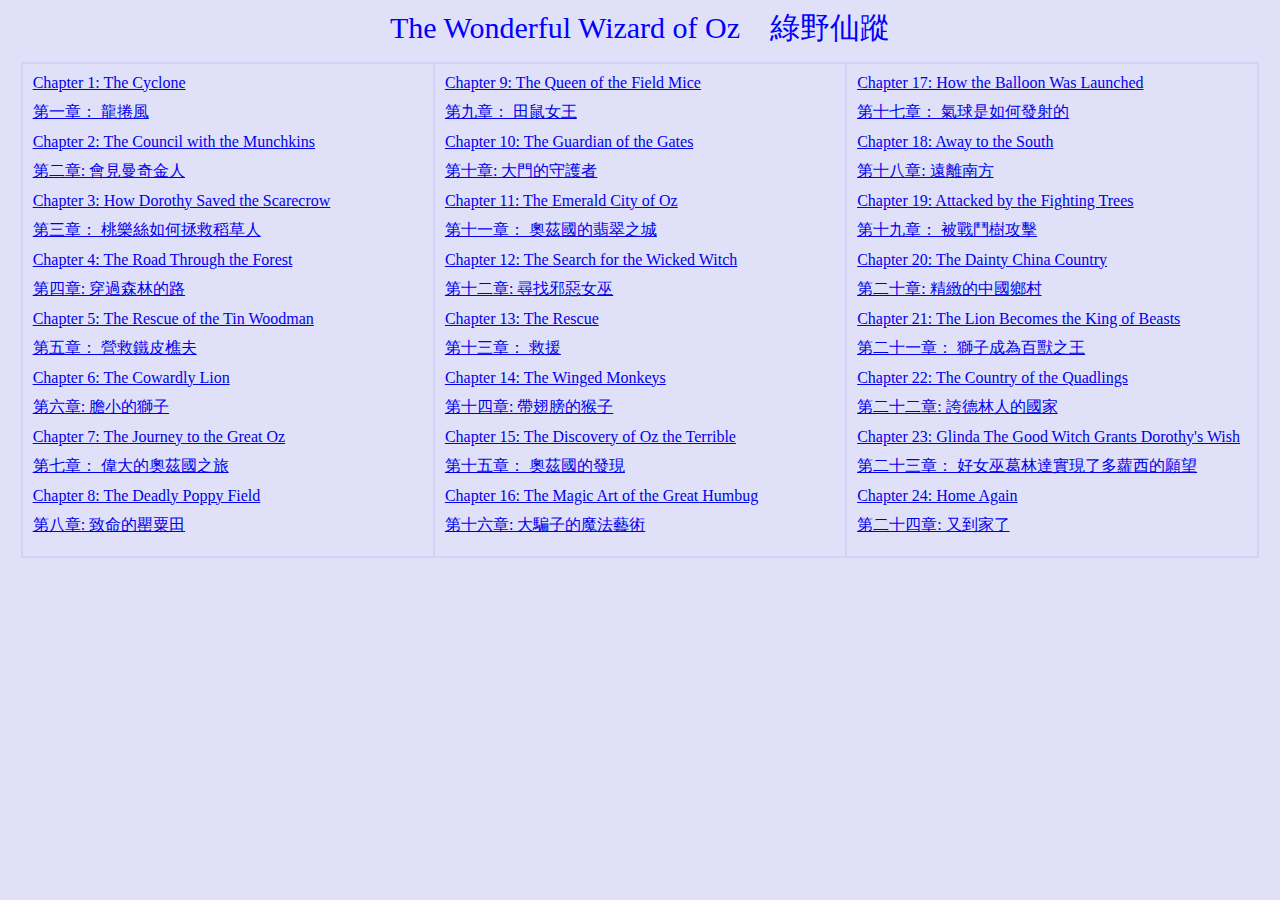
<file: index.html>
<!DOCTYPE html>
<html lang="en">

<head>
  <meta charset="UTF-8">
  <meta name="viewport" content="width=device-width, initial-scale=1.0">
  <title>Home Page</title>
  <link rel="icon" type="image/png" href="icon/favicon-16x16.png">
  <style>
    #Title {
      color: blue;
      text-align: center;
      font-size: 30px;
    }

    .section {
      display: flex;
      margin: 1% 1% 10px 1%;
    }

    .section>div {
      flex: 1;
    }

    #section1 {
      margin: 0;
      /* 将外边距设置为0 */
      border: 2px solid #d2d1f6;
      /* Add border to each section */
      padding: 10px;
      /* Add padding for better spacing */
    }

    #section2 {
      margin: 0;
      /* 将外边距设置为0 */
      border-top: 2px solid #d2d1f6;
      border-bottom: 2px solid #d2d1f6;
      /* Add border to each section */
      padding: 10px;
      /* Add padding for better spacing */
    }

    #section3 {
      margin: 0;
      /* 将外边距设置为0 */
      border: 2px solid #d2d1f6;
      /* Add border to each section */
      padding: 10px;
      /* Add padding for better spacing */
    }

    .chapter {
      color: blue;
      font-size: 16px;
      margin-bottom: 10px;
    }

    body {
      background-color: rgb(224, 224, 248);
    }
  </style>
</head>

<body>
  <div id="Title">The Wonderful Wizard of Oz&nbsp;&nbsp;&nbsp;&nbsp;綠野仙蹤</div>

  <div class="section">
    <div id="section1">
      <div class="chapter"><a href="chapter/chapter1.html">Chapter 1: The Cyclone</a></div>
      <div class="chapter"><a href="chapter/chapter1.html">第一章： 龍捲風</a></div>
      <div class="chapter"><a href="chapter/chapter2.html">Chapter 2: The Council with the Munchkins</a></div>
      <div class="chapter"><a href="chapter/chapter2.html">第二章: 會見曼奇金人</a></div>
      <div class="chapter"><a href="chapter/chapter3.html">Chapter 3: How Dorothy Saved the Scarecrow</a></div>
      <div class="chapter"><a href="chapter/chapter3.html">第三章： 桃樂絲如何拯救稻草人</a></div>
      <div class="chapter"><a href="chapter/chapter4.html">Chapter 4: The Road Through the Forest</a></div>
      <div class="chapter"><a href="chapter/chapter4.html">第四章: 穿過森林的路</a></div>
      <div class="chapter"><a href="chapter/chapter5.html">Chapter 5: The Rescue of the Tin Woodman</a></div>
      <div class="chapter"><a href="chapter/chapter5.html">第五章： 營救鐵皮樵夫</a></div>
      <div class="chapter"><a href="chapter/chapter6.html">Chapter 6: The Cowardly Lion</a></div>
      <div class="chapter"><a href="chapter/chapter6.html">第六章: 膽小的獅子</a></div>
      <div class="chapter"><a href="chapter/chapter7.html">Chapter 7: The Journey to the Great Oz</a></div>
      <div class="chapter"><a href="chapter/chapter7.html">第七章： 偉大的奧茲國之旅</a></div>
      <div class="chapter"><a href="chapter/chapter8.html">Chapter 8: The Deadly Poppy Field</a></div>
      <div class="chapter"><a href="chapter/chapter8.html">第八章: 致命的罌粟田</a></div>
    </div>
    <div id="section2">
      <div class="chapter"><a href="chapter/chapter9.html">Chapter 9: The Queen of the Field Mice</a></div>
      <div class="chapter"><a href="chapter/chapter9.html">第九章： 田鼠女王</a></div>
      <div class="chapter"><a href="chapter/chapter10.html">Chapter 10: The Guardian of the Gates</a></div>
      <div class="chapter"><a href="chapter/chapter10.html">第十章: 大門的守護者</a></div>
      <div class="chapter"><a href="chapter/chapter11.html">Chapter 11: The Emerald City of Oz</a></div>
      <div class="chapter"><a href="chapter/chapter11.html">第十一章： 奧茲國的翡翠之城</a></div>
      <div class="chapter"><a href="chapter/chapter12.html">Chapter 12: The Search for the Wicked Witch</a></div>
      <div class="chapter"><a href="chapter/chapter12.html">第十二章: 尋找邪惡女巫</a></div>
      <div class="chapter"><a href="chapter/chapter13.html">Chapter 13: The Rescue</a></div>
      <div class="chapter"><a href="chapter/chapter13.html">第十三章： 救援</a></div>
      <div class="chapter"><a href="chapter/chapter14.html">Chapter 14: The Winged Monkeys</a></div>
      <div class="chapter"><a href="chapter/chapter14.html">第十四章: 帶翅膀的猴子</a></div>
      <div class="chapter"><a href="chapter/chapter15.html">Chapter 15: The Discovery of Oz the Terrible</a></div>
      <div class="chapter"><a href="chapter/chapter15.html">第十五章： 奧茲國的發現</a></div>
      <div class="chapter"><a href="chapter/chapter16.html">Chapter 16: The Magic Art of the Great Humbug</a></div>
      <div class="chapter"><a href="chapter/chapter16.html">第十六章: 大騙子的魔法藝術</a></div>
    </div>
    <div id="section3">
      <div class="chapter"><a href="chapter/chapter17.html">Chapter 17: How the Balloon Was Launched</a></div>
      <div class="chapter"><a href="chapter/chapter17.html">第十七章： 氣球是如何發射的</a></div>
      <div class="chapter"><a href="chapter/chapter18.html">Chapter 18: Away to the South</a></div>
      <div class="chapter"><a href="chapter/chapter18.html">第十八章: 遠離南方</a></div>
      <div class="chapter"><a href="chapter/chapter19.html">Chapter 19: Attacked by the Fighting Trees</a></div>
      <div class="chapter"><a href="chapter/chapter19.html">第十九章： 被戰鬥樹攻擊</a></div>
      <div class="chapter"><a href="chapter/chapter20.html">Chapter 20: The Dainty China Country</a></div>
      <div class="chapter"><a href="chapter/chapter20.html">第二十章: 精緻的中國鄉村</a></div>
      <div class="chapter"><a href="chapter/chapter21.html">Chapter 21: The Lion Becomes the King of Beasts</a></div>
      <div class="chapter"><a href="chapter/chapter21.html">第二十一章： 獅子成為百獸之王</a></div>
      <div class="chapter"><a href="chapter/chapter22.html">Chapter 22: The Country of the Quadlings</a></div>
      <div class="chapter"><a href="chapter/chapter22.html">第二十二章: 誇德林人的國家</a></div>
      <div class="chapter"><a href="chapter/chapter23.html">Chapter 23: Glinda The Good Witch Grants Dorothy's Wish</a></div>
      <div class="chapter"><a href="chapter/chapter23.html">第二十三章： 好女巫葛林達實現了多蘿西的願望</a></div>
      <div class="chapter"><a href="chapter/chapter24.html">Chapter 24: Home Again</a></div>
      <div class="chapter"><a href="chapter/chapter24.html">第二十四章: 又到家了</a></div>
    </div>
  </div>
</body>

</html>
</file>
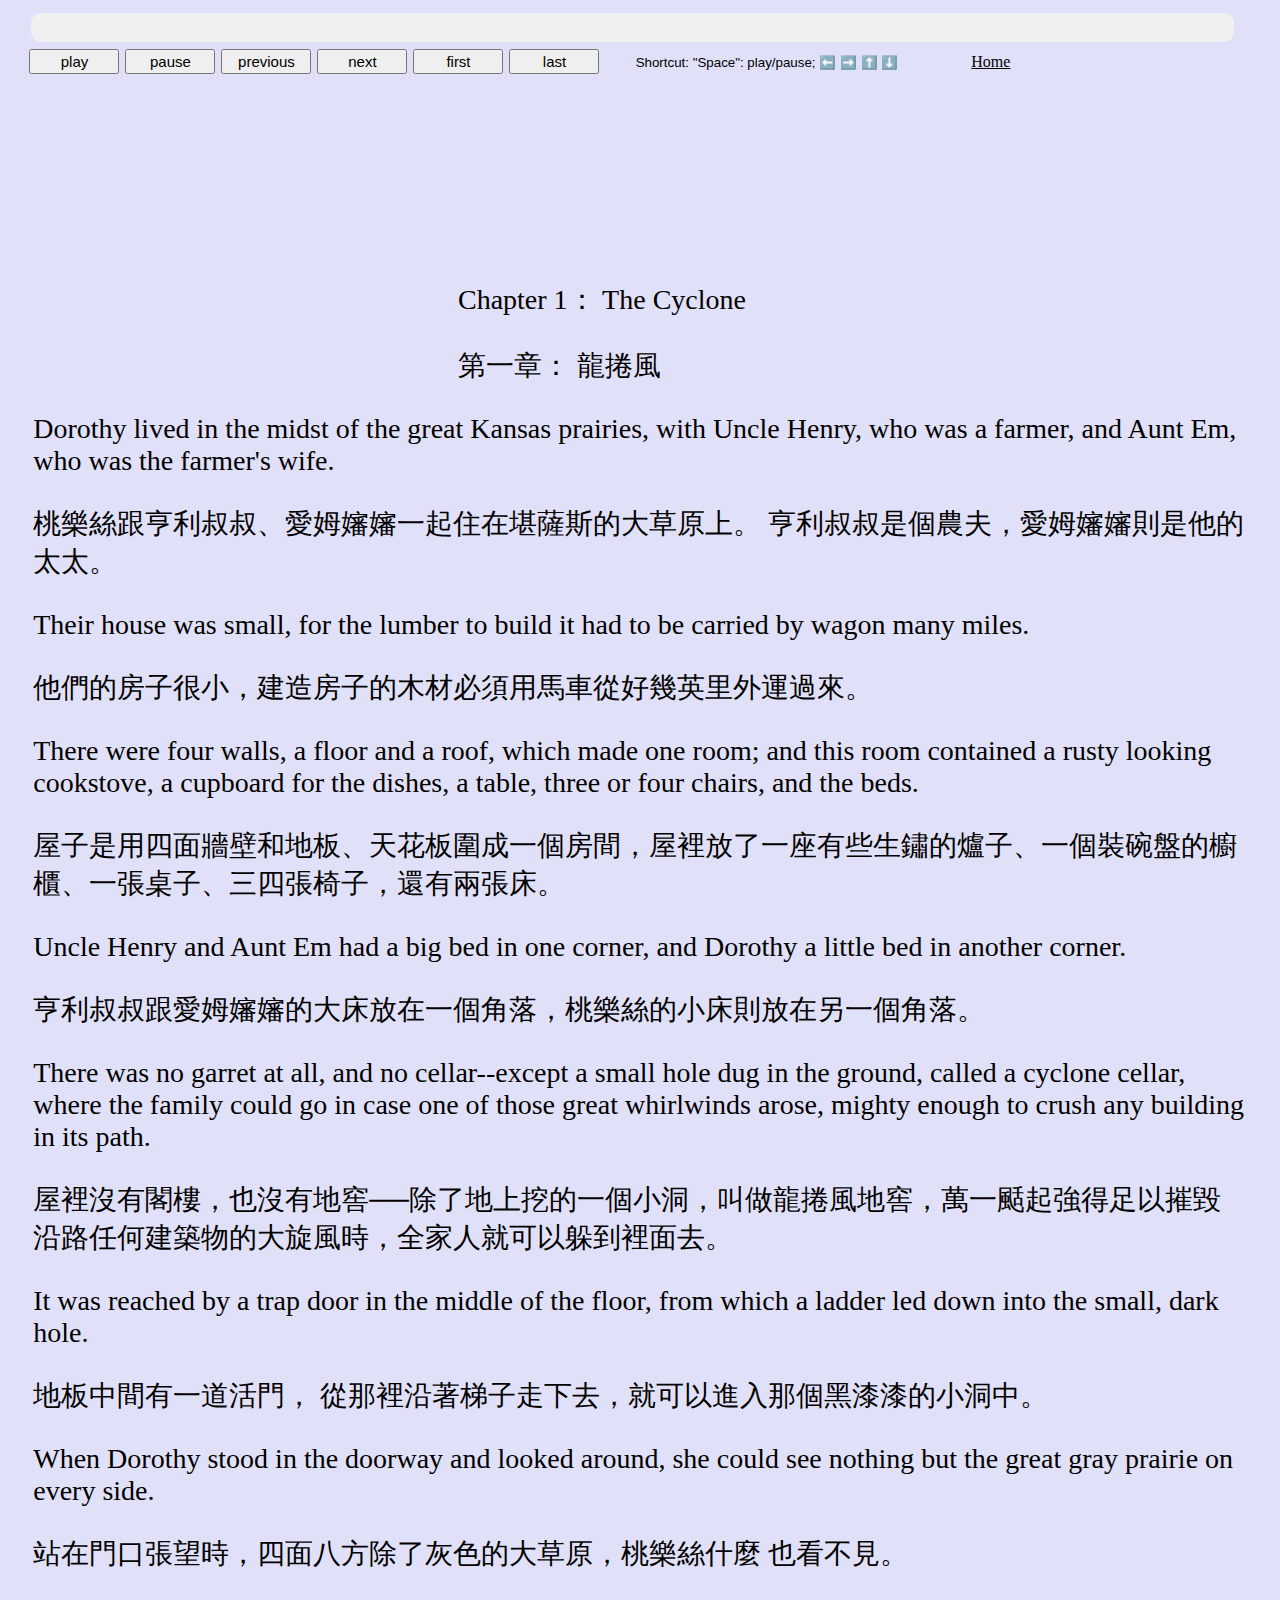
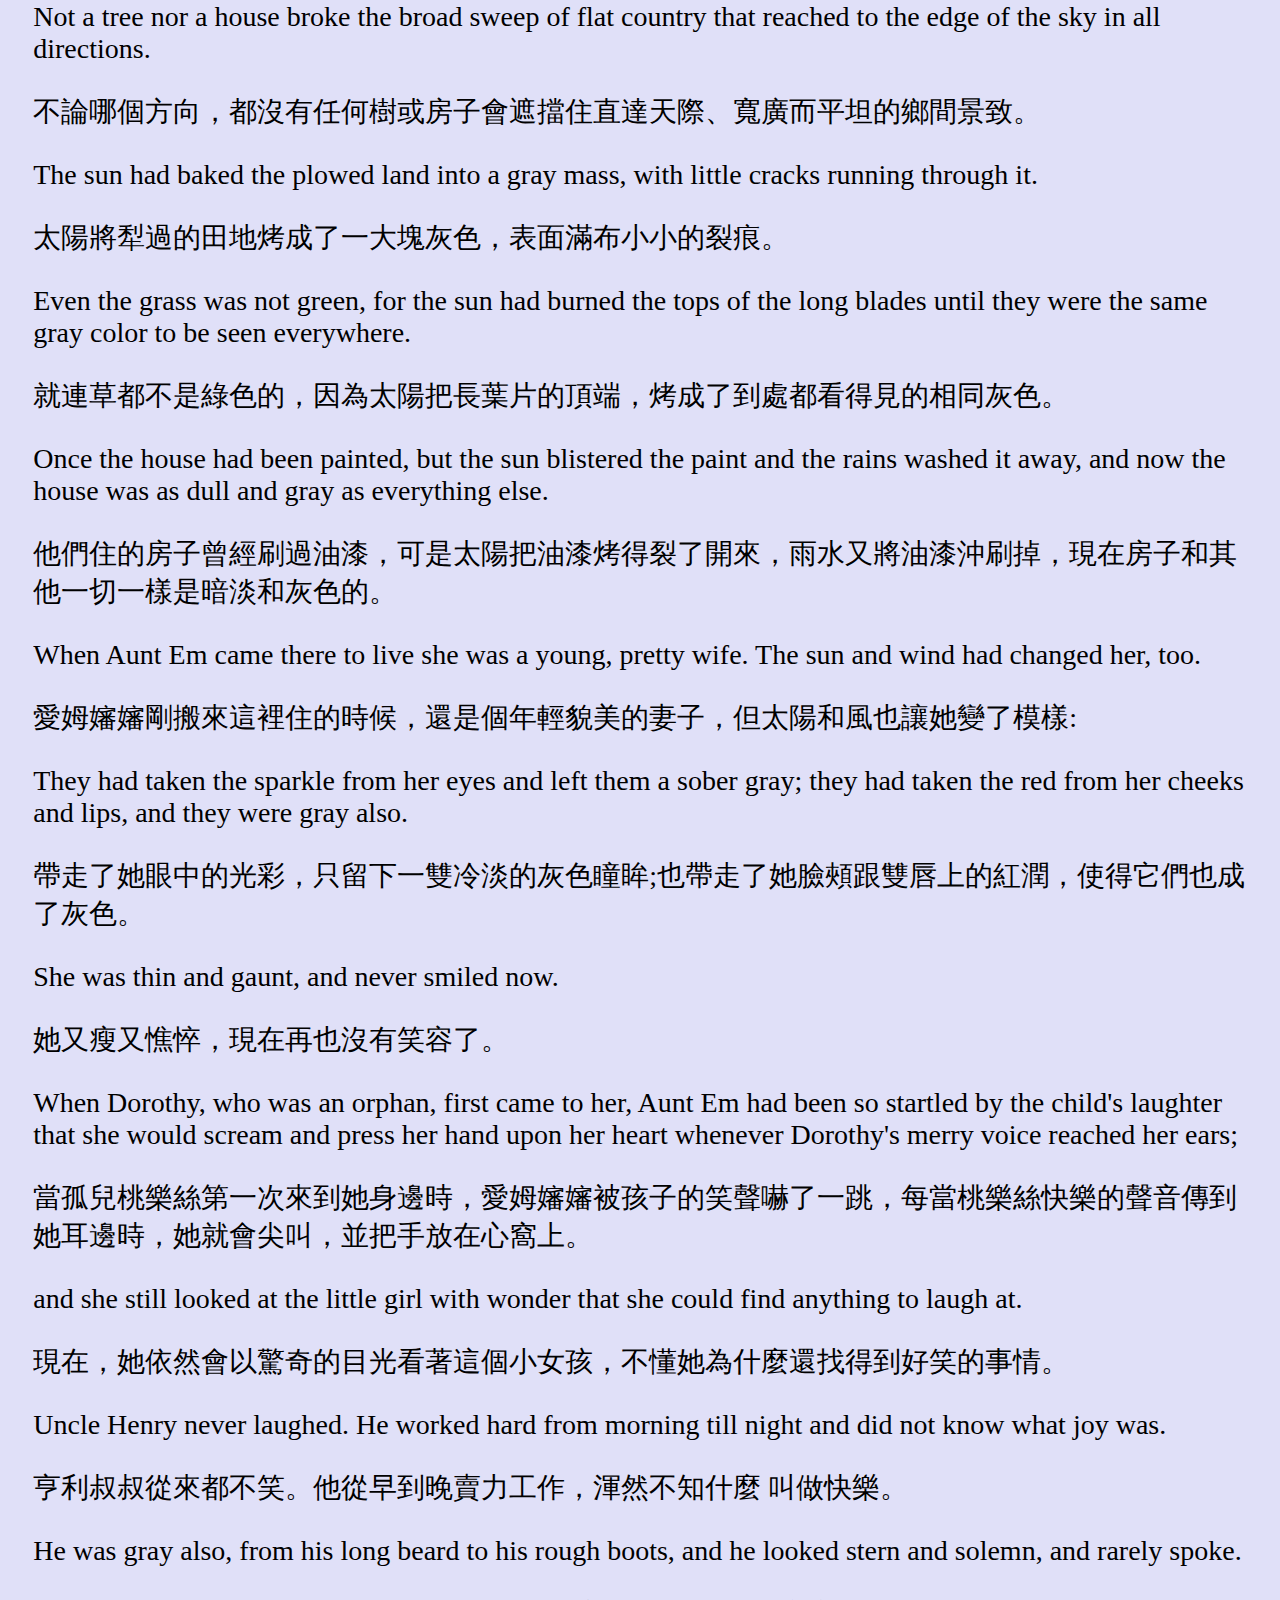
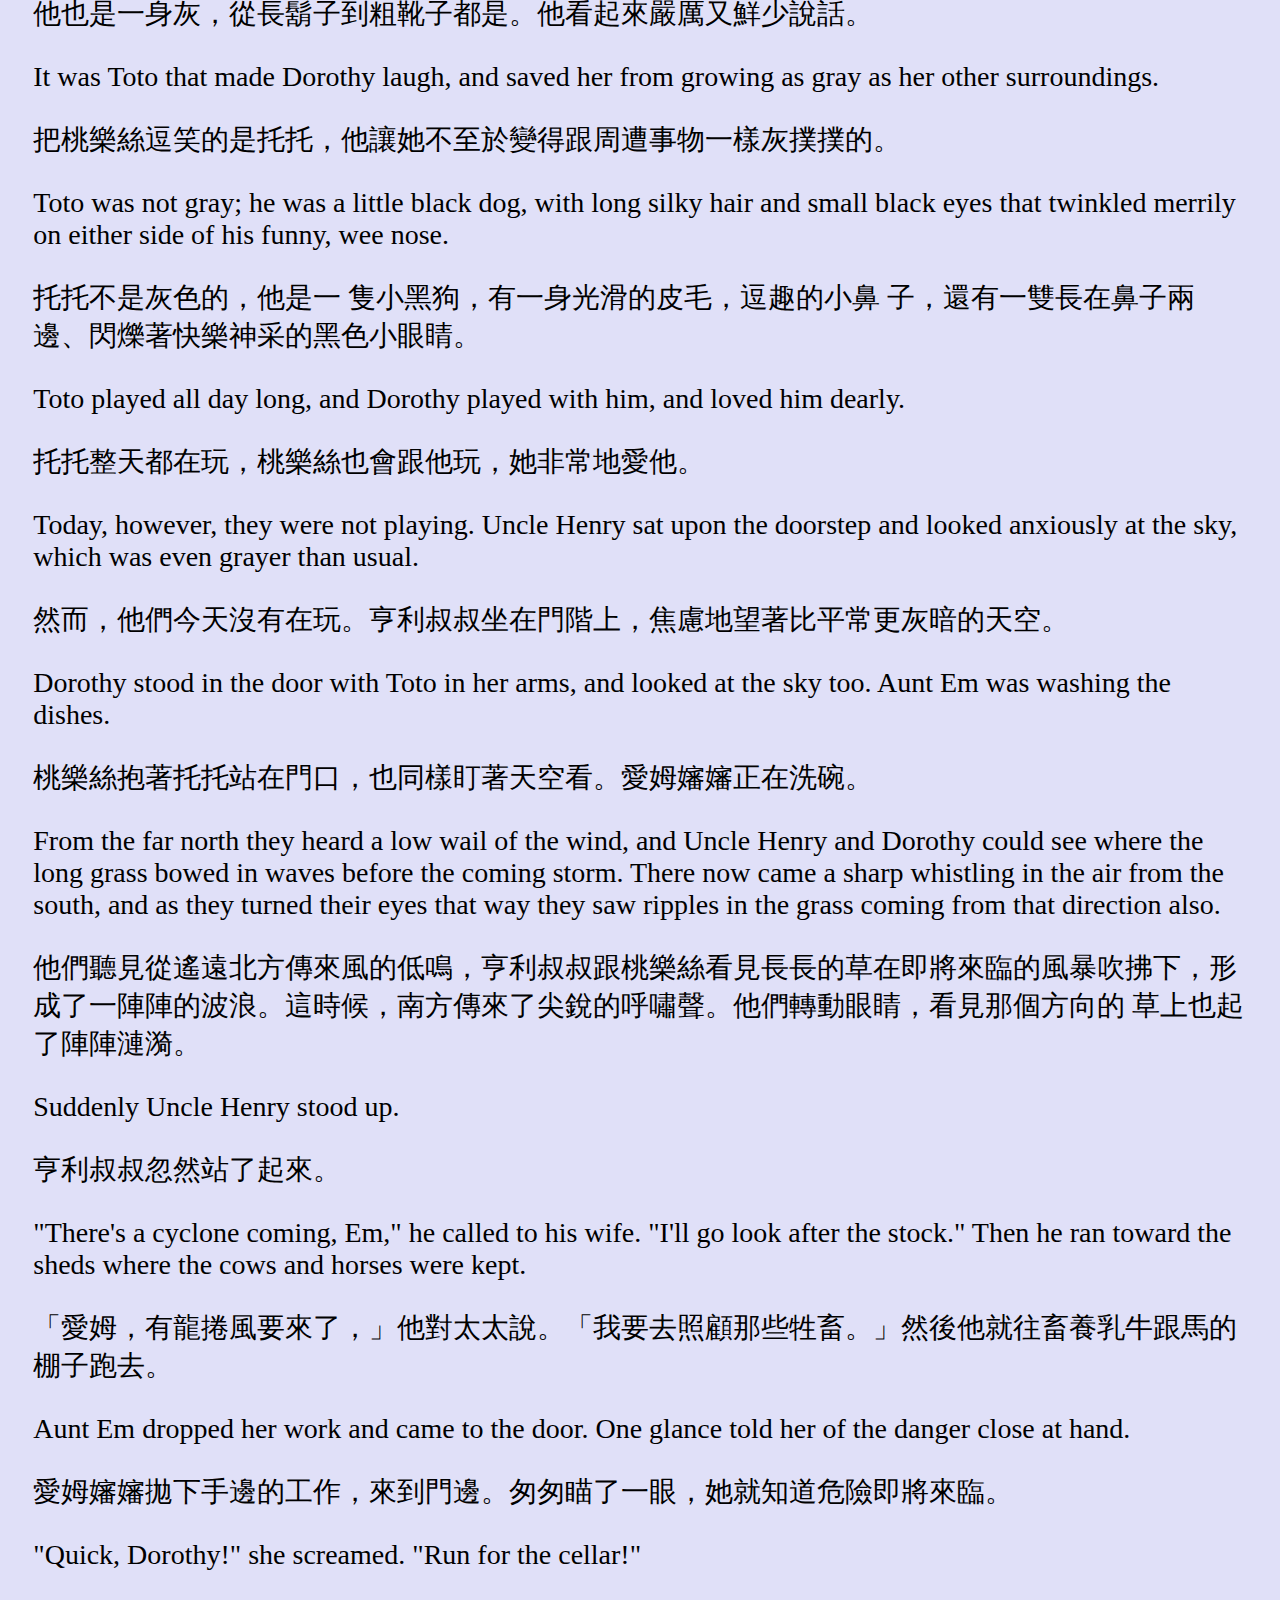
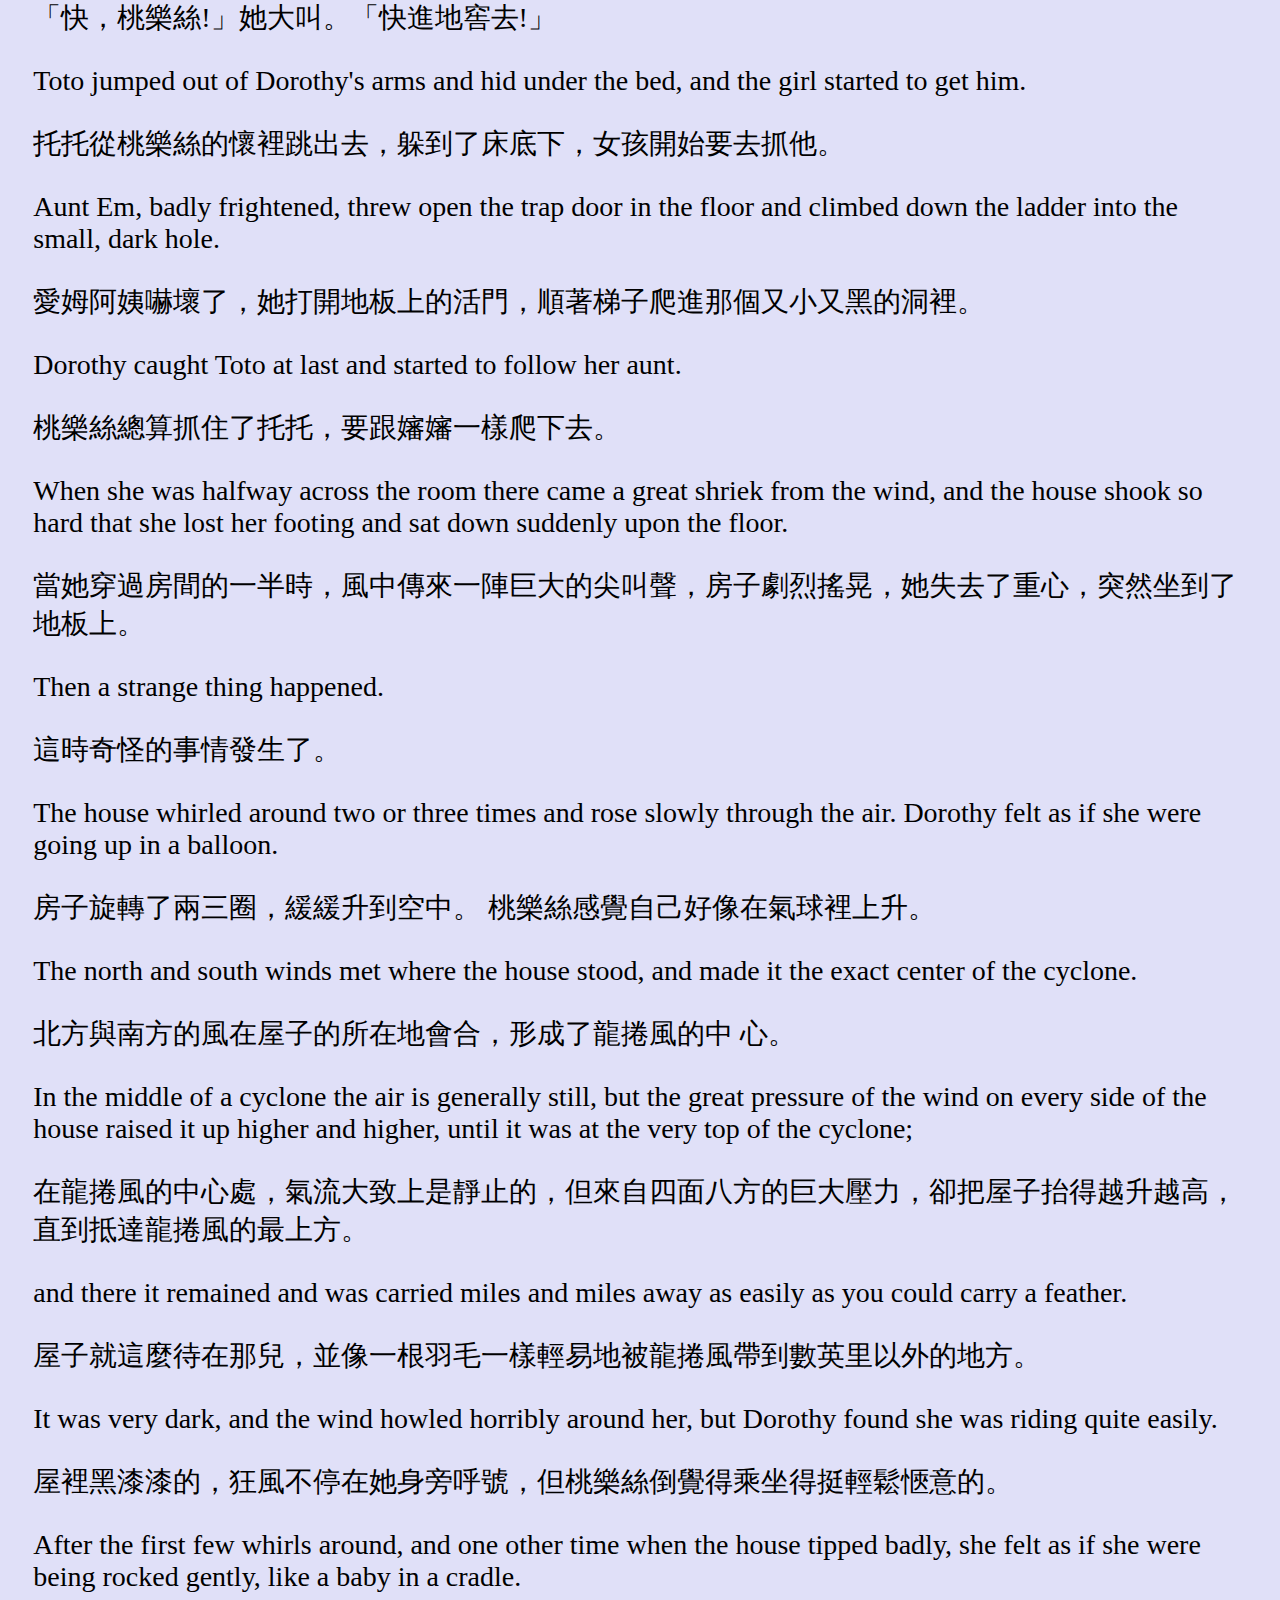
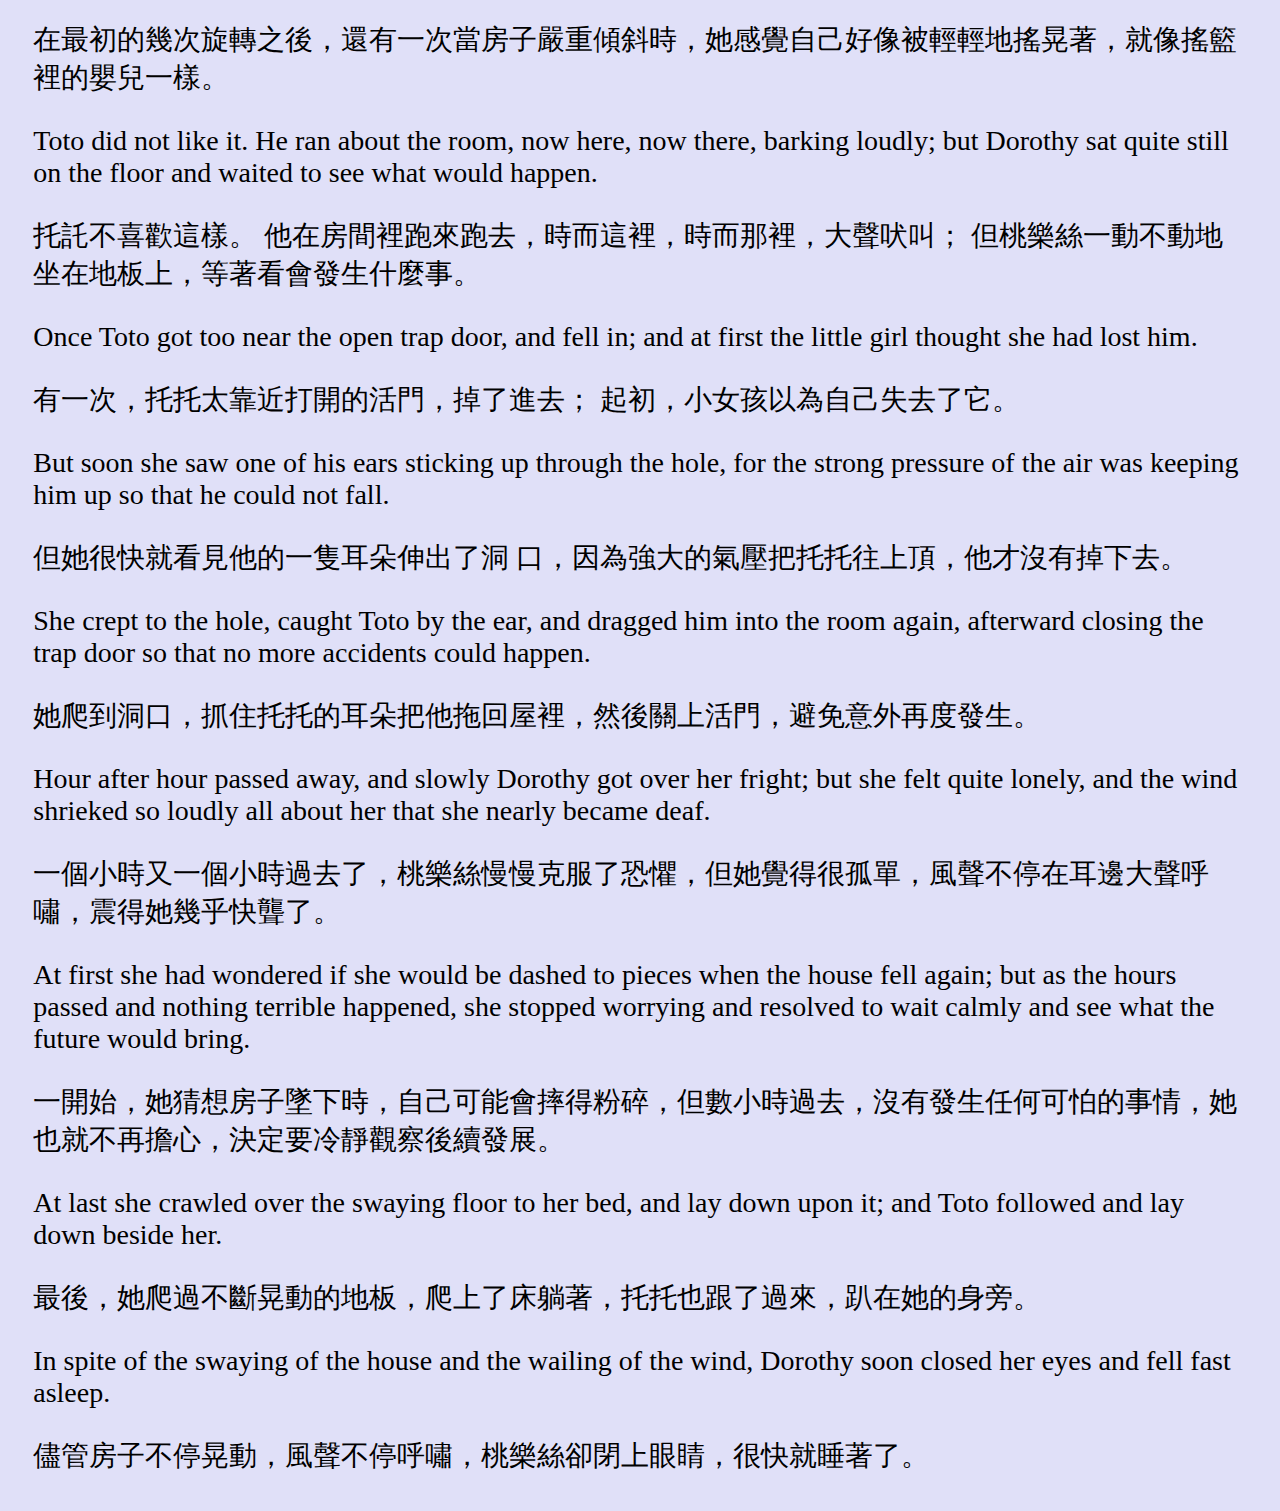
<file: chapter/chapter1.html>
<!DOCTYPE html>
<html lang="en">

<head>
  <meta charset="UTF-8">
  <meta name="viewport" content="width=device-width, initial-scale=1.0">
  <title>chapter 1</title>
  <link rel="icon" type="image/png" href="../icon/favicon-16x16.png">
  <link rel="stylesheet" href="../css/style.css">
</head>

<body>
  <div id="area">
    <audio id="audio" controls style="width: 95%;">
      <source src="https://static.wixstatic.com/mp3/67c6c6_7b4c97d37d42484cba0d11fa8ee845ea.mp3" type="audio/mpeg">
      Your browser does not support the audio element.
    </audio>
    <div class="progress-bar" id="progressBar">
      <div class="progress-bar-fill" id="progressBarFill"></div>
    </div>
    <div id="button">
      <button class="button" id="playButton" onclick="playAudio()">play</button>
      <button class="button" onclick="playPause()">pause</button>
      <button class="button" onclick="prevSentence()">previous</button>
      <button class="button" onclick="nextSentence()">next</button>
      <button class="button" onclick="jumpToFirstSentence()">first</button>
      <button class="button" onclick="jumpToLastSentence()">last</button>
      <button id="shortcut">Shortcut: "Space": play/pause; ⬅️ ➡️ ⬆️ ⬇️ </button>
      <a id="home" href="../index.html">Home</a>
    </div>
  </div>

  <div class="transcript-container" id="transcript">
    <p data-start="18.5" data-end="21.99999999" style="margin-left: 35%;">Chapter 1： The Cyclone</p>
    <p data-start="18.5" data-end="21.99999999" style="margin-left: 35%;">第一章： 龍捲風</p>
    <p data-start="22" data-end="29.99999999">Dorothy lived in the midst of the great Kansas prairies, with Uncle Henry,
      who was a farmer, and Aunt Em, who was the farmer's wife. </p>
    <p data-start="22" data-end="29.99999999">桃樂絲跟亨利叔叔、愛姆嬸嬸一起住在堪薩斯的大草原上。 亨利叔叔是個農夫，愛姆嬸嬸則是他的太太。</p>
    <p data-start="30" data-end="35.99999999">Their house was
      small, for the lumber to build it had to be carried by wagon many miles. </p>
    <p data-start="30" data-end="35.99999999">他們的房子很小，建造房子的木材必須用馬車從好幾英里外運過來。</p>
    <p data-start="36" data-end="48.99999999">There
      were four walls, a floor and a roof, which made one room; and this room
      contained a rusty looking cookstove, a cupboard for the dishes, a table, three
      or four chairs, and the beds. </p>
    <p data-start="36" data-end="48.99999999">屋子是用四面牆壁和地板、天花板圍成一個房間，屋裡放了一座有些生鏽的爐子、一個裝碗盤的櫥櫃、一張桌子、三四張椅子，還有兩張床。</p>
    <p data-start="49" data-end="55.99999999">Uncle Henry and Aunt Em had a big bed in one
      corner, and Dorothy a little bed in another corner. </p>
    <p data-start="49" data-end="55.99999999">亨利叔叔跟愛姆嬸嬸的大床放在一個角落，桃樂絲的小床則放在另一個角落。</p>
    <p data-start="56" data-end="70.99999999">There was no garret at all,
      and no cellar--except a small hole dug in the ground, called a cyclone cellar,
      where the family could go in case one of those great whirlwinds arose, mighty
      enough to crush any building in its path. </p>
    <p data-start="56" data-end="70.99999999">屋裡沒有閣樓，也沒有地窖──除了地上挖的一個小洞，叫做龍捲風地窖，萬一颳起強得足以摧毀沿路任何建築物的大旋風時，全家人就可以躲到裡面去。</p>
    <p data-start="71" data-end="78.99999999">It was reached by a trap door in the
      middle of the floor, from which a ladder led down into the small, dark hole. </p>
    <p data-start="71" data-end="78.99999999">地板中間有一道活門， 從那裡沿著梯子走下去，就可以進入那個黑漆漆的小洞中。</p>
    <p data-start="79" data-end="86.99999999">When Dorothy stood in the doorway and looked around, she could see nothing
      but the great gray prairie on every side.</p>
    <p data-start="79" data-end="86.99999999">站在門口張望時，四面八方除了灰色的大草原，桃樂絲什麼 也看不見。</p>
    <p data-start="87" data-end="94.99999999">Not a tree nor a house broke the broad
      sweep of flat country that reached to the edge of the sky in all directions. </p>
    <p data-start="87" data-end="94.99999999">不論哪個方向，都沒有任何樹或房子會遮擋住直達天際、寬廣而平坦的鄉間景致。</p>
    <p data-start="95" data-end="101.99999999">The
      sun had baked the plowed land into a gray mass, with little cracks running
      through it.</p>
    <p data-start="95" data-end="101.99999999">太陽將犁過的田地烤成了一大塊灰色，表面滿布小小的裂痕。</p>
    <p data-start="102" data-end="110.99999999">Even the grass was not green, for the sun had burned the tops of the
      long blades until they were the same gray color to be seen everywhere.</p>
    <p data-start="102" data-end="110.99999999">就連草都不是綠色的，因為太陽把長葉片的頂端，烤成了到處都看得見的相同灰色。</p>
    <p data-start="111" data-end="121.99999999">Once
      the house had been painted, but the sun blistered the paint and the rains
      washed it away, and now the house was as dull and gray as everything else.</p>
    <p data-start="111" data-end="121.99999999">他們住的房子曾經刷過油漆，可是太陽把油漆烤得裂了開來，雨水又將油漆沖刷掉，現在房子和其他一切一樣是暗淡和灰色的。</p>
    <p data-start="122" data-end="129.99999999">When Aunt Em came there to live she was a young, pretty wife. The sun
      and
      wind had changed her, too. </p>
    <p data-start="122" data-end="129.99999999">愛姆嬸嬸剛搬來這裡住的時候，還是個年輕貌美的妻子，但太陽和風也讓她變了模樣:</p>
    <p data-start="130" data-end="139.99999999"> They had taken the sparkle from her eyes and left
      them a sober gray; they had taken the red from her cheeks and lips, and they
      were gray also. </p>
    <p data-start="130" data-end="139.99999999">帶走了她眼中的光彩，只留下一雙冷淡的灰色瞳眸;也帶走了她臉頰跟雙唇上的紅潤，使得它們也成了灰色。</p>
    <p data-start="140" data-end="143.99999999">She was thin and gaunt, and never smiled now. </p>
    <p data-start="140" data-end="143.99999999">她又瘦又憔悴，現在再也沒有笑容了。</p>
    <p data-start="144" data-end="157.99999999">When Dorothy,
      who was an orphan, first came to her, Aunt Em had been so startled by the
      child's laughter that she would scream and press her hand upon her heart
      whenever Dorothy's merry voice reached her ears; </p>
    <p data-start="144" data-end="157.99999999">當孤兒桃樂絲第一次來到她身邊時，愛姆嬸嬸被孩子的笑聲嚇了一跳，每當桃樂絲快樂的聲音傳到她耳邊時，她就會尖叫，並把手放在心窩上。</p>
    <p data-start="158" data-end="163.99999999">and she still looked at the
      little girl with wonder that she could find anything to laugh at.</p>
    <p data-start="158" data-end="163.99999999">現在，她依然會以驚奇的目光看著這個小女孩，不懂她為什麼還找得到好笑的事情。</p>
    <p data-start="164" data-end="170.99999999">Uncle Henry never laughed. He worked hard from morning till night and
      did
      not know what joy was. </p>
    <p data-start="164" data-end="170.99999999">亨利叔叔從來都不笑。他從早到晚賣力工作，渾然不知什麼 叫做快樂。</p>
    <p data-start="171" data-end="179.99999999">He was gray also, from his long beard to his rough
      boots, and he looked stern and solemn, and rarely spoke.</p>
    <p data-start="171" data-end="179.99999999">他也是一身灰，從長鬍子到粗靴子都是。他看起來嚴厲又鮮少說話。</p>
    <p data-start="180" data-end="186.99999999">It was Toto that made Dorothy laugh, and saved her from growing as gray
      as
      her other surroundings. </p>
    <p data-start="180" data-end="186.99999999">把桃樂絲逗笑的是托托，他讓她不至於變得跟周遭事物一樣灰撲撲的。</p>
    <p data-start="187" data-end="198.99999999">Toto was not gray; he was a little black dog, with long
      silky hair and small black eyes that twinkled merrily on either side of his
      funny, wee nose. </p>
    <p data-start="187" data-end="198.99999999">托托不是灰色的，他是一 隻小黑狗，有一身光滑的皮毛，逗趣的小鼻 子，還有一雙長在鼻子兩邊、閃爍著快樂神采的黑色小眼睛。</p>
    <p data-start="199" data-end="204.99999999">Toto played all day long, and Dorothy played with him, and
      loved him dearly.</p>
    <p data-start="199" data-end="204.99999999">托托整天都在玩，桃樂絲也會跟他玩，她非常地愛他。</p>
    <p data-start="205" data-end="214.99999999">Today, however, they were not playing. Uncle Henry sat upon the doorstep
      and looked anxiously at the sky, which was even grayer than usual.</p>
    <p data-start="205" data-end="214.99999999">然而，他們今天沒有在玩。亨利叔叔坐在門階上，焦慮地望著比平常更灰暗的天空。</p>
    <p data-start="215" data-end="222.99999999">Dorothy
      stood in the door with Toto in her arms, and looked at the sky too. Aunt Em
      was washing the dishes.</p>
    <p data-start="215" data-end="222.99999999">桃樂絲抱著托托站在門口，也同樣盯著天空看。愛姆嬸嬸正在洗碗。</p>
    <p data-start="223" data-end="243.99999999">From the far north they heard a low wail of the wind, and Uncle Henry
      and
      Dorothy could see where the long grass bowed in waves before the coming
      storm. There now came a sharp whistling in the air from the south, and as they
      turned their eyes that way they saw ripples in the grass coming from that
      direction also.</p>
    <p data-start="223" data-end="243.99999999">
      他們聽見從遙遠北方傳來風的低鳴，亨利叔叔跟桃樂絲看見長長的草在即將來臨的風暴吹拂下，形成了一陣陣的波浪。這時候，南方傳來了尖銳的呼嘯聲。他們轉動眼睛，看見那個方向的 草上也起了陣陣漣漪。</p>
    <p data-start="244" data-end="245.99999999">Suddenly Uncle Henry stood up.</p>
    <p data-start="244" data-end="245.99999999">亨利叔叔忽然站了起來。</p>
    <p data-start="246" data-end="254.99999999">"There's a cyclone coming, Em," he called to his wife. "I'll go look
      after the
      stock." Then he ran toward the sheds where the cows and horses were kept.</p>
    <p data-start="246" data-end="254.99999999">
      「愛姆，有龍捲風要來了，」他對太太說。「我要去照顧那些牲畜。」然後他就往畜養乳牛跟馬的棚子跑去。</p>
    <p data-start="255" data-end="262.99999999">Aunt Em dropped her work and came to the door. One glance told her of
      the
      danger close at hand.</p>
    <p data-start="255" data-end="262.99999999">愛姆嬸嬸拋下手邊的工作，來到門邊。匆匆瞄了一眼，她就知道危險即將來臨。</p>
    <p data-start="263" data-end="265.99999999">"Quick, Dorothy!" she screamed. "Run for the cellar!"</p>
    <p data-start="263" data-end="265.99999999">「快，桃樂絲!」她大叫。「快進地窖去!」</p>
    <p data-start="266" data-end="271.99999999">Toto jumped out of Dorothy's arms and hid under the bed, and the girl
      started
      to get him. </p>
    <p data-start="266" data-end="271.99999999">托托從桃樂絲的懷裡跳出去，躲到了床底下，女孩開始要去抓他。</p>
    <p data-start="272" data-end="280.99999999">Aunt Em, badly frightened, threw open the trap door in the floor
      and climbed down the ladder into the small, dark hole.</p>
    <p data-start="272" data-end="280.99999999">愛姆阿姨嚇壞了，她打開地板上的活門，順著梯子爬進那個又小又黑的洞裡。</p>
    <p data-start="281" data-end="285.99999999">Dorothy caught Toto at
      last and started to follow her aunt. </p>
    <p data-start="281" data-end="285.99999999">桃樂絲總算抓住了托托，要跟嬸嬸一樣爬下去。</p>
    <p data-start="286" data-end="297.99999999">When she was halfway across the room
      there came a great shriek from the wind, and the house shook so hard that she
      lost her footing and sat down suddenly upon the floor.</p>
    <p data-start="286" data-end="297.99999999">當她穿過房間的一半時，風中傳來一陣巨大的尖叫聲，房子劇烈搖晃，她失去了重心，突然坐到了地板上。</p>
    <p data-start="298" data-end="299.99999999">Then a strange thing happened.</p>
    <p data-start="298" data-end="299.99999999">這時奇怪的事情發生了。</p>
    <p data-start="300" data-end="309.99999999">The house whirled around two or three times and rose slowly through the
      air.
      Dorothy felt as if she were going up in a balloon.</p>
    <p data-start="300" data-end="309.99999999">房子旋轉了兩三圈，緩緩升到空中。 桃樂絲感覺自己好像在氣球裡上升。</p>
    <p data-start="310" data-end="316.99999999">The north and south winds met where the house stood, and made it the
      exact
      center of the cyclone. </p>
    <p data-start="310" data-end="316.99999999">北方與南方的風在屋子的所在地會合，形成了龍捲風的中
      心。</p>
    <p data-start="317" data-end="330.99999999">In the middle of a cyclone the air is generally still, but
      the great pressure of the wind on every side of the house raised it up higher
      and higher, until it was at the very top of the cyclone;</p>
    <p data-start="317" data-end="330.99999999">在龍捲風的中心處，氣流大致上是靜止的，但來自四面八方的巨大壓力，卻把屋子抬得越升越高，直到抵達龍捲風的最上方。</p>
    <p data-start="331" data-end="337.99999999">and there it remained
      and was carried miles and miles away as easily as you could carry a feather.</p>
    <p data-start="331" data-end="337.99999999">屋子就這麼待在那兒，並像一根羽毛一樣輕易地被龍捲風帶到數英里以外的地方。</p>
    <p data-start="338" data-end="346.99999999">It was very dark, and the wind howled horribly around her, but Dorothy
      found
      she was riding quite easily. </p>
    <p data-start="338" data-end="346.99999999">屋裡黑漆漆的，狂風不停在她身旁呼號，但桃樂絲倒覺得乘坐得挺輕鬆愜意的。</p>
    <p data-start="347" data-end="356.99999999">After the first few whirls around, and one other
      time when the house tipped badly, she felt as if she were being rocked gently,
      like a baby in a cradle.</p>
    <p data-start="347" data-end="356.99999999">在最初的幾次旋轉之後，還有一次當房子嚴重傾斜時，她感覺自己好像被輕輕地搖晃著，就像搖籃裡的嬰兒一樣。</p>
    <p data-start="357" data-end="368.99999999">Toto did not like it. He ran about the room, now here, now there,
      barking
      loudly; but Dorothy sat quite still on the floor and waited to see what would
      happen.</p>
    <p data-start="357" data-end="368.99999999">托託不喜歡這樣。 他在房間裡跑來跑去，時而這裡，時而那裡，大聲吠叫； 但桃樂絲一動不動地坐在地板上，等著看會發生什麼事。</p>
    <p data-start="369" data-end="377.99999999">Once Toto got too near the open trap door, and fell in; and at first the
      little girl
      thought she had lost him.</p>
    <p data-start="369" data-end="377.99999999">有一次，托托太靠近打開的活門，掉了進去； 起初，小女孩以為自己失去了它。</p>
    <p data-start="378" data-end="386.99999999">But soon she saw one of his ears sticking up through
      the hole, for the strong pressure of the air was keeping him up so that he could
      not fall. </p>
    <p data-start="378" data-end="386.99999999">但她很快就看見他的一隻耳朵伸出了洞
      口，因為強大的氣壓把托托往上頂，他才沒有掉下去。</p>
    <p data-start="387" data-end="397.99999999">She crept to the hole, caught Toto by the ear, and dragged him into the
      room again, afterward closing the trap door so that no more accidents could
      happen.</p>
    <p data-start="387" data-end="397.99999999">她爬到洞口，抓住托托的耳朵把他拖回屋裡，然後關上活門，避免意外再度發生。</p>
    <p data-start="398" data-end="410.99999999">Hour after hour passed away, and slowly Dorothy got over her fright; but
      she
      felt quite lonely, and the wind shrieked so loudly all about her that she nearly
      became deaf.</p>
    <p data-start="398" data-end="410.99999999">一個小時又一個小時過去了，桃樂絲慢慢克服了恐懼，但她覺得很孤單，風聲不停在耳邊大聲呼嘯，震得她幾乎快聾了。</p>
    <p data-start="411" data-end="425.99999999">At first she had wondered if she would be dashed to pieces when
      the house fell again; but as the hours passed and nothing terrible happened, she
      stopped worrying and resolved to wait calmly and see what the future would
      bring. </p>
    <p data-start="411" data-end="425.99999999">一開始，她猜想房子墜下時，自己可能會摔得粉碎，但數小時過去，沒有發生任何可怕的事情，她也就不再擔心，決定要冷靜觀察後續發展。</p>
    <p data-start="426" data-end="434.99999999">At last she crawled over the swaying floor to her bed, and lay down
      upon it; and Toto followed and lay down beside her. </p>
    <p data-start="426" data-end="434.99999999">最後，她爬過不斷晃動的地板，爬上了床躺著，托托也跟了過來，趴在她的身旁。</p>
    <p data-start="435" data-end="442.99999999">In spite of the swaying of the house and the wailing of the wind,
      Dorothy soon
      closed her eyes and fell fast asleep. </p>
    <p data-start="435" data-end="442.99999999">儘管房子不停晃動，風聲不停呼嘯，桃樂絲卻閉上眼睛，很快就睡著了。</p>
  </div>

  <script src="../js/script.js"></script>
</body>

</html>
</file>
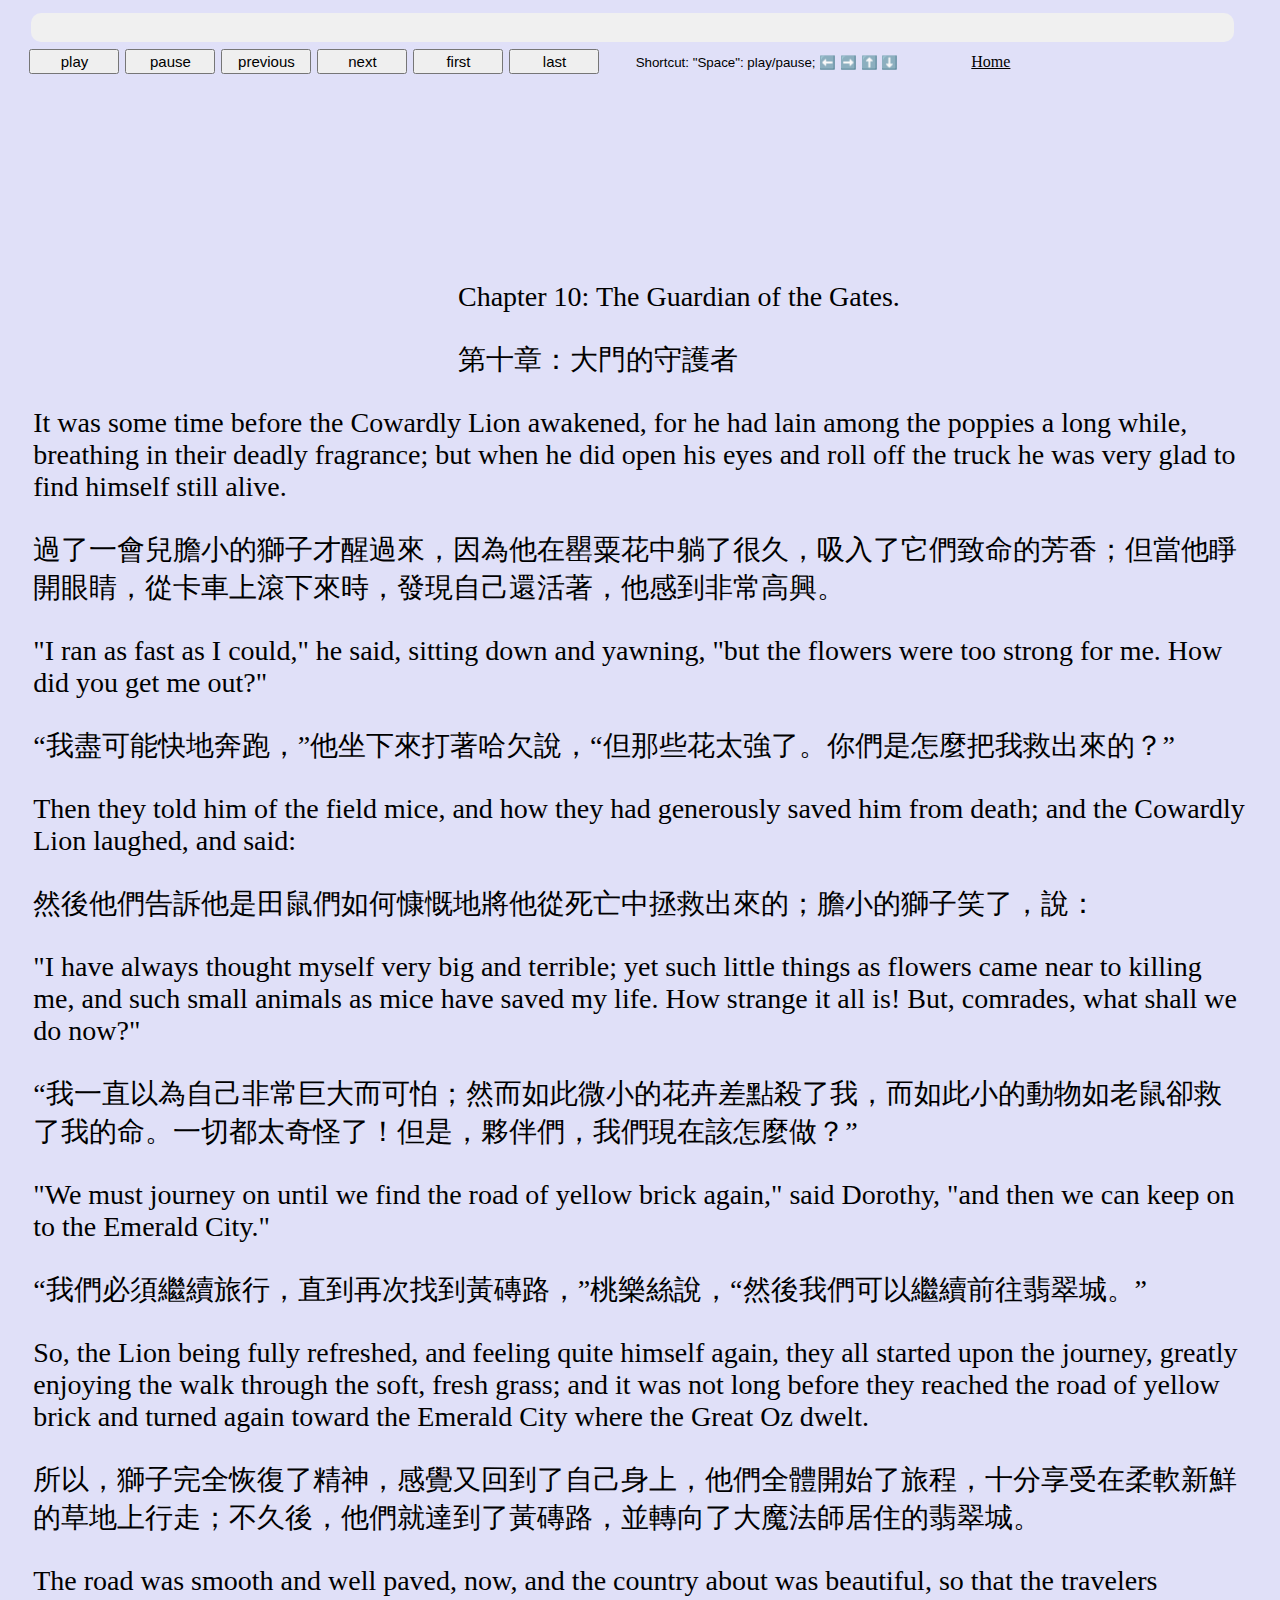
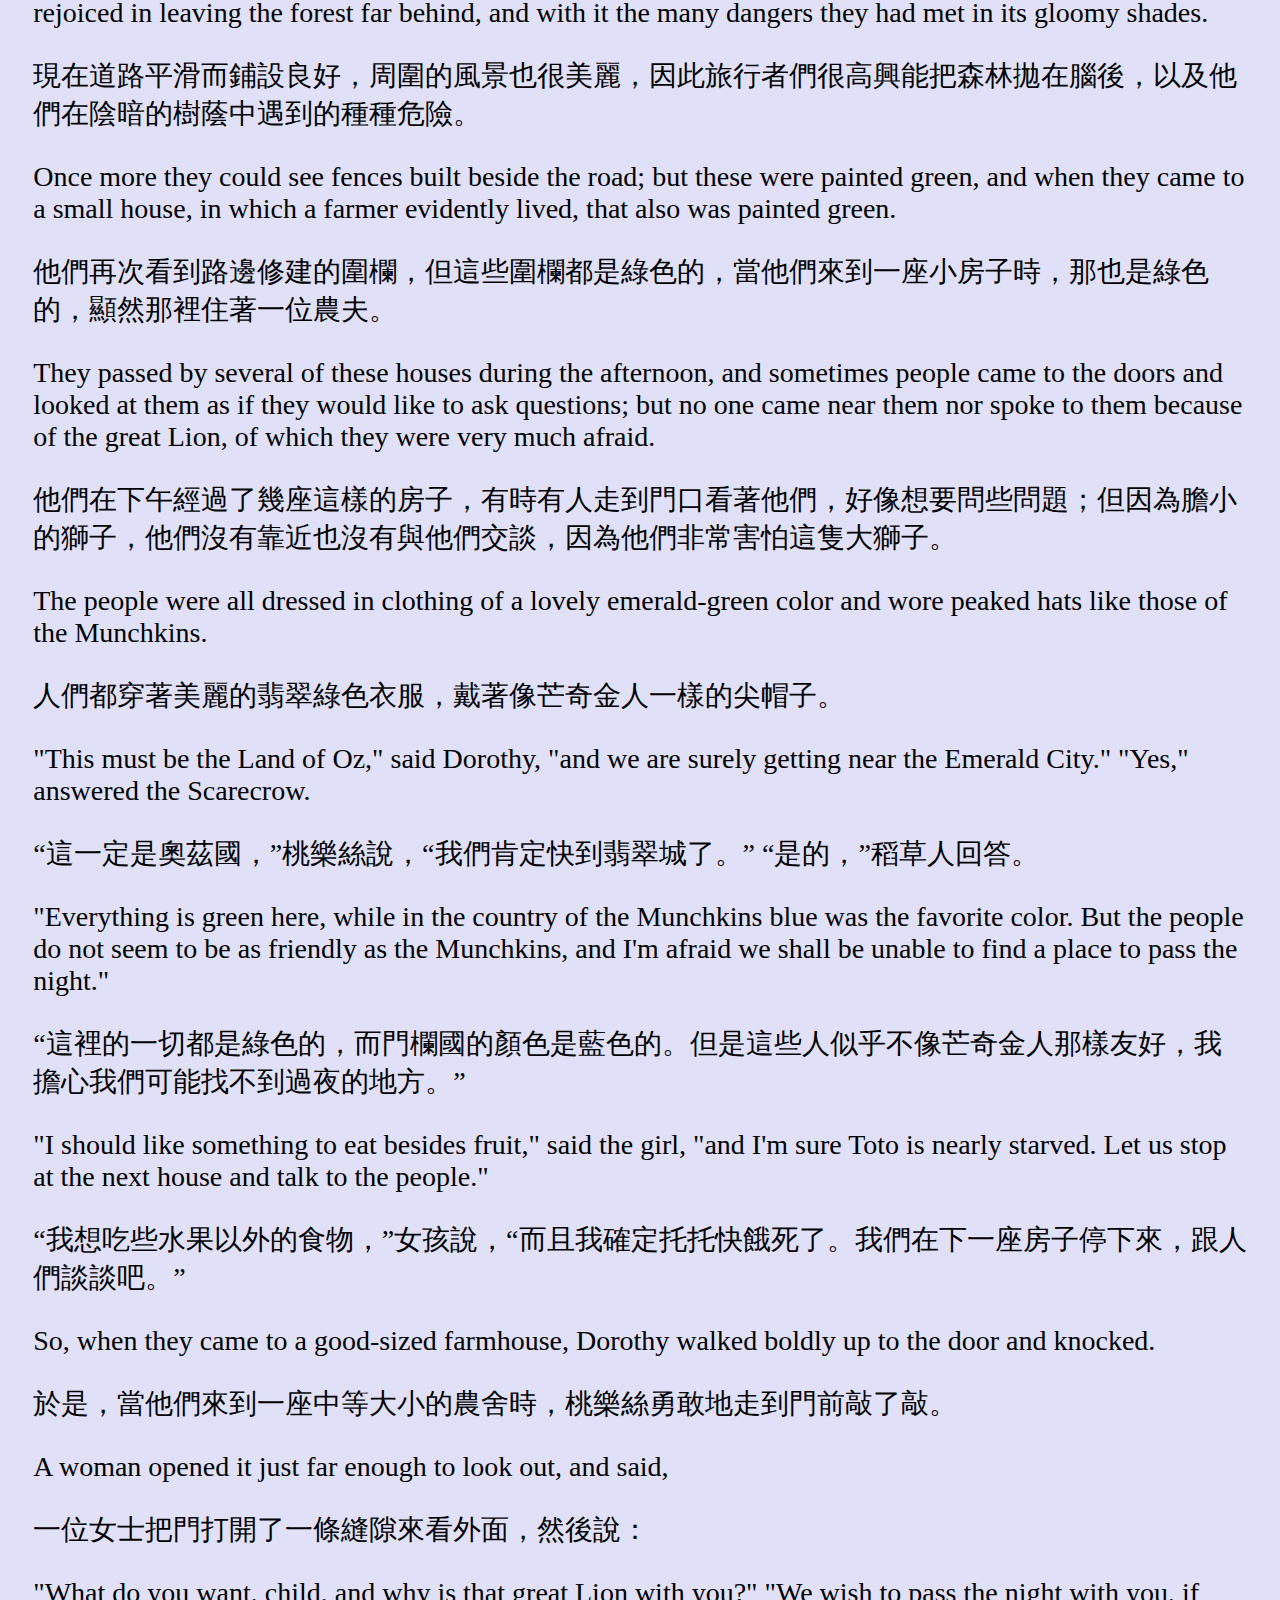
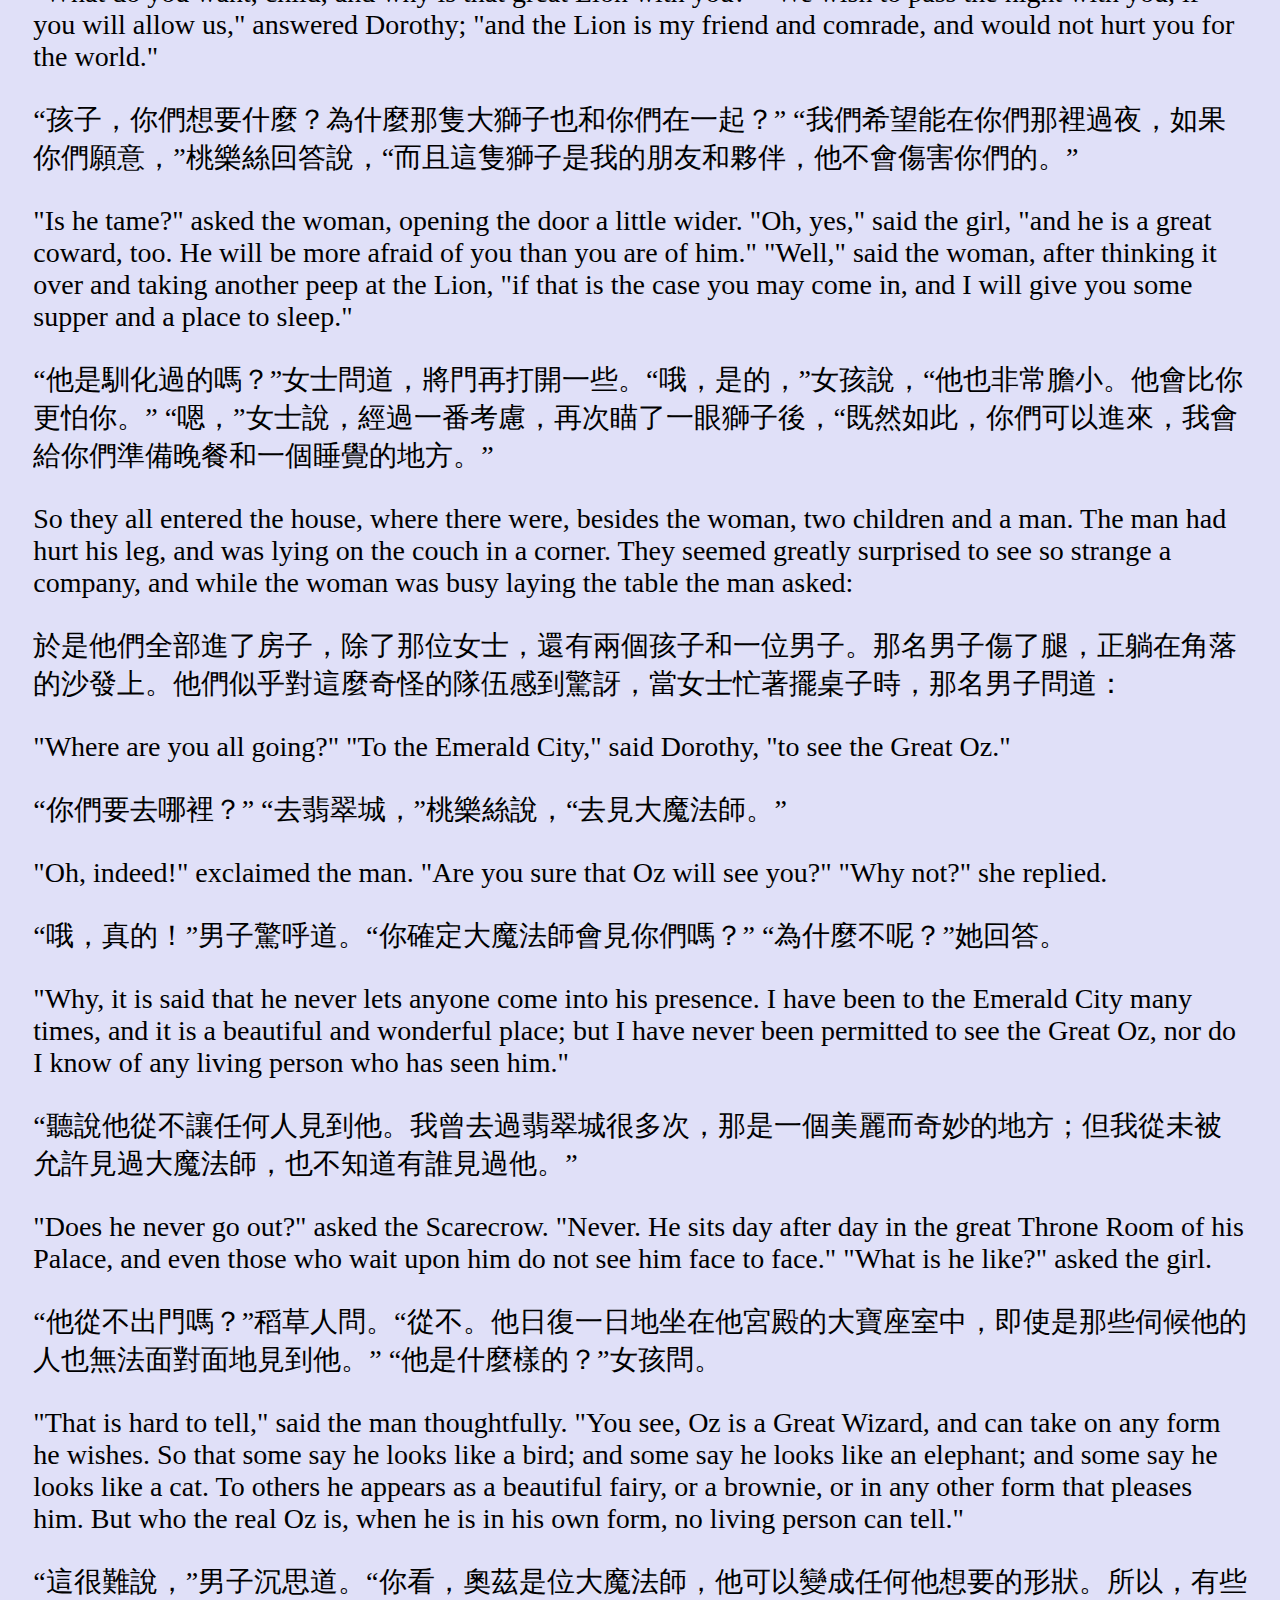
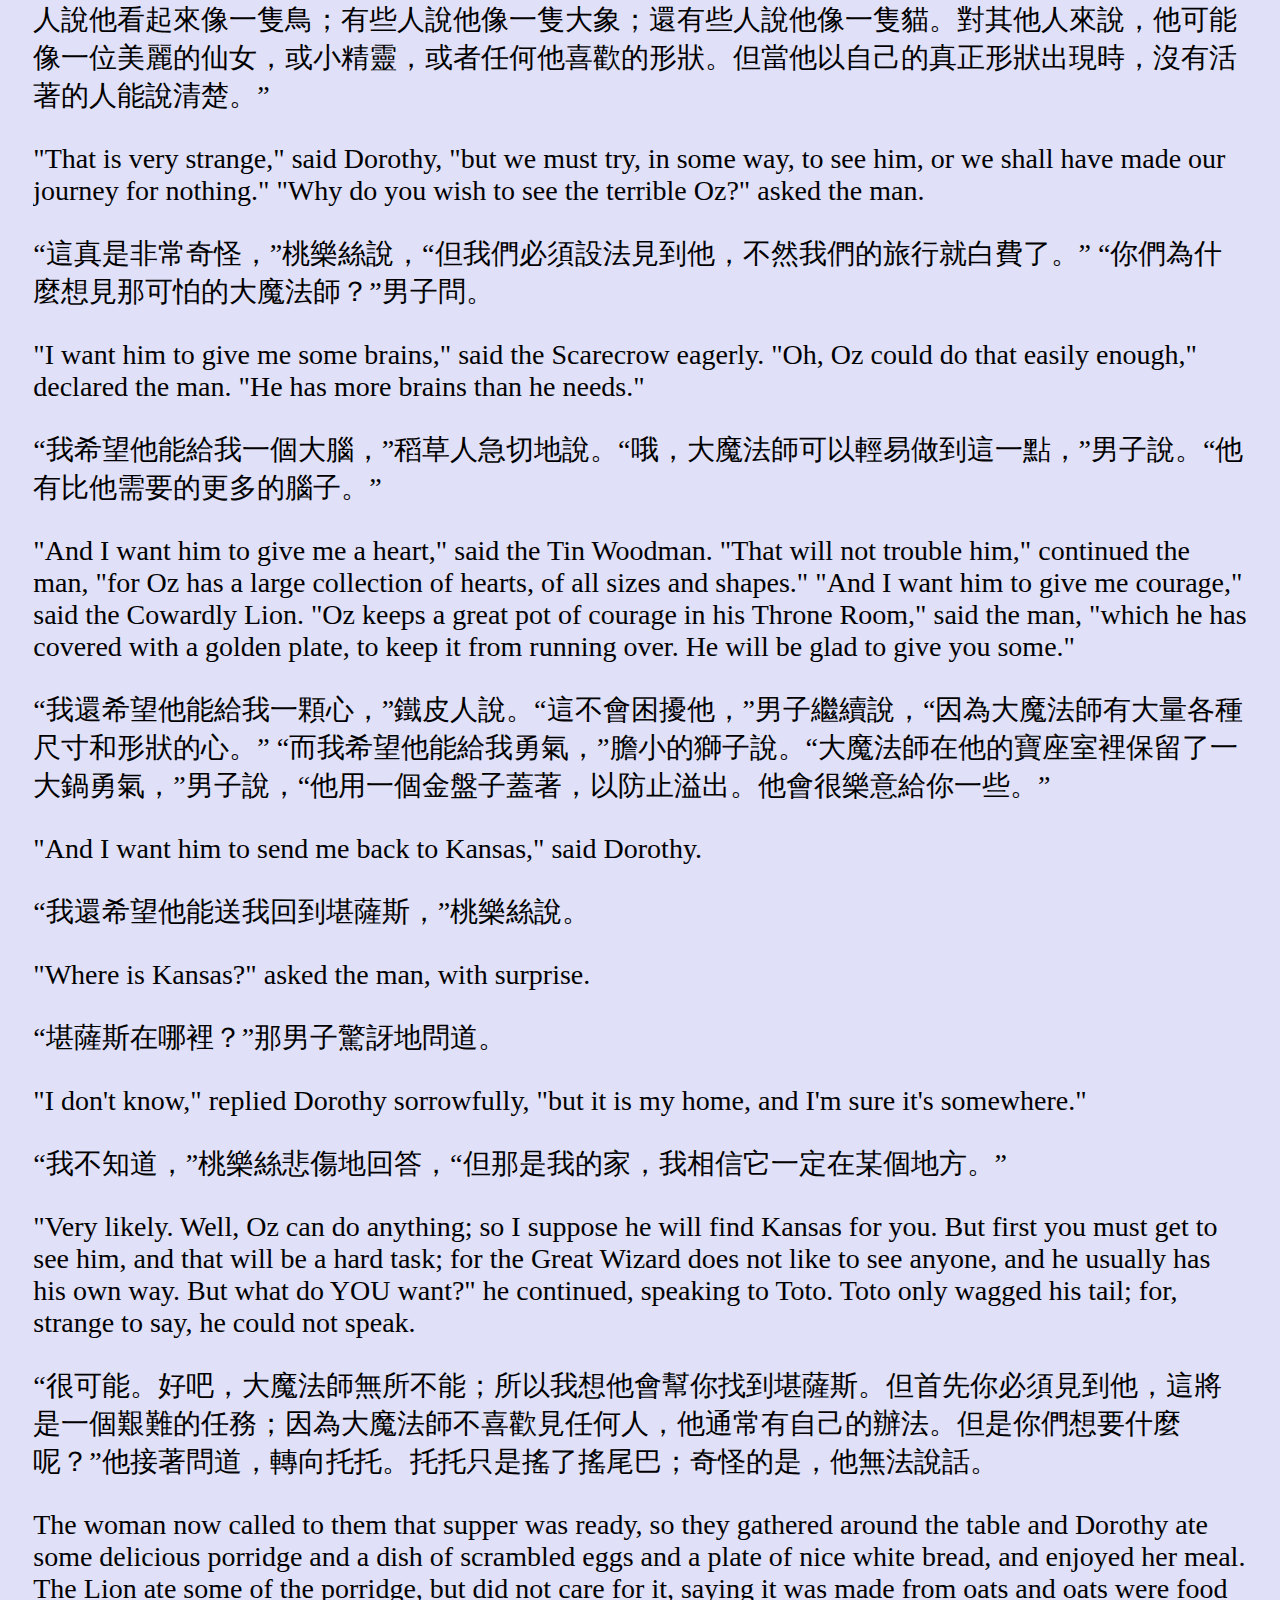
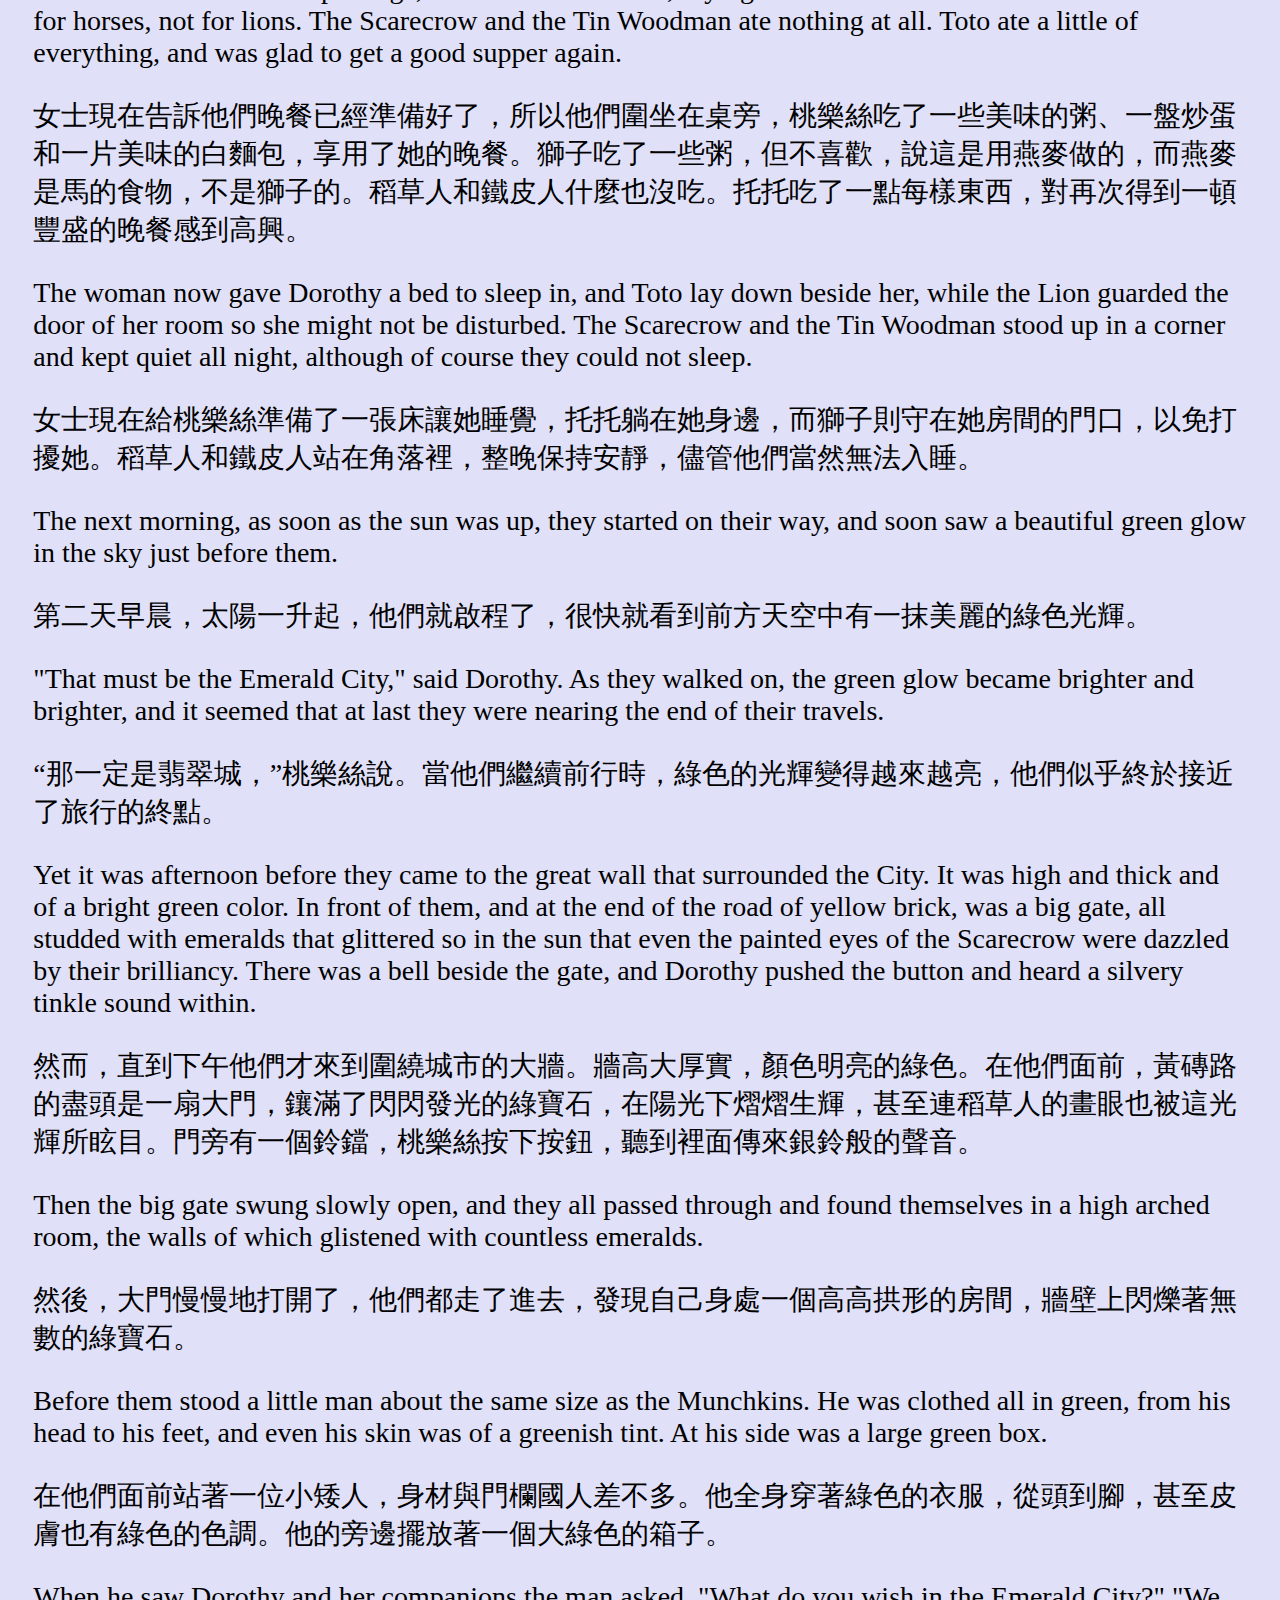
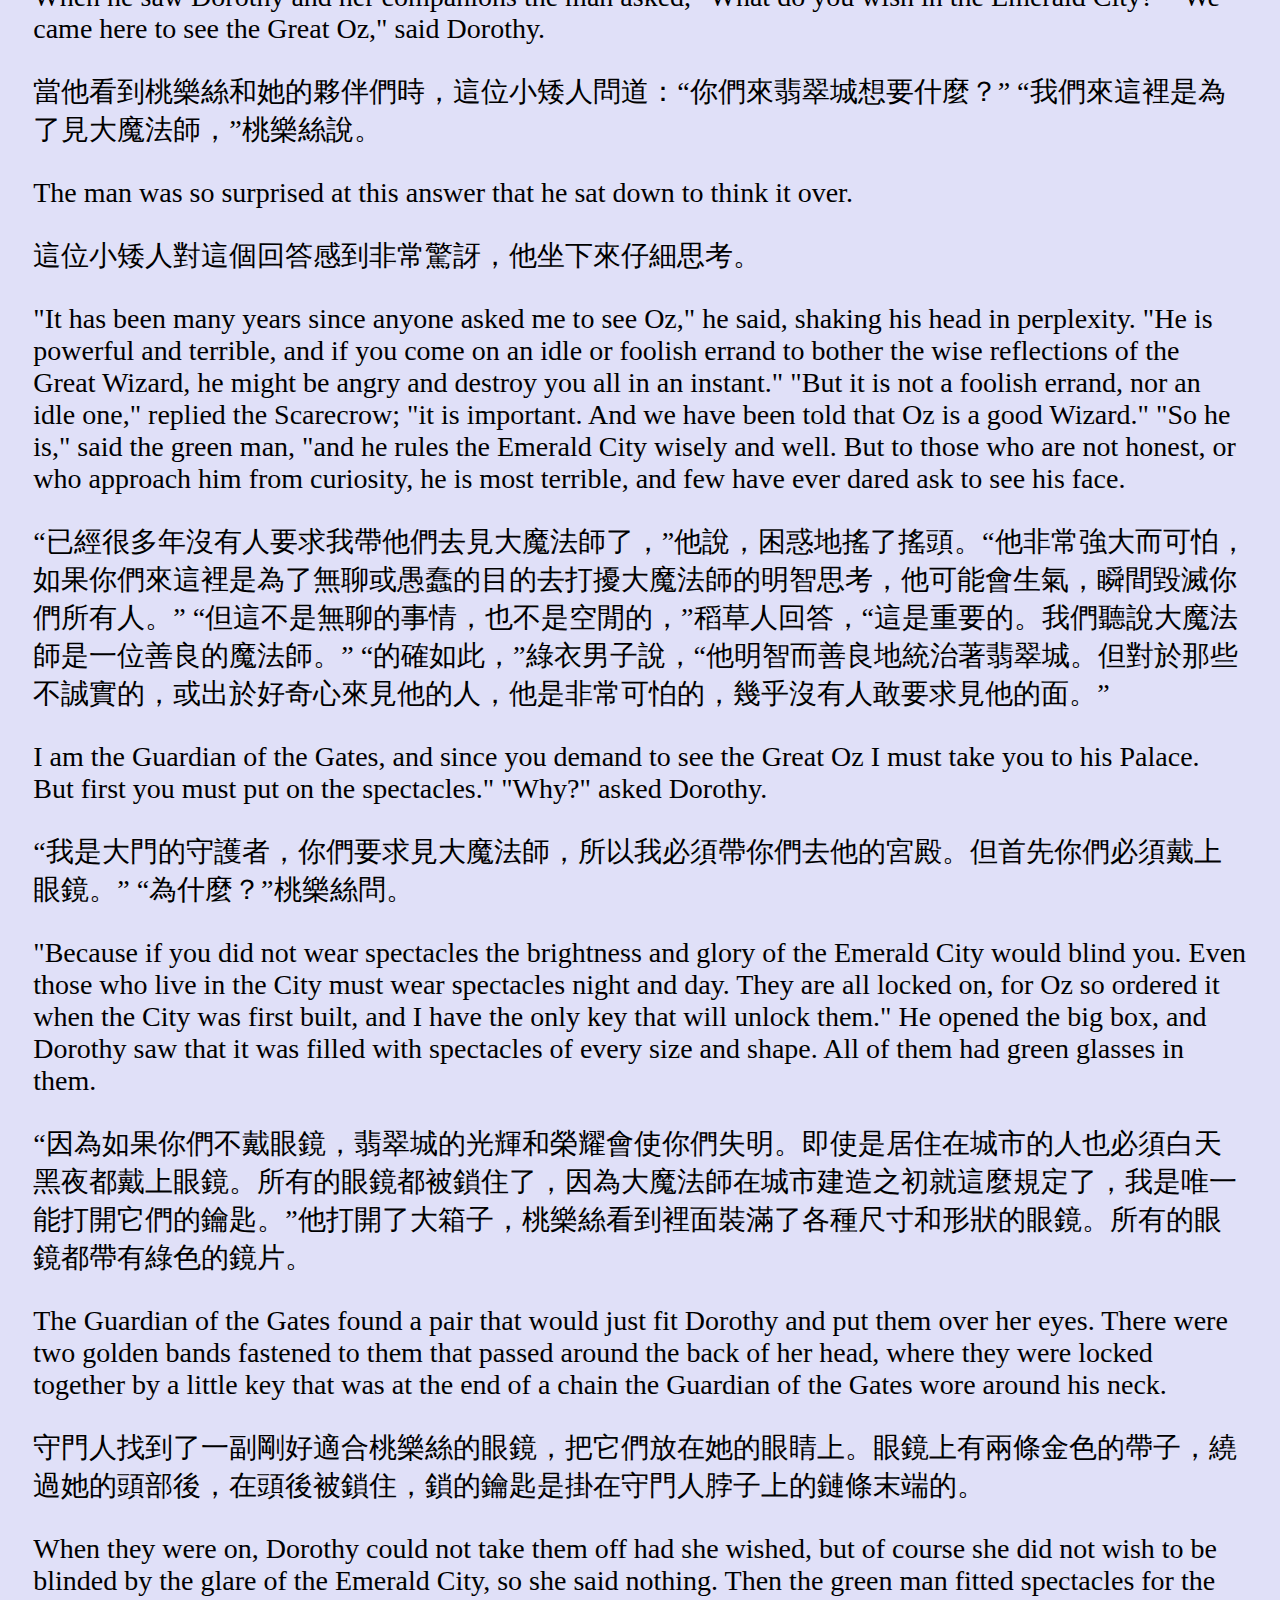
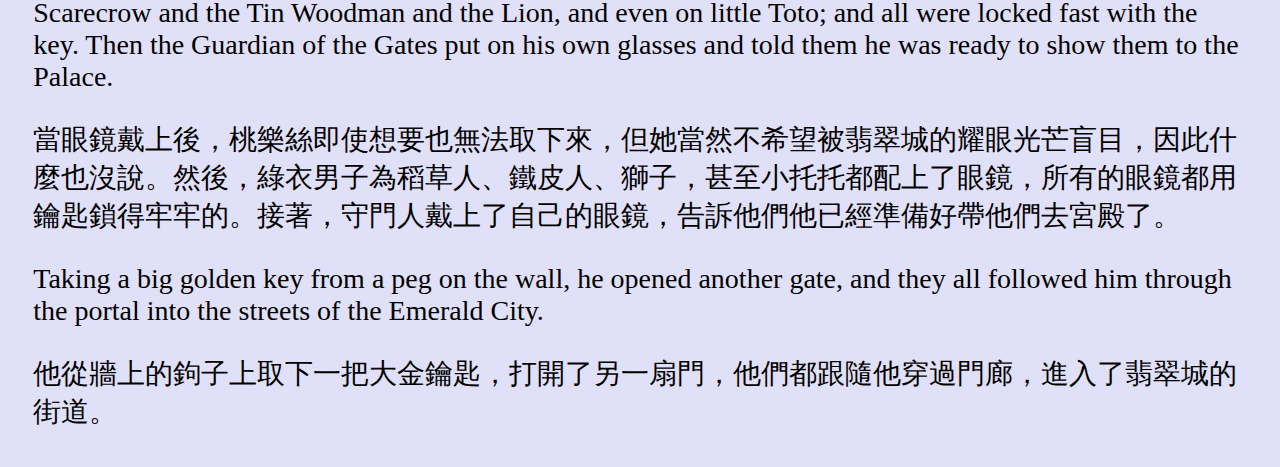
<file: chapter/chapter10.html>
<!DOCTYPE html>
<html lang="en">

<head>
  <meta charset="UTF-8">
  <meta name="viewport" content="width=device-width, initial-scale=1.0">
  <title>chapter 10</title>
  <link rel="icon" type="image/png" href="../icon/favicon-16x16.png">
  <link rel="stylesheet" href="../css/style.css">
</head>

<body>
  <div id="area">
    <audio id="audio" controls style="width: 95%; display: none;">
      <source src="https://static.wixstatic.com/mp3/67c6c6_c268c4481710478989a7e8b3135b4839.mp3" type="audio/mpeg">
      Your browser does not support the audio element.
    </audio>
    <div class="progress-bar" id="progressBar">
      <div class="progress-bar-fill" id="progressBarFill"></div>
    </div>
    <div id="button">
      <button class="button" id="playButton" onclick="playAudio()">play</button>
      <button class="button" onclick="playPause()">pause</button>
      <button class="button" onclick="prevSentence()">previous</button>
      <button class="button" onclick="nextSentence()">next</button>
      <button class="button" onclick="jumpToFirstSentence()">first</button>
      <button class="button" onclick="jumpToLastSentence()">last</button>
      <button id="shortcut">Shortcut: "Space": play/pause; ⬅️ ➡️ ⬆️ ⬇️ </button>
      <a id="home" href="../index.html">Home</a>
    </div>
  </div>


  <div class="transcript-container" id="transcript">
    <p data-start="11.50" data-end="12.62" style="margin-left: 35%;">Chapter 10: The Guardian of the Gates.</p>
    <p data-start="11.50" data-end="12.62" style="margin-left: 35%;">第十章：大門的守護者</p>

    <p data-start="12.62" data-end="33.34">It was some time before the Cowardly Lion awakened, for he had lain among the poppies a long while, breathing in their deadly fragrance; but when he did open his eyes and roll off the truck he was very glad to find himself still alive.</p>
    <p data-start="12.62" data-end="33.34">過了一會兒膽小的獅子才醒過來，因為他在罌粟花中躺了很久，吸入了它們致命的芳香；但當他睜開眼睛，從卡車上滾下來時，發現自己還活著，他感到非常高興。</p>

    <p data-start="33.34" data-end="40.74">"I ran as fast as I could," he said, sitting down and yawning, "but the flowers were too strong for me. How did you get me out?"</p>
    <p data-start="33.34" data-end="40.74">“我盡可能快地奔跑，”他坐下來打著哈欠說，“但那些花太強了。你們是怎麼把我救出來的？”</p>

    <p data-start="41.02" data-end="46.86">Then they told him of the field mice, and how they had generously saved him from death; and the Cowardly Lion laughed, and said:</p>
    <p data-start="41.02" data-end="46.86">然後他們告訴他是田鼠們如何慷慨地將他從死亡中拯救出來的；膽小的獅子笑了，說：</p>

    <p data-start="47.96" data-end="64.68">"I have always thought myself very big and terrible; yet such little things as flowers came near to killing me, and such small animals as mice have saved my life. How strange it all is! But, comrades, what shall we do now?"</p>
    <p data-start="47.96" data-end="64.68">“我一直以為自己非常巨大而可怕；然而如此微小的花卉差點殺了我，而如此小的動物如老鼠卻救了我的命。一切都太奇怪了！但是，夥伴們，我們現在該怎麼做？”</p>

    <p data-start="65.46" data-end="73.12">"We must journey on until we find the road of yellow brick again," said Dorothy, "and then we can keep on to the Emerald City."</p>
    <p data-start="65.46" data-end="73.12">“我們必須繼續旅行，直到再次找到黃磚路，”桃樂絲說，“然後我們可以繼續前往翡翠城。”</p>

    <p data-start="73.82" data-end="93.44">So, the Lion being fully refreshed, and feeling quite himself again, they all started upon the journey, greatly enjoying the walk through the soft, fresh grass; and it was not long before they reached the road of yellow brick and turned again toward the Emerald City where the Great Oz dwelt.</p>
    <p data-start="73.82" data-end="93.44">所以，獅子完全恢復了精神，感覺又回到了自己身上，他們全體開始了旅程，十分享受在柔軟新鮮的草地上行走；不久後，他們就達到了黃磚路，並轉向了大魔法師居住的翡翠城。</p>

    <p data-start="94.82" data-end="108.26">The road was smooth and well paved, now, and the country about was beautiful, so that the travelers rejoiced in leaving the forest far behind, and with it the many dangers they had met in its gloomy shades.</p>
    <p data-start="94.82" data-end="108.26">現在道路平滑而鋪設良好，周圍的風景也很美麗，因此旅行者們很高興能把森林拋在腦後，以及他們在陰暗的樹蔭中遇到的種種危險。</p>

    <p data-start="109.60" data-end="121.14">Once more they could see fences built beside the road; but these were painted green, and when they came to a small house, in which a farmer evidently lived, that also was painted green.</p>
    <p data-start="109.60" data-end="121.14">他們再次看到路邊修建的圍欄，但這些圍欄都是綠色的，當他們來到一座小房子時，那也是綠色的，顯然那裡住著一位農夫。</p>

    <p data-start="121.74" data-end="138.92">They passed by several of these houses during the afternoon, and sometimes people came to the doors and looked at them as if they would like to ask questions; but no one came near them nor spoke to them because of the great Lion, of which they were very much afraid.</p>
    <p data-start="121.74" data-end="138.92">他們在下午經過了幾座這樣的房子，有時有人走到門口看著他們，好像想要問些問題；但因為膽小的獅子，他們沒有靠近也沒有與他們交談，因為他們非常害怕這隻大獅子。</p>

    <p data-start="139.66" data-end="147.48">The people were all dressed in clothing of a lovely emerald-green color and wore peaked hats like those of the Munchkins.</p>
    <p data-start="139.66" data-end="147.48">人們都穿著美麗的翡翠綠色衣服，戴著像芒奇金人一樣的尖帽子。</p>

    <p data-start="148.88" data-end="157.08">"This must be the Land of Oz," said Dorothy, "and we are surely getting near the Emerald City." "Yes," answered the Scarecrow.</p>
    <p data-start="148.88" data-end="157.08">“這一定是奧茲國，”桃樂絲說，“我們肯定快到翡翠城了。” “是的，”稻草人回答。</p>

    <p data-start="157.50" data-end="173.90">"Everything is green here, while in the country of the Munchkins blue was the favorite color. But the people do not seem to be as friendly as the Munchkins, and I'm afraid we shall be unable to find a place to pass the night."</p>
    <p data-start="157.50" data-end="173.90">“這裡的一切都是綠色的，而門欄國的顏色是藍色的。但是這些人似乎不像芒奇金人那樣友好，我擔心我們可能找不到過夜的地方。”</p>

    <p data-start="173.94" data-end="180.60">"I should like something to eat besides fruit," said the girl, "and I'm sure Toto is nearly starved. Let us stop at the next house and talk to the people."</p>
    <p data-start="173.94" data-end="180.60">“我想吃些水果以外的食物，”女孩說，“而且我確定托托快餓死了。我們在下一座房子停下來，跟人們談談吧。”</p>

    <p data-start="180.60" data-end="187.04">So, when they came to a good-sized farmhouse, Dorothy walked boldly up to the door and knocked.</p>
    <p data-start="180.60" data-end="187.04">於是，當他們來到一座中等大小的農舍時，桃樂絲勇敢地走到門前敲了敲。</p>

    <p data-start="187.06" data-end="193.90">A woman opened it just far enough to look out, and said,</p>
    <p data-start="187.06" data-end="193.90">一位女士把門打開了一條縫隙來看外面，然後說：</p>

    <p data-start="193.92" data-end="207.78">"What do you want, child, and why is that great Lion with you?" "We wish to pass the night with you, if you will allow us," answered Dorothy; "and the Lion is my friend and comrade, and would not hurt you for the world."</p>
    <p data-start="193.92" data-end="207.78">“孩子，你們想要什麼？為什麼那隻大獅子也和你們在一起？” “我們希望能在你們那裡過夜，如果你們願意，”桃樂絲回答說，“而且這隻獅子是我的朋友和夥伴，他不會傷害你們的。”</p>

    <p data-start="208.10" data-end="232.70">"Is he tame?" asked the woman, opening the door a little wider. "Oh, yes," said the girl, "and he is a great coward, too. He will be more afraid of you than you are of him." "Well," said the woman, after thinking it over and taking another peep at the Lion, "if that is the case you may come in, and I will give you some supper and a place to sleep."</p>
    <p data-start="208.10" data-end="232.70">“他是馴化過的嗎？”女士問道，將門再打開一些。“哦，是的，”女孩說，“他也非常膽小。他會比你更怕你。” “嗯，”女士說，經過一番考慮，再次瞄了一眼獅子後，“既然如此，你們可以進來，我會給你們準備晚餐和一個睡覺的地方。”</p>

    <p data-start="232.70" data-end="251.40">So they all entered the house, where there were, besides the woman, two children and a man. The man had hurt his leg, and was lying on the couch in a corner. They seemed greatly surprised to see so strange a company, and while the woman was busy laying the table the man asked:</p>
    <p data-start="232.70" data-end="251.40">於是他們全部進了房子，除了那位女士，還有兩個孩子和一位男子。那名男子傷了腿，正躺在角落的沙發上。他們似乎對這麼奇怪的隊伍感到驚訝，當女士忙著擺桌子時，那名男子問道：</p>

    <p data-start="251.70" data-end="258.12">"Where are you all going?" "To the Emerald City," said Dorothy, "to see the Great Oz."</p>
    <p data-start="251.70" data-end="258.12">“你們要去哪裡？” “去翡翠城，”桃樂絲說，“去見大魔法師。”</p>

    <p data-start="258.40" data-end="266.68">"Oh, indeed!" exclaimed the man. "Are you sure that Oz will see you?" "Why not?" she replied.</p>
    <p data-start="258.40" data-end="266.68">“哦，真的！”男子驚呼道。“你確定大魔法師會見你們嗎？” “為什麼不呢？”她回答。</p>

    <p data-start="267.68" data-end="288.84">"Why, it is said that he never lets anyone come into his presence. I have been to the Emerald City many times, and it is a beautiful and wonderful place; but I have never been permitted to see the Great Oz, nor do I know of any living person who has seen him."</p>
    <p data-start="267.68" data-end="288.84">“聽說他從不讓任何人見到他。我曾去過翡翠城很多次，那是一個美麗而奇妙的地方；但我從未被允許見過大魔法師，也不知道有誰見過他。”</p>

    <p data-start="288.94" data-end="304.20">"Does he never go out?" asked the Scarecrow. "Never. He sits day after day in the great Throne Room of his Palace, and even those who wait upon him do not see him face to face." "What is he like?" asked the girl.</p>
    <p data-start="288.94" data-end="304.20">“他從不出門嗎？”稻草人問。“從不。他日復一日地坐在他宮殿的大寶座室中，即使是那些伺候他的人也無法面對面地見到他。” “他是什麼樣的？”女孩問。</p>

    <p data-start="304.22" data-end="333.72">"That is hard to tell," said the man thoughtfully. "You see, Oz is a Great Wizard, and can take on any form he wishes. So that some say he looks like a bird; and some say he looks like an elephant; and some say he looks like a cat. To others he appears as a beautiful fairy, or a brownie, or in any other form that pleases him. But who the real Oz is, when he is in his own form, no living person can tell."</p>
    <p data-start="304.22" data-end="333.72">“這很難說，”男子沉思道。“你看，奧茲是位大魔法師，他可以變成任何他想要的形狀。所以，有些人說他看起來像一隻鳥；有些人說他像一隻大象；還有些人說他像一隻貓。對其他人來說，他可能像一位美麗的仙女，或小精靈，或者任何他喜歡的形狀。但當他以自己的真正形狀出現時，沒有活著的人能說清楚。”</p>

    <p data-start="334.68" data-end="347.24">"That is very strange," said Dorothy, "but we must try, in some way, to see him, or we shall have made our journey for nothing." "Why do you wish to see the terrible Oz?" asked the man.</p>
    <p data-start="334.68" data-end="347.24">“這真是非常奇怪，”桃樂絲說，“但我們必須設法見到他，不然我們的旅行就白費了。” “你們為什麼想見那可怕的大魔法師？”男子問。</p>

    <p data-start="348.28" data-end="357.20">"I want him to give me some brains," said the Scarecrow eagerly. "Oh, Oz could do that easily enough," declared the man. "He has more brains than he needs."</p>
    <p data-start="348.28" data-end="357.20">“我希望他能給我一個大腦，”稻草人急切地說。“哦，大魔法師可以輕易做到這一點，”男子說。“他有比他需要的更多的腦子。”</p>

    <p data-start="357.40" data-end="386.92">"And I want him to give me a heart," said the Tin Woodman. "That will not trouble him," continued the man, "for Oz has a large collection of hearts, of all sizes and shapes." "And I want him to give me courage," said the Cowardly Lion. "Oz keeps a great pot of courage in his Throne Room," said the man, "which he has covered with a golden plate, to keep it from running over. He will be glad to give you some."</p>
    <p data-start="357.40" data-end="386.92">“我還希望他能給我一顆心，”鐵皮人說。“這不會困擾他，”男子繼續說，“因為大魔法師有大量各種尺寸和形狀的心。” “而我希望他能給我勇氣，”膽小的獅子說。“大魔法師在他的寶座室裡保留了一大鍋勇氣，”男子說，“他用一個金盤子蓋著，以防止溢出。他會很樂意給你一些。”</p>

    <p data-start="386.94" data-end="390.06">"And I want him to send me back to Kansas," said Dorothy.</p>
    <p data-start="386.94" data-end="390.06">“我還希望他能送我回到堪薩斯，”桃樂絲說。</p>

    <p data-start="390.80" data-end="393.56">"Where is Kansas?" asked the man, with surprise.</p>
    <p data-start="390.80" data-end="393.56">“堪薩斯在哪裡？”那男子驚訝地問道。</p>

    <p data-start="394.58" data-end="401.08">"I don't know," replied Dorothy sorrowfully, "but it is my home, and I'm sure it's somewhere."</p>
    <p data-start="394.58" data-end="401.08">“我不知道，”桃樂絲悲傷地回答，“但那是我的家，我相信它一定在某個地方。”</p>

    <p data-start="402.02" data-end="431.10">"Very likely. Well, Oz can do anything; so I suppose he will find Kansas for you. But first you must get to see him, and that will be a hard task; for the Great Wizard does not like to see anyone, and he usually has his own way. But what do YOU want?" he continued, speaking to Toto. Toto only wagged his tail; for, strange to say, he could not speak.</p>
    <p data-start="402.02" data-end="431.10">“很可能。好吧，大魔法師無所不能；所以我想他會幫你找到堪薩斯。但首先你必須見到他，這將是一個艱難的任務；因為大魔法師不喜歡見任何人，他通常有自己的辦法。但是你們想要什麼呢？”他接著問道，轉向托托。托托只是搖了搖尾巴；奇怪的是，他無法說話。</p>

    <p data-start="431.10" data-end="459.84">The woman now called to them that supper was ready, so they gathered around the table and Dorothy ate some delicious porridge and a dish of scrambled eggs and a plate of nice white bread, and enjoyed her meal. The Lion ate some of the porridge, but did not care for it, saying it was made from oats and oats were food for horses, not for lions. The Scarecrow and the Tin Woodman ate nothing at all. Toto ate a little of everything, and was glad to get a good supper again.</p>
    <p data-start="431.10" data-end="459.84">女士現在告訴他們晚餐已經準備好了，所以他們圍坐在桌旁，桃樂絲吃了一些美味的粥、一盤炒蛋和一片美味的白麵包，享用了她的晚餐。獅子吃了一些粥，但不喜歡，說這是用燕麥做的，而燕麥是馬的食物，不是獅子的。稻草人和鐵皮人什麼也沒吃。托托吃了一點每樣東西，對再次得到一頓豐盛的晚餐感到高興。</p>

    <p data-start="459.90" data-end="480.34">The woman now gave Dorothy a bed to sleep in, and Toto lay down beside her, while the Lion guarded the door of her room so she might not be disturbed. The Scarecrow and the Tin Woodman stood up in a corner and kept quiet all night, although of course they could not sleep.</p>
    <p data-start="459.90" data-end="480.34">女士現在給桃樂絲準備了一張床讓她睡覺，托托躺在她身邊，而獅子則守在她房間的門口，以免打擾她。稻草人和鐵皮人站在角落裡，整晚保持安靜，儘管他們當然無法入睡。</p>

    <p data-start="481.24" data-end="490.48">The next morning, as soon as the sun was up, they started on their way, and soon saw a beautiful green glow in the sky just before them.</p>
    <p data-start="481.24" data-end="490.48">第二天早晨，太陽一升起，他們就啟程了，很快就看到前方天空中有一抹美麗的綠色光輝。</p>

    <p data-start="491.66" data-end="503.00">"That must be the Emerald City," said Dorothy. As they walked on, the green glow became brighter and brighter, and it seemed that at last they were nearing the end of their travels.</p>
    <p data-start="491.66" data-end="503.00">“那一定是翡翠城，”桃樂絲說。當他們繼續前行時，綠色的光輝變得越來越亮，他們似乎終於接近了旅行的終點。</p>

    <p data-start="504.36" data-end="534.00">Yet it was afternoon before they came to the great wall that surrounded the City. It was high and thick and of a bright green color. In front of them, and at the end of the road of yellow brick, was a big gate, all studded with emeralds that glittered so in the sun that even the painted eyes of the Scarecrow were dazzled by their brilliancy. There was a bell beside the gate, and Dorothy pushed the button and heard a silvery tinkle sound within.</p>
    <p data-start="504.36" data-end="534.00">然而，直到下午他們才來到圍繞城市的大牆。牆高大厚實，顏色明亮的綠色。在他們面前，黃磚路的盡頭是一扇大門，鑲滿了閃閃發光的綠寶石，在陽光下熠熠生輝，甚至連稻草人的畫眼也被這光輝所眩目。門旁有一個鈴鐺，桃樂絲按下按鈕，聽到裡面傳來銀鈴般的聲音。</p>

    <p data-start="535.78" data-end="548.34">Then the big gate swung slowly open, and they all passed through and found themselves in a high arched room, the walls of which glistened with countless emeralds.</p>
    <p data-start="535.78" data-end="548.34">然後，大門慢慢地打開了，他們都走了進去，發現自己身處一個高高拱形的房間，牆壁上閃爍著無數的綠寶石。</p>

    <p data-start="549.30" data-end="563.00">Before them stood a little man about the same size as the Munchkins. He was clothed all in green, from his head to his feet, and even his skin was of a greenish tint. At his side was a large green box.</p>
    <p data-start="549.30" data-end="563.00">在他們面前站著一位小矮人，身材與門欄國人差不多。他全身穿著綠色的衣服，從頭到腳，甚至皮膚也有綠色的色調。他的旁邊擺放著一個大綠色的箱子。</p>

    <p data-start="565.04" data-end="573.94">When he saw Dorothy and her companions the man asked, "What do you wish in the Emerald City?" "We came here to see the Great Oz," said Dorothy.</p>
    <p data-start="565.04" data-end="573.94">當他看到桃樂絲和她的夥伴們時，這位小矮人問道：“你們來翡翠城想要什麼？” “我們來這裡是為了見大魔法師，”桃樂絲說。</p>

    <p data-start="574.66" data-end="582.00">The man was so surprised at this answer that he sat down to think it over.</p>
    <p data-start="574.66" data-end="582.00">這位小矮人對這個回答感到非常驚訝，他坐下來仔細思考。</p>

    <p data-start="582.68" data-end="617.00">"It has been many years since anyone asked me to see Oz," he said, shaking his head in perplexity. "He is powerful and terrible, and if you come on an idle or foolish errand to bother the wise reflections of the Great Wizard, he might be angry and destroy you all in an instant." "But it is not a foolish errand, nor an idle one," replied the Scarecrow; "it is important. And we have been told that Oz is a good Wizard." "So he is," said the green man, "and he rules the Emerald City wisely and well. But to those who are not honest, or who approach him from curiosity, he is most terrible, and few have ever dared ask to see his face.</p>
    <p data-start="582.68" data-end="617.00">“已經很多年沒有人要求我帶他們去見大魔法師了，”他說，困惑地搖了搖頭。“他非常強大而可怕，如果你們來這裡是為了無聊或愚蠢的目的去打擾大魔法師的明智思考，他可能會生氣，瞬間毀滅你們所有人。” “但這不是無聊的事情，也不是空閒的，”稻草人回答，“這是重要的。我們聽說大魔法師是一位善良的魔法師。” “的確如此，”綠衣男子說，“他明智而善良地統治著翡翠城。但對於那些不誠實的，或出於好奇心來見他的人，他是非常可怕的，幾乎沒有人敢要求見他的面。”</p>

    <p data-start="617.76" data-end="641.00">I am the Guardian of the Gates, and since you demand to see the Great Oz I must take you to his Palace. But first you must put on the spectacles." "Why?" asked Dorothy.</p>
    <p data-start="617.76" data-end="641.00">“我是大門的守護者，你們要求見大魔法師，所以我必須帶你們去他的宮殿。但首先你們必須戴上眼鏡。” “為什麼？”桃樂絲問。</p>

    <p data-start="643.00" data-end="670.00">"Because if you did not wear spectacles the brightness and glory of the Emerald City would blind you. Even those who live in the City must wear spectacles night and day. They are all locked on, for Oz so ordered it when the City was first built, and I have the only key that will unlock them." He opened the big box, and Dorothy saw that it was filled with spectacles of every size and shape. All of them had green glasses in them.</p>
    <p data-start="643.00" data-end="670.00">“因為如果你們不戴眼鏡，翡翠城的光輝和榮耀會使你們失明。即使是居住在城市的人也必須白天黑夜都戴上眼鏡。所有的眼鏡都被鎖住了，因為大魔法師在城市建造之初就這麼規定了，我是唯一能打開它們的鑰匙。”他打開了大箱子，桃樂絲看到裡面裝滿了各種尺寸和形狀的眼鏡。所有的眼鏡都帶有綠色的鏡片。</p>

    <p data-start="671.02" data-end="692.16">The Guardian of the Gates found a pair that would just fit Dorothy and put them over her eyes. There were two golden bands fastened to them that passed around the back of her head, where they were locked together by a little key that was at the end of a chain the Guardian of the Gates wore around his neck.</p>
    <p data-start="671.02" data-end="692.16">守門人找到了一副剛好適合桃樂絲的眼鏡，把它們放在她的眼睛上。眼鏡上有兩條金色的帶子，繞過她的頭部後，在頭後被鎖住，鎖的鑰匙是掛在守門人脖子上的鏈條末端的。</p>

    <p data-start="693.62" data-end="722.84">When they were on, Dorothy could not take them off had she wished, but of course she did not wish to be blinded by the glare of the Emerald City, so she said nothing. Then the green man fitted spectacles for the Scarecrow and the Tin Woodman and the Lion, and even on little Toto; and all were locked fast with the key. Then the Guardian of the Gates put on his own glasses and told them he was ready to show them to the Palace.</p>
    <p data-start="693.62" data-end="722.84">當眼鏡戴上後，桃樂絲即使想要也無法取下來，但她當然不希望被翡翠城的耀眼光芒盲目，因此什麼也沒說。然後，綠衣男子為稻草人、鐵皮人、獅子，甚至小托托都配上了眼鏡，所有的眼鏡都用鑰匙鎖得牢牢的。接著，守門人戴上了自己的眼鏡，告訴他們他已經準備好帶他們去宮殿了。</p>

    <p data-start="723.86" data-end="735.34">Taking a big golden key from a peg on the wall, he opened another gate, and they all followed him through the portal into the streets of the Emerald City.</p>
    <p data-start="723.86" data-end="735.34">他從牆上的鉤子上取下一把大金鑰匙，打開了另一扇門，他們都跟隨他穿過門廊，進入了翡翠城的街道。</p>
  </div>

  <script src="../js/script.js"></script>
</body>

</html>
</file>
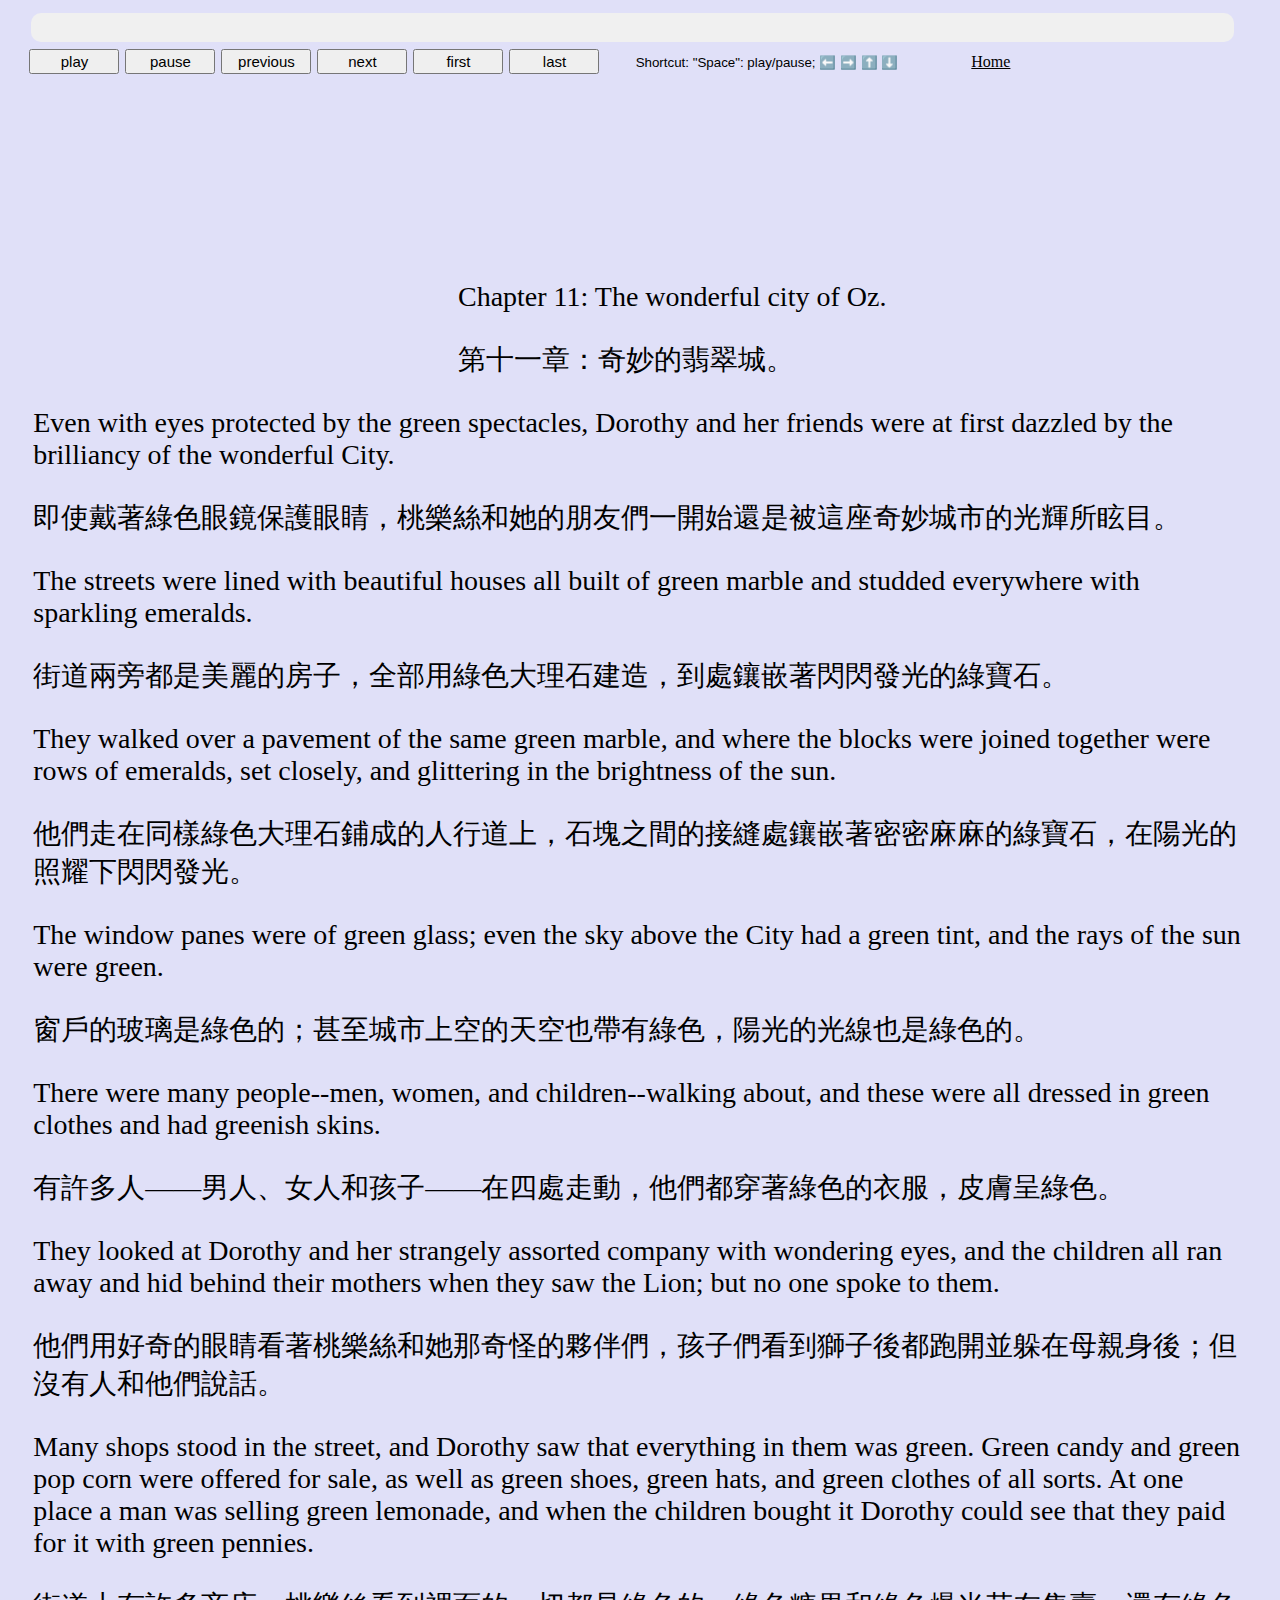
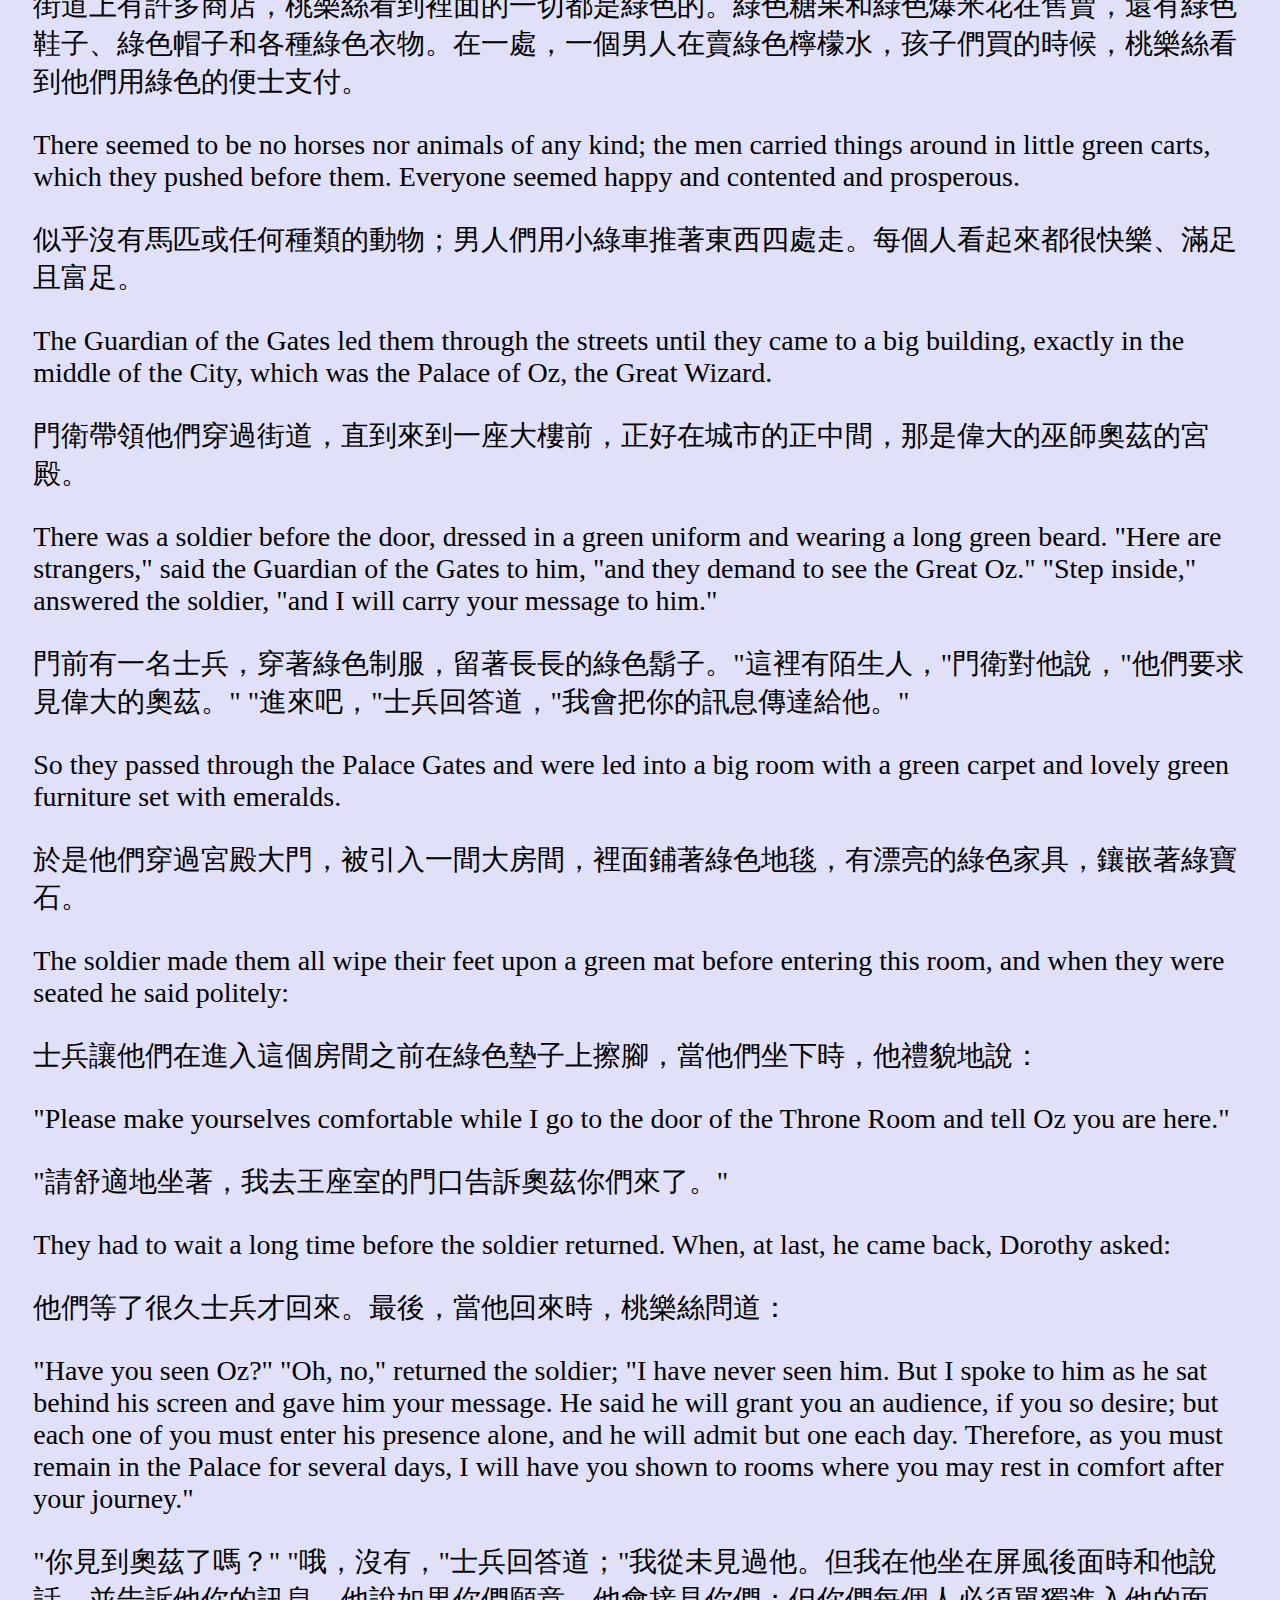
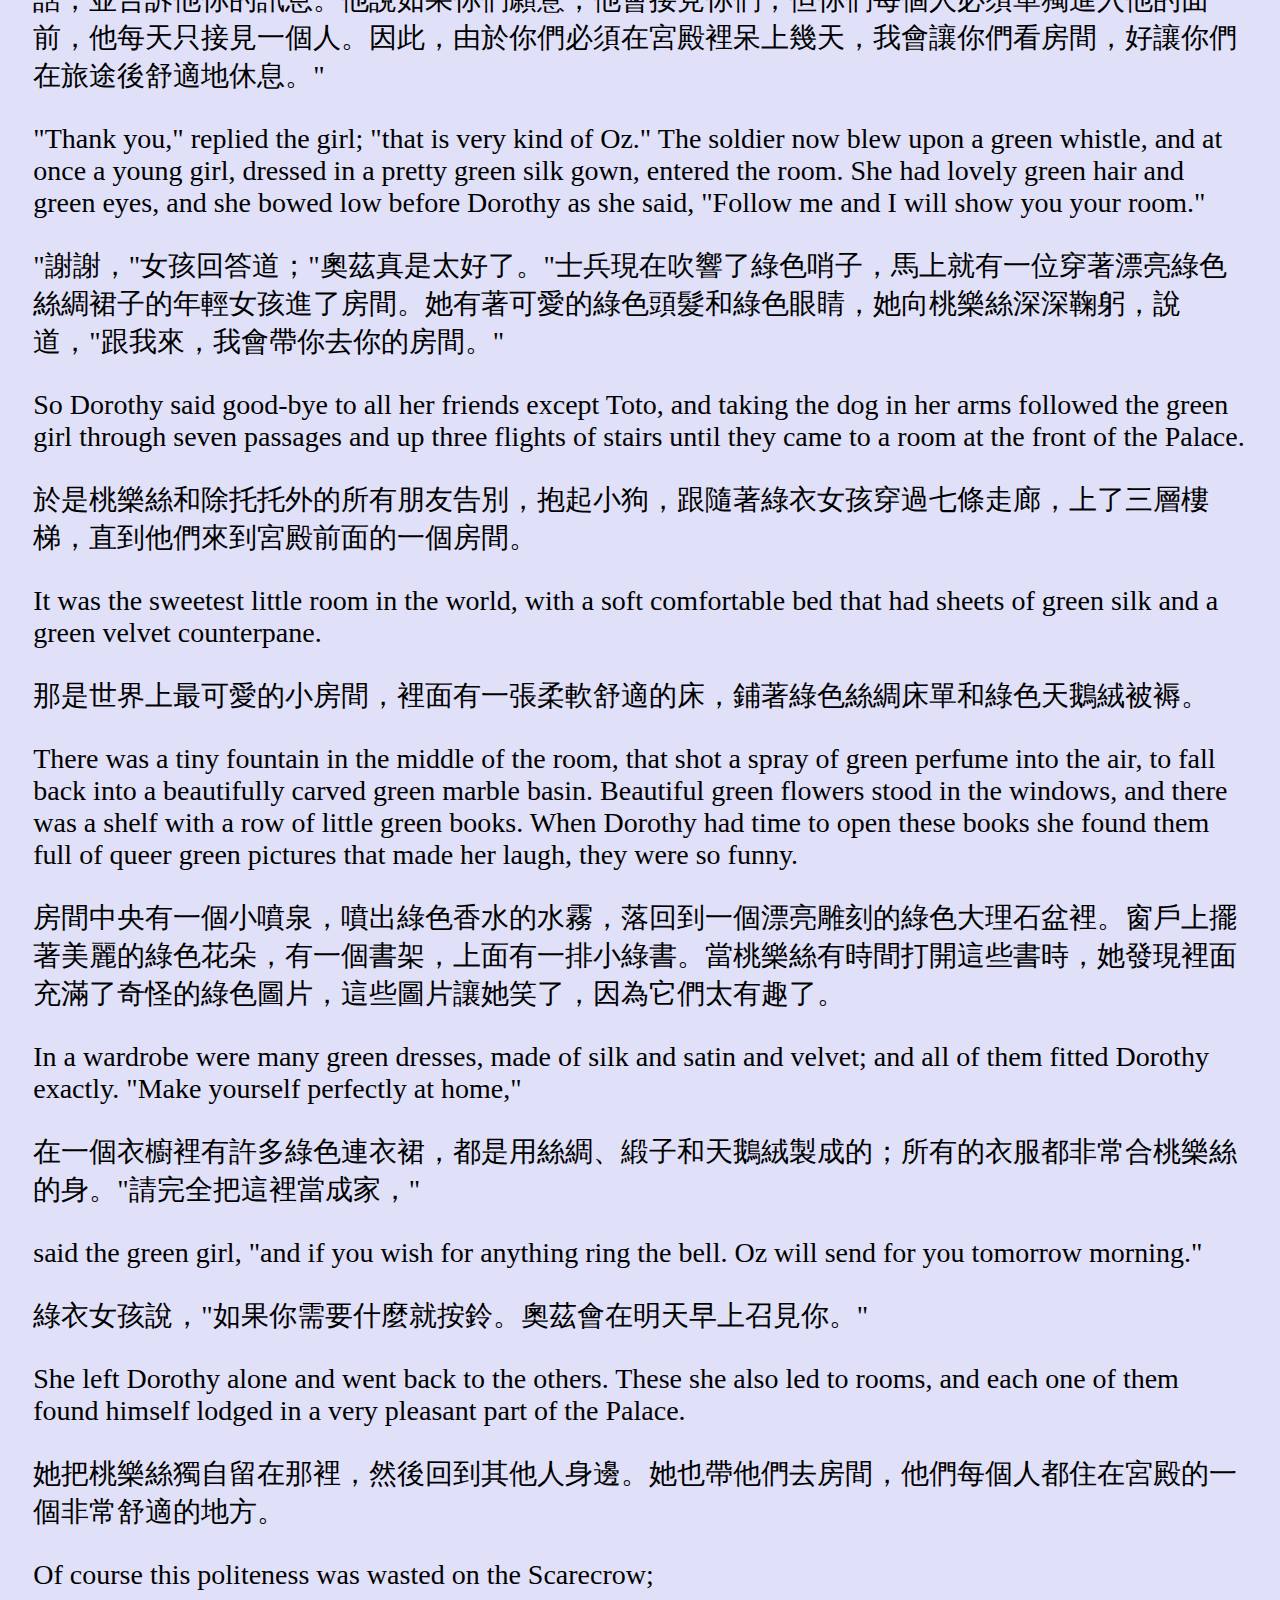
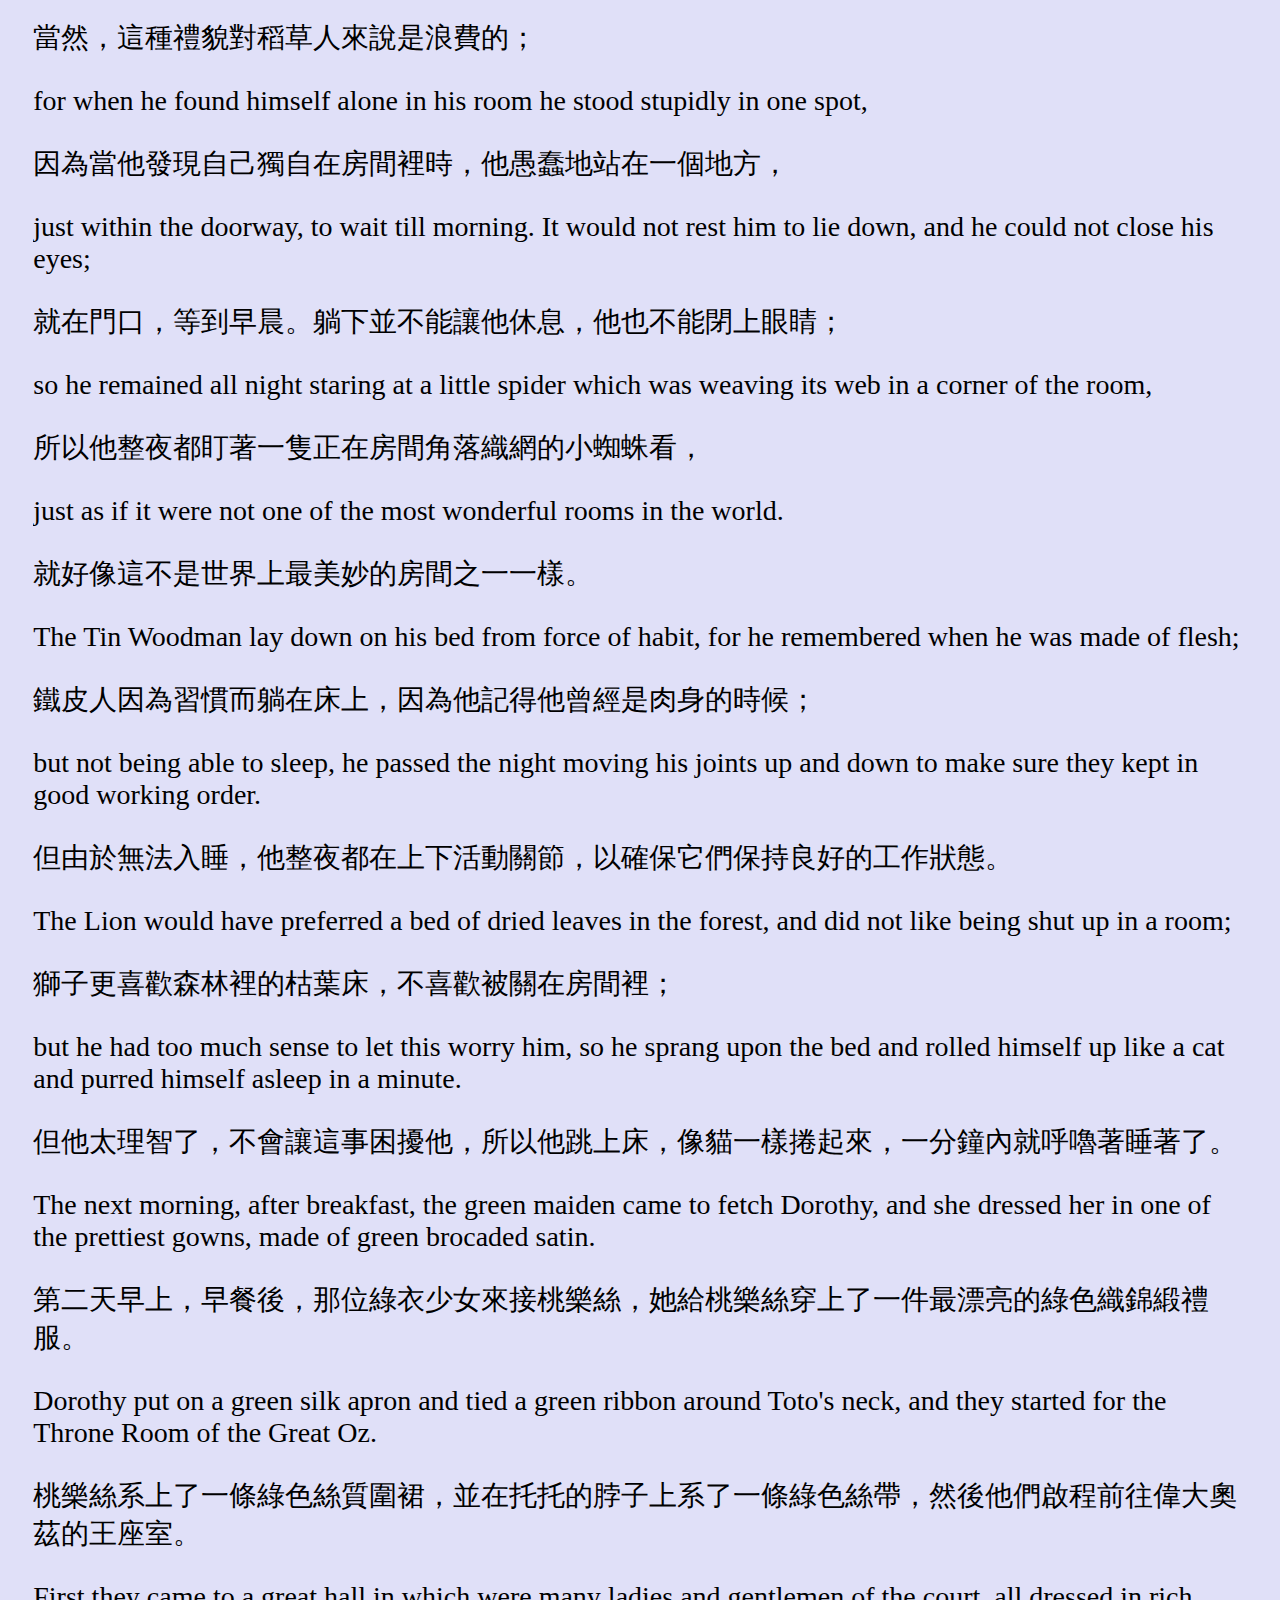
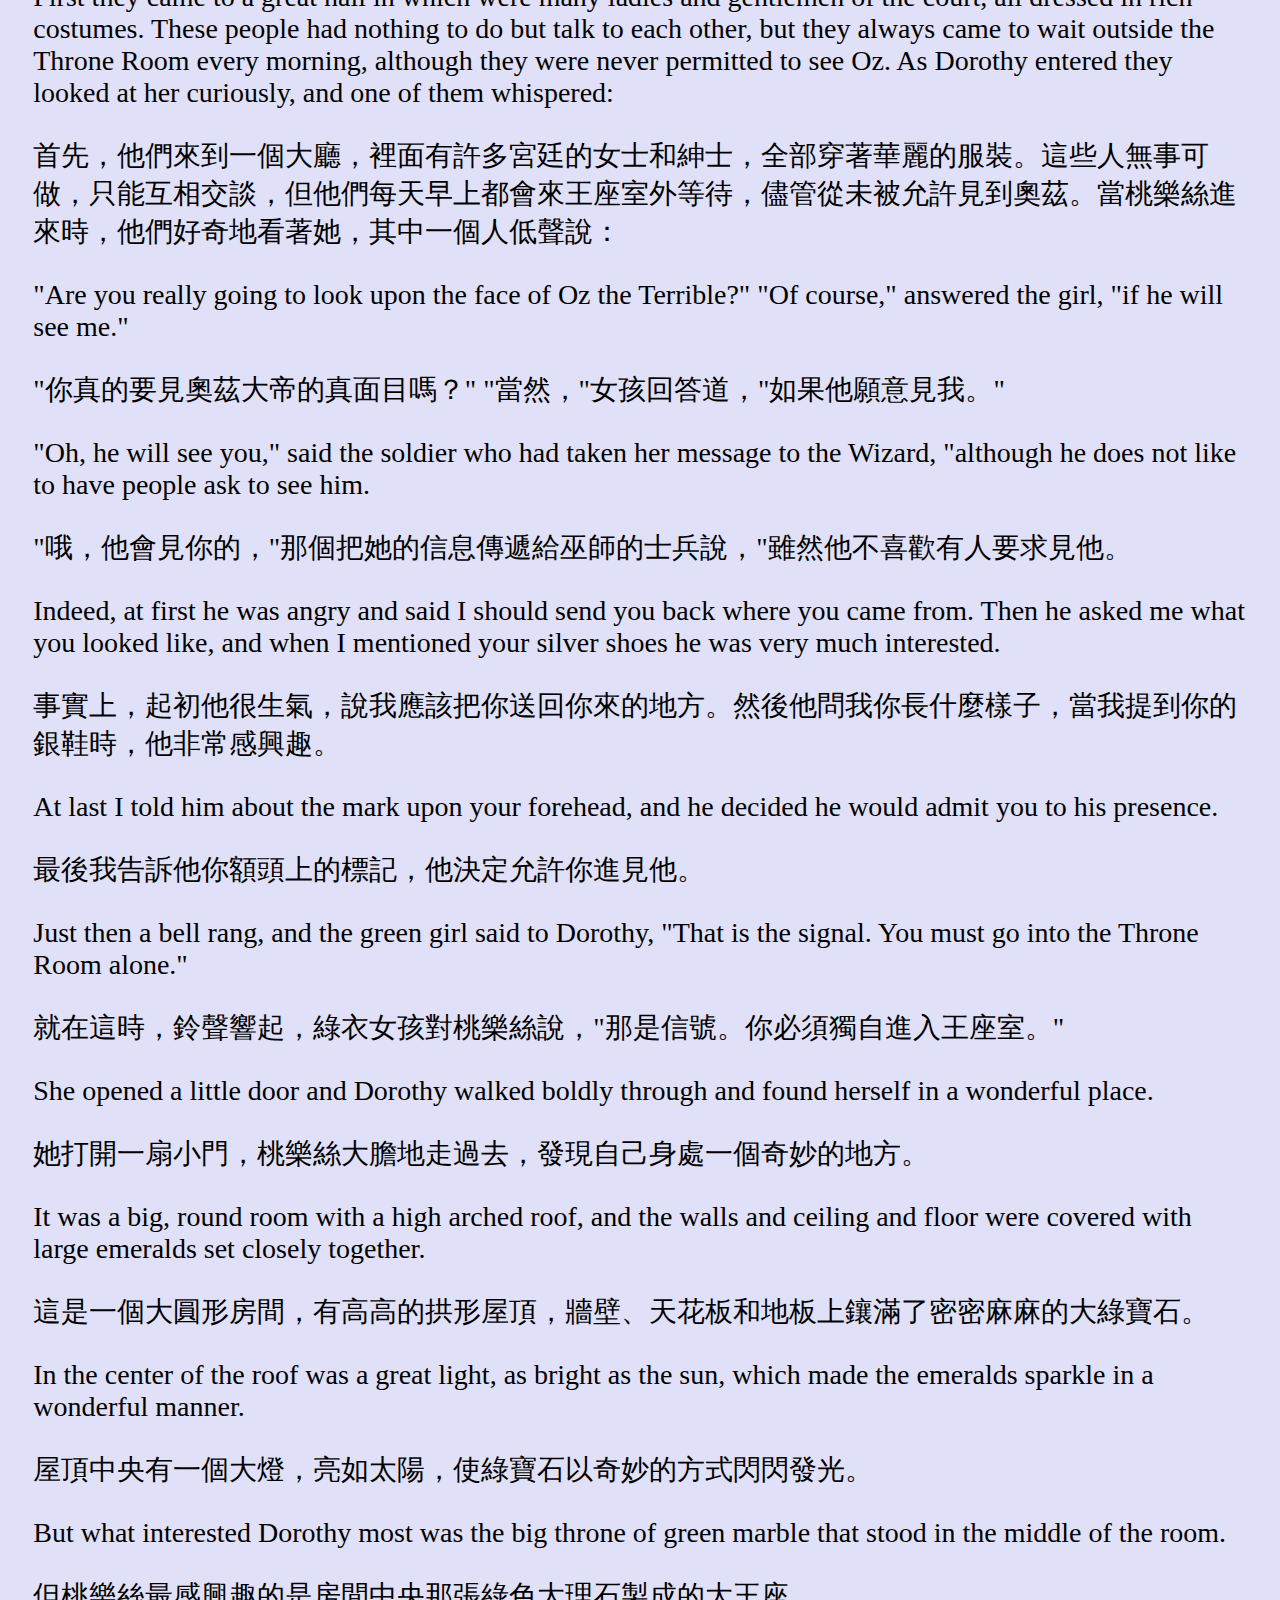
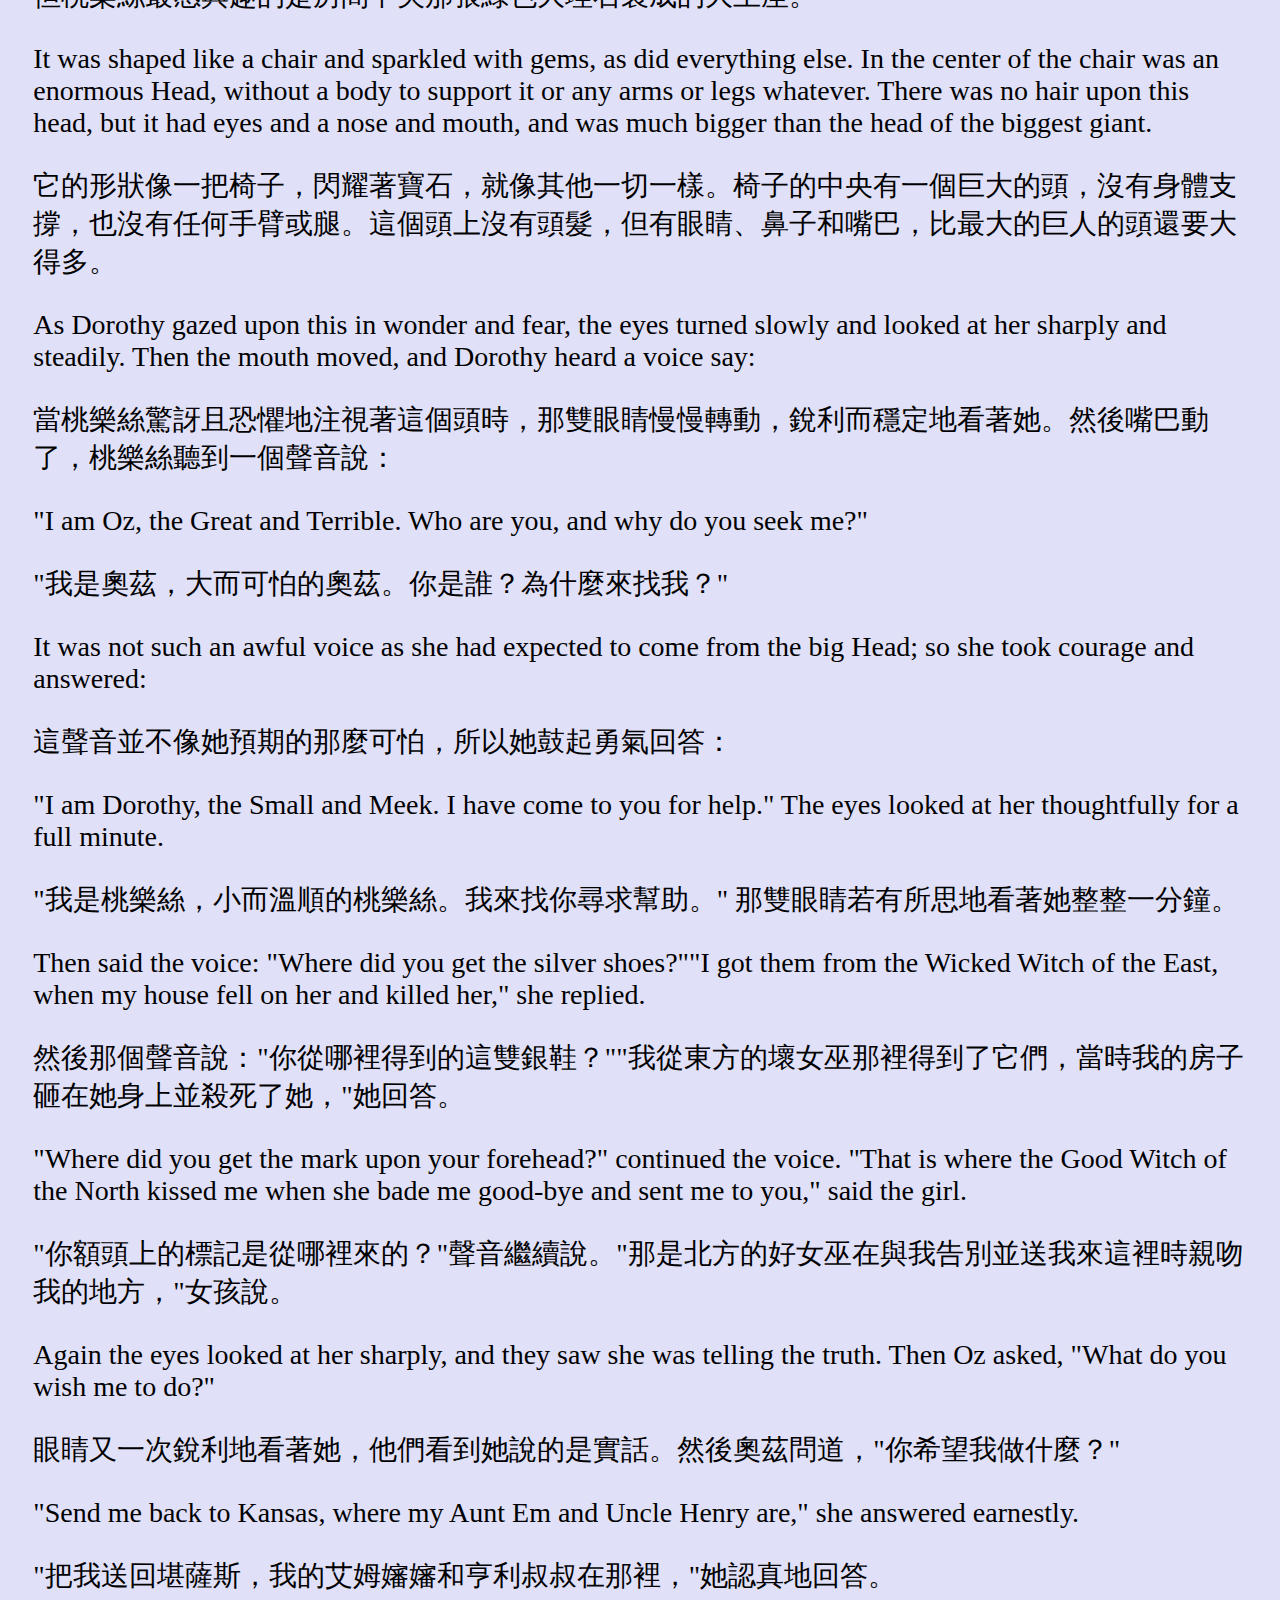
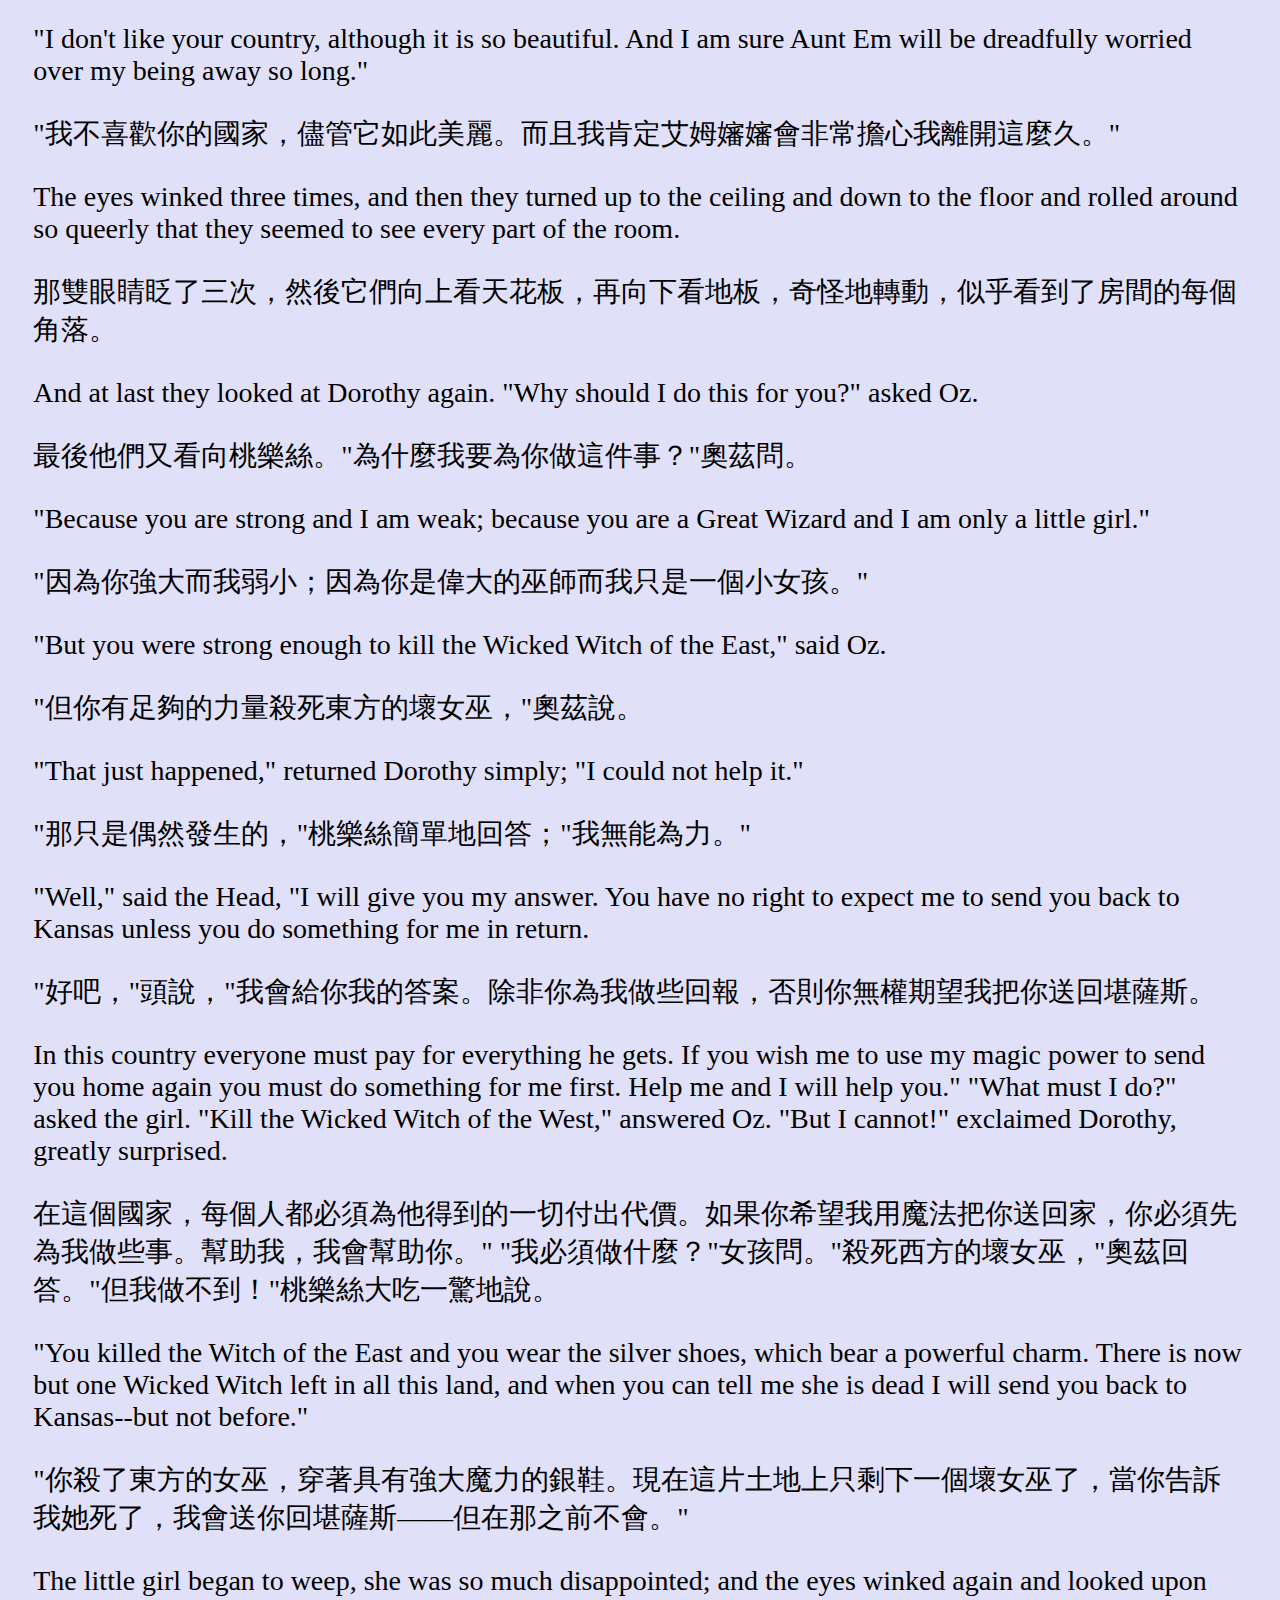
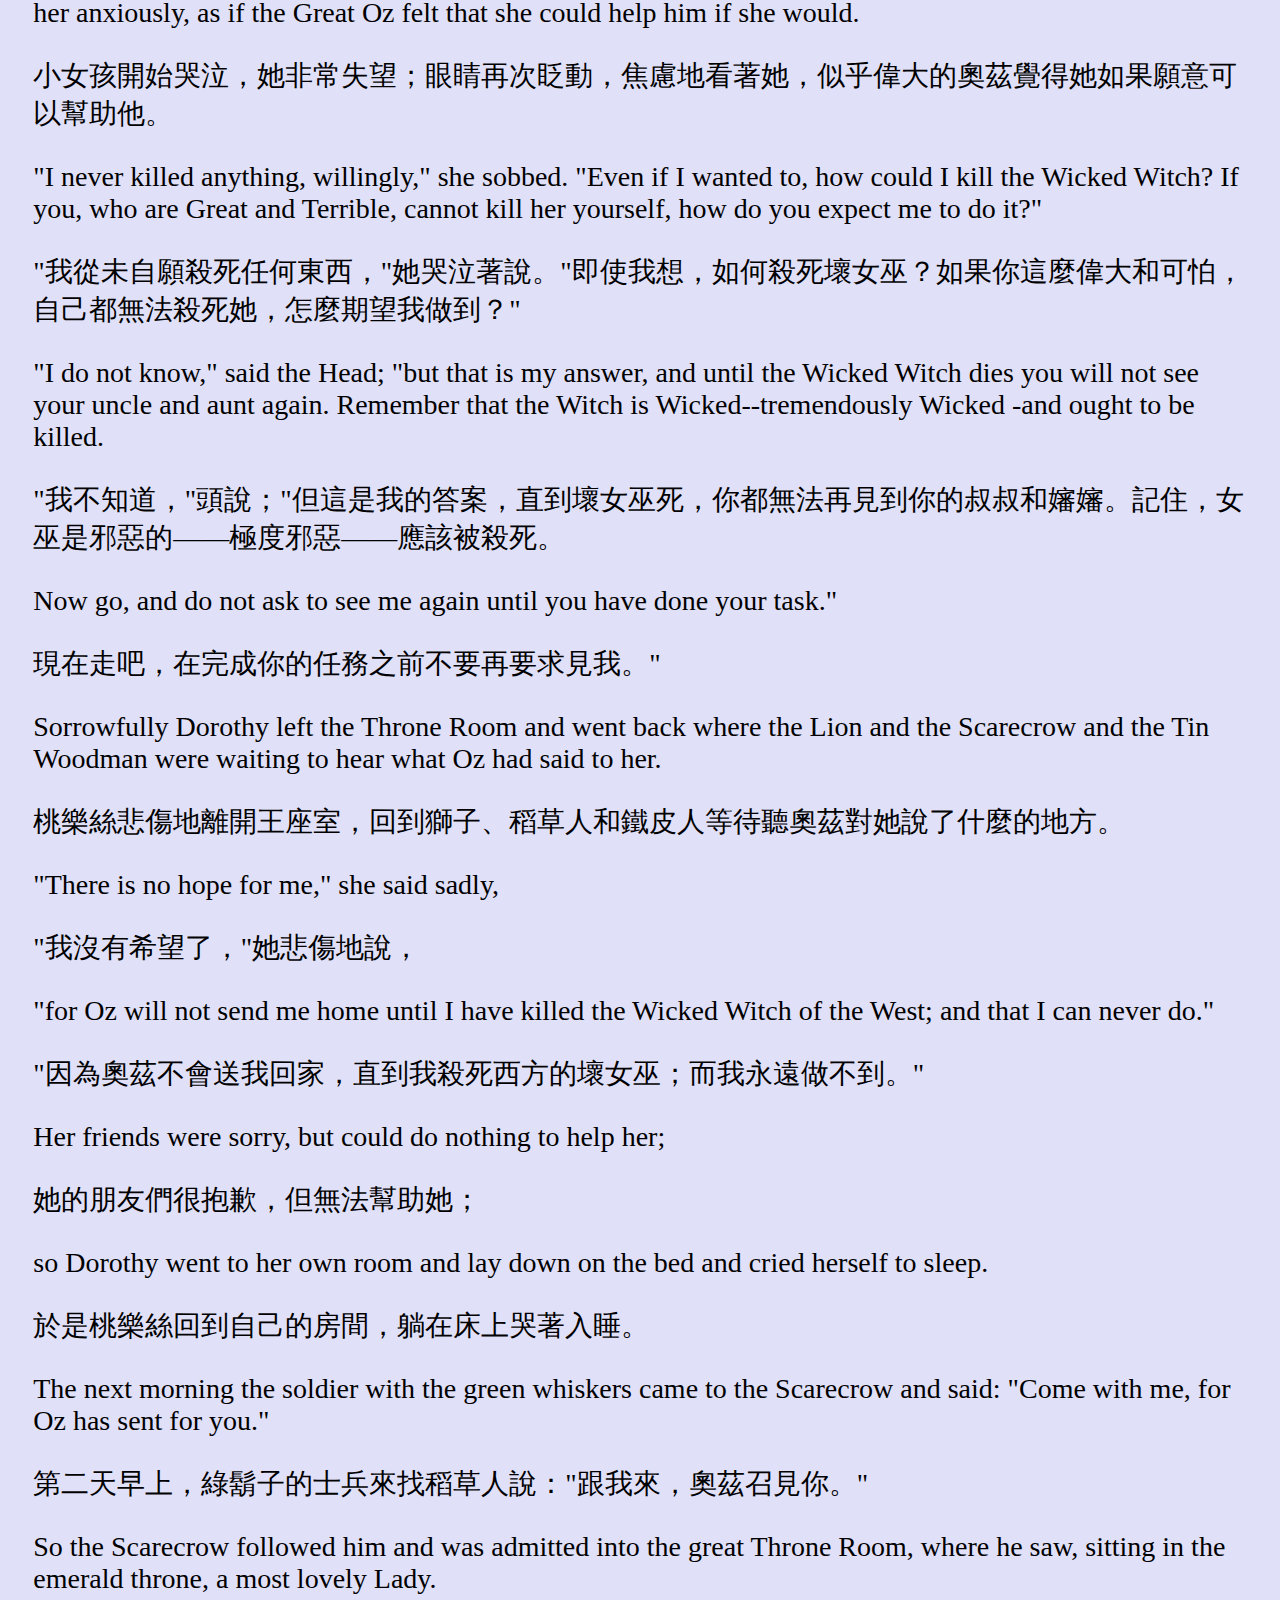
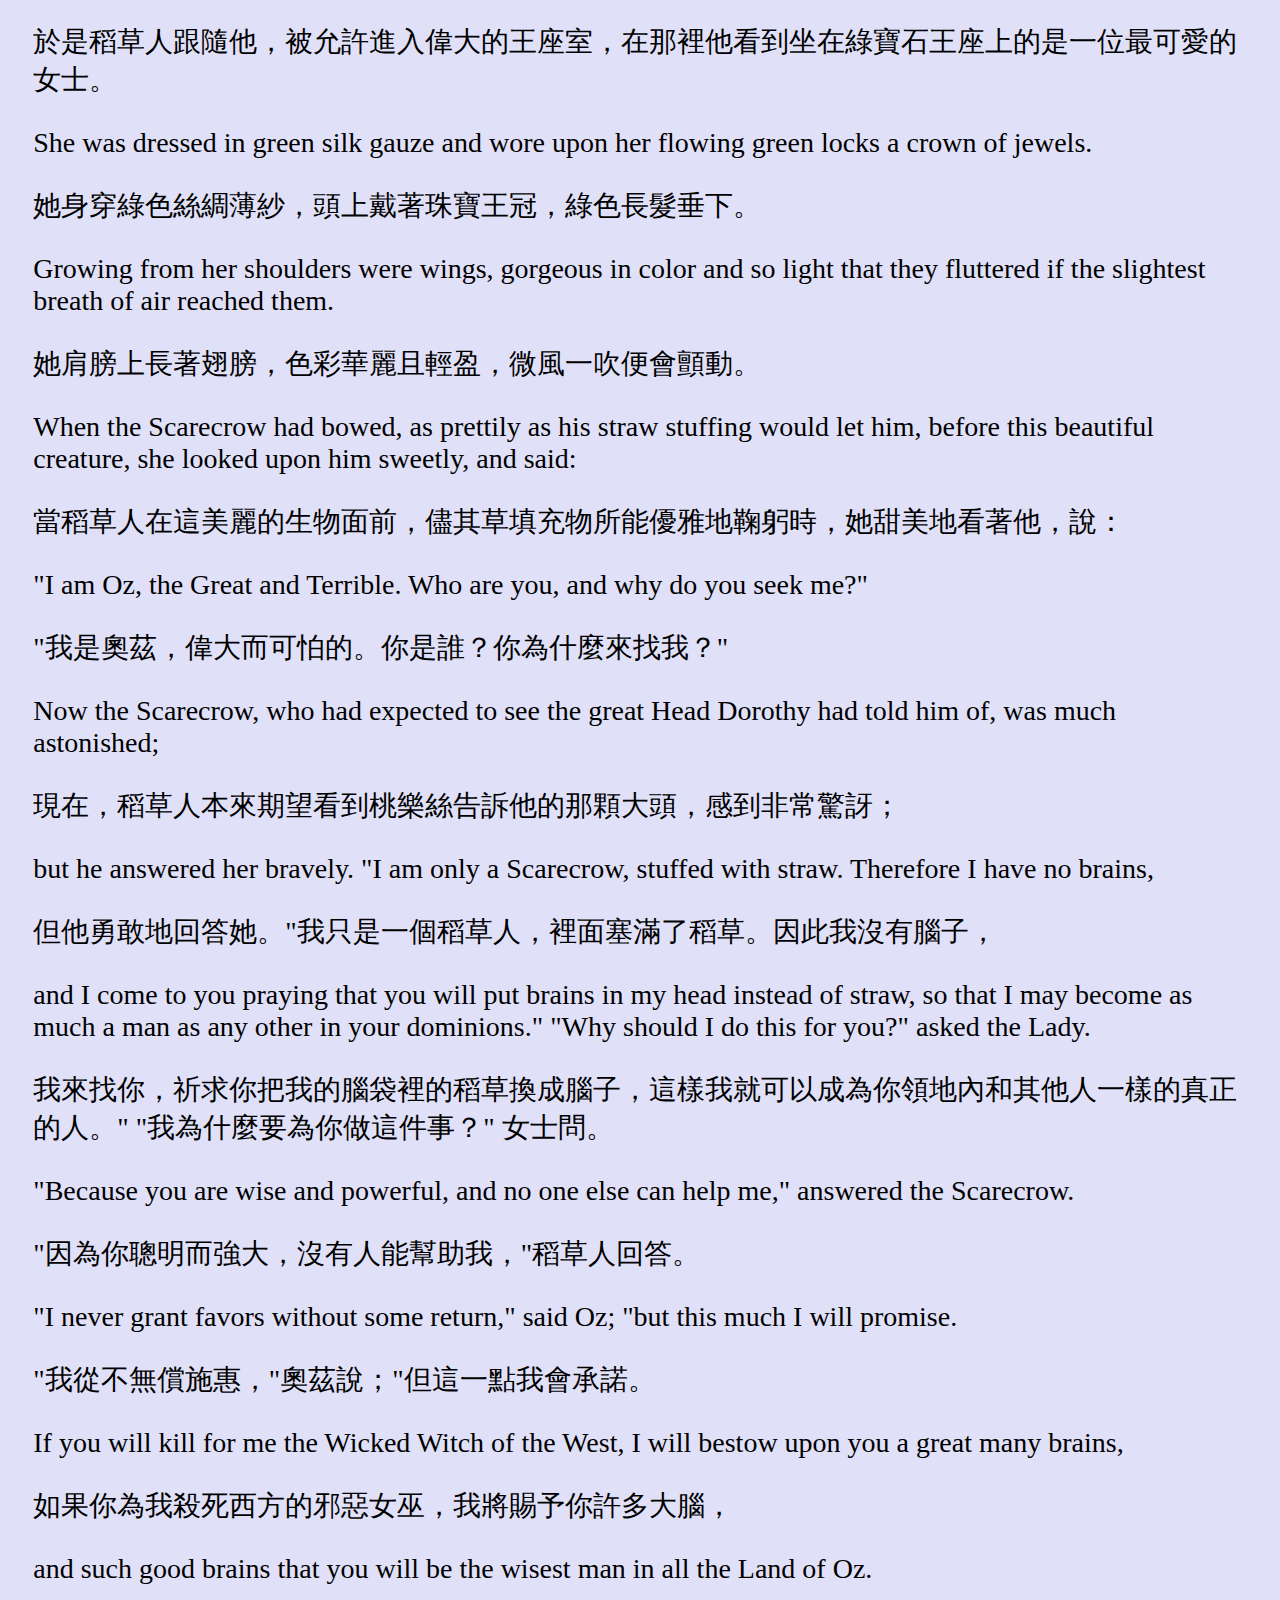
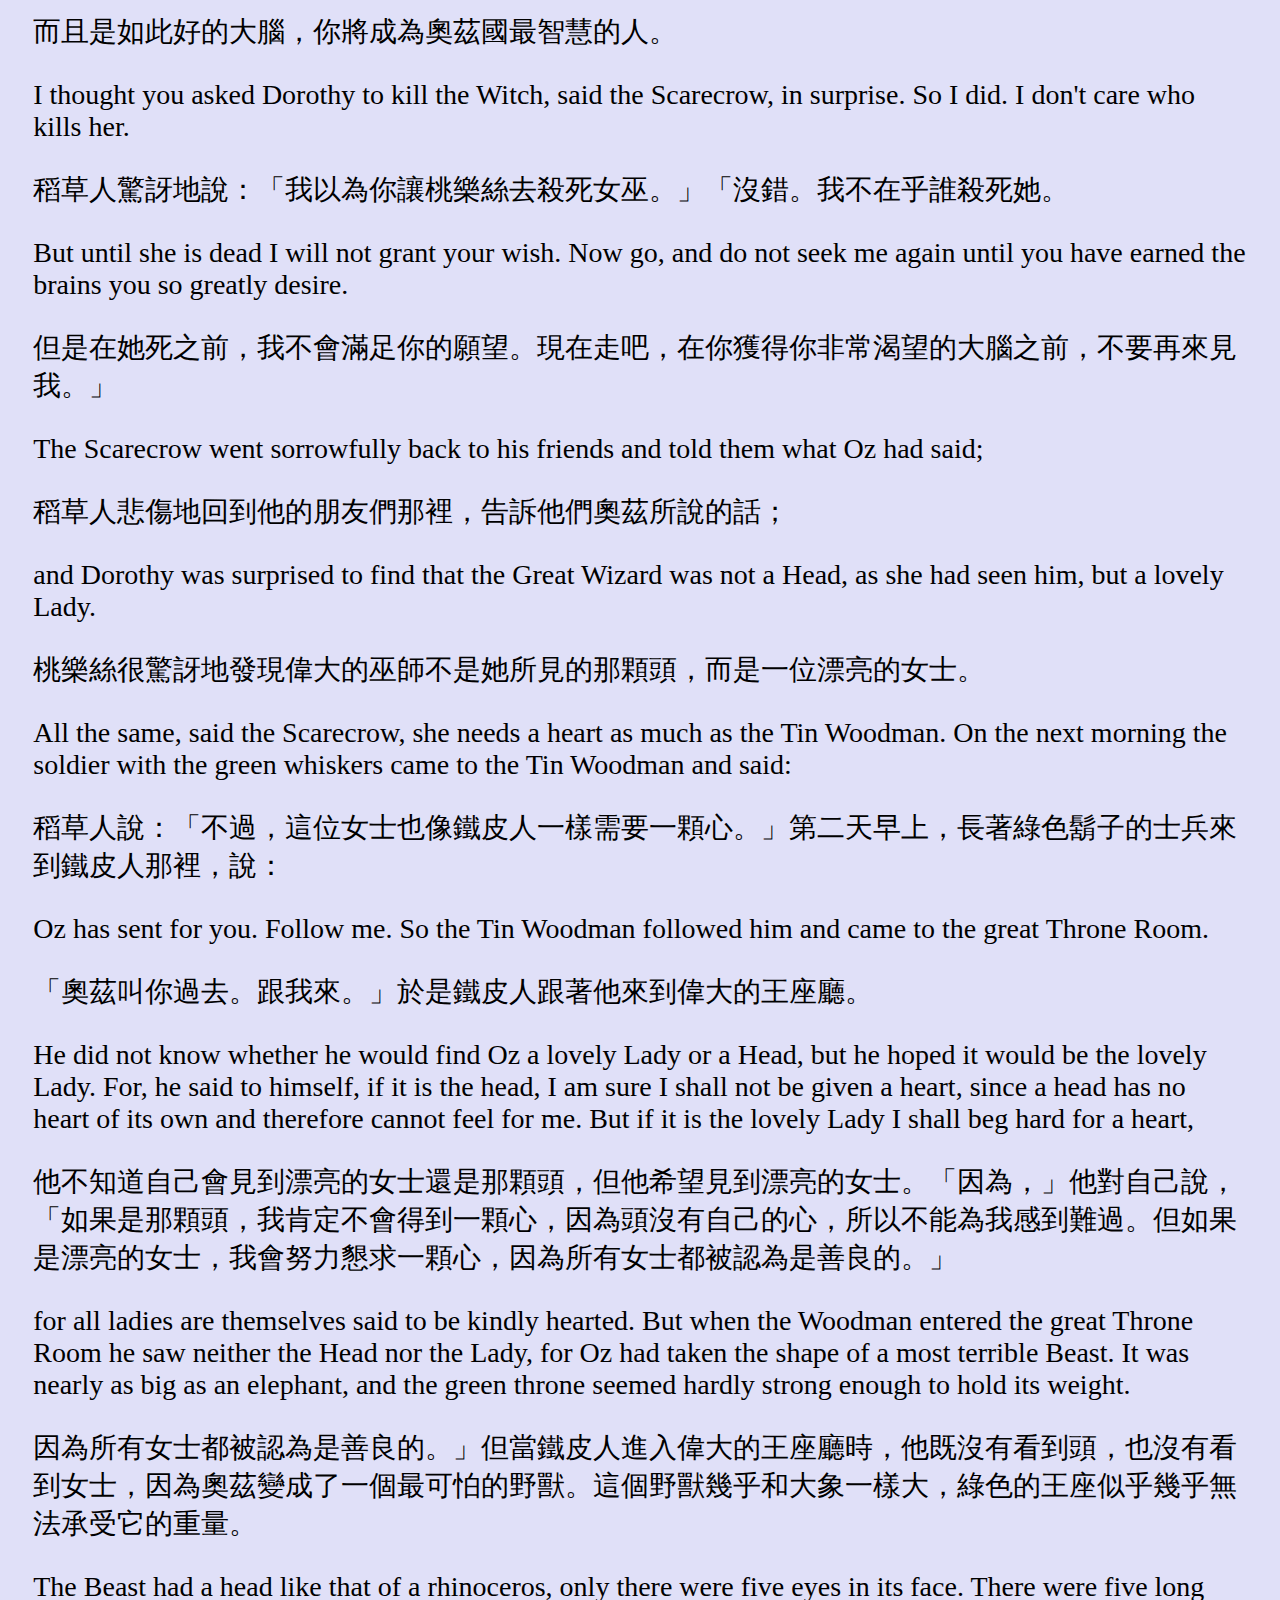
<file: chapter/chapter11.html>
<!DOCTYPE html>
<html lang="en">

<head>
  <meta charset="UTF-8">
  <meta name="viewport" content="width=device-width, initial-scale=1.0">
  <title>chapter 11</title>
  <link rel="icon" type="image/png" href="../icon/favicon-16x16.png">
  <link rel="stylesheet" href="../css/style.css">
</head>

<body>
  <div id="area">
    <audio id="audio" controls style="width: 95%; display: none;">
      <source src="https://static.wixstatic.com/mp3/67c6c6_d2f4d67225654ad895985b4a51c92143.mp3" type="audio/mpeg">
      Your browser does not support the audio element.
    </audio>
    <div class="progress-bar" id="progressBar">
      <div class="progress-bar-fill" id="progressBarFill"></div>
    </div>
    <div id="button">
      <button class="button" id="playButton" onclick="playAudio()">play</button>
      <button class="button" onclick="playPause()">pause</button>
      <button class="button" onclick="prevSentence()">previous</button>
      <button class="button" onclick="nextSentence()">next</button>
      <button class="button" onclick="jumpToFirstSentence()">first</button>
      <button class="button" onclick="jumpToLastSentence()">last</button>
      <button id="shortcut">Shortcut: "Space": play/pause; ⬅️ ➡️ ⬆️ ⬇️ </button>
      <a id="home" href="../index.html">Home</a>
    </div>
  </div>


  <div class="transcript-container" id="transcript">
    <p data-start="13.66" data-end="15.88" style="margin-left: 35%;">Chapter 11: The wonderful city of Oz.</p>
    <p data-start="13.66" data-end="15.88" style="margin-left: 35%;">第十一章：奇妙的翡翠城。</p>

    <p data-start="16.62" data-end="25.00">Even with eyes protected by the green spectacles, Dorothy and her friends were at first dazzled by the brilliancy of the wonderful City.</p>
    <p data-start="16.62" data-end="25.00">即使戴著綠色眼鏡保護眼睛，桃樂絲和她的朋友們一開始還是被這座奇妙城市的光輝所眩目。</p>

    <p data-start="25.54" data-end="33.24">The streets were lined with beautiful houses all built of green marble and studded everywhere with sparkling emeralds.</p>
    <p data-start="25.54" data-end="33.24">街道兩旁都是美麗的房子，全部用綠色大理石建造，到處鑲嵌著閃閃發光的綠寶石。</p>

    <p data-start="33.96" data-end="44.22">They walked over a pavement of the same green marble, and where the blocks were joined together were rows of emeralds, set closely, and glittering in the brightness of the sun.</p>
    <p data-start="33.96" data-end="44.22">他們走在同樣綠色大理石鋪成的人行道上，石塊之間的接縫處鑲嵌著密密麻麻的綠寶石，在陽光的照耀下閃閃發光。</p>

    <p data-start="44.70" data-end="53.04">The window panes were of green glass; even the sky above the City had a green tint, and the rays of the sun were green.</p>
    <p data-start="44.70" data-end="53.04">窗戶的玻璃是綠色的；甚至城市上空的天空也帶有綠色，陽光的光線也是綠色的。</p>

    <p data-start="54.00" data-end="61.98">There were many people--men, women, and children--walking about, and these were all dressed in green clothes and had greenish skins.</p>
    <p data-start="54.00" data-end="61.98">有許多人——男人、女人和孩子——在四處走動，他們都穿著綠色的衣服，皮膚呈綠色。</p>

    <p data-start="62.86" data-end="74.28">They looked at Dorothy and her strangely assorted company with wondering eyes, and the children all ran away and hid behind their mothers when they saw the Lion; but no one spoke to them.</p>
    <p data-start="62.86" data-end="74.28">他們用好奇的眼睛看著桃樂絲和她那奇怪的夥伴們，孩子們看到獅子後都跑開並躲在母親身後；但沒有人和他們說話。</p>

    <p data-start="74.70" data-end="97.68">Many shops stood in the street, and Dorothy saw that everything in them was green. Green candy and green pop corn were offered for sale, as well as green shoes, green hats, and green clothes of all sorts. At one place a man was selling green lemonade, and when the children bought it Dorothy could see that they paid for it with green pennies.</p>
    <p data-start="74.70" data-end="97.68">街道上有許多商店，桃樂絲看到裡面的一切都是綠色的。綠色糖果和綠色爆米花在售賣，還有綠色鞋子、綠色帽子和各種綠色衣物。在一處，一個男人在賣綠色檸檬水，孩子們買的時候，桃樂絲看到他們用綠色的便士支付。</p>

    <p data-start="98.98" data-end="110.50">There seemed to be no horses nor animals of any kind; the men carried things around in little green carts, which they pushed before them. Everyone seemed happy and contented and prosperous.</p>
    <p data-start="98.98" data-end="110.50">似乎沒有馬匹或任何種類的動物；男人們用小綠車推著東西四處走。每個人看起來都很快樂、滿足且富足。</p>

    <p data-start="112.28" data-end="122.60">The Guardian of the Gates led them through the streets until they came to a big building, exactly in the middle of the City, which was the Palace of Oz, the Great Wizard.</p>
    <p data-start="112.28" data-end="122.60">門衛帶領他們穿過街道，直到來到一座大樓前，正好在城市的正中間，那是偉大的巫師奧茲的宮殿。</p>

    <p data-start="123.42" data-end="144.60">There was a soldier before the door, dressed in a green uniform and wearing a long green beard. "Here are strangers," said the Guardian of the Gates to him, "and they demand to see the Great Oz." "Step inside," answered the soldier, "and I will carry your message to him."</p>
    <p data-start="123.42" data-end="144.60">門前有一名士兵，穿著綠色制服，留著長長的綠色鬍子。"這裡有陌生人，"門衛對他說，"他們要求見偉大的奧茲。" "進來吧，"士兵回答道，"我會把你的訊息傳達給他。"</p>

    <p data-start="144.74" data-end="152.68">So they passed through the Palace Gates and were led into a big room with a green carpet and lovely green furniture set with emeralds.</p>
    <p data-start="144.74" data-end="152.68">於是他們穿過宮殿大門，被引入一間大房間，裡面鋪著綠色地毯，有漂亮的綠色家具，鑲嵌著綠寶石。</p>

    <p data-start="152.98" data-end="158.34">The soldier made them all wipe their feet upon a green mat before entering this room, and when they were seated he said politely:</p>
    <p data-start="152.98" data-end="158.34">士兵讓他們在進入這個房間之前在綠色墊子上擦腳，當他們坐下時，他禮貌地說：</p>

    <p data-start="158.80" data-end="165.02">"Please make yourselves comfortable while I go to the door of the Throne Room and tell Oz you are here."</p>
    <p data-start="158.80" data-end="165.02">"請舒適地坐著，我去王座室的門口告訴奧茲你們來了。"</p>

    <p data-start="166.22" data-end="172.28">They had to wait a long time before the soldier returned. When, at last, he came back, Dorothy asked:</p>
    <p data-start="166.22" data-end="172.28">他們等了很久士兵才回來。最後，當他回來時，桃樂絲問道：</p>

    <p data-start="172.68" data-end="202.36">"Have you seen Oz?" "Oh, no," returned the soldier; "I have never seen him. But I spoke to him as he sat behind his screen and gave him your message. He said he will grant you an audience, if you so desire; but each one of you must enter his presence alone, and he will admit but one each day. Therefore, as you must remain in the Palace for several days, I will have you shown to rooms where you may rest in comfort after your journey."</p>
    <p data-start="172.68" data-end="202.36">"你見到奧茲了嗎？" "哦，沒有，"士兵回答道；"我從未見過他。但我在他坐在屏風後面時和他說話，並告訴他你的訊息。他說如果你們願意，他會接見你們；但你們每個人必須單獨進入他的面前，他每天只接見一個人。因此，由於你們必須在宮殿裡呆上幾天，我會讓你們看房間，好讓你們在旅途後舒適地休息。"</p>

    <p data-start="202.58" data-end="232.50">"Thank you," replied the girl; "that is very kind of Oz." The soldier now blew upon a green whistle, and at once a young girl, dressed in a pretty green silk gown, entered the room. She had lovely green hair and green eyes, and she bowed low before Dorothy as she said, "Follow me and I will show you your room."</p>
    <p data-start="202.58" data-end="232.50">"謝謝，"女孩回答道；"奧茲真是太好了。"士兵現在吹響了綠色哨子，馬上就有一位穿著漂亮綠色絲綢裙子的年輕女孩進了房間。她有著可愛的綠色頭髮和綠色眼睛，她向桃樂絲深深鞠躬，說道，"跟我來，我會帶你去你的房間。"</p>

    <p data-start="233.08" data-end="242.18">So Dorothy said good-bye to all her friends except Toto, and taking the dog in her arms followed the green girl through seven passages and up three flights of stairs until they came to a room at the front of the Palace.</p>
    <p data-start="233.08" data-end="242.18">於是桃樂絲和除托托外的所有朋友告別，抱起小狗，跟隨著綠衣女孩穿過七條走廊，上了三層樓梯，直到他們來到宮殿前面的一個房間。</p>

    <p data-start="242.92" data-end="253.10">It was the sweetest little room in the world, with a soft comfortable bed that had sheets of green silk and a green velvet counterpane.</p>
    <p data-start="242.92" data-end="253.10">那是世界上最可愛的小房間，裡面有一張柔軟舒適的床，鋪著綠色絲綢床單和綠色天鵝絨被褥。</p>

    <p data-start="253.68" data-end="283.50">There was a tiny fountain in the middle of the room, that shot a spray of green perfume into the air, to fall back into a beautifully carved green marble basin. Beautiful green flowers stood in the windows, and there was a shelf with a row of little green books. When Dorothy had time to open these books she found them full of queer green pictures that made her laugh, they were so funny.</p>
    <p data-start="253.68" data-end="283.50">房間中央有一個小噴泉，噴出綠色香水的水霧，落回到一個漂亮雕刻的綠色大理石盆裡。窗戶上擺著美麗的綠色花朵，有一個書架，上面有一排小綠書。當桃樂絲有時間打開這些書時，她發現裡面充滿了奇怪的綠色圖片，這些圖片讓她笑了，因為它們太有趣了。</p>

    <p data-start="283.52" data-end="291.10">In a wardrobe were many green dresses, made of silk and satin and velvet; and all of them fitted Dorothy exactly. "Make yourself perfectly at home,"</p>
    <p data-start="283.52" data-end="291.10">在一個衣櫥裡有許多綠色連衣裙，都是用絲綢、緞子和天鵝絨製成的；所有的衣服都非常合桃樂絲的身。"請完全把這裡當成家，"</p>

    <p data-start="291.60" data-end="298.04">said the green girl, "and if you wish for anything ring the bell. Oz will send for you tomorrow morning."</p>
    <p data-start="291.60" data-end="298.04">綠衣女孩說，"如果你需要什麼就按鈴。奧茲會在明天早上召見你。"</p>

    <p data-start="298.84" data-end="305.64">She left Dorothy alone and went back to the others. These she also led to rooms, and each one of them found himself lodged in a very pleasant part of the Palace.</p>
    <p data-start="298.84" data-end="305.64">她把桃樂絲獨自留在那裡，然後回到其他人身邊。她也帶他們去房間，他們每個人都住在宮殿的一個非常舒適的地方。</p>

    <p data-start="306.22" data-end="312.54">Of course this politeness was wasted on the Scarecrow;</p>
    <p data-start="306.22" data-end="312.54">當然，這種禮貌對稻草人來說是浪費的；</p>

    <p data-start="312.56" data-end="319.06">for when he found himself alone in his room he stood stupidly in one spot,</p>
    <p data-start="312.56" data-end="319.06">因為當他發現自己獨自在房間裡時，他愚蠢地站在一個地方，</p>

    <p data-start="319.54" data-end="326.26">just within the doorway, to wait till morning. It would not rest him to lie down, and he could not close his eyes;</p>
    <p data-start="319.54" data-end="326.26">就在門口，等到早晨。躺下並不能讓他休息，他也不能閉上眼睛；</p>

    <p data-start="326.26" data-end="333.74">so he remained all night staring at a little spider which was weaving its web in a corner of the room,</p>
    <p data-start="326.26" data-end="333.74">所以他整夜都盯著一隻正在房間角落織網的小蜘蛛看，</p>

    <p data-start="333.98" data-end="340.30">just as if it were not one of the most wonderful rooms in the world.</p>
    <p data-start="333.98" data-end="340.30">就好像這不是世界上最美妙的房間之一一樣。</p>

    <p data-start="340.32" data-end="346.26">The Tin Woodman lay down on his bed from force of habit, for he remembered when he was made of flesh;</p>
    <p data-start="340.32" data-end="346.26">鐵皮人因為習慣而躺在床上，因為他記得他曾經是肉身的時候；</p>

    <p data-start="346.26" data-end="352.00">but not being able to sleep, he passed the night moving his joints up and down to make sure they kept in good working order.</p>
    <p data-start="346.26" data-end="352.00">但由於無法入睡，他整夜都在上下活動關節，以確保它們保持良好的工作狀態。</p>

    <p data-start="352.24" data-end="359.22">The Lion would have preferred a bed of dried leaves in the forest, and did not like being shut up in a room;</p>
    <p data-start="352.24" data-end="359.22">獅子更喜歡森林裡的枯葉床，不喜歡被關在房間裡；</p>

    <p data-start="359.46" data-end="373.70">but he had too much sense to let this worry him, so he sprang upon the bed and rolled himself up like a cat and purred himself asleep in a minute.</p>
    <p data-start="359.46" data-end="373.70">但他太理智了，不會讓這事困擾他，所以他跳上床，像貓一樣捲起來，一分鐘內就呼嚕著睡著了。</p>

    <p data-start="374.14" data-end="381.22">The next morning, after breakfast, the green maiden came to fetch Dorothy, and she dressed her in one of the prettiest gowns, made of green brocaded satin.</p>
    <p data-start="374.14" data-end="381.22">第二天早上，早餐後，那位綠衣少女來接桃樂絲，她給桃樂絲穿上了一件最漂亮的綠色織錦緞禮服。</p>

    <p data-start="381.32" data-end="394.76">Dorothy put on a green silk apron and tied a green ribbon around Toto's neck, and they started for the Throne Room of the Great Oz.</p>
    <p data-start="381.32" data-end="394.76">桃樂絲系上了一條綠色絲質圍裙，並在托托的脖子上系了一條綠色絲帶，然後他們啟程前往偉大奧茲的王座室。</p>

    <p data-start="395.20" data-end="415.02">First they came to a great hall in which were many ladies and gentlemen of the court, all dressed in rich costumes. These people had nothing to do but talk to each other, but they always came to wait outside the Throne Room every morning, although they were never permitted to see Oz. As Dorothy entered they looked at her curiously, and one of them whispered:</p>
    <p data-start="395.20" data-end="415.02">首先，他們來到一個大廳，裡面有許多宮廷的女士和紳士，全部穿著華麗的服裝。這些人無事可做，只能互相交談，但他們每天早上都會來王座室外等待，儘管從未被允許見到奧茲。當桃樂絲進來時，他們好奇地看著她，其中一個人低聲說：</p>

    <p data-start="415.50" data-end="422.22">"Are you really going to look upon the face of Oz the Terrible?" "Of course," answered the girl, "if he will see me."</p>
    <p data-start="415.50" data-end="422.22">"你真的要見奧茲大帝的真面目嗎？" "當然，"女孩回答道，"如果他願意見我。"</p>

    <p data-start="423.08" data-end="430.94">"Oh, he will see you," said the soldier who had taken her message to the Wizard, "although he does not like to have people ask to see him.</p>
    <p data-start="423.08" data-end="430.94">"哦，他會見你的，"那個把她的信息傳遞給巫師的士兵說，"雖然他不喜歡有人要求見他。</p>

    <p data-start="431.56" data-end="444.04">Indeed, at first he was angry and said I should send you back where you came from. Then he asked me what you looked like, and when I mentioned your silver shoes he was very much interested.</p>
    <p data-start="431.56" data-end="444.04">事實上，起初他很生氣，說我應該把你送回你來的地方。然後他問我你長什麼樣子，當我提到你的銀鞋時，他非常感興趣。</p>

    <p data-start="445.10" data-end="451.88">At last I told him about the mark upon your forehead, and he decided he would admit you to his presence.</p>
    <p data-start="445.10" data-end="451.88">最後我告訴他你額頭上的標記，他決定允許你進見他。</p>

    <p data-start="453.06" data-end="461.10">Just then a bell rang, and the green girl said to Dorothy, "That is the signal. You must go into the Throne Room alone."</p>
    <p data-start="453.06" data-end="461.10">就在這時，鈴聲響起，綠衣女孩對桃樂絲說，"那是信號。你必須獨自進入王座室。"</p>

    <p data-start="461.96" data-end="468.66">She opened a little door and Dorothy walked boldly through and found herself in a wonderful place.</p>
    <p data-start="461.96" data-end="468.66">她打開一扇小門，桃樂絲大膽地走過去，發現自己身處一個奇妙的地方。</p>

    <p data-start="469.26" data-end="478.40">It was a big, round room with a high arched roof, and the walls and ceiling and floor were covered with large emeralds set closely together.</p>
    <p data-start="469.26" data-end="478.40">這是一個大圓形房間，有高高的拱形屋頂，牆壁、天花板和地板上鑲滿了密密麻麻的大綠寶石。</p>

    <p data-start="479.28" data-end="486.80">In the center of the roof was a great light, as bright as the sun, which made the emeralds sparkle in a wonderful manner.</p>
    <p data-start="479.28" data-end="486.80">屋頂中央有一個大燈，亮如太陽，使綠寶石以奇妙的方式閃閃發光。</p>

    <p data-start="487.78" data-end="493.90">But what interested Dorothy most was the big throne of green marble that stood in the middle of the room.</p>
    <p data-start="487.78" data-end="493.90">但桃樂絲最感興趣的是房間中央那張綠色大理石製成的大王座。</p>

    <p data-start="494.48" data-end="524.22">It was shaped like a chair and sparkled with gems, as did everything else. In the center of the chair was an enormous Head, without a body to support it or any arms or legs whatever. There was no hair upon this head, but it had eyes and a nose and mouth, and was much bigger than the head of the biggest giant.</p>
    <p data-start="494.48" data-end="524.22">它的形狀像一把椅子，閃耀著寶石，就像其他一切一樣。椅子的中央有一個巨大的頭，沒有身體支撐，也沒有任何手臂或腿。這個頭上沒有頭髮，但有眼睛、鼻子和嘴巴，比最大的巨人的頭還要大得多。</p>

    <p data-start="524.88" data-end="530.82">As Dorothy gazed upon this in wonder and fear, the eyes turned slowly and looked at her sharply and steadily. Then the mouth moved, and Dorothy heard a voice say:</p>
    <p data-start="524.88" data-end="530.82">當桃樂絲驚訝且恐懼地注視著這個頭時，那雙眼睛慢慢轉動，銳利而穩定地看著她。然後嘴巴動了，桃樂絲聽到一個聲音說：</p>

    <p data-start="532.10" data-end="537.10">"I am Oz, the Great and Terrible. Who are you, and why do you seek me?"</p>
    <p data-start="532.10" data-end="537.10">"我是奧茲，大而可怕的奧茲。你是誰？為什麼來找我？"</p>

    <p data-start="538.02" data-end="544.08">It was not such an awful voice as she had expected to come from the big Head; so she took courage and answered:</p>
    <p data-start="538.02" data-end="544.08">這聲音並不像她預期的那麼可怕，所以她鼓起勇氣回答：</p>

    <p data-start="544.72" data-end="552.38">"I am Dorothy, the Small and Meek. I have come to you for help." The eyes looked at her thoughtfully for a full minute.</p>
    <p data-start="544.72" data-end="552.38">"我是桃樂絲，小而溫順的桃樂絲。我來找你尋求幫助。" 那雙眼睛若有所思地看著她整整一分鐘。</p>

    <p data-start="552.96" data-end="561.86">Then said the voice: "Where did you get the silver shoes?""I got them from the Wicked Witch of the East, when my house fell on her and killed her," she replied.</p>
    <p data-start="552.96" data-end="561.86">然後那個聲音說："你從哪裡得到的這雙銀鞋？""我從東方的壞女巫那裡得到了它們，當時我的房子砸在她身上並殺死了她，"她回答。</p>

    <p data-start="561.86" data-end="576.86">"Where did you get the mark upon your forehead?" continued the voice. "That is where the Good Witch of the North kissed me when she bade me good-bye and sent me to you," said the girl.</p>
    <p data-start="561.86" data-end="576.86">"你額頭上的標記是從哪裡來的？"聲音繼續說。"那是北方的好女巫在與我告別並送我來這裡時親吻我的地方，"女孩說。</p>

    <p data-start="576.88" data-end="584.22">Again the eyes looked at her sharply, and they saw she was telling the truth. Then Oz asked, "What do you wish me to do?"</p>
    <p data-start="576.88" data-end="584.22">眼睛又一次銳利地看著她，他們看到她說的是實話。然後奧茲問道，"你希望我做什麼？"</p>

    <p data-start="585.08" data-end="592.34">"Send me back to Kansas, where my Aunt Em and Uncle Henry are," she answered earnestly.</p>
    <p data-start="585.08" data-end="592.34">"把我送回堪薩斯，我的艾姆嬸嬸和亨利叔叔在那裡，"她認真地回答。</p>

    <p data-start="592.54" data-end="598.22">"I don't like your country, although it is so beautiful. And I am sure Aunt Em will be dreadfully worried over my being away so long."</p>
    <p data-start="592.54" data-end="598.22">"我不喜歡你的國家，儘管它如此美麗。而且我肯定艾姆嬸嬸會非常擔心我離開這麼久。"</p>

    <p data-start="598.24" data-end="609.24">The eyes winked three times, and then they turned up to the ceiling and down to the floor and rolled around so queerly that they seemed to see every part of the room.</p>
    <p data-start="598.24" data-end="609.24">那雙眼睛眨了三次，然後它們向上看天花板，再向下看地板，奇怪地轉動，似乎看到了房間的每個角落。</p>

    <p data-start="609.60" data-end="618.70">And at last they looked at Dorothy again. "Why should I do this for you?" asked Oz.</p>
    <p data-start="609.60" data-end="618.70">最後他們又看向桃樂絲。"為什麼我要為你做這件事？"奧茲問。</p>

    <p data-start="619.38" data-end="627.20">"Because you are strong and I am weak; because you are a Great Wizard and I am only a little girl."</p>
    <p data-start="619.38" data-end="627.20">"因為你強大而我弱小；因為你是偉大的巫師而我只是一個小女孩。"</p>

    <p data-start="628.04" data-end="630.76">"But you were strong enough to kill the Wicked Witch of the East," said Oz.</p>
    <p data-start="628.04" data-end="630.76">"但你有足夠的力量殺死東方的壞女巫，"奧茲說。</p>

    <p data-start="631.48" data-end="636.54">"That just happened," returned Dorothy simply; "I could not help it."</p>
    <p data-start="631.48" data-end="636.54">"那只是偶然發生的，"桃樂絲簡單地回答；"我無能為力。"</p>

    <p data-start="637.24" data-end="648.50">"Well," said the Head, "I will give you my answer. You have no right to expect me to send you back to Kansas unless you do something for me in return.</p>
    <p data-start="637.24" data-end="648.50">"好吧，"頭說，"我會給你我的答案。除非你為我做些回報，否則你無權期望我把你送回堪薩斯。</p>

    <p data-start="648.52" data-end="676.78">In this country everyone must pay for everything he gets. If you wish me to use my magic power to send you home again you must do something for me first. Help me and I will help you." "What must I do?" asked the girl. "Kill the Wicked Witch of the West," answered Oz. "But I cannot!" exclaimed Dorothy, greatly surprised.</p>
    <p data-start="648.52" data-end="676.78">在這個國家，每個人都必須為他得到的一切付出代價。如果你希望我用魔法把你送回家，你必須先為我做些事。幫助我，我會幫助你。" "我必須做什麼？"女孩問。"殺死西方的壞女巫，"奧茲回答。"但我做不到！"桃樂絲大吃一驚地說。</p>

    <p data-start="677.88" data-end="694.66">"You killed the Witch of the East and you wear the silver shoes, which bear a powerful charm. There is now but one Wicked Witch left in all this land, and when you can tell me she is dead I will send you back to Kansas--but not before."</p>
    <p data-start="677.88" data-end="694.66">"你殺了東方的女巫，穿著具有強大魔力的銀鞋。現在這片土地上只剩下一個壞女巫了，當你告訴我她死了，我會送你回堪薩斯——但在那之前不會。"</p>

    <p data-start="695.74" data-end="707.42">The little girl began to weep, she was so much disappointed; and the eyes winked again and looked upon her anxiously, as if the Great Oz felt that she could help him if she would.</p>
    <p data-start="695.74" data-end="707.42">小女孩開始哭泣，她非常失望；眼睛再次眨動，焦慮地看著她，似乎偉大的奧茲覺得她如果願意可以幫助他。</p>

    <p data-start="708.06" data-end="721.62">"I never killed anything, willingly," she sobbed. "Even if I wanted to, how could I kill the Wicked Witch? If you, who are Great and Terrible, cannot kill her yourself, how do you expect me to do it?"</p>
    <p data-start="708.06" data-end="721.62">"我從未自願殺死任何東西，"她哭泣著說。"即使我想，如何殺死壞女巫？如果你這麼偉大和可怕，自己都無法殺死她，怎麼期望我做到？"</p>

    <p data-start="721.92" data-end="737.40">"I do not know," said the Head; "but that is my answer, and until the Wicked Witch dies you will not see your uncle and aunt again. Remember that the Witch is Wicked--tremendously Wicked -and ought to be killed.</p>
    <p data-start="721.92" data-end="737.40">"我不知道，"頭說；"但這是我的答案，直到壞女巫死，你都無法再見到你的叔叔和嬸嬸。記住，女巫是邪惡的——極度邪惡——應該被殺死。</p>

    <p data-start="737.42" data-end="743.50">Now go, and do not ask to see me again until you have done your task."</p>
    <p data-start="737.42" data-end="743.50">現在走吧，在完成你的任務之前不要再要求見我。"</p>

    <p data-start="745.20" data-end="753.70">Sorrowfully Dorothy left the Throne Room and went back where the Lion and the Scarecrow and the Tin Woodman were waiting to hear what Oz had said to her.</p>
    <p data-start="745.20" data-end="753.70">桃樂絲悲傷地離開王座室，回到獅子、稻草人和鐵皮人等待聽奧茲對她說了什麼的地方。</p>

    <p data-start="750.70" data-end="757.88">"There is no hope for me," she said sadly,</p>
    <p data-start="750.70" data-end="757.88">"我沒有希望了，"她悲傷地說，</p>

    <p data-start="758.60" data-end="763.68">"for Oz will not send me home until I have killed the Wicked Witch of the West; and that I can never do."</p>
    <p data-start="758.60" data-end="763.68">"因為奧茲不會送我回家，直到我殺死西方的壞女巫；而我永遠做不到。"</p>

    <p data-start="763.70" data-end="770.80">Her friends were sorry, but could do nothing to help her;</p>
    <p data-start="763.70" data-end="770.80">她的朋友們很抱歉，但無法幫助她；</p>

    <p data-start="770.80" data-end="776.92">so Dorothy went to her own room and lay down on the bed and cried herself to sleep.</p>
    <p data-start="770.80" data-end="776.92">於是桃樂絲回到自己的房間，躺在床上哭著入睡。</p>

    <p data-start="776.92" data-end="783.30">The next morning the soldier with the green whiskers came to the Scarecrow and said: "Come with me, for Oz has sent for you."</p>
    <p data-start="776.92" data-end="783.30">第二天早上，綠鬍子的士兵來找稻草人說："跟我來，奧茲召見你。"</p>

    <p data-start="783.36" data-end="789.54">So the Scarecrow followed him and was admitted into the great Throne Room, where he saw, sitting in the emerald throne, a most lovely Lady.</p>
    <p data-start="783.36" data-end="789.54">於是稻草人跟隨他，被允許進入偉大的王座室，在那裡他看到坐在綠寶石王座上的是一位最可愛的女士。</p>

    <p data-start="789.66" data-end="798.36">She was dressed in green silk gauze and wore upon her flowing green locks a crown of jewels.</p>
    <p data-start="789.66" data-end="798.36">她身穿綠色絲綢薄紗，頭上戴著珠寶王冠，綠色長髮垂下。</p>

    <p data-start="798.46" data-end="811.70">Growing from her shoulders were wings, gorgeous in color and so light that they fluttered if the slightest breath of air reached them.</p>
    <p data-start="798.46" data-end="811.70">她肩膀上長著翅膀，色彩華麗且輕盈，微風一吹便會顫動。</p>

    <p data-start="811.72" data-end="816.84">When the Scarecrow had bowed, as prettily as his straw stuffing would let him, before this beautiful creature, she looked upon him sweetly, and said:</p>
    <p data-start="811.72" data-end="816.84">當稻草人在這美麗的生物面前，儘其草填充物所能優雅地鞠躬時，她甜美地看著他，說：</p>

    <p data-start="816.86" data-end="823.78">"I am Oz, the Great and Terrible. Who are you, and why do you seek me?"</p>
    <p data-start="816.86" data-end="823.78">"我是奧茲，偉大而可怕的。你是誰？你為什麼來找我？"</p>

    <p data-start="823.92" data-end="829.66">Now the Scarecrow, who had expected to see the great Head Dorothy had told him of, was much astonished;</p>
    <p data-start="823.92" data-end="829.66">現在，稻草人本來期望看到桃樂絲告訴他的那顆大頭，感到非常驚訝；</p>

    <p data-start="830.06" data-end="837.04">but he answered her bravely. "I am only a Scarecrow, stuffed with straw. Therefore I have no brains,</p>
    <p data-start="830.06" data-end="837.04">但他勇敢地回答她。"我只是一個稻草人，裡面塞滿了稻草。因此我沒有腦子，</p>

    <p data-start="837.68" data-end="848.60">and I come to you praying that you will put brains in my head instead of straw, so that I may become as much a man as any other in your dominions." "Why should I do this for you?" asked the Lady.</p>
    <p data-start="837.68" data-end="848.60">我來找你，祈求你把我的腦袋裡的稻草換成腦子，這樣我就可以成為你領地內和其他人一樣的真正的人。" "我為什麼要為你做這件事？" 女士問。</p>

    <p data-start="849.30" data-end="854.74">"Because you are wise and powerful, and no one else can help me," answered the Scarecrow.</p>
    <p data-start="849.30" data-end="854.74">"因為你聰明而強大，沒有人能幫助我，"稻草人回答。</p>

    <p data-start="854.92" data-end="862.60">"I never grant favors without some return," said Oz; "but this much I will promise.</p>
    <p data-start="854.92" data-end="862.60">"我從不無償施惠，"奧茲說；"但這一點我會承諾。</p>

    <p data-start="862.86" data-end="872.86">If you will kill for me the Wicked Witch of the West, I will bestow upon you a great many brains,</p>
    <p data-start="862.86" data-end="872.86">如果你為我殺死西方的邪惡女巫，我將賜予你許多大腦，</p>

    <p data-start="869.52" data-end="877.14">and such good brains that you will be the wisest man in all the Land of Oz.</p>
    <p data-start="869.52" data-end="877.14">而且是如此好的大腦，你將成為奧茲國最智慧的人。</p>

    <p data-start="877.14" data-end="883.54">I thought you asked Dorothy to kill the Witch, said the Scarecrow, in surprise. So I did. I don't care who kills her.</p>
    <p data-start="877.14" data-end="883.54">稻草人驚訝地說：「我以為你讓桃樂絲去殺死女巫。」「沒錯。我不在乎誰殺死她。</p>

    <p data-start="883.74" data-end="891.32">But until she is dead I will not grant your wish. Now go, and do not seek me again until you have earned the brains you so greatly desire.</p>
    <p data-start="883.74" data-end="891.32">但是在她死之前，我不會滿足你的願望。現在走吧，在你獲得你非常渴望的大腦之前，不要再來見我。」</p>

    <p data-start="891.32" data-end="898.44">The Scarecrow went sorrowfully back to his friends and told them what Oz had said;</p>
    <p data-start="891.32" data-end="898.44">稻草人悲傷地回到他的朋友們那裡，告訴他們奧茲所說的話；</p>

    <p data-start="899.00" data-end="908.82">and Dorothy was surprised to find that the Great Wizard was not a Head, as she had seen him, but a lovely Lady.</p>
    <p data-start="899.00" data-end="908.82">桃樂絲很驚訝地發現偉大的巫師不是她所見的那顆頭，而是一位漂亮的女士。</p>

    <p data-start="910.10" data-end="920.08">All the same, said the Scarecrow, she needs a heart as much as the Tin Woodman. On the next morning the soldier with the green whiskers came to the Tin Woodman and said:</p>
    <p data-start="910.10" data-end="920.08">稻草人說：「不過，這位女士也像鐵皮人一樣需要一顆心。」第二天早上，長著綠色鬍子的士兵來到鐵皮人那裡，說：</p>

    <p data-start="920.56" data-end="928.92">Oz has sent for you. Follow me. So the Tin Woodman followed him and came to the great Throne Room.</p>
    <p data-start="920.56" data-end="928.92">「奧茲叫你過去。跟我來。」於是鐵皮人跟著他來到偉大的王座廳。</p>

    <p data-start="928.92" data-end="948.92">He did not know whether he would find Oz a lovely Lady or a Head, but he hoped it would be the lovely Lady. For, he said to himself, if it is the head, I am sure I shall not be given a heart, since a head has no heart of its own and therefore cannot feel for me. But if it is the lovely Lady I shall beg hard for a heart,</p>
    <p data-start="928.92" data-end="948.92">他不知道自己會見到漂亮的女士還是那顆頭，但他希望見到漂亮的女士。「因為，」他對自己說，「如果是那顆頭，我肯定不會得到一顆心，因為頭沒有自己的心，所以不能為我感到難過。但如果是漂亮的女士，我會努力懇求一顆心，因為所有女士都被認為是善良的。」</p>

    <p data-start="949.58" data-end="970.06">for all ladies are themselves said to be kindly hearted. But when the Woodman entered the great Throne Room he saw neither the Head nor the Lady, for Oz had taken the shape of a most terrible Beast. It was nearly as big as an elephant, and the green throne seemed hardly strong enough to hold its weight.</p>
    <p data-start="949.58" data-end="970.06">因為所有女士都被認為是善良的。」但當鐵皮人進入偉大的王座廳時，他既沒有看到頭，也沒有看到女士，因為奧茲變成了一個最可怕的野獸。這個野獸幾乎和大象一樣大，綠色的王座似乎幾乎無法承受它的重量。</p>

    <p data-start="970.32" data-end="984.50">The Beast had a head like that of a rhinoceros, only there were five eyes in its face. There were five long arms growing out of its body, and it also had five long, slim legs.</p>
    <p data-start="970.32" data-end="984.50">這個野獸有一個像犀牛一樣的頭，只是它的臉上有五隻眼睛。它的身體上長著五條長臂，還有五條長而瘦的腿。</p>

    <p data-start="985.60" data-end="992.22">Thick, woolly hair covered every part of it, and a more dreadful-looking monster could not be imagined.</p>
    <p data-start="985.60" data-end="992.22">濃密的羊毛覆蓋了它的每一部分，無法想象一個更可怕的怪物。</p>

    <p data-start="993.06" data-end="999.42">It was fortunate the Tin Woodman had no heart at that moment, for it would have beat loud and fast from terror.</p>
    <p data-start="993.06" data-end="999.42">幸好鐵皮人此刻沒有心，否則它會因恐懼而跳得又快又響。</p>

    <p data-start="1000.22" data-end="1005.74">But being only tin, the Woodman was not at all afraid, although he was much disappointed.</p>
    <p data-start="1000.22" data-end="1005.74">但由於只是錫製的，鐵皮人一點也不害怕，雖然他很失望。</p>

    <p data-start="1007.06" data-end="1016.48">I am Oz, the Great and Terrible, spoke the Beast, in a voice that was one great roar. Who are you, and why do you seek me?</p>
    <p data-start="1007.06" data-end="1016.48">野獸用一個巨大的咆哮聲說：「我是偉大而可怕的奧茲。你是誰，為什麼來找我？」</p>

    <p data-start="1017.24" data-end="1026.24">I am a Woodman, and made of tin. Therefore I have no heart, and cannot love. I pray you to give me a heart that I may be as other men are.</p>
    <p data-start="1017.24" data-end="1026.24">「我是鐵皮人，由錫製成。因此我沒有心，不能愛。我請求你給我一顆心，讓我可以像其他人一樣。」</p>

    <p data-start="1026.96" data-end="1035.96">Why should I do this? demanded the Beast. Because I ask it, and you alone can grant my request, answered the Woodman.</p>
    <p data-start="1026.96" data-end="1035.96">「我為什麼要這樣做？」野獸問道。「因為我請求你，而且只有你能滿足我的要求。」鐵皮人回答。</p>

    <p data-start="1037.16" data-end="1048.66">Oz gave a low growl at this, but said, gruffly: If you indeed desire a heart, you must earn it. How? asked the Woodman.</p>
    <p data-start="1037.16" data-end="1048.66">奧茲低聲咆哮，但粗聲說：「如果你真的渴望一顆心，你必須賺取它。」「怎麼賺取？」鐵皮人問。</p>

    <p data-start="1050.04" data-end="1066.16">Help Dorothy to kill the Wicked Witch of the West, replied the Beast. When the Witch is dead, come to me, and I will then give you the biggest and kindest and most loving heart in all the Land of Oz.</p>
    <p data-start="1067.42" data-end="1096.40">「幫助桃樂絲殺死西方邪惡女巫，野獸回答。當女巫死後，到我這裡來，我會給你奧茲國最大、最仁慈、最有愛心的心。」</p>

    <p data-start="1067.42" data-end="1096.40">So the Tin Woodman was forced to return sorrowfully to his friends and tell them of the terrible Beast he had seen. They all wondered greatly at the many forms the Great Wizard could take upon himself, and the Lion said: If he is a Beast when I go to see him, I shall roar my loudest, and so frighten him that he will grant all I ask. And if he is the lovely Lady, I shall pretend to spring upon her, and so compel her to do my bidding.</p>
    <p data-start="1067.42" data-end="1096.40">於是鐵皮人被迫悲傷地回到他的朋友們那裡，告訴他們他見到的可怕野獸。他們對偉大的巫師能變成的多種形態感到非常驚訝，獅子說：「如果我去見他時他是野獸，我會大聲咆哮，把他嚇得滿足我所有的要求。如果他是那位漂亮的女士，我會假裝撲向她，強迫她服從我的命令。」</p>

    <p data-start="1096.56" data-end="1111.28">And if he is the great Head, he will be at my mercy; for I will roll this head all about the room until he promises to give us what we desire. So be of good cheer, my friends, for all will yet be well.</p>
    <p data-start="1096.56" data-end="1111.28">「如果他是那顆大頭，他將任我擺佈；因為我會把這顆頭在房間裡滾來滾去，直到他答應給我們我們想要的東西。放心吧，我的朋友們，一切都會好的。」</p>

    <p data-start="1112.78" data-end="1119.92">The next morning the soldier with the green whiskers led the Lion to the great Throne Room and bade him enter the presence of Oz.</p>
    <p data-start="1112.78" data-end="1119.92">第二天早上，長著綠色鬍子的士兵把獅子帶到偉大的王座廳，並讓他進入奧茲的面前。</p>

    <p data-start="1120.74" data-end="1150.12">The Lion at once passed through the door, and glancing around saw, to his surprise, that before the throne was a Ball of Fire, so fierce and glowing he could scarcely bear to gaze upon it. His first thought was that Oz had by accident caught on fire and was burning up; but when he tried to go nearer, the heat was so intense that it singed his whiskers, and he crept back tremblingly to a spot nearer the door.</p>
    <p data-start="1120.74" data-end="1150.12">獅子立刻穿過門，環顧四周，驚訝地發現王座前有一個火球，如此猛烈和炙熱，他幾乎不敢看它。起初他以為奧茲是意外著火並燒起來了；但當他試圖靠近時，熱度如此強烈，以至於燒焦了他的鬍鬚，他顫抖著退回到門附近的一個地方。</p>

    <p data-start="1150.18" data-end="1157.98">Then a low, quiet voice came from the Ball of Fire, and these were the words it spoke:</p>
    <p data-start="1150.18" data-end="1157.98">然後一個低沉而安靜的聲音從火球中傳來，說：</p>

    <p data-start="1157.98" data-end="1166.02">I am Oz, the Great and Terrible. Who are you, and why do you seek me?</p>
    <p data-start="1157.98" data-end="1166.02">「我是偉大而可怕的奧茲。你是誰，為什麼來找我？」</p>

    <p data-start="1166.02" data-end="1179.00">And the Lion answered, I am a Cowardly Lion, afraid of everything. I came to you to beg that you give me courage, so that in reality I may become the King of Beasts, as men call me.</p>
    <p data-start="1166.02" data-end="1179.00">獅子回答：「我是一隻膽小的獅子，害怕一切。我來找你，請求你給我勇氣，這樣我就能像人們稱呼我的那樣，真正成為百獸之王。」</p>

    <p data-start="1179.70" data-end="1204.28">Why should I give you courage? demanded Oz. Because of all Wizards you are the greatest, and alone have power to grant my request, answered the Lion. The Ball of Fire burned fiercely for a time, and the voice said, Bring me proof that the Wicked Witch is dead, and that moment I will give you courage. But as long as the Witch lives, you must remain a coward.</p>
    <p data-start="1179.70" data-end="1204.28">「我為什麼要給你勇氣？」奧茲問道。「因為在所有巫師中你是最偉大的，只有你有能力滿足我的請求。」獅子回答。火球猛烈地燃燒了一會兒，聲音說：「帶給我邪惡女巫死了的證據，那一刻我就給你勇氣。但只要女巫活著，你就必須繼續做膽小鬼。」</p>

    <p data-start="1205.70" data-end="1240.60">The Lion was angry at this speech, but could say nothing in reply, and while he stood silently gazing at the Ball of Fire it became so furiously hot that he turned tail and rushed from the room. He was glad to find his friends waiting for him, and told them of his terrible interview with the Wizard. What shall we do now? asked Dorothy sadly. There is only one thing we can do, returned the Lion, and that is to go to the land of the Winkies, seek out the Wicked Witch, and destroy her.</p>
    <p data-start="1205.70" data-end="1240.60">獅子對這番話感到憤怒，但無言以對，他靜靜地注視著火球，直到火球變得如此猛烈，以至於他轉身跑出了房間。他很高興發現他的朋友們在等他，並告訴他們他和巫師的可怕會面。「我們現在該怎麼辦？」桃樂絲悲傷地問。「我們只能做一件事。」獅子回答，「那就是去尋找溫琪國的邪惡女巫，並摧毀她。」</p>

    <p data-start="1240.76" data-end="1265.44">But suppose we cannot? said the girl. Then I shall never have courage, declared the Lion. And I shall never have brains, added the Scarecrow. And I shall never have a heart, spoke the Tin of Woodman. And I shall never see Aunt Em and Uncle Henry, said Dorothy, beginning to cry.</p>
    <p data-start="1240.76" data-end="1265.44">「但如果我們做不到呢？」女孩問。「那我就永遠沒有勇氣。」獅子宣稱。「我也將永遠沒有智慧。」稻草人補充道。「我也將永遠沒有心。」鐵皮人說。「而我將永遠無法見到艾姨和亨利叔叔。」桃樂絲說，開始哭了起來。</p>

    <p data-start="1265.54" data-end="1276.92">Be careful! cried the green girl. The tears will fall on your green silk gown and spot it. So Dorothy dried her eyes and said, I suppose we must try it; but I am sure I do not want to kill anybody, even to see Aunt Em again.</p>
    <p data-start="1265.54" data-end="1276.92">「小心！」綠色女孩喊道。「淚水會滴到你的綠色絲綢裙子上，弄髒它。」於是桃樂絲擦乾了眼淚，說：「我想我們必須嘗試一下；但我確實不想殺任何人，即使是為了再見到艾姨。」</p>

    <p data-start="1278.10" data-end="1289.34">I will go with you; but I'm too much of a coward to kill the Witch, said the Lion. I will go too, declared the Scarecrow; but I shall not be of much help to you, I am such a fool.</p>
    <p data-start="1278.10" data-end="1289.34">「我會和你們一起去；但我太膽小了，不敢殺女巫。」獅子說。「我也會去。」稻草人宣稱，「但我不會對你們有太大幫助，我實在太傻了。」</p>

    <p data-start="1290.14" data-end="1298.22">I haven't the heart to harm even a Witch, remarked the Tin Woodman; but if you go I certainly shall go with you.</p>
    <p data-start="1290.14" data-end="1298.22">「我沒有心去傷害甚至是女巫。」鐵皮人說，「但如果你們去，我肯定會和你們一起去。」</p>

    <p data-start="1298.92" data-end="1316.44">Therefore it was decided to start upon their journey the next morning, and the Woodman sharpened his axe on a green grindstone and had all his joints properly oiled. The Scarecrow stuffed himself with fresh straw and Dorothy put new paint on his eyes that he might see better.</p>
    <p data-start="1298.92" data-end="1316.44">於是他們決定第二天早上出發，鐵皮人把他的斧子磨利，在綠色的磨石上，並將所有的關節都妥善上了油。稻草人填滿了新鮮的稻草，桃樂絲給他的眼睛上了新漆，以便他能更好地看見。</p>

    <p data-start="1316.98" data-end="1341.80">The green girl, who was very kind to them, filled Dorothy's basket with good things to eat, and fastened a little bell around Toto's neck with a green ribbon. They went to bed quite early and slept soundly until daylight, when they were awakened by the crowing of a green cock that lived in the back yard of the Palace, and the cackling of a hen that had laid a green egg.</p></p>
    <p data-start="1316.98" data-end="1341.80">那位非常友善的綠色女孩為桃樂絲的籃子裝滿了好吃的東西，並用綠色絲帶在托托的脖子上系上了一個小鈴鐺。他們很早就上了床，睡得很香，直到天亮時被一隻綠色的公雞和一隻下了綠色蛋的母雞的鳴叫聲喚醒。</p>

  </div>

  <script src="../js/script.js"></script>
</body>

</html>
</file>
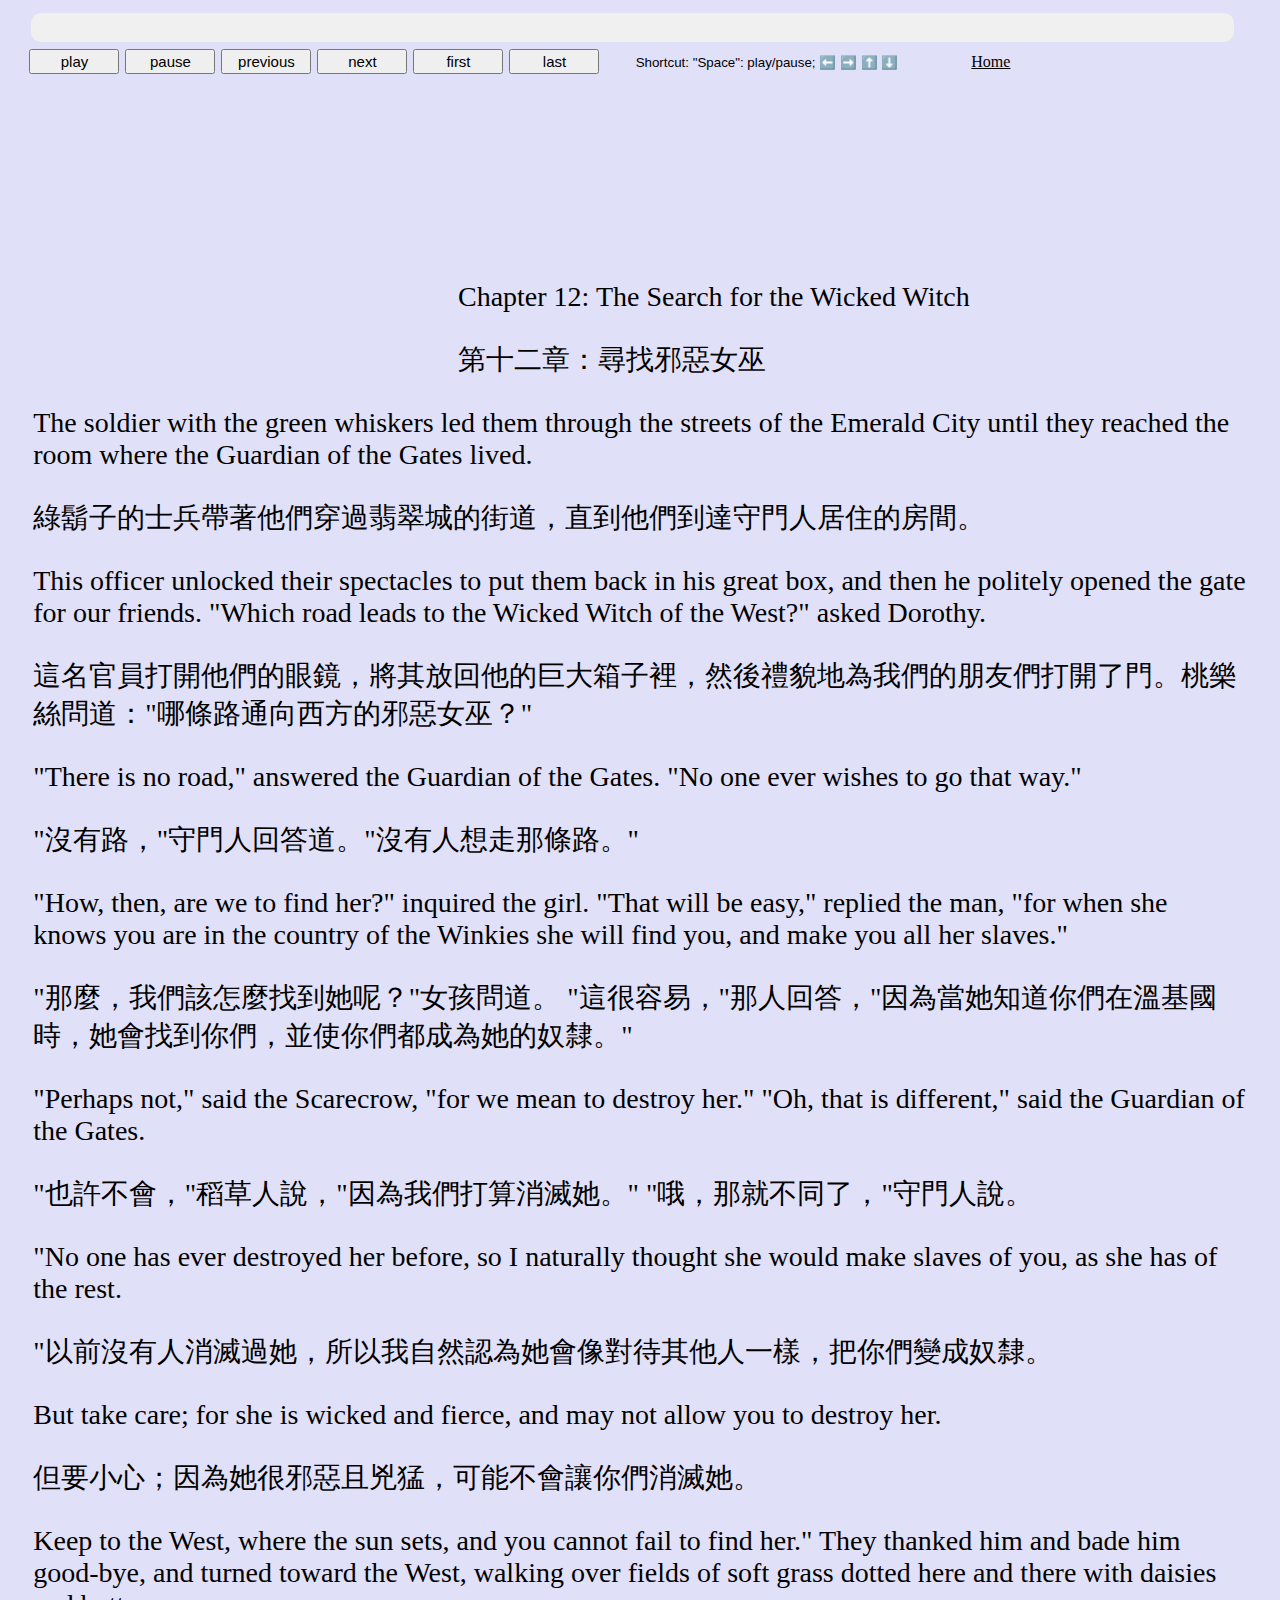
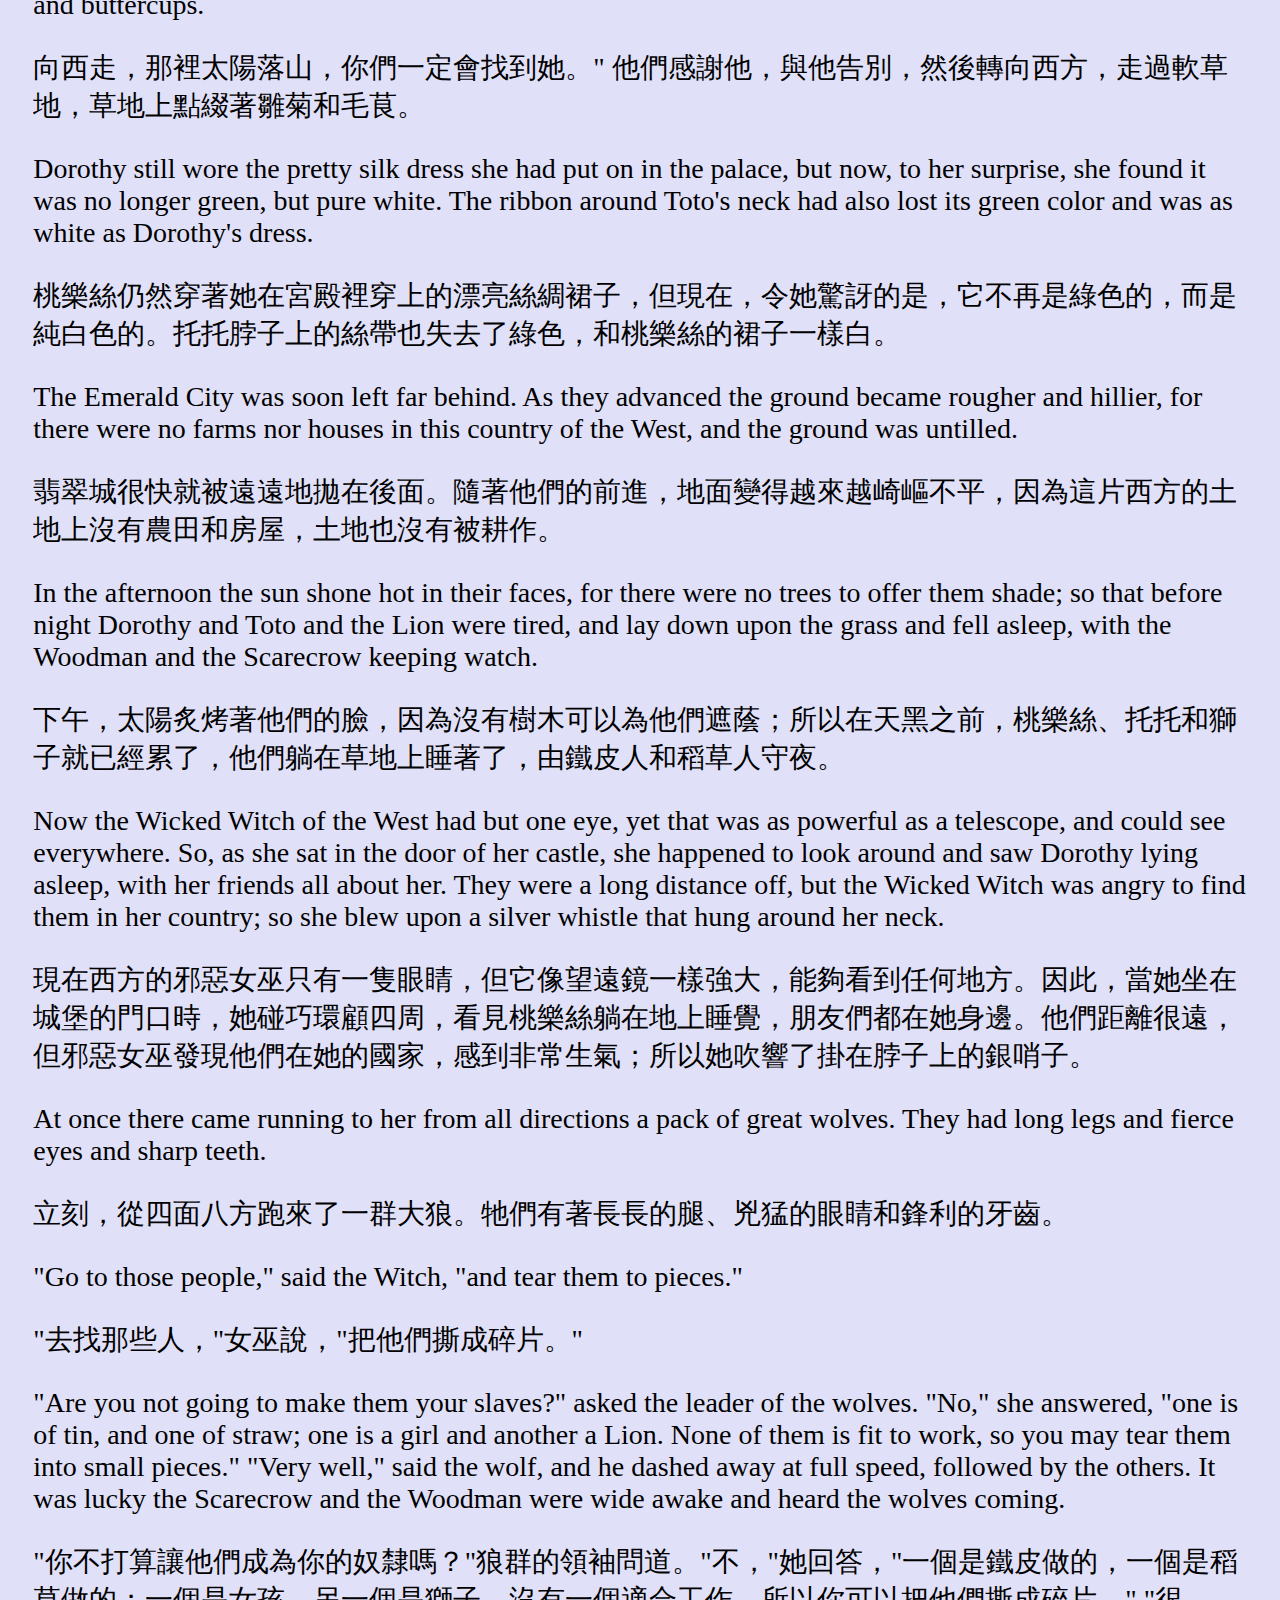
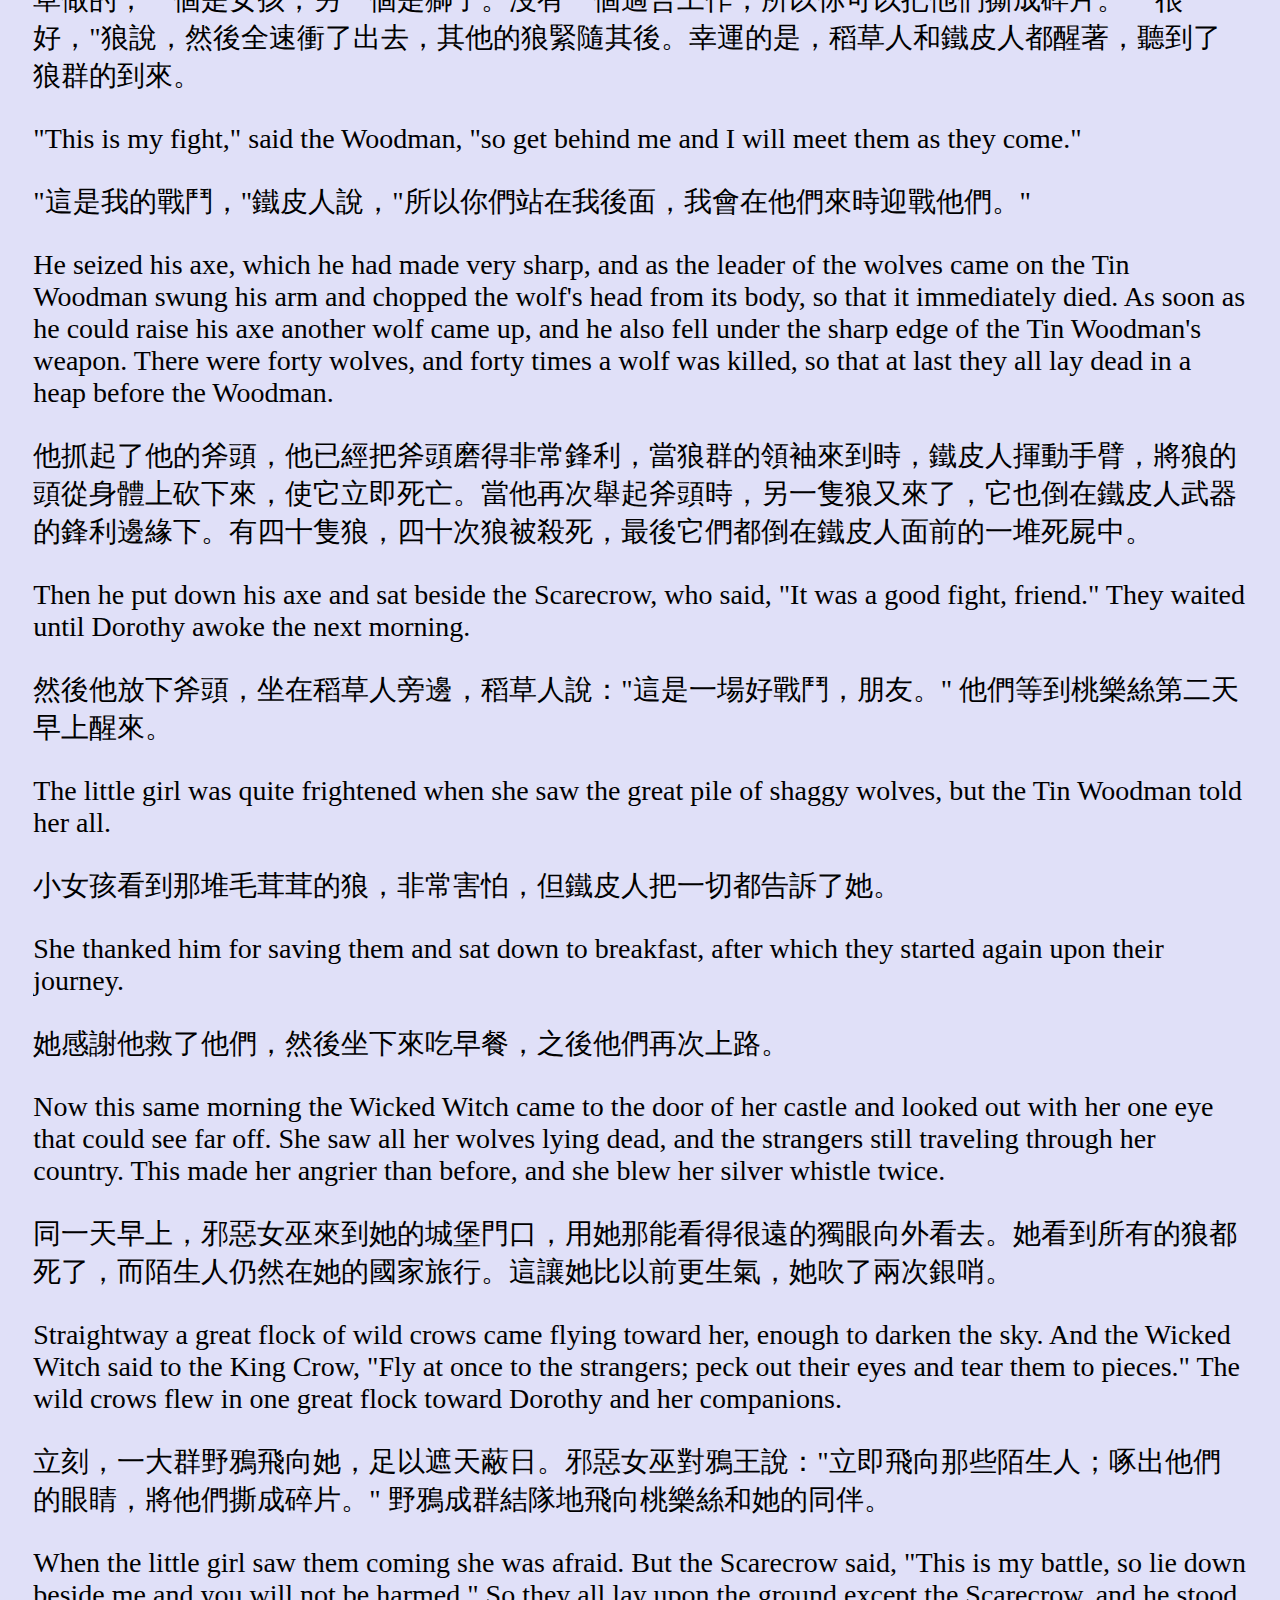
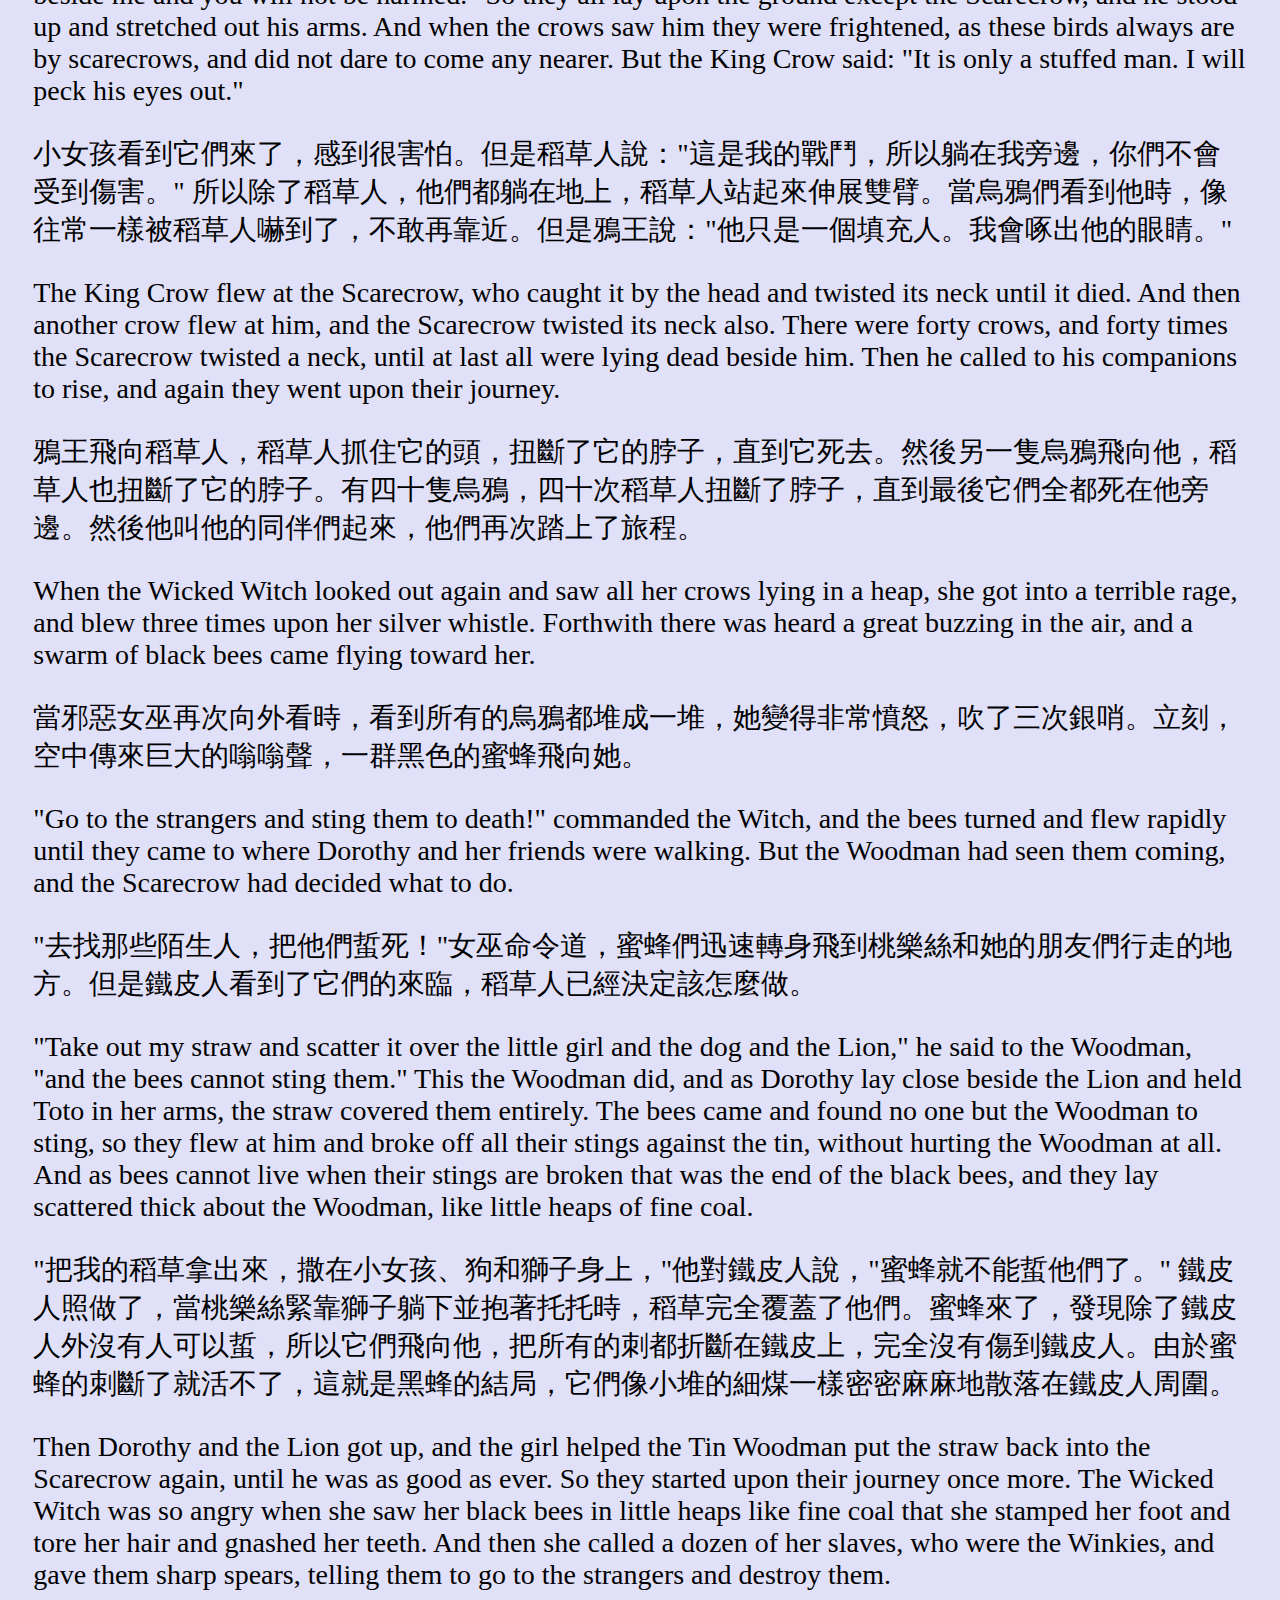
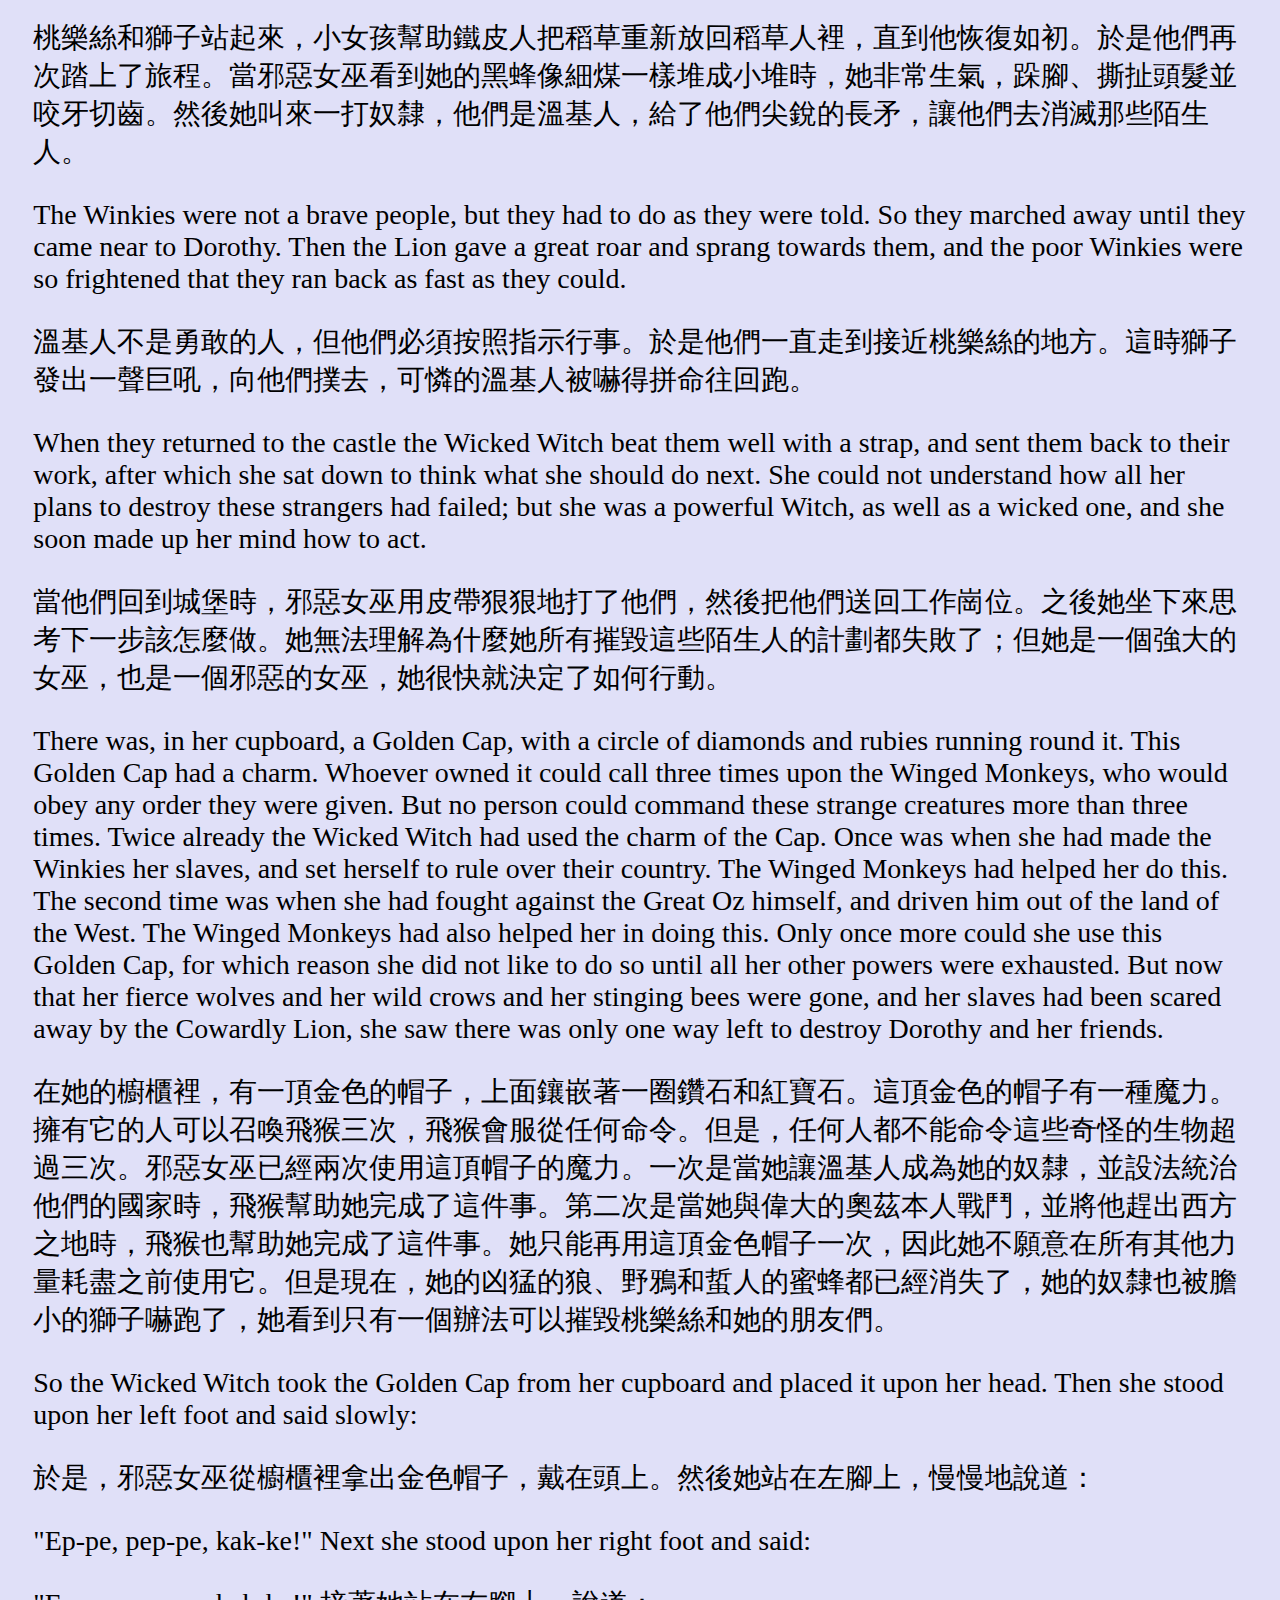
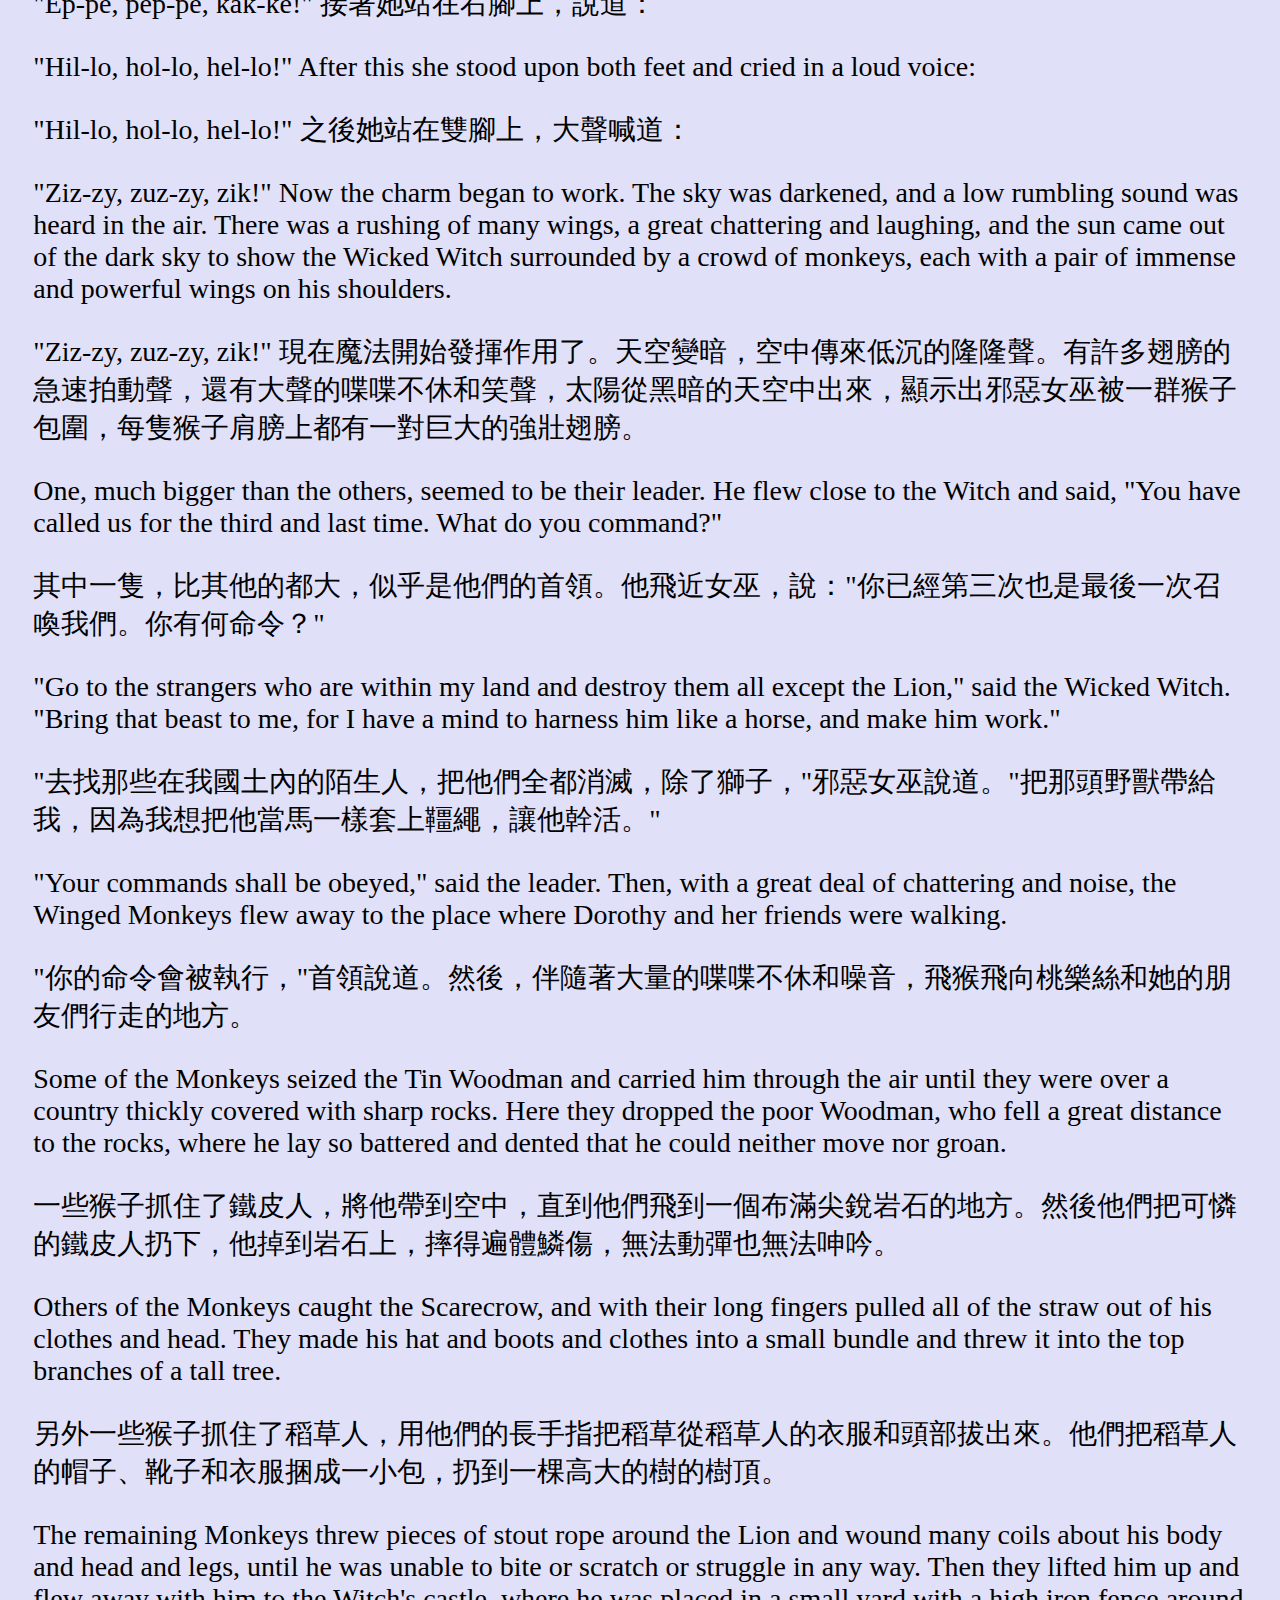
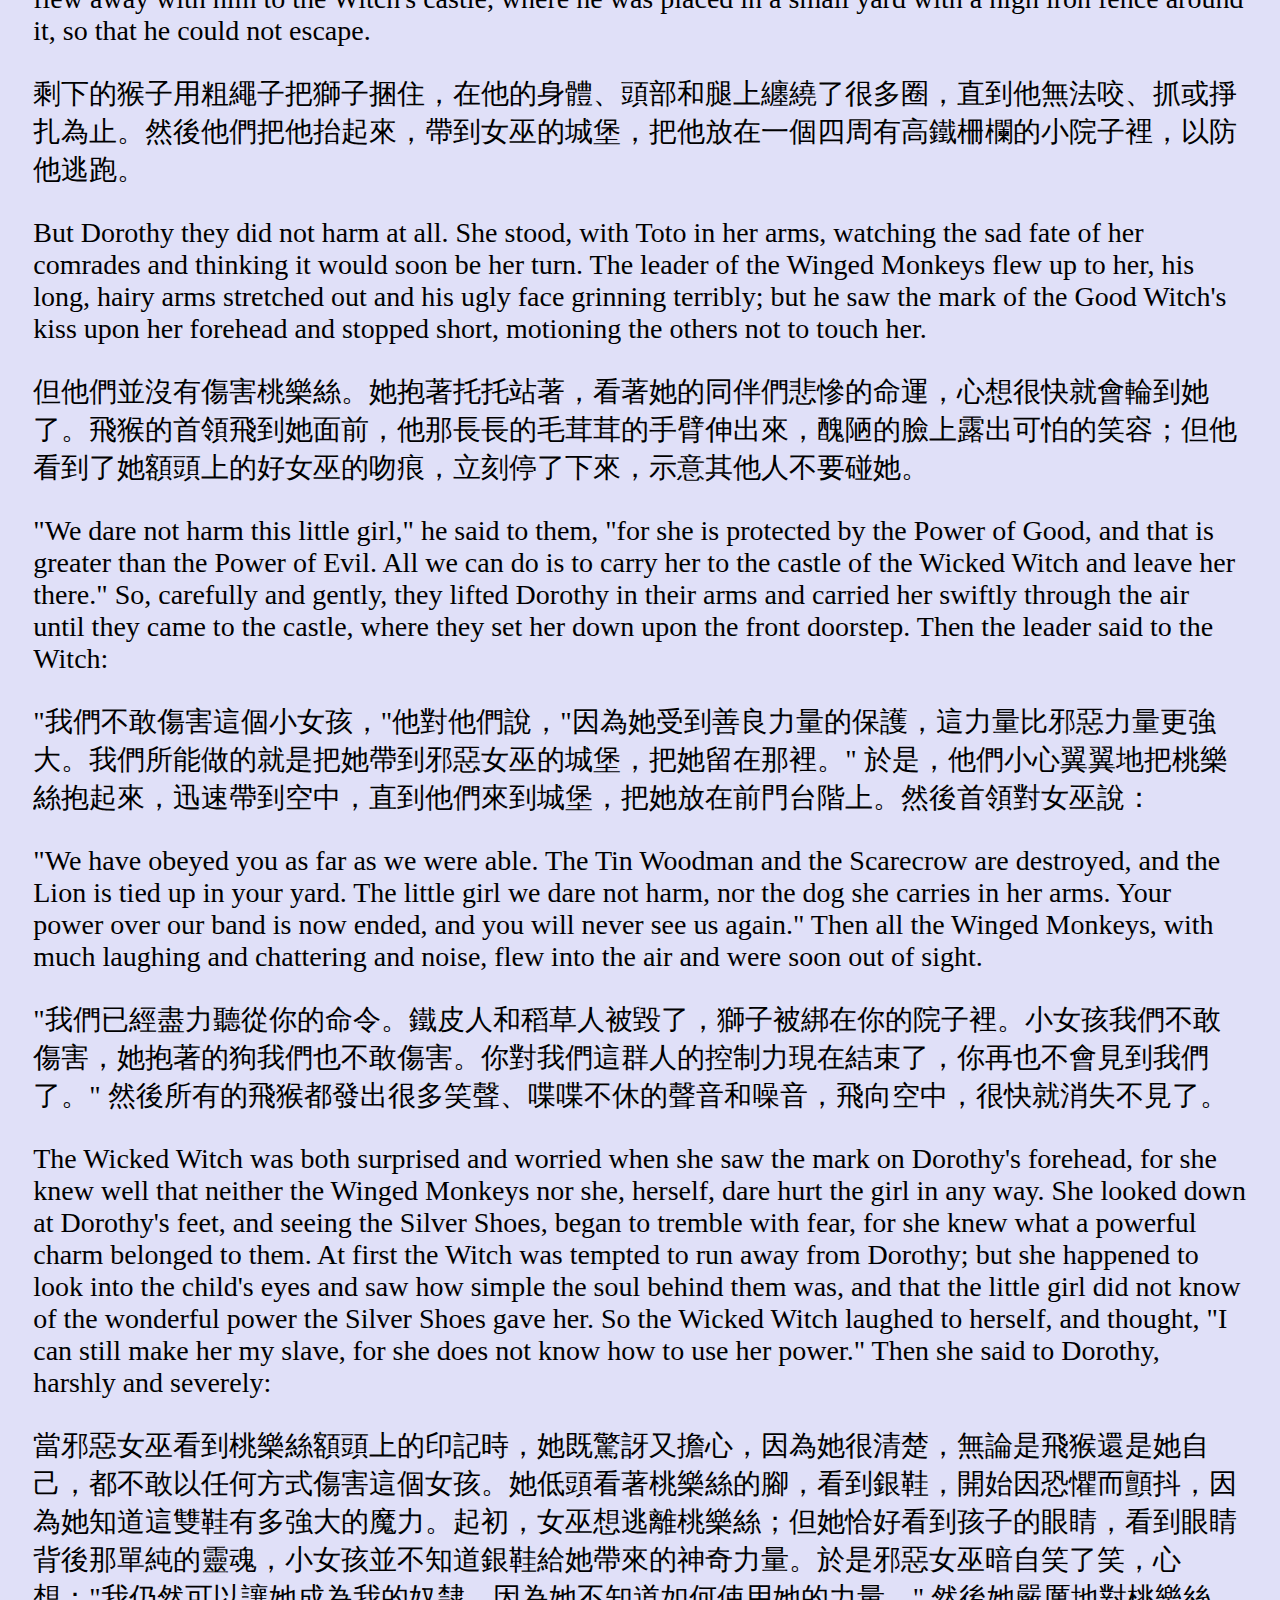
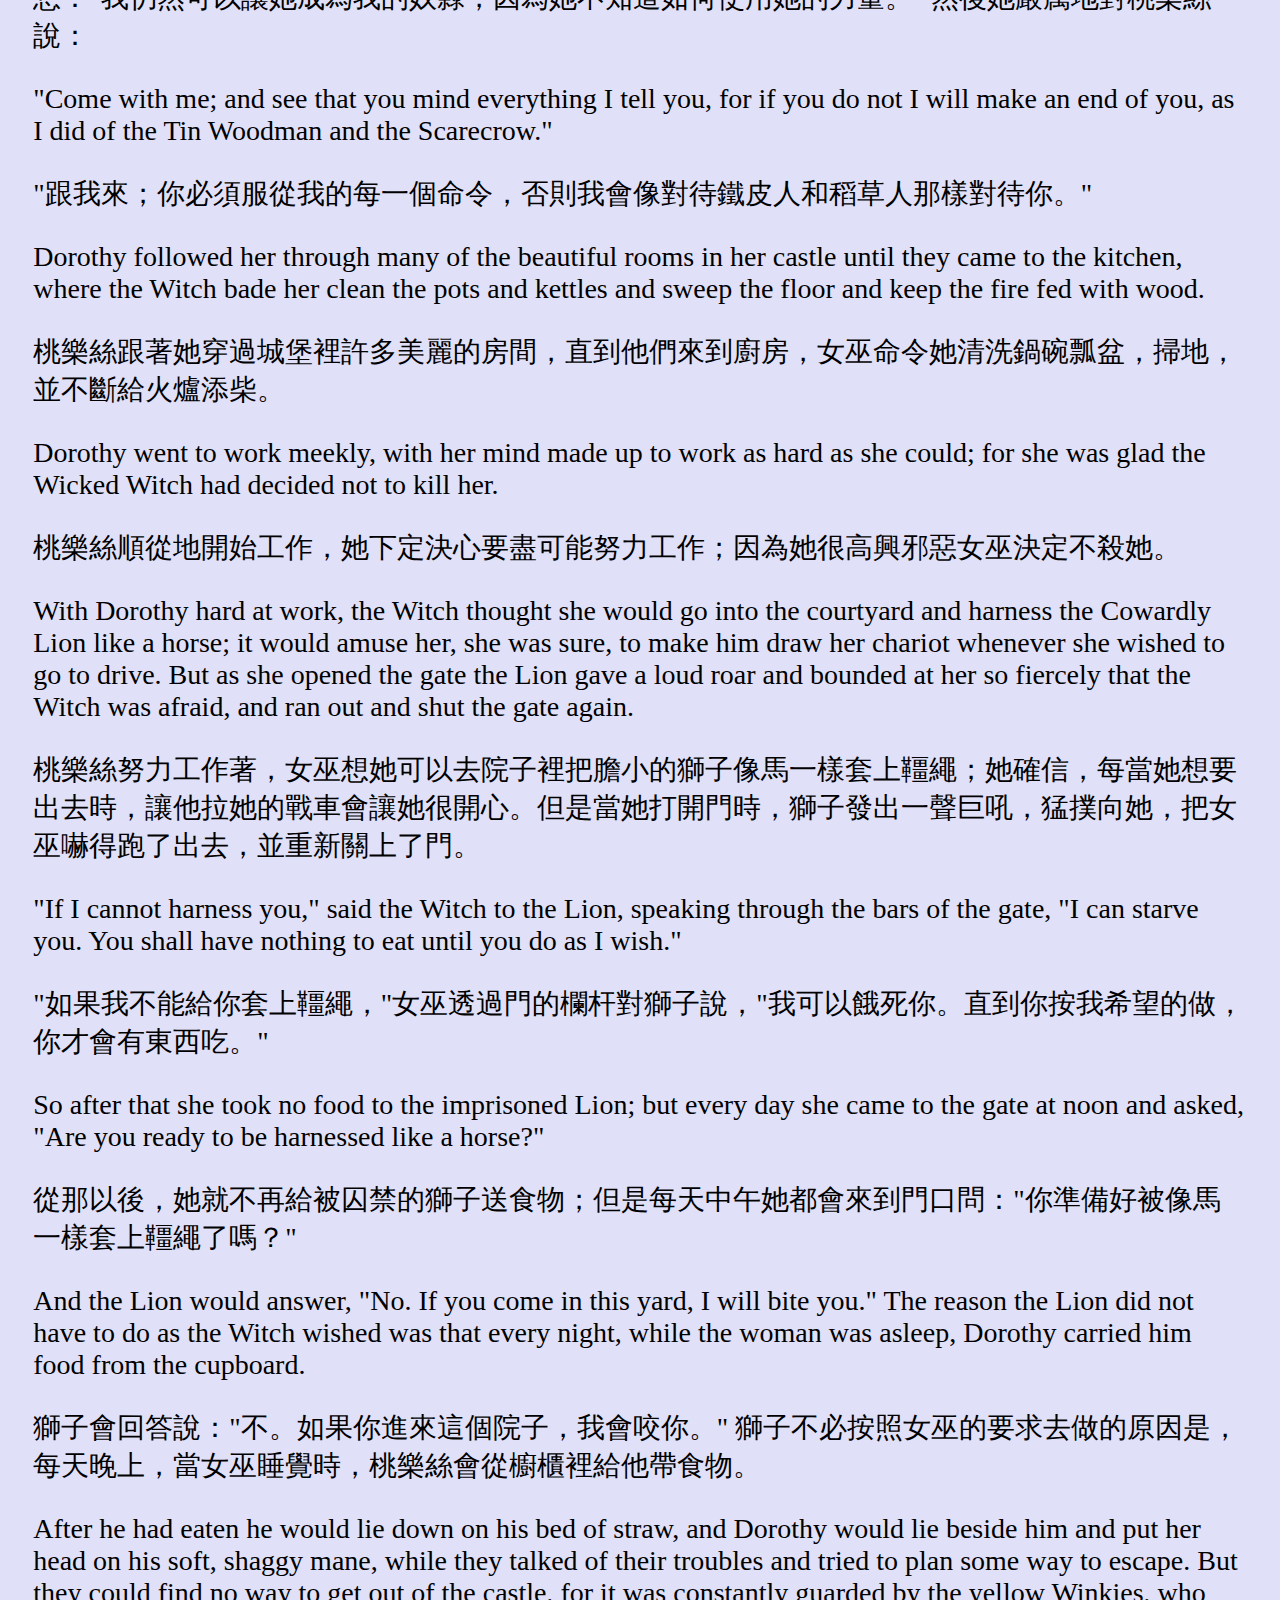
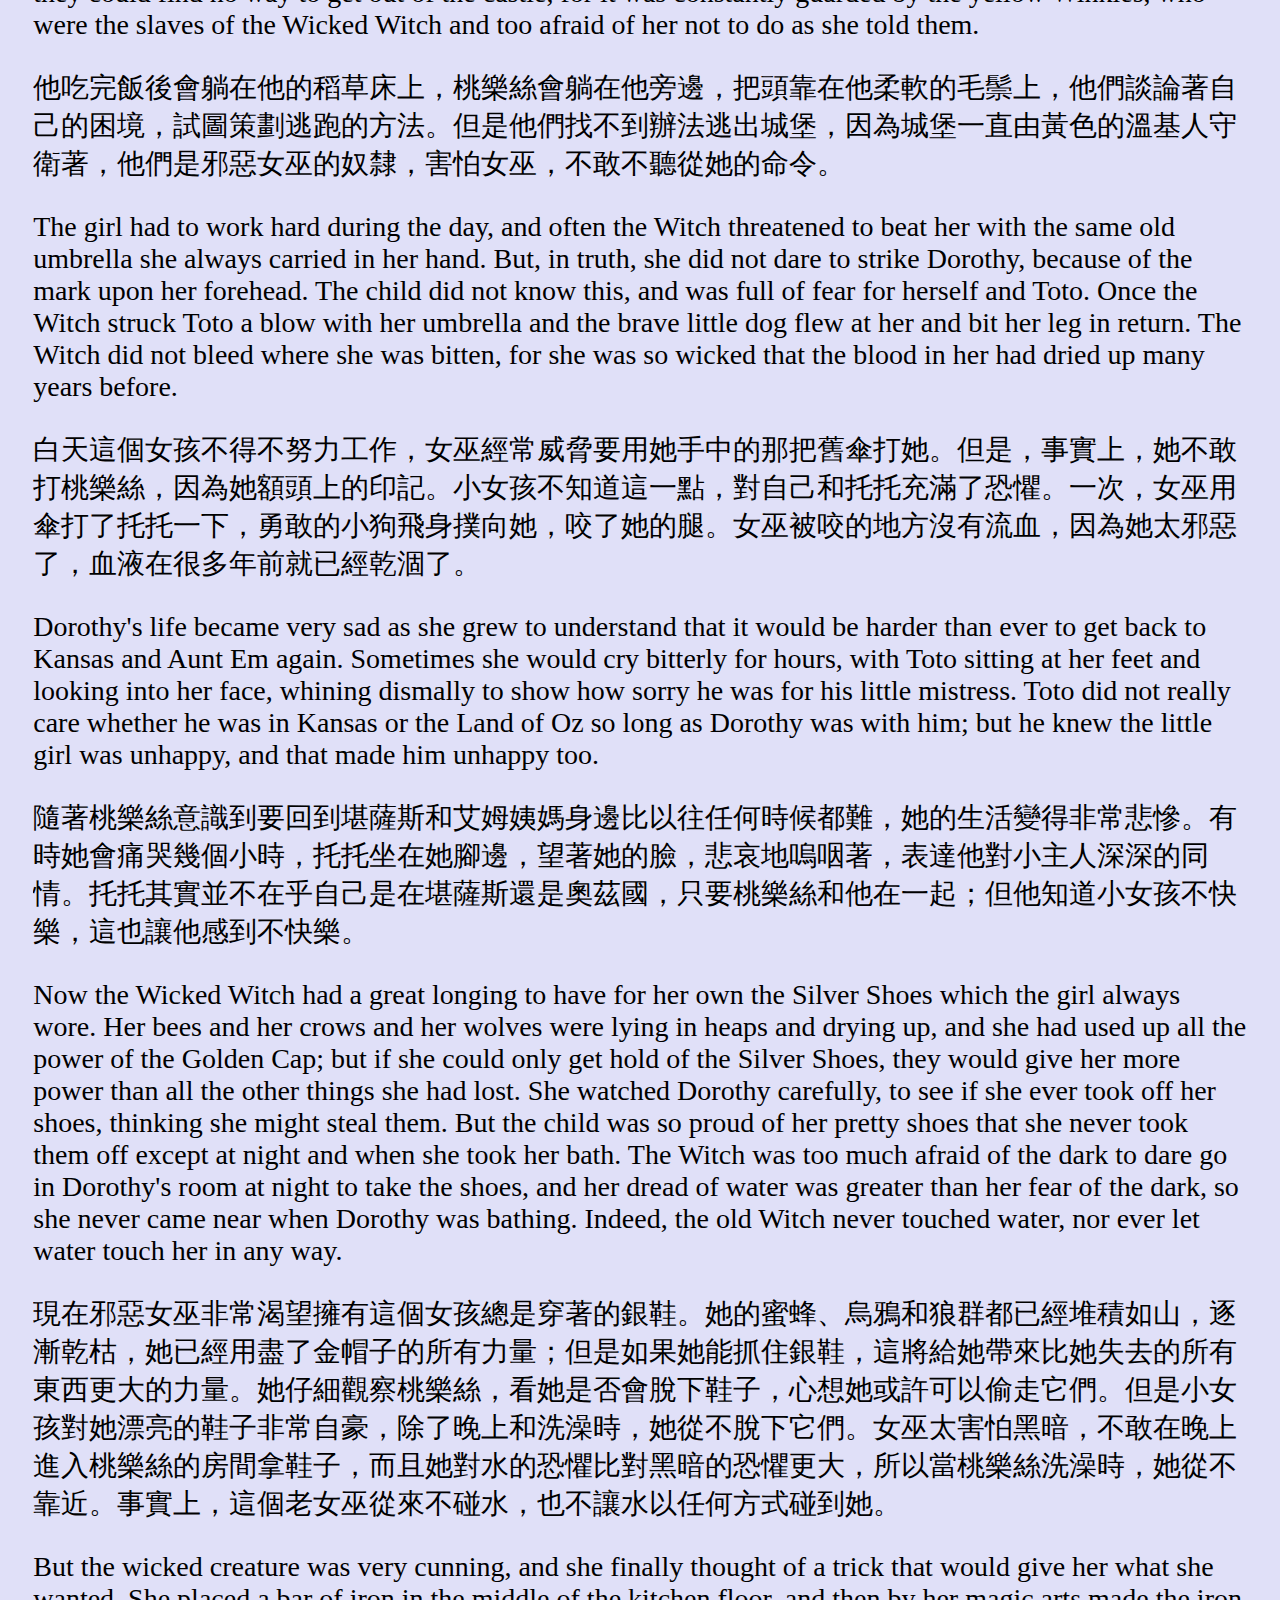
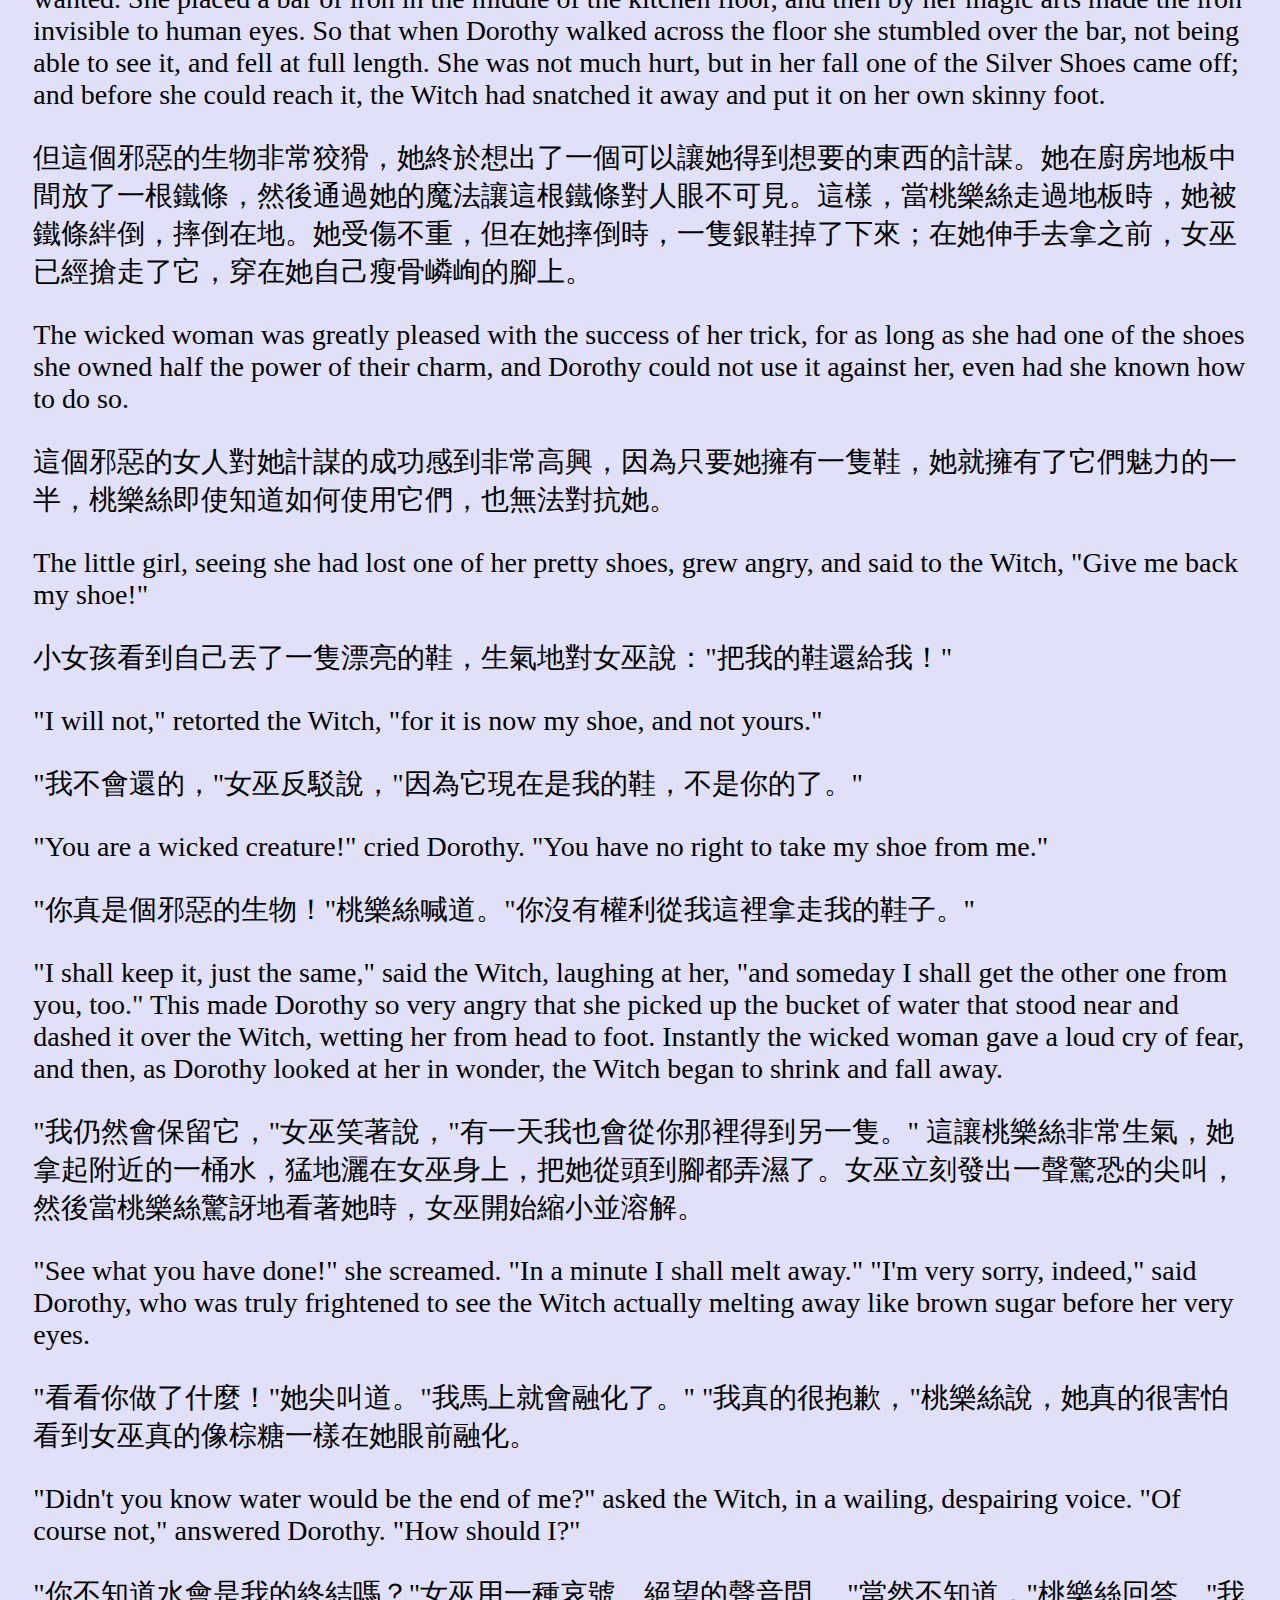
<file: chapter/chapter12.html>
<!DOCTYPE html>
<html lang="en">

<head>
  <meta charset="UTF-8">
  <meta name="viewport" content="width=device-width, initial-scale=1.0">
  <title>chapter 12</title>
  <link rel="icon" type="image/png" href="../icon/favicon-16x16.png">
  <link rel="stylesheet" href="../css/style.css">
</head>

<body>
  <div id="area">
    <audio id="audio" controls style="width: 95%; display: none;">
      <source src="https://static.wixstatic.com/mp3/67c6c6_8a8c9c0edc5d45a2876719b1797ad022.mp3" type="audio/mpeg">
      Your browser does not support the audio element.
    </audio>
    <div class="progress-bar" id="progressBar">
      <div class="progress-bar-fill" id="progressBarFill"></div>
    </div>
    <div id="button">
      <button class="button" id="playButton" onclick="playAudio()">play</button>
      <button class="button" onclick="playPause()">pause</button>
      <button class="button" onclick="prevSentence()">previous</button>
      <button class="button" onclick="nextSentence()">next</button>
      <button class="button" onclick="jumpToFirstSentence()">first</button>
      <button class="button" onclick="jumpToLastSentence()">last</button>
      <button id="shortcut">Shortcut: "Space": play/pause; ⬅️ ➡️ ⬆️ ⬇️ </button>
      <a id="home" href="../index.html">Home</a>
    </div>
  </div>


  <div class="transcript-container" id="transcript">
    <p data-start="12.14" data-end="14.68" style="margin-left: 35%;">Chapter 12: The Search for the Wicked Witch</p>
    <p data-start="12.14" data-end="14.68" style="margin-left: 35%;">第十二章：尋找邪惡女巫</p>
    
    <p data-start="15.88" data-end="22.90">The soldier with the green whiskers led them through the streets of the Emerald City until they reached the room where the Guardian of the Gates lived.</p>
    <p data-start="15.88" data-end="22.90">綠鬍子的士兵帶著他們穿過翡翠城的街道，直到他們到達守門人居住的房間。</p>
    
    <p data-start="23.52" data-end="33.68">This officer unlocked their spectacles to put them back in his great box, and then he politely opened the gate for our friends. "Which road leads to the Wicked Witch of the West?" asked Dorothy.</p>
    <p data-start="23.52" data-end="33.68">這名官員打開他們的眼鏡，將其放回他的巨大箱子裡，然後禮貌地為我們的朋友們打開了門。桃樂絲問道："哪條路通向西方的邪惡女巫？"</p>
    
    <p data-start="34.50" data-end="41.32">"There is no road," answered the Guardian of the Gates. "No one ever wishes to go that way."</p>
    <p data-start="34.50" data-end="41.32">"沒有路，"守門人回答道。"沒有人想走那條路。"</p>
    
    <p data-start="42.04" data-end="53.70">"How, then, are we to find her?" inquired the girl. "That will be easy," replied the man, "for when she knows you are in the country of the Winkies she will find you, and make you all her slaves."</p>
    <p data-start="42.04" data-end="53.70">"那麼，我們該怎麼找到她呢？"女孩問道。 "這很容易，"那人回答，"因為當她知道你們在溫基國時，她會找到你們，並使你們都成為她的奴隸。"</p>
  
    <p data-start="54.68" data-end="63.60">"Perhaps not," said the Scarecrow, "for we mean to destroy her." "Oh, that is different," said the Guardian of the Gates.</p>
    <p data-start="54.68" data-end="63.60">"也許不會，"稻草人說，"因為我們打算消滅她。" "哦，那就不同了，"守門人說。</p>
  
    <p data-start="63.60" data-end="69.40">"No one has ever destroyed her before, so I naturally thought she would make slaves of you, as she has of the rest.</p>
    <p data-start="63.60" data-end="69.40">"以前沒有人消滅過她，所以我自然認為她會像對待其他人一樣，把你們變成奴隸。</p>
  
    <p data-start="70.04" data-end="76.90">But take care; for she is wicked and fierce, and may not allow you to destroy her.</p>
    <p data-start="70.04" data-end="76.90">但要小心；因為她很邪惡且兇猛，可能不會讓你們消滅她。</p>
  
    <p data-start="76.92" data-end="90.18">Keep to the West, where the sun sets, and you cannot fail to find her." They thanked him and bade him good-bye, and turned toward the West, walking over fields of soft grass dotted here and there with daisies and buttercups.</p>
    <p data-start="76.92" data-end="90.18">向西走，那裡太陽落山，你們一定會找到她。" 他們感謝他，與他告別，然後轉向西方，走過軟草地，草地上點綴著雛菊和毛茛。</p>
  
    <p data-start="90.32" data-end="110.34">Dorothy still wore the pretty silk dress she had put on in the palace, but now, to her surprise, she found it was no longer green, but pure white. The ribbon around Toto's neck had also lost its green color and was as white as Dorothy's dress.</p>
    <p data-start="90.32" data-end="110.34">桃樂絲仍然穿著她在宮殿裡穿上的漂亮絲綢裙子，但現在，令她驚訝的是，它不再是綠色的，而是純白色的。托托脖子上的絲帶也失去了綠色，和桃樂絲的裙子一樣白。</p>
  
    <p data-start="110.56" data-end="122.80">The Emerald City was soon left far behind. As they advanced the ground became rougher and hillier, for there were no farms nor houses in this country of the West, and the ground was untilled.</p>
    <p data-start="110.56" data-end="122.80">翡翠城很快就被遠遠地拋在後面。隨著他們的前進，地面變得越來越崎嶇不平，因為這片西方的土地上沒有農田和房屋，土地也沒有被耕作。</p>
  
    <p data-start="122.92" data-end="144.36">In the afternoon the sun shone hot in their faces, for there were no trees to offer them shade; so that before night Dorothy and Toto and the Lion were tired, and lay down upon the grass and fell asleep, with the Woodman and the Scarecrow keeping watch.</p>
    <p data-start="122.92" data-end="144.36">下午，太陽炙烤著他們的臉，因為沒有樹木可以為他們遮蔭；所以在天黑之前，桃樂絲、托托和獅子就已經累了，他們躺在草地上睡著了，由鐵皮人和稻草人守夜。</p>
  
    <p data-start="144.36" data-end="174.20">Now the Wicked Witch of the West had but one eye, yet that was as powerful as a telescope, and could see everywhere. So, as she sat in the door of her castle, she happened to look around and saw Dorothy lying asleep, with her friends all about her. They were a long distance off, but the Wicked Witch was angry to find them in her country; so she blew upon a silver whistle that hung around her neck.</p>
    <p data-start="144.36" data-end="174.20">現在西方的邪惡女巫只有一隻眼睛，但它像望遠鏡一樣強大，能夠看到任何地方。因此，當她坐在城堡的門口時，她碰巧環顧四周，看見桃樂絲躺在地上睡覺，朋友們都在她身邊。他們距離很遠，但邪惡女巫發現他們在她的國家，感到非常生氣；所以她吹響了掛在脖子上的銀哨子。</p>
  
    <p data-start="174.88" data-end="180.50">At once there came running to her from all directions a pack of great wolves. They had long legs and fierce eyes and sharp teeth.</p>
    <p data-start="174.88" data-end="180.50">立刻，從四面八方跑來了一群大狼。牠們有著長長的腿、兇猛的眼睛和鋒利的牙齒。</p>
  
    <p data-start="181.28" data-end="185.28">"Go to those people," said the Witch, "and tear them to pieces."</p>
    <p data-start="181.28" data-end="185.28">"去找那些人，"女巫說，"把他們撕成碎片。"</p>
  
    <p data-start="186.38" data-end="214.42">"Are you not going to make them your slaves?" asked the leader of the wolves. "No," she answered, "one is of tin, and one of straw; one is a girl and another a Lion. None of them is fit to work, so you may tear them into small pieces." "Very well," said the wolf, and he dashed away at full speed, followed by the others. It was lucky the Scarecrow and the Woodman were wide awake and heard the wolves coming.</p>
    <p data-start="186.38" data-end="214.42">"你不打算讓他們成為你的奴隸嗎？"狼群的領袖問道。"不，"她回答，"一個是鐵皮做的，一個是稻草做的；一個是女孩，另一個是獅子。沒有一個適合工作，所以你可以把他們撕成碎片。" "很好，"狼說，然後全速衝了出去，其他的狼緊隨其後。幸運的是，稻草人和鐵皮人都醒著，聽到了狼群的到來。</p>
  
    <p data-start="215.44" data-end="222.56">"This is my fight," said the Woodman, "so get behind me and I will meet them as they come."</p>
    <p data-start="215.44" data-end="222.56">"這是我的戰鬥，"鐵皮人說，"所以你們站在我後面，我會在他們來時迎戰他們。"</p>
  
    <p data-start="223.22" data-end="254.16">He seized his axe, which he had made very sharp, and as the leader of the wolves came on the Tin Woodman swung his arm and chopped the wolf's head from its body, so that it immediately died. As soon as he could raise his axe another wolf came up, and he also fell under the sharp edge of the Tin Woodman's weapon. There were forty wolves, and forty times a wolf was killed, so that at last they all lay dead in a heap before the Woodman.</p>
    <p data-start="223.22" data-end="254.16">他抓起了他的斧頭，他已經把斧頭磨得非常鋒利，當狼群的領袖來到時，鐵皮人揮動手臂，將狼的頭從身體上砍下來，使它立即死亡。當他再次舉起斧頭時，另一隻狼又來了，它也倒在鐵皮人武器的鋒利邊緣下。有四十隻狼，四十次狼被殺死，最後它們都倒在鐵皮人面前的一堆死屍中。</p>
  
    <p data-start="255.26" data-end="264.10">Then he put down his axe and sat beside the Scarecrow, who said, "It was a good fight, friend." They waited until Dorothy awoke the next morning.</p>
    <p data-start="255.26" data-end="264.10">然後他放下斧頭，坐在稻草人旁邊，稻草人說："這是一場好戰鬥，朋友。" 他們等到桃樂絲第二天早上醒來。</p>
  
    <p data-start="264.66" data-end="272.10">The little girl was quite frightened when she saw the great pile of shaggy wolves, but the Tin Woodman told her all.</p>
    <p data-start="264.66" data-end="272.10">小女孩看到那堆毛茸茸的狼，非常害怕，但鐵皮人把一切都告訴了她。</p>
  
    <p data-start="272.80" data-end="278.76">She thanked him for saving them and sat down to breakfast, after which they started again upon their journey.</p>
    <p data-start="272.80" data-end="278.76">她感謝他救了他們，然後坐下來吃早餐，之後他們再次上路。</p>
  
    <p data-start="279.64" data-end="299.70">Now this same morning the Wicked Witch came to the door of her castle and looked out with her one eye that could see far off. She saw all her wolves lying dead, and the strangers still traveling through her country. This made her angrier than before, and she blew her silver whistle twice.</p>
    <p data-start="279.64" data-end="299.70">同一天早上，邪惡女巫來到她的城堡門口，用她那能看得很遠的獨眼向外看去。她看到所有的狼都死了，而陌生人仍然在她的國家旅行。這讓她比以前更生氣，她吹了兩次銀哨。</p>
  
    <p data-start="299.72" data-end="321.66">Straightway a great flock of wild crows came flying toward her, enough to darken the sky. And the Wicked Witch said to the King Crow, "Fly at once to the strangers; peck out their eyes and tear them to pieces." The wild crows flew in one great flock toward Dorothy and her companions.</p>
    <p data-start="299.72" data-end="321.66">立刻，一大群野鴉飛向她，足以遮天蔽日。邪惡女巫對鴉王說："立即飛向那些陌生人；啄出他們的眼睛，將他們撕成碎片。" 野鴉成群結隊地飛向桃樂絲和她的同伴。</p>
  
    <p data-start="322.54" data-end="354.00">When the little girl saw them coming she was afraid. But the Scarecrow said, "This is my battle, so lie down beside me and you will not be harmed." So they all lay upon the ground except the Scarecrow, and he stood up and stretched out his arms. And when the crows saw him they were frightened, as these birds always are by scarecrows, and did not dare to come any nearer. But the King Crow said: "It is only a stuffed man. I will peck his eyes out."</p>
    <p data-start="322.54" data-end="354.00">小女孩看到它們來了，感到很害怕。但是稻草人說："這是我的戰鬥，所以躺在我旁邊，你們不會受到傷害。" 所以除了稻草人，他們都躺在地上，稻草人站起來伸展雙臂。當烏鴉們看到他時，像往常一樣被稻草人嚇到了，不敢再靠近。但是鴉王說："他只是一個填充人。我會啄出他的眼睛。"</p>
  
    <p data-start="354.02" data-end="379.28">The King Crow flew at the Scarecrow, who caught it by the head and twisted its neck until it died. And then another crow flew at him, and the Scarecrow twisted its neck also. There were forty crows, and forty times the Scarecrow twisted a neck, until at last all were lying dead beside him. Then he called to his companions to rise, and again they went upon their journey.</p>
    <p data-start="354.02" data-end="379.28">鴉王飛向稻草人，稻草人抓住它的頭，扭斷了它的脖子，直到它死去。然後另一隻烏鴉飛向他，稻草人也扭斷了它的脖子。有四十隻烏鴉，四十次稻草人扭斷了脖子，直到最後它們全都死在他旁邊。然後他叫他的同伴們起來，他們再次踏上了旅程。</p>
  
    <p data-start="380.44" data-end="400.30">When the Wicked Witch looked out again and saw all her crows lying in a heap, she got into a terrible rage, and blew three times upon her silver whistle. Forthwith there was heard a great buzzing in the air, and a swarm of black bees came flying toward her.</p>
    <p data-start="380.44" data-end="400.30">當邪惡女巫再次向外看時，看到所有的烏鴉都堆成一堆，她變得非常憤怒，吹了三次銀哨。立刻，空中傳來巨大的嗡嗡聲，一群黑色的蜜蜂飛向她。</p>
  
    <p data-start="401.72" data-end="420.52">"Go to the strangers and sting them to death!" commanded the Witch, and the bees turned and flew rapidly until they came to where Dorothy and her friends were walking. But the Woodman had seen them coming, and the Scarecrow had decided what to do.</p>
    <p data-start="401.72" data-end="420.52">"去找那些陌生人，把他們蜇死！"女巫命令道，蜜蜂們迅速轉身飛到桃樂絲和她的朋友們行走的地方。但是鐵皮人看到了它們的來臨，稻草人已經決定該怎麼做。</p>
  
    <p data-start="421.58" data-end="458.00">"Take out my straw and scatter it over the little girl and the dog and the Lion," he said to the Woodman, "and the bees cannot sting them." This the Woodman did, and as Dorothy lay close beside the Lion and held Toto in her arms, the straw covered them entirely. The bees came and found no one but the Woodman to sting, so they flew at him and broke off all their stings against the tin, without hurting the Woodman at all. And as bees cannot live when their stings are broken that was the end of the black bees, and they lay scattered thick about the Woodman, like little heaps of fine coal.</p>
    <p data-start="421.58" data-end="458.00">"把我的稻草拿出來，撒在小女孩、狗和獅子身上，"他對鐵皮人說，"蜜蜂就不能蜇他們了。" 鐵皮人照做了，當桃樂絲緊靠獅子躺下並抱著托托時，稻草完全覆蓋了他們。蜜蜂來了，發現除了鐵皮人外沒有人可以蜇，所以它們飛向他，把所有的刺都折斷在鐵皮上，完全沒有傷到鐵皮人。由於蜜蜂的刺斷了就活不了，這就是黑蜂的結局，它們像小堆的細煤一樣密密麻麻地散落在鐵皮人周圍。</p>
  
    <p data-start="458.02" data-end="494.52">Then Dorothy and the Lion got up, and the girl helped the Tin Woodman put the straw back into the Scarecrow again, until he was as good as ever. So they started upon their journey once more. The Wicked Witch was so angry when she saw her black bees in little heaps like fine coal that she stamped her foot and tore her hair and gnashed her teeth. And then she called a dozen of her slaves, who were the Winkies, and gave them sharp spears, telling them to go to the strangers and destroy them.</p>
    <p data-start="458.02" data-end="494.52">桃樂絲和獅子站起來，小女孩幫助鐵皮人把稻草重新放回稻草人裡，直到他恢復如初。於是他們再次踏上了旅程。當邪惡女巫看到她的黑蜂像細煤一樣堆成小堆時，她非常生氣，跺腳、撕扯頭髮並咬牙切齒。然後她叫來一打奴隸，他們是溫基人，給了他們尖銳的長矛，讓他們去消滅那些陌生人。</p>
  
    <p data-start="494.54" data-end="513.46">The Winkies were not a brave people, but they had to do as they were told. So they marched away until they came near to Dorothy. Then the Lion gave a great roar and sprang towards them, and the poor Winkies were so frightened that they ran back as fast as they could.</p>
    <p data-start="494.54" data-end="513.46">溫基人不是勇敢的人，但他們必須按照指示行事。於是他們一直走到接近桃樂絲的地方。這時獅子發出一聲巨吼，向他們撲去，可憐的溫基人被嚇得拼命往回跑。</p>
  
    <p data-start="514.76" data-end="545.44">When they returned to the castle the Wicked Witch beat them well with a strap, and sent them back to their work, after which she sat down to think what she should do next. She could not understand how all her plans to destroy these strangers had failed; but she was a powerful Witch, as well as a wicked one, and she soon made up her mind how to act.</p>
    <p data-start="514.76" data-end="545.44">當他們回到城堡時，邪惡女巫用皮帶狠狠地打了他們，然後把他們送回工作崗位。之後她坐下來思考下一步該怎麼做。她無法理解為什麼她所有摧毀這些陌生人的計劃都失敗了；但她是一個強大的女巫，也是一個邪惡的女巫，她很快就決定了如何行動。</p>
  
    <p data-start="545.44" data-end="611.72">There was, in her cupboard, a Golden Cap, with a circle of diamonds and rubies running round it. This Golden Cap had a charm. Whoever owned it could call three times upon the Winged Monkeys, who would obey any order they were given. But no person could command these strange creatures more than three times. Twice already the Wicked Witch had used the charm of the Cap. Once was when she had made the Winkies her slaves, and set herself to rule over their country. The Winged Monkeys had helped her do this. The second time was when she had fought against the Great Oz himself, and driven him out of the land of the West. The Winged Monkeys had also helped her in doing this. Only once more could she use this Golden Cap, for which reason she did not like to do so until all her other powers were exhausted. But now that her fierce wolves and her wild crows and her stinging bees were gone, and her slaves had been scared away by the Cowardly Lion, she saw there was only one way left to destroy Dorothy and her friends.</p>
    <p data-start="545.44" data-end="611.72">在她的櫥櫃裡，有一頂金色的帽子，上面鑲嵌著一圈鑽石和紅寶石。這頂金色的帽子有一種魔力。擁有它的人可以召喚飛猴三次，飛猴會服從任何命令。但是，任何人都不能命令這些奇怪的生物超過三次。邪惡女巫已經兩次使用這頂帽子的魔力。一次是當她讓溫基人成為她的奴隸，並設法統治他們的國家時，飛猴幫助她完成了這件事。第二次是當她與偉大的奧茲本人戰鬥，並將他趕出西方之地時，飛猴也幫助她完成了這件事。她只能再用這頂金色帽子一次，因此她不願意在所有其他力量耗盡之前使用它。但是現在，她的凶猛的狼、野鴉和蜇人的蜜蜂都已經消失了，她的奴隸也被膽小的獅子嚇跑了，她看到只有一個辦法可以摧毀桃樂絲和她的朋友們。</p>
  
    <p data-start="612.66" data-end="621.34">So the Wicked Witch took the Golden Cap from her cupboard and placed it upon her head. Then she stood upon her left foot and said slowly:</p>
    <p data-start="612.66" data-end="621.34">於是，邪惡女巫從櫥櫃裡拿出金色帽子，戴在頭上。然後她站在左腳上，慢慢地說道：</p>
  
    <p data-start="622.22" data-end="626.90">"Ep-pe, pep-pe, kak-ke!" Next she stood upon her right foot and said:</p>
    <p data-start="622.22" data-end="626.90">"Ep-pe, pep-pe, kak-ke!" 接著她站在右腳上，說道：</p>
  
    <p data-start="627.38" data-end="634.66">"Hil-lo, hol-lo, hel-lo!" After this she stood upon both feet and cried in a loud voice:</p>
    <p data-start="627.38" data-end="634.66">"Hil-lo, hol-lo, hel-lo!" 之後她站在雙腳上，大聲喊道：</p>
  
    <p data-start="635.28" data-end="661.12">"Ziz-zy, zuz-zy, zik!" Now the charm began to work. The sky was darkened, and a low rumbling sound was heard in the air. There was a rushing of many wings, a great chattering and laughing, and the sun came out of the dark sky to show the Wicked Witch surrounded by a crowd of monkeys, each with a pair of immense and powerful wings on his shoulders.</p>
    <p data-start="635.28" data-end="661.12">"Ziz-zy, zuz-zy, zik!" 現在魔法開始發揮作用了。天空變暗，空中傳來低沉的隆隆聲。有許多翅膀的急速拍動聲，還有大聲的喋喋不休和笑聲，太陽從黑暗的天空中出來，顯示出邪惡女巫被一群猴子包圍，每隻猴子肩膀上都有一對巨大的強壯翅膀。</p>
  
    <p data-start="662.28" data-end="671.10">One, much bigger than the others, seemed to be their leader. He flew close to the Witch and said, "You have called us for the third and last time. What do you command?"</p>
    <p data-start="662.28" data-end="671.10">其中一隻，比其他的都大，似乎是他們的首領。他飛近女巫，說："你已經第三次也是最後一次召喚我們。你有何命令？"</p>
  
    <p data-start="671.88" data-end="688.60">"Go to the strangers who are within my land and destroy them all except the Lion," said the Wicked Witch. "Bring that beast to me, for I have a mind to harness him like a horse, and make him work."</p>
    <p data-start="671.88" data-end="688.60">"去找那些在我國土內的陌生人，把他們全都消滅，除了獅子，"邪惡女巫說道。"把那頭野獸帶給我，因為我想把他當馬一樣套上韁繩，讓他幹活。"</p>
  
    <p data-start="689.80" data-end="697.78">"Your commands shall be obeyed," said the leader. Then, with a great deal of chattering and noise, the Winged Monkeys flew away to the place where Dorothy and her friends were walking.</p>
    <p data-start="689.80" data-end="697.78">"你的命令會被執行，"首領說道。然後，伴隨著大量的喋喋不休和噪音，飛猴飛向桃樂絲和她的朋友們行走的地方。</p>
  
    <p data-start="698.80" data-end="715.26">Some of the Monkeys seized the Tin Woodman and carried him through the air until they were over a country thickly covered with sharp rocks. Here they dropped the poor Woodman, who fell a great distance to the rocks, where he lay so battered and dented that he could neither move nor groan.</p>
    <p data-start="698.80" data-end="715.26">一些猴子抓住了鐵皮人，將他帶到空中，直到他們飛到一個布滿尖銳岩石的地方。然後他們把可憐的鐵皮人扔下，他掉到岩石上，摔得遍體鱗傷，無法動彈也無法呻吟。</p>
  
    <p data-start="717.54" data-end="732.24">Others of the Monkeys caught the Scarecrow, and with their long fingers pulled all of the straw out of his clothes and head. They made his hat and boots and clothes into a small bundle and threw it into the top branches of a tall tree.</p>
    <p data-start="717.54" data-end="732.24">另外一些猴子抓住了稻草人，用他們的長手指把稻草從稻草人的衣服和頭部拔出來。他們把稻草人的帽子、靴子和衣服捆成一小包，扔到一棵高大的樹的樹頂。</p>
  
    <p data-start="733.34" data-end="757.30">The remaining Monkeys threw pieces of stout rope around the Lion and wound many coils about his body and head and legs, until he was unable to bite or scratch or struggle in any way. Then they lifted him up and flew away with him to the Witch's castle, where he was placed in a small yard with a high iron fence around it, so that he could not escape.</p>
    <p data-start="733.34" data-end="757.30">剩下的猴子用粗繩子把獅子捆住，在他的身體、頭部和腿上纏繞了很多圈，直到他無法咬、抓或掙扎為止。然後他們把他抬起來，帶到女巫的城堡，把他放在一個四周有高鐵柵欄的小院子裡，以防他逃跑。</p>
  
    <p data-start="758.52" data-end="786.14">But Dorothy they did not harm at all. She stood, with Toto in her arms, watching the sad fate of her comrades and thinking it would soon be her turn. The leader of the Winged Monkeys flew up to her, his long, hairy arms stretched out and his ugly face grinning terribly; but he saw the mark of the Good Witch's kiss upon her forehead and stopped short, motioning the others not to touch her.</p>
    <p data-start="758.52" data-end="786.14">但他們並沒有傷害桃樂絲。她抱著托托站著，看著她的同伴們悲慘的命運，心想很快就會輪到她了。飛猴的首領飛到她面前，他那長長的毛茸茸的手臂伸出來，醜陋的臉上露出可怕的笑容；但他看到了她額頭上的好女巫的吻痕，立刻停了下來，示意其他人不要碰她。</p>
  
    <p data-start="787.00" data-end="813.80">"We dare not harm this little girl," he said to them, "for she is protected by the Power of Good, and that is greater than the Power of Evil. All we can do is to carry her to the castle of the Wicked Witch and leave her there." So, carefully and gently, they lifted Dorothy in their arms and carried her swiftly through the air until they came to the castle, where they set her down upon the front doorstep. Then the leader said to the Witch:</p>
    <p data-start="787.00" data-end="813.80">"我們不敢傷害這個小女孩，"他對他們說，"因為她受到善良力量的保護，這力量比邪惡力量更強大。我們所能做的就是把她帶到邪惡女巫的城堡，把她留在那裡。" 於是，他們小心翼翼地把桃樂絲抱起來，迅速帶到空中，直到他們來到城堡，把她放在前門台階上。然後首領對女巫說：</p>
  
    <p data-start="814.22" data-end="840.12">"We have obeyed you as far as we were able. The Tin Woodman and the Scarecrow are destroyed, and the Lion is tied up in your yard. The little girl we dare not harm, nor the dog she carries in her arms. Your power over our band is now ended, and you will never see us again." Then all the Winged Monkeys, with much laughing and chattering and noise, flew into the air and were soon out of sight.</p>
    <p data-start="814.22" data-end="840.12">"我們已經盡力聽從你的命令。鐵皮人和稻草人被毀了，獅子被綁在你的院子裡。小女孩我們不敢傷害，她抱著的狗我們也不敢傷害。你對我們這群人的控制力現在結束了，你再也不會見到我們了。" 然後所有的飛猴都發出很多笑聲、喋喋不休的聲音和噪音，飛向空中，很快就消失不見了。</p>
  
    <p data-start="840.13" data-end="893.65">The Wicked Witch was both surprised and worried when she saw the mark on Dorothy's forehead, for she knew well that neither the Winged Monkeys nor she, herself, dare hurt the girl in any way. She looked down at Dorothy's feet, and seeing the Silver Shoes, began to tremble with fear, for she knew what a powerful charm belonged to them. At first the Witch was tempted to run away from Dorothy; but she happened to look into the child's eyes and saw how simple the soul behind them was, and that the little girl did not know of the wonderful power the Silver Shoes gave her. So the Wicked Witch laughed to herself, and thought, "I can still make her my slave, for she does not know how to use her power." Then she said to Dorothy, harshly and severely:</p>
    <p data-start="840.13" data-end="893.65">當邪惡女巫看到桃樂絲額頭上的印記時，她既驚訝又擔心，因為她很清楚，無論是飛猴還是她自己，都不敢以任何方式傷害這個女孩。她低頭看著桃樂絲的腳，看到銀鞋，開始因恐懼而顫抖，因為她知道這雙鞋有多強大的魔力。起初，女巫想逃離桃樂絲；但她恰好看到孩子的眼睛，看到眼睛背後那單純的靈魂，小女孩並不知道銀鞋給她帶來的神奇力量。於是邪惡女巫暗自笑了笑，心想："我仍然可以讓她成為我的奴隸，因為她不知道如何使用她的力量。" 然後她嚴厲地對桃樂絲說：</p>
  
    <p data-start="893.66" data-end="903.82">"Come with me; and see that you mind everything I tell you, for if you do not I will make an end of you, as I did of the Tin Woodman and the Scarecrow."</p>
    <p data-start="893.66" data-end="903.82">"跟我來；你必須服從我的每一個命令，否則我會像對待鐵皮人和稻草人那樣對待你。"</p>
  
    <p data-start="904.74" data-end="916.68">Dorothy followed her through many of the beautiful rooms in her castle until they came to the kitchen, where the Witch bade her clean the pots and kettles and sweep the floor and keep the fire fed with wood.</p>
    <p data-start="904.74" data-end="916.68">桃樂絲跟著她穿過城堡裡許多美麗的房間，直到他們來到廚房，女巫命令她清洗鍋碗瓢盆，掃地，並不斷給火爐添柴。</p>
  
    <p data-start="917.76" data-end="926.36">Dorothy went to work meekly, with her mind made up to work as hard as she could; for she was glad the Wicked Witch had decided not to kill her.</p>
    <p data-start="917.76" data-end="926.36">桃樂絲順從地開始工作，她下定決心要盡可能努力工作；因為她很高興邪惡女巫決定不殺她。</p>
  
    <p data-start="927.20" data-end="951.46">With Dorothy hard at work, the Witch thought she would go into the courtyard and harness the Cowardly Lion like a horse; it would amuse her, she was sure, to make him draw her chariot whenever she wished to go to drive. But as she opened the gate the Lion gave a loud roar and bounded at her so fiercely that the Witch was afraid, and ran out and shut the gate again.</p>
    <p data-start="927.20" data-end="951.46">桃樂絲努力工作著，女巫想她可以去院子裡把膽小的獅子像馬一樣套上韁繩；她確信，每當她想要出去時，讓他拉她的戰車會讓她很開心。但是當她打開門時，獅子發出一聲巨吼，猛撲向她，把女巫嚇得跑了出去，並重新關上了門。</p>
  
    <p data-start="952.30" data-end="963.42">"If I cannot harness you," said the Witch to the Lion, speaking through the bars of the gate, "I can starve you. You shall have nothing to eat until you do as I wish."</p>
    <p data-start="952.30" data-end="963.42">"如果我不能給你套上韁繩，"女巫透過門的欄杆對獅子說，"我可以餓死你。直到你按我希望的做，你才會有東西吃。"</p>
  
    <p data-start="964.10" data-end="978.21">So after that she took no food to the imprisoned Lion; but every day she came to the gate at noon and asked, "Are you ready to be harnessed like a horse?"</p>
    <p data-start="964.10" data-end="978.21">從那以後，她就不再給被囚禁的獅子送食物；但是每天中午她都會來到門口問："你準備好被像馬一樣套上韁繩了嗎？"</p>
  
    <p data-start="978.220" data-end="992.160">And the Lion would answer, "No. If you come in this yard, I will bite you." The reason the Lion did not have to do as the Witch wished was that every night, while the woman was asleep, Dorothy carried him food from the cupboard.</p>
    <p data-start="978.220" data-end="992.160">獅子會回答說："不。如果你進來這個院子，我會咬你。" 獅子不必按照女巫的要求去做的原因是，每天晚上，當女巫睡覺時，桃樂絲會從櫥櫃裡給他帶食物。</p>
  
    <p data-start="992.160" data-end="1019.800">After he had eaten he would lie down on his bed of straw, and Dorothy would lie beside him and put her head on his soft, shaggy mane, while they talked of their troubles and tried to plan some way to escape. But they could find no way to get out of the castle, for it was constantly guarded by the yellow Winkies, who were the slaves of the Wicked Witch and too afraid of her not to do as she told them.</p>
    <p data-start="992.160" data-end="1019.800">他吃完飯後會躺在他的稻草床上，桃樂絲會躺在他旁邊，把頭靠在他柔軟的毛鬃上，他們談論著自己的困境，試圖策劃逃跑的方法。但是他們找不到辦法逃出城堡，因為城堡一直由黃色的溫基人守衛著，他們是邪惡女巫的奴隸，害怕女巫，不敢不聽從她的命令。</p>
  
    <p data-start="1019.800" data-end="1054.220">The girl had to work hard during the day, and often the Witch threatened to beat her with the same old umbrella she always carried in her hand. But, in truth, she did not dare to strike Dorothy, because of the mark upon her forehead. The child did not know this, and was full of fear for herself and Toto. Once the Witch struck Toto a blow with her umbrella and the brave little dog flew at her and bit her leg in return. The Witch did not bleed where she was bitten, for she was so wicked that the blood in her had dried up many years before.</p>
    <p data-start="1019.800" data-end="1054.220">白天這個女孩不得不努力工作，女巫經常威脅要用她手中的那把舊傘打她。但是，事實上，她不敢打桃樂絲，因為她額頭上的印記。小女孩不知道這一點，對自己和托托充滿了恐懼。一次，女巫用傘打了托托一下，勇敢的小狗飛身撲向她，咬了她的腿。女巫被咬的地方沒有流血，因為她太邪惡了，血液在很多年前就已經乾涸了。</p>
  
    <p data-start="1055.340" data-end="1087.780">Dorothy's life became very sad as she grew to understand that it would be harder than ever to get back to Kansas and Aunt Em again. Sometimes she would cry bitterly for hours, with Toto sitting at her feet and looking into her face, whining dismally to show how sorry he was for his little mistress. Toto did not really care whether he was in Kansas or the Land of Oz so long as Dorothy was with him; but he knew the little girl was unhappy, and that made him unhappy too.</p>
    <p data-start="1055.340" data-end="1087.780">隨著桃樂絲意識到要回到堪薩斯和艾姆姨媽身邊比以往任何時候都難，她的生活變得非常悲慘。有時她會痛哭幾個小時，托托坐在她腳邊，望著她的臉，悲哀地嗚咽著，表達他對小主人深深的同情。托托其實並不在乎自己是在堪薩斯還是奧茲國，只要桃樂絲和他在一起；但他知道小女孩不快樂，這也讓他感到不快樂。</p>
  
    <p data-start="1088.560" data-end="1147.040">Now the Wicked Witch had a great longing to have for her own the Silver Shoes which the girl always wore. Her bees and her crows and her wolves were lying in heaps and drying up, and she had used up all the power of the Golden Cap; but if she could only get hold of the Silver Shoes, they would give her more power than all the other things she had lost. She watched Dorothy carefully, to see if she ever took off her shoes, thinking she might steal them. But the child was so proud of her pretty shoes that she never took them off except at night and when she took her bath. The Witch was too much afraid of the dark to dare go in Dorothy's room at night to take the shoes, and her dread of water was greater than her fear of the dark, so she never came near when Dorothy was bathing. Indeed, the old Witch never touched water, nor ever let water touch her in any way.</p>
    <p data-start="1088.560" data-end="1147.040">現在邪惡女巫非常渴望擁有這個女孩總是穿著的銀鞋。她的蜜蜂、烏鴉和狼群都已經堆積如山，逐漸乾枯，她已經用盡了金帽子的所有力量；但是如果她能抓住銀鞋，這將給她帶來比她失去的所有東西更大的力量。她仔細觀察桃樂絲，看她是否會脫下鞋子，心想她或許可以偷走它們。但是小女孩對她漂亮的鞋子非常自豪，除了晚上和洗澡時，她從不脫下它們。女巫太害怕黑暗，不敢在晚上進入桃樂絲的房間拿鞋子，而且她對水的恐懼比對黑暗的恐懼更大，所以當桃樂絲洗澡時，她從不靠近。事實上，這個老女巫從來不碰水，也不讓水以任何方式碰到她。</p>
  
    <p data-start="1147.900" data-end="1184.539">But the wicked creature was very cunning, and she finally thought of a trick that would give her what she wanted. She placed a bar of iron in the middle of the kitchen floor, and then by her magic arts made the iron invisible to human eyes. So that when Dorothy walked across the floor she stumbled over the bar, not being able to see it, and fell at full length. She was not much hurt, but in her fall one of the Silver Shoes came off; and before she could reach it, the Witch had snatched it away and put it on her own skinny foot.</p>
    <p data-start="1147.900" data-end="1184.539">但這個邪惡的生物非常狡猾，她終於想出了一個可以讓她得到想要的東西的計謀。她在廚房地板中間放了一根鐵條，然後通過她的魔法讓這根鐵條對人眼不可見。這樣，當桃樂絲走過地板時，她被鐵條絆倒，摔倒在地。她受傷不重，但在她摔倒時，一隻銀鞋掉了下來；在她伸手去拿之前，女巫已經搶走了它，穿在她自己瘦骨嶙峋的腳上。</p>
  
    <p data-start="1184.540" data-end="1195.280">The wicked woman was greatly pleased with the success of her trick, for as long as she had one of the shoes she owned half the power of their charm, and Dorothy could not use it against her, even had she known how to do so.</p>
    <p data-start="1184.540" data-end="1195.280">這個邪惡的女人對她計謀的成功感到非常高興，因為只要她擁有一隻鞋，她就擁有了它們魅力的一半，桃樂絲即使知道如何使用它們，也無法對抗她。</p>
  
    <p data-start="1195.440" data-end="1205.040">The little girl, seeing she had lost one of her pretty shoes, grew angry, and said to the Witch, "Give me back my shoe!"</p>
    <p data-start="1195.440" data-end="1205.040">小女孩看到自己丟了一隻漂亮的鞋，生氣地對女巫說："把我的鞋還給我！"</p>
  
    <p data-start="1205.560" data-end="1210.840">"I will not," retorted the Witch, "for it is now my shoe, and not yours."</p>
    <p data-start="1205.560" data-end="1210.840">"我不會還的，"女巫反駁說，"因為它現在是我的鞋，不是你的了。"</p>
  
    <p data-start="1211.920" data-end="1217.020">"You are a wicked creature!" cried Dorothy. "You have no right to take my shoe from me."</p>
    <p data-start="1211.920" data-end="1217.020">"你真是個邪惡的生物！"桃樂絲喊道。"你沒有權利從我這裡拿走我的鞋子。"</p>
  
    <p data-start="1217.640" data-end="1247.600">"I shall keep it, just the same," said the Witch, laughing at her, "and someday I shall get the other one from you, too." This made Dorothy so very angry that she picked up the bucket of water that stood near and dashed it over the Witch, wetting her from head to foot. Instantly the wicked woman gave a loud cry of fear, and then, as Dorothy looked at her in wonder, the Witch began to shrink and fall away.</p>
    <p data-start="1217.640" data-end="1247.600">"我仍然會保留它，"女巫笑著說，"有一天我也會從你那裡得到另一隻。" 這讓桃樂絲非常生氣，她拿起附近的一桶水，猛地灑在女巫身上，把她從頭到腳都弄濕了。女巫立刻發出一聲驚恐的尖叫，然後當桃樂絲驚訝地看著她時，女巫開始縮小並溶解。</p>
  
    <p data-start="1248.100" data-end="1264.080">"See what you have done!" she screamed. "In a minute I shall melt away." "I'm very sorry, indeed," said Dorothy, who was truly frightened to see the Witch actually melting away like brown sugar before her very eyes.</p>
    <p data-start="1248.100" data-end="1264.080">"看看你做了什麼！"她尖叫道。"我馬上就會融化了。" "我真的很抱歉，"桃樂絲說，她真的很害怕看到女巫真的像棕糖一樣在她眼前融化。</p>
  
    <p data-start="1265.240" data-end="1274.880">"Didn't you know water would be the end of me?" asked the Witch, in a wailing, despairing voice. "Of course not," answered Dorothy. "How should I?"</p>
    <p data-start="1265.240" data-end="1274.880">"你不知道水會是我的終結嗎？"女巫用一種哀號、絕望的聲音問。 "當然不知道，"桃樂絲回答。"我怎麼會知道呢？"</p>
  
    <p data-start="1275.320" data-end="1303.920">"Well, in a few minutes I shall be all melted, and you will have the castle to yourself. I have been wicked in my day, but I never thought a little girl like you would ever be able to melt me and end my wicked deeds. Look out--here I go!"</p>
    <p data-start="1275.320" data-end="1303.920">"好吧，幾分鐘後我就會完全融化，你將擁有整個城堡。我曾經邪惡，但我從未想到像你這樣的小女孩竟然能融化我，結束我的邪惡行為。小心——我來了！"</p>
  
    <p data-start="1305.280" data-end="1352.380">With these words the Witch fell down in a brown, melted, shapeless mass and began to spread over the clean boards of the kitchen floor. Seeing that she had really melted away to nothing, Dorothy drew another bucket of water and threw it over the mess. She then swept it all out the door. After picking out the silver shoe, which was all that was left of the old woman, she cleaned and dried it with a cloth, and put it on her foot again. Then, being at last free to do as she chose, she ran out to the courtyard to tell the Lion that the Wicked Witch of the West had come to an end, and that they were no longer prisoners in a strange land.</p>
    <p data-start="1305.280" data-end="1352.380">說完這些話，女巫倒在了地上，化為棕色的融化無形的塊，開始擴散到廚房地板的乾淨木板上。看到她真的融化成了什麼都沒有，桃樂絲再拿起一桶水，將其灑在那堆爛泥上。然後她把它們全都掃出了門外。在撿出那隻銀鞋——老女人留下的唯一東西之後，她用布擦乾並清理了它，然後再次穿上。最後，她終於可以自由行動，她跑到院子裡告訴獅子，西方的邪惡女巫已經結束了，他們不再是陌生土地上的囚徒了。</p>
  
  </div>

  <script src="../js/script.js"></script>
</body>

</html>
</file>
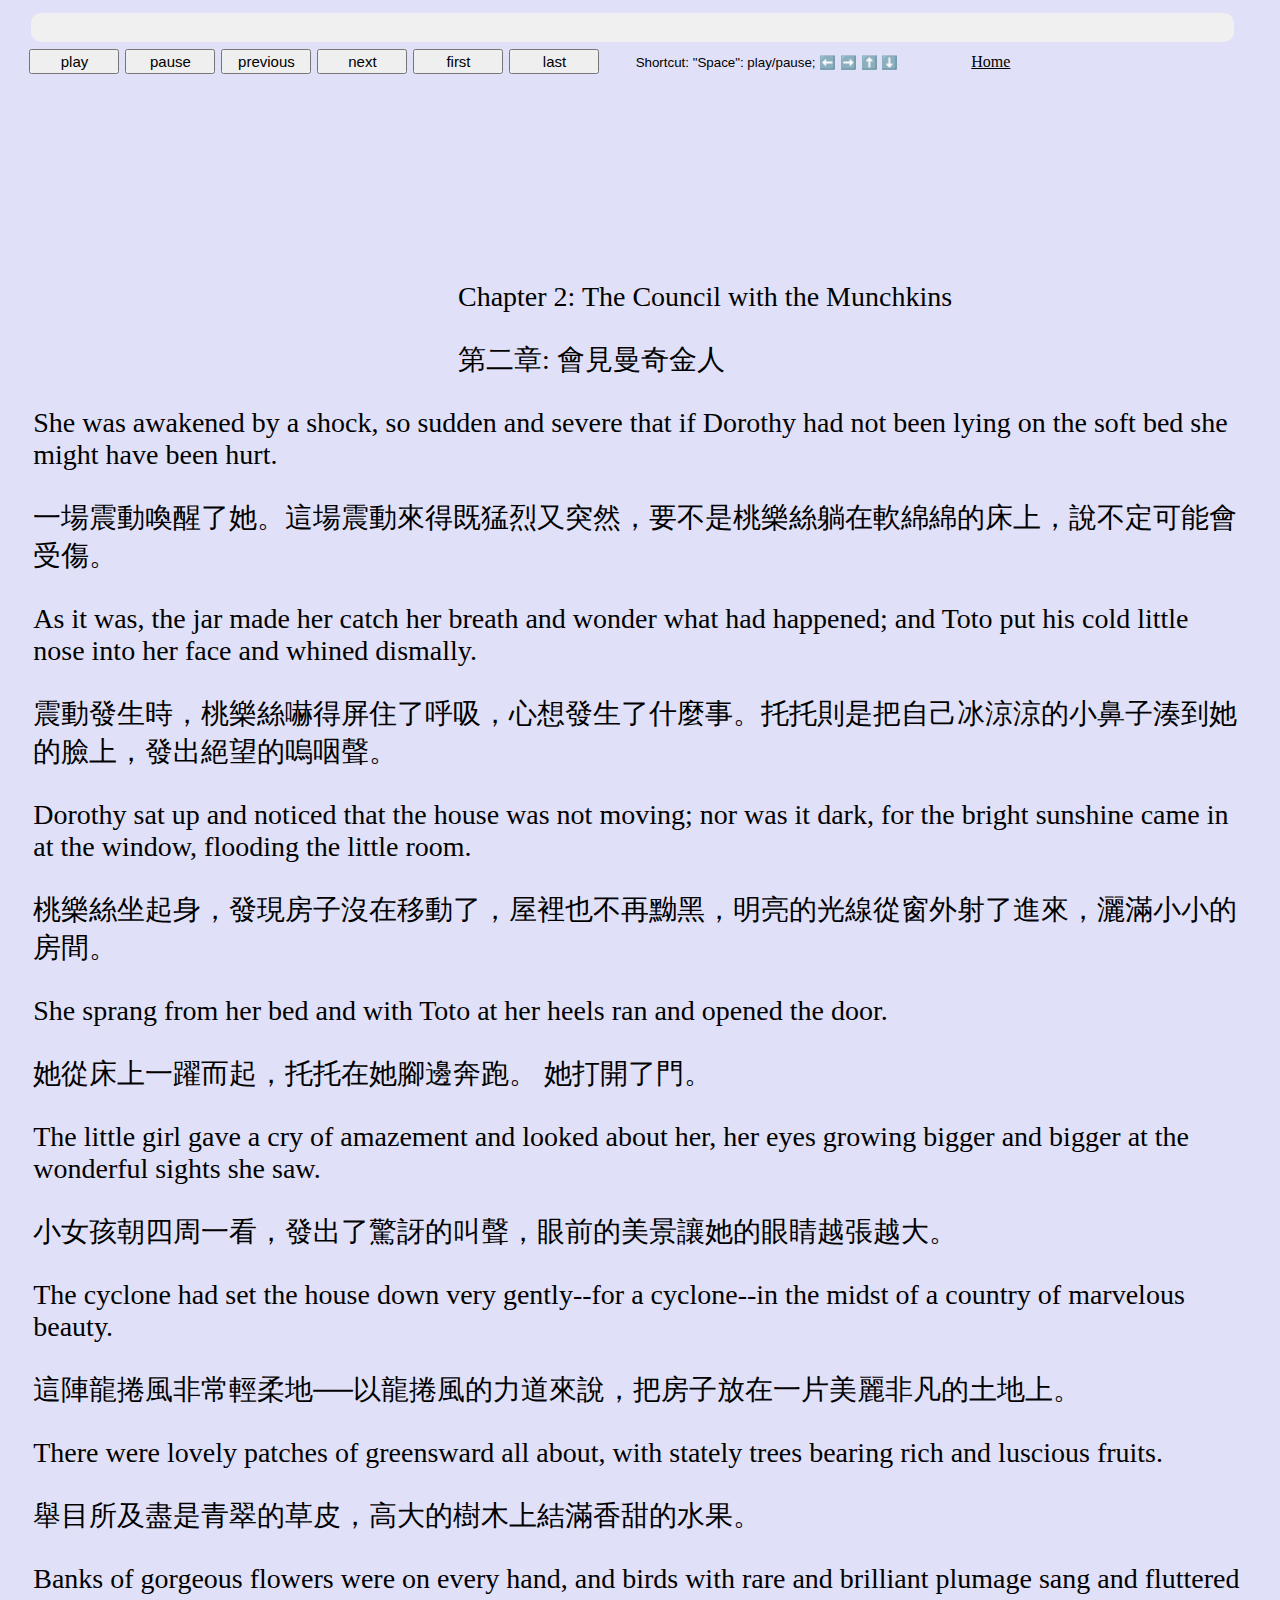
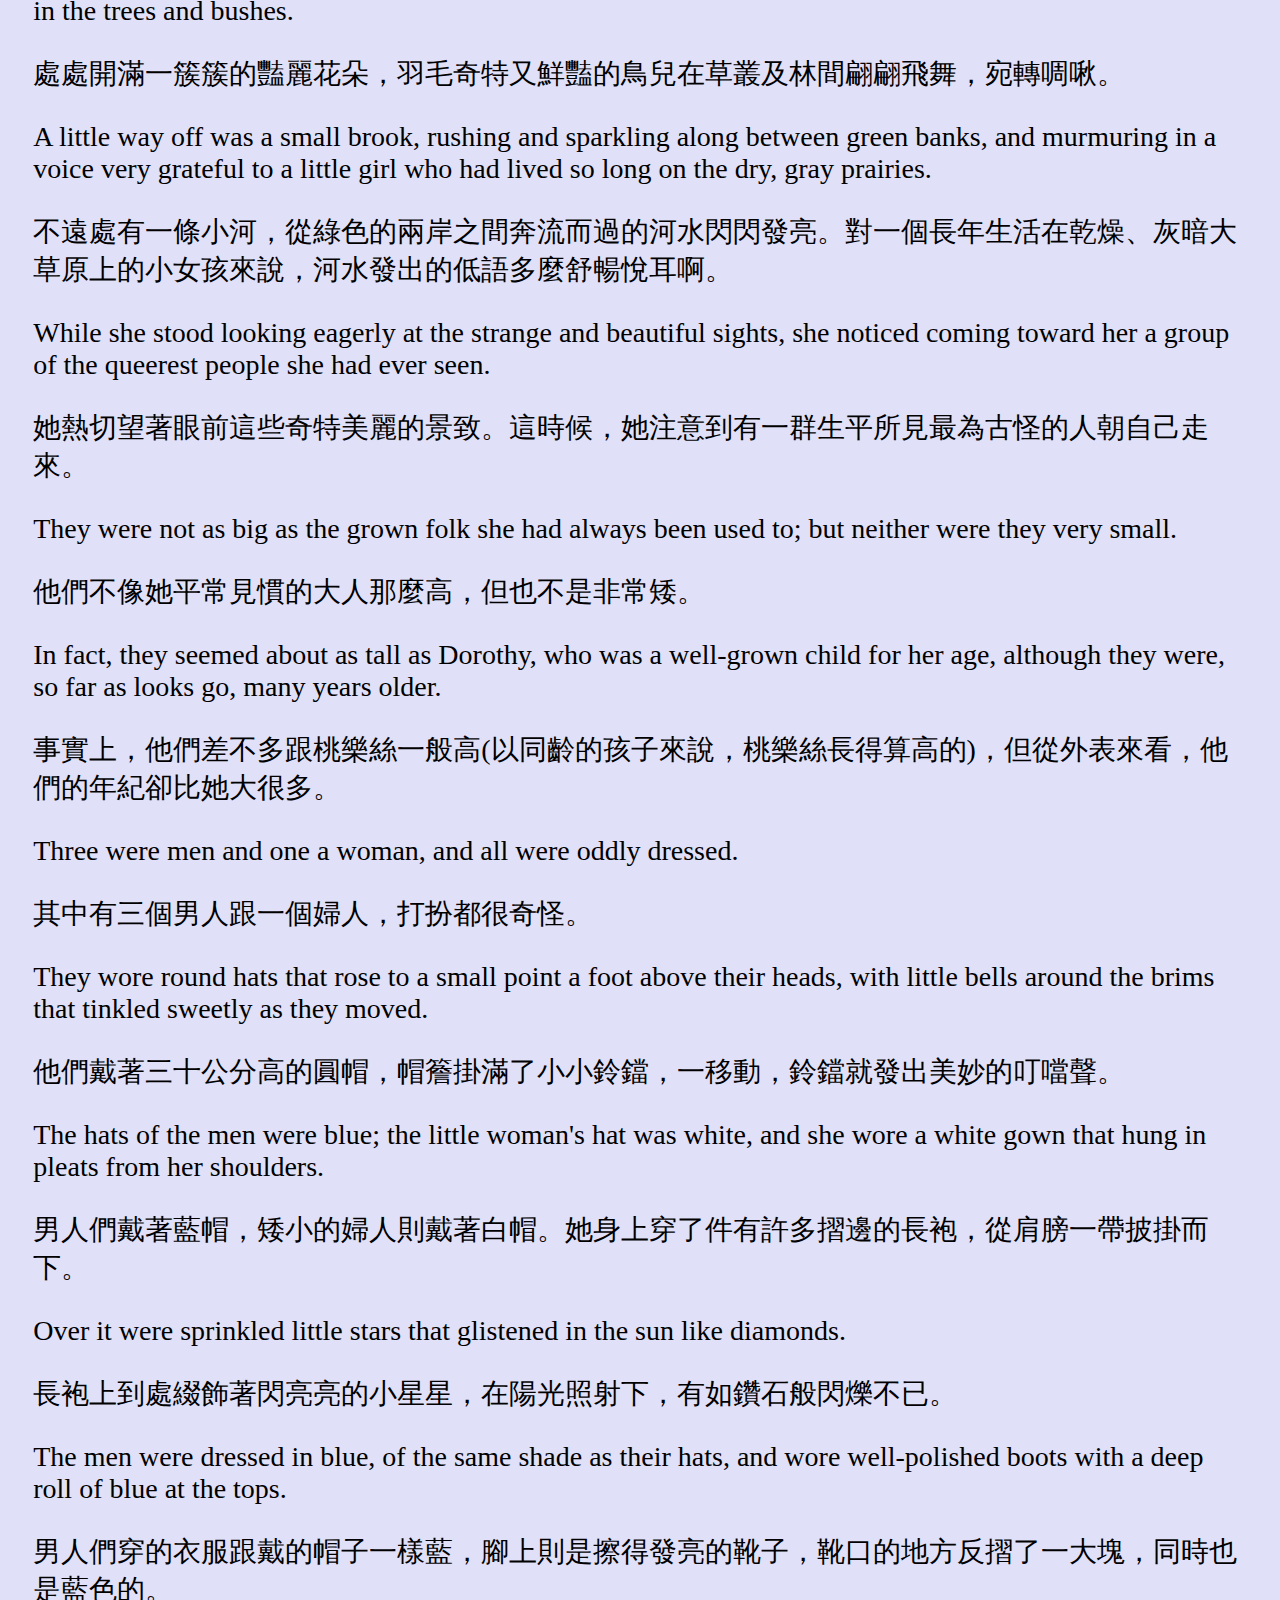
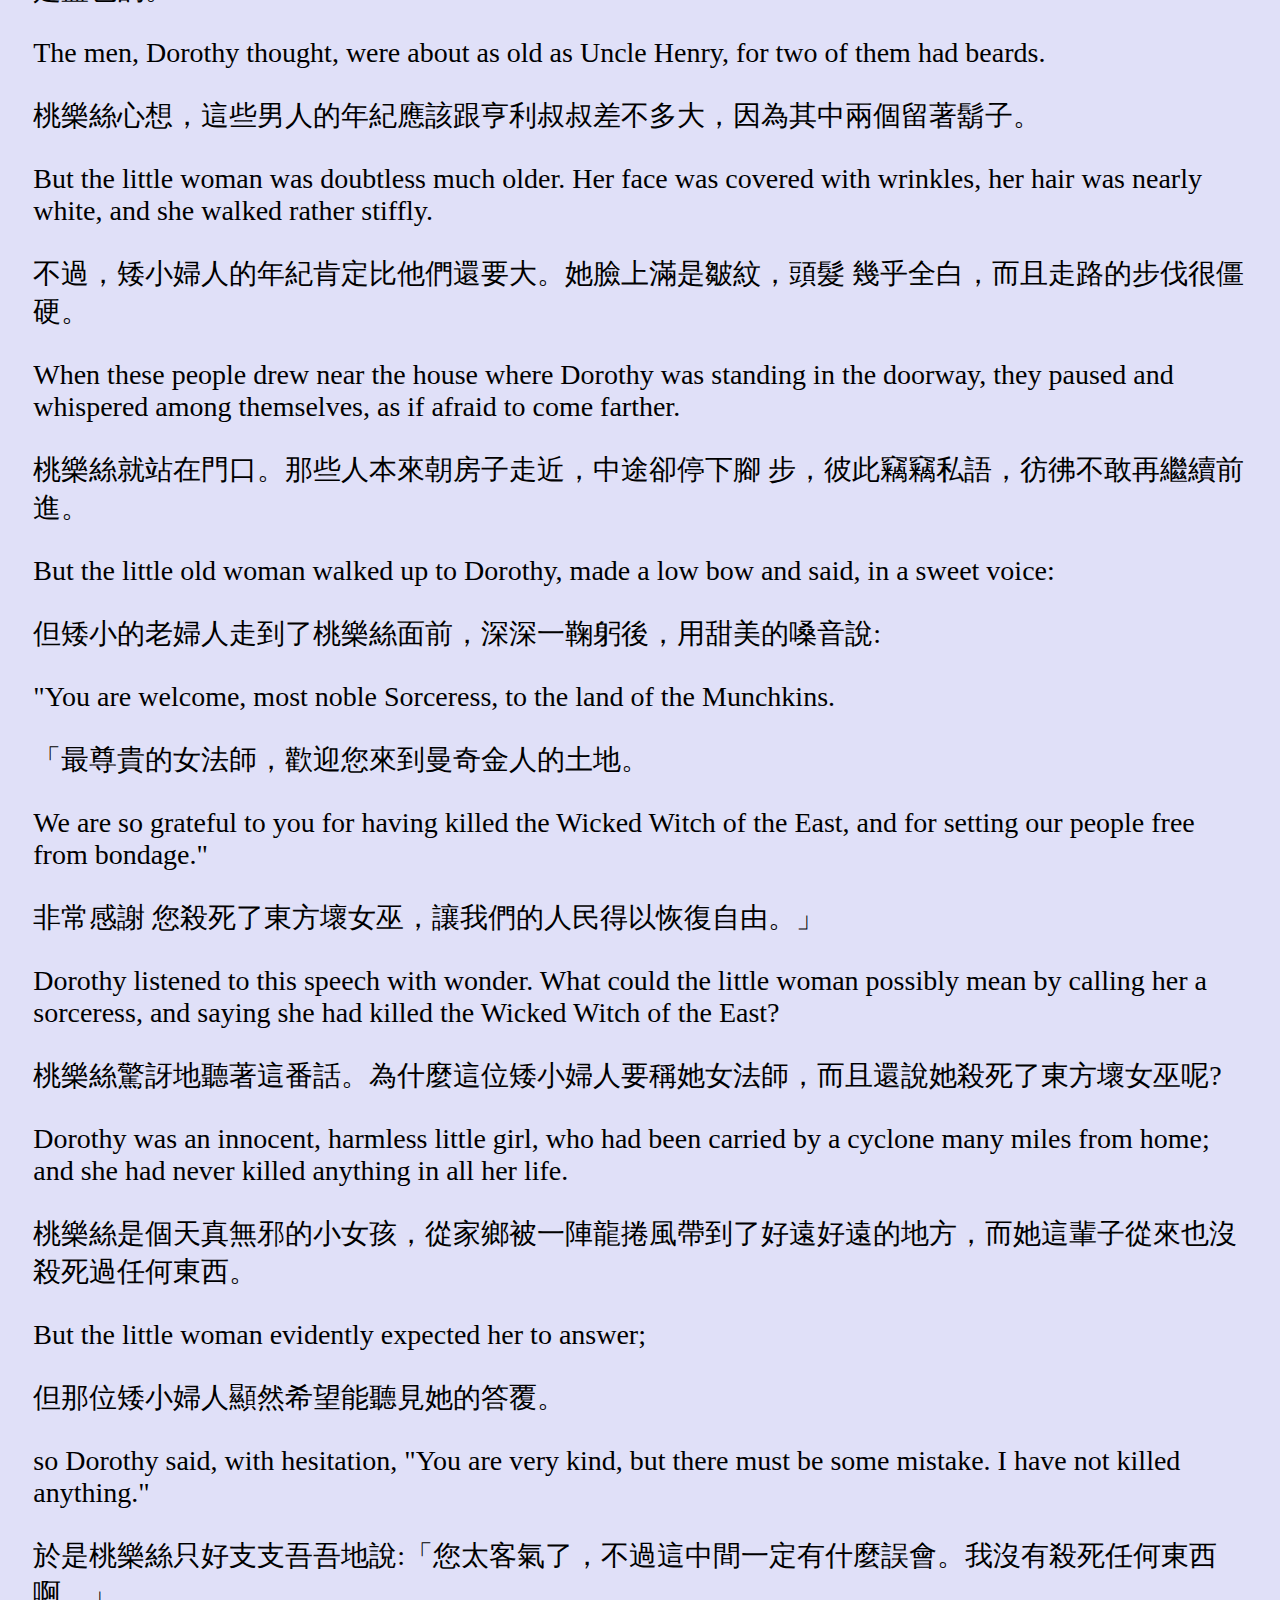
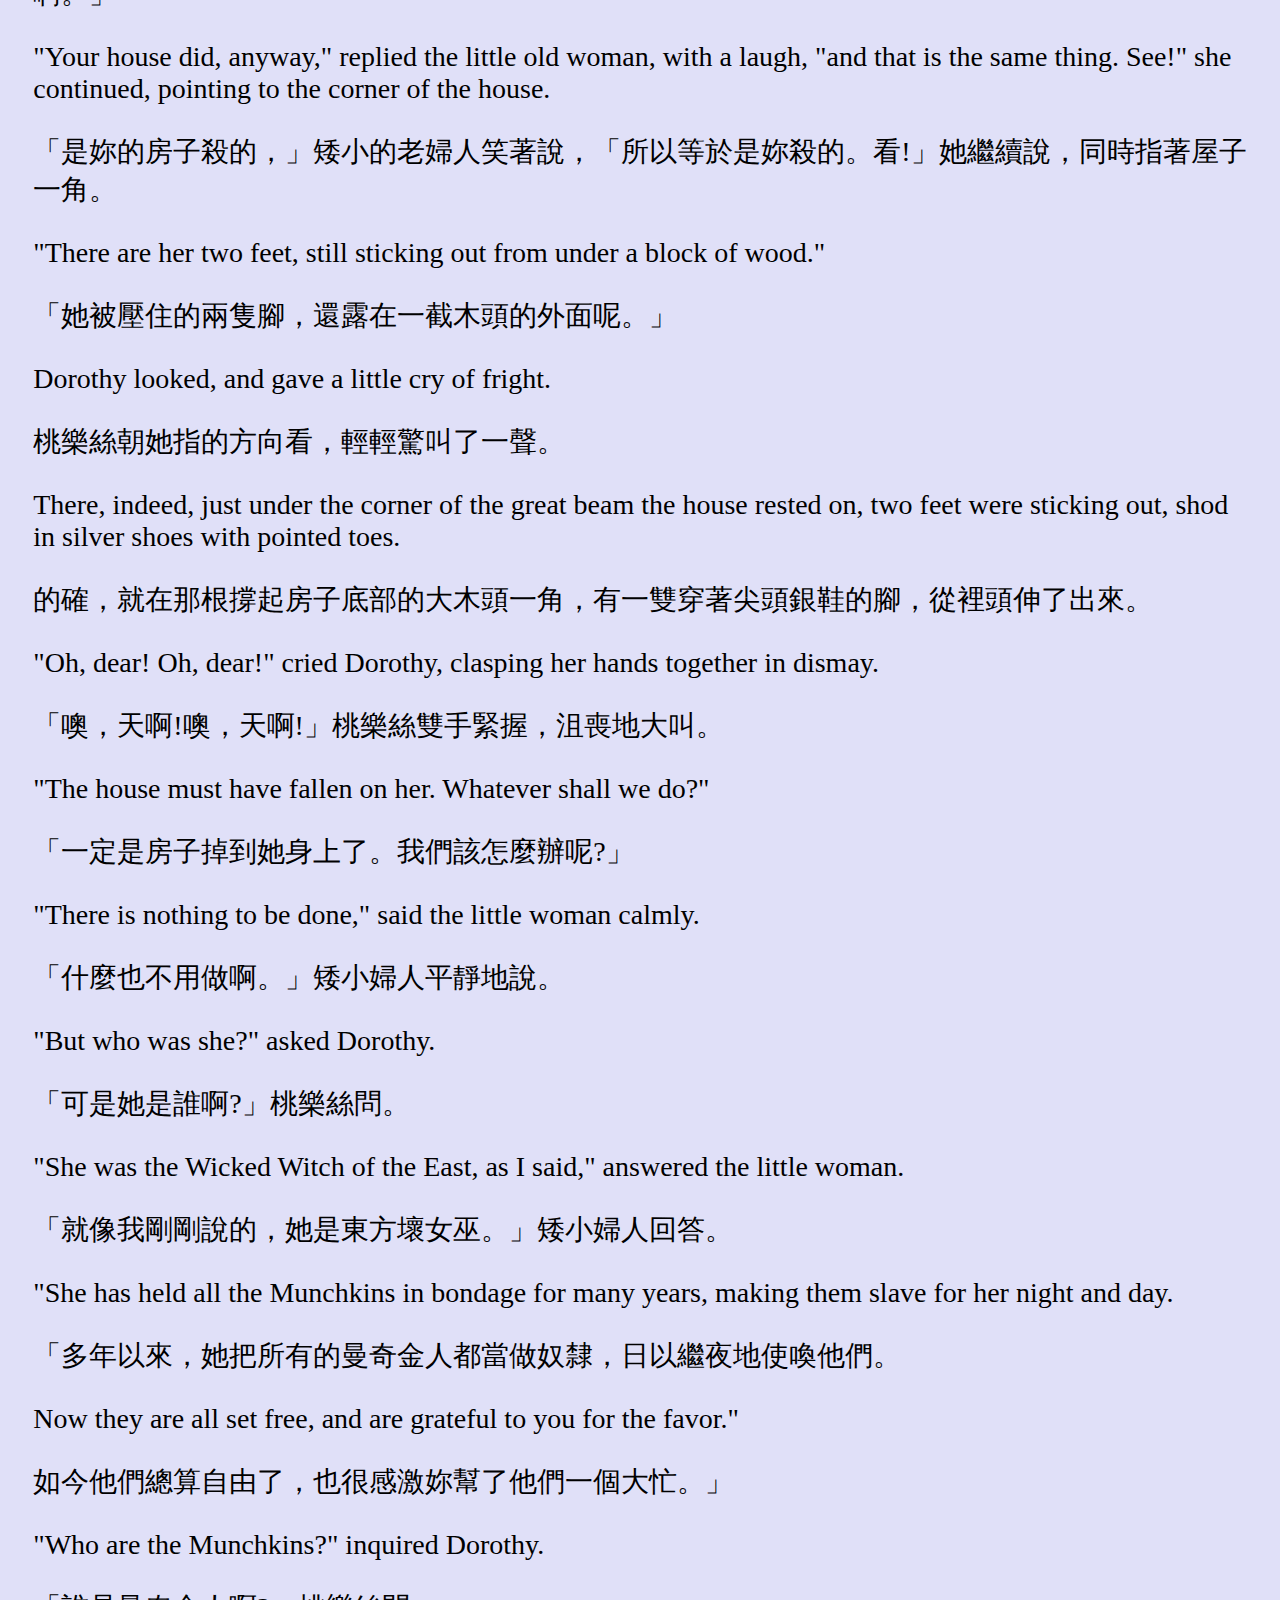
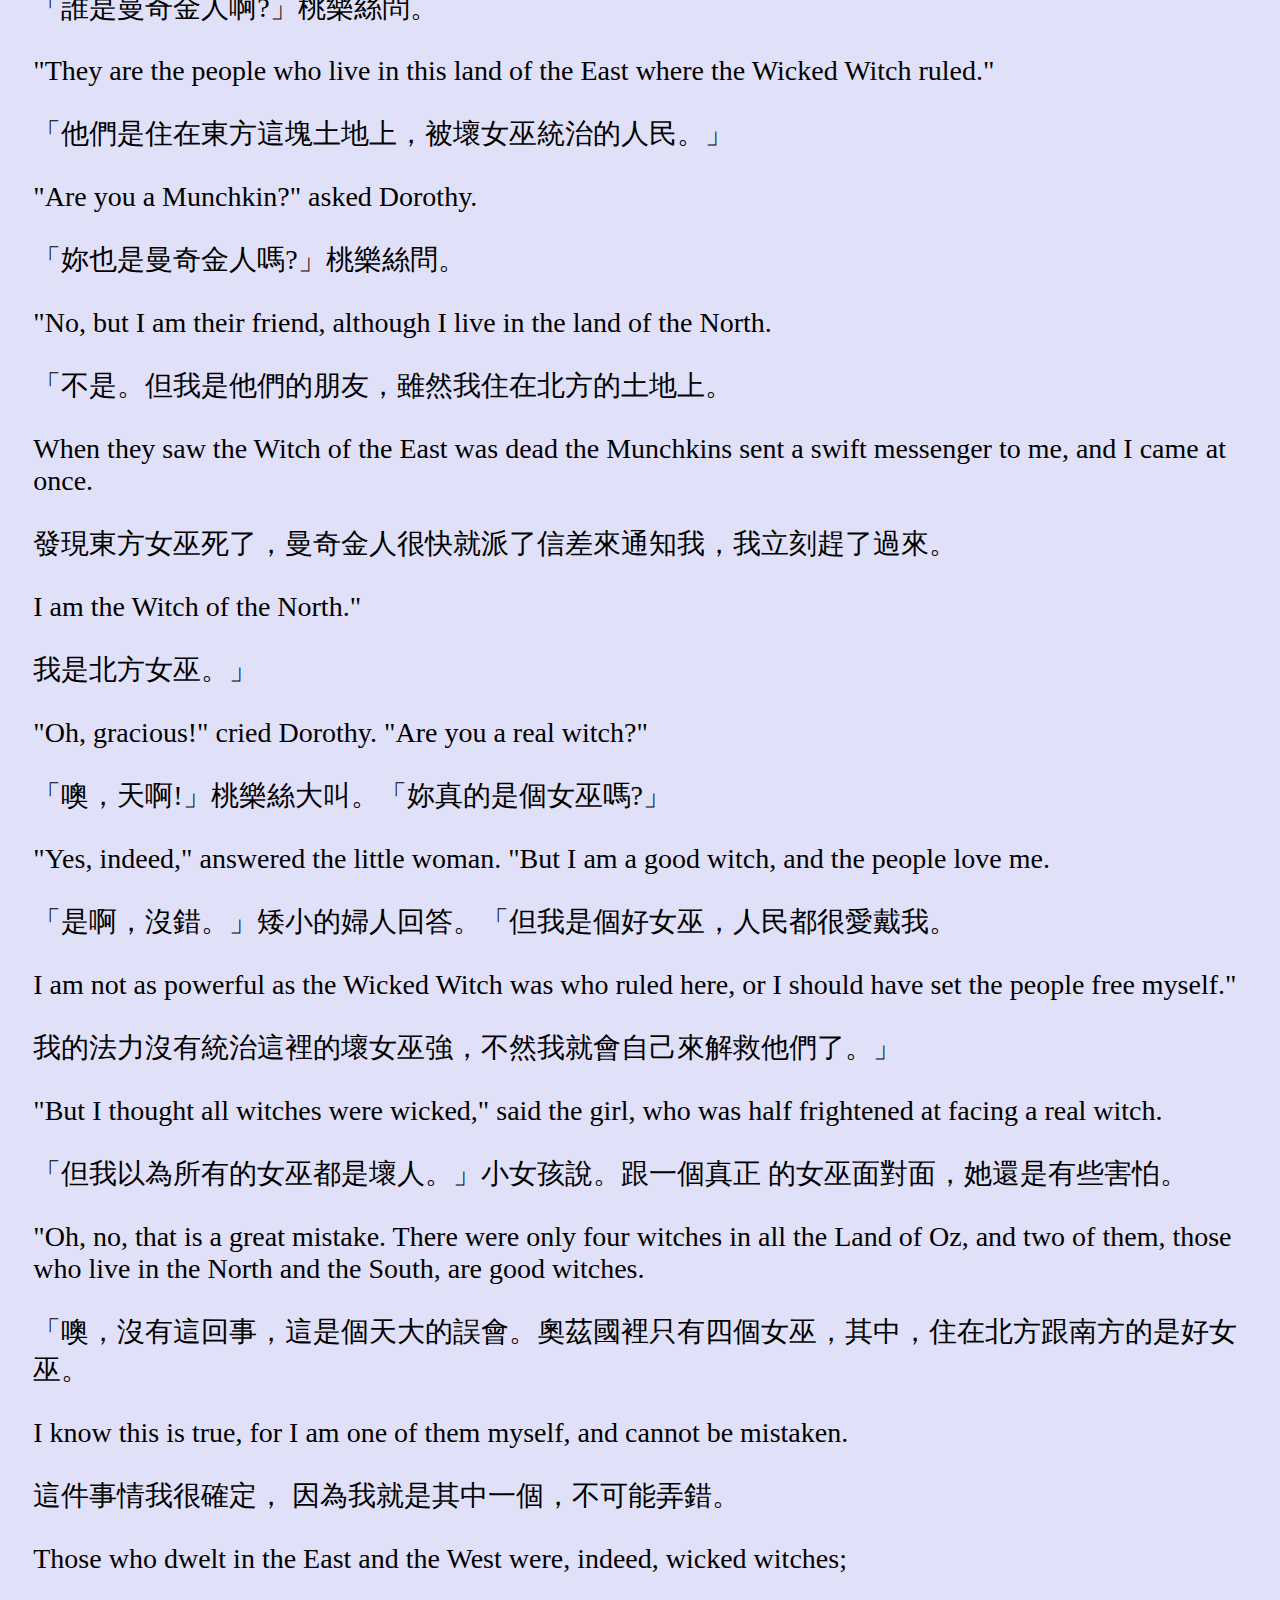
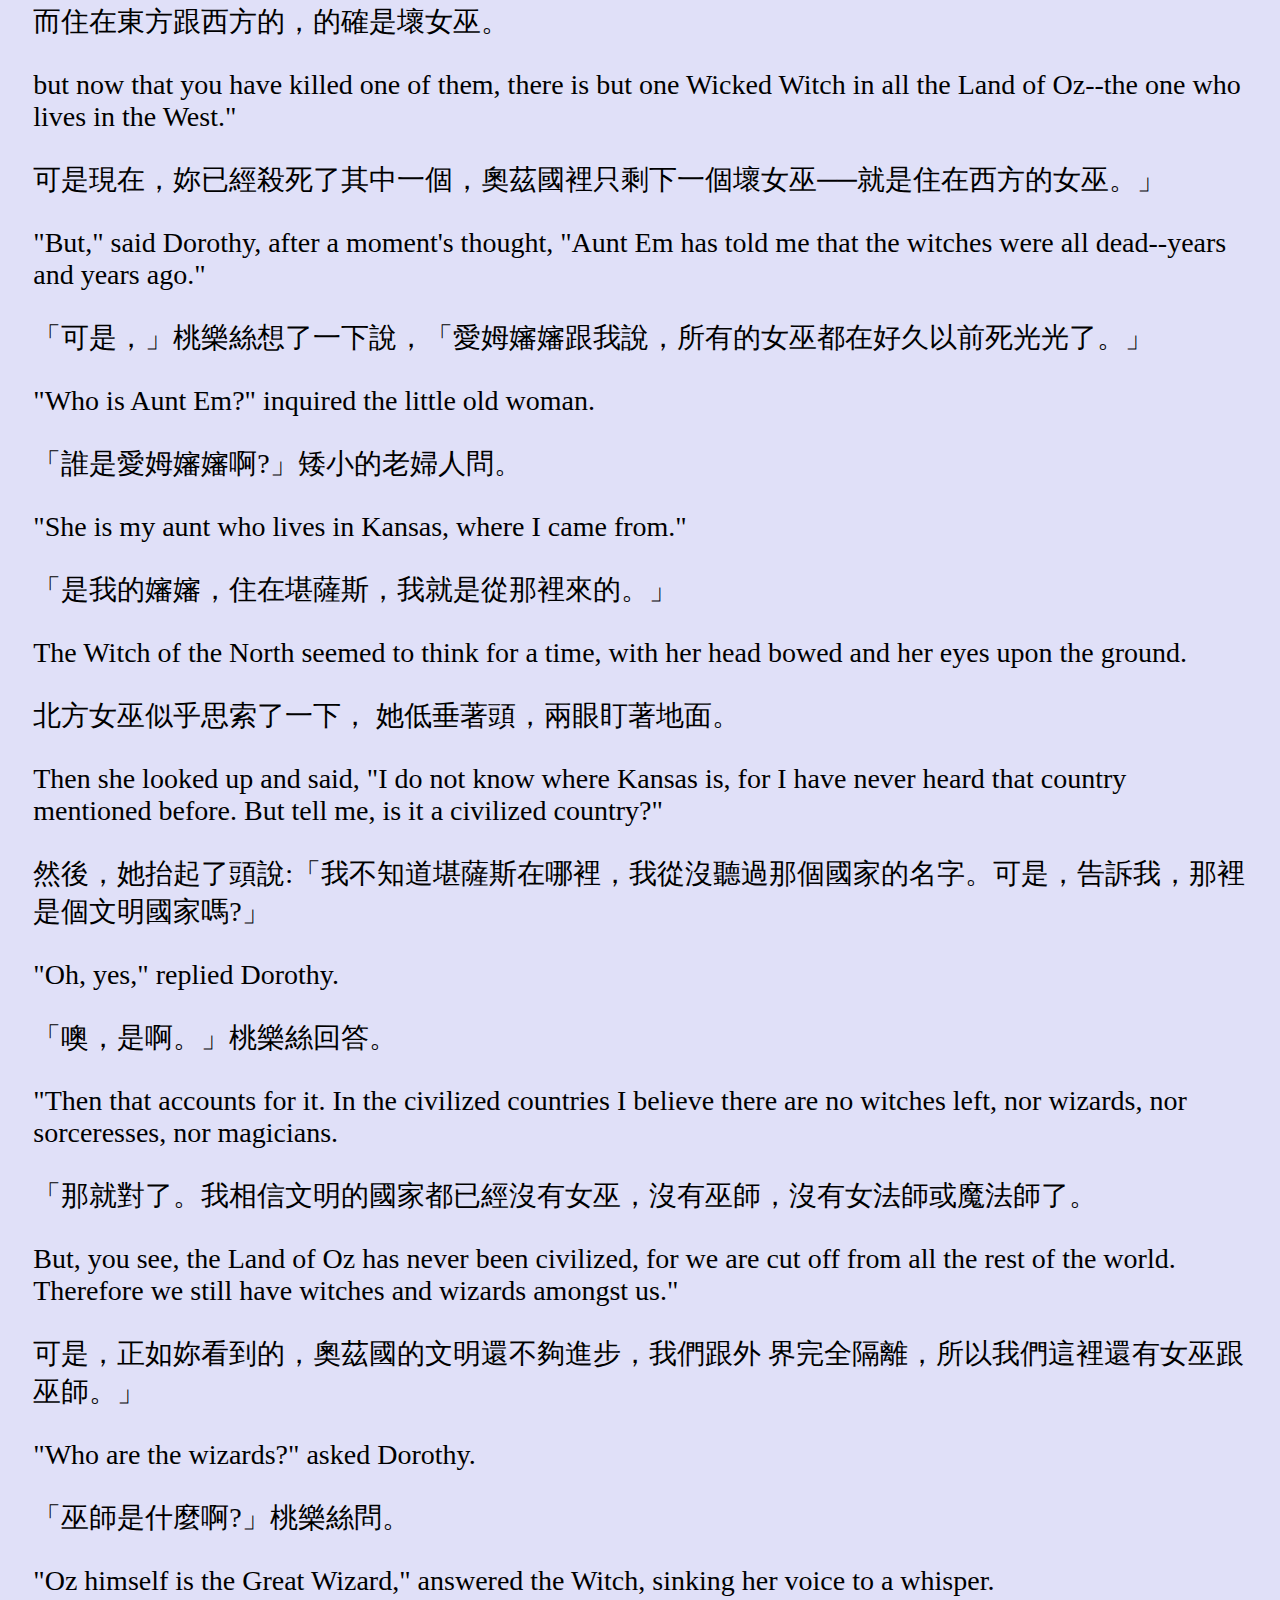
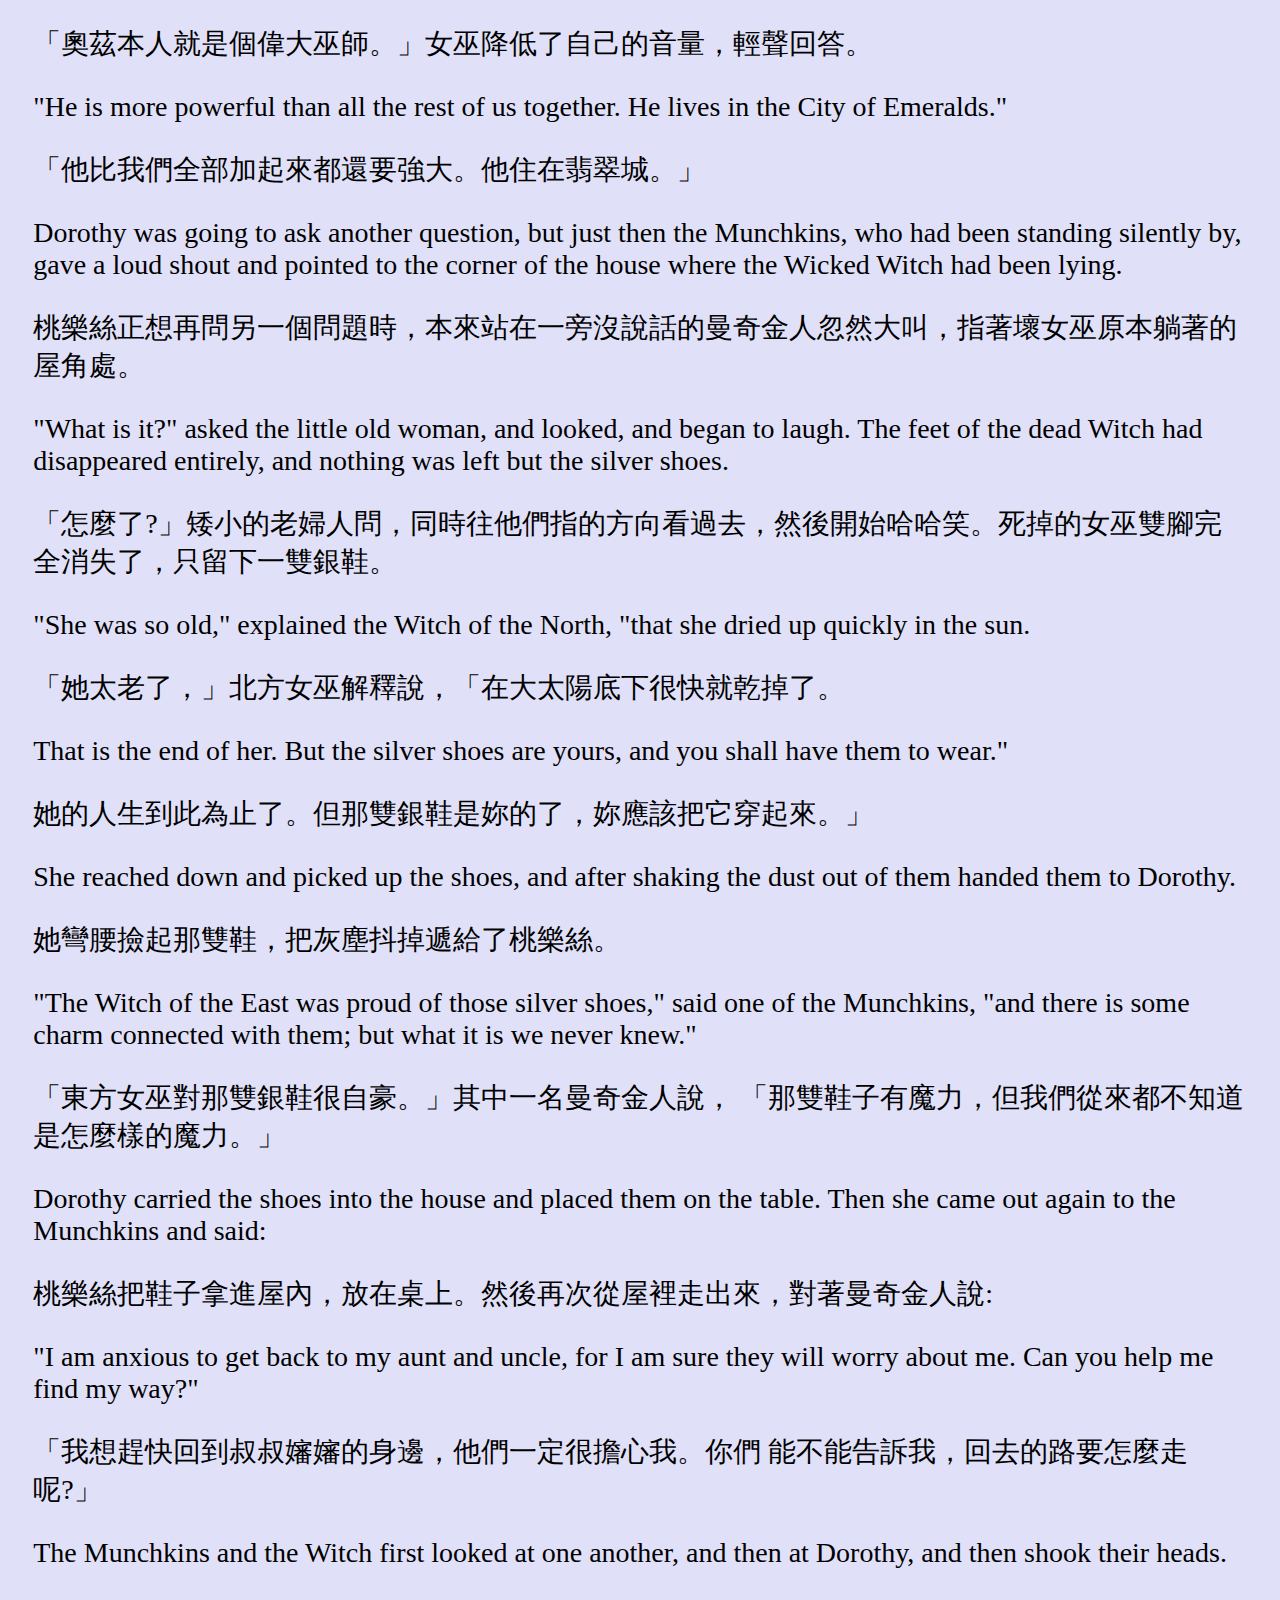
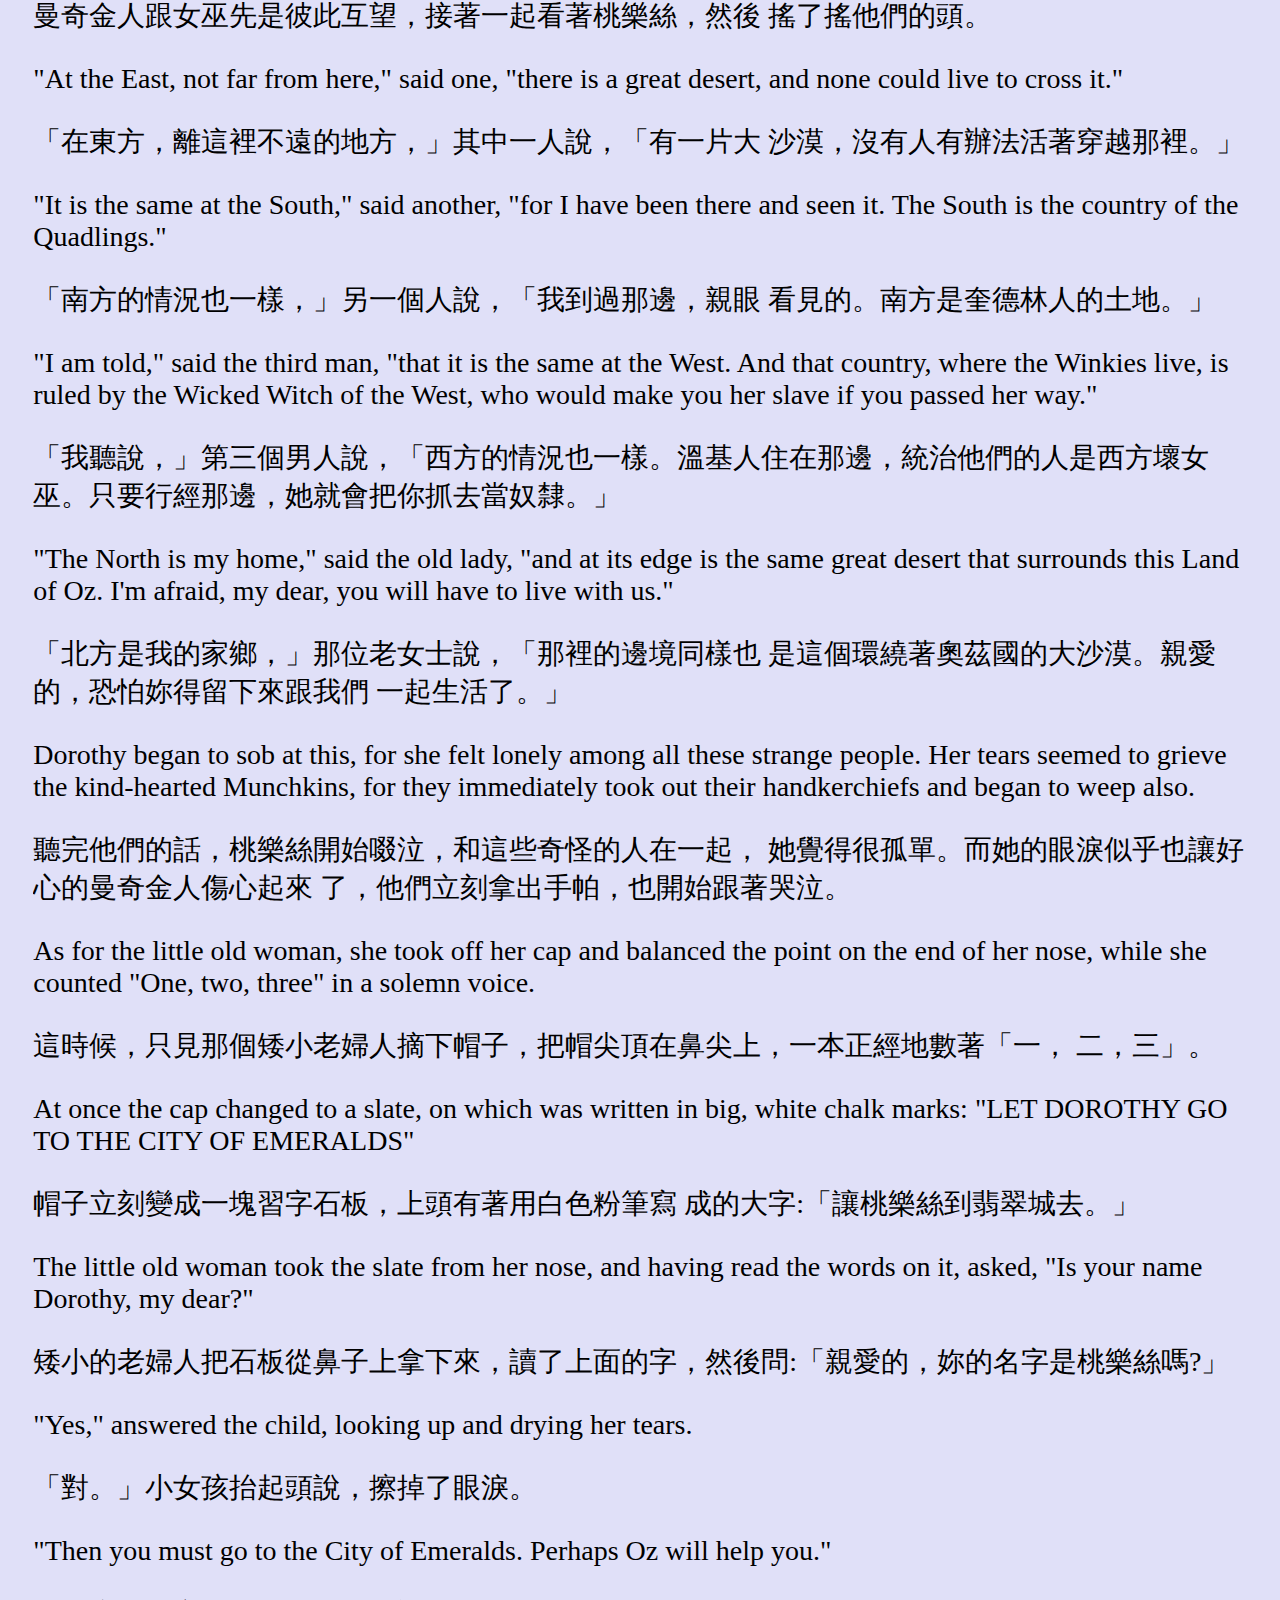
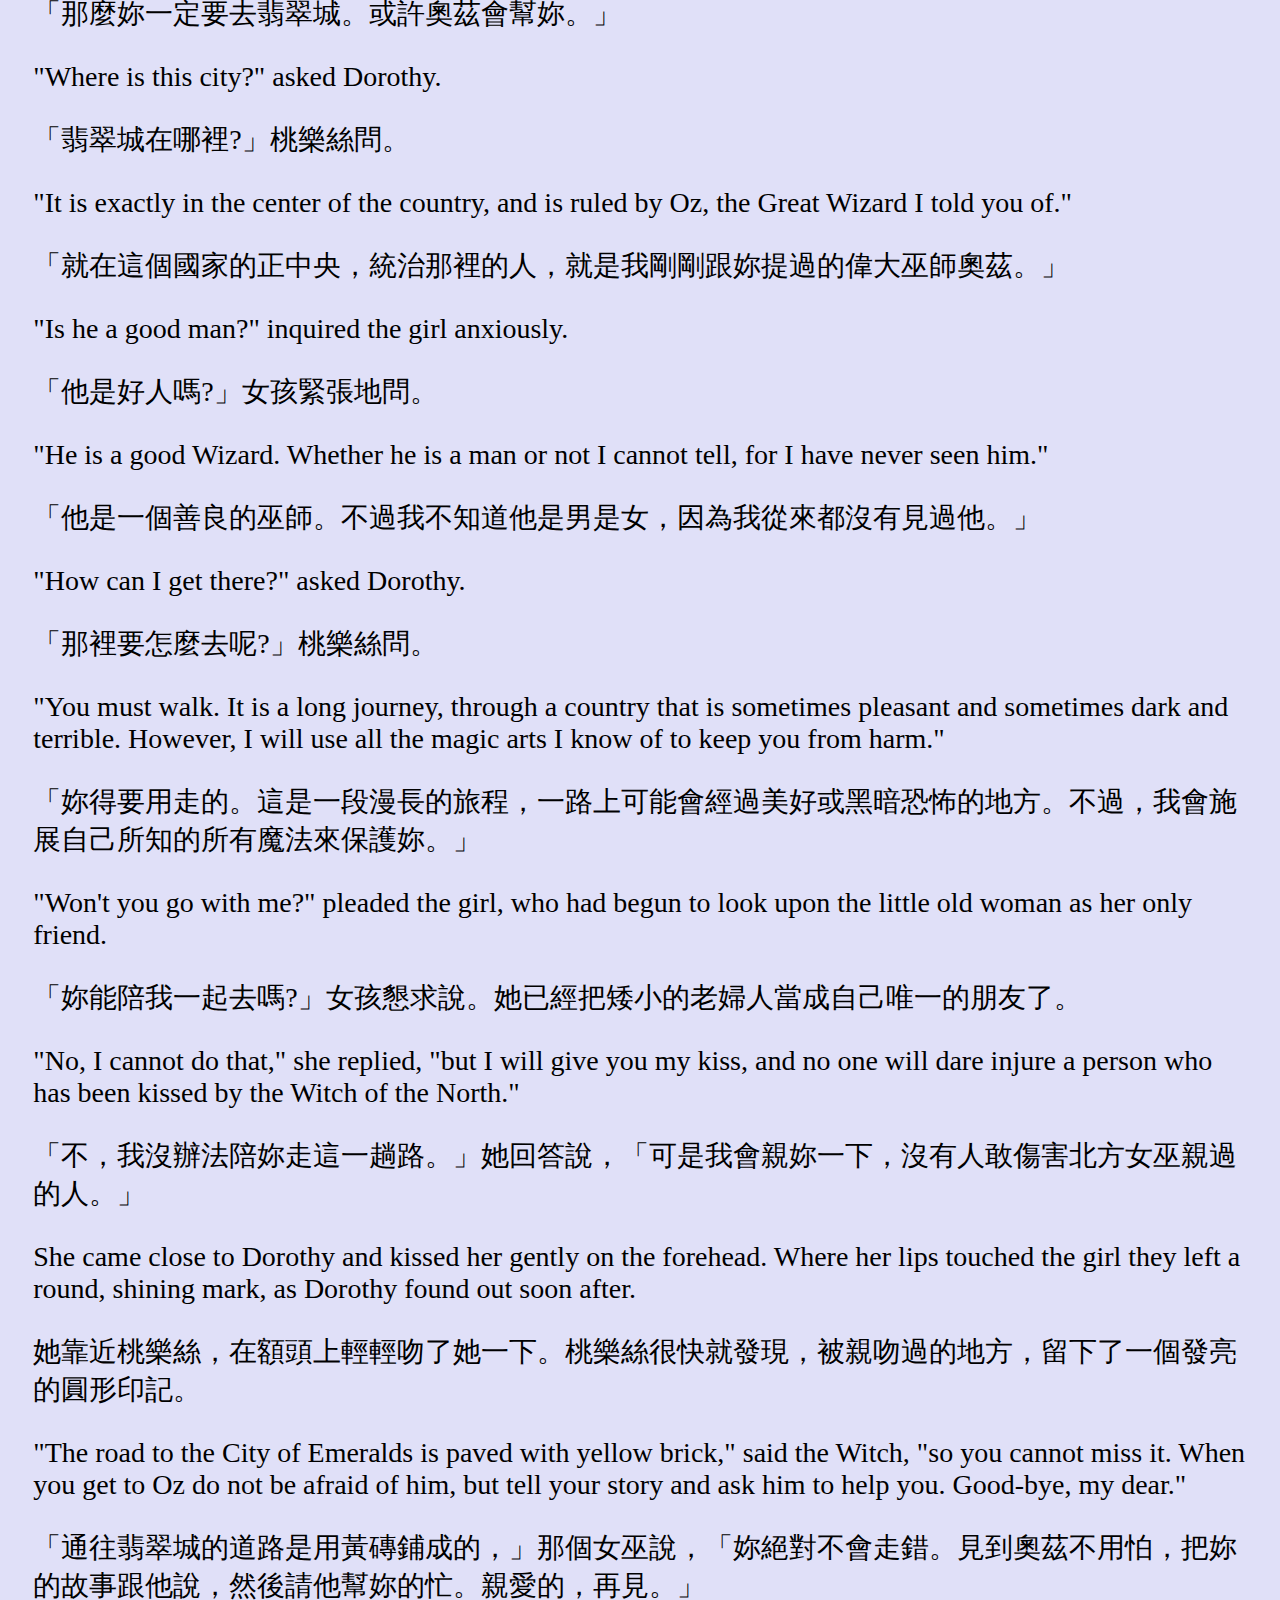
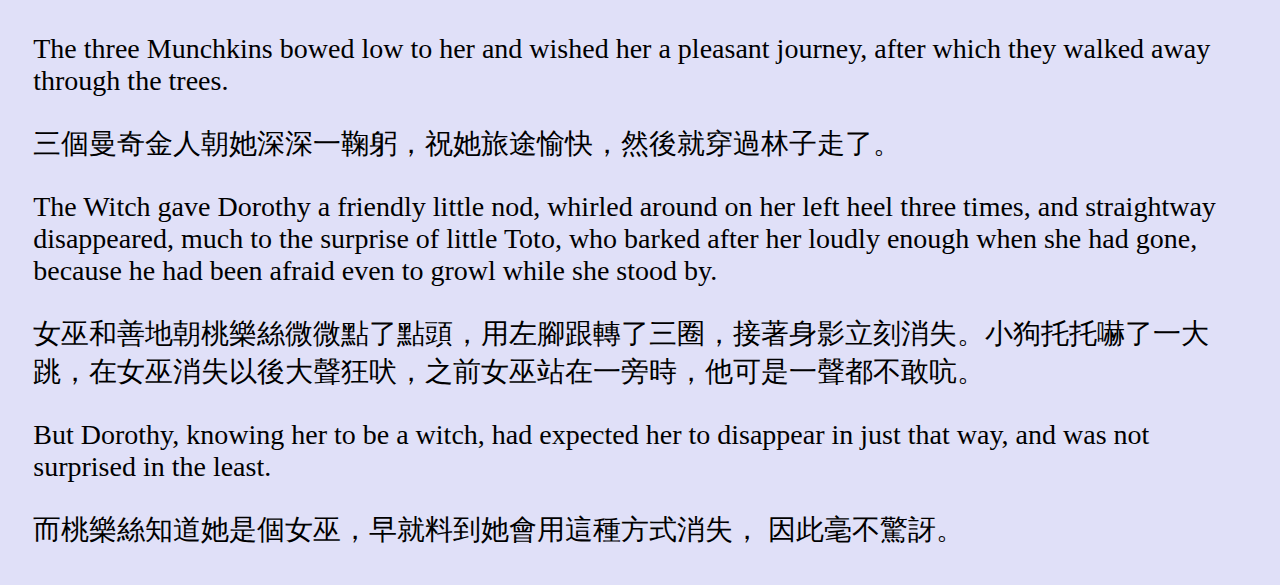
<file: chapter/chapter2.html>
<!DOCTYPE html>
<html lang="en">

<head>
  <meta charset="UTF-8">
  <meta name="viewport" content="width=device-width, initial-scale=1.0">
  <title>chapter 2</title>
  <link rel="icon" type="image/png" href="../icon/favicon-16x16.png">
  <link rel="stylesheet" href="../css/style.css">
</head>

<body>
  <div id="area">
    <audio id="audio" controls style="width: 95%;">
      <source src="https://static.wixstatic.com/mp3/67c6c6_b2f6b9c7e92a490e8047ac90ca294731.mp3" type="audio/mpeg">
      Your browser does not support the audio element.
    </audio>
    <div class="progress-bar" id="progressBar">
      <div class="progress-bar-fill" id="progressBarFill"></div>
    </div>
    <div id="button">
      <button class="button" id="playButton" onclick="playAudio()">play</button>
      <button class="button" onclick="playPause()">pause</button>
      <button class="button" onclick="prevSentence()">previous</button>
      <button class="button" onclick="nextSentence()">next</button>
      <button class="button" onclick="jumpToFirstSentence()">first</button>
      <button class="button" onclick="jumpToLastSentence()">last</button>
      <button id="shortcut">Shortcut: "Space": play/pause; ⬅️ ➡️ ⬆️ ⬇️ </button>
      <a id="home" href="../index.html">Home</a>
    </div>
  </div>
  <div class="transcript-container" id="transcript">
    <p data-start="7" data-end="8.99999999" style="margin-left: 35%;">Chapter 2: The Council with the Munchkins</p>
    <p data-start="7" data-end="8.99999999" style="margin-left: 35%;">第二章: 會見曼奇金人</p>
    <p data-start="9" data-end="18.99999999">She was awakened by a shock, so sudden and severe that if Dorothy had not been lying on the soft bed she might have been hurt.</p>
    <p data-start="9" data-end="18.99999999">一場震動喚醒了她。這場震動來得既猛烈又突然，要不是桃樂絲躺在軟綿綿的床上，說不定可能會受傷。</p>
    <p data-start="19" data-end="27.99999999">As it was, the jar made her catch her breath and wonder what had happened; and Toto put his cold little nose into her face and whined dismally.</p>
    <p data-start="19" data-end="27.99999999">震動發生時，桃樂絲嚇得屏住了呼吸，心想發生了什麼事。托托則是把自己冰涼涼的小鼻子湊到她的臉上，發出絕望的嗚咽聲。</p>
    <p data-start="28" data-end="37.99999999">Dorothy sat up and noticed that the house was not moving; nor was it dark, for the bright sunshine came in at the window, flooding the little room.</p>
    <p data-start="28" data-end="37.99999999">桃樂絲坐起身，發現房子沒在移動了，屋裡也不再黝黑，明亮的光線從窗外射了進來，灑滿小小的房間。</p>
    <p data-start="38" data-end="43.99999999">She sprang from her bed and with Toto at her heels ran and opened the door.</p>
    <p data-start="38" data-end="43.99999999">她從床上一躍而起，托托在她腳邊奔跑。 她打開了門。</p>
    <p data-start="44" data-end="52.99999999">The little girl gave a cry of amazement and looked about her, her eyes growing bigger and bigger at the wonderful sights she saw.</p>
    <p data-start="44" data-end="52.99999999">小女孩朝四周一看，發出了驚訝的叫聲，眼前的美景讓她的眼睛越張越大。</p>
    <p data-start="53" data-end="59.99999999">The cyclone had set the house down very gently--for a cyclone--in the midst of a country of marvelous beauty.</p>
    <p data-start="53" data-end="59.99999999">這陣龍捲風非常輕柔地──以龍捲風的力道來說，把房子放在一片美麗非凡的土地上。</p>
    <p data-start="60" data-end="65.99999999">There were lovely patches of greensward all about, with stately trees bearing rich and luscious fruits.</p>
    <p data-start="60" data-end="65.99999999">舉目所及盡是青翠的草皮，高大的樹木上結滿香甜的水果。</p>
    <p data-start="66" data-end="74.99999999">Banks of gorgeous flowers were on every hand, and birds with rare and brilliant plumage sang and fluttered in the trees and bushes.</p>
    <p data-start="66" data-end="74.99999999">處處開滿一簇簇的豔麗花朵，羽毛奇特又鮮豔的鳥兒在草叢及林間翩翩飛舞，宛轉啁啾。</p>
    <p data-start="75" data-end="88.99999999">A little way off was a small brook, rushing and sparkling along between green banks, and murmuring in a voice very grateful to a little girl who had lived so long on the dry, gray prairies.</p>
    <p data-start="75" data-end="88.99999999">不遠處有一條小河，從綠色的兩岸之間奔流而過的河水閃閃發亮。對一個長年生活在乾燥、灰暗大草原上的小女孩來說，河水發出的低語多麼舒暢悅耳啊。</p>
    <p data-start="89" data-end="98.99999999">While she stood looking eagerly at the strange and beautiful sights, she noticed coming toward her a group of the queerest people she had ever seen.</p>
    <p data-start="89" data-end="98.99999999">她熱切望著眼前這些奇特美麗的景致。這時候，她注意到有一群生平所見最為古怪的人朝自己走來。</p>
    <p data-start="99" data-end="105.99999999">They were not as big as the grown folk she had always been used to; but neither were they very small.</p>
    <p data-start="99" data-end="105.99999999">他們不像她平常見慣的大人那麼高，但也不是非常矮。</p>
    <p data-start="106" data-end="115.99999999">In fact, they seemed about as tall as Dorothy, who was a well-grown child for her age, although they were, so far as looks go, many years older.</p>
    <p data-start="106" data-end="115.99999999">事實上，他們差不多跟桃樂絲一般高(以同齡的孩子來說，桃樂絲長得算高的)，但從外表來看，他們的年紀卻比她大很多。</p>
    <p data-start="116" data-end="120.99999999">Three were men and one a woman, and all were oddly dressed.</p>
    <p data-start="116" data-end="120.99999999">其中有三個男人跟一個婦人，打扮都很奇怪。</p>
    <p data-start="121" data-end="130.99999999">They wore round hats that rose to a small point a foot above their heads, with little bells around the brims that tinkled sweetly as they moved.</p>
    <p data-start="121" data-end="130.99999999">他們戴著三十公分高的圓帽，帽簷掛滿了小小鈴鐺，一移動，鈴鐺就發出美妙的叮噹聲。</p>
    <p data-start="131" data-end="138.99999999">The hats of the men were blue; the little woman's hat was white, and she wore a white gown that hung in pleats from her shoulders.</p>
    <p data-start="131" data-end="138.99999999">男人們戴著藍帽，矮小的婦人則戴著白帽。她身上穿了件有許多摺邊的長袍，從肩膀一帶披掛而下。</p>
    <p data-start="139" data-end="143.99999999">Over it were sprinkled little stars that glistened in the sun like diamonds.</p>
    <p data-start="139" data-end="143.99999999">長袍上到處綴飾著閃亮亮的小星星，在陽光照射下，有如鑽石般閃爍不已。</p>
    <p data-start="144" data-end="152.99999999">The men were dressed in blue, of the same shade as their hats, and wore well-polished boots with a deep roll of blue at the tops.</p>
    <p data-start="144" data-end="152.99999999">男人們穿的衣服跟戴的帽子一樣藍，腳上則是擦得發亮的靴子，靴口的地方反摺了一大塊，同時也是藍色的。</p>
    <p data-start="153" data-end="159.99999999">The men, Dorothy thought, were about as old as Uncle Henry, for two of them had beards.</p>
    <p data-start="153" data-end="159.99999999">桃樂絲心想，這些男人的年紀應該跟亨利叔叔差不多大，因為其中兩個留著鬍子。</p>
    <p data-start="160" data-end="168.99999999">But the little woman was doubtless much older. Her face was covered with wrinkles, her hair was nearly white, and she walked rather stiffly.</p>
    <p data-start="160" data-end="168.99999999">不過，矮小婦人的年紀肯定比他們還要大。她臉上滿是皺紋，頭髮 幾乎全白，而且走路的步伐很僵硬。</p>
    <p data-start="169" data-end="178.99999999">When these people drew near the house where Dorothy was standing in the doorway, they paused and whispered among themselves, as if afraid to come farther.</p>
    <p data-start="169" data-end="178.99999999">桃樂絲就站在門口。那些人本來朝房子走近，中途卻停下腳 步，彼此竊竊私語，彷彿不敢再繼續前進。</p>
    <p data-start="179" data-end="184.99999999">But the little old woman walked up to Dorothy, made a low bow and said, in a sweet voice:</p>
    <p data-start="179" data-end="184.99999999">但矮小的老婦人走到了桃樂絲面前，深深一鞠躬後，用甜美的嗓音說:</p>
    <p data-start="185" data-end="189.99999999">"You are welcome, most noble Sorceress, to the land of the Munchkins.</p>
    <p data-start="185" data-end="189.99999999">「最尊貴的女法師，歡迎您來到曼奇金人的土地。</p>
    <p data-start="190" data-end="196.99999999">We are so grateful to you for having killed the Wicked Witch of the East, and for setting our people free from bondage."</p>
    <p data-start="190" data-end="196.99999999">非常感謝 您殺死了東方壞女巫，讓我們的人民得以恢復自由。」</p>
    <p data-start="197" data-end="207.99999999">Dorothy listened to this speech with wonder. What could the little woman possibly mean by calling her a sorceress, and saying she had killed the Wicked Witch of the East?</p>
    <p data-start="197" data-end="207.99999999">桃樂絲驚訝地聽著這番話。為什麼這位矮小婦人要稱她女法師，而且還說她殺死了東方壞女巫呢?</p>
    <p data-start="208" data-end="216.99999999">Dorothy was an innocent, harmless little girl, who had been carried by a cyclone many miles from home; and she had never killed anything in all her life.</p>
    <p data-start="208" data-end="216.99999999">桃樂絲是個天真無邪的小女孩，從家鄉被一陣龍捲風帶到了好遠好遠的地方，而她這輩子從來也沒殺死過任何東西。</p>
    <p data-start="217" data-end="220.99999999">But the little woman evidently expected her to answer;</p>
    <p data-start="217" data-end="220.99999999">但那位矮小婦人顯然希望能聽見她的答覆。</p>
    <p data-start="221" data-end="229.99999999">so Dorothy said, with hesitation, "You are very kind, but there must be some mistake. I have not killed anything."</p>
    <p data-start="221" data-end="229.99999999">於是桃樂絲只好支支吾吾地說:「您太客氣了，不過這中間一定有什麼誤會。我沒有殺死任何東西啊。」</p>
    <p data-start="230" data-end="238.99999999">"Your house did, anyway," replied the little old woman, with a laugh, "and that is the same thing. See!" she continued, pointing to the corner of the house.</p>
    <p data-start="230" data-end="238.99999999">「是妳的房子殺的，」矮小的老婦人笑著說，「所以等於是妳殺的。看!」她繼續說，同時指著屋子一角。</p>
    <p data-start="239" data-end="243.99999999">"There are her two feet, still sticking out from under a block of wood."</p>
    <p data-start="239" data-end="243.99999999">「她被壓住的兩隻腳，還露在一截木頭的外面呢。」</p>
    <p data-start="244" data-end="247.99999999">Dorothy looked, and gave a little cry of fright. </p>
    <p data-start="244" data-end="247.99999999">桃樂絲朝她指的方向看，輕輕驚叫了一聲。</p>
    <p data-start="248" data-end="257.99999999">There, indeed, just under the corner of the great beam the house rested on, two feet were sticking out, shod in silver shoes with pointed toes.</p>
    <p data-start="248" data-end="257.99999999">的確，就在那根撐起房子底部的大木頭一角，有一雙穿著尖頭銀鞋的腳，從裡頭伸了出來。</p>
    <p data-start="258" data-end="263.99999999">"Oh, dear! Oh, dear!" cried Dorothy, clasping her hands together in dismay.</p>
    <p data-start="258" data-end="263.99999999">「噢，天啊!噢，天啊!」桃樂絲雙手緊握，沮喪地大叫。</p>
    <p data-start="264" data-end="267.99999999">"The house must have fallen on her. Whatever shall we do?"</p>
    <p data-start="264" data-end="267.99999999">「一定是房子掉到她身上了。我們該怎麼辦呢?」</p>
    <p data-start="268" data-end="271.99999999">"There is nothing to be done," said the little woman calmly.</p>
    <p data-start="268" data-end="271.99999999">「什麼也不用做啊。」矮小婦人平靜地說。</p>
    <p data-start="272" data-end="273.99999999">"But who was she?" asked Dorothy.</p>
    <p data-start="272" data-end="273.99999999">「可是她是誰啊?」桃樂絲問。</p>
    <p data-start="274" data-end="278.99999999">"She was the Wicked Witch of the East, as I said," answered the little woman.</p>
    <p data-start="274" data-end="278.99999999">「就像我剛剛說的，她是東方壞女巫。」矮小婦人回答。</p>
    <p data-start="279" data-end="285.99999999">"She has held all the Munchkins in bondage for many years, making them slave for her night and day.</p>
    <p data-start="279" data-end="285.99999999">「多年以來，她把所有的曼奇金人都當做奴隸，日以繼夜地使喚他們。</p>
    <p data-start="286" data-end="289.99999999">Now they are all set free, and are grateful to you for the favor."</p>
    <p data-start="286" data-end="289.99999999">如今他們總算自由了，也很感激妳幫了他們一個大忙。」</p>
    <p data-start="290" data-end="292.99999999">"Who are the Munchkins?" inquired Dorothy.</p>
    <p data-start="290" data-end="292.99999999">「誰是曼奇金人啊?」桃樂絲問。</p>
    <p data-start="293" data-end="297.99999999">"They are the people who live in this land of the East where the Wicked Witch ruled."</p>
    <p data-start="293" data-end="297.99999999">「他們是住在東方這塊土地上，被壞女巫統治的人民。」</p>
    <p data-start="298" data-end="300.99999999">"Are you a Munchkin?" asked Dorothy.</p>
    <p data-start="298" data-end="300.99999999">「妳也是曼奇金人嗎?」桃樂絲問。</p>
    <p data-start="301" data-end="305.99999999">"No, but I am their friend, although I live in the land of the North.</p>
    <p data-start="301" data-end="305.99999999">「不是。但我是他們的朋友，雖然我住在北方的土地上。</p>
    <p data-start="306" data-end="312.99999999">When they saw the Witch of the East was dead the Munchkins sent a swift messenger to me, and I came at once.</p>
    <p data-start="306" data-end="312.99999999">發現東方女巫死了，曼奇金人很快就派了信差來通知我，我立刻趕了過來。</p>
    <p data-start="313" data-end="314.99999999">I am the Witch of the North."</p>
    <p data-start="313" data-end="314.99999999">我是北方女巫。」</p>
    <p data-start="315" data-end="318.99999999">"Oh, gracious!" cried Dorothy. "Are you a real witch?"</p>
    <p data-start="315" data-end="318.99999999">「噢，天啊!」桃樂絲大叫。「妳真的是個女巫嗎?」</p>
    <p data-start="319" data-end="325.99999999">"Yes, indeed," answered the little woman. "But I am a good witch, and the people love me.</p>
    <p data-start="319" data-end="325.99999999">「是啊，沒錯。」矮小的婦人回答。「但我是個好女巫，人民都很愛戴我。</p>
    <p data-start="326" data-end="331.99999999">I am not as powerful as the Wicked Witch was who ruled here, or I should have set the people free myself."</p>
    <p data-start="326" data-end="331.99999999">我的法力沒有統治這裡的壞女巫強，不然我就會自己來解救他們了。」</p>
    <p data-start="332" data-end="338.99999999">"But I thought all witches were wicked," said the girl, who was half frightened at facing a real witch.</p>
    <p data-start="332" data-end="338.99999999">「但我以為所有的女巫都是壞人。」小女孩說。跟一個真正 的女巫面對面，她還是有些害怕。</p>
    <p data-start="339" data-end="348.99999999">"Oh, no, that is a great mistake. There were only four witches in all the Land of Oz, and two of them, those who live in the North and the South, are good witches.</p>
    <p data-start="339" data-end="348.99999999">「噢，沒有這回事，這是個天大的誤會。奧茲國裡只有四個女巫，其中，住在北方跟南方的是好女巫。</p>
    <p data-start="349" data-end="353.99999999">I know this is true, for I am one of them myself, and cannot be mistaken.</p>
    <p data-start="349" data-end="353.99999999">這件事情我很確定， 因為我就是其中一個，不可能弄錯。</p>
    <p data-start="354" data-end="358.99999999">Those who dwelt in the East and the West were, indeed, wicked witches; </p>
    <p data-start="354" data-end="358.99999999">而住在東方跟西方的，的確是壞女巫。</p>
    <p data-start="359" data-end="368.99999999">but now that you have killed one of them, there is but one Wicked Witch in all the Land of Oz--the one who lives in the West."</p>
    <p data-start="359" data-end="368.99999999">可是現在，妳已經殺死了其中一個，奧茲國裡只剩下一個壞女巫──就是住在西方的女巫。」</p>
    <p data-start="369" data-end="374.99999999">"But," said Dorothy, after a moment's thought, "Aunt Em has told me that the witches were all dead--years and years ago."</p>
    <p data-start="369" data-end="374.99999999">「可是，」桃樂絲想了一下說，「愛姆嬸嬸跟我說，所有的女巫都在好久以前死光光了。」</p>
    <p data-start="375" data-end="377.99999999">"Who is Aunt Em?" inquired the little old woman.</p>
    <p data-start="375" data-end="377.99999999">「誰是愛姆嬸嬸啊?」矮小的老婦人問。</p>
    <p data-start="378" data-end="380.99999999">"She is my aunt who lives in Kansas, where I came from."</p>
    <p data-start="378" data-end="380.99999999">「是我的嬸嬸，住在堪薩斯，我就是從那裡來的。」</p>
    <p data-start="381" data-end="387.99999999">The Witch of the North seemed to think for a time, with her head bowed and her eyes upon the ground.</p>
    <p data-start="381" data-end="387.99999999">北方女巫似乎思索了一下， 她低垂著頭，兩眼盯著地面。</p>
    <p data-start="388" data-end="397.99999999">Then she looked up and said, "I do not know where Kansas is, for I have never heard that country mentioned before. But tell me, is it a civilized country?"</p>
    <p data-start="388" data-end="397.99999999">然後，她抬起了頭說:「我不知道堪薩斯在哪裡，我從沒聽過那個國家的名字。可是，告訴我，那裡是個文明國家嗎?」</p>
    <p data-start="398" data-end="399.99999999">"Oh, yes," replied Dorothy.</p>
    <p data-start="398" data-end="399.99999999">「噢，是啊。」桃樂絲回答。</p>
    <p data-start="400" data-end="410.99999999">"Then that accounts for it. In the civilized countries I believe there are no witches left, nor wizards, nor sorceresses, nor magicians.</p>
    <p data-start="400" data-end="410.99999999">「那就對了。我相信文明的國家都已經沒有女巫，沒有巫師，沒有女法師或魔法師了。</p>
    <p data-start="411" data-end="421.99999999">But, you see, the Land of Oz has never been civilized, for we are cut off from all the rest of the world. Therefore we still have witches and wizards amongst us."</p>
    <p data-start="411" data-end="421.99999999">可是，正如妳看到的，奧茲國的文明還不夠進步，我們跟外 界完全隔離，所以我們這裡還有女巫跟巫師。」</p>
    <p data-start="422" data-end="423.99999999">"Who are the wizards?" asked Dorothy.</p>
    <p data-start="422" data-end="423.99999999">「巫師是什麼啊?」桃樂絲問。</p>
    <p data-start="424" data-end="430.99999999">"Oz himself is the Great Wizard," answered the Witch, sinking her voice to a whisper.</p>
    <p data-start="424" data-end="430.99999999">「奧茲本人就是個偉大巫師。」女巫降低了自己的音量，輕聲回答。</p>
    <p data-start="431" data-end="437.99999999">"He is more powerful than all the rest of us together. He lives in the City of Emeralds."</p>
    <p data-start="431" data-end="437.99999999">「他比我們全部加起來都還要強大。他住在翡翠城。」</p>
    <p data-start="438" data-end="450.99999999">Dorothy was going to ask another question, but just then the Munchkins, who had been standing silently by, gave a loud shout and pointed to the corner of the house where the Wicked Witch had been lying.</p>
    <p data-start="438" data-end="450.99999999">桃樂絲正想再問另一個問題時，本來站在一旁沒說話的曼奇金人忽然大叫，指著壞女巫原本躺著的屋角處。</p>
    <p data-start="451" data-end="462.99999999">"What is it?" asked the little old woman, and looked, and began to laugh. The feet of the dead Witch had disappeared entirely, and nothing was left but the silver shoes.</p>
    <p data-start="451" data-end="462.99999999">「怎麼了?」矮小的老婦人問，同時往他們指的方向看過去，然後開始哈哈笑。死掉的女巫雙腳完全消失了，只留下一雙銀鞋。</p>
    <p data-start="463" data-end="469.99999999">"She was so old," explained the Witch of the North, "that she dried up quickly in the sun.</p>
    <p data-start="463" data-end="469.99999999">「她太老了，」北方女巫解釋說，「在大太陽底下很快就乾掉了。</p>
    <p data-start="470" data-end="474.99999999">That is the end of her. But the silver shoes are yours, and you shall have them to wear."</p>
    <p data-start="470" data-end="474.99999999">她的人生到此為止了。但那雙銀鞋是妳的了，妳應該把它穿起來。」</p>
    <p data-start="475" data-end="481.99999999">She reached down and picked up the shoes, and after shaking the dust out of them handed them to Dorothy.</p>
    <p data-start="475" data-end="481.99999999">她彎腰撿起那雙鞋，把灰塵抖掉遞給了桃樂絲。</p>
    <p data-start="482" data-end="490.99999999">"The Witch of the East was proud of those silver shoes," said one of the Munchkins, "and there is some charm connected with them; but what it is we never knew."</p>
    <p data-start="482" data-end="490.99999999">「東方女巫對那雙銀鞋很自豪。」其中一名曼奇金人說， 「那雙鞋子有魔力，但我們從來都不知道是怎麼樣的魔力。」</p>
    <p data-start="491" data-end="497.99999999">Dorothy carried the shoes into the house and placed them on the table. Then she came out again to the Munchkins and said:</p>
    <p data-start="491" data-end="497.99999999">桃樂絲把鞋子拿進屋內，放在桌上。然後再次從屋裡走出來，對著曼奇金人說:</p>
    <p data-start="498" data-end="505.99999999">"I am anxious to get back to my aunt and uncle, for I am sure they will worry about me. Can you help me find my way?"</p>
    <p data-start="498" data-end="505.99999999">「我想趕快回到叔叔嬸嬸的身邊，他們一定很擔心我。你們 能不能告訴我，回去的路要怎麼走呢?」</p>
    <p data-start="506" data-end="512.99999999">The Munchkins and the Witch first looked at one another, and then at Dorothy, and then shook their heads.</p>
    <p data-start="506" data-end="512.99999999">曼奇金人跟女巫先是彼此互望，接著一起看著桃樂絲，然後 搖了搖他們的頭。</p>
    <p data-start="513" data-end="520.99999999">"At the East, not far from here," said one, "there is a great desert, and none could live to cross it."</p>
    <p data-start="513" data-end="520.99999999">「在東方，離這裡不遠的地方，」其中一人說，「有一片大 沙漠，沒有人有辦法活著穿越那裡。」</p>
    <p data-start="521" data-end="527.99999999">"It is the same at the South," said another, "for I have been there and seen it. The South is the country of the Quadlings."</p>
    <p data-start="521" data-end="527.99999999">「南方的情況也一樣，」另一個人說，「我到過那邊，親眼 看見的。南方是奎德林人的土地。」</p>
    <p data-start="528" data-end="541.99999999">"I am told," said the third man, "that it is the same at the West. And that country, where the Winkies live, is ruled by the Wicked Witch of the West, who would make you her slave if you passed her way."</p>
    <p data-start="528" data-end="541.99999999">「我聽說，」第三個男人說，「西方的情況也一樣。溫基人住在那邊，統治他們的人是西方壞女巫。只要行經那邊，她就會把你抓去當奴隸。」</p>
    <p data-start="542" data-end="552.99999999">"The North is my home," said the old lady, "and at its edge is the same great desert that surrounds this Land of Oz. I'm afraid, my dear, you will have to live with us."</p>
    <p data-start="542" data-end="552.99999999">「北方是我的家鄉，」那位老女士說，「那裡的邊境同樣也 是這個環繞著奧茲國的大沙漠。親愛的，恐怕妳得留下來跟我們 一起生活了。」</p>
    <p data-start="553" data-end="567.99999999">Dorothy began to sob at this, for she felt lonely among all these strange people. Her tears seemed to grieve the kind-hearted Munchkins, for they immediately took out their handkerchiefs and began to weep also. </p>
    <p data-start="553" data-end="567.99999999">聽完他們的話，桃樂絲開始啜泣，和這些奇怪的人在一起， 她覺得很孤單。而她的眼淚似乎也讓好心的曼奇金人傷心起來 了，他們立刻拿出手帕，也開始跟著哭泣。</p>
    <p data-start="568" data-end="579.99999999">As for the little old woman, she took off her cap and balanced the point on the end of her nose, while she counted "One, two, three" in a solemn voice.</p>
    <p data-start="568" data-end="579.99999999">這時候，只見那個矮小老婦人摘下帽子，把帽尖頂在鼻尖上，一本正經地數著「一， 二，三」。</p>
    <p data-start="580" data-end="589.99999999">At once the cap changed to a slate, on which was written in big, white chalk marks: "LET DOROTHY GO TO THE CITY OF EMERALDS"</p>
    <p data-start="580" data-end="589.99999999">帽子立刻變成一塊習字石板，上頭有著用白色粉筆寫 成的大字:「讓桃樂絲到翡翠城去。」</p>
    <p data-start="590" data-end="597.99999999">The little old woman took the slate from her nose, and having read the words on it, asked, "Is your name Dorothy, my dear?"</p>
    <p data-start="590" data-end="597.99999999">矮小的老婦人把石板從鼻子上拿下來，讀了上面的字，然後問:「親愛的，妳的名字是桃樂絲嗎?」</p>
    <p data-start="598" data-end="601.99999999">"Yes," answered the child, looking up and drying her tears.</p>
    <p data-start="598" data-end="601.99999999">「對。」小女孩抬起頭說，擦掉了眼淚。</p>
    <p data-start="602" data-end="606.99999999">"Then you must go to the City of Emeralds. Perhaps Oz will help you."</p>
    <p data-start="602" data-end="606.99999999">「那麼妳一定要去翡翠城。或許奧茲會幫妳。」</p>
    <p data-start="607" data-end="608.99999999">"Where is this city?" asked Dorothy.</p>
    <p data-start="607" data-end="608.99999999">「翡翠城在哪裡?」桃樂絲問。</p>
    <p data-start="609" data-end="615.99999999">"It is exactly in the center of the country, and is ruled by Oz, the Great Wizard I told you of."</p>
    <p data-start="609" data-end="615.99999999">「就在這個國家的正中央，統治那裡的人，就是我剛剛跟妳提過的偉大巫師奧茲。」</p>
    <p data-start="616" data-end="618.99999999">"Is he a good man?" inquired the girl anxiously.</p>
    <p data-start="616" data-end="618.99999999">「他是好人嗎?」女孩緊張地問。</p>
    <p data-start="619" data-end="625.99999999">"He is a good Wizard. Whether he is a man or not I cannot tell, for I have never seen him."</p>
    <p data-start="619" data-end="625.99999999">「他是一個善良的巫師。不過我不知道他是男是女，因為我從來都沒有見過他。」</p>
    <p data-start="626" data-end="627.99999999">"How can I get there?" asked Dorothy.</p>
    <p data-start="626" data-end="627.99999999">「那裡要怎麼去呢?」桃樂絲問。</p>
    <p data-start="628" data-end="641.99999999">"You must walk. It is a long journey, through a country that is sometimes pleasant and sometimes dark and terrible. However, I will use all the magic arts I know of to keep you from harm."</p>
    <p data-start="628" data-end="641.99999999">「妳得要用走的。這是一段漫長的旅程，一路上可能會經過美好或黑暗恐怖的地方。不過，我會施展自己所知的所有魔法來保護妳。」</p>
    <p data-start="642" data-end="648.99999999">"Won't you go with me?" pleaded the girl, who had begun to look upon the little old woman as her only friend.</p>
    <p data-start="642" data-end="648.99999999">「妳能陪我一起去嗎?」女孩懇求說。她已經把矮小的老婦人當成自己唯一的朋友了。</p>
    <p data-start="649" data-end="659.99999999">"No, I cannot do that," she replied, "but I will give you my kiss, and no one will dare injure a person who has been kissed by the Witch of the North."</p>
    <p data-start="649" data-end="659.99999999">「不，我沒辦法陪妳走這一趟路。」她回答說，「可是我會親妳一下，沒有人敢傷害北方女巫親過的人。」</p>
    <p data-start="660" data-end="670.99999999">She came close to Dorothy and kissed her gently on the forehead. Where her lips touched the girl they left a round, shining mark, as Dorothy found out soon after.</p>
    <p data-start="660" data-end="670.99999999">她靠近桃樂絲，在額頭上輕輕吻了她一下。桃樂絲很快就發現，被親吻過的地方，留下了一個發亮的圓形印記。</p>
    <p data-start="671" data-end="685.99999999">"The road to the City of Emeralds is paved with yellow brick," said the Witch, "so you cannot miss it. When you get to Oz do not be afraid of him, but tell your story and ask him to help you. Good-bye, my dear."</p>
    <p data-start="671" data-end="685.99999999">「通往翡翠城的道路是用黃磚鋪成的，」那個女巫說，「妳絕對不會走錯。見到奧茲不用怕，把妳的故事跟他說，然後請他幫妳的忙。親愛的，再見。」</p>
    <p data-start="686" data-end="692.99999999">The three Munchkins bowed low to her and wished her a pleasant journey, after which they walked away through the trees.</p>
    <p data-start="686" data-end="692.99999999">三個曼奇金人朝她深深一鞠躬，祝她旅途愉快，然後就穿過林子走了。</p>
    <p data-start="693" data-end="710.99999999">The Witch gave Dorothy a friendly little nod, whirled around on her left heel three times, and straightway disappeared, much to the surprise of little Toto, who barked after her loudly enough when she had gone, because he had been afraid even to growl while she stood by.</p>
    <p data-start="693" data-end="710.99999999">女巫和善地朝桃樂絲微微點了點頭，用左腳跟轉了三圈，接著身影立刻消失。小狗托托嚇了一大跳，在女巫消失以後大聲狂吠，之前女巫站在一旁時，他可是一聲都不敢吭。</p>
    <p data-start="711" data-end="720.99999999">But Dorothy, knowing her to be a witch, had expected her to disappear in just that way, and was not surprised in the least.</p>
    <p data-start="711" data-end="720.99999999">而桃樂絲知道她是個女巫，早就料到她會用這種方式消失， 因此毫不驚訝。</p>
  </div>

  <script src="../js/script.js"></script>
</body>

</html>
</file>
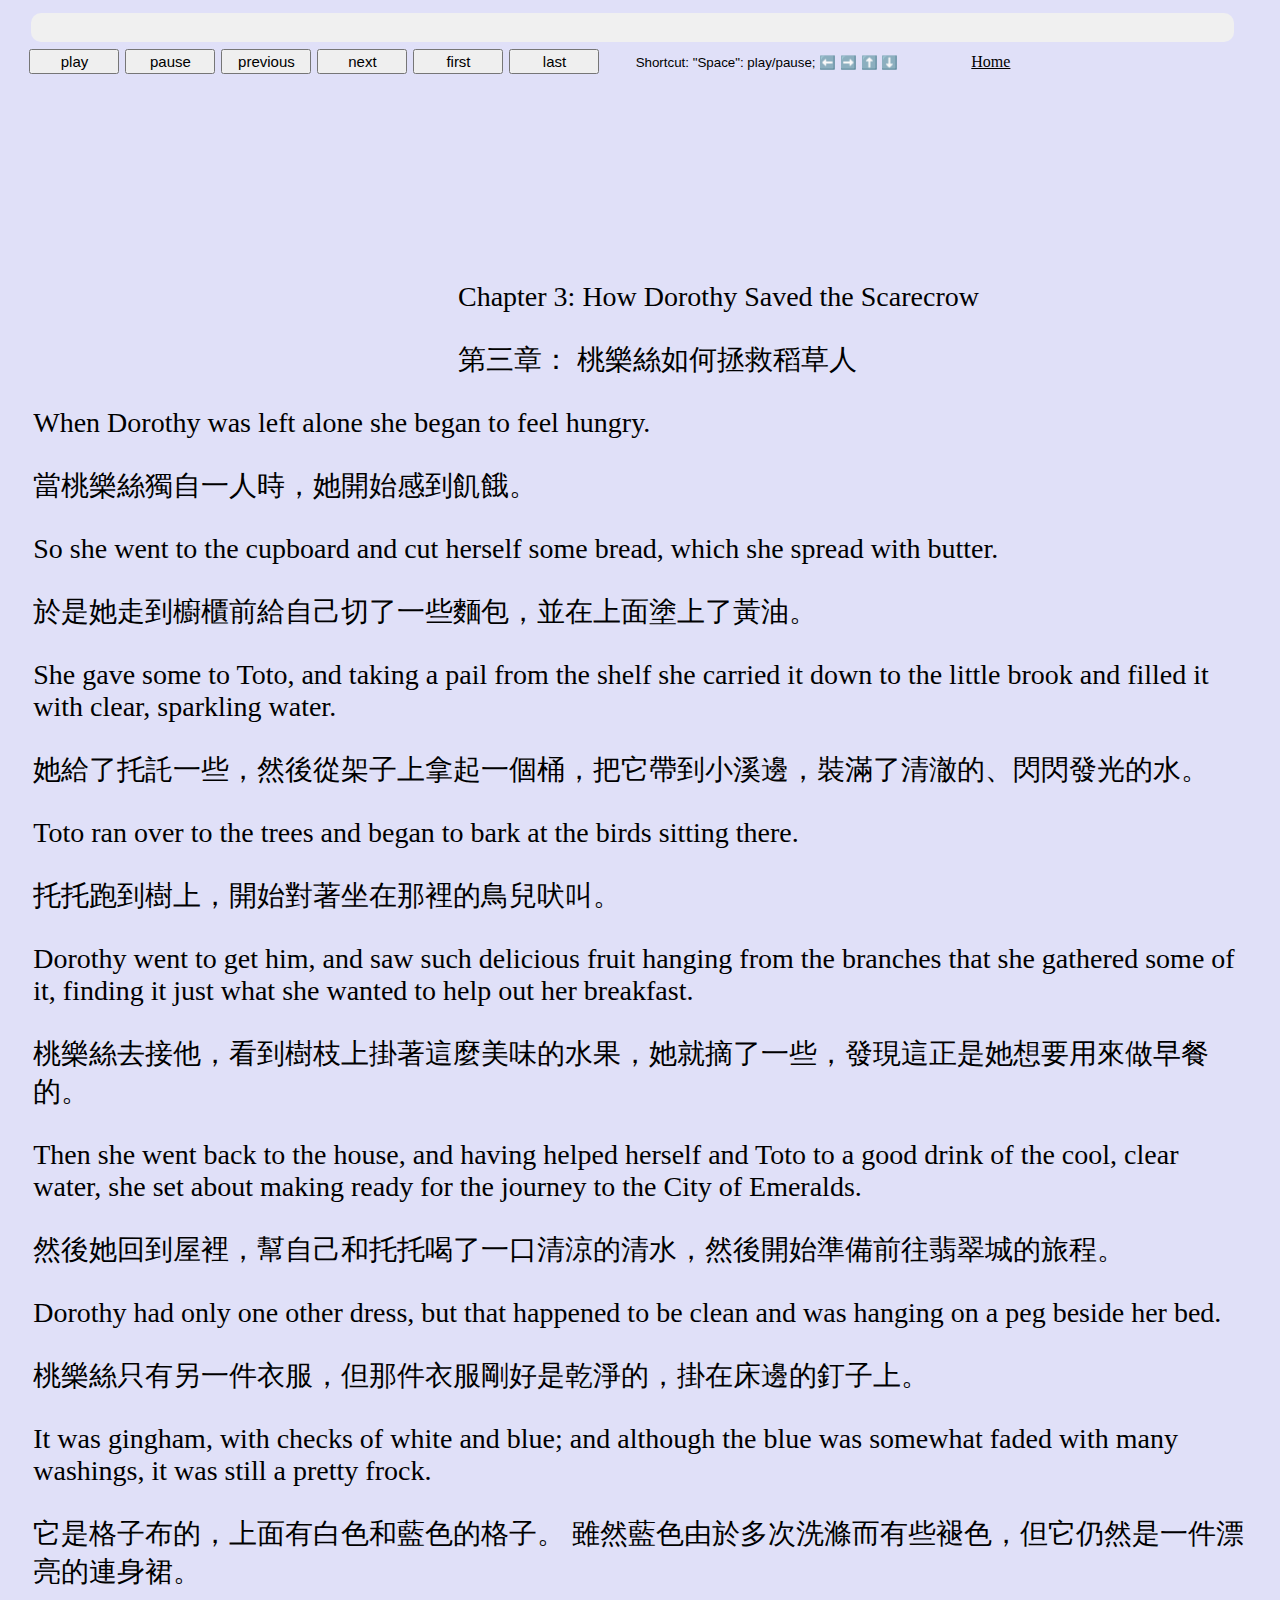
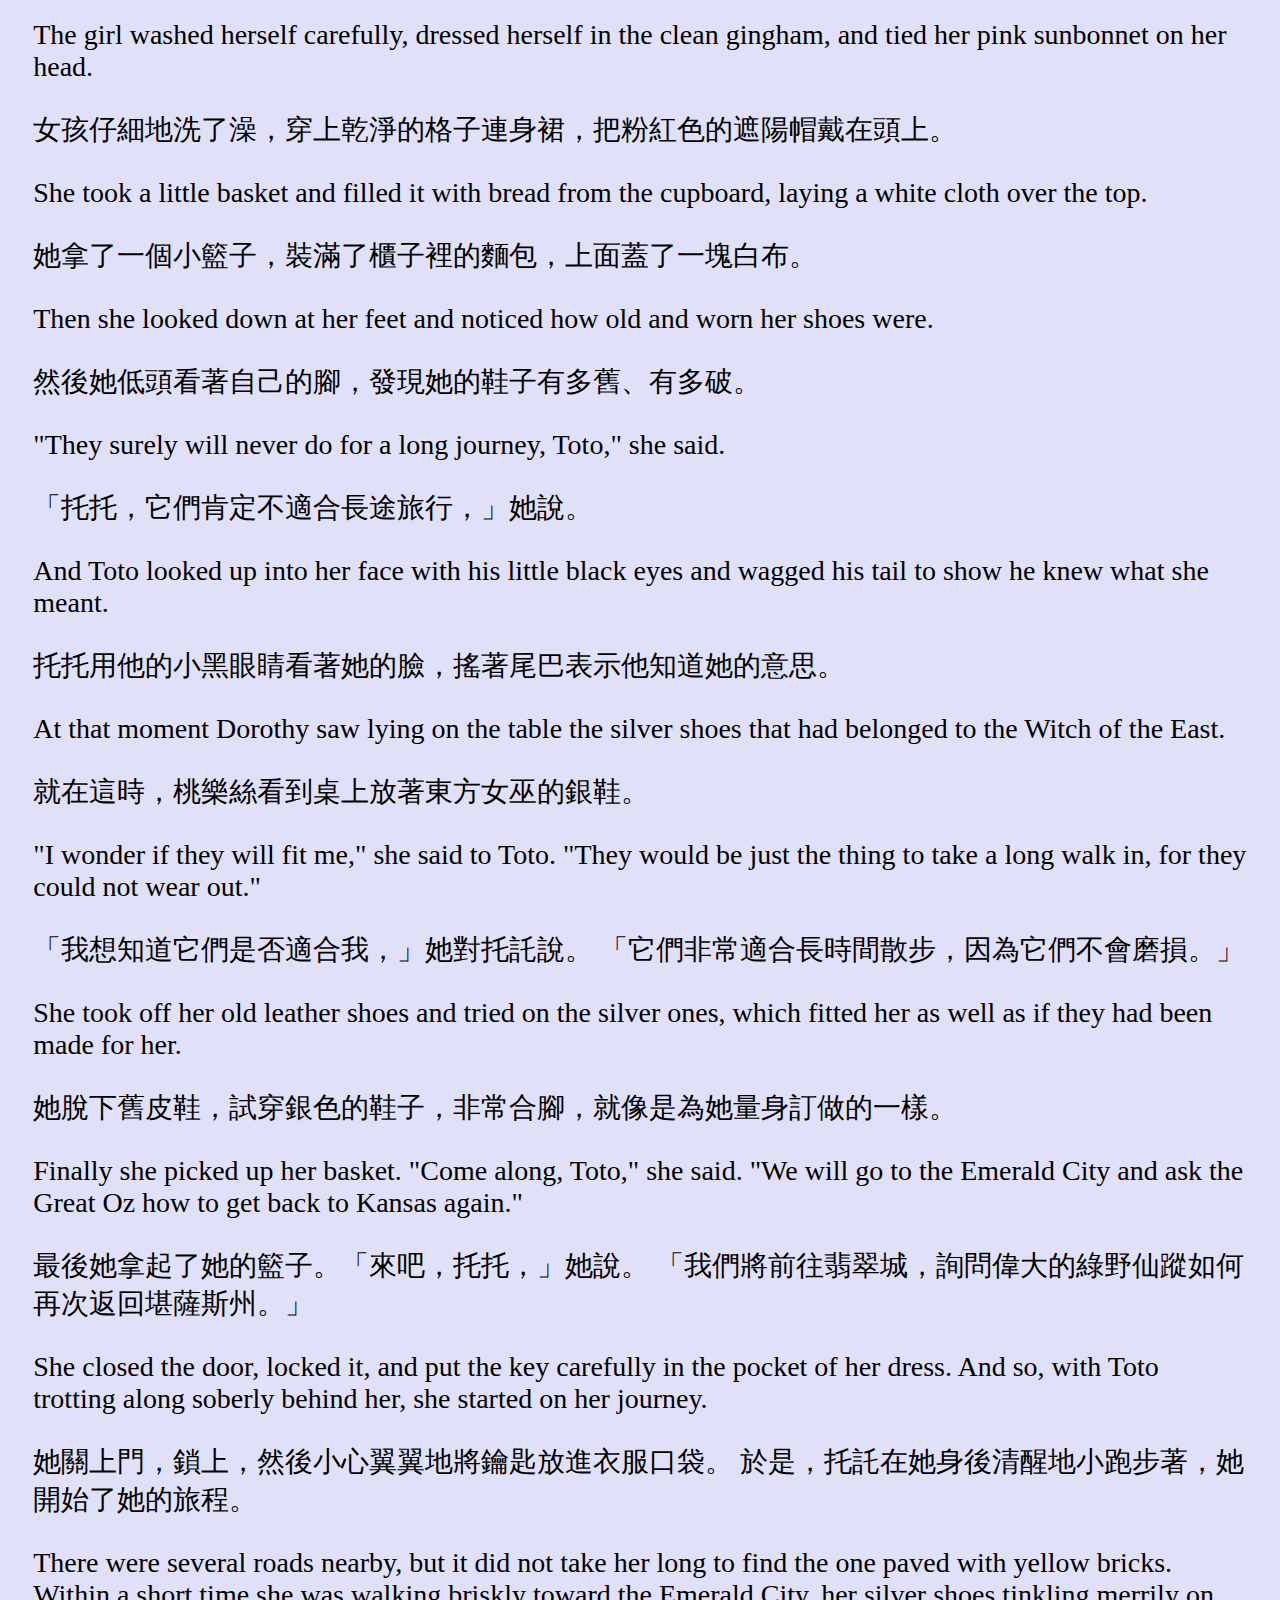
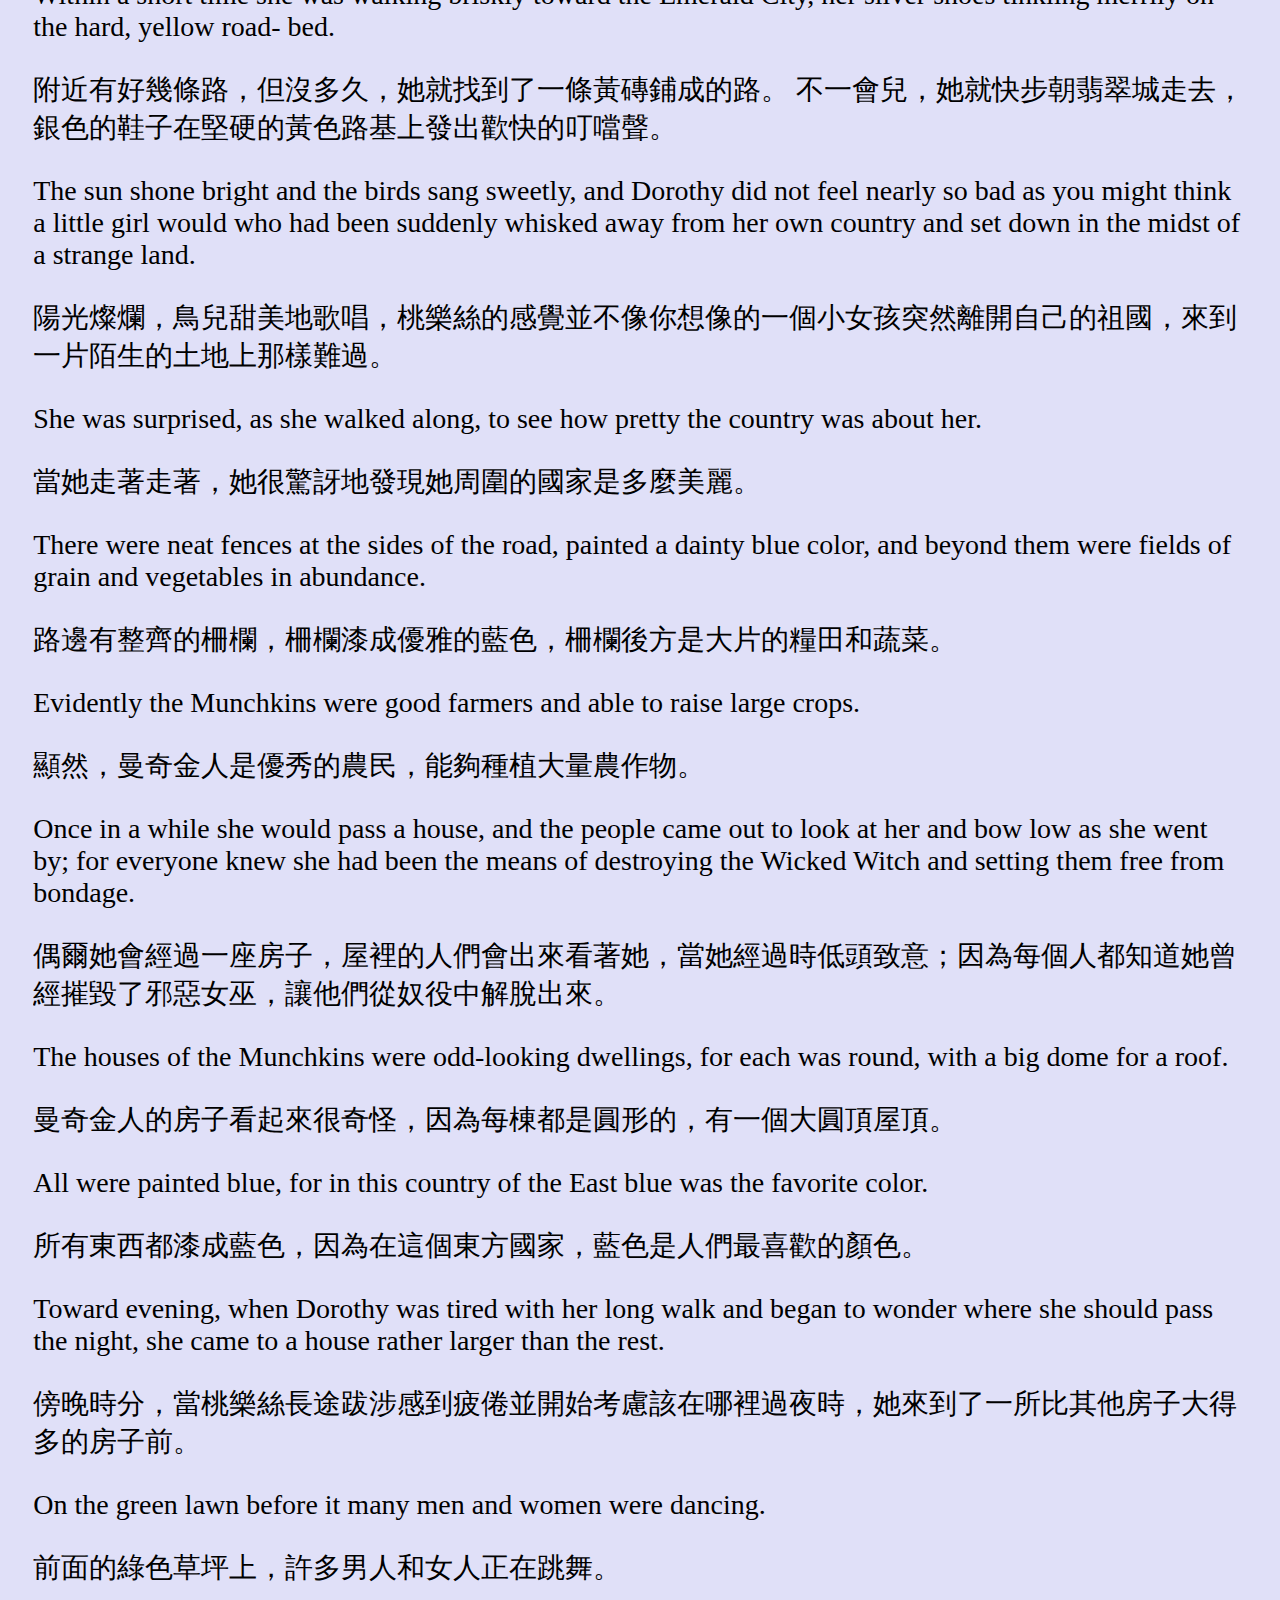
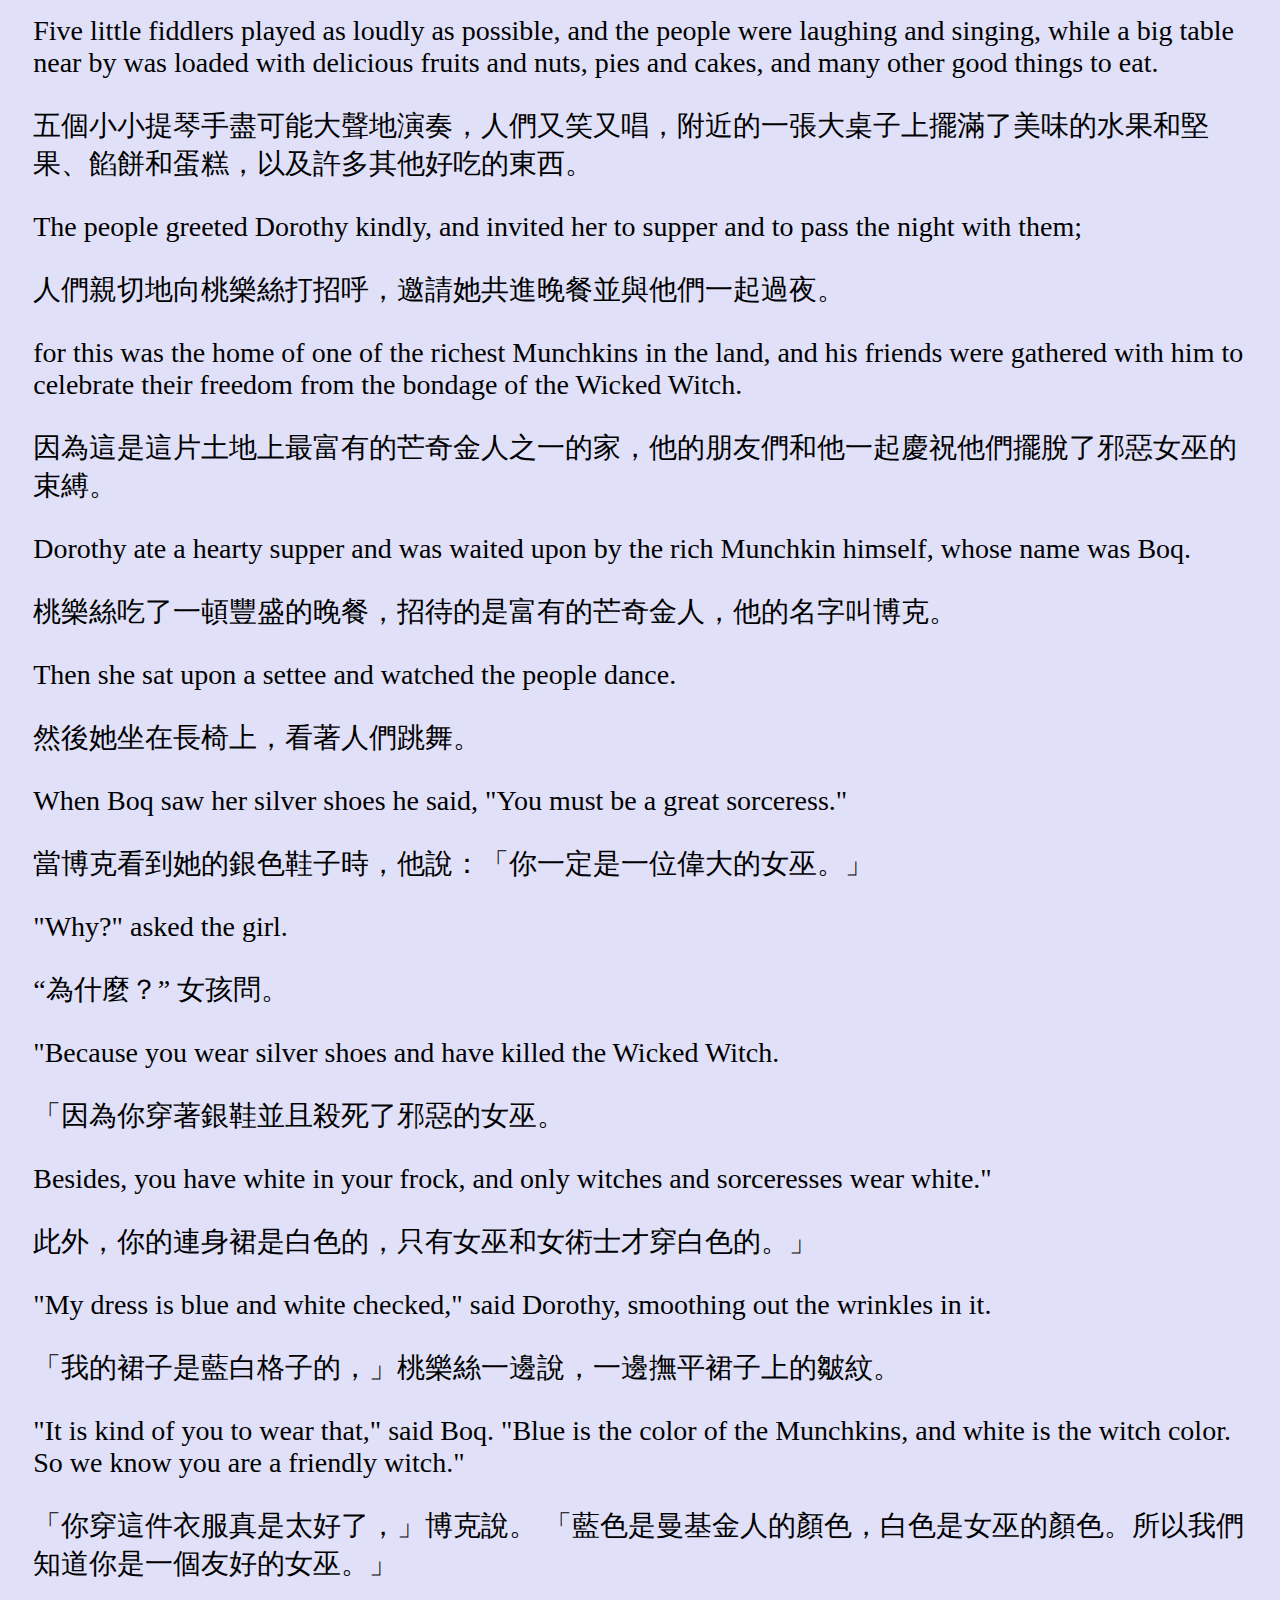
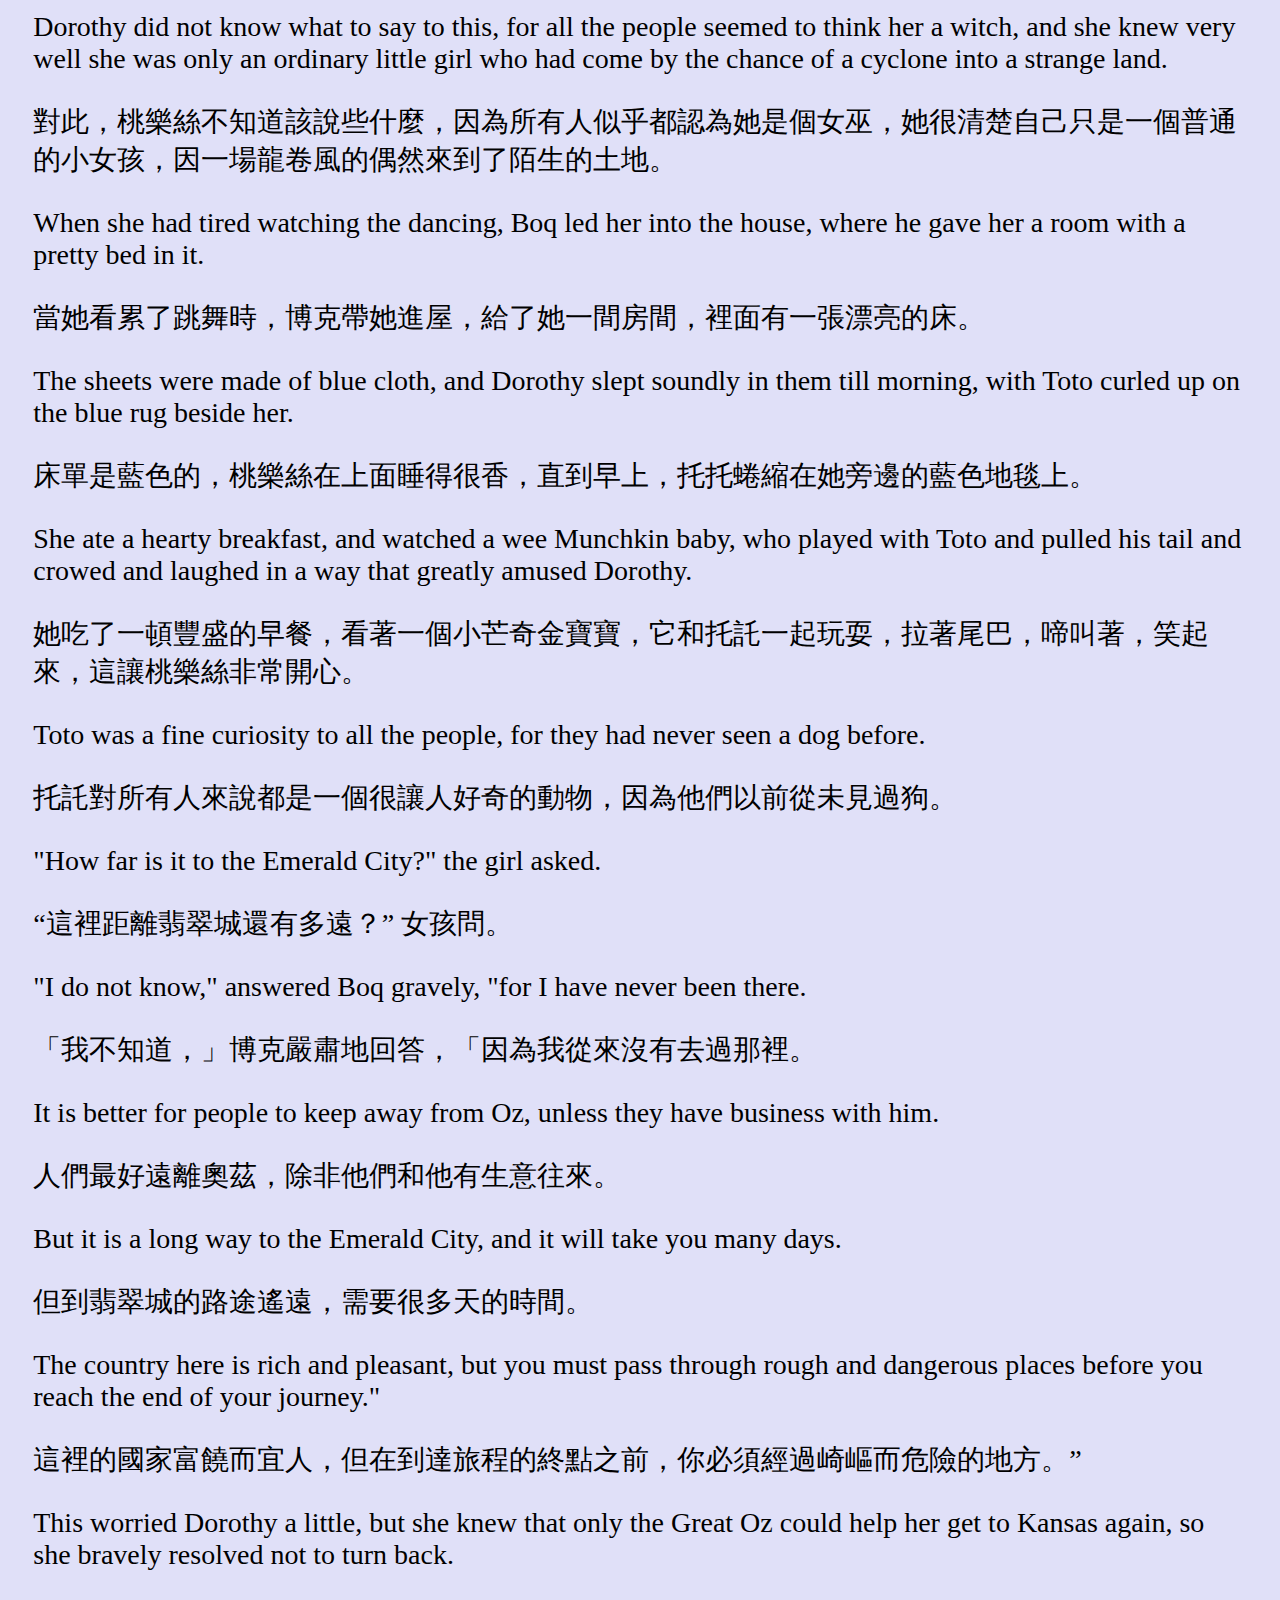
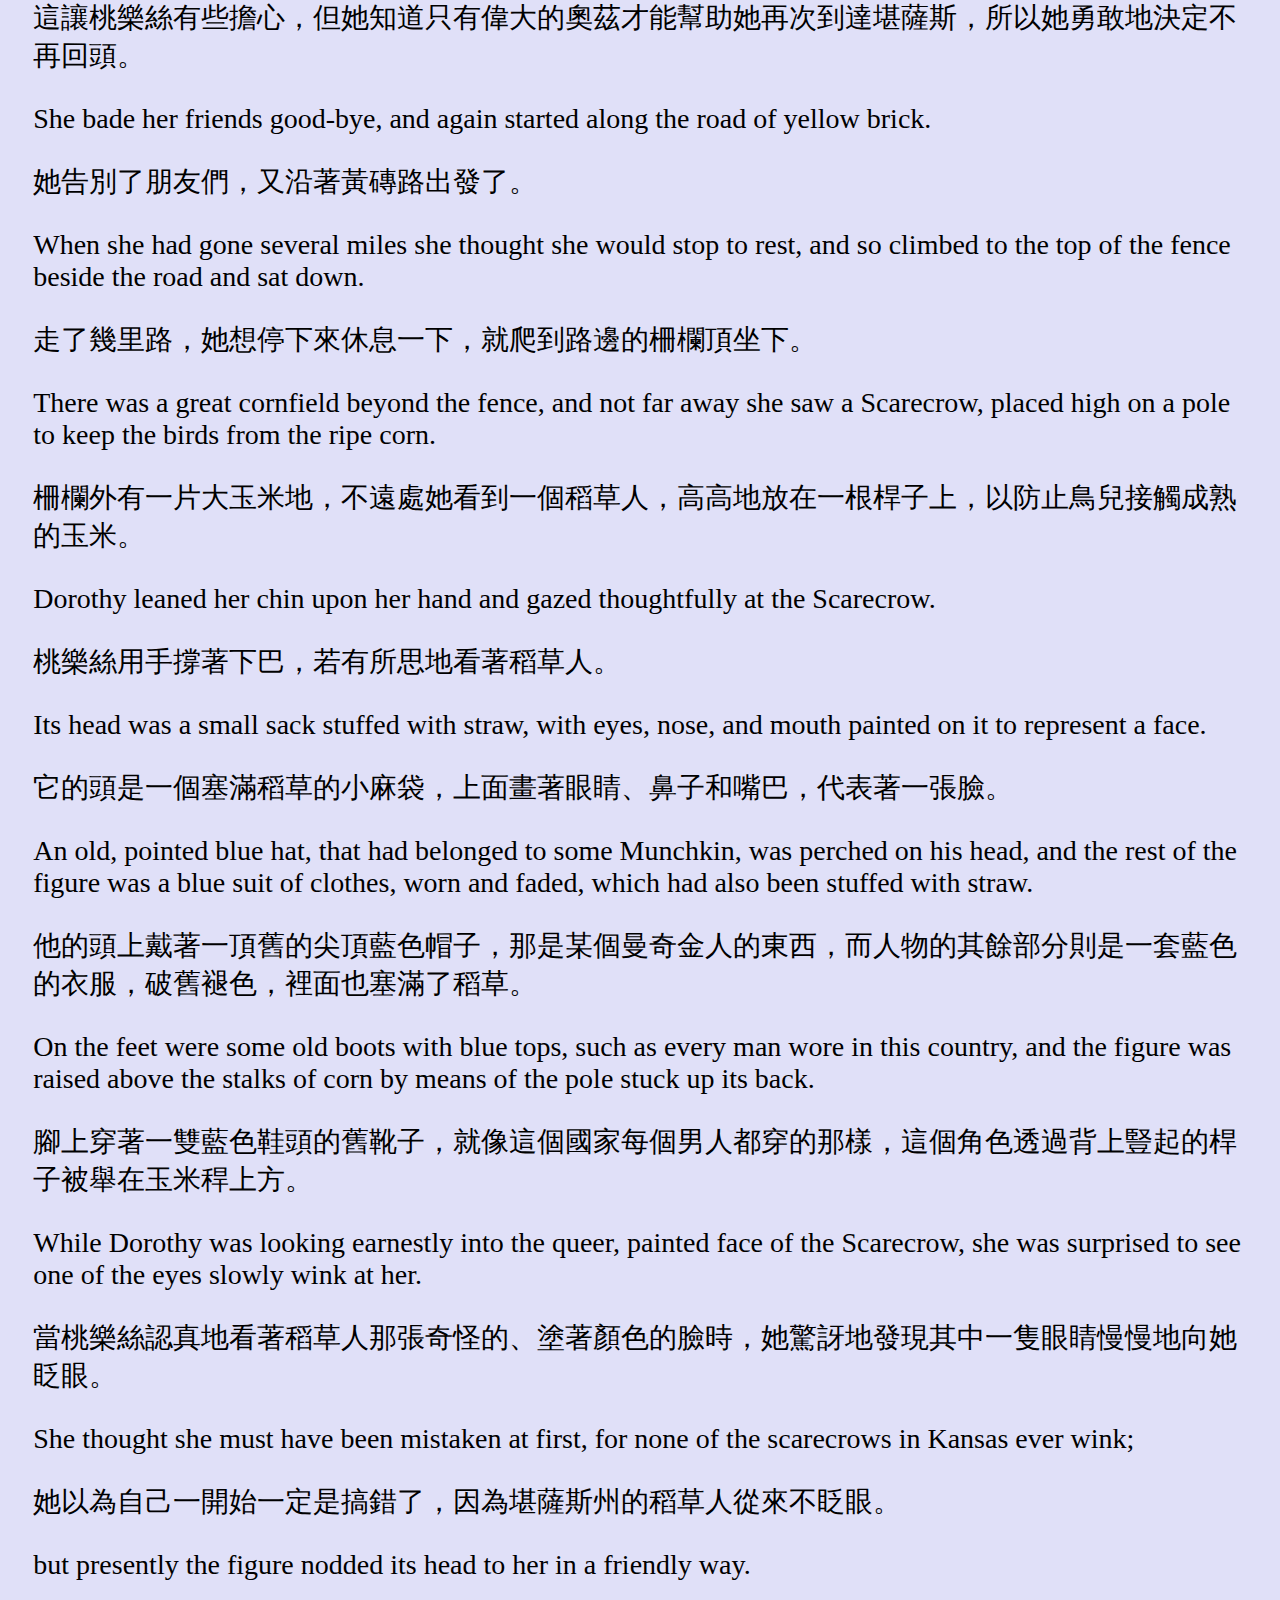
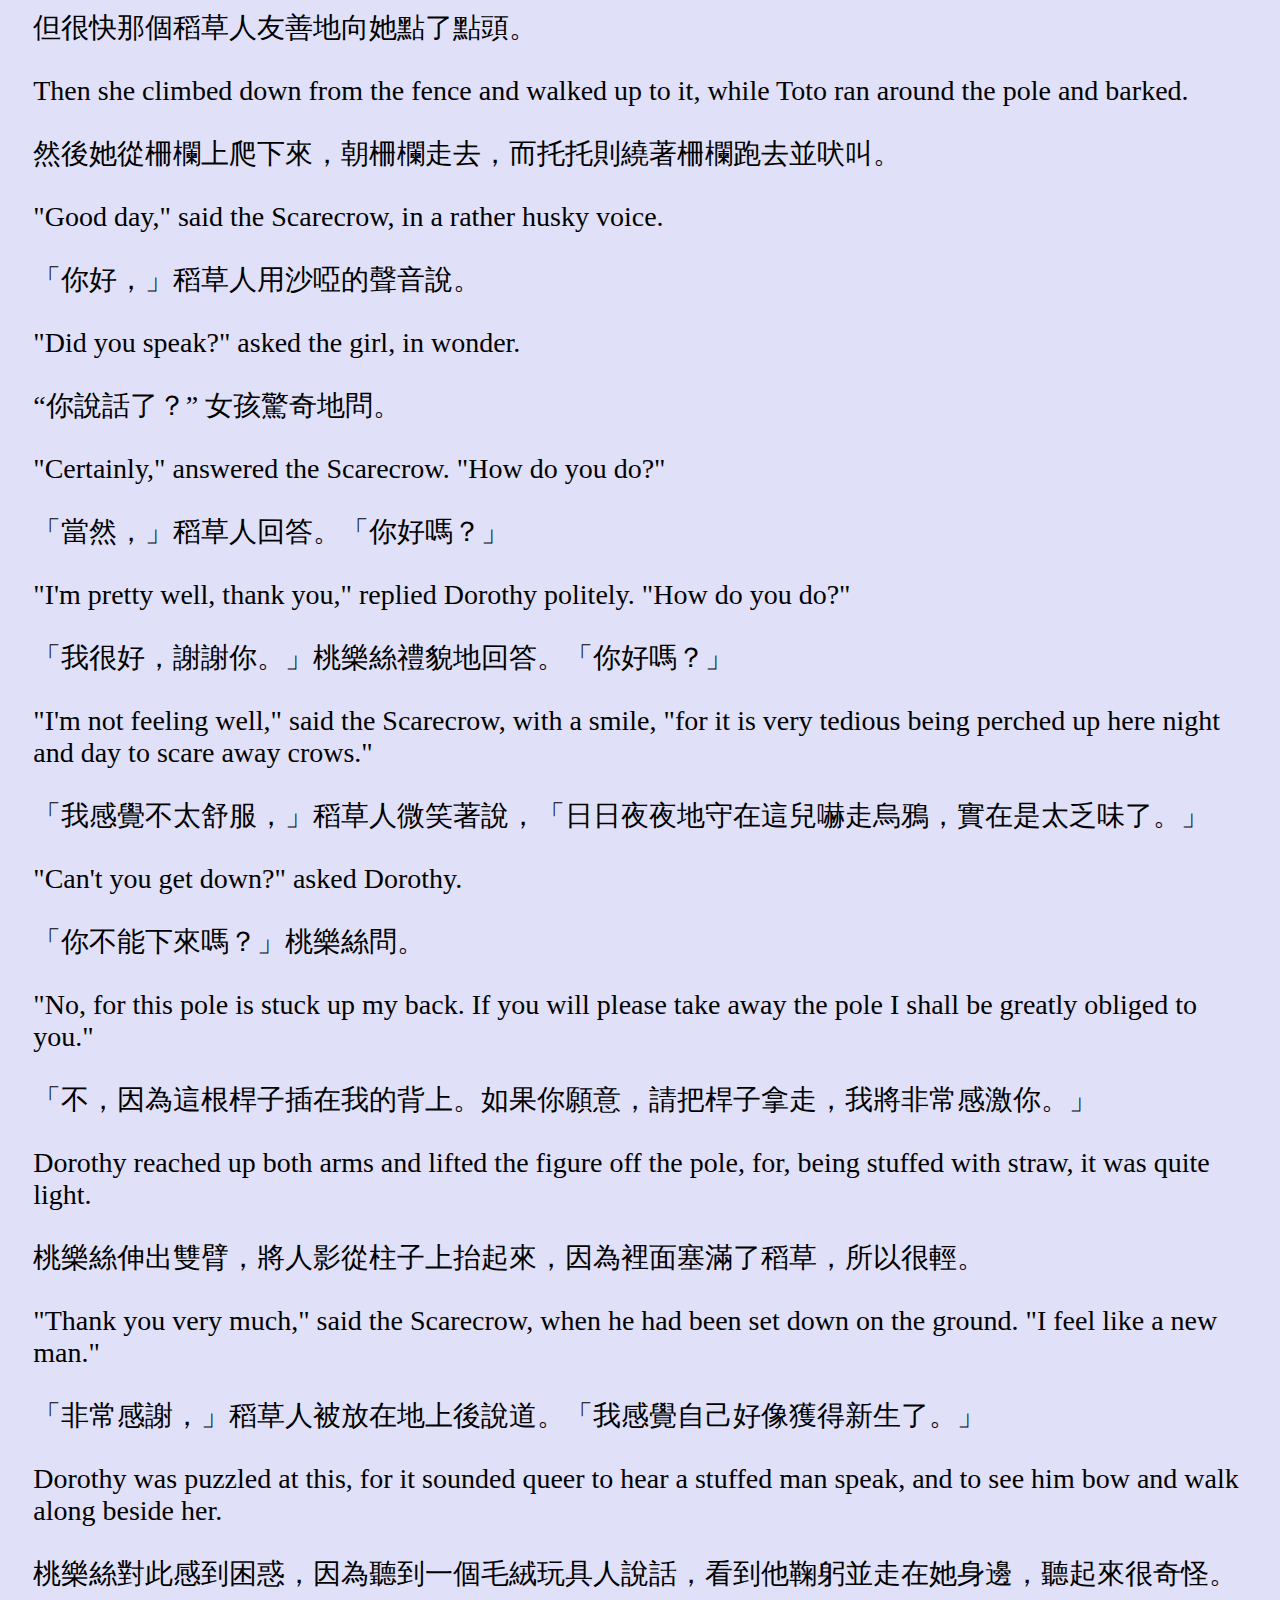
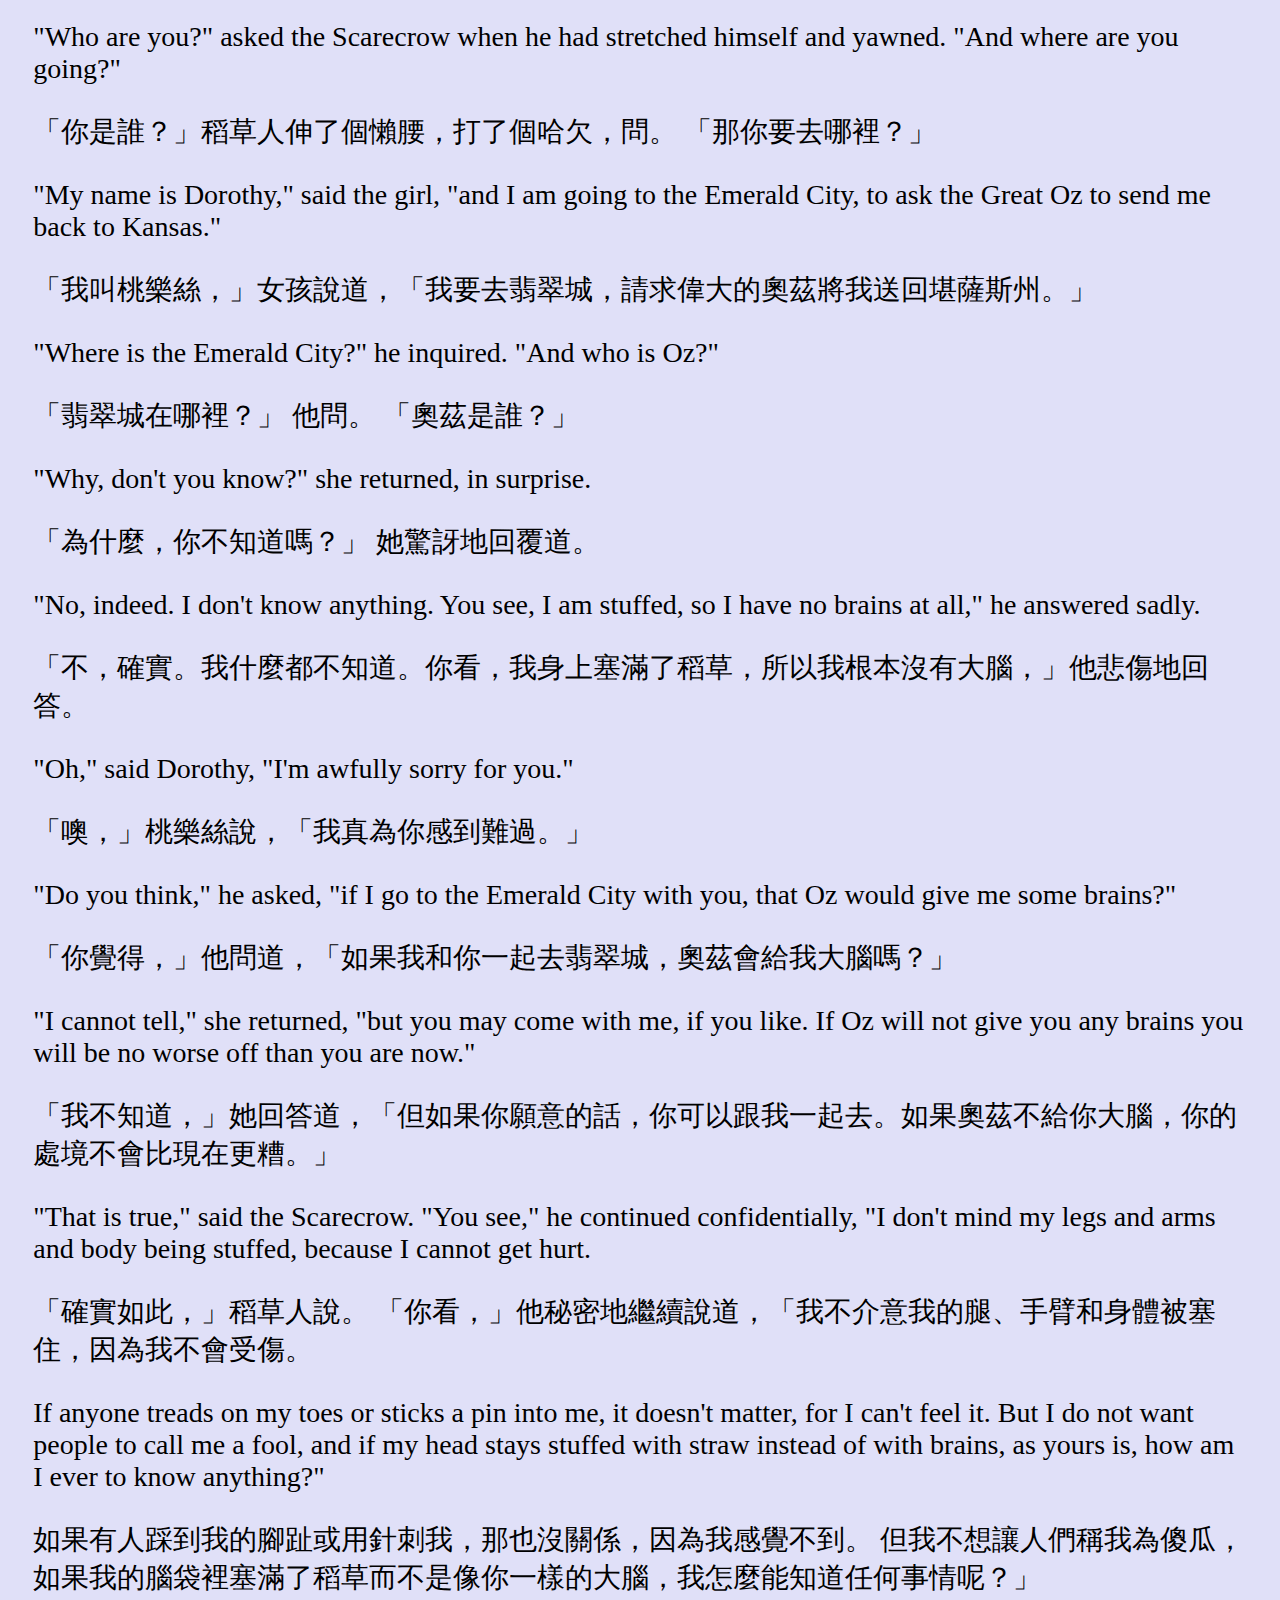
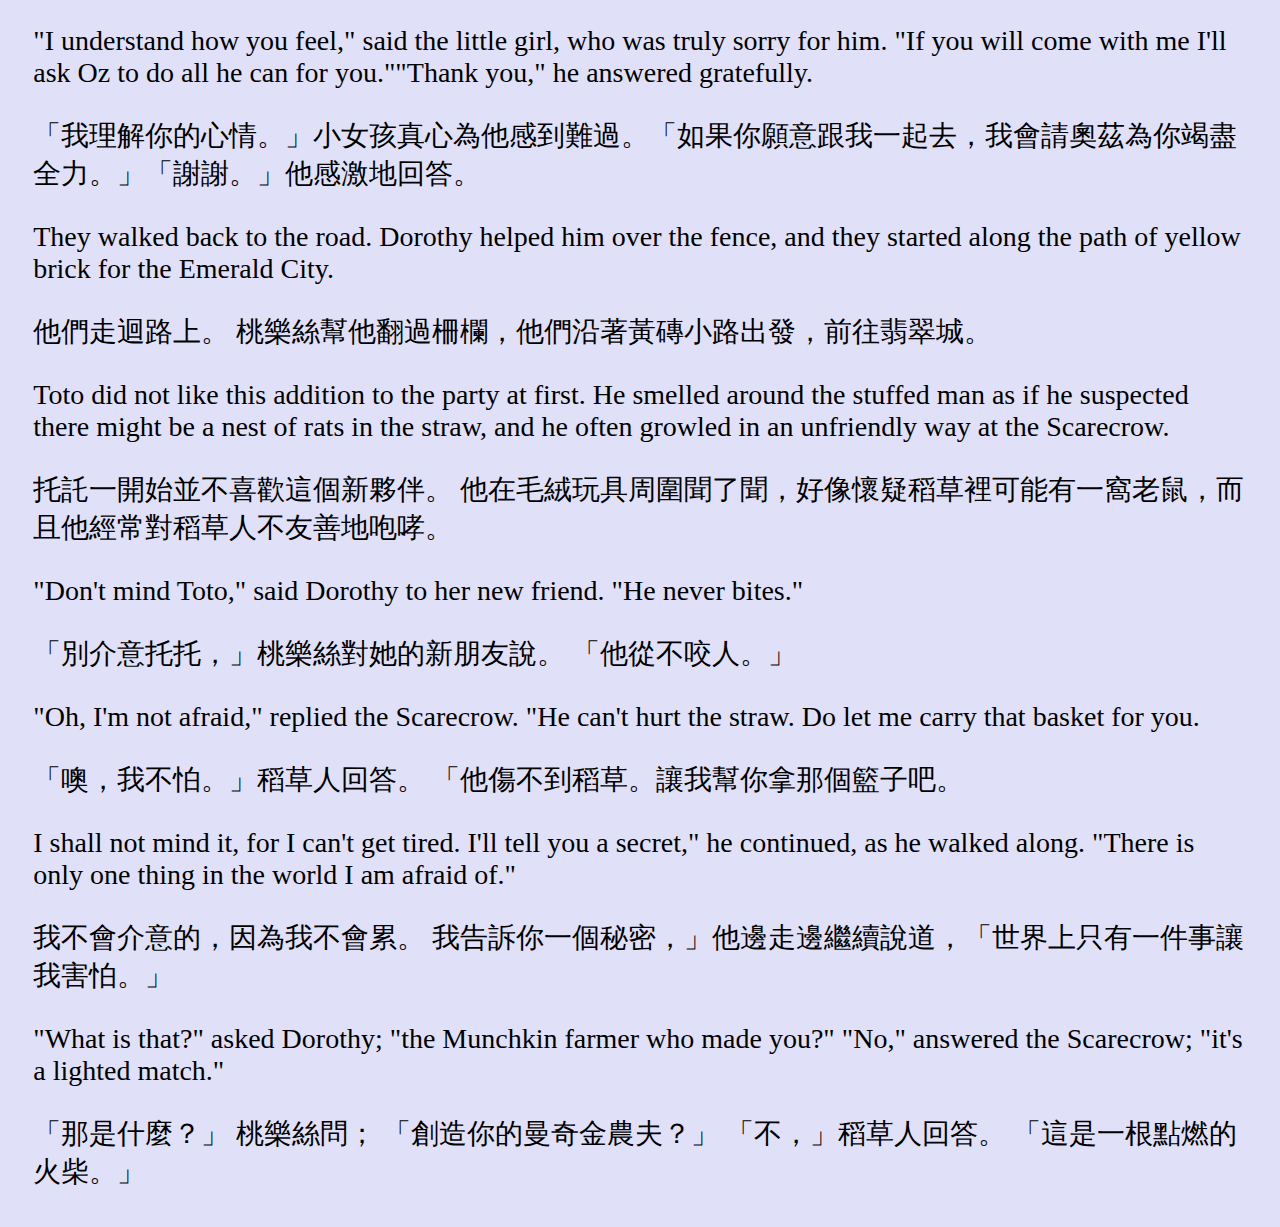
<file: chapter/chapter3.html>
<!DOCTYPE html>
<html lang="en">

<head>
  <meta charset="UTF-8">
  <meta name="viewport" content="width=device-width, initial-scale=1.0">
  <title>chapter 3</title>
  <link rel="icon" type="image/png" href="../icon/favicon-16x16.png">
  <link rel="stylesheet" href="../css/style.css">
</head>

<body>
  <div id="area">
    <audio id="audio" controls style="width: 95%;">
      <source src="https://static.wixstatic.com/mp3/67c6c6_4331cddd0fe9410fb7d50c81f115865c.mp3" type="audio/mpeg">
      Your browser does not support the audio element.
    </audio>
    <div class="progress-bar" id="progressBar">
      <div class="progress-bar-fill" id="progressBarFill"></div>
    </div>
    <div id="button">
      <button class="button" id="playButton" onclick="playAudio()">play</button>
      <button class="button" onclick="playPause()">pause</button>
      <button class="button" onclick="prevSentence()">previous</button>
      <button class="button" onclick="nextSentence()">next</button>
      <button class="button" onclick="jumpToFirstSentence()">first</button>
      <button class="button" onclick="jumpToLastSentence()">last</button>
      <button id="shortcut">Shortcut: "Space": play/pause; ⬅️ ➡️ ⬆️ ⬇️ </button>
      <a id="home" href="../index.html">Home</a>
    </div>
  </div>
  <div class="transcript-container" id="transcript">
    <p data-start="10" data-end="12.99999999" style="margin-left: 35%;">Chapter 3: How Dorothy Saved the Scarecrow</p>
    <p data-start="10" data-end="12.99999999" style="margin-left: 35%;">第三章： 桃樂絲如何拯救稻草人</p>
    <p data-start="13" data-end="17.99999999">When Dorothy was left alone she began to feel hungry.</p>
    <p data-start="13" data-end="17.99999999">當桃樂絲獨自一人時，她開始感到飢餓。</p>
    <p data-start="18" data-end="22.99999999">So she went to the cupboard and cut herself some bread, which she spread with butter.</p>
    <p data-start="18" data-end="22.99999999">於是她走到櫥櫃前給自己切了一些麵包，並在上面塗上了黃油。</p>
    <p data-start="23" data-end="31.99999999">She gave some to Toto, and taking a pail from the shelf she carried it down to the little brook and filled it with clear, sparkling water.</p>
    <p data-start="23" data-end="31.99999999">她給了托託一些，然後從架子上拿起一個桶，把它帶到小溪邊，裝滿了清澈的、閃閃發光的水。</p>
    <p data-start="32" data-end="36.99999999">Toto ran over to the trees and began to bark at the birds sitting there. </p>
    <p data-start="32" data-end="36.99999999">托托跑到樹上，開始對著坐在那裡的鳥兒吠叫。</p>
    <p data-start="37" data-end="47.99999999">Dorothy went to get him, and saw such delicious fruit hanging from the branches that she gathered some of it, finding it just what she wanted to help out her breakfast.</p>
    <p data-start="37" data-end="47.99999999">桃樂絲去接他，看到樹枝上掛著這麼美味的水果，她就摘了一些，發現這正是她想要用來做早餐的。</p>
    <p data-start="48" data-end="58.99999999">Then she went back to the house, and having helped herself and Toto to a good drink of the cool, clear water, she set about making ready for the journey to the City of Emeralds.</p>
    <p data-start="48" data-end="58.99999999">然後她回到屋裡，幫自己和托托喝了一口清涼的清水，然後開始準備前往翡翠城的旅程。</p>
    <p data-start="59" data-end="65.99999999">Dorothy had only one other dress, but that happened to be clean and was hanging on a peg beside her bed.</p>
    <p data-start="59" data-end="65.99999999">桃樂絲只有另一件衣服，但那件衣服剛好是乾淨的，掛在床邊的釘子上。</p>
    <p data-start="66" data-end="75.99999999">It was gingham, with checks of white and blue; and although the blue was somewhat faded with many washings, it was still a pretty frock.</p>
    <p data-start="66" data-end="75.99999999">它是格子布的，上面有白色和藍色的格子。 雖然藍色由於多次洗滌而有些褪色，但它仍然是一件漂亮的連身裙。</p>
    <p data-start="76" data-end="82.99999999">The girl washed herself carefully, dressed herself in the clean gingham, and tied her pink sunbonnet on her head.</p>
    <p data-start="76" data-end="82.99999999">女孩仔細地洗了澡，穿上乾淨的格子連身裙，把粉紅色的遮陽帽戴在頭上。</p>
    <p data-start="83" data-end="88.99999999">She took a little basket and filled it with bread from the cupboard, laying a white cloth over the top.</p>
    <p data-start="83" data-end="88.99999999">她拿了一個小籃子，裝滿了櫃子裡的麵包，上面蓋了一塊白布。</p>
    <p data-start="89" data-end="93.99999999">Then she looked down at her feet and noticed how old and worn her shoes were.</p>
    <p data-start="89" data-end="93.99999999">然後她低頭看著自己的腳，發現她的鞋子有多舊、有多破。</p>
    <p data-start="94" data-end="98.99999999">"They surely will never do for a long journey, Toto," she said.</p>
    <p data-start="94" data-end="98.99999999">「托托，它們肯定不適合長途旅行，」她說。</p>
    <p data-start="99" data-end="106.99999999">And Toto looked up into her face with his little black eyes and wagged his tail to show he knew what she meant.</p>
    <p data-start="99" data-end="106.99999999">托托用他的小黑眼睛看著她的臉，搖著尾巴表示他知道她的意思。</p>
    <p data-start="107" data-end="113.99999999">At that moment Dorothy saw lying on the table the silver shoes that had belonged to the Witch of the East.</p>
    <p data-start="107" data-end="113.99999999">就在這時，桃樂絲看到桌上放著東方女巫的銀鞋。</p>
    <p data-start="114" data-end="122.99999999">"I wonder if they will fit me," she said to Toto. "They would be just the thing to take a long walk in, for they could not wear out."</p>
    <p data-start="114" data-end="122.99999999">「我想知道它們是否適合我，」她對托託說。 「它們非常適合長時間散步，因為它們不會磨損。」</p>
    <p data-start="123" data-end="130.99999999">She took off her old leather shoes and tried on the silver ones, which fitted her as well as if they had been made for her.</p>
    <p data-start="123" data-end="130.99999999">她脫下舊皮鞋，試穿銀色的鞋子，非常合腳，就像是為她量身訂做的一樣。</p>
    <p data-start="131" data-end="141.99999999">Finally she picked up her basket. "Come along, Toto," she said. "We will go to the Emerald City and ask the Great Oz how to get back to Kansas again."</p>
    <p data-start="131" data-end="141.99999999">最後她拿起了她的籃子。「來吧，托托，」她說。 「我們將前往翡翠城，詢問偉大的綠野仙蹤如何再次返回堪薩斯州。」</p>
    <p data-start="142" data-end="152.99999999">She closed the door, locked it, and put the key carefully in the pocket of her dress. And so, with Toto trotting along soberly behind her, she started on her journey.</p>
    <p data-start="142" data-end="152.99999999">她關上門，鎖上，然後小心翼翼地將鑰匙放進衣服口袋。 於是，托託在她身後清醒地小跑步著，她開始了她的旅程。</p>
    <p data-start="153" data-end="168.99999999">There were several roads nearby, but it did not take her long to find the one paved with yellow bricks. Within a short time she was walking briskly toward the Emerald City, her silver shoes tinkling merrily on the hard, yellow road- bed.</p>
    <p data-start="153" data-end="168.99999999">附近有好幾條路，但沒多久，她就找到了一條黃磚鋪成的路。 不一會兒，她就快步朝翡翠城走去，銀色的鞋子在堅硬的黃色路基上發出歡快的叮噹聲。</p>
    <p data-start="169" data-end="184.99999999">The sun shone bright and the birds sang sweetly, and Dorothy did not feel nearly so bad as you might think a little girl would who had been suddenly whisked away from her own country and set down in the midst of a strange land.</p>
    <p data-start="169" data-end="184.99999999">陽光燦爛，鳥兒甜美地歌唱，桃樂絲的感覺並不像你想像的一個小女孩突然離開自己的祖國，來到一片陌生的土地上那樣難過。</p>
    <p data-start="185" data-end="189.99999999">She was surprised, as she walked along, to see how pretty the country was about her.</p>
    <p data-start="185" data-end="189.99999999">當她走著走著，她很驚訝地發現她周圍的國家是多麼美麗。</p>
    <p data-start="190" data-end="198.99999999">There were neat fences at the sides of the road, painted a dainty blue color, and beyond them were fields of grain and vegetables in abundance.</p>
    <p data-start="190" data-end="198.99999999">路邊有整齊的柵欄，柵欄漆成優雅的藍色，柵欄後方是大片的糧田和蔬菜。</p>
    <p data-start="199" data-end="203.99999999">Evidently the Munchkins were good farmers and able to raise large crops.</p>
    <p data-start="199" data-end="203.99999999">顯然，曼奇金人是優秀的農民，能夠種植大量農作物。</p>
    <p data-start="204" data-end="218.99999999">Once in a while she would pass a house, and the people came out to look at her and bow low as she went by; for everyone knew she had been the means of destroying the Wicked Witch and setting them free from bondage.</p>
    <p data-start="204" data-end="218.99999999">偶爾她會經過一座房子，屋裡的人們會出來看著她，當她經過時低頭致意；因為每個人都知道她曾經摧毀了邪惡女巫，讓他們從奴役中解脫出來。</p>
    <p data-start="219" data-end="226.99999999">The houses of the Munchkins were odd-looking dwellings, for each was round, with a big dome for a roof.</p>
    <p data-start="219" data-end="226.99999999">曼奇金人的房子看起來很奇怪，因為每棟都是圓形的，有一個大圓頂屋頂。</p>
    <p data-start="227" data-end="231.99999999">All were painted blue, for in this country of the East blue was the favorite color.</p>
    <p data-start="227" data-end="231.99999999">所有東西都漆成藍色，因為在這個東方國家，藍色是人們最喜歡的顏色。</p>
    <p data-start="232" data-end="241.99999999">Toward evening, when Dorothy was tired with her long walk and began to wonder where she should pass the night, she came to a house rather larger than the rest.</p>
    <p data-start="232" data-end="241.99999999">傍晚時分，當桃樂絲長途跋涉感到疲倦並開始考慮該在哪裡過夜時，她來到了一所比其他房子大得多的房子前。</p>
    <p data-start="242" data-end="245.99999999">On the green lawn before it many men and women were dancing. </p>
    <p data-start="242" data-end="245.99999999">前面的綠色草坪上，許多男人和女人正在跳舞。</p>
    <p data-start="246" data-end="259.99999999">Five little fiddlers played as loudly as possible, and the people were laughing and singing, while a big table near by was loaded with delicious fruits and nuts, pies and cakes, and many other good things to eat.</p>
    <p data-start="246" data-end="259.99999999">五個小小提琴手盡可能大聲地演奏，人們又笑又唱，附近的一張大桌子上擺滿了美味的水果和堅果、餡餅和蛋糕，以及許多其他好吃的東西。</p>
    <p data-start="260" data-end="265.99999999">The people greeted Dorothy kindly, and invited her to supper and to pass the night with them;</p>
    <p data-start="260" data-end="265.99999999">人們親切地向桃樂絲打招呼，邀請她共進晚餐並與他們一起過夜。</p>
    <p data-start="266" data-end="274.99999999">for this was the home of one of the richest Munchkins in the land, and his friends were gathered with him to celebrate their freedom from the bondage of the Wicked Witch.</p>
    <p data-start="266" data-end="274.99999999">因為這是這片土地上最富有的芒奇金人之一的家，他的朋友們和他一起慶祝他們擺脫了邪惡女巫的束縛。</p>
    <p data-start="275" data-end="281.99999999">Dorothy ate a hearty supper and was waited upon by the rich Munchkin himself, whose name was Boq.</p>
    <p data-start="275" data-end="281.99999999">桃樂絲吃了一頓豐盛的晚餐，招待的是富有的芒奇金人，他的名字叫博克。</p>
    <p data-start="282" data-end="285.99999999">Then she sat upon a settee and watched the people dance.</p>
    <p data-start="282" data-end="285.99999999">然後她坐在長椅上，看著人們跳舞。</p>
    <p data-start="286" data-end="290.99999999">When Boq saw her silver shoes he said, "You must be a great sorceress."</p>
    <p data-start="286" data-end="290.99999999">當博克看到她的銀色鞋子時，他說：「你一定是一位偉大的女巫。」</p>
    <p data-start="291" data-end="292.99999999">"Why?" asked the girl.</p>
    <p data-start="291" data-end="292.99999999">“為什麼？” 女孩問。</p>
    <p data-start="293" data-end="296.99999999">"Because you wear silver shoes and have killed the Wicked Witch.</p>
    <p data-start="293" data-end="296.99999999">「因為你穿著銀鞋並且殺死了邪惡的女巫。</p>
    <p data-start="297" data-end="303.99999999">Besides, you have white in your frock, and only witches and sorceresses wear white."</p>
    <p data-start="297" data-end="303.99999999">此外，你的連身裙是白色的，只有女巫和女術士才穿白色的。」</p>
    <p data-start="304" data-end="308.99999999">"My dress is blue and white checked," said Dorothy, smoothing out the wrinkles in it.</p>
    <p data-start="304" data-end="308.99999999">「我的裙子是藍白格子的，」桃樂絲一邊說，一邊撫平裙子上的皺紋。</p>
    <p data-start="309" data-end="317.99999999">"It is kind of you to wear that," said Boq. "Blue is the color of the Munchkins, and white is the witch color. So we know you are a friendly witch."</p>
    <p data-start="309" data-end="317.99999999">「你穿這件衣服真是太好了，」博克說。 「藍色是曼基金人的顏色，白色是女巫的顏色。所以我們知道你是一個友好的女巫。」</p>
    <p data-start="318" data-end="332.99999999">Dorothy did not know what to say to this, for all the people seemed to think her a witch, and she knew very well she was only an ordinary little girl who had come by the chance of a cyclone into a strange land.</p>
    <p data-start="318" data-end="332.99999999">對此，桃樂絲不知道該說些什麼，因為所有人似乎都認為她是個女巫，她很清楚自己只是一個普通的小女孩，因一場龍卷風的偶然來到了陌生的土地。</p>
    <p data-start="333" data-end="340.99999999">When she had tired watching the dancing, Boq led her into the house, where he gave her a room with a pretty bed in it.</p>
    <p data-start="333" data-end="340.99999999">當她看累了跳舞時，博克帶她進屋，給了她一間房間，裡面有一張漂亮的床。</p>
    <p data-start="341" data-end="349.99999999">The sheets were made of blue cloth, and Dorothy slept soundly in them till morning, with Toto curled up on the blue rug beside her.</p>
    <p data-start="341" data-end="349.99999999">床單是藍色的，桃樂絲在上面睡得很香，直到早上，托托蜷縮在她旁邊的藍色地毯上。</p>
    <p data-start="350" data-end="360.99999999">She ate a hearty breakfast, and watched a wee Munchkin baby, who played with Toto and pulled his tail and crowed and laughed in a way that greatly amused Dorothy. </p>
    <p data-start="350" data-end="360.99999999">她吃了一頓豐盛的早餐，看著一個小芒奇金寶寶，它和托託一起玩耍，拉著尾巴，啼叫著，笑起來，這讓桃樂絲非常開心。</p>
    <p data-start="361" data-end="366.99999999">Toto was a fine curiosity to all the people, for they had never seen a dog before.</p>
    <p data-start="361" data-end="366.99999999">托託對所有人來說都是一個很讓人好奇的動物，因為他們以前從未見過狗。</p>
    <p data-start="367" data-end="369.99999999">"How far is it to the Emerald City?" the girl asked.</p>
    <p data-start="367" data-end="369.99999999">“這裡距離翡翠城還有多遠？” 女孩問。</p>
    <p data-start="370" data-end="374.99999999">"I do not know," answered Boq gravely, "for I have never been there.</p>
    <p data-start="370" data-end="374.99999999">「我不知道，」博克嚴肅地回答，「因為我從來沒有去過那裡。</p>
    <p data-start="375" data-end="380.99999999">It is better for people to keep away from Oz, unless they have business with him.</p>
    <p data-start="375" data-end="380.99999999">人們最好遠離奧茲，除非他們和他有生意往來。</p>
    <p data-start="381" data-end="385.99999999">But it is a long way to the Emerald City, and it will take you many days. </p>
    <p data-start="381" data-end="385.99999999">但到翡翠城的路途遙遠，需要很多天的時間。</p>
    <p data-start="386" data-end="394.99999999">The country here is rich and pleasant, but you must pass through rough and dangerous places before you reach the end of your journey."</p>
    <p data-start="386" data-end="394.99999999">這裡的國家富饒而宜人，但在到達旅程的終點之前，你必須經過崎嶇而危險的地方。”</p>
    <p data-start="395" data-end="405.99999999">This worried Dorothy a little, but she knew that only the Great Oz could help her get to Kansas again, so she bravely resolved not to turn back.</p>
    <p data-start="395" data-end="405.99999999">這讓桃樂絲有些擔心，但她知道只有偉大的奧茲才能幫助她再次到達堪薩斯，所以她勇敢地決定不再回頭。</p>
    <p data-start="406" data-end="410.99999999">She bade her friends good-bye, and again started along the road of yellow brick.</p>
    <p data-start="406" data-end="410.99999999">她告別了朋友們，又沿著黃磚路出發了。</p>
    <p data-start="411" data-end="418.99999999">When she had gone several miles she thought she would stop to rest, and so climbed to the top of the fence beside the road and sat down.</p>
    <p data-start="411" data-end="418.99999999">走了幾里路，她想停下來休息一下，就爬到路邊的柵欄頂坐下。</p>
    <p data-start="419" data-end="428.99999999">There was a great cornfield beyond the fence, and not far away she saw a Scarecrow, placed high on a pole to keep the birds from the ripe corn.</p>
    <p data-start="419" data-end="428.99999999">柵欄外有一片大玉米地，不遠處她看到一個稻草人，高高地放在一根桿子上，以防止鳥兒接觸成熟的玉米。</p>
    <p data-start="429" data-end="433.99999999">Dorothy leaned her chin upon her hand and gazed thoughtfully at the Scarecrow.</p>
    <p data-start="429" data-end="433.99999999">桃樂絲用手撐著下巴，若有所思地看著稻草人。</p>
    <p data-start="434" data-end="440.99999999">Its head was a small sack stuffed with straw, with eyes, nose, and mouth painted on it to represent a face.</p>
    <p data-start="434" data-end="440.99999999">它的頭是一個塞滿稻草的小麻袋，上面畫著眼睛、鼻子和嘴巴，代表著一張臉。</p>
    <p data-start="441" data-end="453.99999999">An old, pointed blue hat, that had belonged to some Munchkin, was perched on his head, and the rest of the figure was a blue suit of clothes, worn and faded, which had also been stuffed with straw.</p>
    <p data-start="441" data-end="453.99999999">他的頭上戴著一頂舊的尖頂藍色帽子，那是某個曼奇金人的東西，而人物的其餘部分則是一套藍色的衣服，破舊褪色，裡面也塞滿了稻草。</p>
    <p data-start="454" data-end="464.99999999">On the feet were some old boots with blue tops, such as every man wore in this country, and the figure was raised above the stalks of corn by means of the pole stuck up its back.</p>
    <p data-start="454" data-end="464.99999999">腳上穿著一雙藍色鞋頭的舊靴子，就像這個國家每個男人都穿的那樣，這個角色透過背上豎起的桿子被舉在玉米稈上方。</p>
    <p data-start="465" data-end="475.99999999">While Dorothy was looking earnestly into the queer, painted face of the Scarecrow, she was surprised to see one of the eyes slowly wink at her.</p>
    <p data-start="465" data-end="475.99999999">當桃樂絲認真地看著稻草人那張奇怪的、塗著顏色的臉時，她驚訝地發現其中一隻眼睛慢慢地向她眨眼。</p>
    <p data-start="476" data-end="481.99999999">She thought she must have been mistaken at first, for none of the scarecrows in Kansas ever wink;</p>
    <p data-start="476" data-end="481.99999999">她以為自己一開始一定是搞錯了，因為堪薩斯州的稻草人從來不眨眼。</p>
    <p data-start="482" data-end="486.99999999">but presently the figure nodded its head to her in a friendly way.</p>
    <p data-start="482" data-end="486.99999999">但很快那個稻草人友善地向她點了點頭。</p>
    <p data-start="487" data-end="492.99999999">Then she climbed down from the fence and walked up to it, while Toto ran around the pole and barked.</p>
    <p data-start="487" data-end="492.99999999">然後她從柵欄上爬下來，朝柵欄走去，而托托則繞著柵欄跑去並吠叫。</p>
    <p data-start="493" data-end="496.99999999">"Good day," said the Scarecrow, in a rather husky voice.</p>
    <p data-start="493" data-end="496.99999999">「你好，」稻草人用沙啞的聲音說。</p>
    <p data-start="497" data-end="499.99999999">"Did you speak?" asked the girl, in wonder.</p>
    <p data-start="497" data-end="499.99999999">“你說話了？” 女孩驚奇地問。</p>
    <p data-start="500" data-end="503.99999999">"Certainly," answered the Scarecrow. "How do you do?"</p>
    <p data-start="500" data-end="503.99999999">「當然，」稻草人回答。「你好嗎？」</p>
    <p data-start="504" data-end="508.99999999">"I'm pretty well, thank you," replied Dorothy politely. "How do you do?"</p>
    <p data-start="504" data-end="508.99999999">「我很好，謝謝你。」桃樂絲禮貌地回答。「你好嗎？」</p>
    <p data-start="509" data-end="518.99999999">"I'm not feeling well," said the Scarecrow, with a smile, "for it is very tedious being perched up here night and day to scare away crows."</p>
    <p data-start="509" data-end="518.99999999">「我感覺不太舒服，」稻草人微笑著說，「日日夜夜地守在這兒嚇走烏鴉，實在是太乏味了。」</p>
    <p data-start="519" data-end="521.99999999">"Can't you get down?" asked Dorothy.</p>
    <p data-start="519" data-end="521.99999999">「你不能下來嗎？」桃樂絲問。</p>
    <p data-start="522" data-end="529.99999999">"No, for this pole is stuck up my back. If you will please take away the pole I shall be greatly obliged to you."</p>
    <p data-start="522" data-end="529.99999999">「不，因為這根桿子插在我的背上。如果你願意，請把桿子拿走，我將非常感激你。」</p>
    <p data-start="530" data-end="538.99999999">Dorothy reached up both arms and lifted the figure off the pole, for, being stuffed with straw, it was quite light.</p>
    <p data-start="530" data-end="538.99999999">桃樂絲伸出雙臂，將人影從柱子上抬起來，因為裡面塞滿了稻草，所以很輕。</p>
    <p data-start="539" data-end="544.99999999">"Thank you very much," said the Scarecrow, when he had been set down on the ground. "I feel like a new man."</p>
    <p data-start="539" data-end="544.99999999">「非常感謝，」稻草人被放在地上後說道。「我感覺自己好像獲得新生了。」</p>
    <p data-start="545" data-end="554.99999999">Dorothy was puzzled at this, for it sounded queer to hear a stuffed man speak, and to see him bow and walk along beside her.</p>
    <p data-start="545" data-end="554.99999999">桃樂絲對此感到困惑，因為聽到一個毛絨玩具人說話，看到他鞠躬並走在她身邊，聽起來很奇怪。</p>
    <p data-start="555" data-end="560.99999999">"Who are you?" asked the Scarecrow when he had stretched himself and yawned. "And where are you going?"</p>
    <p data-start="555" data-end="560.99999999">「你是誰？」稻草人伸了個懶腰，打了個哈欠，問。 「那你要去哪裡？」</p>
    <p data-start="561" data-end="570.99999999">"My name is Dorothy," said the girl, "and I am going to the Emerald City, to ask the Great Oz to send me back to Kansas."</p>
    <p data-start="561" data-end="570.99999999">「我叫桃樂絲，」女孩說道，「我要去翡翠城，請求偉大的奧茲將我送回堪薩斯州。」</p>
    <p data-start="571" data-end="575.99999999">"Where is the Emerald City?" he inquired. "And who is Oz?"</p>
    <p data-start="571" data-end="575.99999999">「翡翠城在哪裡？」 他問。 「奧茲是誰？」</p>
    <p data-start="576" data-end="579.99999999">"Why, don't you know?" she returned, in surprise.</p>
    <p data-start="576" data-end="579.99999999">「為什麼，你不知道嗎？」 她驚訝地回覆道。</p>
    <p data-start="580" data-end="588.99999999">"No, indeed. I don't know anything. You see, I am stuffed, so I have no brains at all," he answered sadly.</p>
    <p data-start="580" data-end="588.99999999">「不，確實。我什麼都不知道。你看，我身上塞滿了稻草，所以我根本沒有大腦，」他悲傷地回答。</p>
    <p data-start="589" data-end="593.99999999">"Oh," said Dorothy, "I'm awfully sorry for you."</p>
    <p data-start="589" data-end="593.99999999">「噢，」桃樂絲說，「我真為你感到難過。」</p>
    <p data-start="594" data-end="600.99999999">"Do you think," he asked, "if I go to the Emerald City with you, that Oz would give me some brains?"</p>
    <p data-start="594" data-end="600.99999999">「你覺得，」他問道，「如果我和你一起去翡翠城，奧茲會給我大腦嗎？」</p>
    <p data-start="601" data-end="610.99999999">"I cannot tell," she returned, "but you may come with me, if you like. If Oz will not give you any brains you will be no worse off than you are now."</p>
    <p data-start="601" data-end="610.99999999">「我不知道，」她回答道，「但如果你願意的話，你可以跟我一起去。如果奧茲不給你大腦，你的處境不會比現在更糟。」</p>
    <p data-start="611" data-end="623.99999999">"That is true," said the Scarecrow. "You see," he continued confidentially, "I don't mind my legs and arms and body being stuffed, because I cannot get hurt.</p>
    <p data-start="611" data-end="623.99999999">「確實如此，」稻草人說。 「你看，」他秘密地繼續說道，「我不介意我的腿、手臂和身體被塞住，因為我不會受傷。</p>
    <p data-start="624" data-end="643.99999999">If anyone treads on my toes or sticks a pin into me, it doesn't matter, for I can't feel it. But I do not want people to call me a fool, and if my head stays stuffed with straw instead of with brains, as yours is, how am I ever to know anything?"</p>
    <p data-start="624" data-end="643.99999999">如果有人踩到我的腳趾或用針刺我，那也沒關係，因為我感覺不到。 但我不想讓人們稱我為傻瓜，如果我的腦袋裡塞滿了稻草而不是像你一樣的大腦，我怎麼能知道任何事情呢？」</p>
    <p data-start="644" data-end="656.99999999">"I understand how you feel," said the little girl, who was truly sorry for him. "If you will come with me I'll ask Oz to do all he can for you.""Thank you," he answered gratefully.</p>
    <p data-start="644" data-end="656.99999999">「我理解你的心情。」小女孩真心為他感到難過。「如果你願意跟我一起去，我會請奧茲為你竭盡全力。」「謝謝。」他感激地回答。</p>
    <p data-start="657" data-end="665.99999999">They walked back to the road. Dorothy helped him over the fence, and they started along the path of yellow brick for the Emerald City.</p>
    <p data-start="657" data-end="665.99999999">他們走迴路上。 桃樂絲幫他翻過柵欄，他們沿著黃磚小路出發，前往翡翠城。</p>
    <p data-start="666" data-end="680.99999999">Toto did not like this addition to the party at first. He smelled around the stuffed man as if he suspected there might be a nest of rats in the straw, and he often growled in an unfriendly way at the Scarecrow.</p>
    <p data-start="666" data-end="680.99999999">托託一開始並不喜歡這個新夥伴。 他在毛絨玩具周圍聞了聞，好像懷疑稻草裡可能有一窩老鼠，而且他經常對稻草人不友善地咆哮。</p>
    <p data-start="681" data-end="685.99999999">"Don't mind Toto," said Dorothy to her new friend. "He never bites."</p>
    <p data-start="681" data-end="685.99999999">「別介意托托，」桃樂絲對她的新朋友說。 「他從不咬人。」</p>
    <p data-start="686" data-end="692.99999999">"Oh, I'm not afraid," replied the Scarecrow. "He can't hurt the straw. Do let me carry that basket for you. </p>
    <p data-start="686" data-end="692.99999999">「噢，我不怕。」稻草人回答。 「他傷不到稻草。讓我幫你拿那個籃子吧。</p>
    <p data-start="693" data-end="704.99999999">I shall not mind it, for I can't get tired. I'll tell you a secret," he continued, as he walked along. "There is only one thing in the world I am afraid of."</p>
    <p data-start="693" data-end="704.99999999">我不會介意的，因為我不會累。 我告訴你一個秘密，」他邊走邊繼續說道，「世界上只有一件事讓我害怕。」</p>
    <p data-start="705" data-end="714.99999999">"What is that?" asked Dorothy; "the Munchkin farmer who made you?" "No," answered the Scarecrow; "it's a lighted match."</p>
    <p data-start="705" data-end="714.99999999">「那是什麼？」 桃樂絲問； 「創造你的曼奇金農夫？」 「不，」稻草人回答。 「這是一根點燃的火柴。」</p>
  </div>

  <script src="../js/script.js"></script>
</body>

</html>
</file>
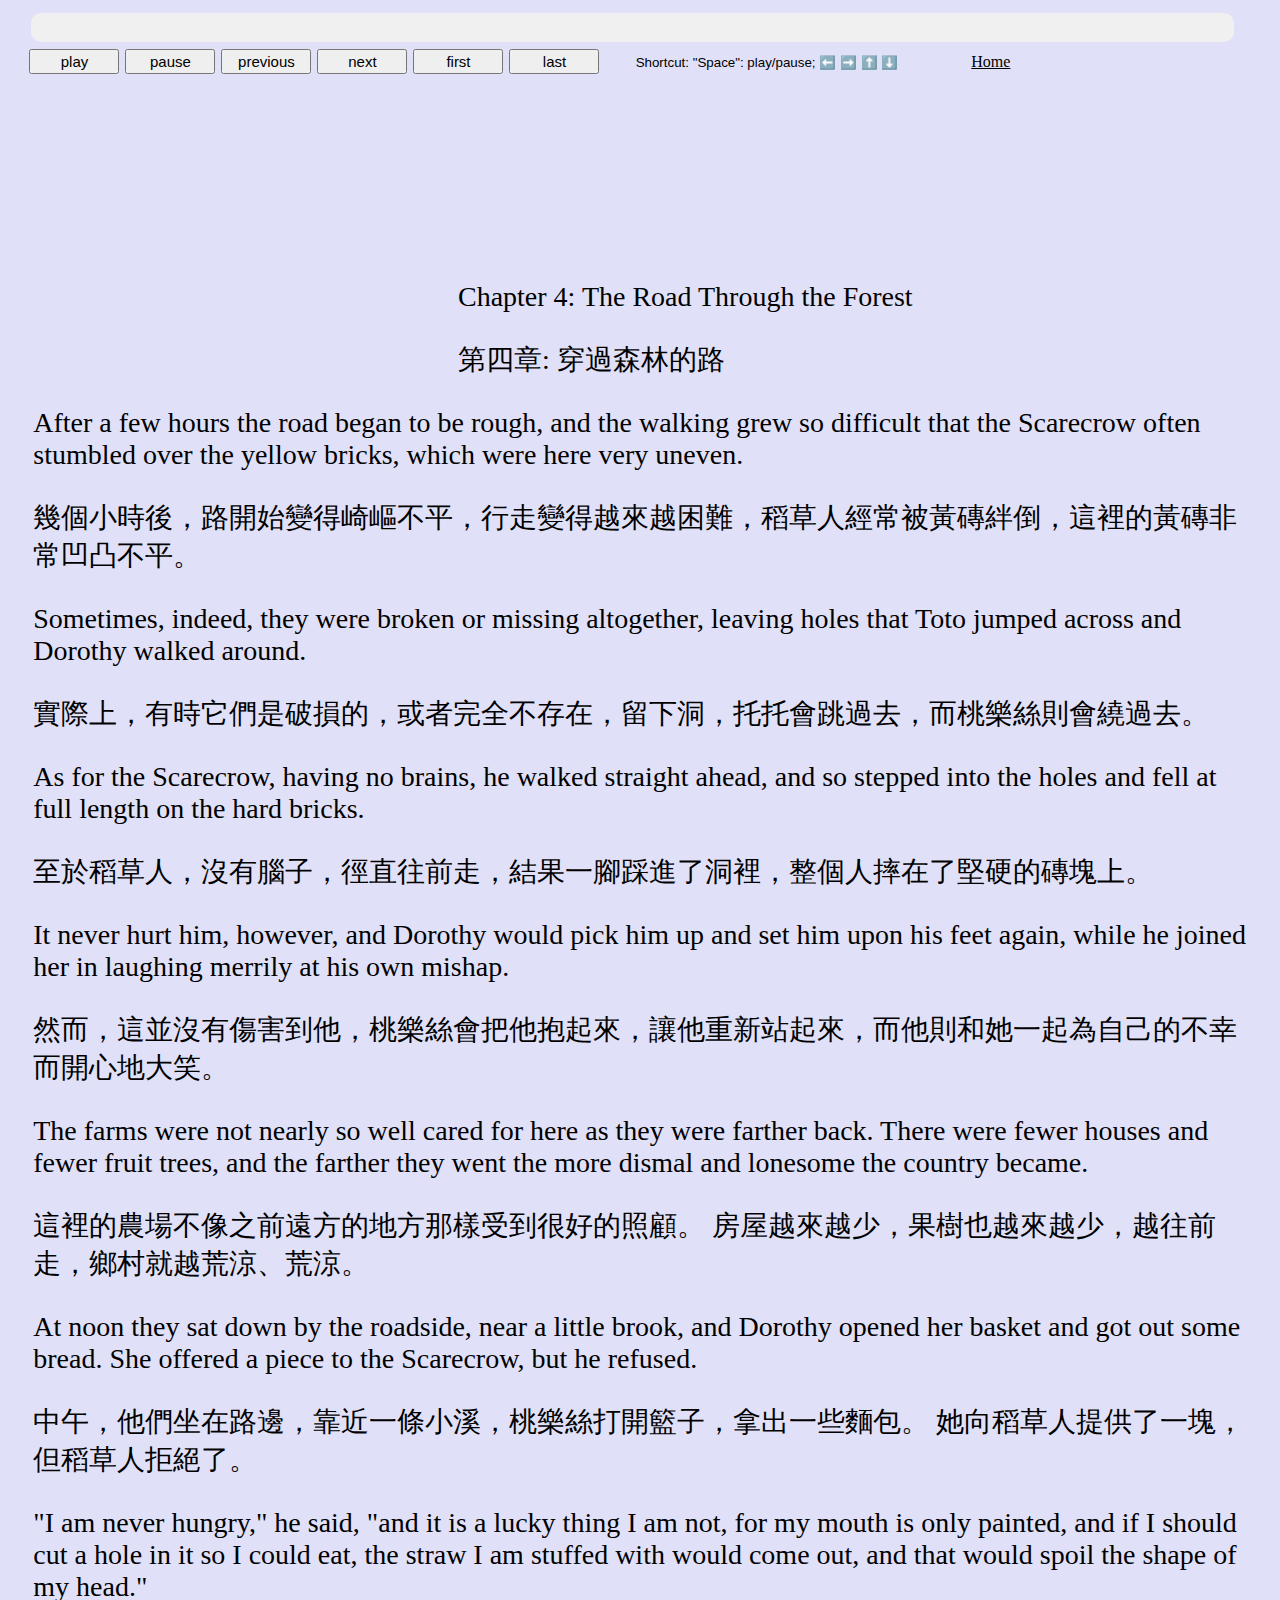
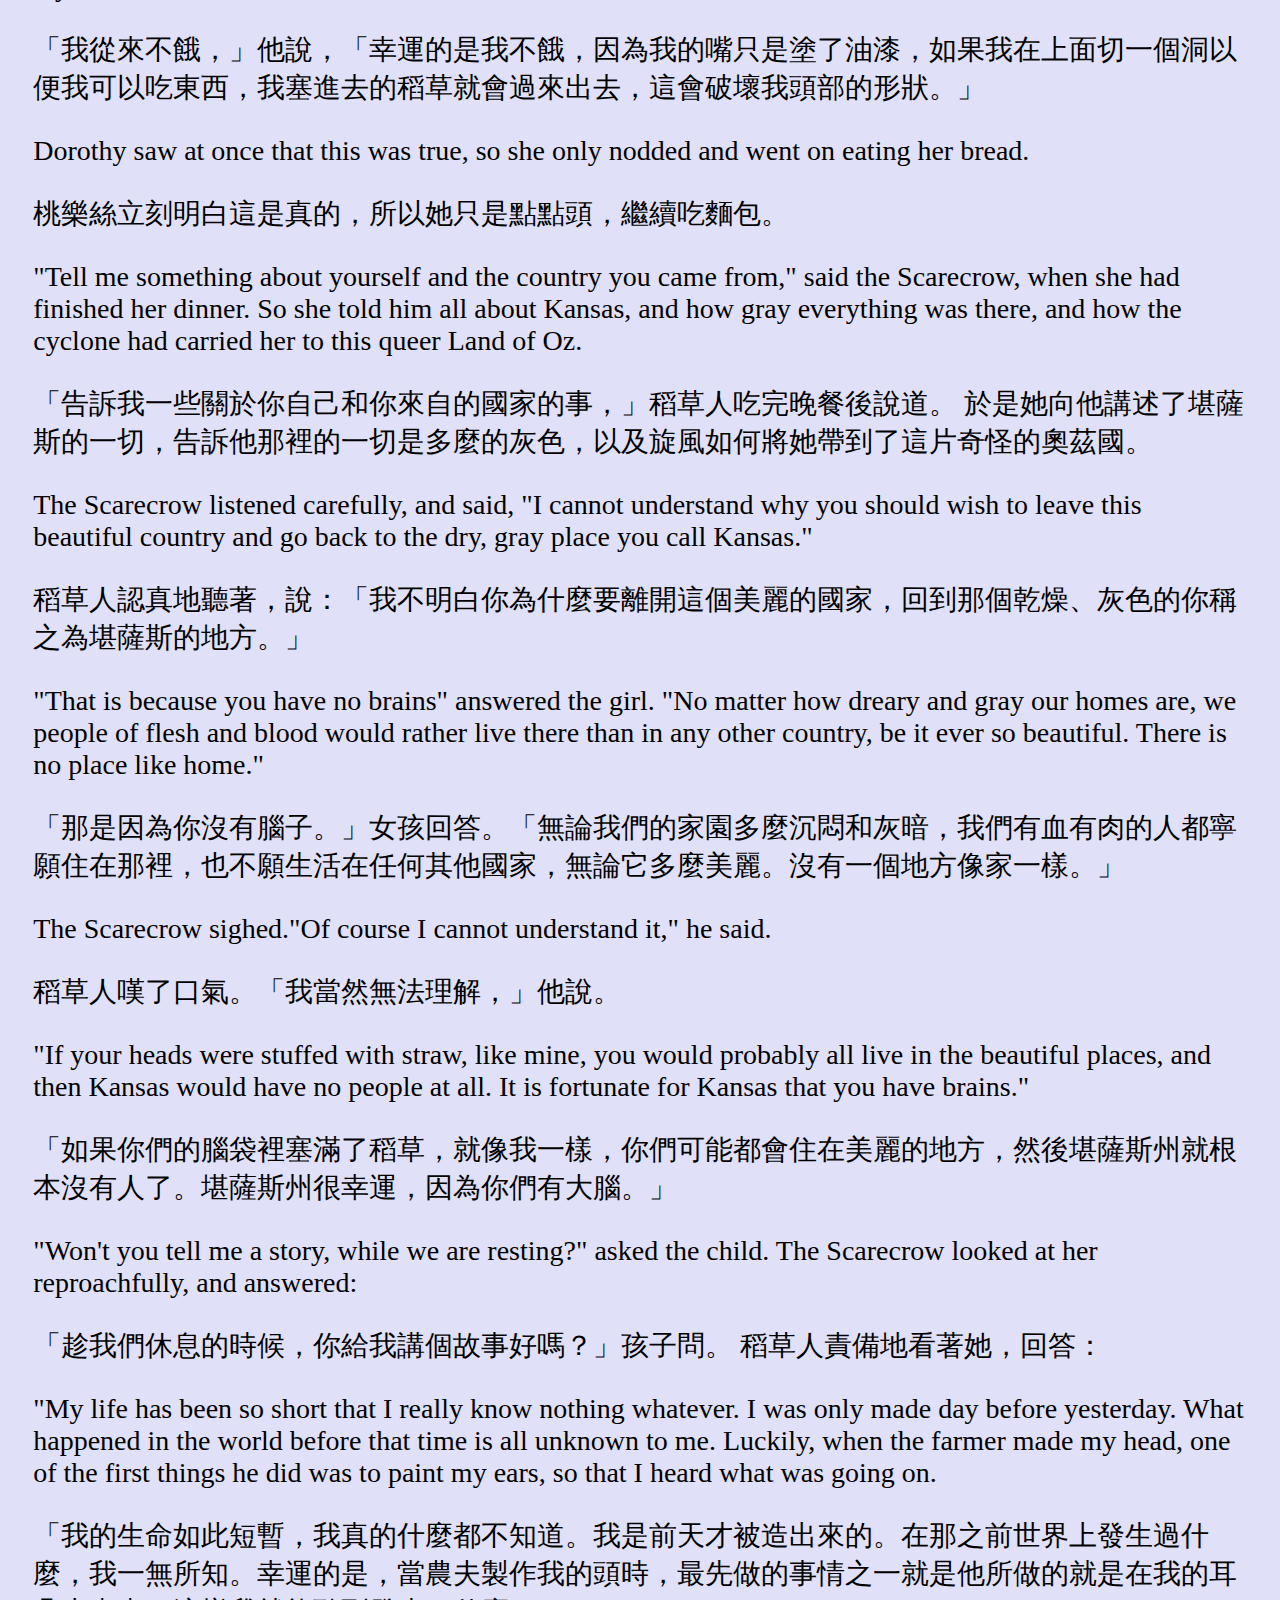
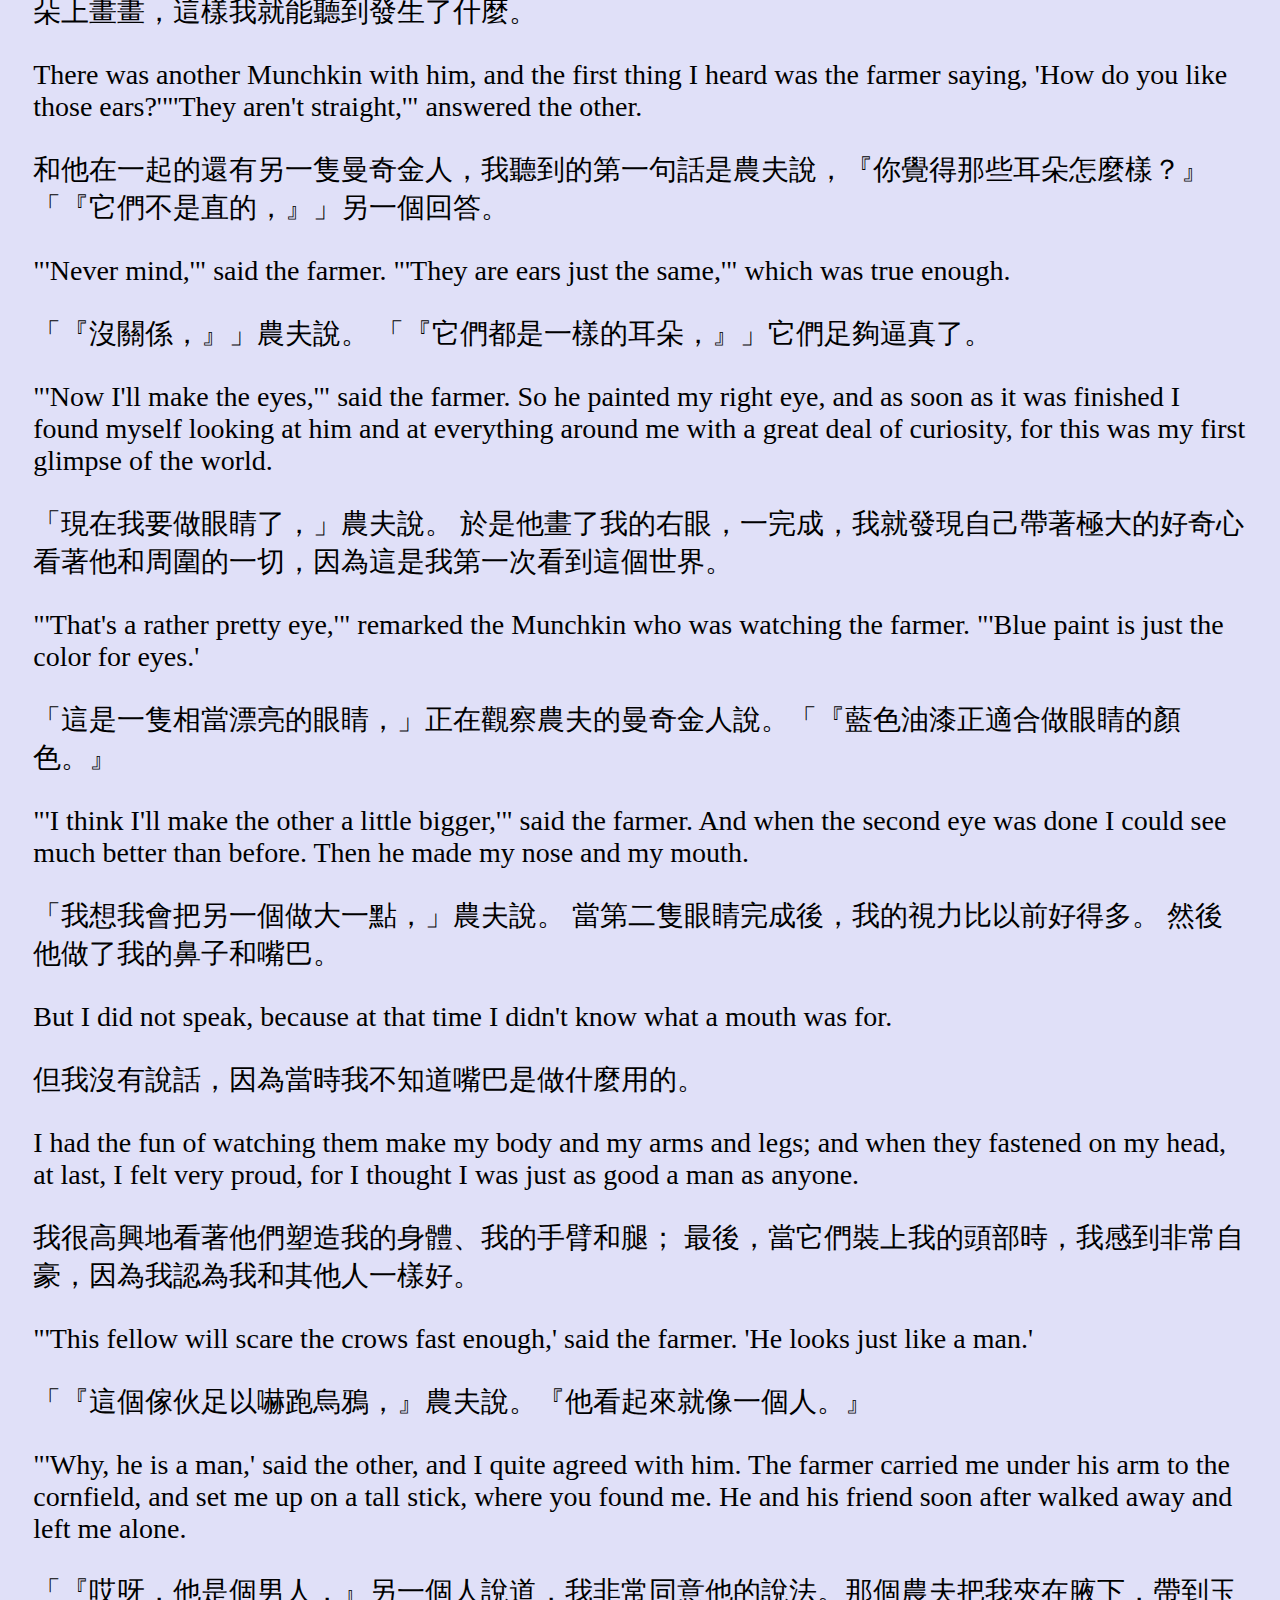
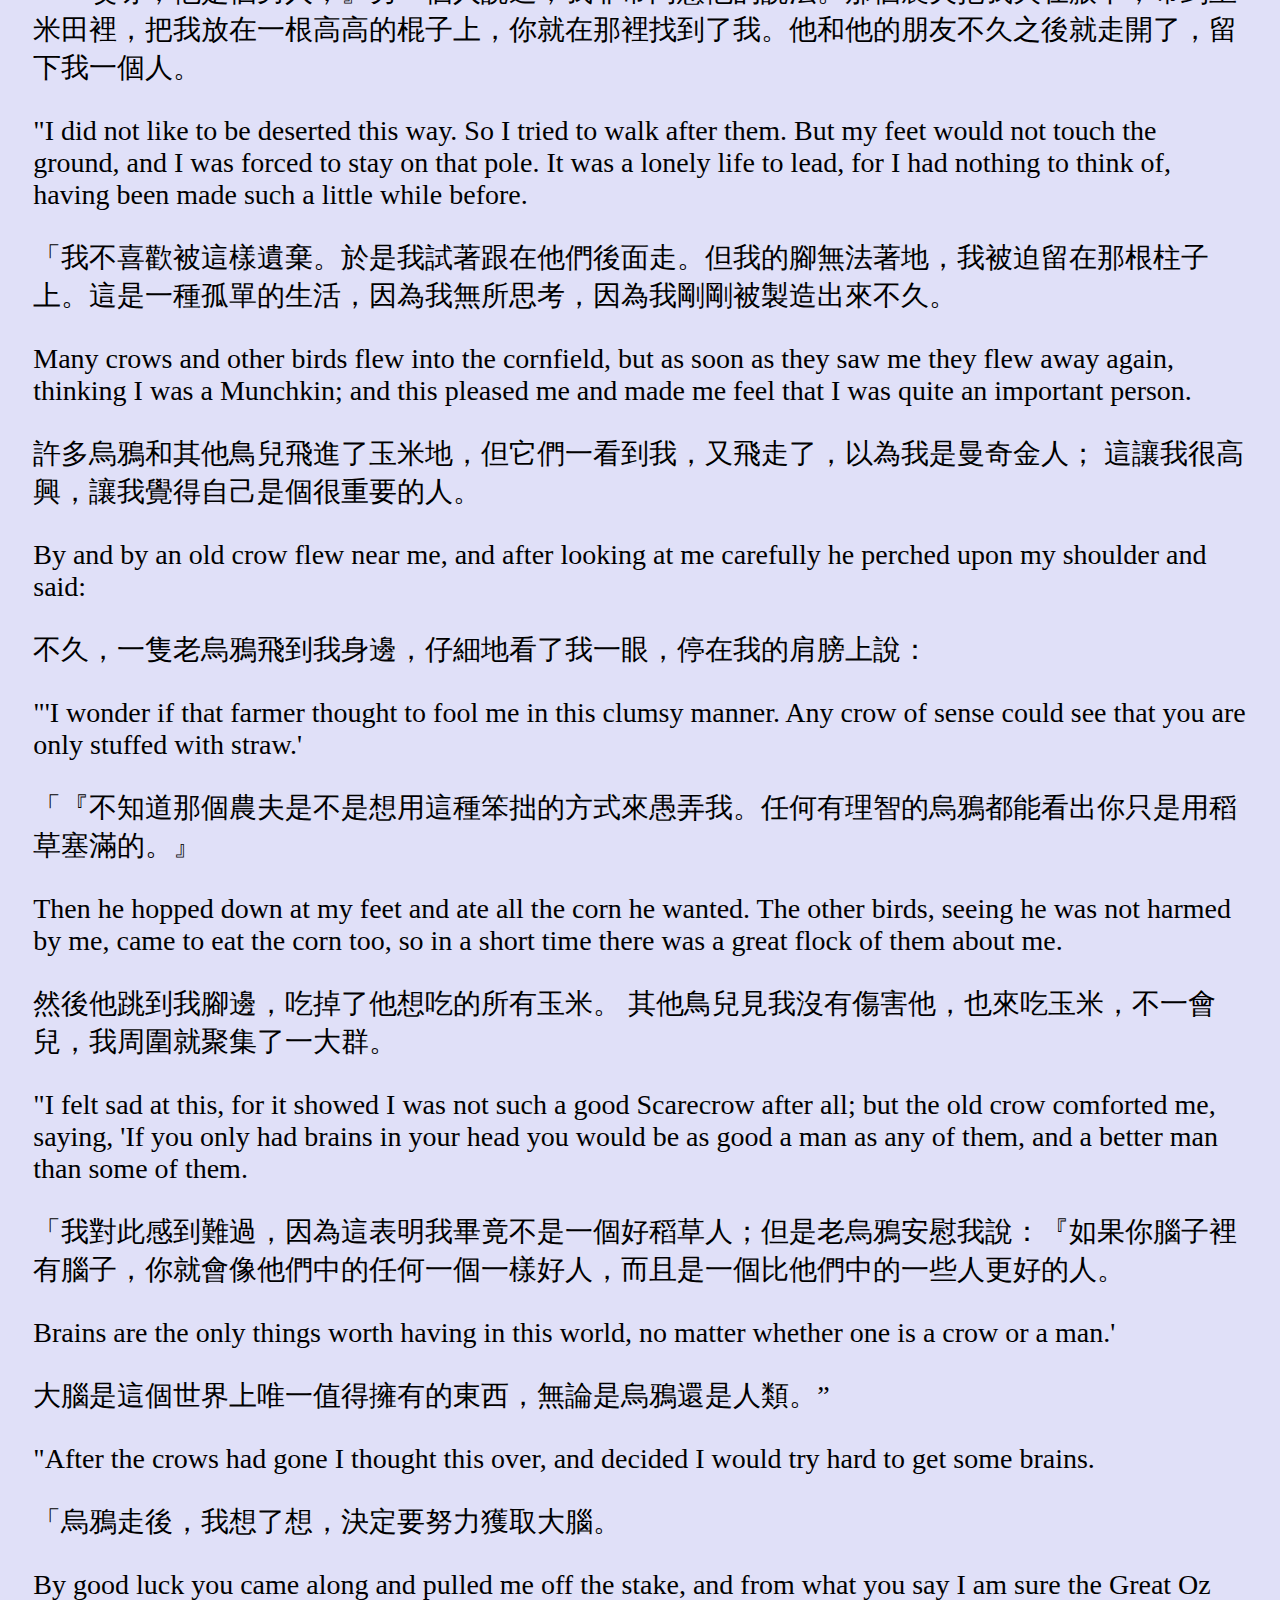
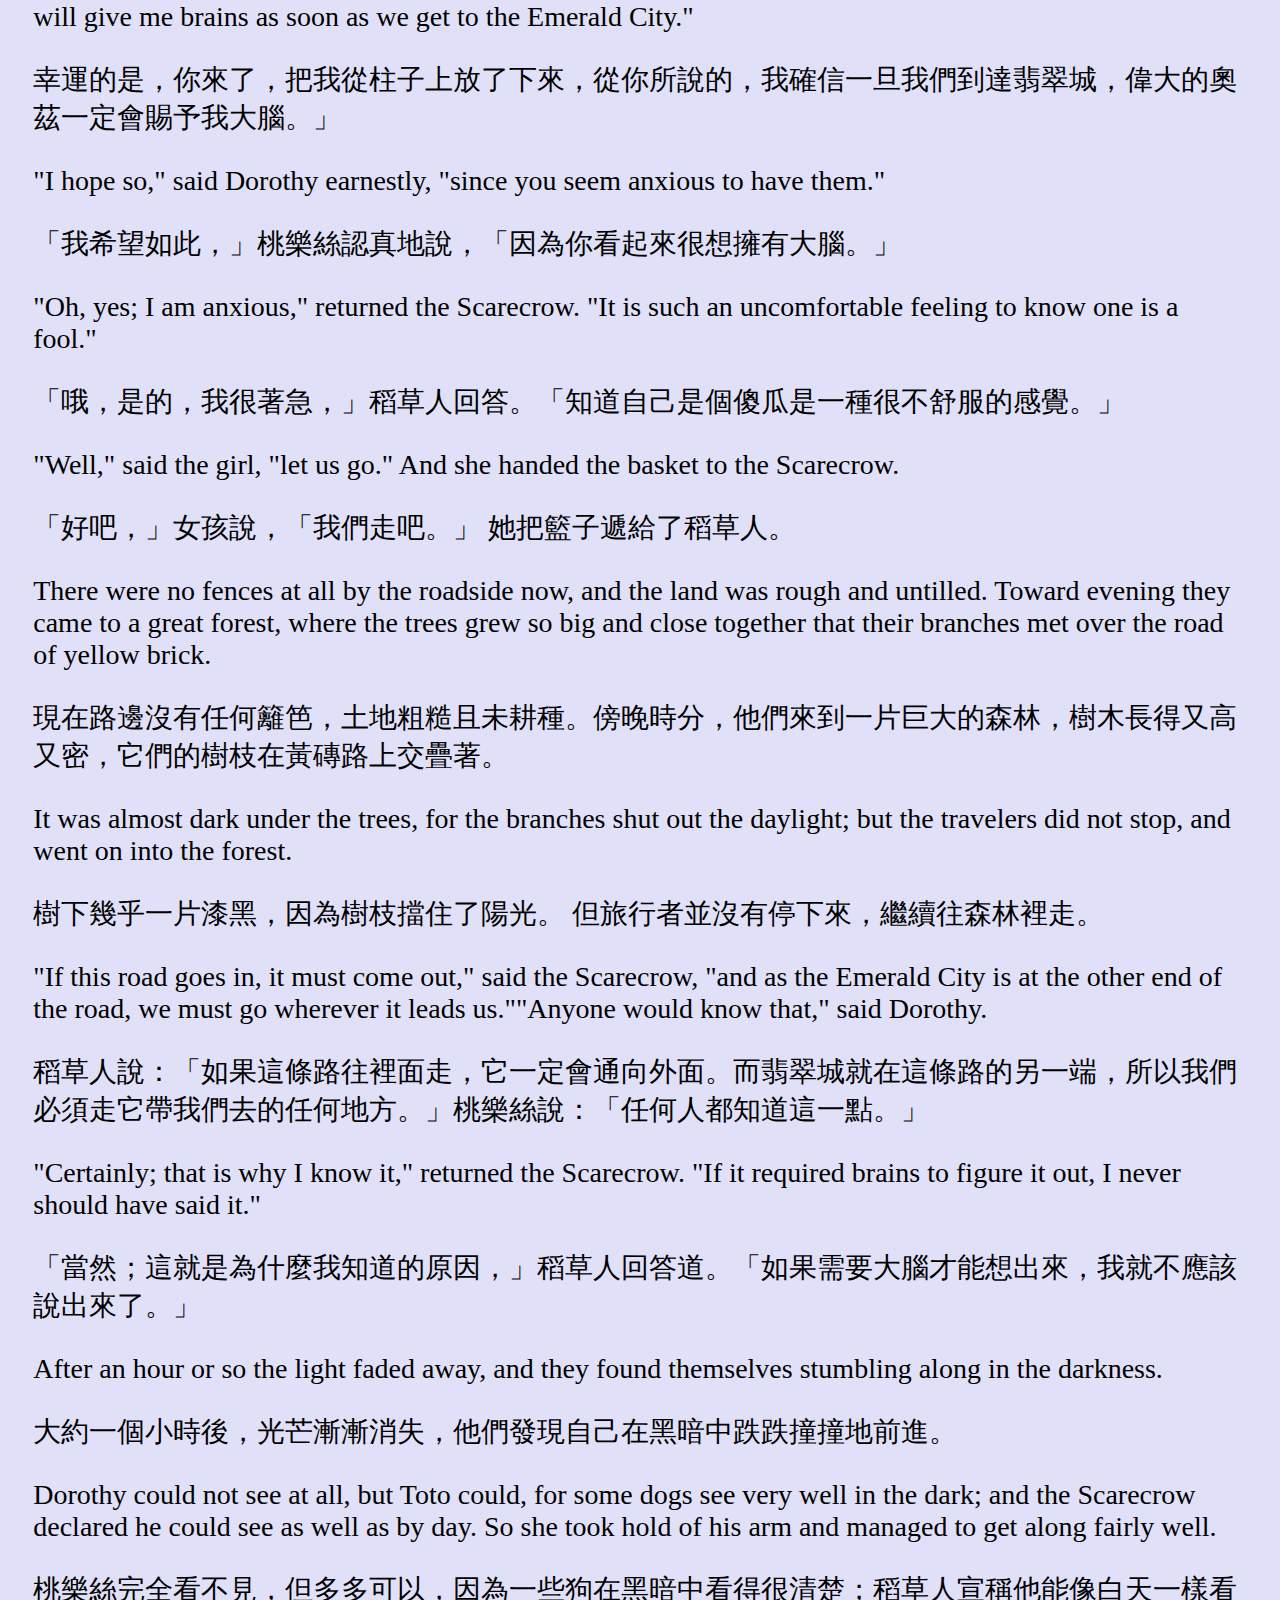
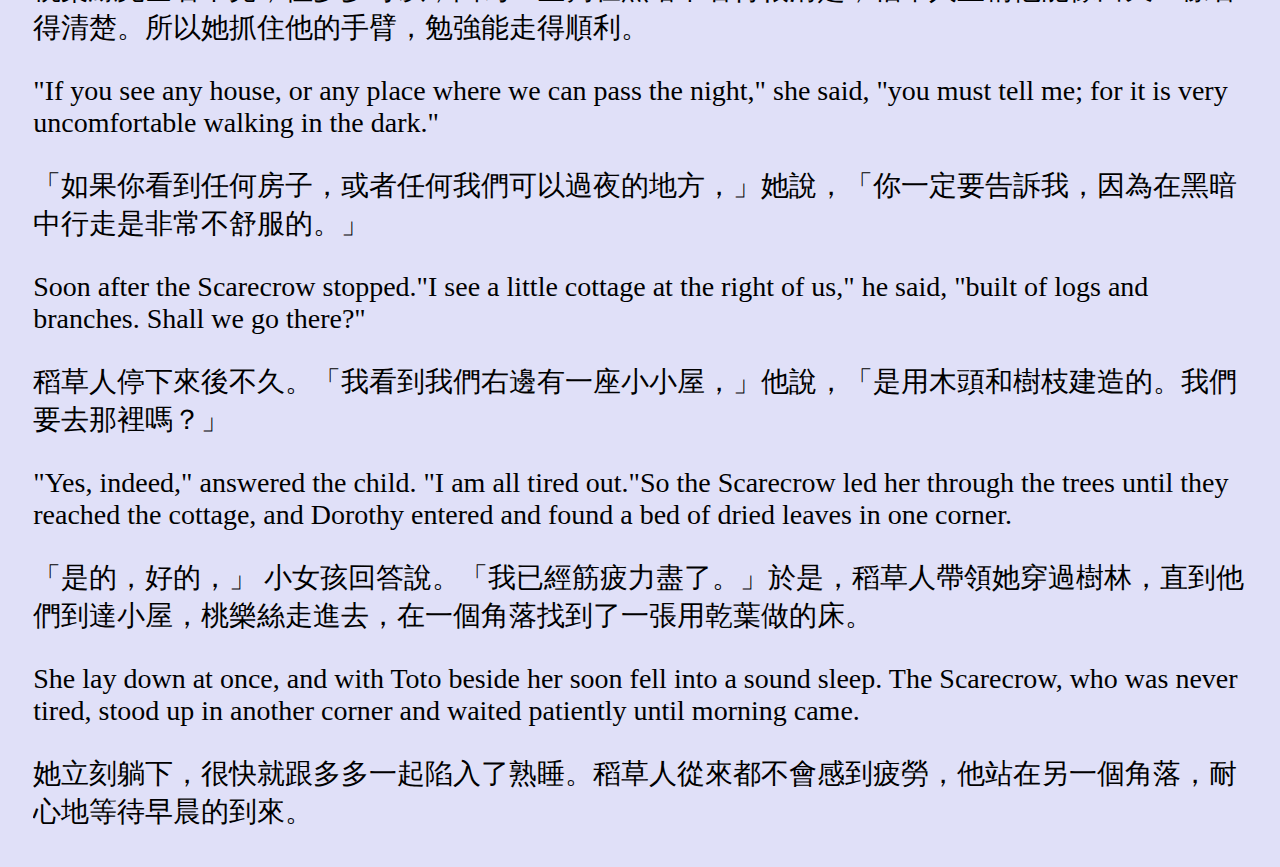
<file: chapter/chapter4.html>
<!DOCTYPE html>
<html lang="en">

<head>
  <meta charset="UTF-8">
  <meta name="viewport" content="width=device-width, initial-scale=1.0">
  <title>chapter 4</title>
  <link rel="icon" type="image/png" href="../icon/favicon-16x16.png">
  <link rel="stylesheet" href="../css/style.css">
</head>

<body>
  <div id="area">
    <audio id="audio" controls style="width: 95%;">
      <source src="https://static.wixstatic.com/mp3/67c6c6_9d255837d3b84ae4be7ceab81f2c3ebe.mp3" type="audio/mpeg">
      Your browser does not support the audio element.
    </audio>
    <div class="progress-bar" id="progressBar">
      <div class="progress-bar-fill" id="progressBarFill"></div>
    </div>
    <div id="button">
      <button class="button" id="playButton" onclick="playAudio()">play</button>
      <button class="button" onclick="playPause()">pause</button>
      <button class="button" onclick="prevSentence()">previous</button>
      <button class="button" onclick="nextSentence()">next</button>
      <button class="button" onclick="jumpToFirstSentence()">first</button>
      <button class="button" onclick="jumpToLastSentence()">last</button>
      <button id="shortcut">Shortcut: "Space": play/pause; ⬅️ ➡️ ⬆️ ⬇️ </button>
      <a id="home" href="../index.html">Home</a>
    </div>
  </div>
  <div class="transcript-container" id="transcript">
    <p data-start="9" data-end="12.99999999" style="margin-left: 35%;">Chapter 4: The Road Through the Forest</p>
    <p data-start="9" data-end="12.99999999" style="margin-left: 35%;">第四章: 穿過森林的路</p>
    <p data-start="13" data-end="22.99999999">After a few hours the road began to be rough, and the walking grew so difficult that the Scarecrow often stumbled over the yellow bricks, which were here very uneven.</p>
    <p data-start="13" data-end="22.99999999">幾個小時後，路開始變得崎嶇不平，行走變得越來越困難，稻草人經常被黃磚絆倒，這裡的黃磚非常凹凸不平。</p>
    <p data-start="23" data-end="31.99999999">Sometimes, indeed, they were broken or missing altogether, leaving holes that Toto jumped across and Dorothy walked around.</p>
    <p data-start="23" data-end="31.99999999">實際上，有時它們是破損的，或者完全不存在，留下洞，托托會跳過去，而桃樂絲則會繞過去。</p>
    <p data-start="32" data-end="41.99999999">As for the Scarecrow, having no brains, he walked straight ahead, and so stepped into the holes and fell at full length on the hard bricks.</p>
    <p data-start="32" data-end="41.99999999">至於稻草人，沒有腦子，徑直往前走，結果一腳踩進了洞裡，整個人摔在了堅硬的磚塊上。</p>
    <p data-start="42" data-end="51.99999999">It never hurt him, however, and Dorothy would pick him up and set him upon his feet again, while he joined her in laughing merrily at his own mishap.</p>
    <p data-start="42" data-end="51.99999999">然而，這並沒有傷害到他，桃樂絲會把他抱起來，讓他重新站起來，而他則和她一起為自己的不幸而開心地大笑。</p>
    <p data-start="52" data-end="64.99999999">The farms were not nearly so well cared for here as they were farther back. There were fewer houses and fewer fruit trees, and the farther they went the more dismal and lonesome the country became.</p>
    <p data-start="52" data-end="64.99999999">這裡的農場不像之前遠方的地方那樣受到很好的照顧。 房屋越來越少，果樹也越來越少，越往前走，鄉村就越荒涼、荒涼。</p>
    <p data-start="65" data-end="76.99999999">At noon they sat down by the roadside, near a little brook, and Dorothy opened her basket and got out some bread. She offered a piece to the Scarecrow, but he refused.</p>
    <p data-start="65" data-end="76.99999999">中午，他們坐在路邊，靠近一條小溪，桃樂絲打開籃子，拿出一些麵包。 她向稻草人提供了一塊，但稻草人拒絕了。</p>
    <p data-start="77" data-end="91.99999999">"I am never hungry," he said, "and it is a lucky thing I am not, for my mouth is only painted, and if I should cut a hole in it so I could eat, the straw I am stuffed with would come out, and that would spoil the shape of my head."</p>
    <p data-start="77" data-end="91.99999999">「我從來不餓，」他說，「幸運的是我不餓，因為我的嘴只是塗了油漆，如果我在上面切一個洞以便我可以吃東西，我塞進去的稻草就會過來出去，這會破壞我頭部的形狀。」</p>
    <p data-start="92" data-end="98.99999999">Dorothy saw at once that this was true, so she only nodded and went on eating her bread.</p>
    <p data-start="92" data-end="98.99999999">桃樂絲立刻明白這是真的，所以她只是點點頭，繼續吃麵包。</p>
    <p data-start="99" data-end="114.99999999">"Tell me something about yourself and the country you came from," said the Scarecrow, when she had finished her dinner. So she told him all about Kansas, and how gray everything was there, and how the cyclone had carried her to this queer Land of Oz.</p>
    <p data-start="99" data-end="114.99999999">「告訴我一些關於你自己和你來自的國家的事，」稻草人吃完晚餐後說道。 於是她向他講述了堪薩斯的一切，告訴他那裡的一切是多麼的灰色，以及旋風如何將她帶到了這片奇怪的奧茲國。</p>
    <p data-start="115" data-end="126.99999999">The Scarecrow listened carefully, and said, "I cannot understand why you should wish to leave this beautiful country and go back to the dry, gray place you call Kansas."</p>
    <p data-start="115" data-end="126.99999999">稻草人認真地聽著，說：「我不明白你為什麼要離開這個美麗的國家，回到那個乾燥、灰色的你稱之為堪薩斯的地方。」</p>
    <p data-start="127" data-end="142.99999999">"That is because you have no brains" answered the girl. "No matter how dreary and gray our homes are, we people of flesh and blood would rather live there than in any other country, be it ever so beautiful. There is no place like home."</p>
    <p data-start="127" data-end="142.99999999">「那是因為你沒有腦子。」女孩回答。「無論我們的家園多麼沉悶和灰暗，我們有血有肉的人都寧願住在那裡，也不願生活在任何其他國家，無論它多麼美麗。沒有一個地方像家一樣。」</p>
    <p data-start="143" data-end="148.99999999">The Scarecrow sighed."Of course I cannot understand it," he said.</p>
    <p data-start="143" data-end="148.99999999">稻草人嘆了口氣。「我當然無法理解，」他說。</p>
    <p data-start="149" data-end="162.99999999">"If your heads were stuffed with straw, like mine, you would probably all live in the beautiful places, and then Kansas would have no people at all. It is fortunate for Kansas that you have brains."</p>
    <p data-start="149" data-end="162.99999999">「如果你們的腦袋裡塞滿了稻草，就像我一樣，你們可能都會住在美麗的地方，然後堪薩斯州就根本沒有人了。堪薩斯州很幸運，因為你們有大腦。」</p>
    <p data-start="163" data-end="170.99999999">"Won't you tell me a story, while we are resting?" asked the child. The Scarecrow looked at her reproachfully, and answered:</p>
    <p data-start="163" data-end="170.99999999">「趁我們休息的時候，你給我講個故事好嗎？」孩子問。 稻草人責備地看著她，回答：</p>
    <p data-start="171" data-end="191.99999999">"My life has been so short that I really know nothing whatever. I was only made day before yesterday. What happened in the world before that time is all unknown to me. Luckily, when the farmer made my head, one of the first things he did was to paint my ears, so that I heard what was going on. </p>
    <p data-start="171" data-end="191.99999999">「我的生命如此短暫，我真的什麼都不知道。我是前天才被造出來的。在那之前世界上發生過什麼，我一無所知。幸運的是，當農夫製作我的頭時，最先做的事情之一就是他所做的就是在我的耳朵上畫畫，這樣我就能聽到發生了什麼。</p>
    <p data-start="192" data-end="201.99999999">There was another Munchkin with him, and the first thing I heard was the farmer saying, 'How do you like those ears?'"'They aren't straight,'" answered the other.</p>
    <p data-start="192" data-end="201.99999999">和他在一起的還有另一隻曼奇金人，我聽到的第一句話是農夫說，『你覺得那些耳朵怎麼樣？』「『它們不是直的，』」另一個回答。</p>
    <p data-start="202" data-end="206.99999999">"'Never mind,'" said the farmer. "'They are ears just the same,'" which was true enough.</p>
    <p data-start="202" data-end="206.99999999">「『沒關係，』」農夫說。 「『它們都是一樣的耳朵，』」它們足夠逼真了。</p>
    <p data-start="207" data-end="223.99999999">"'Now I'll make the eyes,'" said the farmer. So he painted my right eye, and as soon as it was finished I found myself looking at him and at everything around me with a great deal of curiosity, for this was my first glimpse of the world.</p>
    <p data-start="207" data-end="223.99999999">「現在我要做眼睛了，」農夫說。 於是他畫了我的右眼，一完成，我就發現自己帶著極大的好奇心看著他和周圍的一切，因為這是我第一次看到這個世界。</p>
    <p data-start="224" data-end="231.99999999">"'That's a rather pretty eye,'" remarked the Munchkin who was watching the farmer. "'Blue paint is just the color for eyes.'</p>
    <p data-start="224" data-end="231.99999999">「這是一隻相當漂亮的眼睛，」正在觀察農夫的曼奇金人說。「『藍色油漆正適合做眼睛的顏色。』</p>
    <p data-start="232" data-end="242.99999999">"'I think I'll make the other a little bigger,'" said the farmer. And when the second eye was done I could see much better than before. Then he made my nose and my mouth.</p>
    <p data-start="232" data-end="242.99999999">「我想我會把另一個做大一點，」農夫說。 當第二隻眼睛完成後，我的視力比以前好得多。 然後他做了我的鼻子和嘴巴。</p>
    <p data-start="243" data-end="247.99999999">But I did not speak, because at that time I didn't know what a mouth was for.</p>
    <p data-start="243" data-end="247.99999999">但我沒有說話，因為當時我不知道嘴巴是做什麼用的。</p>
    <p data-start="248" data-end="262.99999999">I had the fun of watching them make my body and my arms and legs; and when they fastened on my head, at last, I felt very proud, for I thought I was just as good a man as anyone.</p>
    <p data-start="248" data-end="262.99999999">我很高興地看著他們塑造我的身體、我的手臂和腿； 最後，當它們裝上我的頭部時，我感到非常自豪，因為我認為我和其他人一樣好。</p>
    <p data-start="263" data-end="267.99999999">"'This fellow will scare the crows fast enough,' said the farmer. 'He looks just like a man.'</p>
    <p data-start="263" data-end="267.99999999">「『這個傢伙足以嚇跑烏鴉，』農夫說。『他看起來就像一個人。』</p>
    <p data-start="268" data-end="283.99999999">"'Why, he is a man,' said the other, and I quite agreed with him. The farmer carried me under his arm to the cornfield, and set me up on a tall stick, where you found me. He and his friend soon after walked away and left me alone.</p>
    <p data-start="268" data-end="283.99999999">「『哎呀，他是個男人，』另一個人說道，我非常同意他的說法。那個農夫把我夾在腋下，帶到玉米田裡，把我放在一根高高的棍子上，你就在那裡找到了我。他和他的朋友不久之後就走開了，留下我一個人。</p>
    <p data-start="284" data-end="301.99999999">"I did not like to be deserted this way. So I tried to walk after them. But my feet would not touch the ground, and I was forced to stay on that pole. It was a lonely life to lead, for I had nothing to think of, having been made such a little while before.</p>
    <p data-start="284" data-end="301.99999999">「我不喜歡被這樣遺棄。於是我試著跟在他們後面走。但我的腳無法著地，我被迫留在那根柱子上。這是一種孤單的生活，因為我無所思考，因為我剛剛被製造出來不久。</p>
    <p data-start="302" data-end="316.99999999">Many crows and other birds flew into the cornfield, but as soon as they saw me they flew away again, thinking I was a Munchkin; and this pleased me and made me feel that I was quite an important person.</p>
    <p data-start="302" data-end="316.99999999">許多烏鴉和其他鳥兒飛進了玉米地，但它們一看到我，又飛走了，以為我是曼奇金人； 這讓我很高興，讓我覺得自己是個很重要的人。</p>
    <p data-start="317" data-end="323.99999999">By and by an old crow flew near me, and after looking at me carefully he perched upon my shoulder and said:</p>
    <p data-start="317" data-end="323.99999999">不久，一隻老烏鴉飛到我身邊，仔細地看了我一眼，停在我的肩膀上說：</p>
    <p data-start="324" data-end="332.99999999">"'I wonder if that farmer thought to fool me in this clumsy manner. Any crow of sense could see that you are only stuffed with straw.'</p>
    <p data-start="324" data-end="332.99999999">「『不知道那個農夫是不是想用這種笨拙的方式來愚弄我。任何有理智的烏鴉都能看出你只是用稻草塞滿的。』</p>
    <p data-start="333" data-end="346.99999999">Then he hopped down at my feet and ate all the corn he wanted. The other birds, seeing he was not harmed by me, came to eat the corn too, so in a short time there was a great flock of them about me.</p>
    <p data-start="333" data-end="346.99999999">然後他跳到我腳邊，吃掉了他想吃的所有玉米。 其他鳥兒見我沒有傷害他，也來吃玉米，不一會兒，我周圍就聚集了一大群。</p>
    <p data-start="347" data-end="362.99999999">"I felt sad at this, for it showed I was not such a good Scarecrow after all; but the old crow comforted me, saying, 'If you only had brains in your head you would be as good a man as any of them, and a better man than some of them.</p>
    <p data-start="347" data-end="362.99999999">「我對此感到難過，因為這表明我畢竟不是一個好稻草人；但是老烏鴉安慰我說：『如果你腦子裡有腦子，你就會像他們中的任何一個一樣好人，而且是一個比他們中的一些人更好的人。</p>
    <p data-start="363" data-end="369.99999999">Brains are the only things worth having in this world, no matter whether one is a crow or a man.'</p>
    <p data-start="363" data-end="369.99999999">大腦是這個世界上唯一值得擁有的東西，無論是烏鴉還是人類。”</p>
    <p data-start="370" data-end="376.99999999">"After the crows had gone I thought this over, and decided I would try hard to get some brains.</p>
    <p data-start="370" data-end="376.99999999">「烏鴉走後，我想了想，決定要努力獲取大腦。</p>
    <p data-start="377" data-end="388.99999999">By good luck you came along and pulled me off the stake, and from what you say I am sure the Great Oz will give me brains as soon as we get to the Emerald City."</p>
    <p data-start="377" data-end="388.99999999">幸運的是，你來了，把我從柱子上放了下來，從你所說的，我確信一旦我們到達翡翠城，偉大的奧茲一定會賜予我大腦。」</p>
    <p data-start="389" data-end="393.99999999">"I hope so," said Dorothy earnestly, "since you seem anxious to have them."</p>
    <p data-start="389" data-end="393.99999999">「我希望如此，」桃樂絲認真地說，「因為你看起來很想擁有大腦。」</p>
    <p data-start="394" data-end="402.99999999">"Oh, yes; I am anxious," returned the Scarecrow. "It is such an uncomfortable feeling to know one is a fool."</p>
    <p data-start="394" data-end="402.99999999">「哦，是的，我很著急，」稻草人回答。「知道自己是個傻瓜是一種很不舒服的感覺。」</p>
    <p data-start="403" data-end="407.99999999">"Well," said the girl, "let us go." And she handed the basket to the Scarecrow.</p>
    <p data-start="403" data-end="407.99999999">「好吧，」女孩說，「我們走吧。」 她把籃子遞給了稻草人。</p>
    <p data-start="408" data-end="424.99999999">There were no fences at all by the roadside now, and the land was rough and untilled. Toward evening they came to a great forest, where the trees grew so big and close together that their branches met over the road of yellow brick.</p>
    <p data-start="408" data-end="424.99999999">現在路邊沒有任何籬笆，土地粗糙且未耕種。傍晚時分，他們來到一片巨大的森林，樹木長得又高又密，它們的樹枝在黃磚路上交疊著。</p>
    <p data-start="425" data-end="433.99999999">It was almost dark under the trees, for the branches shut out the daylight; but the travelers did not stop, and went on into the forest.</p>
    <p data-start="425" data-end="433.99999999">樹下幾乎一片漆黑，因為樹枝擋住了陽光。 但旅行者並沒有停下來，繼續往森林裡走。</p>
    <p data-start="434" data-end="446.99999999">"If this road goes in, it must come out," said the Scarecrow, "and as the Emerald City is at the other end of the road, we must go wherever it leads us.""Anyone would know that," said Dorothy.</p>
    <p data-start="434" data-end="446.99999999">稻草人說：「如果這條路往裡面走，它一定會通向外面。而翡翠城就在這條路的另一端，所以我們必須走它帶我們去的任何地方。」桃樂絲說：「任何人都知道這一點。」</p>
    <p data-start="447" data-end="454.99999999">"Certainly; that is why I know it," returned the Scarecrow. "If it required brains to figure it out, I never should have said it."</p>
    <p data-start="447" data-end="454.99999999">「當然；這就是為什麼我知道的原因，」稻草人回答道。「如果需要大腦才能想出來，我就不應該說出來了。」</p>
    <p data-start="455" data-end="462.99999999">After an hour or so the light faded away, and they found themselves stumbling along in the darkness.</p>
    <p data-start="455" data-end="462.99999999">大約一個小時後，光芒漸漸消失，他們發現自己在黑暗中跌跌撞撞地前進。</p>
    <p data-start="463" data-end="477.99999999">Dorothy could not see at all, but Toto could, for some dogs see very well in the dark; and the Scarecrow declared he could see as well as by day. So she took hold of his arm and managed to get along fairly well.</p>
    <p data-start="463" data-end="477.99999999">桃樂絲完全看不見，但多多可以，因為一些狗在黑暗中看得很清楚；稻草人宣稱他能像白天一樣看得清楚。所以她抓住他的手臂，勉強能走得順利。</p>
    <p data-start="478" data-end="486.99999999">"If you see any house, or any place where we can pass the night," she said, "you must tell me; for it is very uncomfortable walking in the dark."</p>
    <p data-start="478" data-end="486.99999999">「如果你看到任何房子，或者任何我們可以過夜的地方，」她說，「你一定要告訴我，因為在黑暗中行走是非常不舒服的。」</p>
    <p data-start="487" data-end="496.99999999">Soon after the Scarecrow stopped."I see a little cottage at the right of us," he said, "built of logs and branches. Shall we go there?"</p>
    <p data-start="487" data-end="496.99999999">稻草人停下來後不久。「我看到我們右邊有一座小小屋，」他說，「是用木頭和樹枝建造的。我們要去那裡嗎？」</p>
    <p data-start="497" data-end="509.99999999">"Yes, indeed," answered the child. "I am all tired out."So the Scarecrow led her through the trees until they reached the cottage, and Dorothy entered and found a bed of dried leaves in one corner.</p>
    <p data-start="497" data-end="509.99999999">「是的，好的，」 小女孩回答說。「我已經筋疲力盡了。」於是，稻草人帶領她穿過樹林，直到他們到達小屋，桃樂絲走進去，在一個角落找到了一張用乾葉做的床。</p>
    <p data-start="510" data-end="523.99999999">She lay down at once, and with Toto beside her soon fell into a sound sleep. The Scarecrow, who was never tired, stood up in another corner and waited patiently until morning came.</p>
    <p data-start="510" data-end="523.99999999">她立刻躺下，很快就跟多多一起陷入了熟睡。稻草人從來都不會感到疲勞，他站在另一個角落，耐心地等待早晨的到來。</p>
  </div>

  <script src="../js/script.js"></script>
</body>

</html>
</file>
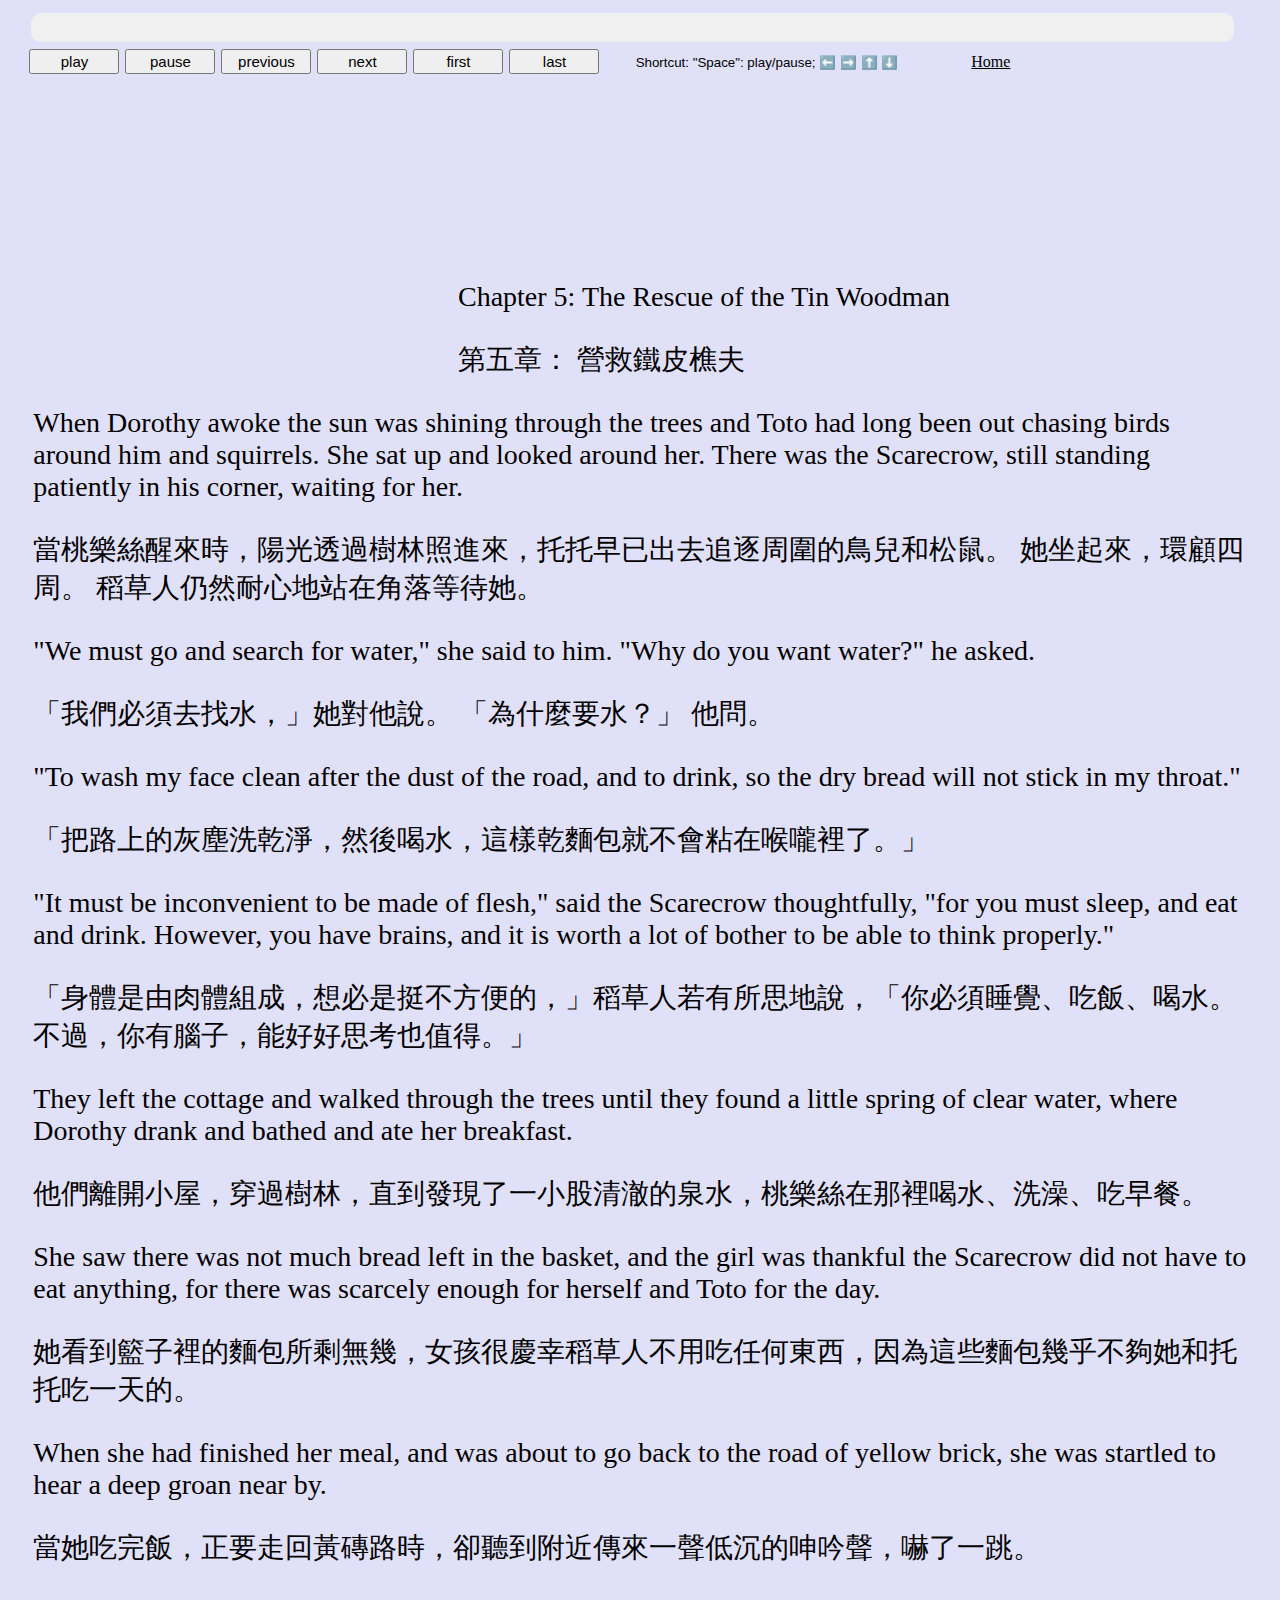
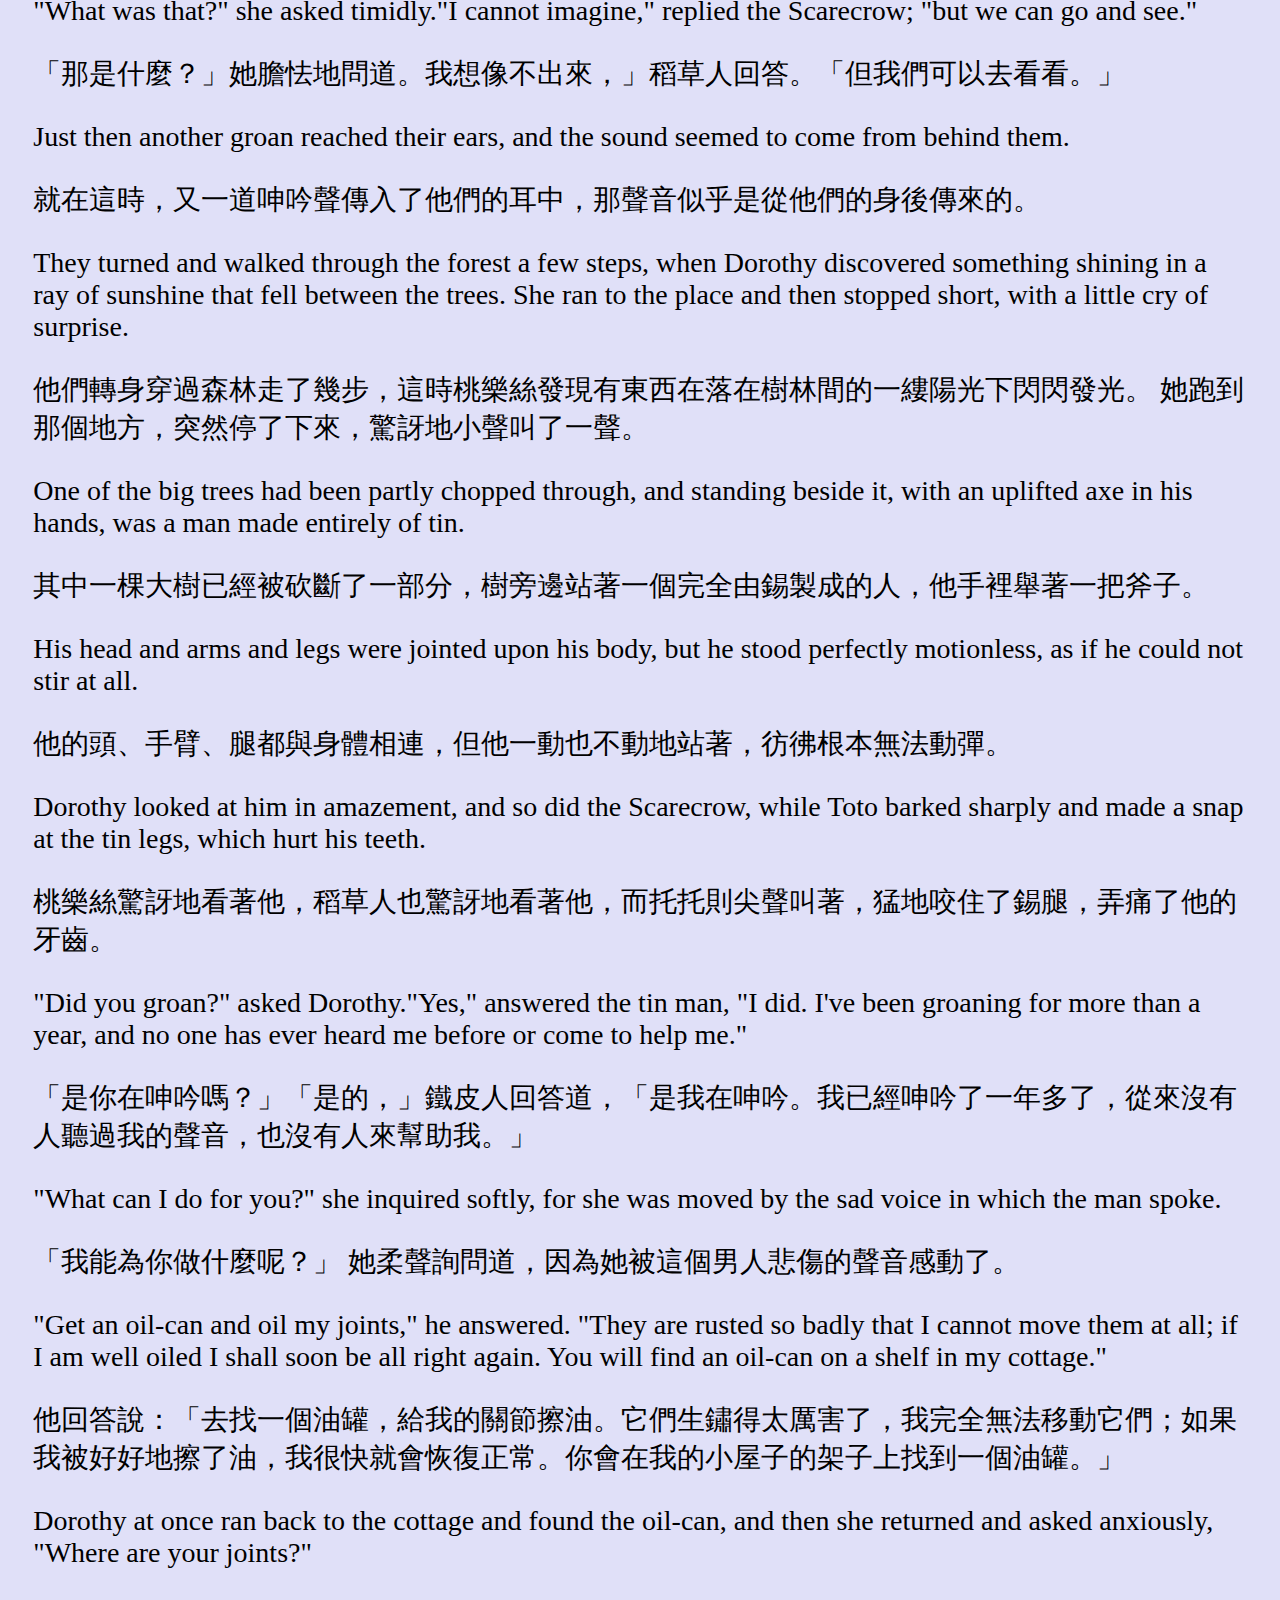
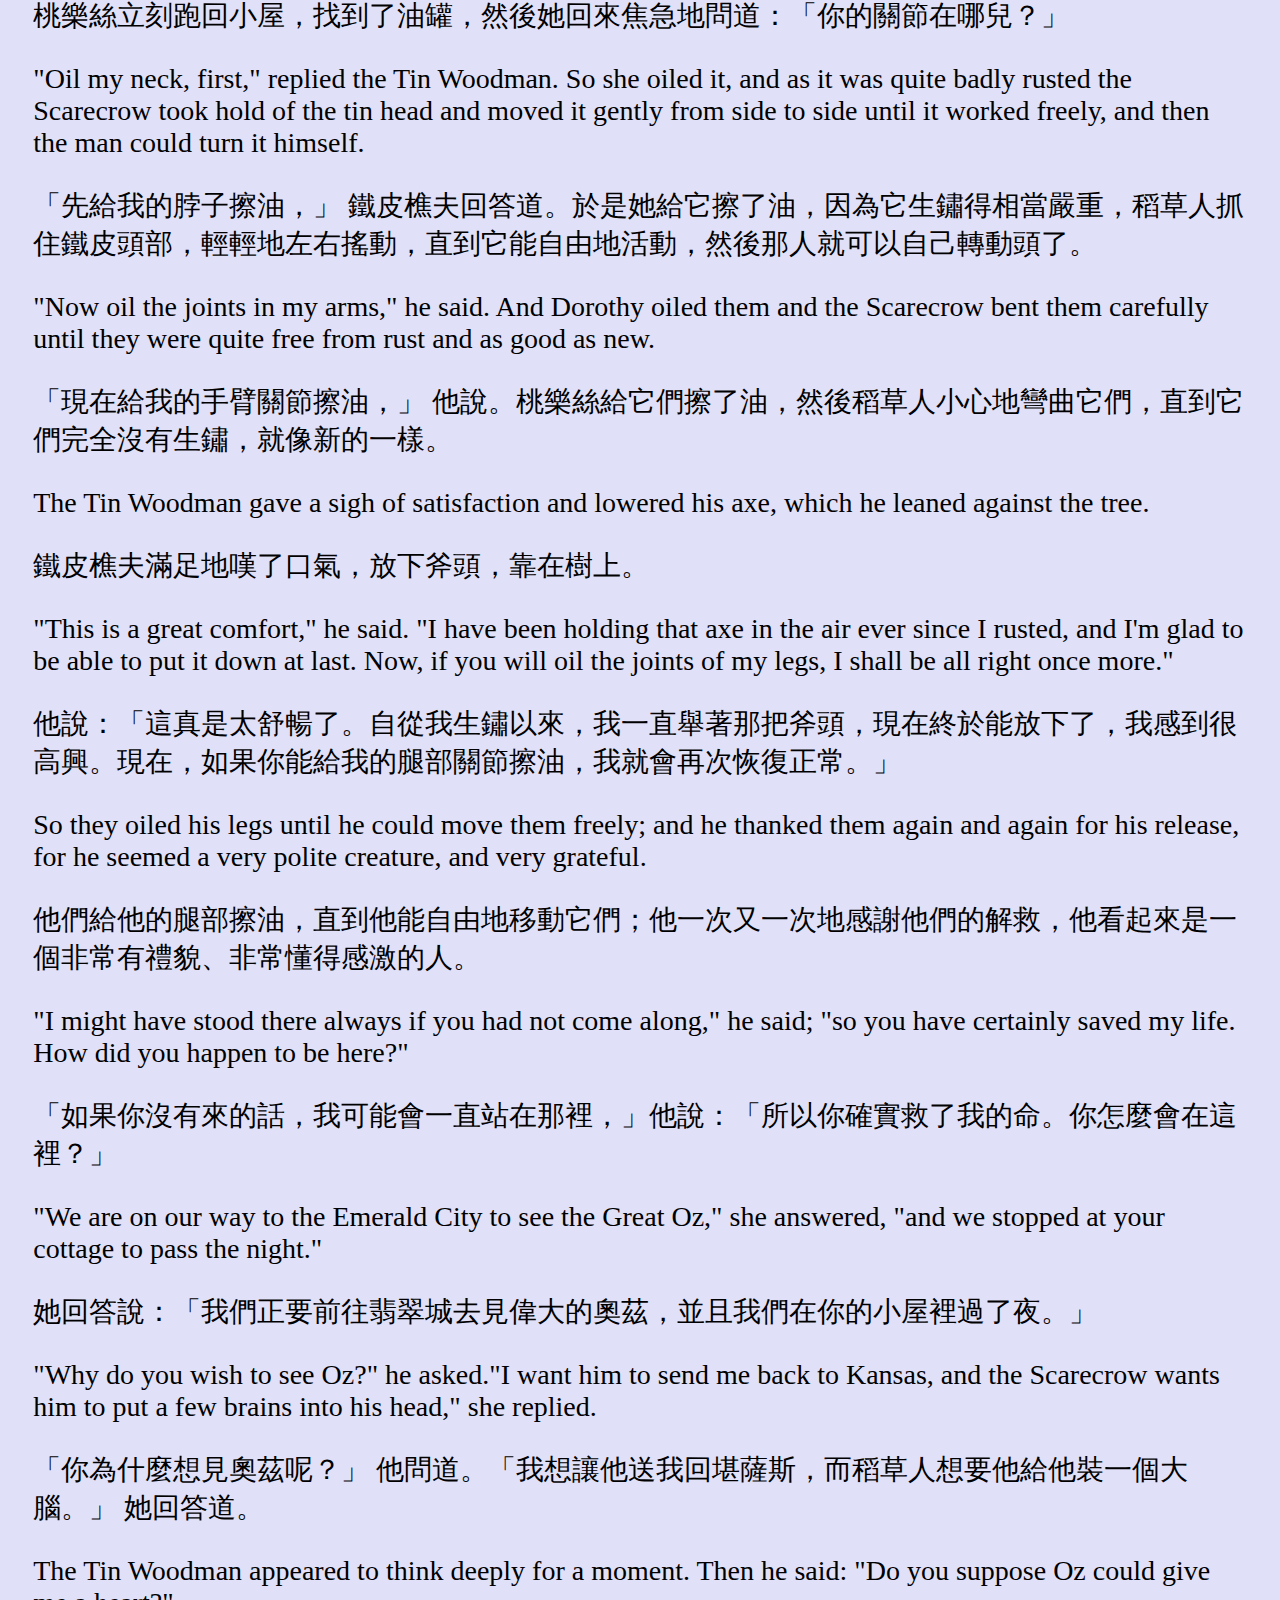
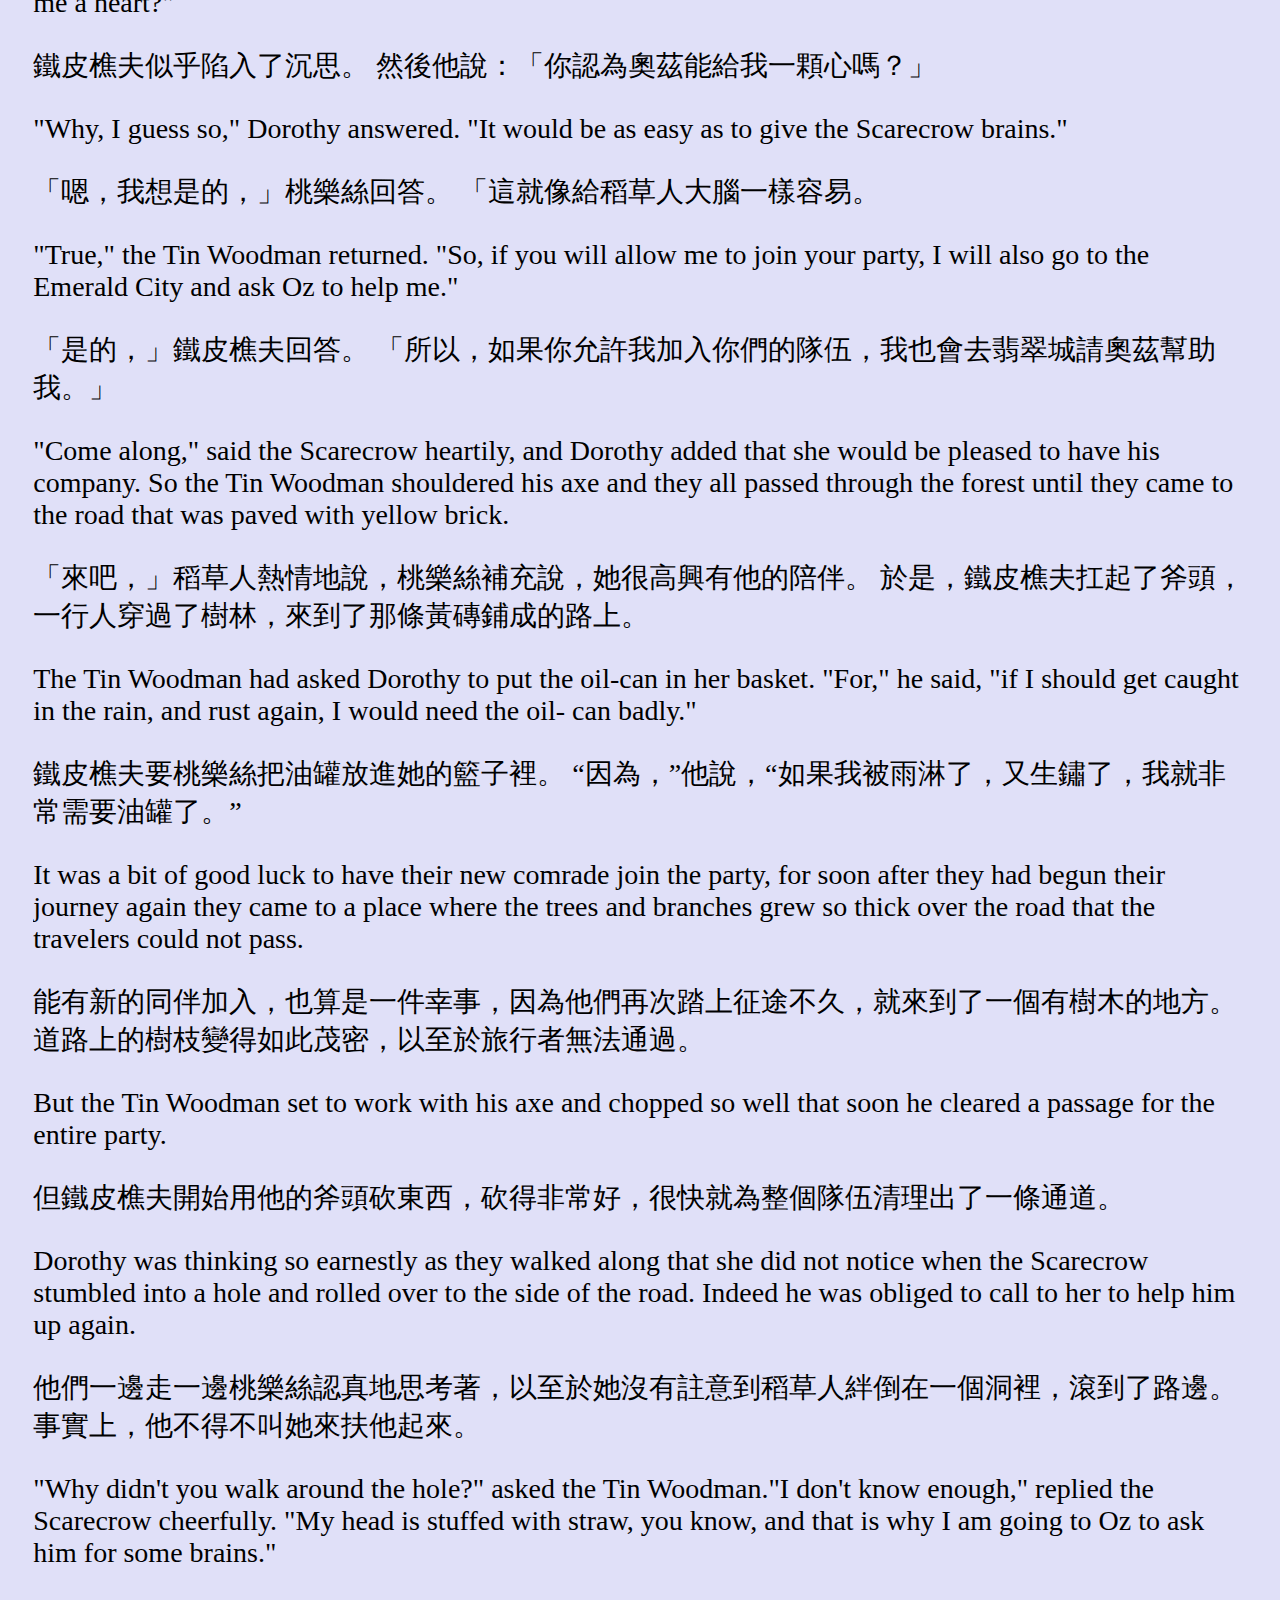
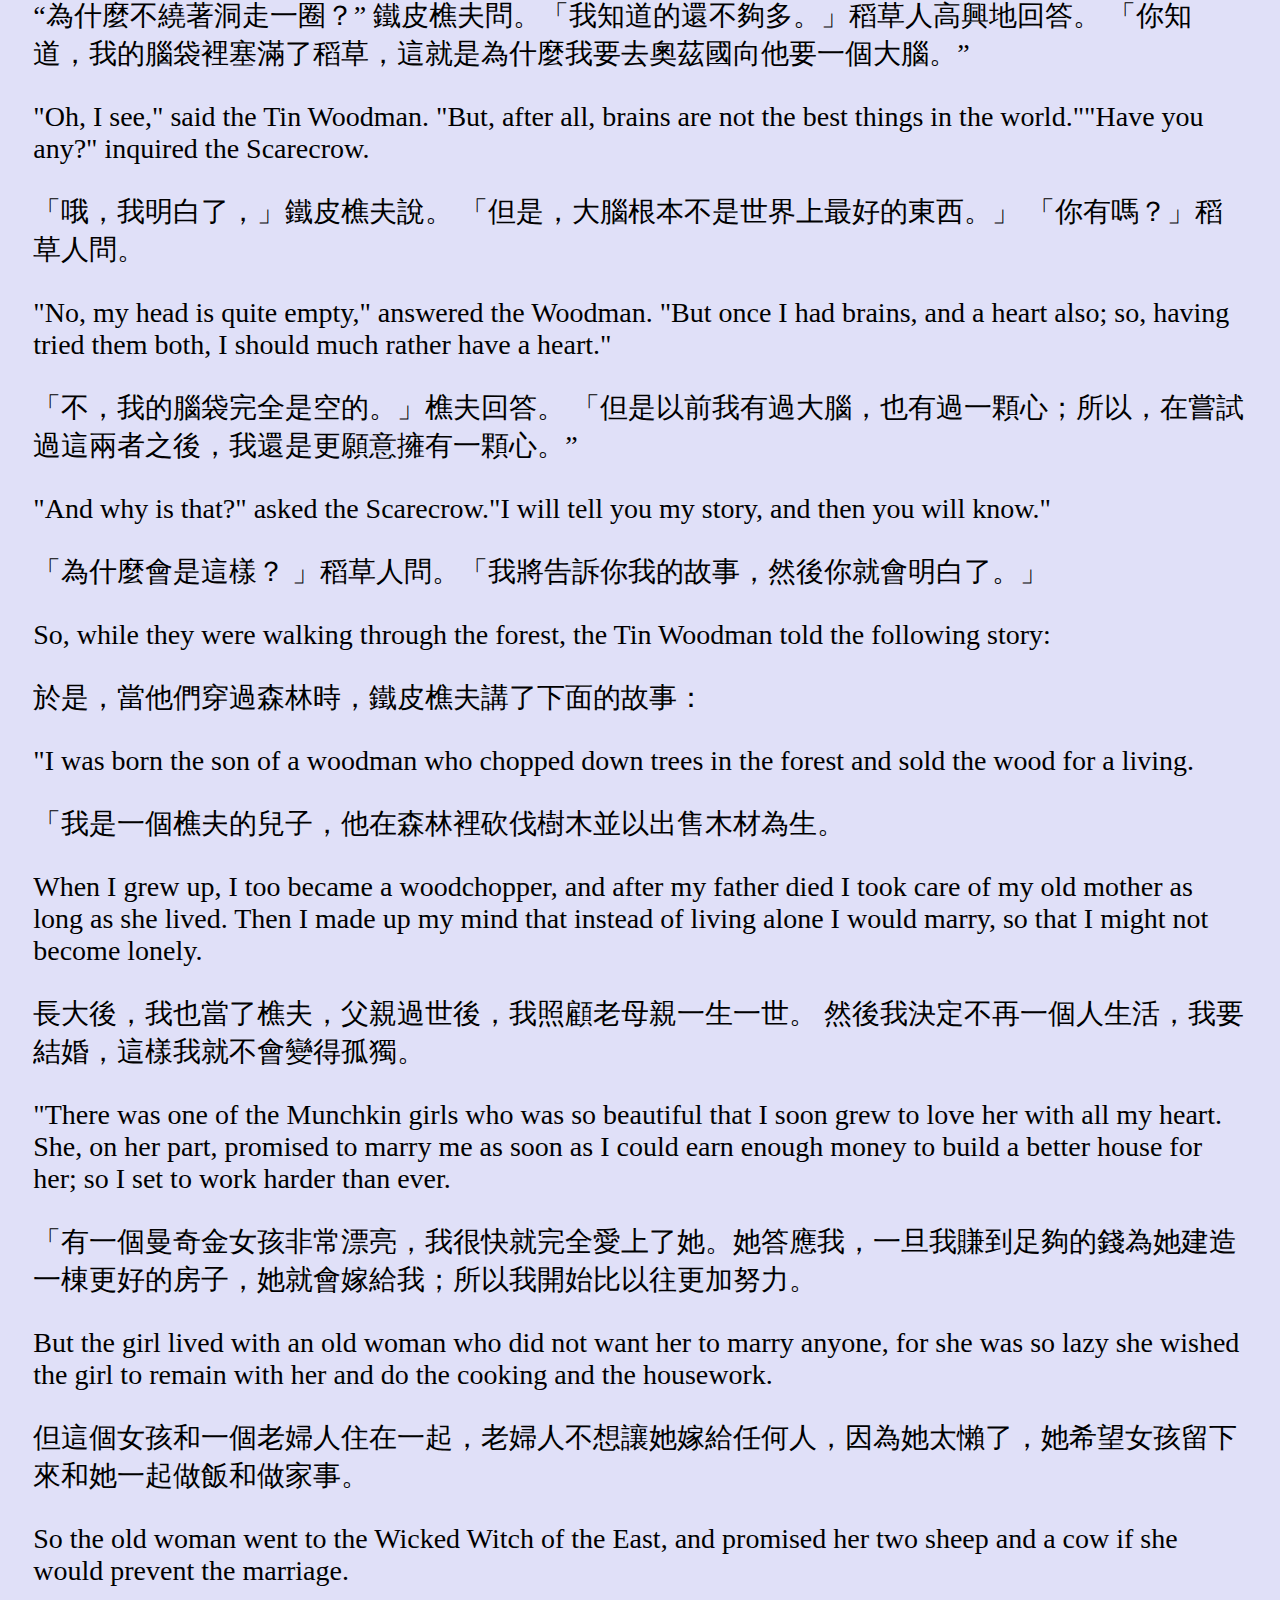
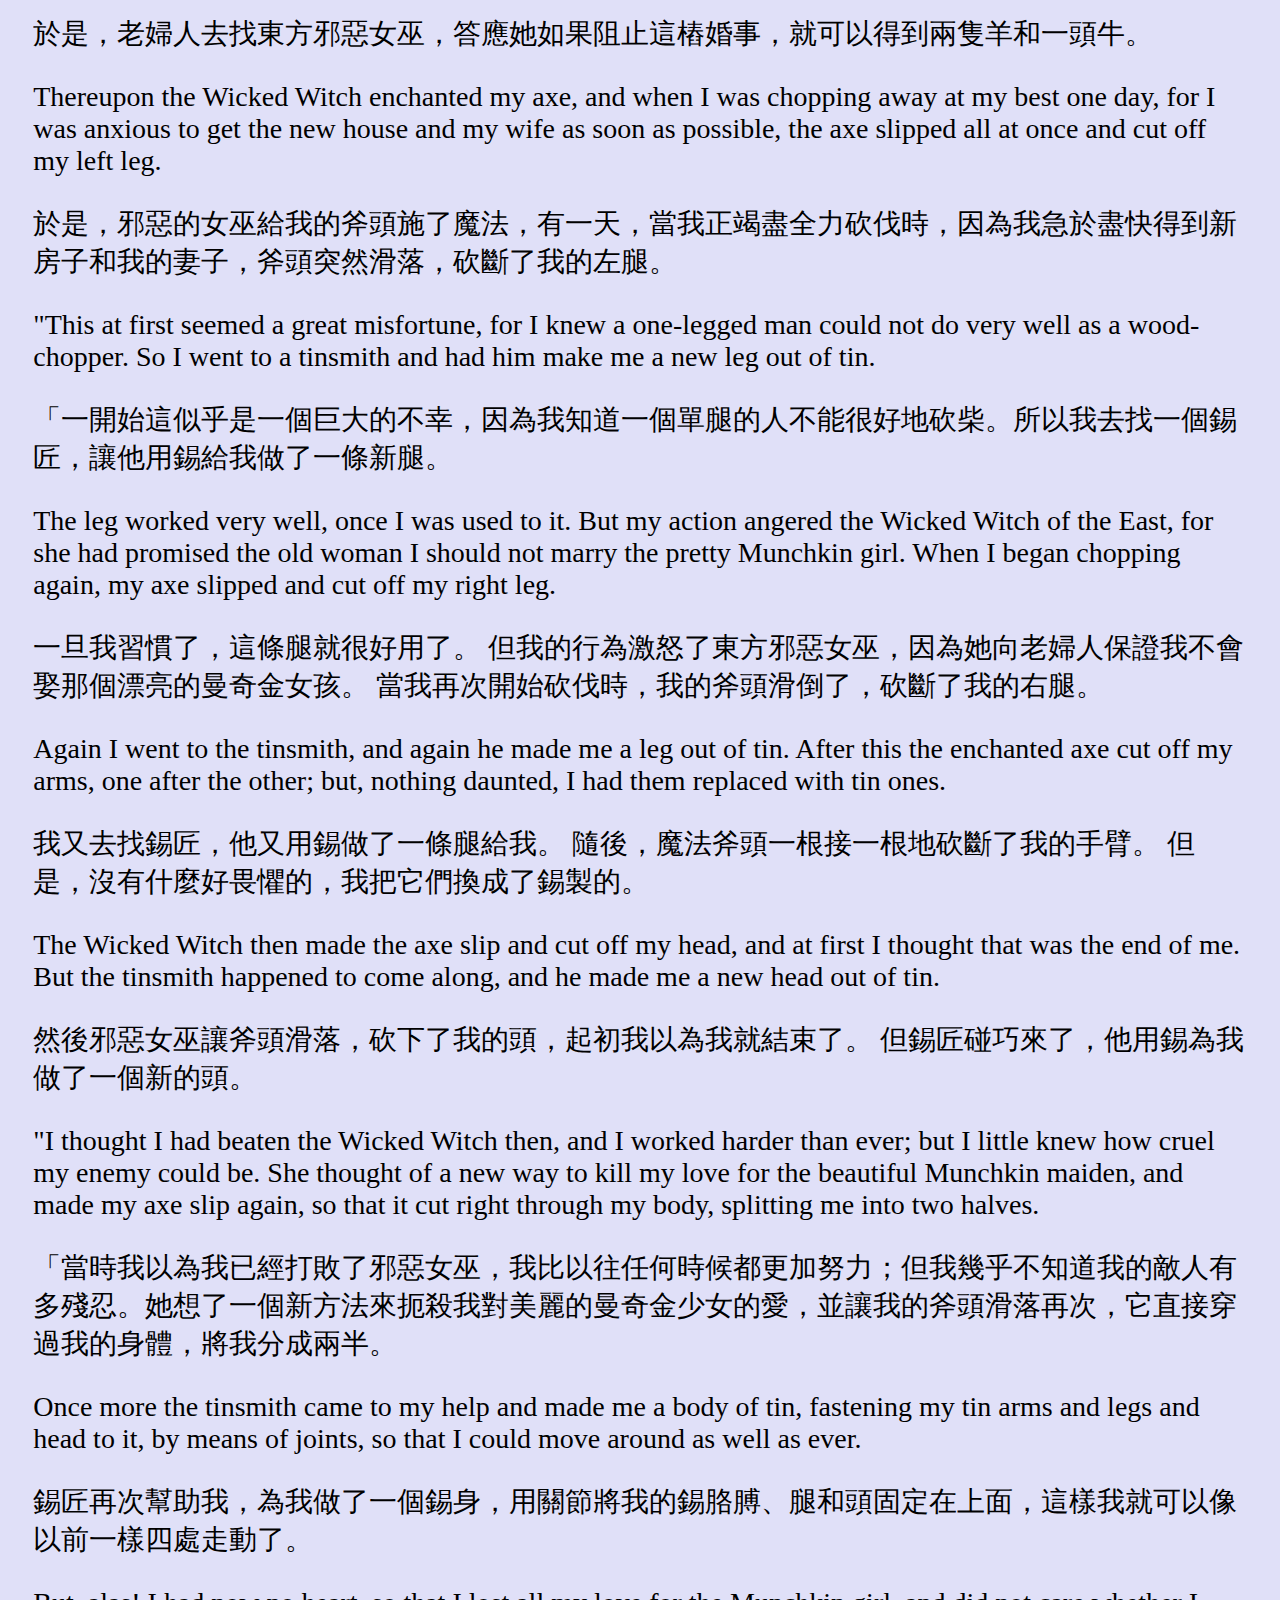
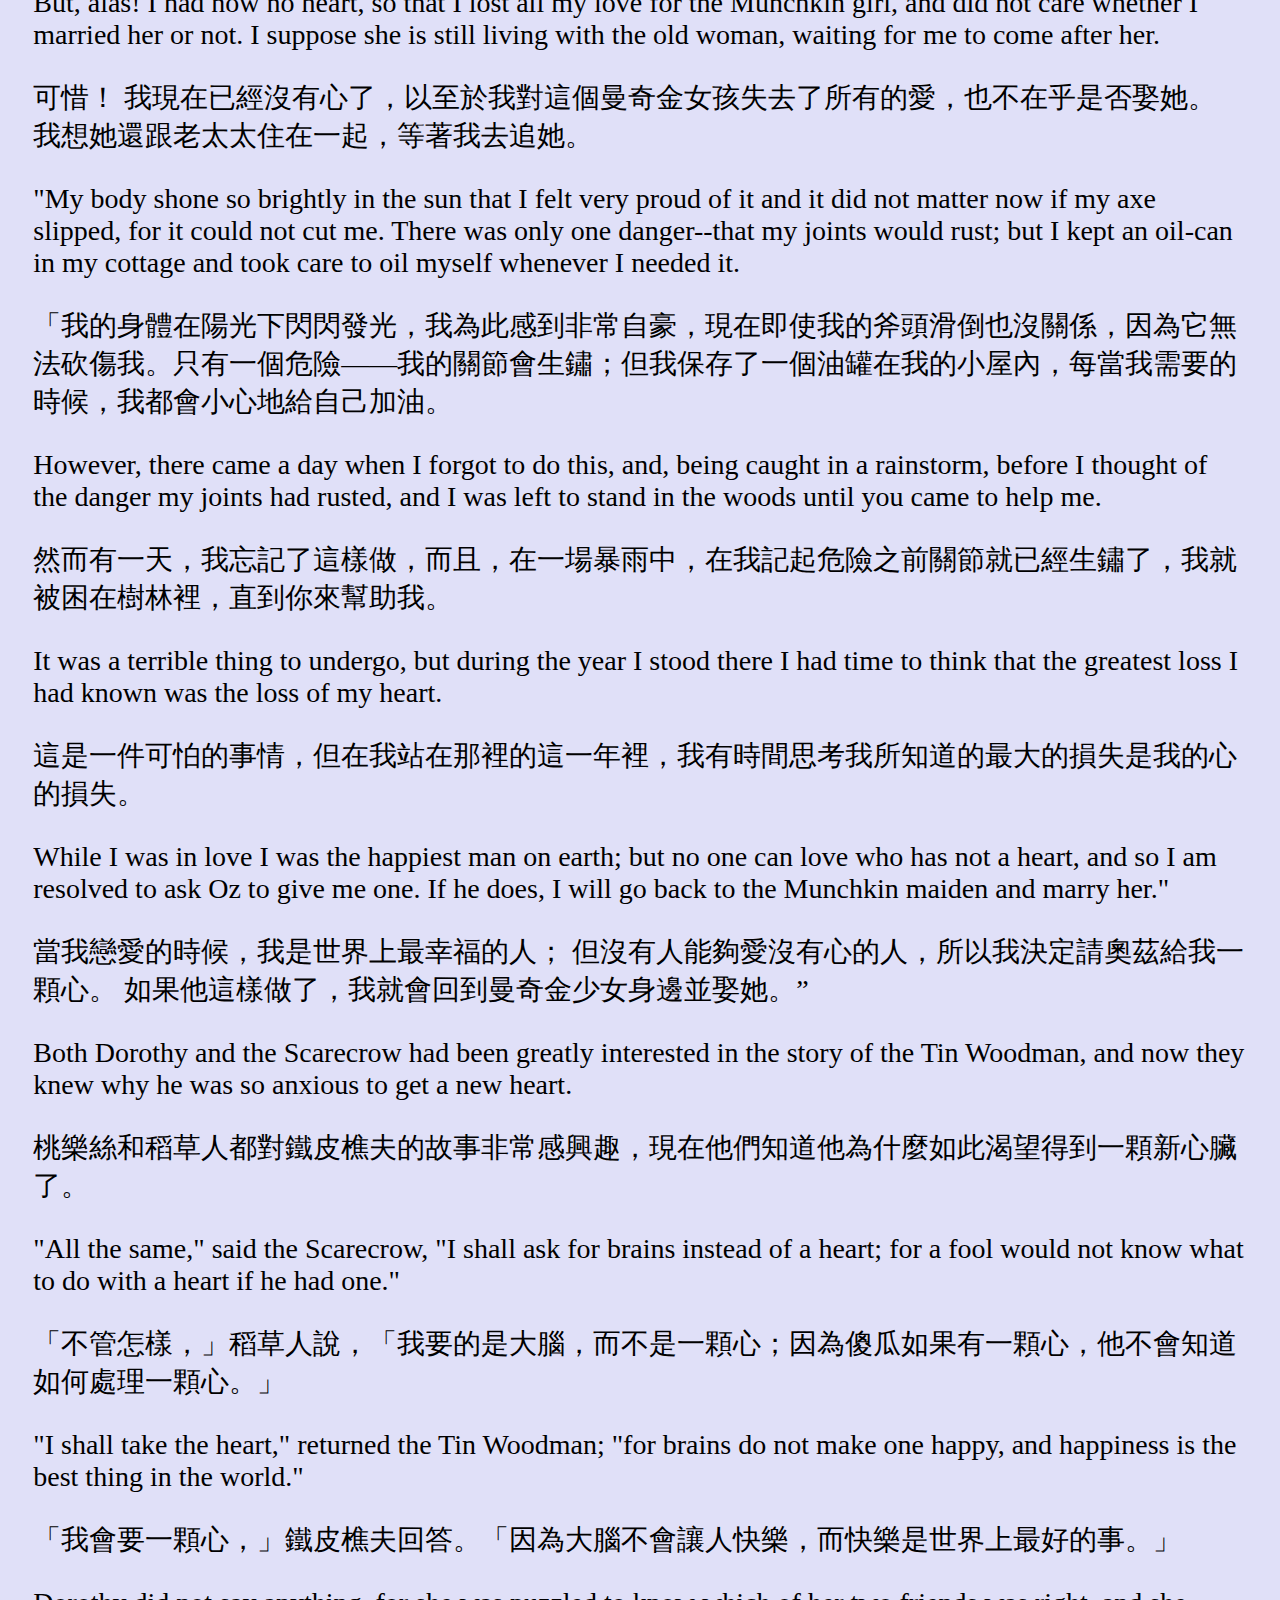
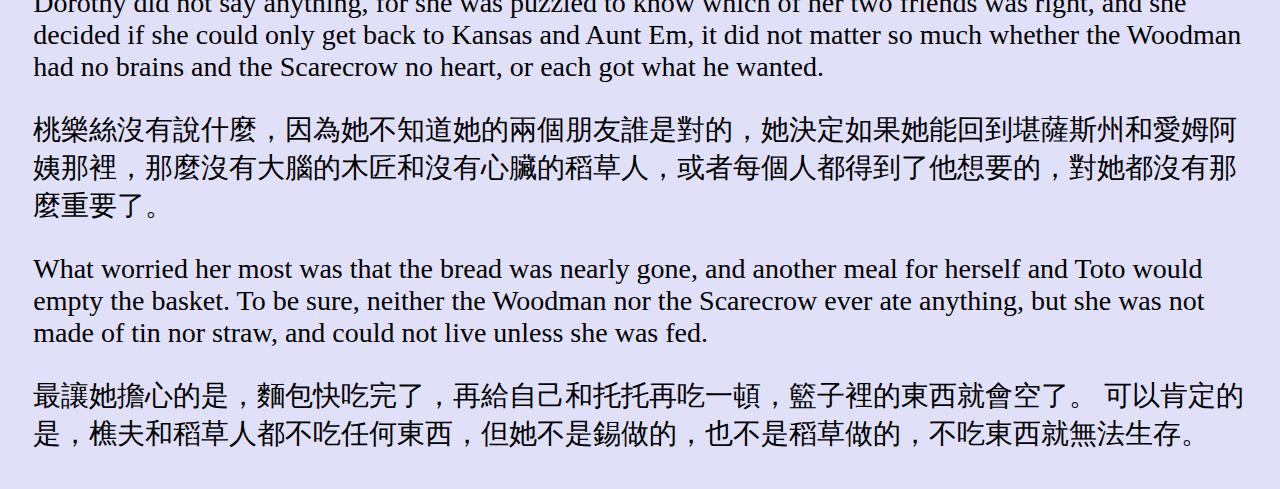
<file: chapter/chapter5.html>
<!DOCTYPE html>
<html lang="en">

<head>
  <meta charset="UTF-8">
  <meta name="viewport" content="width=device-width, initial-scale=1.0">
  <title>chapter 5</title>
  <link rel="icon" type="image/png" href="../icon/favicon-16x16.png">
  <link rel="stylesheet" href="../css/style.css">
</head>

<body>
  <div id="area">
    <audio id="audio" controls style="width: 95%;">
      <source src="https://static.wixstatic.com/mp3/67c6c6_5661cf819a6d434caf5c63d36b08964a.mp3" type="audio/mpeg">
      Your browser does not support the audio element.
    </audio>
    <div class="progress-bar" id="progressBar">
      <div class="progress-bar-fill" id="progressBarFill"></div>
    </div>
    <div id="button">
      <button class="button" id="playButton" onclick="playAudio()">play</button>
      <button class="button" onclick="playPause()">pause</button>
      <button class="button" onclick="prevSentence()">previous</button>
      <button class="button" onclick="nextSentence()">next</button>
      <button class="button" onclick="jumpToFirstSentence()">first</button>
      <button class="button" onclick="jumpToLastSentence()">last</button>
      <button id="shortcut">Shortcut: "Space": play/pause; ⬅️ ➡️ ⬆️ ⬇️ </button>
      <a id="home" href="../index.html">Home</a>
    </div>
  </div>
  <div class="transcript-container" id="transcript">
    <p data-start="10" data-end="13.99999999" style="margin-left: 35%;">Chapter 5: The Rescue of the Tin Woodman</p>
    <p data-start="10" data-end="13.99999999" style="margin-left: 35%;">第五章： 營救鐵皮樵夫</p>
    <p data-start="14" data-end="29.99999999">When Dorothy awoke the sun was shining through the trees and Toto had long been out chasing birds around him and squirrels. She sat up and looked around her. There was the Scarecrow, still standing patiently in his corner, waiting for her.</p>
    <p data-start="14" data-end="29.99999999">當桃樂絲醒來時，陽光透過樹林照進來，托托早已出去追逐周圍的鳥兒和松鼠。 她坐起來，環顧四周。 稻草人仍然耐心地站在角落等待她。</p>
    <p data-start="30" data-end="34.99999999">"We must go and search for water," she said to him. "Why do you want water?" he asked.</p>
    <p data-start="30" data-end="34.99999999">「我們必須去找水，」她對他說。 「為什麼要水？」 他問。</p>
    <p data-start="35" data-end="41.99999999">"To wash my face clean after the dust of the road, and to drink, so the dry bread will not stick in my throat."</p>
    <p data-start="35" data-end="41.99999999">「把路上的灰塵洗乾淨，然後喝水，這樣乾麵包就不會粘在喉嚨裡了。」</p>
    <p data-start="42" data-end="56.99999999">"It must be inconvenient to be made of flesh," said the Scarecrow thoughtfully, "for you must sleep, and eat and drink. However, you have brains, and it is worth a lot of bother to be able to think properly."</p>
    <p data-start="42" data-end="56.99999999">「身體是由肉體組成，想必是挺不方便的，」稻草人若有所思地說，「你必須睡覺、吃飯、喝水。不過，你有腦子，能好好思考也值得。」</p>
    <p data-start="57" data-end="65.99999999">They left the cottage and walked through the trees until they found a little spring of clear water, where Dorothy drank and bathed and ate her breakfast.</p>
    <p data-start="57" data-end="65.99999999">他們離開小屋，穿過樹林，直到發現了一小股清澈的泉水，桃樂絲在那裡喝水、洗澡、吃早餐。</p>
    <p data-start="66" data-end="77.99999999">She saw there was not much bread left in the basket, and the girl was thankful the Scarecrow did not have to eat anything, for there was scarcely enough for herself and Toto for the day.</p>
    <p data-start="66" data-end="77.99999999">她看到籃子裡的麵包所剩無幾，女孩很慶幸稻草人不用吃任何東西，因為這些麵包幾乎不夠她和托托吃一天的。</p>
    <p data-start="78" data-end="87.99999999">When she had finished her meal, and was about to go back to the road of yellow brick, she was startled to hear a deep groan near by.</p>
    <p data-start="78" data-end="87.99999999">當她吃完飯，正要走回黃磚路時，卻聽到附近傳來一聲低沉的呻吟聲，嚇了一跳。</p>
    <p data-start="88" data-end="94.99999999">"What was that?" she asked timidly."I cannot imagine," replied the Scarecrow; "but we can go and see."</p>
    <p data-start="88" data-end="94.99999999">「那是什麼？」她膽怯地問道。我想像不出來，」稻草人回答。「但我們可以去看看。」</p>
    <p data-start="95" data-end="101.99999999">Just then another groan reached their ears, and the sound seemed to come from behind them.</p>
    <p data-start="95" data-end="101.99999999">就在這時，又一道呻吟聲傳入了他們的耳中，那聲音似乎是從他們的身後傳來的。</p>
    <p data-start="102" data-end="116.99999999">They turned and walked through the forest a few steps, when Dorothy discovered something shining in a ray of sunshine that fell between the trees. She ran to the place and then stopped short, with a little cry of surprise.</p>
    <p data-start="102" data-end="116.99999999">他們轉身穿過森林走了幾步，這時桃樂絲發現有東西在落在樹林間的一縷陽光下閃閃發光。 她跑到那個地方，突然停了下來，驚訝地小聲叫了一聲。</p>
    <p data-start="117" data-end="128.99999999">One of the big trees had been partly chopped through, and standing beside it, with an uplifted axe in his hands, was a man made entirely of tin.</p>
    <p data-start="117" data-end="128.99999999">其中一棵大樹已經被砍斷了一部分，樹旁邊站著一個完全由錫製成的人，他手裡舉著一把斧子。</p>
    <p data-start="129" data-end="137.99999999">His head and arms and legs were jointed upon his body, but he stood perfectly motionless, as if he could not stir at all.</p>
    <p data-start="129" data-end="137.99999999">他的頭、手臂、腿都與身體相連，但他一動也不動地站著，彷彿根本無法動​​彈。</p>
    <p data-start="138" data-end="147.99999999">Dorothy looked at him in amazement, and so did the Scarecrow, while Toto barked sharply and made a snap at the tin legs, which hurt his teeth.</p>
    <p data-start="138" data-end="147.99999999">桃樂絲驚訝地看著他，稻草人也驚訝地看著他，而托托則尖聲叫著，猛地咬住了錫腿，弄痛了他的牙齒。</p>
    <p data-start="148" data-end="160.99999999">"Did you groan?" asked Dorothy."Yes," answered the tin man, "I did. I've been groaning for more than a year, and no one has ever heard me before or come to help me."</p>
    <p data-start="148" data-end="160.99999999">「是你在呻吟嗎？」「是的，」鐵皮人回答道，「是我在呻吟。我已經呻吟了一年多了，從來沒有人聽過我的聲音，也沒有人來幫助我。」</p>
    <p data-start="161" data-end="167.99999999">"What can I do for you?" she inquired softly, for she was moved by the sad voice in which the man spoke.</p>
    <p data-start="161" data-end="167.99999999">「我能為你做什麼呢？」 她柔聲詢問道，因為她被這個男人悲傷的聲音感動了。</p>
    <p data-start="168" data-end="182.99999999">"Get an oil-can and oil my joints," he answered. "They are rusted so badly that I cannot move them at all; if I am well oiled I shall soon be all right again. You will find an oil-can on a shelf in my cottage."</p>
    <p data-start="168" data-end="182.99999999">他回答說：「去找一個油罐，給我的關節擦油。它們生鏽得太厲害了，我完全無法移動它們；如果我被好好地擦了油，我很快就會恢復正常。你會在我的小屋子的架子上找到一個油罐。」</p>
    <p data-start="183" data-end="191.99999999">Dorothy at once ran back to the cottage and found the oil-can, and then she returned and asked anxiously, "Where are your joints?"</p>
    <p data-start="183" data-end="191.99999999">桃樂絲立刻跑回小屋，找到了油罐，然後她回來焦急地問道：「你的關節在哪兒？」</p>
    <p data-start="192" data-end="208.99999999">"Oil my neck, first," replied the Tin Woodman. So she oiled it, and as it was quite badly rusted the Scarecrow took hold of the tin head and moved it gently from side to side until it worked freely, and then the man could turn it himself.</p>
    <p data-start="192" data-end="208.99999999">「先給我的脖子擦油，」 鐵皮樵夫回答道。於是她給它擦了油，因為它生鏽得相當嚴重，稻草人抓住鐵皮頭部，輕輕地左右搖動，直到它能自由地活動，然後那人就可以自己轉動頭了。</p>
    <p data-start="209" data-end="220.99999999">"Now oil the joints in my arms," he said. And Dorothy oiled them and the Scarecrow bent them carefully until they were quite free from rust and as good as new.</p>
    <p data-start="209" data-end="220.99999999">「現在給我的手臂關節擦油，」 他說。桃樂絲給它們擦了油，然後稻草人小心地彎曲它們，直到它們完全沒有生鏽，就像新的一樣。</p>
    <p data-start="221" data-end="227.99999999">The Tin Woodman gave a sigh of satisfaction and lowered his axe, which he leaned against the tree.</p>
    <p data-start="221" data-end="227.99999999">鐵皮樵夫滿足地嘆了口氣，放下斧頭，靠在樹上。</p>
    <p data-start="228" data-end="243.99999999">"This is a great comfort," he said. "I have been holding that axe in the air ever since I rusted, and I'm glad to be able to put it down at last. Now, if you will oil the joints of my legs, I shall be all right once more."</p>
    <p data-start="228" data-end="243.99999999">他說：「這真是太舒暢了。自從我生鏽以來，我一直舉著那把斧頭，現在終於能放下了，我感到很高興。現在，如果你能給我的腿部關節擦油，我就會再次恢復正常。」</p>
    <p data-start="244" data-end="254.99999999">So they oiled his legs until he could move them freely; and he thanked them again and again for his release, for he seemed a very polite creature, and very grateful.</p>
    <p data-start="244" data-end="254.99999999">他們給他的腿部擦油，直到他能自由地移動它們；他一次又一次地感謝他們的解救，他看起來是一個非常有禮貌、非常懂得感激的人。</p>
    <p data-start="255" data-end="263.99999999">"I might have stood there always if you had not come along," he said; "so you have certainly saved my life. How did you happen to be here?"</p>
    <p data-start="255" data-end="263.99999999">「如果你沒有來的話，我可能會一直站在那裡，」他說：「所以你確實救了我的命。你怎麼會在這裡？」</p>
    <p data-start="264" data-end="272.99999999">"We are on our way to the Emerald City to see the Great Oz," she answered, "and we stopped at your cottage to pass the night."</p>
    <p data-start="264" data-end="272.99999999">她回答說：「我們正要前往翡翠城去見偉大的奧茲，並且我們在你的小屋裡過了夜。」</p>
    <p data-start="273" data-end="282.99999999">"Why do you wish to see Oz?" he asked."I want him to send me back to Kansas, and the Scarecrow wants him to put a few brains into his head," she replied.</p>
    <p data-start="273" data-end="282.99999999">「你為什麼想見奧茲呢？」 他問道。「我想讓他送我回堪薩斯，而稻草人想要他給他裝一個大腦。」 她回答道。</p>
    <p data-start="283" data-end="291.99999999">The Tin Woodman appeared to think deeply for a moment. Then he said: "Do you suppose Oz could give me a heart?"</p>
    <p data-start="283" data-end="291.99999999">鐵皮樵夫似乎陷入了沉思。 然後他說：「你認為奧茲能給我一顆心嗎？」</p>
    <p data-start="292" data-end="298.99999999">"Why, I guess so," Dorothy answered. "It would be as easy as to give the Scarecrow brains."</p>
    <p data-start="292" data-end="298.99999999">「嗯，我想是的，」桃樂絲回答。 「這就像給稻草人大腦一樣容易。</p>
    <p data-start="299" data-end="309.99999999">"True," the Tin Woodman returned. "So, if you will allow me to join your party, I will also go to the Emerald City and ask Oz to help me."</p>
    <p data-start="299" data-end="309.99999999">「是的，」鐵皮樵夫回答。 「所以，如果你允許我加入你們的隊伍，我也會去翡翠城請奧茲幫助我。」</p>
    <p data-start="310" data-end="326.99999999">"Come along," said the Scarecrow heartily, and Dorothy added that she would be pleased to have his company. So the Tin Woodman shouldered his axe and they all passed through the forest until they came to the road that was paved with yellow brick.</p>
    <p data-start="310" data-end="326.99999999">「來吧，」稻草人熱情地說，桃樂絲補充說，她很高興有他的陪伴。 於是，鐵皮樵夫扛起了斧頭，一行人穿過了樹林，來到了那條黃磚鋪成的路上。</p>
    <p data-start="327" data-end="337.99999999">The Tin Woodman had asked Dorothy to put the oil-can in her basket. "For," he said, "if I should get caught in the rain, and rust again, I would need the oil- can badly."</p>
    <p data-start="327" data-end="337.99999999">鐵皮樵夫要桃樂絲把油罐放進她的籃子裡。 “因為，”他說，“如果我被雨淋了，又生鏽了，我就非常需要油罐了。”</p>
    <p data-start="338" data-end="352.99999999">It was a bit of good luck to have their new comrade join the party, for soon after they had begun their journey again they came to a place where the trees and branches grew so thick over the road that the travelers could not pass.</p>
    <p data-start="338" data-end="352.99999999">能有新的同伴加入，也算是一件幸事，因為他們再次踏上征途不久，就來到了一個有樹木的地方。道路上的樹枝變得如此茂密，以至於旅行者無法通過。</p>
    <p data-start="353" data-end="360.99999999">But the Tin Woodman set to work with his axe and chopped so well that soon he cleared a passage for the entire party.</p>
    <p data-start="353" data-end="360.99999999">但鐵皮樵夫開始用他的斧頭砍東西，砍得非常好，很快就為整個隊伍清理出了一條通道。</p>
    <p data-start="361" data-end="375.99999999">Dorothy was thinking so earnestly as they walked along that she did not notice when the Scarecrow stumbled into a hole and rolled over to the side of the road. Indeed he was obliged to call to her to help him up again.</p>
    <p data-start="361" data-end="375.99999999">他們一邊走一邊桃樂絲認真地思考著，以至於她沒有註意到稻草人絆倒在一個洞裡，滾到了路邊。 事實上，他不得不叫她來扶他起來。</p>
    <p data-start="376" data-end="389.99999999">"Why didn't you walk around the hole?" asked the Tin Woodman."I don't know enough," replied the Scarecrow cheerfully. "My head is stuffed with straw, you know, and that is why I am going to Oz to ask him for some brains."</p>
    <p data-start="376" data-end="389.99999999">“為什麼不繞著洞走一圈？” 鐵皮樵夫問。「我知道的還不夠多。」稻草人高興地回答。 「你知道，我的腦袋裡塞滿了稻草，這就是為什麼我要去奧茲國向他要一個大腦。”</p>
    <p data-start="390" data-end="398.99999999">"Oh, I see," said the Tin Woodman. "But, after all, brains are not the best things in the world.""Have you any?" inquired the Scarecrow.</p>
    <p data-start="390" data-end="398.99999999">「哦，我明白了，」鐵皮樵夫說。 「但是，大腦根本不是世界上最好的東西。」 「你有嗎？」稻草人問。</p>
    <p data-start="399" data-end="409.99999999">"No, my head is quite empty," answered the Woodman. "But once I had brains, and a heart also; so, having tried them both, I should much rather have a heart."</p>
    <p data-start="399" data-end="409.99999999">「不，我的腦袋完全是空的。」樵夫回答。 「但是以前我有過大腦，也有過一顆心；所以，在嘗試過這兩者之後，我還是更願意擁有一顆心。”</p>
    <p data-start="410" data-end="415.99999999">"And why is that?" asked the Scarecrow."I will tell you my story, and then you will know."</p>
    <p data-start="410" data-end="415.99999999">「為什麼會是這樣？ 」稻草人問。「我將告訴你我的故事，然後你就會明白了。」</p>
    <p data-start="416" data-end="422.99999999">So, while they were walking through the forest, the Tin Woodman told the following story:</p>
    <p data-start="416" data-end="422.99999999">於是，當他們穿過森林時，鐵皮樵夫講了下面的故事：</p>
    <p data-start="423" data-end="429.99999999">"I was born the son of a woodman who chopped down trees in the forest and sold the wood for a living. </p>
    <p data-start="423" data-end="429.99999999">「我是一個樵夫的兒子，他在森林裡砍伐樹木並以出售木材為生。</p>
    <p data-start="430" data-end="443.99999999">When I grew up, I too became a woodchopper, and after my father died I took care of my old mother as long as she lived. Then I made up my mind that instead of living alone I would marry, so that I might not become lonely.</p>
    <p data-start="430" data-end="443.99999999">長大後，我也當了樵夫，父親過世後，我照顧老母親一生一世。 然後我決定不再一個人生活，我要結婚，這樣我就不會變得孤獨。</p>
    <p data-start="444" data-end="461.99999999">"There was one of the Munchkin girls who was so beautiful that I soon grew to love her with all my heart. She, on her part, promised to marry me as soon as I could earn enough money to build a better house for her; so I set to work harder than ever.</p>
    <p data-start="444" data-end="461.99999999">「有一個曼奇金女孩非常漂亮，我很快就完全愛上了她。她答應我，一旦我賺到足夠的錢為她建造一棟更好的房子，她就會嫁給我；所以我開始比以往更加努力。</p>
    <p data-start="462" data-end="471.99999999">But the girl lived with an old woman who did not want her to marry anyone, for she was so lazy she wished the girl to remain with her and do the cooking and the housework.</p>
    <p data-start="462" data-end="471.99999999">但這個女孩和一個老婦人住在一起，老婦人不想讓她嫁給任何人，因為她太懶了，她希望女孩留下來和她一起做飯和做家事。</p>
    <p data-start="472" data-end="481.99999999">So the old woman went to the Wicked Witch of the East, and promised her two sheep and a cow if she would prevent the marriage. </p>
    <p data-start="472" data-end="481.99999999">於是，老婦人去找東方邪惡女巫，答應她如果阻止這樁婚事，就可以得到兩隻羊和一頭牛。</p>
    <p data-start="482" data-end="496.99999999">Thereupon the Wicked Witch enchanted my axe, and when I was chopping away at my best one day, for I was anxious to get the new house and my wife as soon as possible, the axe slipped all at once and cut off my left leg.</p>
    <p data-start="482" data-end="496.99999999">於是，邪惡的女巫給我的斧頭施了魔法，有一天，當我正竭盡全力砍伐時，因為我急於盡快得到新房子和我的妻子，斧頭突然滑落，砍斷了我的左腿。</p>
    <p data-start="497" data-end="509.99999999">"This at first seemed a great misfortune, for I knew a one-legged man could not do very well as a wood-chopper. So I went to a tinsmith and had him make me a new leg out of tin.</p>
    <p data-start="497" data-end="509.99999999">「一開始這似乎是一個巨大的不幸，因為我知道一個單腿的人不能很好地砍柴。所以我去找一個錫匠，讓他用錫給我做了一條新腿。</p>
    <p data-start="510" data-end="525.99999999">The leg worked very well, once I was used to it. But my action angered the Wicked Witch of the East, for she had promised the old woman I should not marry the pretty Munchkin girl. When I began chopping again, my axe slipped and cut off my right leg.</p>
    <p data-start="510" data-end="525.99999999">一旦我習慣了，這條腿就很好用了。 但我的行為激怒了東方邪惡女巫，因為她向老婦人保證我不會娶那個漂亮的曼奇金女孩。 當我再次開始砍伐時，我的斧頭滑倒了，砍斷了我的右腿。</p>
    <p data-start="526" data-end="539.99999999">Again I went to the tinsmith, and again he made me a leg out of tin. After this the enchanted axe cut off my arms, one after the other; but, nothing daunted, I had them replaced with tin ones.</p>
    <p data-start="526" data-end="539.99999999">我又去找錫匠，他又用錫做了一條腿給我。 隨後，魔法斧頭一根接一根地砍斷了我的手臂。 但是，沒有什麼好畏懼的，我把它們換成了錫製的。</p>
    <p data-start="540" data-end="551.99999999">The Wicked Witch then made the axe slip and cut off my head, and at first I thought that was the end of me. But the tinsmith happened to come along, and he made me a new head out of tin.</p>
    <p data-start="540" data-end="551.99999999">然後邪惡女巫讓斧頭滑落，砍下了我的頭，起初我以為我就結束了。 但錫匠碰巧來了，他用錫為我做了一個新的頭。</p>
    <p data-start="552" data-end="572.99999999">"I thought I had beaten the Wicked Witch then, and I worked harder than ever; but I little knew how cruel my enemy could be. She thought of a new way to kill my love for the beautiful Munchkin maiden, and made my axe slip again, so that it cut right through my body, splitting me into two halves.</p>
    <p data-start="552" data-end="572.99999999">「當時我以為我已經打敗了邪惡女巫，我比以往任何時候都更加努力；但我幾乎不知道我的敵人有多殘忍。她想了一個新方法來扼殺我對美麗的曼奇金少女的愛，並讓我的斧頭滑落再次，它直接穿過我的身體，將我分成兩半。</p>
    <p data-start="573" data-end="584.99999999">Once more the tinsmith came to my help and made me a body of tin, fastening my tin arms and legs and head to it, by means of joints, so that I could move around as well as ever.</p>
    <p data-start="573" data-end="584.99999999">錫匠再次幫助我，為我做了一個錫身，用關節將我的錫胳膊、腿和頭固定在上面，這樣我就可以像以前一樣四處走動了。</p>
    <p data-start="585" data-end="600.99999999">But, alas! I had now no heart, so that I lost all my love for the Munchkin girl, and did not care whether I married her or not. I suppose she is still living with the old woman, waiting for me to come after her.</p>
    <p data-start="585" data-end="600.99999999">可惜！ 我現在已經沒有心了，以至於我對這個曼奇金女孩失去了所有的愛，也不在乎是否娶她。 我想她還跟老太太住在一起，等著我去追她。</p>
    <p data-start="601" data-end="620.99999999">"My body shone so brightly in the sun that I felt very proud of it and it did not matter now if my axe slipped, for it could not cut me. There was only one danger--that my joints would rust; but I kept an oil-can in my cottage and took care to oil myself whenever I needed it.</p>
    <p data-start="601" data-end="620.99999999">「我的身體在陽光下閃閃發光，我為此感到非常自豪，現在即使我的斧頭滑倒也沒關係，因為它無法砍傷我。只有一個危險——我的關節會生鏽；但我保存了一個油罐在我的小屋內，每當我需要的時候，我都會小心地給自己加油。</p>
    <p data-start="621" data-end="635.99999999">However, there came a day when I forgot to do this, and, being caught in a rainstorm, before I thought of the danger my joints had rusted, and I was left to stand in the woods until you came to help me.</p>
    <p data-start="621" data-end="635.99999999">然而有一天，我忘記了這樣做，而且，在一場暴雨中，在我記起危險之前關節就已經生鏽了，我就被困在樹林裡，直到你來幫助我。</p>
    <p data-start="636" data-end="646.99999999">It was a terrible thing to undergo, but during the year I stood there I had time to think that the greatest loss I had known was the loss of my heart.</p>
    <p data-start="636" data-end="646.99999999">這是一件可怕的事情，但在我站在那裡的這一年裡，我有時間思考我所知道的最大的損失是我的心的損失。</p>
    <p data-start="647" data-end="661.99999999">While I was in love I was the happiest man on earth; but no one can love who has not a heart, and so I am resolved to ask Oz to give me one. If he does, I will go back to the Munchkin maiden and marry her."</p>
    <p data-start="647" data-end="661.99999999">當我戀愛的時候，我是世界上最幸福的人； 但沒有人能夠愛沒有心的人，所以我決定請奧茲給我一顆心。 如果他這樣做了，我就會回到曼奇金少女身邊並娶她。”</p>
    <p data-start="662" data-end="670.99999999">Both Dorothy and the Scarecrow had been greatly interested in the story of the Tin Woodman, and now they knew why he was so anxious to get a new heart.</p>
    <p data-start="662" data-end="670.99999999">桃樂絲和稻草人都對鐵皮樵夫的故事非常感興趣，現在他們知道他為什麼如此渴望得到一顆新心臟了。</p>
    <p data-start="671" data-end="678.99999999">"All the same," said the Scarecrow, "I shall ask for brains instead of a heart; for a fool would not know what to do with a heart if he had one."</p>
    <p data-start="671" data-end="678.99999999">「不管怎樣，」稻草人說，「我要的是大腦，而不是一顆心；因為傻瓜如果有一顆心，他不會知道如何處理一顆心。」</p>
    <p data-start="679" data-end="687.99999999">"I shall take the heart," returned the Tin Woodman; "for brains do not make one happy, and happiness is the best thing in the world."</p>
    <p data-start="679" data-end="687.99999999">「我會要一顆心，」鐵皮樵夫回答。「因為大腦不會讓人快樂，而快樂是世界上最好的事。」</p>
    <p data-start="688" data-end="705.99999999">Dorothy did not say anything, for she was puzzled to know which of her two friends was right, and she decided if she could only get back to Kansas and Aunt Em, it did not matter so much whether the Woodman had no brains and the Scarecrow no heart, or each got what he wanted.</p>
    <p data-start="688" data-end="705.99999999">桃樂絲沒有說什麼，因為她不知道她的兩個朋友誰是對的，她決定如果她能回到堪薩斯州和愛姆阿姨那裡，那麼沒有大腦的木匠和沒有心臟的稻草人，或者每個人都得到了他想要的，對她都沒有那麼重要了。</p>
    <p data-start="706" data-end="722.99999999">What worried her most was that the bread was nearly gone, and another meal for herself and Toto would empty the basket. To be sure, neither the Woodman nor the Scarecrow ever ate anything, but she was not made of tin nor straw, and could not live unless she was fed.</p>
    <p data-start="706" data-end="722.99999999">最讓她擔心的是，麵包快吃完了，再給自己和托托再吃一頓，籃子裡的東西就會空了。 可以肯定的是，樵夫和稻草人都不吃任何東西，但她不是錫做的，也不是稻草做的，不吃東西就無法生存。</p>
  </div>

  <script src="../js/script.js"></script>
</body>

</html>
</file>
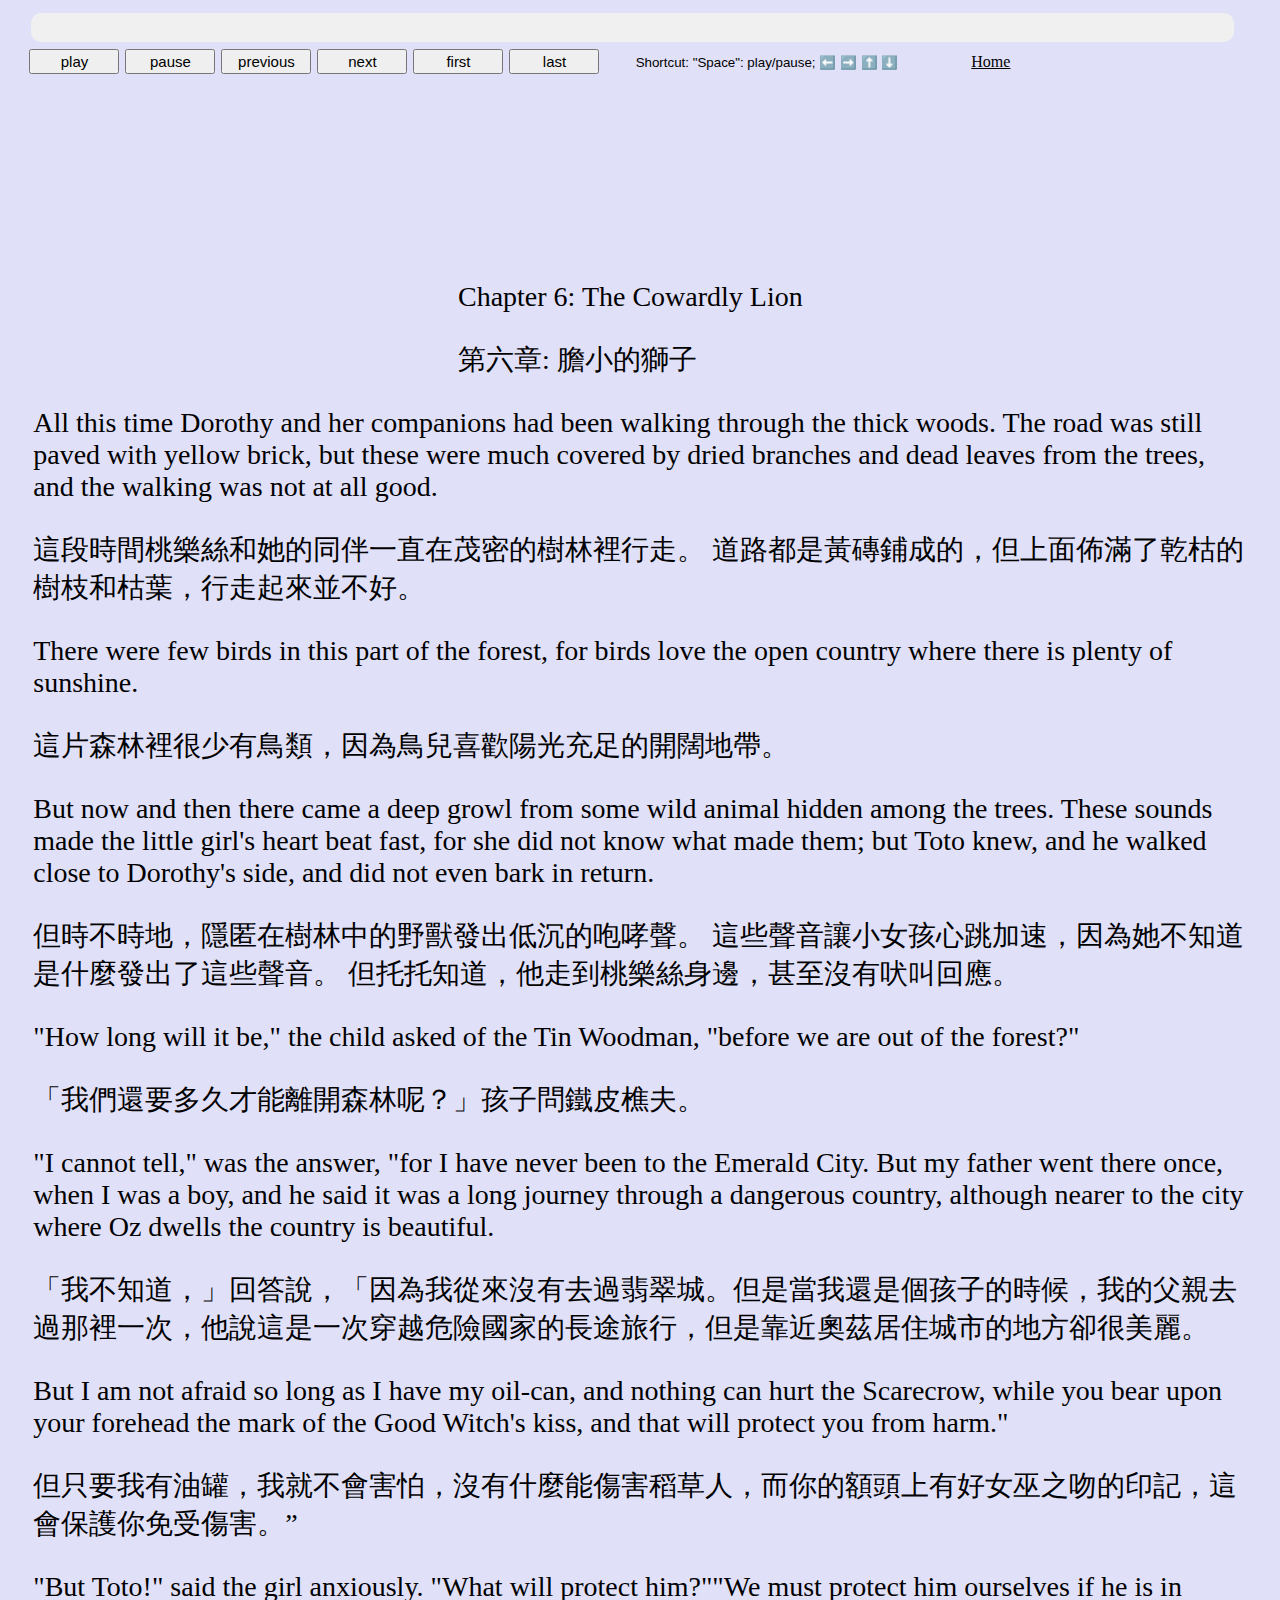
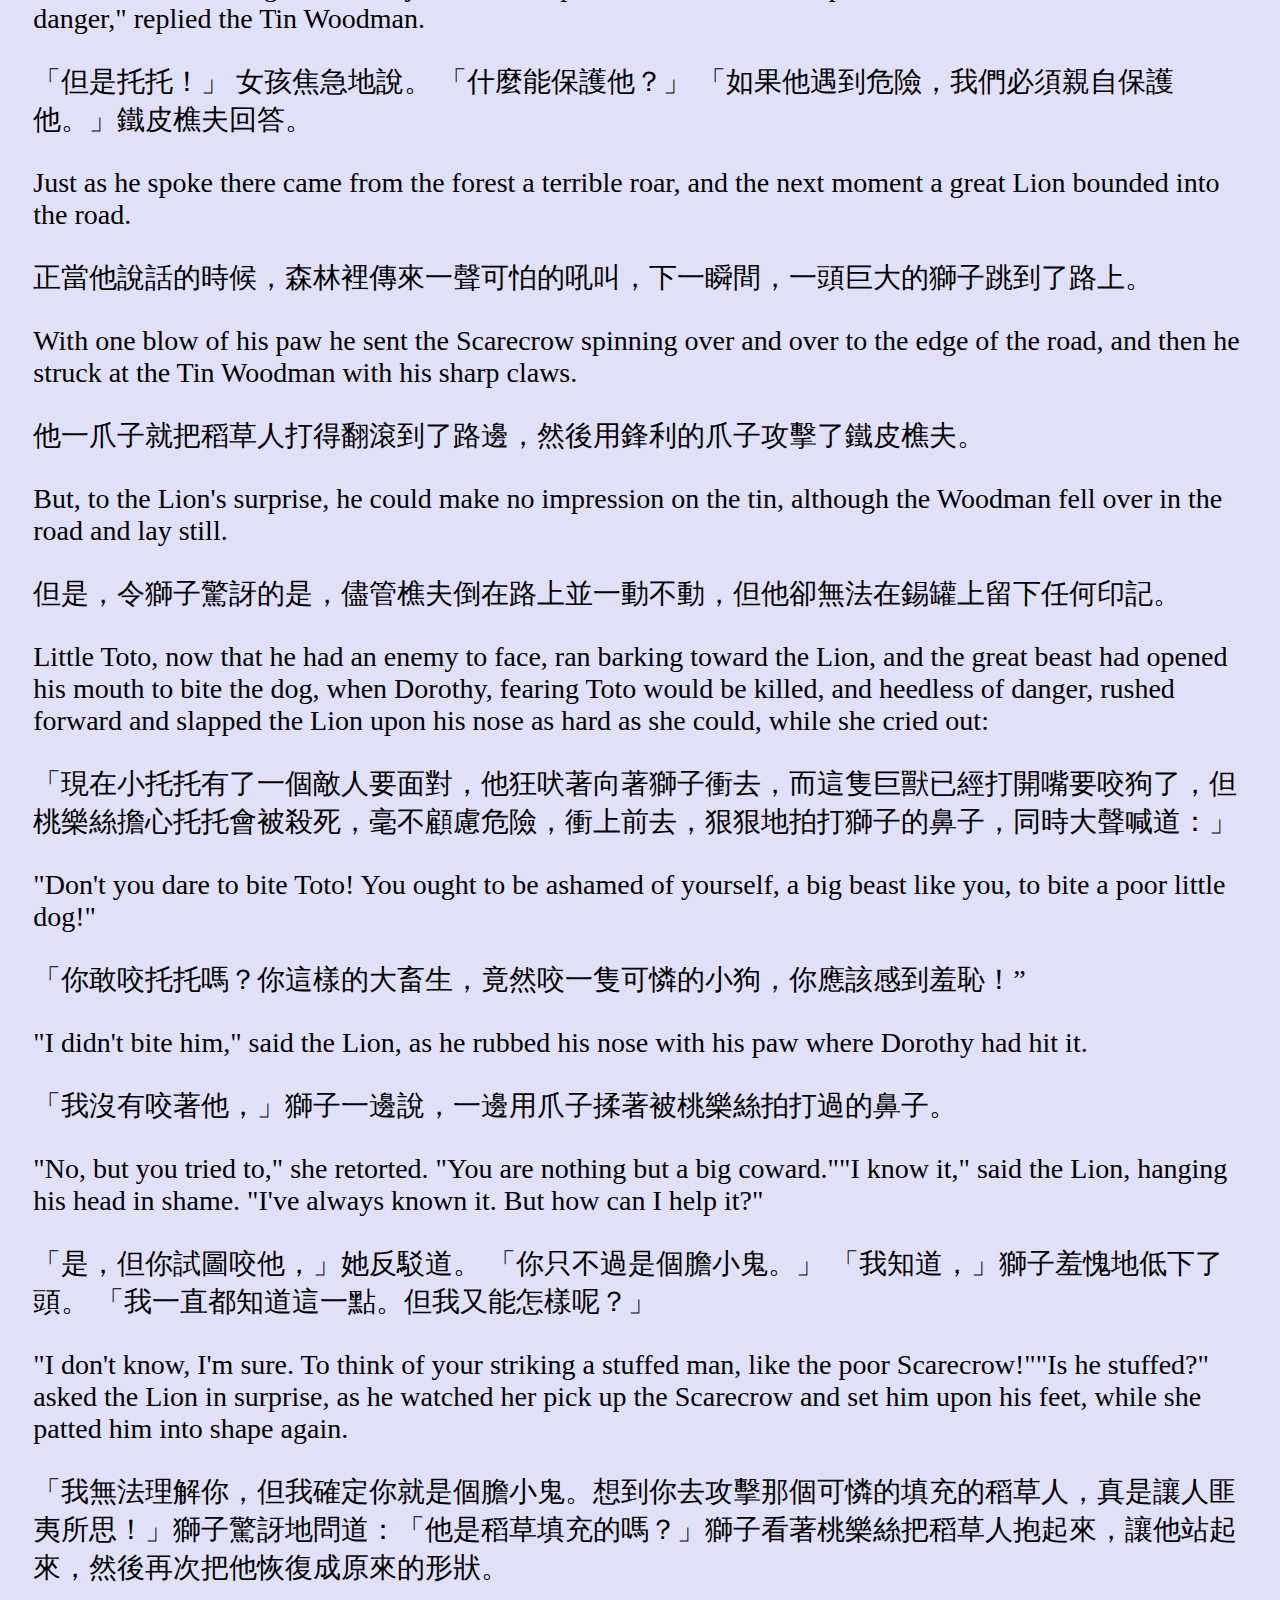
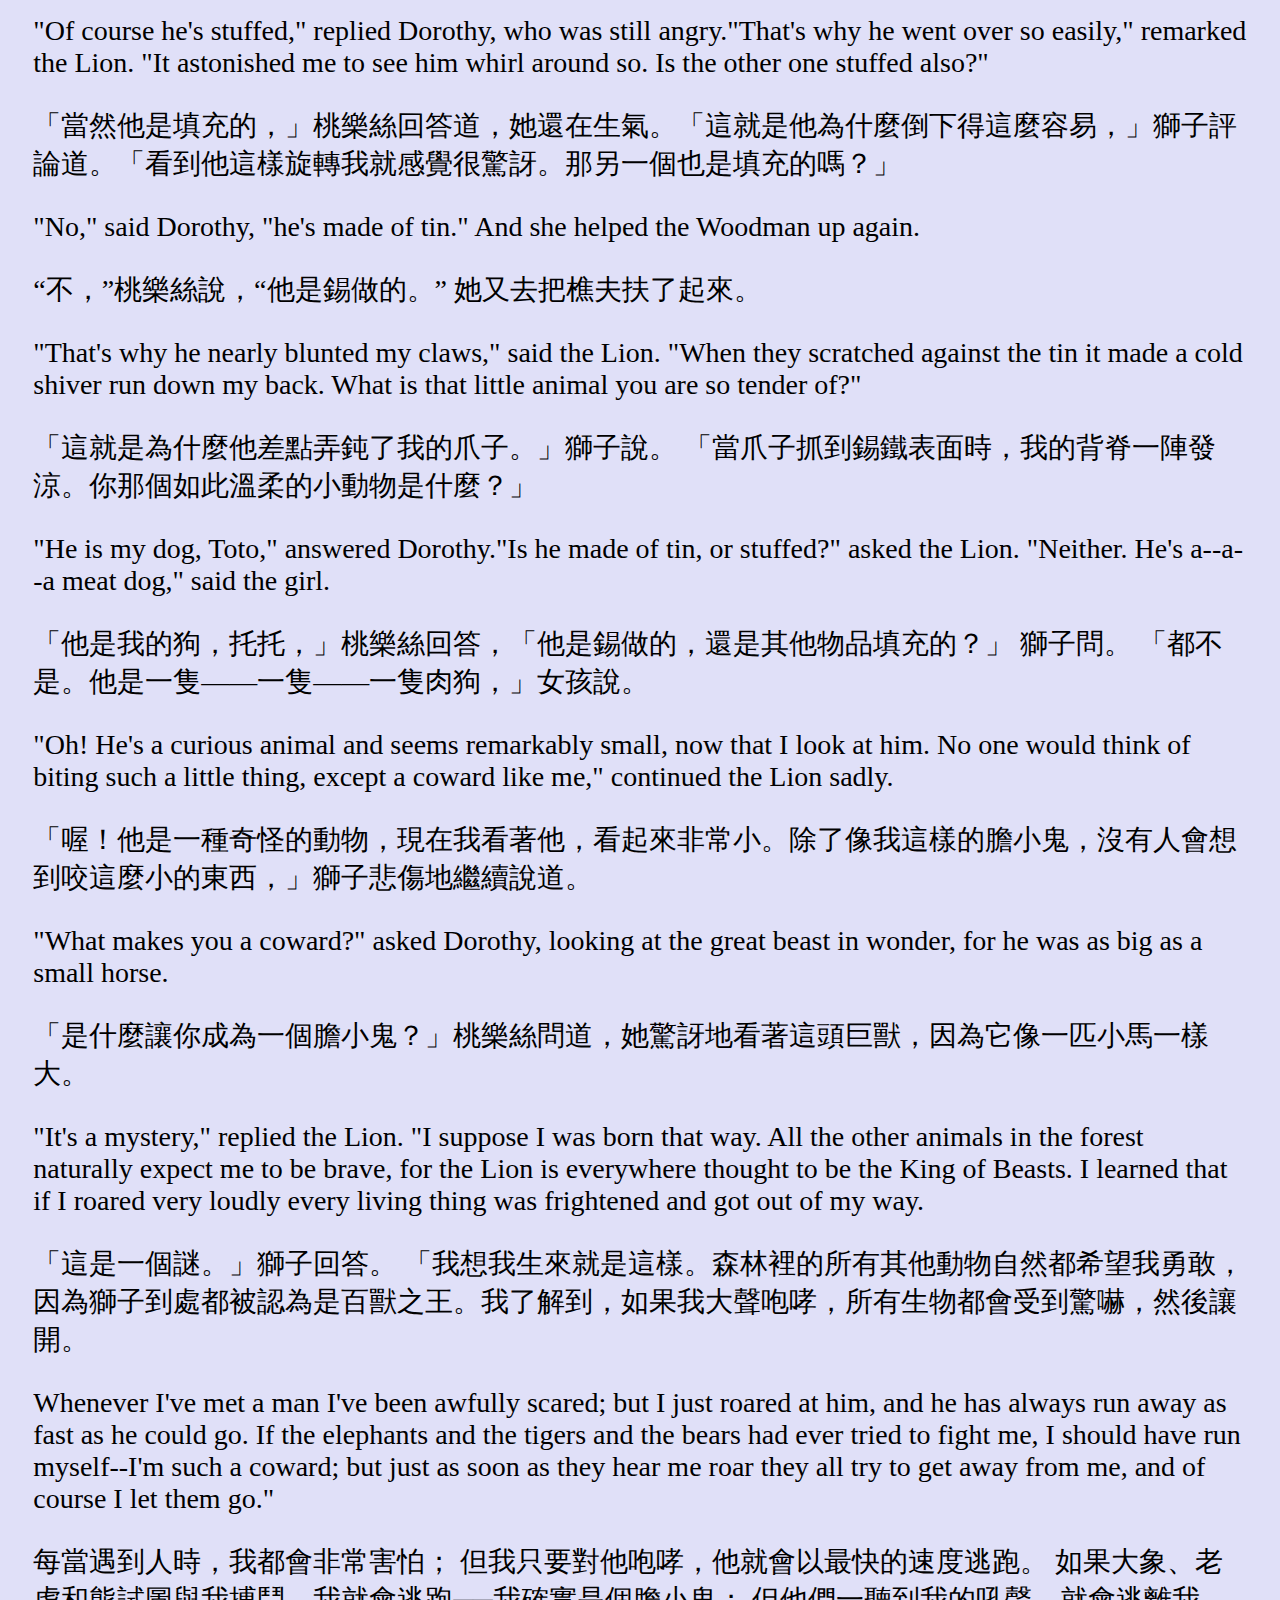
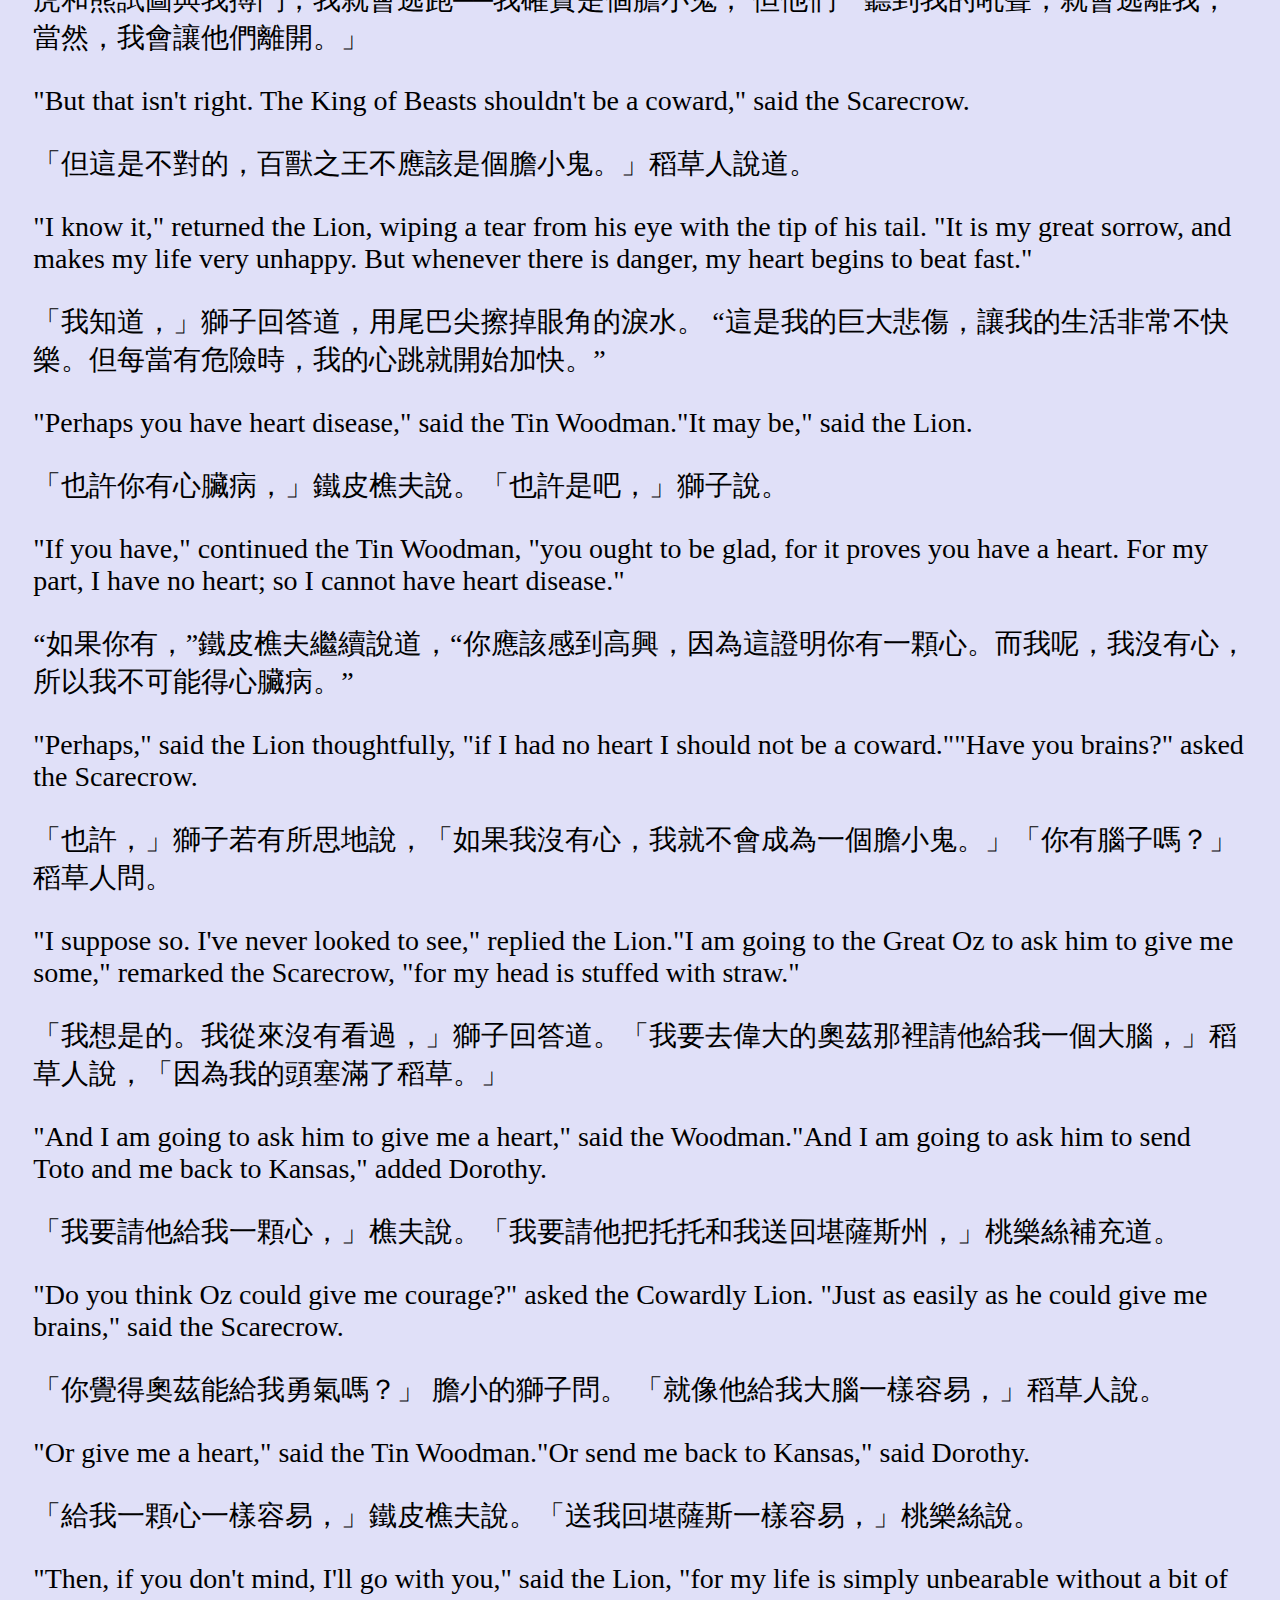
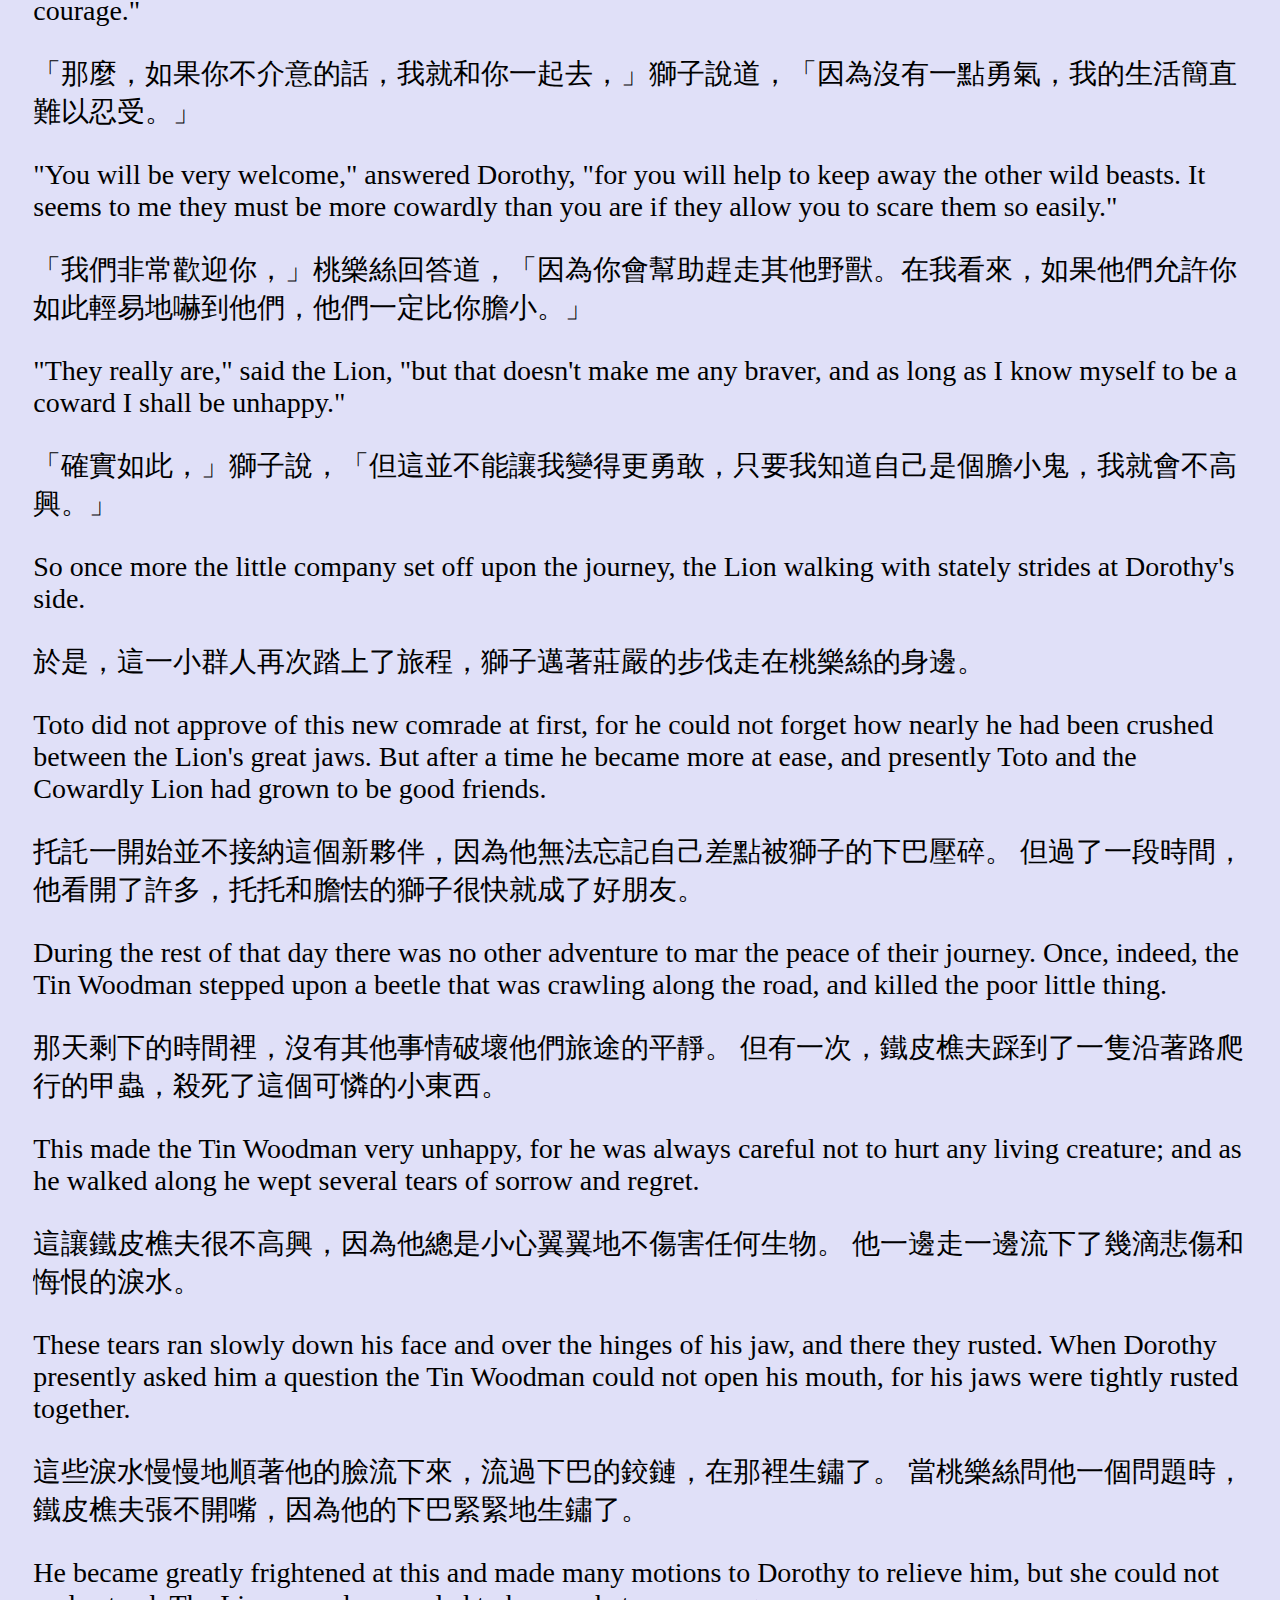
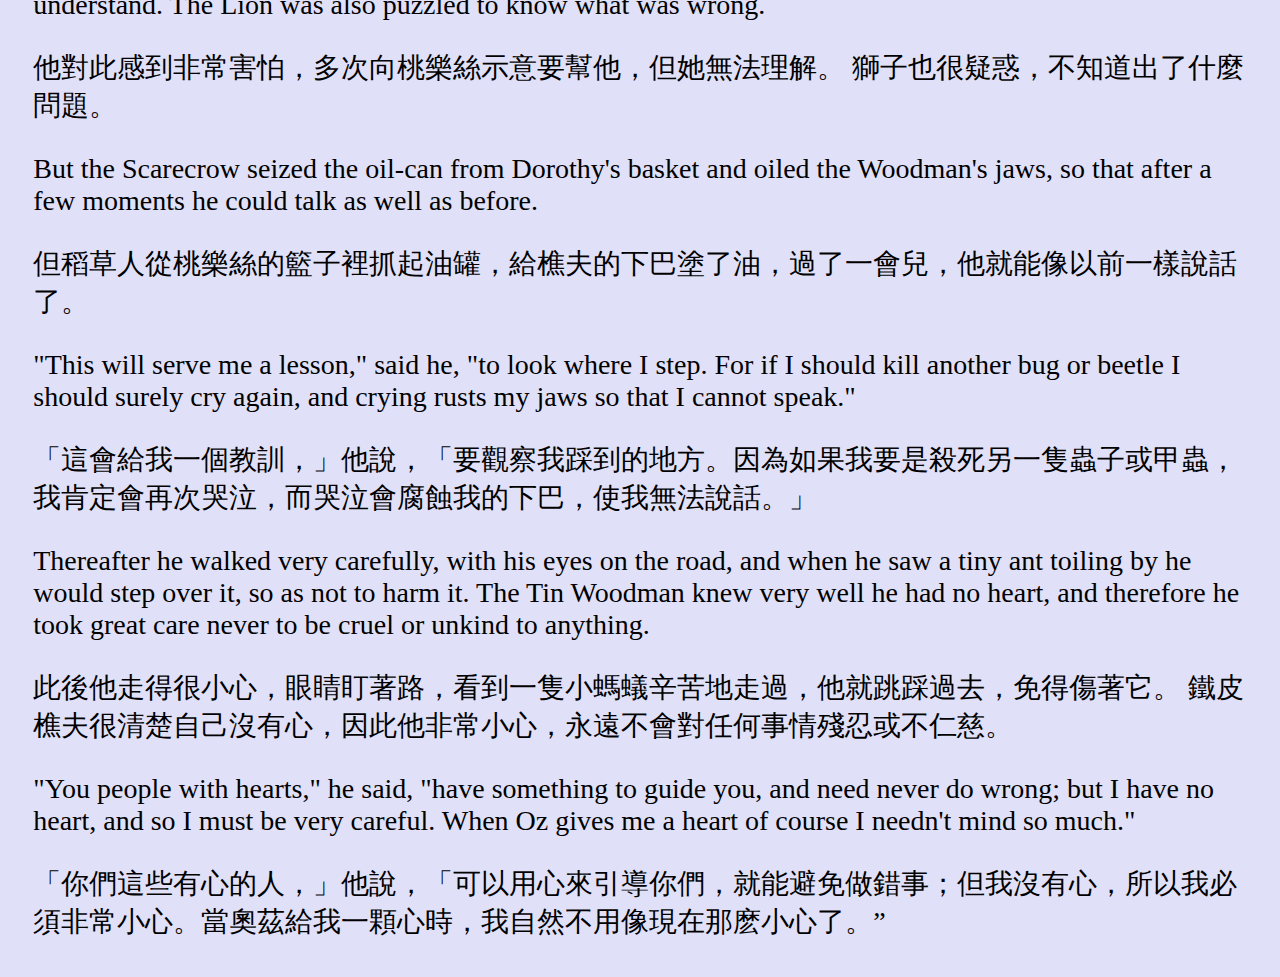
<file: chapter/chapter6.html>
<!DOCTYPE html>
<html lang="en">

<head>
  <meta charset="UTF-8">
  <meta name="viewport" content="width=device-width, initial-scale=1.0">
  <title>chapter 6</title>
  <link rel="icon" type="image/png" href="../icon/favicon-16x16.png">
  <link rel="stylesheet" href="../css/style.css">
</head>

<body>
  <div id="area">
    <audio id="audio" controls style="width: 95%;">
      <source src="https://static.wixstatic.com/mp3/67c6c6_eece5669a50340f89e57b8d402e33d3e.mp3" type="audio/mpeg">
      Your browser does not support the audio element.
    </audio>
    <div class="progress-bar" id="progressBar">
      <div class="progress-bar-fill" id="progressBarFill"></div>
    </div>
    <div id="button">
      <button class="button" id="playButton" onclick="playAudio()">play</button>
      <button class="button" onclick="playPause()">pause</button>
      <button class="button" onclick="prevSentence()">previous</button>
      <button class="button" onclick="nextSentence()">next</button>
      <button class="button" onclick="jumpToFirstSentence()">first</button>
      <button class="button" onclick="jumpToLastSentence()">last</button>
      <button id="shortcut">Shortcut: "Space": play/pause; ⬅️ ➡️ ⬆️ ⬇️ </button>
      <a id="home" href="../index.html">Home</a>
    </div>
  </div>
  <div class="transcript-container" id="transcript">
    <p data-start="13" data-end="14.99999999" style="margin-left: 35%;">Chapter 6: The Cowardly Lion</p>
    <p data-start="13" data-end="14.99999999" style="margin-left: 35%;">第六章: 膽小的獅子</p>
    <p data-start="15" data-end="29.99999999">All this time Dorothy and her companions had been walking through the thick woods. The road was still paved with yellow brick, but these were much covered by dried branches and dead leaves from the trees, and the walking was not at all good.</p>
    <p data-start="15" data-end="29.99999999">這段時間桃樂絲和她的同伴一直在茂密的樹林裡行走。 道路都是黃磚鋪成的，但上面佈滿了乾枯的樹枝和枯葉，行走起來並不好。</p>
    <p data-start="30" data-end="36.99999999">There were few birds in this part of the forest, for birds love the open country where there is plenty of sunshine.</p>
    <p data-start="30" data-end="36.99999999">這片森林裡很少有鳥類，因為鳥兒喜歡陽光充足的開闊地帶。</p>
    <p data-start="37" data-end="55.99999999">But now and then there came a deep growl from some wild animal hidden among the trees. These sounds made the little girl's heart beat fast, for she did not know what made them; but Toto knew, and he walked close to Dorothy's side, and did not even bark in return.</p>
    <p data-start="37" data-end="55.99999999">但時不時地，隱匿在樹林中的野獸發出低沉的咆哮聲。 這些聲音讓小女孩心跳加速，因為她不知道是什麼發出了這些聲音。 但托托知道，他走到桃樂絲身邊，甚至沒有吠叫回應。</p>
    <p data-start="56" data-end="61.99999999">"How long will it be," the child asked of the Tin Woodman, "before we are out of the forest?"</p>
    <p data-start="56" data-end="61.99999999">「我們還要多久才能離開森林呢？」孩子問鐵皮樵夫。</p>
    <p data-start="62" data-end="80.99999999">"I cannot tell," was the answer, "for I have never been to the Emerald City. But my father went there once, when I was a boy, and he said it was a long journey through a dangerous country, although nearer to the city where Oz dwells the country is beautiful.</p>
    <p data-start="62" data-end="80.99999999">「我不知道，」回答說，「因為我從來沒有去過翡翠城。但是當我還是個孩子的時候，我的父親去過那裡一次，他說這是一次穿越危險國家的長途旅行，但是靠近奧茲居住城市的地方卻很美麗。</p>
    <p data-start="81" data-end="93.99999999">But I am not afraid so long as I have my oil-can, and nothing can hurt the Scarecrow, while you bear upon your forehead the mark of the Good Witch's kiss, and that will protect you from harm."</p>
    <p data-start="81" data-end="93.99999999">但只要我有油罐，我就不會害怕，沒有什麼能傷害稻草人，而你的額頭上有好女巫之吻的印記，這會保護你免受傷害。”</p>
    <p data-start="94" data-end="103.99999999">"But Toto!" said the girl anxiously. "What will protect him?""We must protect him ourselves if he is in danger," replied the Tin Woodman.</p>
    <p data-start="94" data-end="103.99999999">「但是托托！」 女孩焦急地說。 「什麼能保護他？」 「如果他遇到危險，我們必須親自保護他。」鐵皮樵夫回答。</p>
    <p data-start="104" data-end="112.99999999">Just as he spoke there came from the forest a terrible roar, and the next moment a great Lion bounded into the road.</p>
    <p data-start="104" data-end="112.99999999">正當他說話的時候，森林裡傳來一聲可怕的吼叫，下一瞬間，一頭巨大的獅子跳到了路上。</p>
    <p data-start="113" data-end="123.99999999">With one blow of his paw he sent the Scarecrow spinning over and over to the edge of the road, and then he struck at the Tin Woodman with his sharp claws.</p>
    <p data-start="113" data-end="123.99999999">他一爪子就把稻草人打得翻滾到了路邊，然後用鋒利的爪子攻擊了鐵皮樵夫。</p>
    <p data-start="124" data-end="130.99999999">But, to the Lion's surprise, he could make no impression on the tin, although the Woodman fell over in the road and lay still.</p>
    <p data-start="124" data-end="130.99999999">但是，令獅子驚訝的是，儘管樵夫倒在路上並一動不動，但他卻無法在錫罐上留下任何印記。</p>
    <p data-start="131" data-end="151.99999999">Little Toto, now that he had an enemy to face, ran barking toward the Lion, and the great beast had opened his mouth to bite the dog, when Dorothy, fearing Toto would be killed, and heedless of danger, rushed forward and slapped the Lion upon his nose as hard as she could, while she cried out:</p>
    <p data-start="131" data-end="151.99999999">「現在小托托有了一個敵人要面對，他狂吠著向著獅子衝去，而這隻巨獸已經打開嘴要咬狗了，但桃樂絲擔心托托會被殺死，毫不顧慮危險，衝上前去，狠狠地拍打獅子的鼻子，同時大聲喊道：」</p>
    <p data-start="152" data-end="158.99999999">"Don't you dare to bite Toto! You ought to be ashamed of yourself, a big beast like you, to bite a poor little dog!"</p>
    <p data-start="152" data-end="158.99999999">「你敢咬托托嗎？你這樣的大畜生，竟然咬一隻可憐的小狗，你應該感到羞恥！”</p>
    <p data-start="159" data-end="164.99999999">"I didn't bite him," said the Lion, as he rubbed his nose with his paw where Dorothy had hit it.</p>
    <p data-start="159" data-end="164.99999999">「我沒有咬著他，」獅子一邊說，一邊用爪子揉著被桃樂絲拍打過的鼻子。</p>
    <p data-start="165" data-end="177.99999999">"No, but you tried to," she retorted. "You are nothing but a big coward.""I know it," said the Lion, hanging his head in shame. "I've always known it. But how can I help it?"</p>
    <p data-start="165" data-end="177.99999999">「是，但你試圖咬他，」她反駁道。 「你只不過是個膽小鬼。」 「我知道，」獅子羞愧地低下了頭。 「我一直都知道這一點。但我又能怎樣呢？」</p>
    <p data-start="178" data-end="194.99999999">"I don't know, I'm sure. To think of your striking a stuffed man, like the poor Scarecrow!""Is he stuffed?" asked the Lion in surprise, as he watched her pick up the Scarecrow and set him upon his feet, while she patted him into shape again.</p>
    <p data-start="178" data-end="194.99999999">「我無法理解你，但我確定你就是個膽小鬼。想到你去攻擊那個可憐的填充的稻草人，真是讓人匪夷所思！」獅子驚訝地問道：「他是稻草填充的嗎？」獅子看著桃樂絲把稻草人抱起來，讓他站起來，然後再次把他恢復成原來的形狀。</p>
    <p data-start="195" data-end="207.99999999">"Of course he's stuffed," replied Dorothy, who was still angry."That's why he went over so easily," remarked the Lion. "It astonished me to see him whirl around so. Is the other one stuffed also?"</p>
    <p data-start="195" data-end="207.99999999">「當然他是填充的，」桃樂絲回答道，她還在生氣。「這就是他為什麼倒下得這麼容易，」獅子評論道。「看到他這樣旋轉我就感覺很驚訝。那另一個也是填充的嗎？」</p>
    <p data-start="208" data-end="213.99999999">"No," said Dorothy, "he's made of tin." And she helped the Woodman up again.</p>
    <p data-start="208" data-end="213.99999999">“不，”桃樂絲說，“他是錫做的。” 她又去把樵夫扶了起來。</p>
    <p data-start="214" data-end="226.99999999">"That's why he nearly blunted my claws," said the Lion. "When they scratched against the tin it made a cold shiver run down my back. What is that little animal you are so tender of?"</p>
    <p data-start="214" data-end="226.99999999">「這就是為什麼他差點弄鈍了我的爪子。」獅子說。 「當爪子抓到錫鐵表面時，我的背脊一陣發涼。你那個如此溫柔的小動物是什麼？」</p>
    <p data-start="227" data-end="237.99999999">"He is my dog, Toto," answered Dorothy."Is he made of tin, or stuffed?" asked the Lion. "Neither. He's a--a--a meat dog," said the girl.</p>
    <p data-start="227" data-end="237.99999999">「他是我的狗，托托，」桃樂絲回答，「他是錫做的，還是其他物品填充的？」 獅子問。 「都不是。他是一隻——一隻——一隻肉狗，」女孩說。</p>
    <p data-start="238" data-end="251.99999999">"Oh! He's a curious animal and seems remarkably small, now that I look at him. No one would think of biting such a little thing, except a coward like me," continued the Lion sadly.</p>
    <p data-start="238" data-end="251.99999999">「喔！他是一種奇怪的動物，現在我看著他，看起來非常小。除了像我這樣的膽小鬼，沒有人會想到咬這麼小的東西，」獅子悲傷地繼續說道。</p>
    <p data-start="252" data-end="259.99999999">"What makes you a coward?" asked Dorothy, looking at the great beast in wonder, for he was as big as a small horse.</p>
    <p data-start="252" data-end="259.99999999">「是什麼讓你成為一個膽小鬼？」桃樂絲問道，她驚訝地看著這頭巨獸，因為它像一匹小馬一樣大。</p>
    <p data-start="260" data-end="279.99999999">"It's a mystery," replied the Lion. "I suppose I was born that way. All the other animals in the forest naturally expect me to be brave, for the Lion is everywhere thought to be the King of Beasts. I learned that if I roared very loudly every living thing was frightened and got out of my way.</p>
    <p data-start="260" data-end="279.99999999">「這是一個謎。」獅子回答。 「我想我生來就是這樣。森林裡的所有其他動物自然都希望我勇敢，因為獅子到處都被認為是百獸之王。我了解到，如果我大聲咆哮，所有生物都會受到驚嚇，然後讓開。</p>
    <p data-start="280" data-end="304.99999999">Whenever I've met a man I've been awfully scared; but I just roared at him, and he has always run away as fast as he could go. If the elephants and the tigers and the bears had ever tried to fight me, I should have run myself--I'm such a coward; but just as soon as they hear me roar they all try to get away from me, and of course I let them go."</p>
    <p data-start="280" data-end="304.99999999">每當遇到人時，我都會非常害怕； 但我只要對他咆哮，他就會以最快的速度逃跑。 如果大象、老虎和熊試圖與我搏鬥，我就會逃跑──我確實是個膽小鬼； 但他們一聽到我的吼聲，就會逃離我，當然，我會讓他們離開。」</p>
    <p data-start="305" data-end="310.99999999">"But that isn't right. The King of Beasts shouldn't be a coward," said the Scarecrow.</p>
    <p data-start="305" data-end="310.99999999">「但這是不對的，百獸之王不應該是個膽小鬼。」稻草人說道。</p>
    <p data-start="311" data-end="324.99999999">"I know it," returned the Lion, wiping a tear from his eye with the tip of his tail. "It is my great sorrow, and makes my life very unhappy. But whenever there is danger, my heart begins to beat fast."</p>
    <p data-start="311" data-end="324.99999999">「我知道，」獅子回答道，用尾巴尖擦掉眼角的淚水。 “這是我的巨大悲傷，讓我的生活非常不快樂。但每當有危險時，我的心跳就開始加快。”</p>
    <p data-start="325" data-end="330.99999999">"Perhaps you have heart disease," said the Tin Woodman."It may be," said the Lion.</p>
    <p data-start="325" data-end="330.99999999">「也許你有心臟病，」鐵皮樵夫說。「也許是吧，」獅子說。</p>
    <p data-start="331" data-end="341.99999999">"If you have," continued the Tin Woodman, "you ought to be glad, for it proves you have a heart. For my part, I have no heart; so I cannot have heart disease."</p>
    <p data-start="331" data-end="341.99999999">“如果你有，”鐵皮樵夫繼續說道，“你應該感到高興，因為這證明你有一顆心。而我呢，我沒有心，所以我不可能得心臟病。”</p>
    <p data-start="342" data-end="351.99999999">"Perhaps," said the Lion thoughtfully, "if I had no heart I should not be a coward.""Have you brains?" asked the Scarecrow.</p>
    <p data-start="342" data-end="351.99999999">「也許，」獅子若有所思地說，「如果我沒有心，我就不會成為一個膽小鬼。」「你有腦子嗎？」稻草人問。</p>
    <p data-start="352" data-end="362.99999999">"I suppose so. I've never looked to see," replied the Lion."I am going to the Great Oz to ask him to give me some," remarked the Scarecrow, "for my head is stuffed with straw."</p>
    <p data-start="352" data-end="362.99999999">「我想是的。我從來沒有看過，」獅子回答道。「我要去偉大的奧茲那裡請他給我一個大腦，」稻草人說，「因為我的頭塞滿了稻草。」</p>
    <p data-start="363" data-end="371.99999999">"And I am going to ask him to give me a heart," said the Woodman."And I am going to ask him to send Toto and me back to Kansas," added Dorothy.</p>
    <p data-start="363" data-end="371.99999999">「我要請他給我一顆心，」樵夫說。「我要請他把托托和我送回堪薩斯州，」桃樂絲補充道。</p>
    <p data-start="372" data-end="380.99999999">"Do you think Oz could give me courage?" asked the Cowardly Lion. "Just as easily as he could give me brains," said the Scarecrow.</p>
    <p data-start="372" data-end="380.99999999">「你覺得奧茲能給我勇氣嗎？」 膽小的獅子問。 「就像他給我大腦一樣容易，」稻草人說。</p>
    <p data-start="381" data-end="386.99999999">"Or give me a heart," said the Tin Woodman."Or send me back to Kansas," said Dorothy.</p>
    <p data-start="381" data-end="386.99999999">「給我一顆心一樣容易，」鐵皮樵夫說。「送我回堪薩斯一樣容易，」桃樂絲說。</p>
    <p data-start="387" data-end="395.99999999">"Then, if you don't mind, I'll go with you," said the Lion, "for my life is simply unbearable without a bit of courage."</p>
    <p data-start="387" data-end="395.99999999">「那麼，如果你不介意的話，我就和你一起去，」獅子說道，「因為沒有一點勇氣，我的生活簡直難以忍受。」</p>
    <p data-start="396" data-end="408.99999999">"You will be very welcome," answered Dorothy, "for you will help to keep away the other wild beasts. It seems to me they must be more cowardly than you are if they allow you to scare them so easily."</p>
    <p data-start="396" data-end="408.99999999">「我們非常歡迎你，」桃樂絲回答道，「因為你會幫助趕走其他野獸。在我看來，如果他們允許你如此輕易地嚇到他們，他們一定比你膽小。」</p>
    <p data-start="409" data-end="420.99999999">"They really are," said the Lion, "but that doesn't make me any braver, and as long as I know myself to be a coward I shall be unhappy."</p>
    <p data-start="409" data-end="420.99999999">「確實如此，」獅子說，「但這並不能讓我變得更勇敢，只要我知道自己是個膽小鬼，我就會不高興。」</p>
    <p data-start="421" data-end="427.99999999">So once more the little company set off upon the journey, the Lion walking with stately strides at Dorothy's side.</p>
    <p data-start="421" data-end="427.99999999">於是，這一小群人再次踏上了旅程，獅子邁著莊嚴的步伐走在桃樂絲的身邊。</p>
    <p data-start="428" data-end="445.99999999">Toto did not approve of this new comrade at first, for he could not forget how nearly he had been crushed between the Lion's great jaws. But after a time he became more at ease, and presently Toto and the Cowardly Lion had grown to be good friends.</p>
    <p data-start="428" data-end="445.99999999">托託一開始並不接納這個新夥伴，因為他無法忘記自己差點被獅子的下巴壓碎。 但過了一段時間，他看開了許多，托托和膽怯的獅子很快就成了好朋友。</p>
    <p data-start="446" data-end="459.99999999">During the rest of that day there was no other adventure to mar the peace of their journey. Once, indeed, the Tin Woodman stepped upon a beetle that was crawling along the road, and killed the poor little thing.</p>
    <p data-start="446" data-end="459.99999999">那天剩下的時間裡，沒有其他事情破壞他們旅途的平靜。 但有一次，鐵皮樵夫踩到了一隻沿著路爬行的甲蟲，殺死了這個可憐的小東西。</p>
    <p data-start="460" data-end="472.99999999">This made the Tin Woodman very unhappy, for he was always careful not to hurt any living creature; and as he walked along he wept several tears of sorrow and regret.</p>
    <p data-start="460" data-end="472.99999999">這讓鐵皮樵夫很不高興，因為他總是小心翼翼地不傷害任何生物。 他一邊走一邊流下了幾滴悲傷和悔恨的淚水。</p>
    <p data-start="473" data-end="488.99999999">These tears ran slowly down his face and over the hinges of his jaw, and there they rusted. When Dorothy presently asked him a question the Tin Woodman could not open his mouth, for his jaws were tightly rusted together.</p>
    <p data-start="473" data-end="488.99999999">這些淚水慢慢地順著他的臉流下來，流過下巴的鉸鏈，在那裡生鏽了。 當桃樂絲問他一個問題時，鐵皮樵夫張不開嘴，因為他的下巴緊緊地生鏽了。</p>
    <p data-start="489" data-end="499.99999999">He became greatly frightened at this and made many motions to Dorothy to relieve him, but she could not understand. The Lion was also puzzled to know what was wrong.</p>
    <p data-start="489" data-end="499.99999999">他對此感到非常害怕，多次向桃樂絲示意要幫他，但她無法理解。 獅子也很疑惑，不知道出了什麼問題。</p>
    <p data-start="500" data-end="508.99999999">But the Scarecrow seized the oil-can from Dorothy's basket and oiled the Woodman's jaws, so that after a few moments he could talk as well as before.</p>
    <p data-start="500" data-end="508.99999999">但稻草人從桃樂絲的籃子裡抓起油罐，給樵夫的下巴塗了油，過了一會兒，他就能像以前一樣說話了。</p>
    <p data-start="509" data-end="522.99999999">"This will serve me a lesson," said he, "to look where I step. For if I should kill another bug or beetle I should surely cry again, and crying rusts my jaws so that I cannot speak."</p>
    <p data-start="509" data-end="522.99999999">「這會給我一個教訓，」他說，「要觀察我踩到的地方。因為如果我要是殺死另一隻蟲子或甲蟲，我肯定會再次哭泣，而哭泣會腐蝕我的下巴，使我無法說話。」</p>
    <p data-start="523" data-end="542.99999999">Thereafter he walked very carefully, with his eyes on the road, and when he saw a tiny ant toiling by he would step over it, so as not to harm it. The Tin Woodman knew very well he had no heart, and therefore he took great care never to be cruel or unkind to anything.</p>
    <p data-start="523" data-end="542.99999999">此後他走得很小心，眼睛盯著路，看到一隻小螞蟻辛苦地走過，他就跳踩過去，免得傷著它。 鐵皮樵夫很清楚自己沒有心，因此他非常小心，永遠不會對任何事情殘忍或不仁慈。</p>
    <p data-start="543" data-end="557.99999999">"You people with hearts," he said, "have something to guide you, and need never do wrong; but I have no heart, and so I must be very careful. When Oz gives me a heart of course I needn't mind so much."</p>
    <p data-start="543" data-end="557.99999999">「你們這些有心的人，」他說，「可以用心來引導你們，就能避免做錯事；但我沒有心，所以我必須非常小心。當奧茲給我一顆心時，我自然不用像現在那麽小心了。”</p>
      </div>

  <script src="../js/script.js"></script>
</body>

</html>
</file>
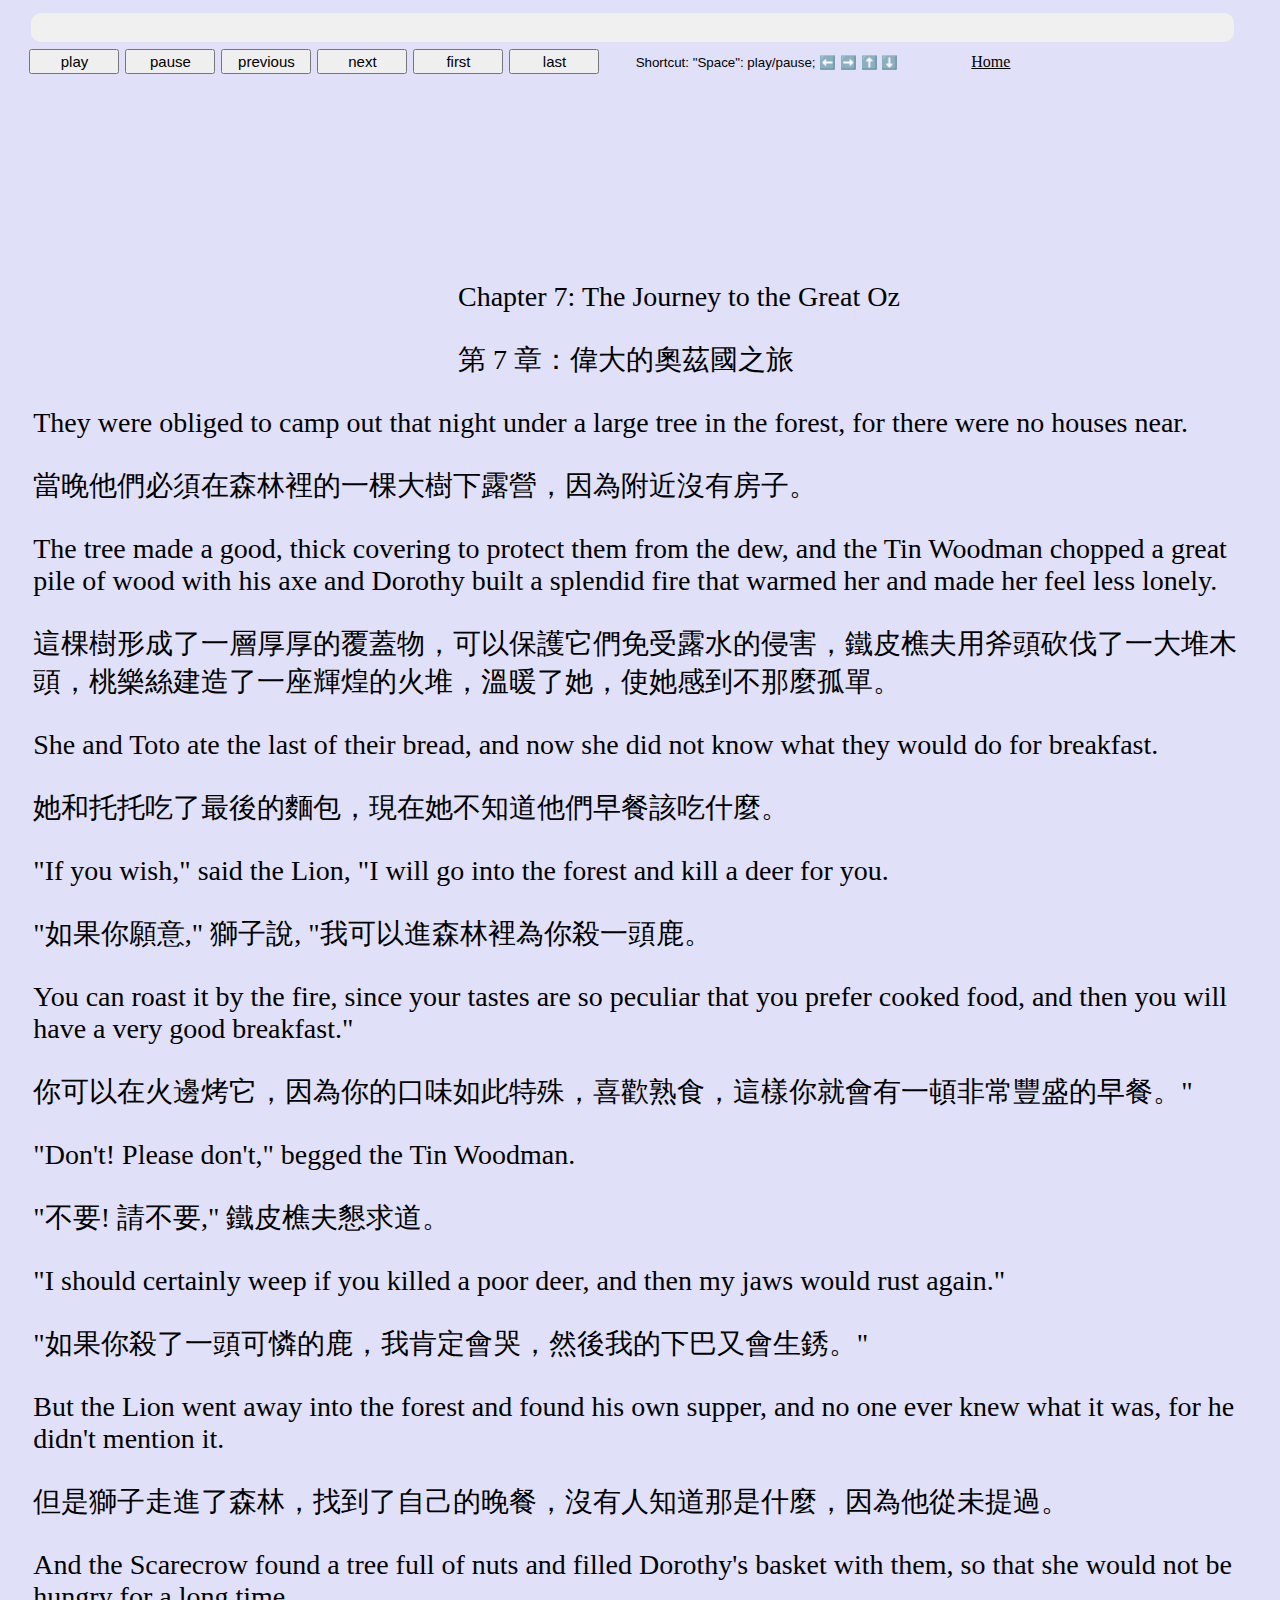
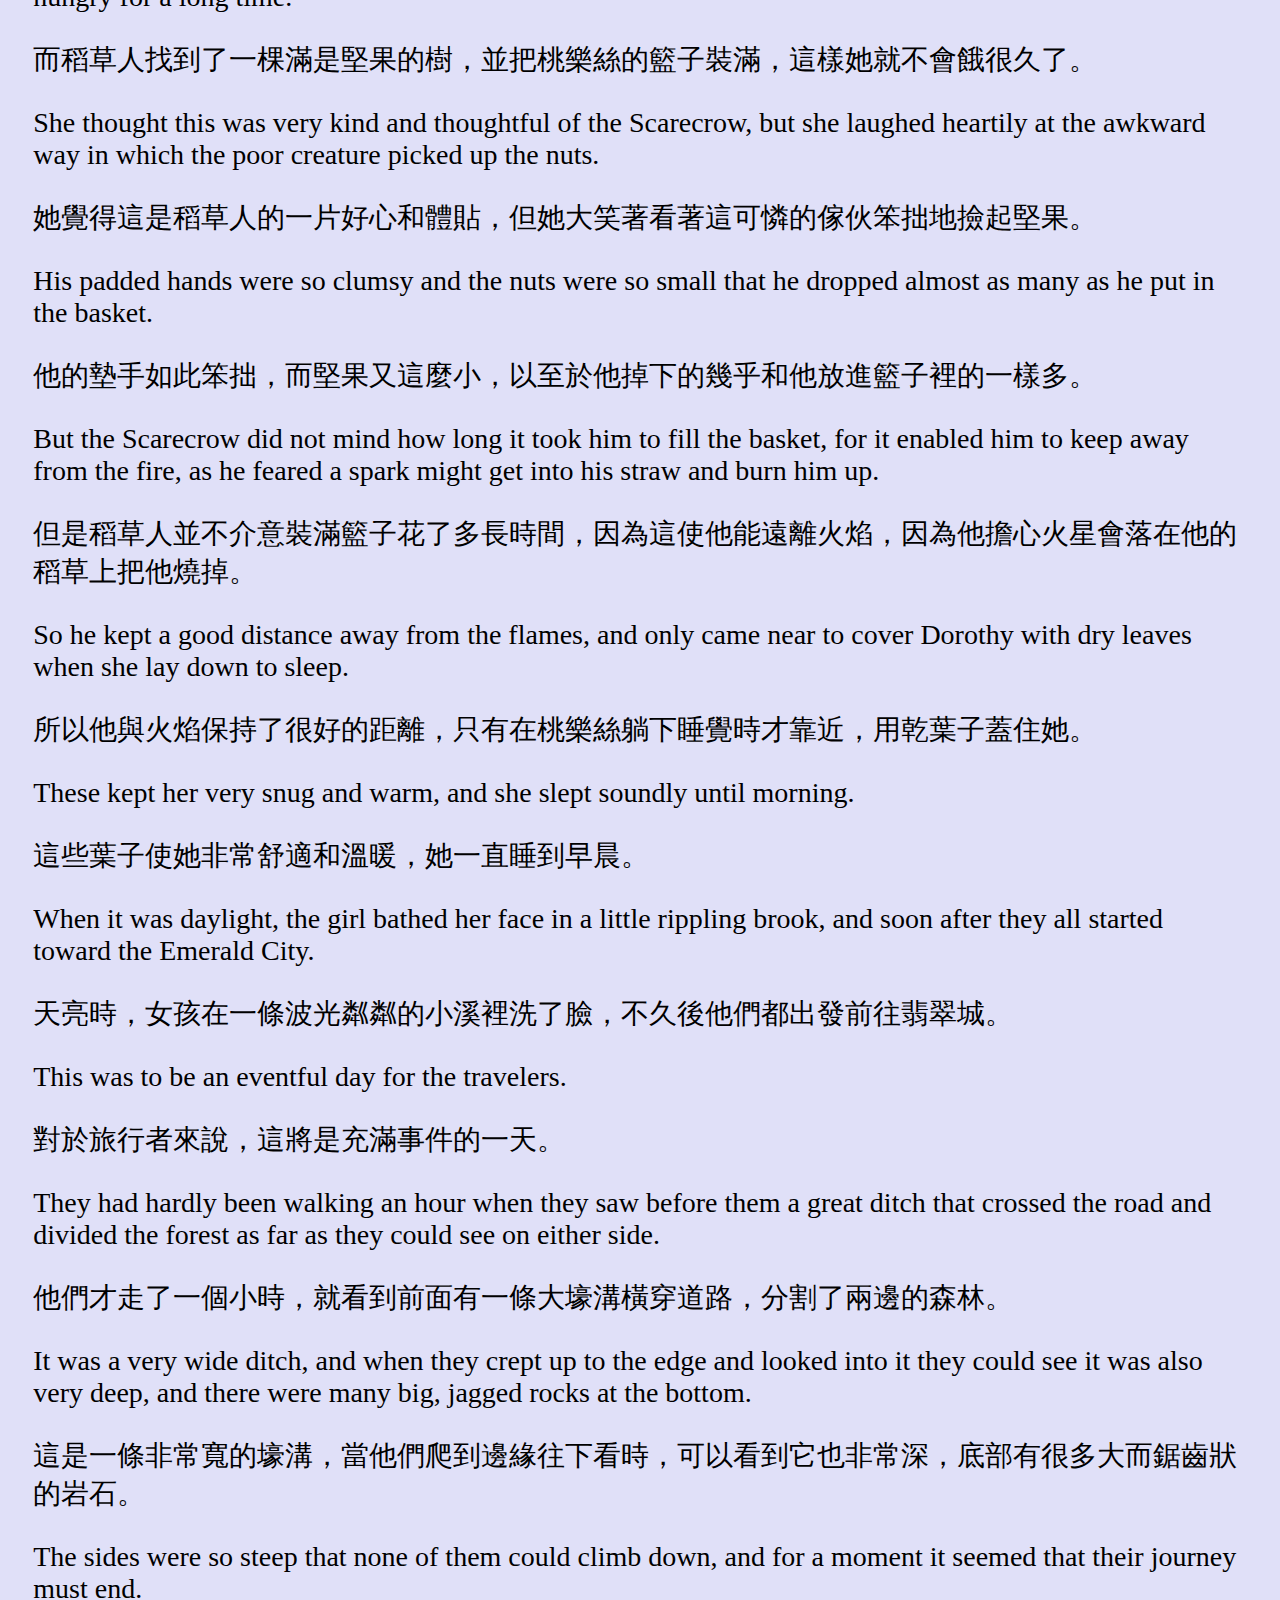
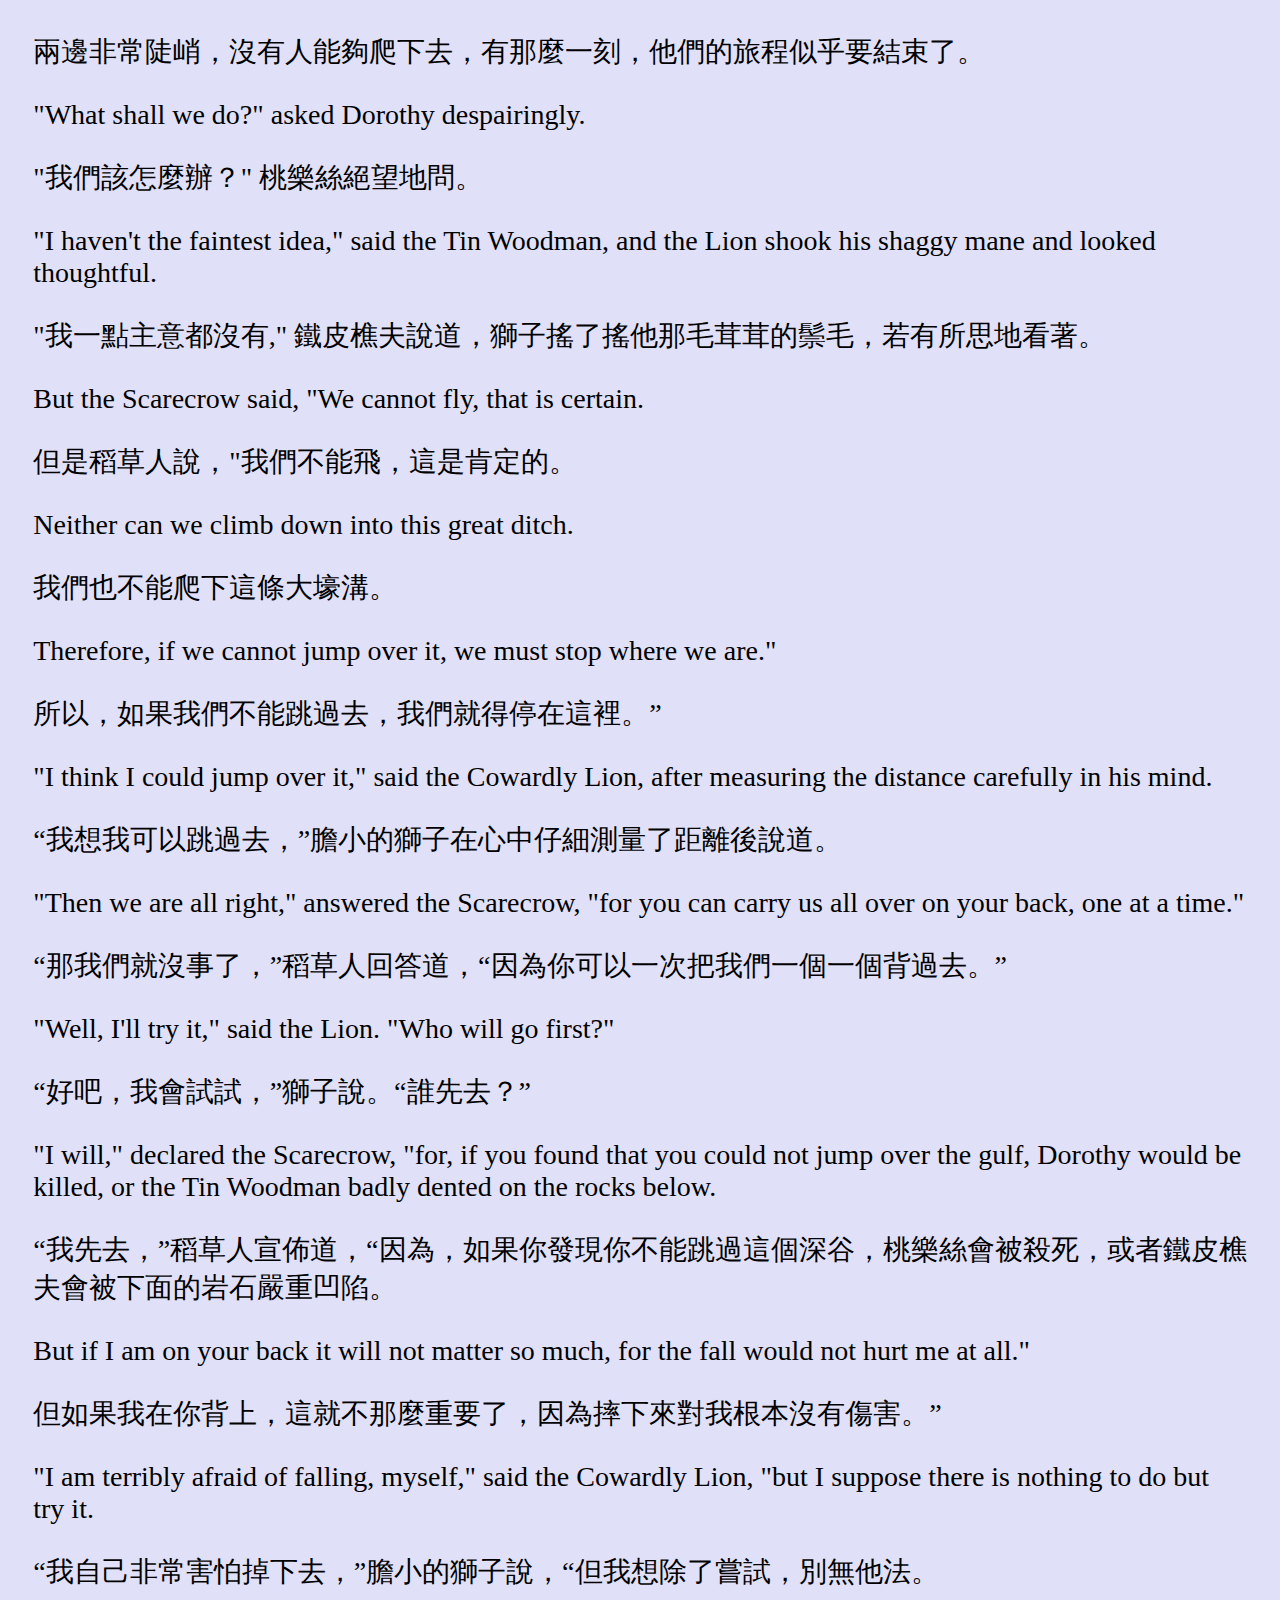
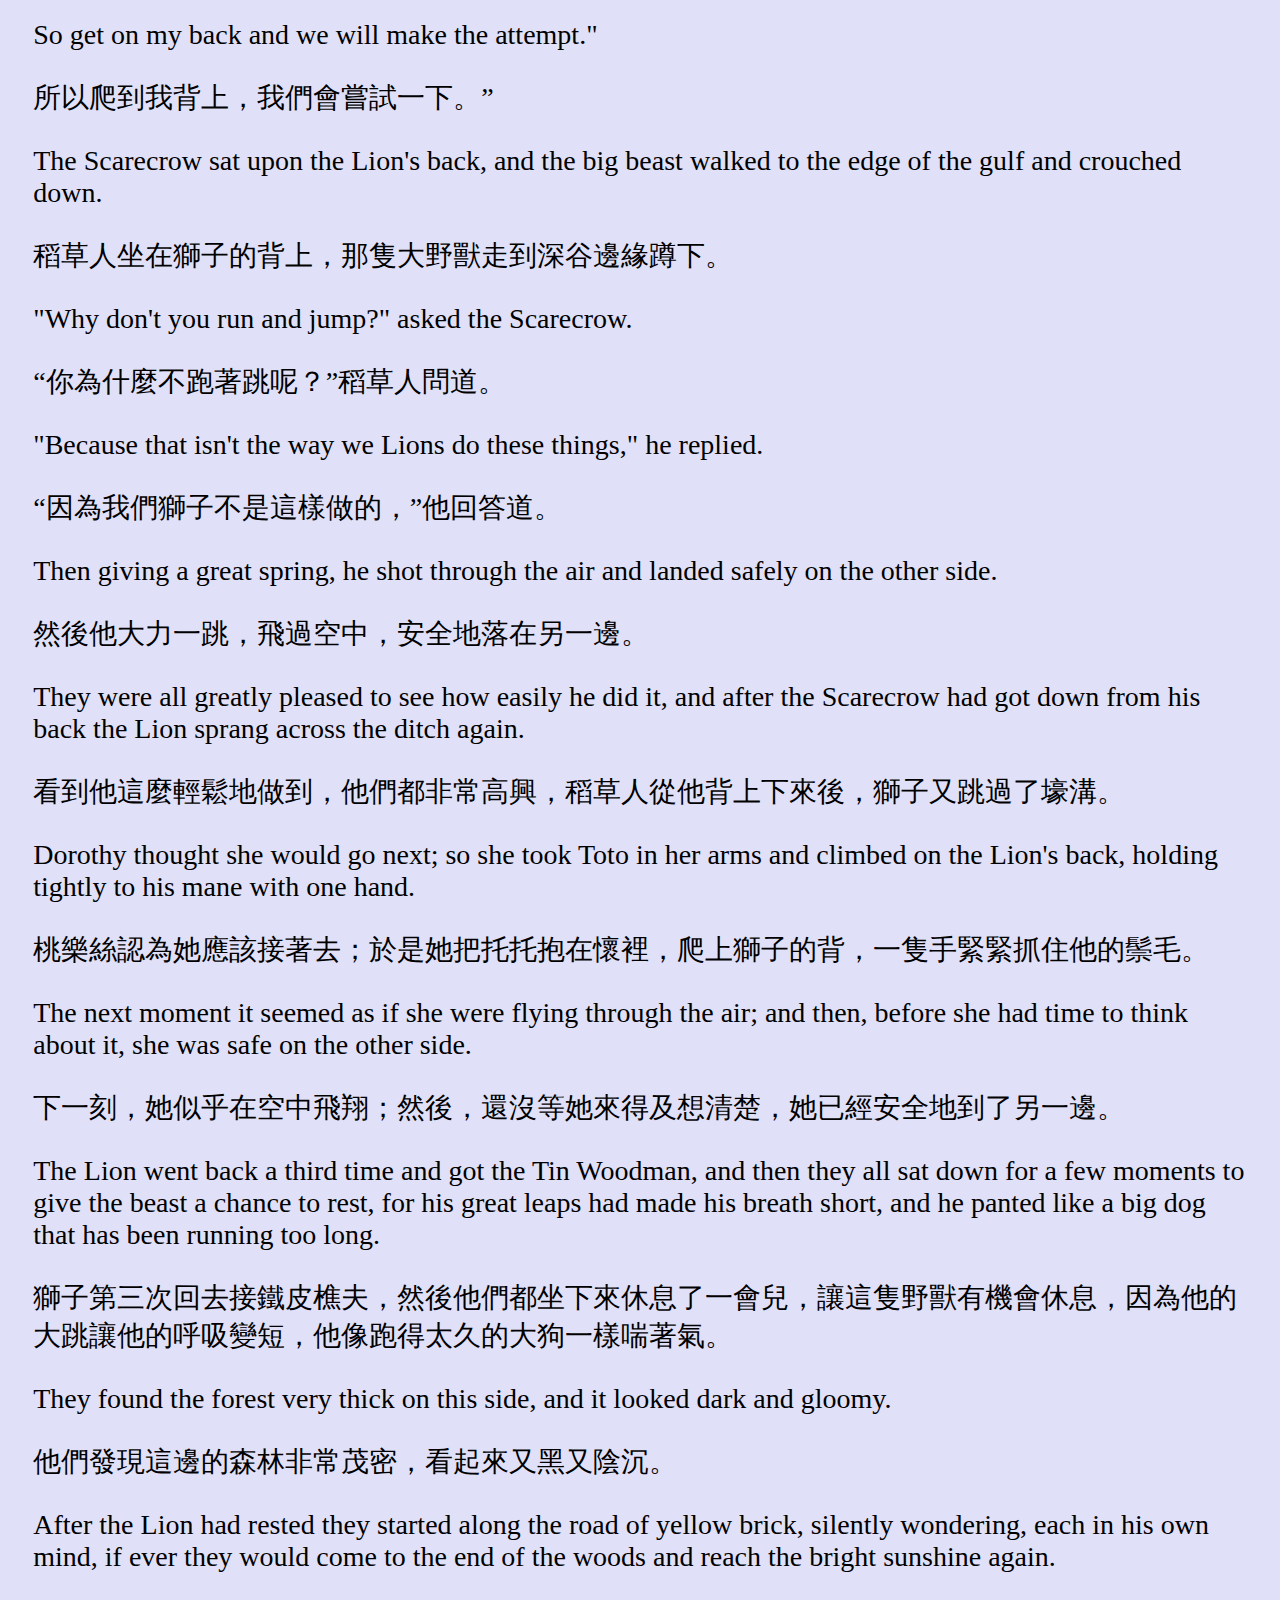
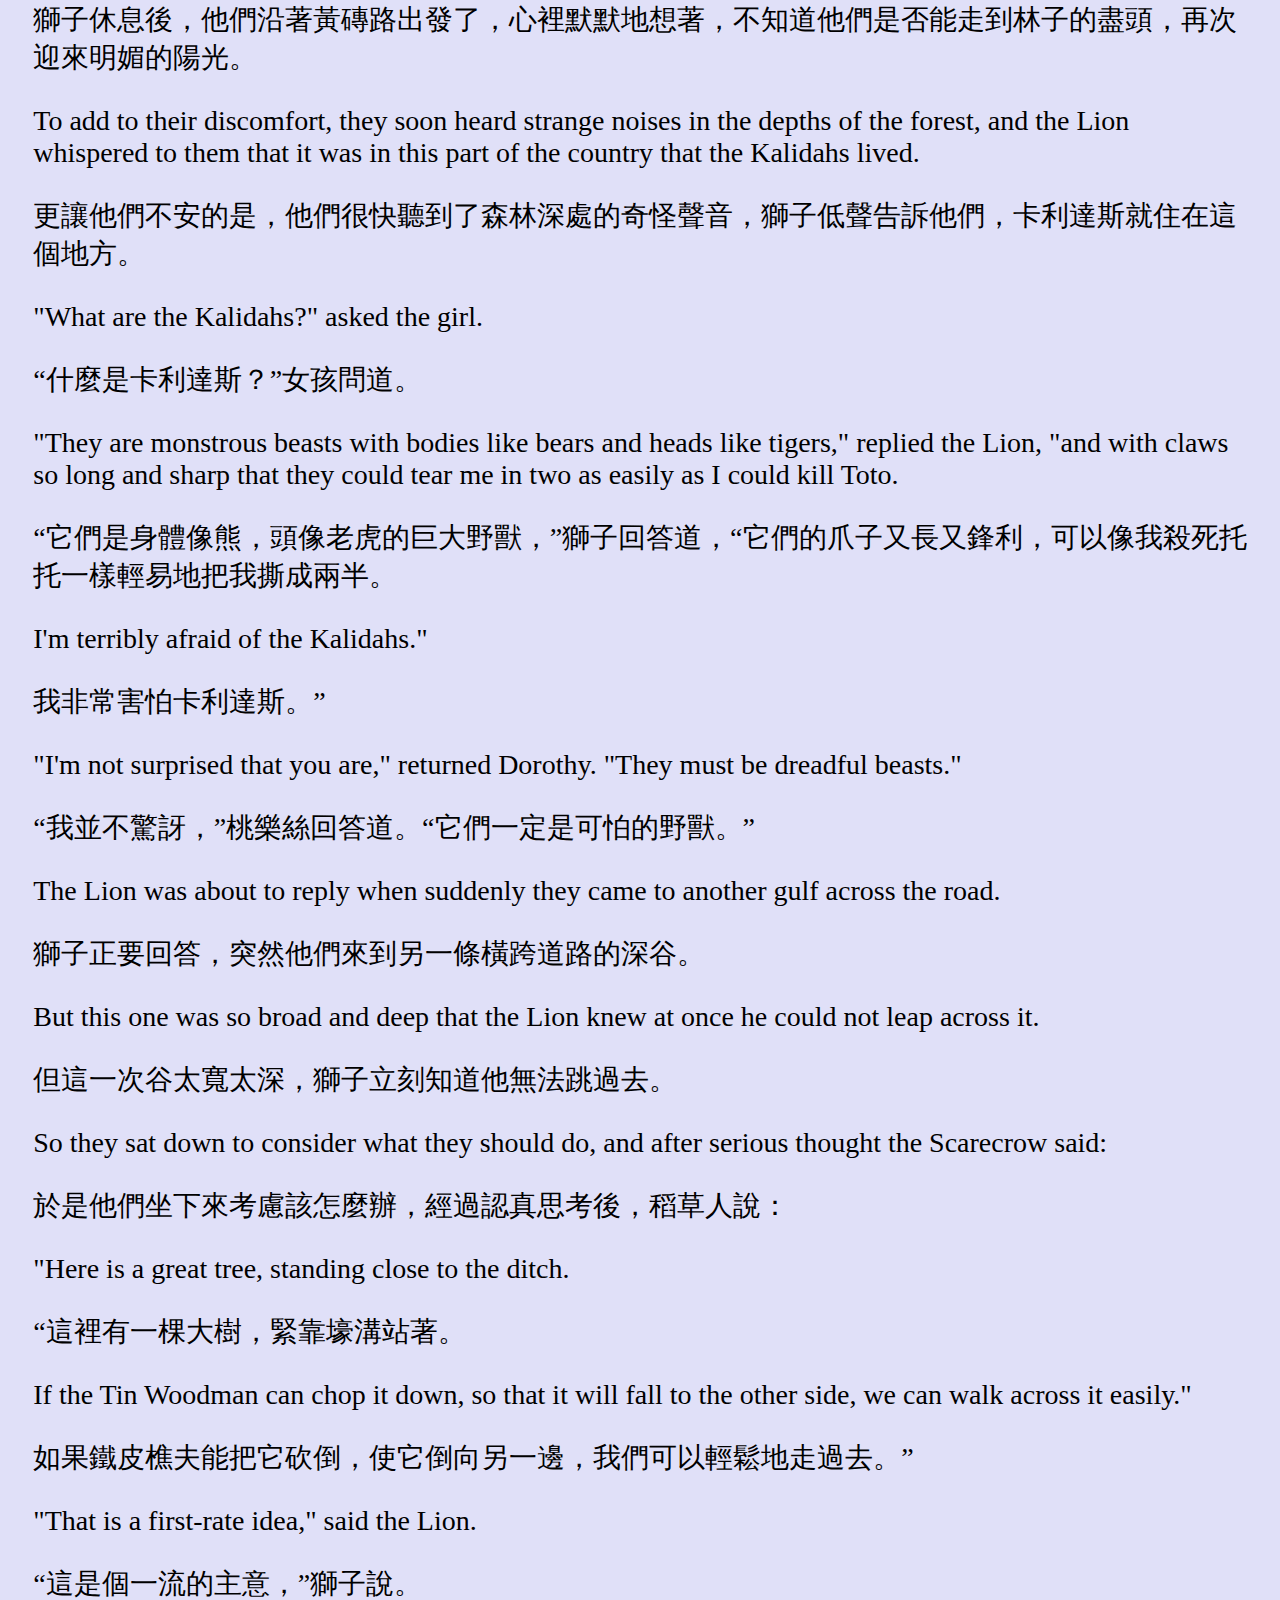
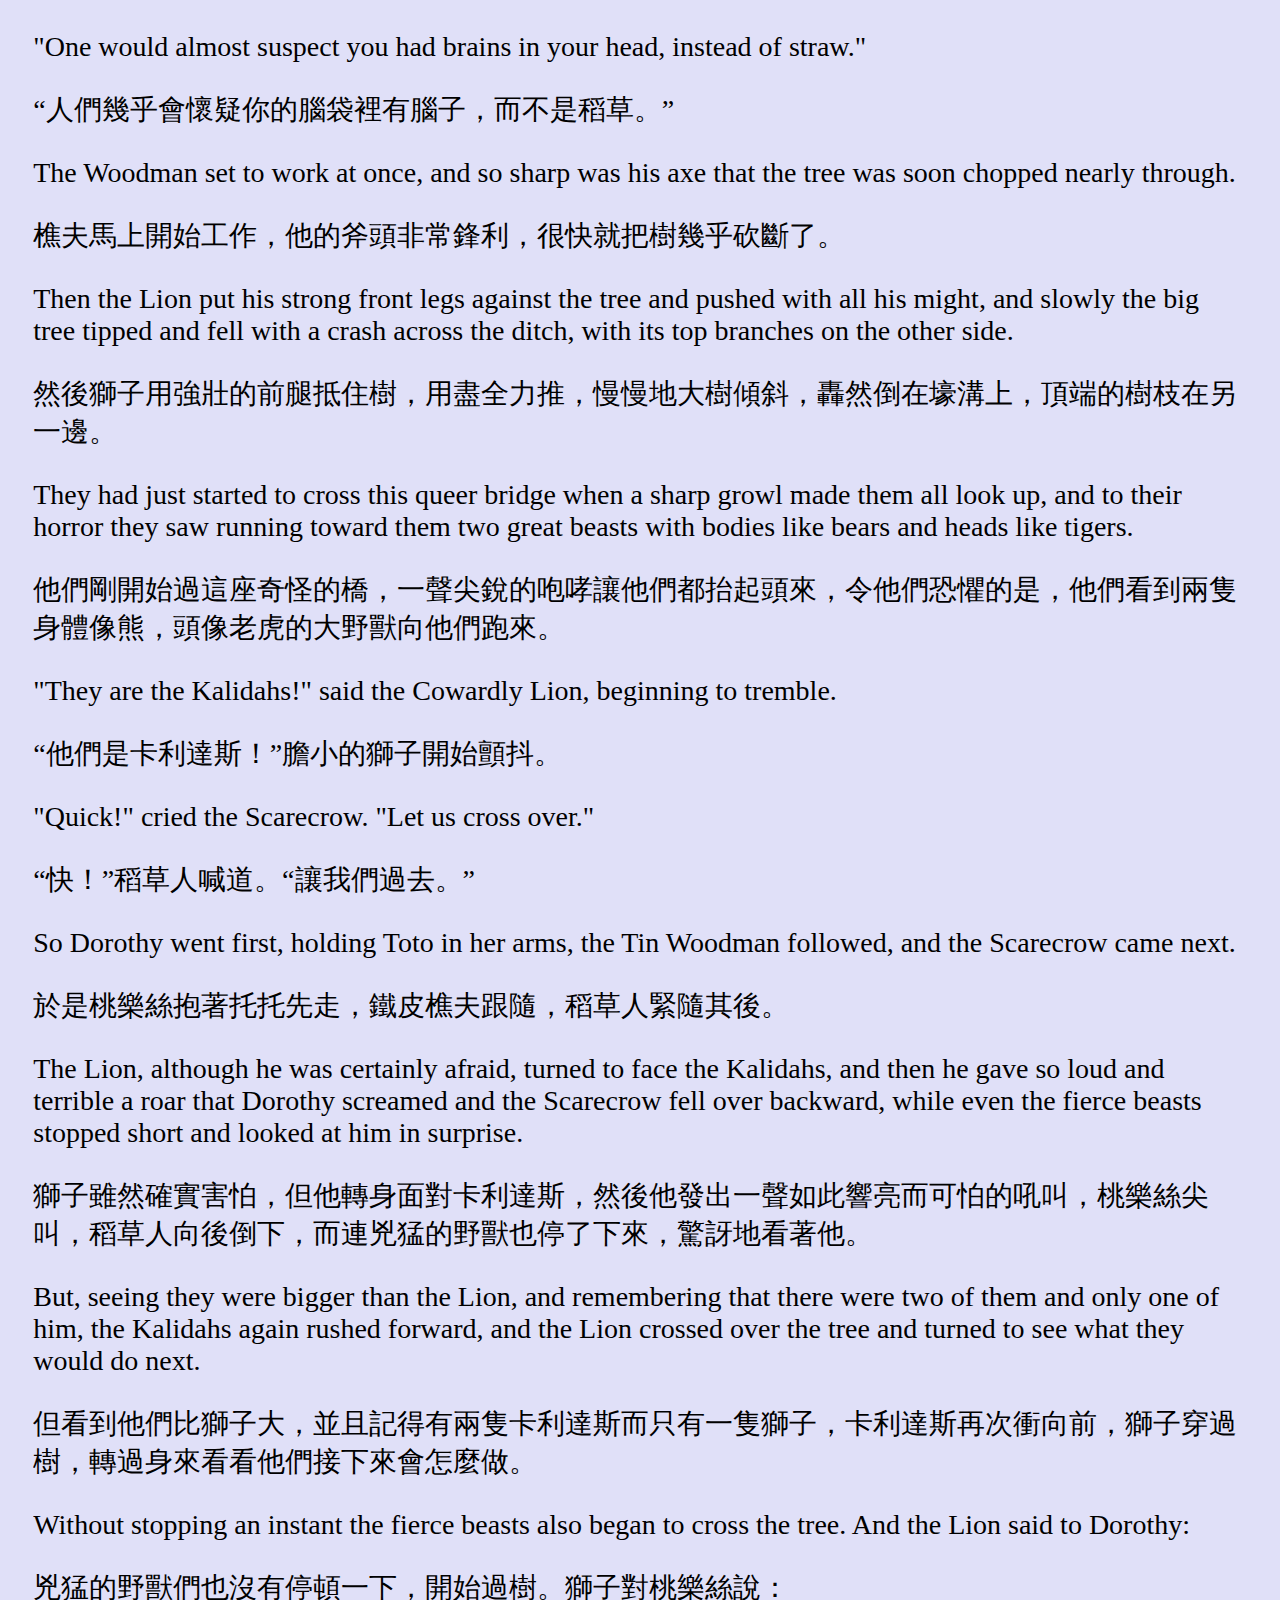
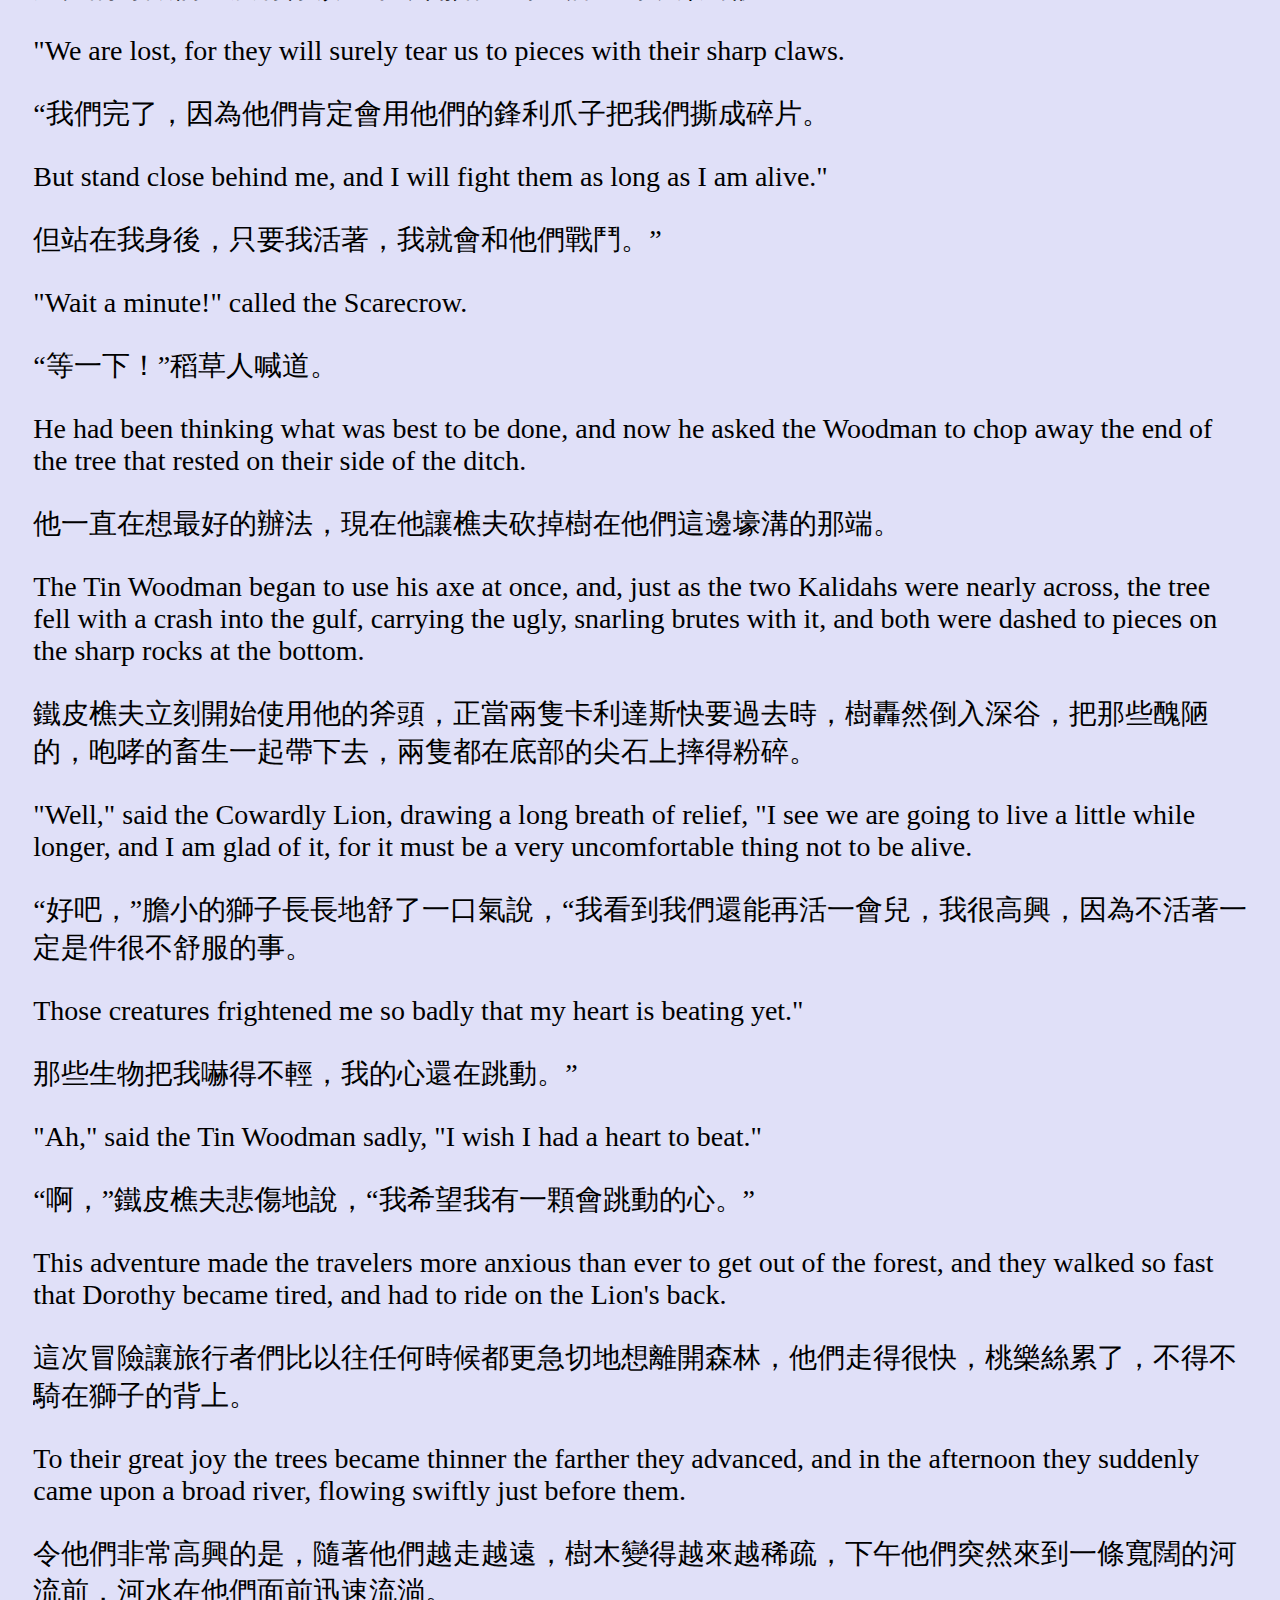
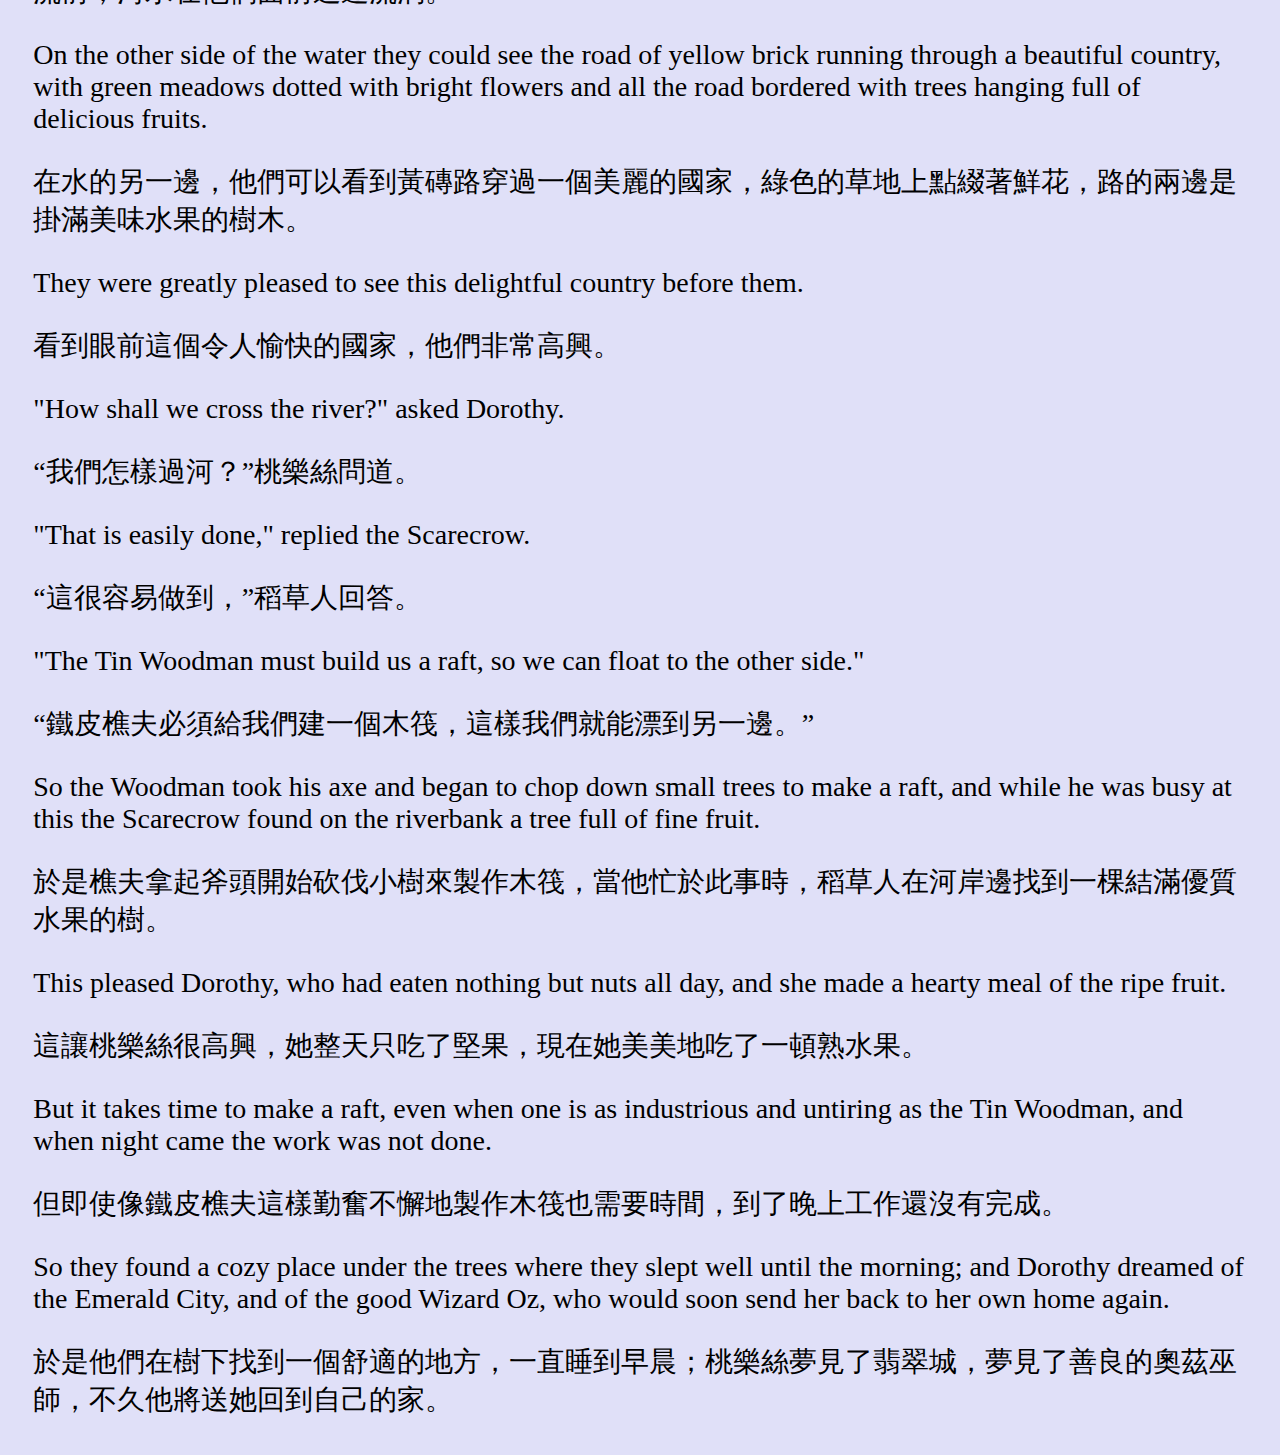
<file: chapter/chapter7.html>
<!DOCTYPE html>
<html lang="en">

<head>
  <meta charset="UTF-8">
  <meta name="viewport" content="width=device-width, initial-scale=1.0">
  <title>chapter 7</title>
  <link rel="icon" type="image/png" href="../icon/favicon-16x16.png">
  <link rel="stylesheet" href="../css/style.css">
</head>

<body>
  <div id="area">
    <audio id="audio" controls style="width: 95%;">
      <source src="https://static.wixstatic.com/mp3/67c6c6_1e73444ab05646bcad0bc555fa7de24c.mp3" type="audio/mpeg">
      Your browser does not support the audio element.
    </audio>
    <div class="progress-bar" id="progressBar">
      <div class="progress-bar-fill" id="progressBarFill"></div>
    </div>
    <div id="button">
      <button class="button" id="playButton" onclick="playAudio()">play</button>
      <button class="button" onclick="playPause()">pause</button>
      <button class="button" onclick="prevSentence()">previous</button>
      <button class="button" onclick="nextSentence()">next</button>
      <button class="button" onclick="jumpToFirstSentence()">first</button>
      <button class="button" onclick="jumpToLastSentence()">last</button>
      <button id="shortcut">Shortcut: "Space": play/pause; ⬅️ ➡️ ⬆️ ⬇️ </button>
      <a id="home" href="../index.html">Home</a>
    </div>
  </div>
  <div class="transcript-container" id="transcript">
    <p data-start="13" data-end="14.99999999" style="margin-left: 35%;">Chapter 7: The Journey to the Great Oz</p>
    <p data-start="13" data-end="14.99999999" style="margin-left: 35%;">第 7 章：偉大的奧茲國之旅</p>
    
    <p data-start="15" data-end="20.99999999">They were obliged to camp out that night under a large tree in the forest, for there were no houses near.</p>
    <p data-start="15" data-end="20.99999999">當晚他們必須在森林裡的一棵大樹下露營，因為附近沒有房子。</p>
    
    <p data-start="21" data-end="34.99999999">The tree made a good, thick covering to protect them from the dew, and the Tin Woodman chopped a great pile of wood with his axe and Dorothy built a splendid fire that warmed her and made her feel less lonely.</p>
    <p data-start="21" data-end="34.99999999">這棵樹形成了一層厚厚的覆蓋物，可以保護它們免受露水的侵害，鐵皮樵夫用斧頭砍伐了一大堆木頭，桃樂絲建造了一座輝煌的火堆，溫暖了她，使她感到不那麼孤單。</p>
    
    <p data-start="35" data-end="40.99999999">She and Toto ate the last of their bread, and now she did not know what they would do for breakfast.</p>
    <p data-start="35" data-end="40.99999999">她和托托吃了最後的麵包，現在她不知道他們早餐該吃什麼。</p>
    
    <p data-start="41" data-end="46.99999999">"If you wish," said the Lion, "I will go into the forest and kill a deer for you.</p>
    <p data-start="41" data-end="46.99999999">"如果你願意," 獅子說, "我可以進森林裡為你殺一頭鹿。</p>
    
    <p data-start="47" data-end="54.99999999">You can roast it by the fire, since your tastes are so peculiar that you prefer cooked food, and then you will have a very good breakfast."</p>
    <p data-start="47" data-end="54.99999999">你可以在火邊烤它，因為你的口味如此特殊，喜歡熟食，這樣你就會有一頓非常豐盛的早餐。"</p>
    
    <p data-start="55" data-end="57.99999999">"Don't! Please don't," begged the Tin Woodman.</p>
    <p data-start="55" data-end="57.99999999">"不要! 請不要," 鐵皮樵夫懇求道。</p>
    
    <p data-start="58" data-end="63.99999999">"I should certainly weep if you killed a poor deer, and then my jaws would rust again."</p>
    <p data-start="58" data-end="63.99999999">"如果你殺了一頭可憐的鹿，我肯定會哭，然後我的下巴又會生銹。"</p>
    
    <p data-start="64" data-end="71.99999999">But the Lion went away into the forest and found his own supper, and no one ever knew what it was, for he didn't mention it.</p>
    <p data-start="64" data-end="71.99999999">但是獅子走進了森林，找到了自己的晚餐，沒有人知道那是什麼，因為他從未提過。</p>
    
    <p data-start="72" data-end="80.99999999">And the Scarecrow found a tree full of nuts and filled Dorothy's basket with them, so that she would not be hungry for a long time.</p>
    <p data-start="72" data-end="80.99999999">而稻草人找到了一棵滿是堅果的樹，並把桃樂絲的籃子裝滿，這樣她就不會餓很久了。</p>
    
    <p data-start="81" data-end="90.99999999">She thought this was very kind and thoughtful of the Scarecrow, but she laughed heartily at the awkward way in which the poor creature picked up the nuts.</p>
    <p data-start="81" data-end="90.99999999">她覺得這是稻草人的一片好心和體貼，但她大笑著看著這可憐的傢伙笨拙地撿起堅果。</p>
        
    <p data-start="91" data-end="98.99999999">His padded hands were so clumsy and the nuts were so small that he dropped almost as many as he put in the basket.</p>
    <p data-start="91" data-end="98.99999999">他的墊手如此笨拙，而堅果又這麼小，以至於他掉下的幾乎和他放進籃子裡的一樣多。</p>

    <p data-start="99" data-end="111.99999999">But the Scarecrow did not mind how long it took him to fill the basket, for it enabled him to keep away from the fire, as he feared a spark might get into his straw and burn him up.</p>
    <p data-start="99" data-end="111.99999999">但是稻草人並不介意裝滿籃子花了多長時間，因為這使他能遠離火焰，因為他擔心火星會落在他的稻草上把他燒掉。</p>

    <p data-start="112" data-end="120.99999999">So he kept a good distance away from the flames, and only came near to cover Dorothy with dry leaves when she lay down to sleep.</p>
    <p data-start="112" data-end="120.99999999">所以他與火焰保持了很好的距離，只有在桃樂絲躺下睡覺時才靠近，用乾葉子蓋住她。</p>

    <p data-start="121" data-end="126.99999999">These kept her very snug and warm, and she slept soundly until morning.</p>
    <p data-start="121" data-end="126.99999999">這些葉子使她非常舒適和溫暖，她一直睡到早晨。</p>

    <p data-start="127" data-end="135.99999999">When it was daylight, the girl bathed her face in a little rippling brook, and soon after they all started toward the Emerald City.</p>
    <p data-start="127" data-end="135.99999999">天亮時，女孩在一條波光粼粼的小溪裡洗了臉，不久後他們都出發前往翡翠城。</p>

    <p data-start="136" data-end="139.99999999">This was to be an eventful day for the travelers.</p>
    <p data-start="136" data-end="139.99999999">對於旅行者來說，這將是充滿事件的一天。</p>

    <p data-start="140" data-end="150.99999999">They had hardly been walking an hour when they saw before them a great ditch that crossed the road and divided the forest as far as they could see on either side.</p>
    <p data-start="140" data-end="150.99999999">他們才走了一個小時，就看到前面有一條大壕溝橫穿道路，分割了兩邊的森林。</p>

    <p data-start="151" data-end="162.99999999">It was a very wide ditch, and when they crept up to the edge and looked into it they could see it was also very deep, and there were many big, jagged rocks at the bottom.</p>
    <p data-start="151" data-end="162.99999999">這是一條非常寬的壕溝，當他們爬到邊緣往下看時，可以看到它也非常深，底部有很多大而鋸齒狀的岩石。</p>

    <p data-start="163" data-end="170.99999999">The sides were so steep that none of them could climb down, and for a moment it seemed that their journey must end.</p>
    <p data-start="163" data-end="170.99999999">兩邊非常陡峭，沒有人能夠爬下去，有那麼一刻，他們的旅程似乎要結束了。</p>

    <p data-start="171" data-end="174.99999999">"What shall we do?" asked Dorothy despairingly.</p>
    <p data-start="171" data-end="174.99999999">"我們該怎麼辦？" 桃樂絲絕望地問。</p>

    <p data-start="175" data-end="182.99999999">"I haven't the faintest idea," said the Tin Woodman, and the Lion shook his shaggy mane and looked thoughtful.</p>
    <p data-start="175" data-end="182.99999999">"我一點主意都沒有," 鐵皮樵夫說道，獅子搖了搖他那毛茸茸的鬃毛，若有所思地看著。</p>

    <p data-start="183" data-end="187.99999999">But the Scarecrow said, "We cannot fly, that is certain.</p>
    <p data-start="183" data-end="187.99999999">但是稻草人說，"我們不能飛，這是肯定的。</p>
        
    <p data-start="188" data-end="189.99999999">Neither can we climb down into this great ditch.</p>
    <p data-start="188" data-end="189.99999999">我們也不能爬下這條大壕溝。</p>
    
    <p data-start="190" data-end="194.99999999">Therefore, if we cannot jump over it, we must stop where we are."</p>
    <p data-start="190" data-end="194.99999999">所以，如果我們不能跳過去，我們就得停在這裡。”</p>
    
    <p data-start="195" data-end="201.99999999">"I think I could jump over it," said the Cowardly Lion, after measuring the distance carefully in his mind.</p>
    <p data-start="195" data-end="201.99999999">“我想我可以跳過去，”膽小的獅子在心中仔細測量了距離後說道。</p>
    
    <p data-start="202" data-end="209.99999999">"Then we are all right," answered the Scarecrow, "for you can carry us all over on your back, one at a time."</p>
    <p data-start="202" data-end="209.99999999">“那我們就沒事了，”稻草人回答道，“因為你可以一次把我們一個一個背過去。”</p>
    
    <p data-start="210" data-end="213.99999999">"Well, I'll try it," said the Lion. "Who will go first?"</p>
    <p data-start="210" data-end="213.99999999">“好吧，我會試試，”獅子說。“誰先去？”</p>
    
    <p data-start="214" data-end="224.99999999">"I will," declared the Scarecrow, "for, if you found that you could not jump over the gulf, Dorothy would be killed, or the Tin Woodman badly dented on the rocks below.</p>
    <p data-start="214" data-end="224.99999999">“我先去，”稻草人宣佈道，“因為，如果你發現你不能跳過這個深谷，桃樂絲會被殺死，或者鐵皮樵夫會被下面的岩石嚴重凹陷。</p>
    
    <p data-start="225" data-end="230.99999999">But if I am on your back it will not matter so much, for the fall would not hurt me at all."</p>
    <p data-start="225" data-end="230.99999999">但如果我在你背上，這就不那麼重要了，因為摔下來對我根本沒有傷害。”</p>
    
    <p data-start="231" data-end="238.99999999">"I am terribly afraid of falling, myself," said the Cowardly Lion, "but I suppose there is nothing to do but try it.</p>
    <p data-start="231" data-end="238.99999999">“我自己非常害怕掉下去，”膽小的獅子說，“但我想除了嘗試，別無他法。</p>
    
    <p data-start="239" data-end="242.99999999">So get on my back and we will make the attempt."</p>
    <p data-start="239" data-end="242.99999999">所以爬到我背上，我們會嘗試一下。”</p>
    
    <p data-start="243" data-end="250.99999999">The Scarecrow sat upon the Lion's back, and the big beast walked to the edge of the gulf and crouched down.</p>
    <p data-start="243" data-end="250.99999999">稻草人坐在獅子的背上，那隻大野獸走到深谷邊緣蹲下。</p>
    
    <p data-start="251" data-end="253.99999999">"Why don't you run and jump?" asked the Scarecrow.</p>
    <p data-start="251" data-end="253.99999999">“你為什麼不跑著跳呢？”稻草人問道。</p>
    
    <p data-start="254" data-end="257.99999999">"Because that isn't the way we Lions do these things," he replied.</p>
    <p data-start="254" data-end="257.99999999">“因為我們獅子不是這樣做的，”他回答道。</p>
    
    <p data-start="258" data-end="264.99999999">Then giving a great spring, he shot through the air and landed safely on the other side.</p>
    <p data-start="258" data-end="264.99999999">然後他大力一跳，飛過空中，安全地落在另一邊。</p>
    
    <p data-start="265" data-end="275.99999999">They were all greatly pleased to see how easily he did it, and after the Scarecrow had got down from his back the Lion sprang across the ditch again.</p>
    <p data-start="265" data-end="275.99999999">看到他這麼輕鬆地做到，他們都非常高興，稻草人從他背上下來後，獅子又跳過了壕溝。</p>
    
    <p data-start="276" data-end="285.99999999">Dorothy thought she would go next; so she took Toto in her arms and climbed on the Lion's back, holding tightly to his mane with one hand.</p>
    <p data-start="276" data-end="285.99999999">桃樂絲認為她應該接著去；於是她把托托抱在懷裡，爬上獅子的背，一隻手緊緊抓住他的鬃毛。</p>
    
    <p data-start="286" data-end="294.99999999">The next moment it seemed as if she were flying through the air; and then, before she had time to think about it, she was safe on the other side.</p>
    <p data-start="286" data-end="294.99999999">下一刻，她似乎在空中飛翔；然後，還沒等她來得及想清楚，她已經安全地到了另一邊。</p>
    
    <p data-start="295" data-end="311.99999999">The Lion went back a third time and got the Tin Woodman, and then they all sat down for a few moments to give the beast a chance to rest, for his great leaps had made his breath short, and he panted like a big dog that has been running too long.</p>
    <p data-start="295" data-end="311.99999999">獅子第三次回去接鐵皮樵夫，然後他們都坐下來休息了一會兒，讓這隻野獸有機會休息，因為他的大跳讓他的呼吸變短，他像跑得太久的大狗一樣喘著氣。</p>
    
    <p data-start="312" data-end="316.99999999">They found the forest very thick on this side, and it looked dark and gloomy.</p>
    <p data-start="312" data-end="316.99999999">他們發現這邊的森林非常茂密，看起來又黑又陰沉。</p>
    
    <p data-start="317" data-end="330.99999999">After the Lion had rested they started along the road of yellow brick, silently wondering, each in his own mind, if ever they would come to the end of the woods and reach the bright sunshine again.</p>
    <p data-start="317" data-end="330.99999999">獅子休息後，他們沿著黃磚路出發了，心裡默默地想著，不知道他們是否能走到林子的盡頭，再次迎來明媚的陽光。</p>
    
    <p data-start="331" data-end="343.99999999">To add to their discomfort, they soon heard strange noises in the depths of the forest, and the Lion whispered to them that it was in this part of the country that the Kalidahs lived.</p>
    <p data-start="331" data-end="343.99999999">更讓他們不安的是，他們很快聽到了森林深處的奇怪聲音，獅子低聲告訴他們，卡利達斯就住在這個地方。</p>
    
    <p data-start="344" data-end="347.99999999">"What are the Kalidahs?" asked the girl.</p>
    <p data-start="344" data-end="347.99999999">“什麼是卡利達斯？”女孩問道。</p>
    
    <p data-start="348" data-end="361.99999999">"They are monstrous beasts with bodies like bears and heads like tigers," replied the Lion, "and with claws so long and sharp that they could tear me in two as easily as I could kill Toto.</p>
    <p data-start="348" data-end="361.99999999">“它們是身體像熊，頭像老虎的巨大野獸，”獅子回答道，“它們的爪子又長又鋒利，可以像我殺死托托一樣輕易地把我撕成兩半。</p>
    
    <p data-start="362" data-end="365.99999999">I'm terribly afraid of the Kalidahs."</p>
    <p data-start="362" data-end="365.99999999">我非常害怕卡利達斯。”</p>
    
    <p data-start="366" data-end="371.99999999">"I'm not surprised that you are," returned Dorothy. "They must be dreadful beasts."</p>
    <p data-start="366" data-end="371.99999999">“我並不驚訝，”桃樂絲回答道。“它們一定是可怕的野獸。”</p>
    
    <p data-start="372" data-end="378.99999999">The Lion was about to reply when suddenly they came to another gulf across the road.</p>
    <p data-start="372" data-end="378.99999999">獅子正要回答，突然他們來到另一條橫跨道路的深谷。</p>
    
    <p data-start="379" data-end="384.99999999">But this one was so broad and deep that the Lion knew at once he could not leap across it.</p>
    <p data-start="379" data-end="384.99999999">但這一次谷太寬太深，獅子立刻知道他無法跳過去。</p>
    
    <p data-start="385" data-end="391.99999999">So they sat down to consider what they should do, and after serious thought the Scarecrow said:</p>
    <p data-start="385" data-end="391.99999999">於是他們坐下來考慮該怎麼辦，經過認真思考後，稻草人說：</p>
    
    <p data-start="392" data-end="394.99999999">"Here is a great tree, standing close to the ditch.</p>
    <p data-start="392" data-end="394.99999999">“這裡有一棵大樹，緊靠壕溝站著。</p>
    
    <p data-start="395" data-end="402.99999999">If the Tin Woodman can chop it down, so that it will fall to the other side, we can walk across it easily."</p>
    <p data-start="395" data-end="402.99999999">如果鐵皮樵夫能把它砍倒，使它倒向另一邊，我們可以輕鬆地走過去。”</p>
    
    <p data-start="403" data-end="406.99999999">"That is a first-rate idea," said the Lion.</p>
    <p data-start="403" data-end="406.99999999">“這是個一流的主意，”獅子說。</p>
    
    <p data-start="407" data-end="411.99999999">"One would almost suspect you had brains in your head, instead of straw."</p>
    <p data-start="407" data-end="411.99999999">“人們幾乎會懷疑你的腦袋裡有腦子，而不是稻草。”</p>
    
    <p data-start="412" data-end="419.99999999">The Woodman set to work at once, and so sharp was his axe that the tree was soon chopped nearly through.</p>
    <p data-start="412" data-end="419.99999999">樵夫馬上開始工作，他的斧頭非常鋒利，很快就把樹幾乎砍斷了。</p>
    
    <p data-start="420" data-end="434.99999999">Then the Lion put his strong front legs against the tree and pushed with all his might, and slowly the big tree tipped and fell with a crash across the ditch, with its top branches on the other side.</p>
    <p data-start="420" data-end="434.99999999">然後獅子用強壯的前腿抵住樹，用盡全力推，慢慢地大樹傾斜，轟然倒在壕溝上，頂端的樹枝在另一邊。</p>
    
    <p data-start="435" data-end="451.99999999">They had just started to cross this queer bridge when a sharp growl made them all look up, and to their horror they saw running toward them two great beasts with bodies like bears and heads like tigers.</p>
    <p data-start="435" data-end="451.99999999">他們剛開始過這座奇怪的橋，一聲尖銳的咆哮讓他們都抬起頭來，令他們恐懼的是，他們看到兩隻身體像熊，頭像老虎的大野獸向他們跑來。</p>
    
    <p data-start="452" data-end="457.99999999">"They are the Kalidahs!" said the Cowardly Lion, beginning to tremble.</p>
    <p data-start="452" data-end="457.99999999">“他們是卡利達斯！”膽小的獅子開始顫抖。</p>
    
    <p data-start="458" data-end="459.99999999">"Quick!" cried the Scarecrow. "Let us cross over."</p>
    <p data-start="458" data-end="459.99999999">“快！”稻草人喊道。“讓我們過去。”</p>
    
    <p data-start="460" data-end="468.99999999">So Dorothy went first, holding Toto in her arms, the Tin Woodman followed, and the Scarecrow came next.</p>
    <p data-start="460" data-end="468.99999999">於是桃樂絲抱著托托先走，鐵皮樵夫跟隨，稻草人緊隨其後。</p>
    
    <p data-start="469" data-end="487.99999999">The Lion, although he was certainly afraid, turned to face the Kalidahs, and then he gave so loud and terrible a roar that Dorothy screamed and the Scarecrow fell over backward, while even the fierce beasts stopped short and looked at him in surprise.</p>
    <p data-start="469" data-end="487.99999999">獅子雖然確實害怕，但他轉身面對卡利達斯，然後他發出一聲如此響亮而可怕的吼叫，桃樂絲尖叫，稻草人向後倒下，而連兇猛的野獸也停了下來，驚訝地看著他。</p>
    
    <p data-start="488" data-end="501.99999999">But, seeing they were bigger than the Lion, and remembering that there were two of them and only one of him, the Kalidahs again rushed forward, and the Lion crossed over the tree and turned to see what they would do next.</p>
    <p data-start="488" data-end="501.99999999">但看到他們比獅子大，並且記得有兩隻卡利達斯而只有一隻獅子，卡利達斯再次衝向前，獅子穿過樹，轉過身來看看他們接下來會怎麼做。</p>
    
    <p data-start="502" data-end="509.99999999">Without stopping an instant the fierce beasts also began to cross the tree. And the Lion said to Dorothy:</p>
    <p data-start="502" data-end="509.99999999">兇猛的野獸們也沒有停頓一下，開始過樹。獅子對桃樂絲說：</p>
    
    <p data-start="510" data-end="514.99999999">"We are lost, for they will surely tear us to pieces with their sharp claws.</p>
    <p data-start="510" data-end="514.99999999">“我們完了，因為他們肯定會用他們的鋒利爪子把我們撕成碎片。</p>
    
    <p data-start="515" data-end="519.99999999">But stand close behind me, and I will fight them as long as I am alive."</p>
    <p data-start="515" data-end="519.99999999">但站在我身後，只要我活著，我就會和他們戰鬥。”</p>
    
    <p data-start="520" data-end="522.99999999">"Wait a minute!" called the Scarecrow.</p>
    <p data-start="520" data-end="522.99999999">“等一下！”稻草人喊道。</p>
    
    <p data-start="523" data-end="530.99999999">He had been thinking what was best to be done, and now he asked the Woodman to chop away the end of the tree that rested on their side of the ditch.</p>
    <p data-start="523" data-end="530.99999999">他一直在想最好的辦法，現在他讓樵夫砍掉樹在他們這邊壕溝的那端。</p>
    
    <p data-start="531" data-end="550.99999999">The Tin Woodman began to use his axe at once, and, just as the two Kalidahs were nearly across, the tree fell with a crash into the gulf, carrying the ugly, snarling brutes with it, and both were dashed to pieces on the sharp rocks at the bottom.</p>
    <p data-start="531" data-end="550.99999999">鐵皮樵夫立刻開始使用他的斧頭，正當兩隻卡利達斯快要過去時，樹轟然倒入深谷，把那些醜陋的，咆哮的畜生一起帶下去，兩隻都在底部的尖石上摔得粉碎。</p>
    
    <p data-start="551" data-end="565.99999999">"Well," said the Cowardly Lion, drawing a long breath of relief, "I see we are going to live a little while longer, and I am glad of it, for it must be a very uncomfortable thing not to be alive.</p>
    <p data-start="551" data-end="565.99999999">“好吧，”膽小的獅子長長地舒了一口氣說，“我看到我們還能再活一會兒，我很高興，因為不活著一定是件很不舒服的事。</p>
    
    <p data-start="566" data-end="570.99999999">Those creatures frightened me so badly that my heart is beating yet."</p>
    <p data-start="566" data-end="570.99999999">那些生物把我嚇得不輕，我的心還在跳動。”</p>
    
    <p data-start="571" data-end="575.99999999">"Ah," said the Tin Woodman sadly, "I wish I had a heart to beat."</p>
    <p data-start="571" data-end="575.99999999">“啊，”鐵皮樵夫悲傷地說，“我希望我有一顆會跳動的心。”</p>
    
    <p data-start="576" data-end="587.99999999">This adventure made the travelers more anxious than ever to get out of the forest, and they walked so fast that Dorothy became tired, and had to ride on the Lion's back.</p>
    <p data-start="576" data-end="587.99999999">這次冒險讓旅行者們比以往任何時候都更急切地想離開森林，他們走得很快，桃樂絲累了，不得不騎在獅子的背上。</p>
    
    <p data-start="588" data-end="599.99999999">To their great joy the trees became thinner the farther they advanced, and in the afternoon they suddenly came upon a broad river, flowing swiftly just before them.</p>
    <p data-start="588" data-end="599.99999999">令他們非常高興的是，隨著他們越走越遠，樹木變得越來越稀疏，下午他們突然來到一條寬闊的河流前，河水在他們面前迅速流淌。</p>
    
    <p data-start="600" data-end="613.99999999">On the other side of the water they could see the road of yellow brick running through a beautiful country, with green meadows dotted with bright flowers and all the road bordered with trees hanging full of delicious fruits.</p>
    <p data-start="600" data-end="613.99999999">在水的另一邊，他們可以看到黃磚路穿過一個美麗的國家，綠色的草地上點綴著鮮花，路的兩邊是掛滿美味水果的樹木。</p>
    
    <p data-start="614" data-end="618.99999999">They were greatly pleased to see this delightful country before them.</p>
    <p data-start="614" data-end="618.99999999">看到眼前這個令人愉快的國家，他們非常高興。</p>
    
    <p data-start="619" data-end="621.99999999">"How shall we cross the river?" asked Dorothy.</p>
    <p data-start="619" data-end="621.99999999">“我們怎樣過河？”桃樂絲問道。</p>
    
    <p data-start="622" data-end="624.99999999">"That is easily done," replied the Scarecrow.</p>
    <p data-start="622" data-end="624.99999999">“這很容易做到，”稻草人回答。</p>
    
    <p data-start="625" data-end="630.99999999">"The Tin Woodman must build us a raft, so we can float to the other side."</p>
    <p data-start="625" data-end="630.99999999">“鐵皮樵夫必須給我們建一個木筏，這樣我們就能漂到另一邊。”</p>
    
    <p data-start="631" data-end="642.99999999">So the Woodman took his axe and began to chop down small trees to make a raft, and while he was busy at this the Scarecrow found on the riverbank a tree full of fine fruit.</p>
    <p data-start="631" data-end="642.99999999">於是樵夫拿起斧頭開始砍伐小樹來製作木筏，當他忙於此事時，稻草人在河岸邊找到一棵結滿優質水果的樹。</p>
    
    <p data-start="643" data-end="649.99999999">This pleased Dorothy, who had eaten nothing but nuts all day, and she made a hearty meal of the ripe fruit.</p>
    <p data-start="643" data-end="649.99999999">這讓桃樂絲很高興，她整天只吃了堅果，現在她美美地吃了一頓熟水果。</p>
    
    <p data-start="650" data-end="661.99999999">But it takes time to make a raft, even when one is as industrious and untiring as the Tin Woodman, and when night came the work was not done.</p>
    <p data-start="650" data-end="661.99999999">但即使像鐵皮樵夫這樣勤奮不懈地製作木筏也需要時間，到了晚上工作還沒有完成。</p>
    
    <p data-start="662" data-end="677.99999999">So they found a cozy place under the trees where they slept well until the morning; and Dorothy dreamed of the Emerald City, and of the good Wizard Oz, who would soon send her back to her own home again.</p>
    <p data-start="662" data-end="677.99999999">於是他們在樹下找到一個舒適的地方，一直睡到早晨；桃樂絲夢見了翡翠城，夢見了善良的奧茲巫師，不久他將送她回到自己的家。</p>
        
  </div>

  <script src="../js/script.js"></script>
</body>

</html>
</file>
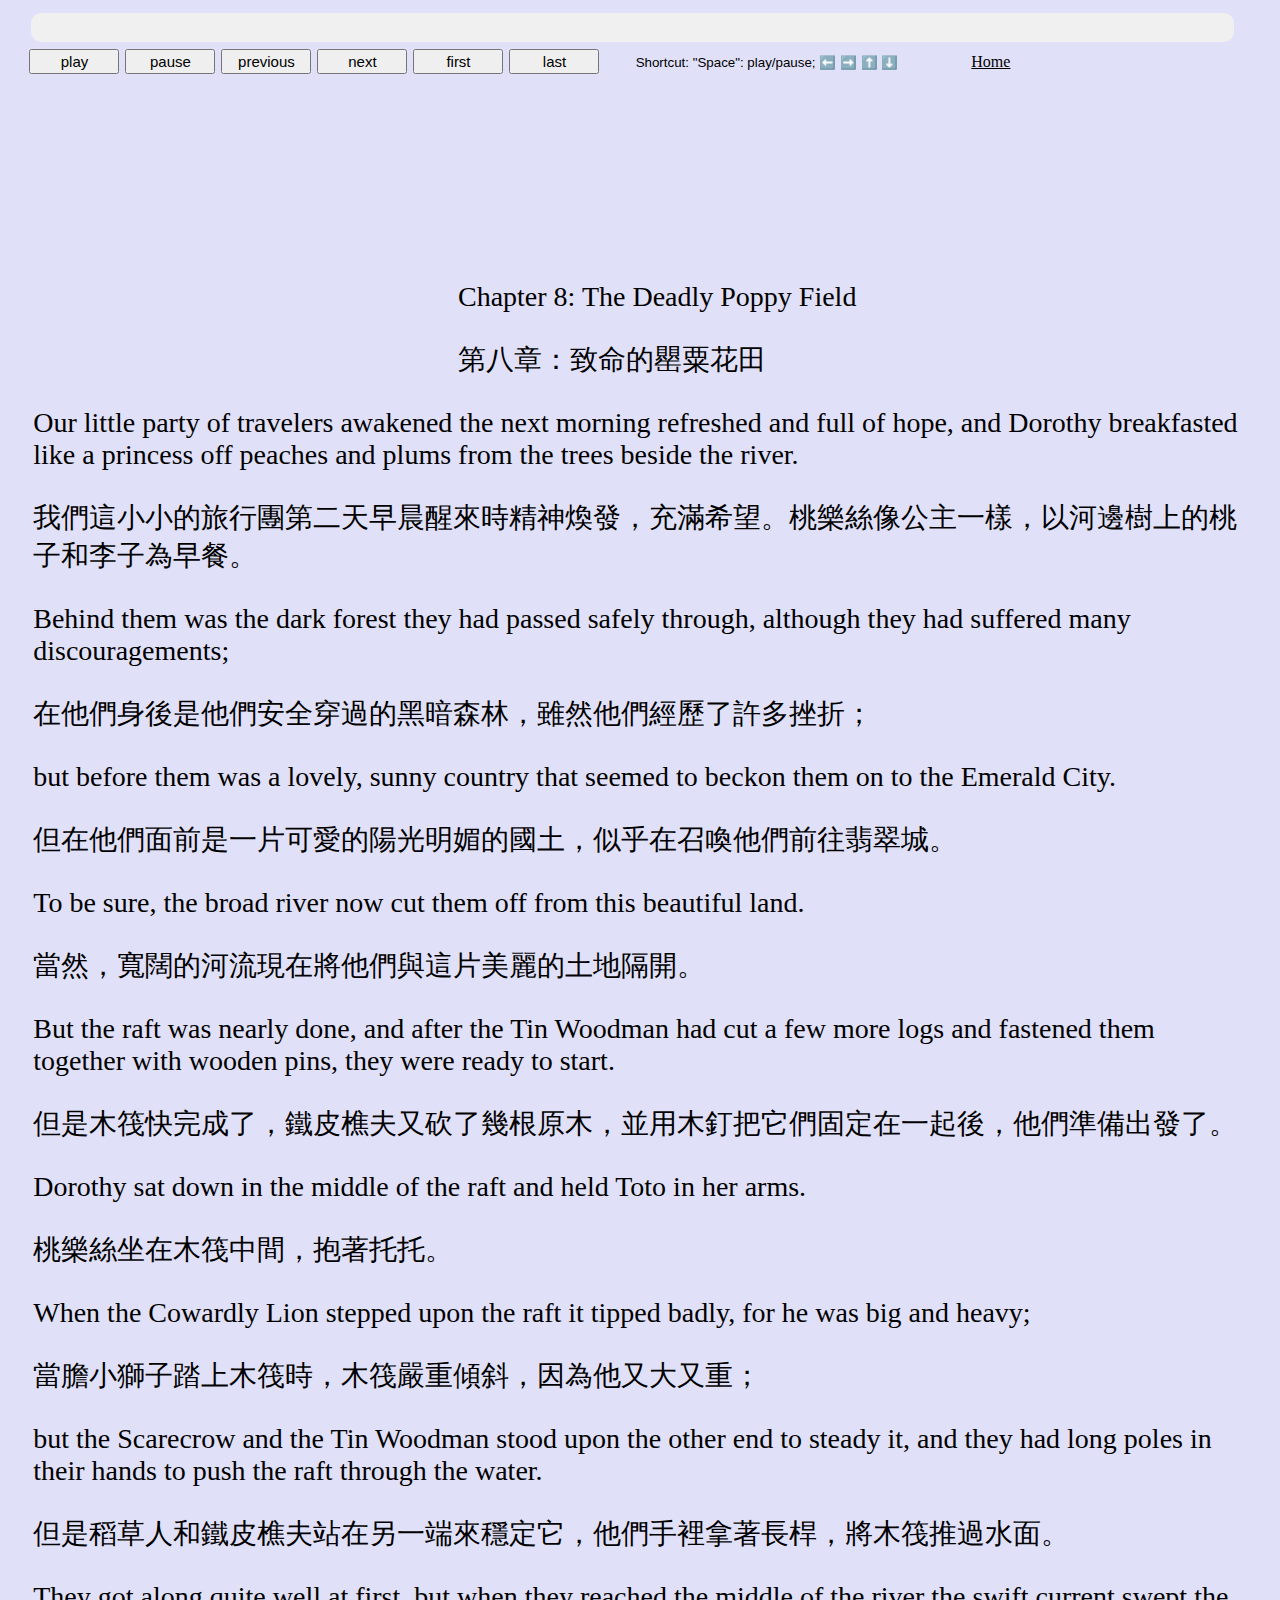
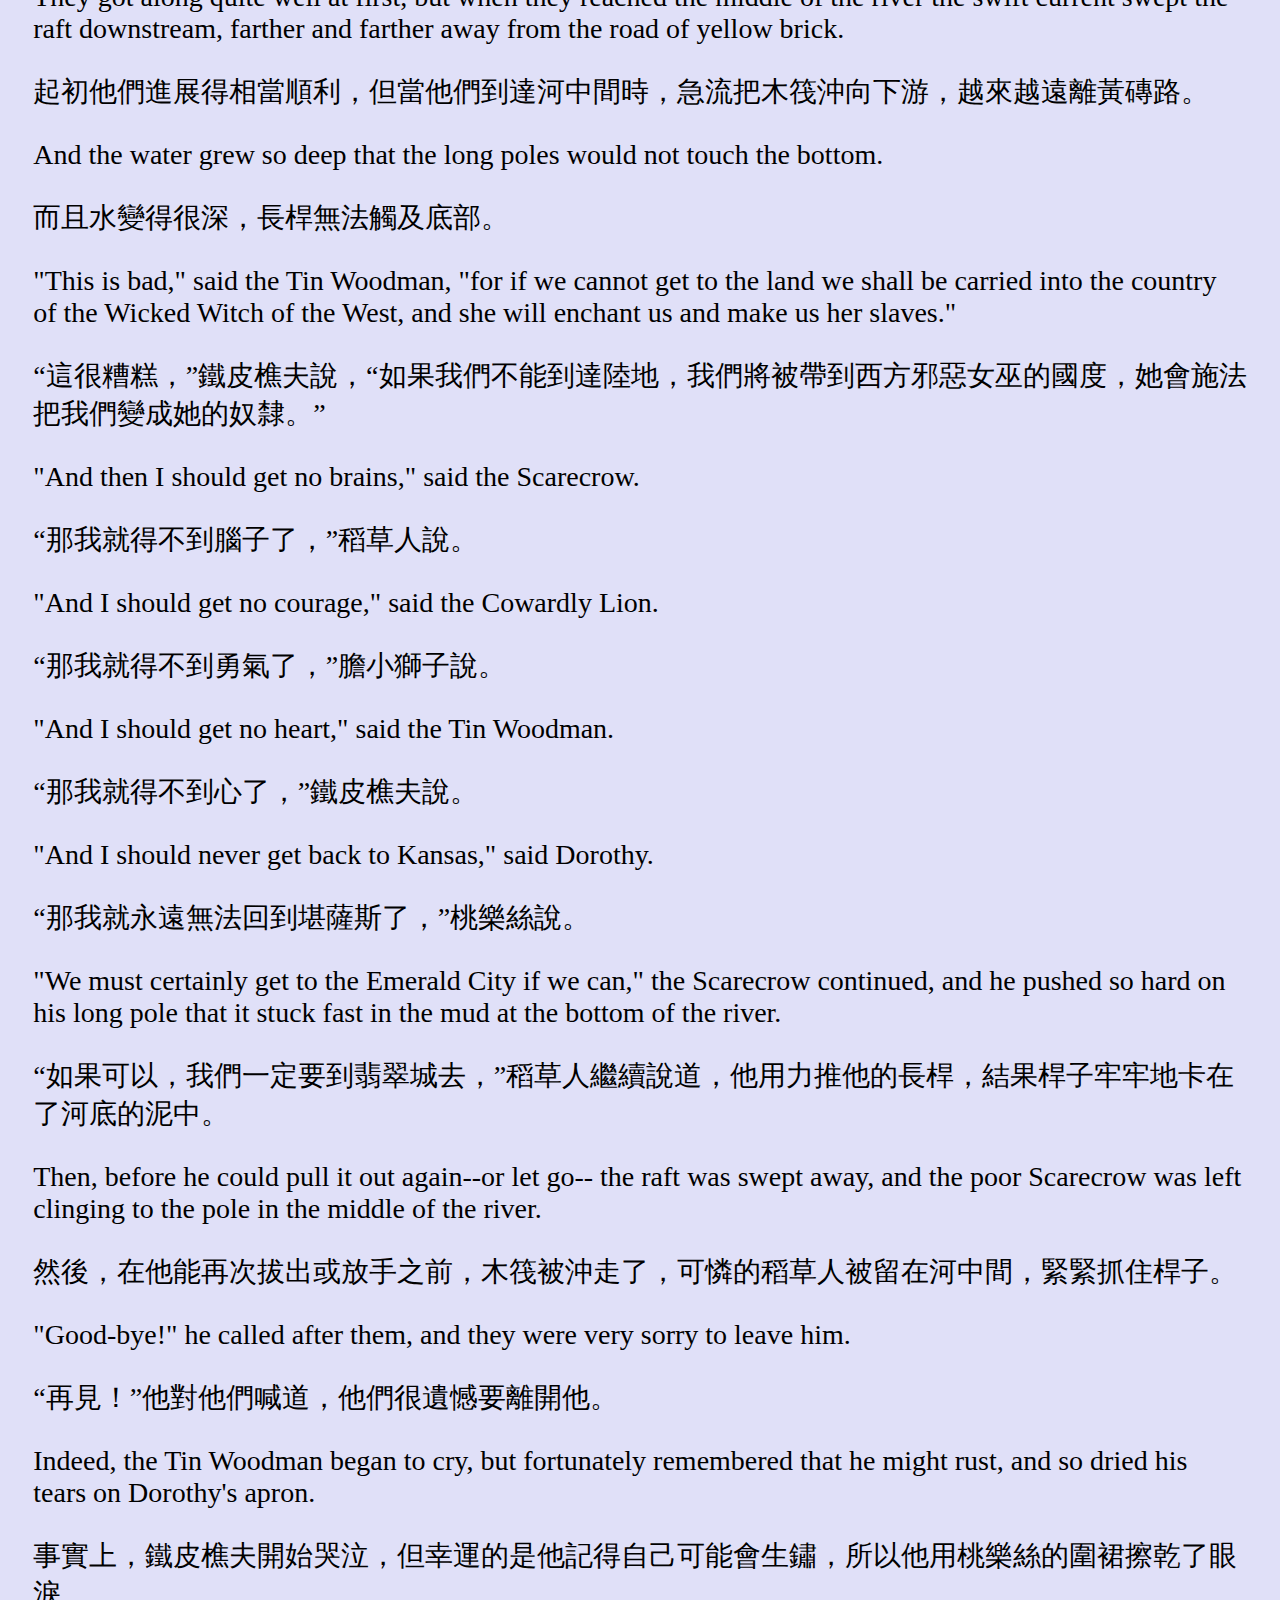
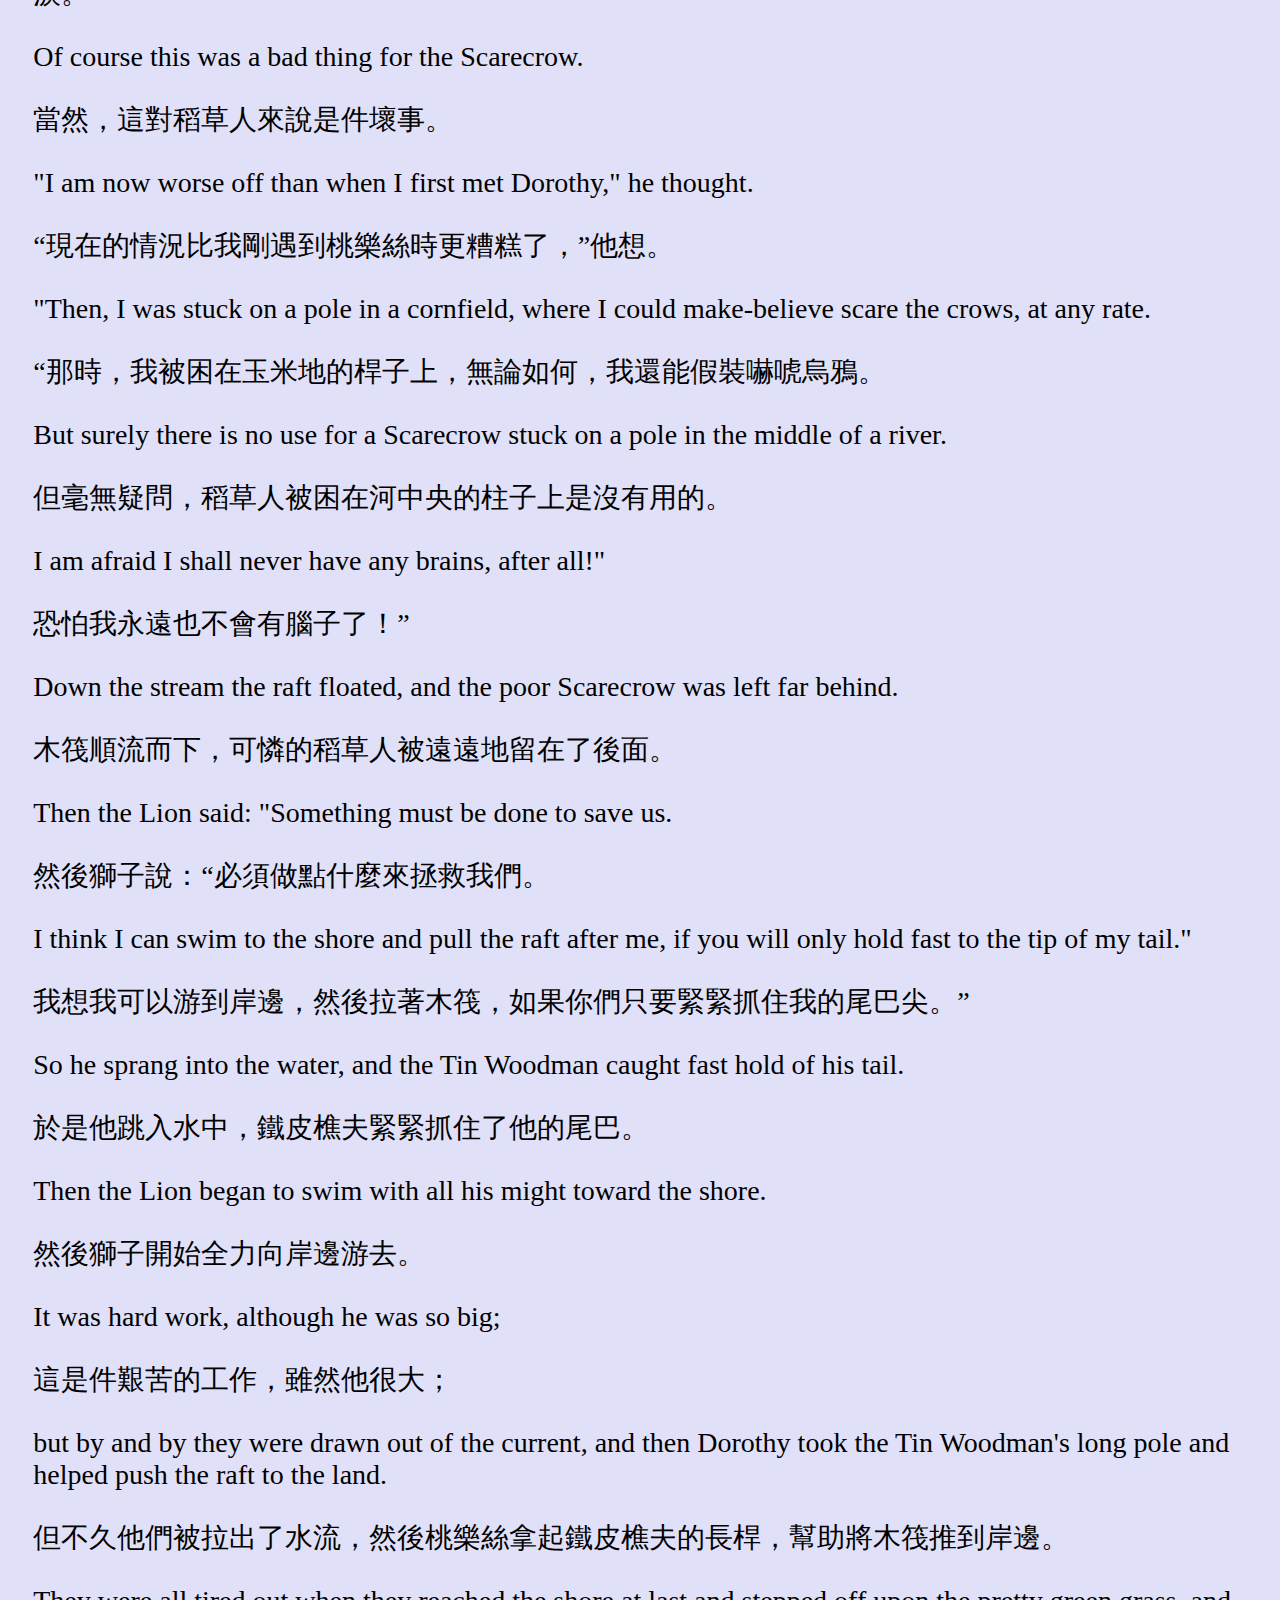
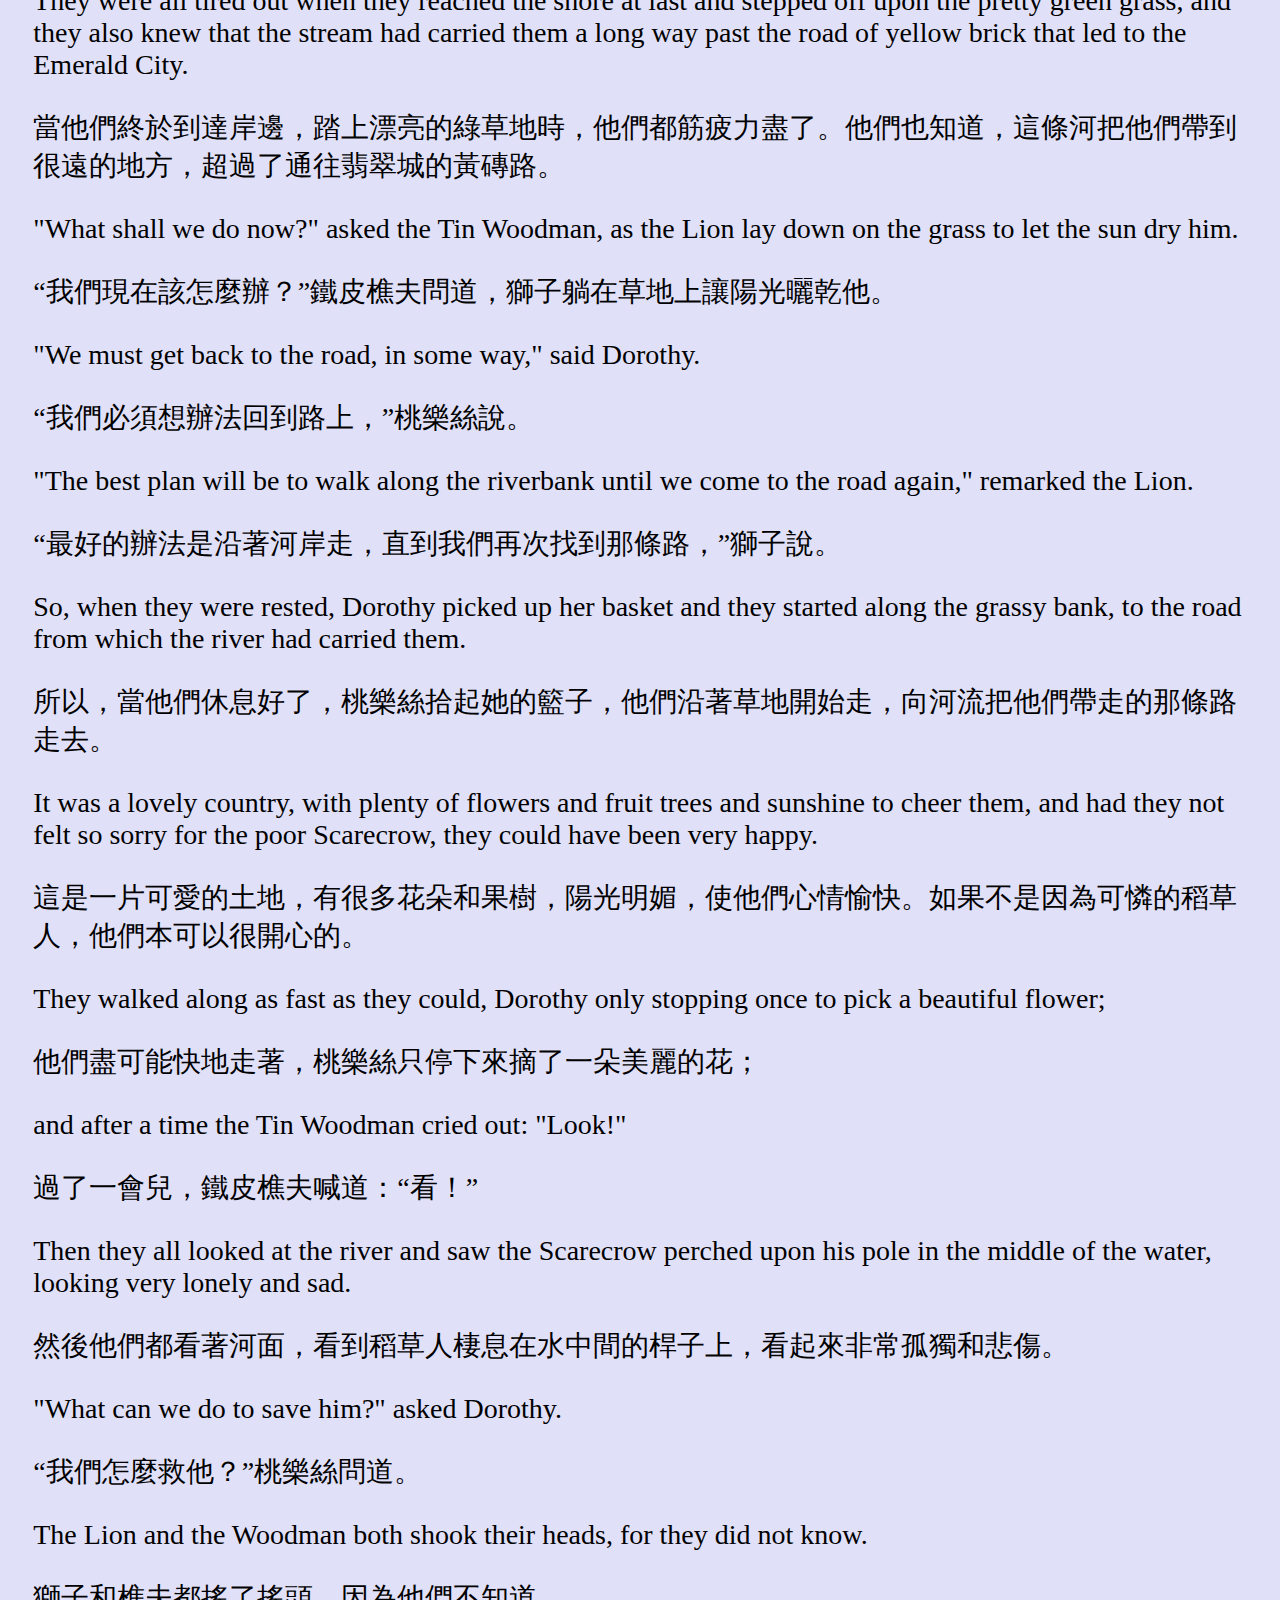
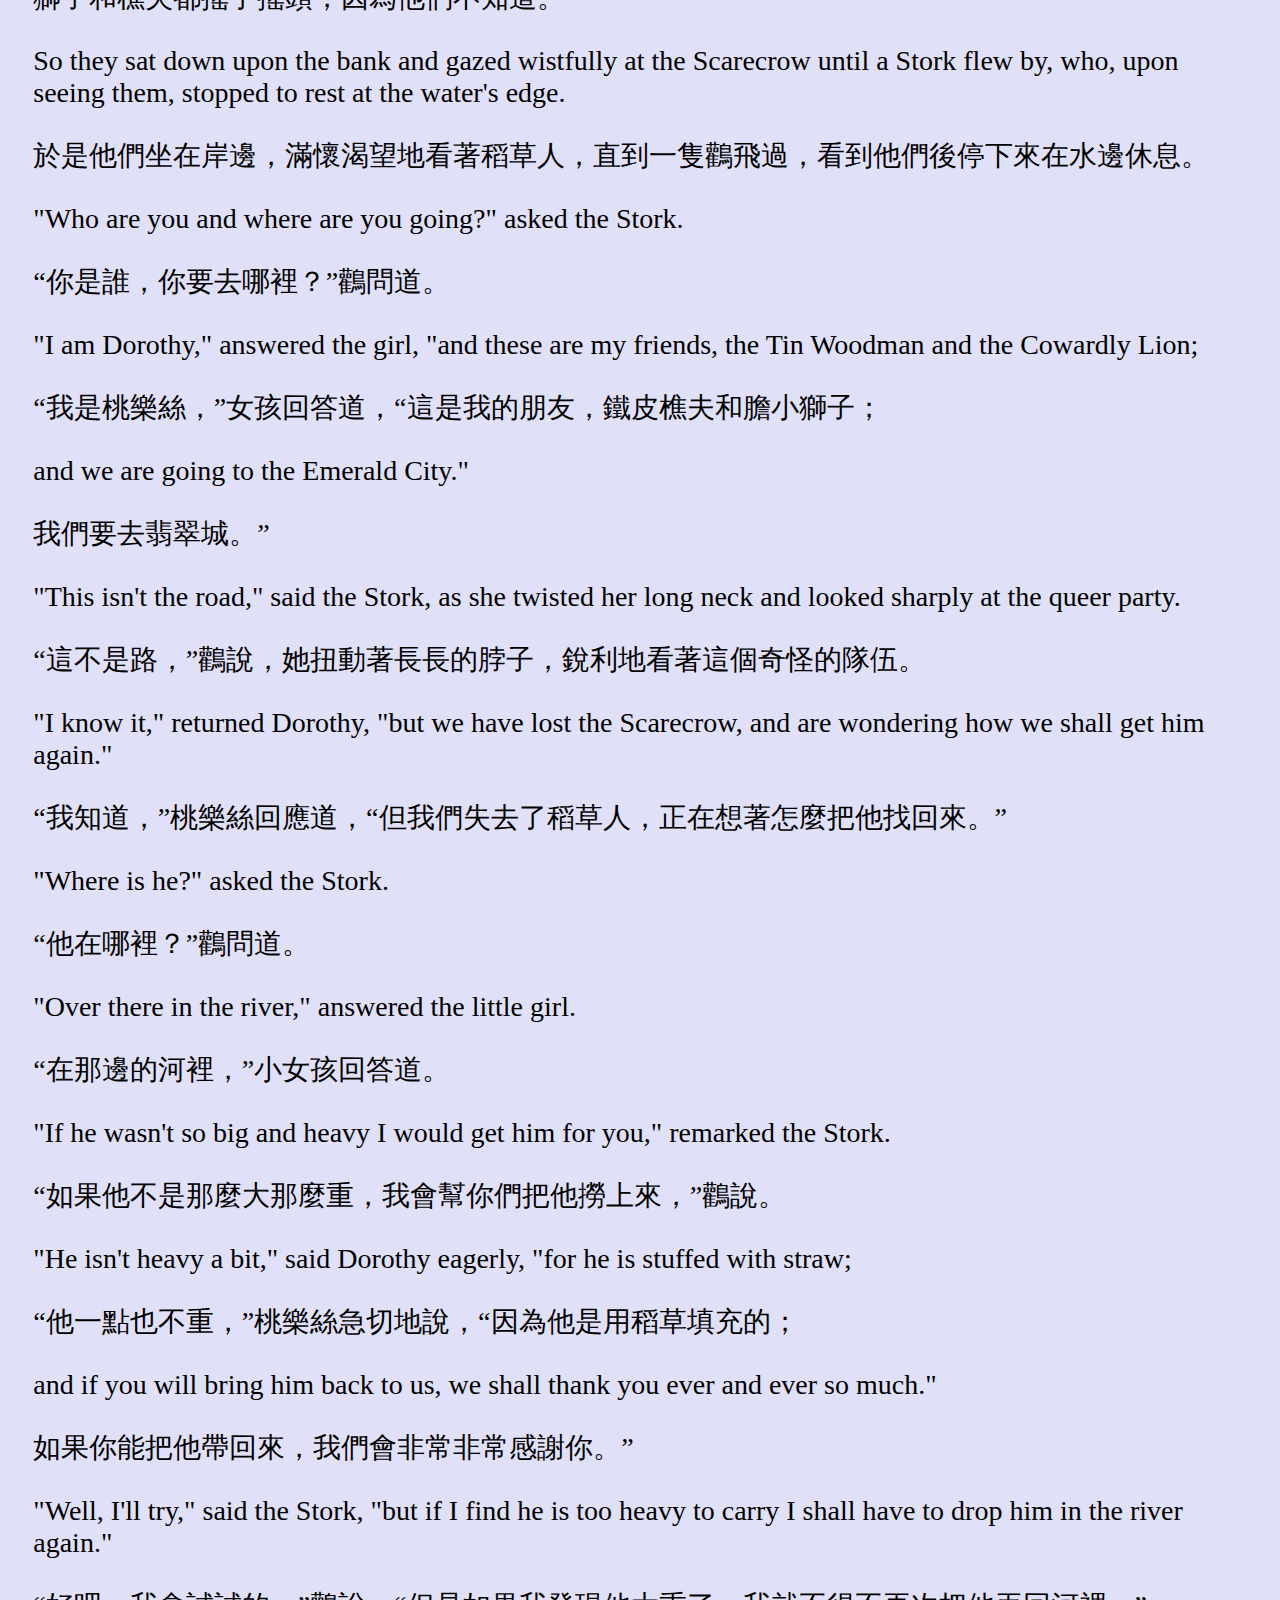
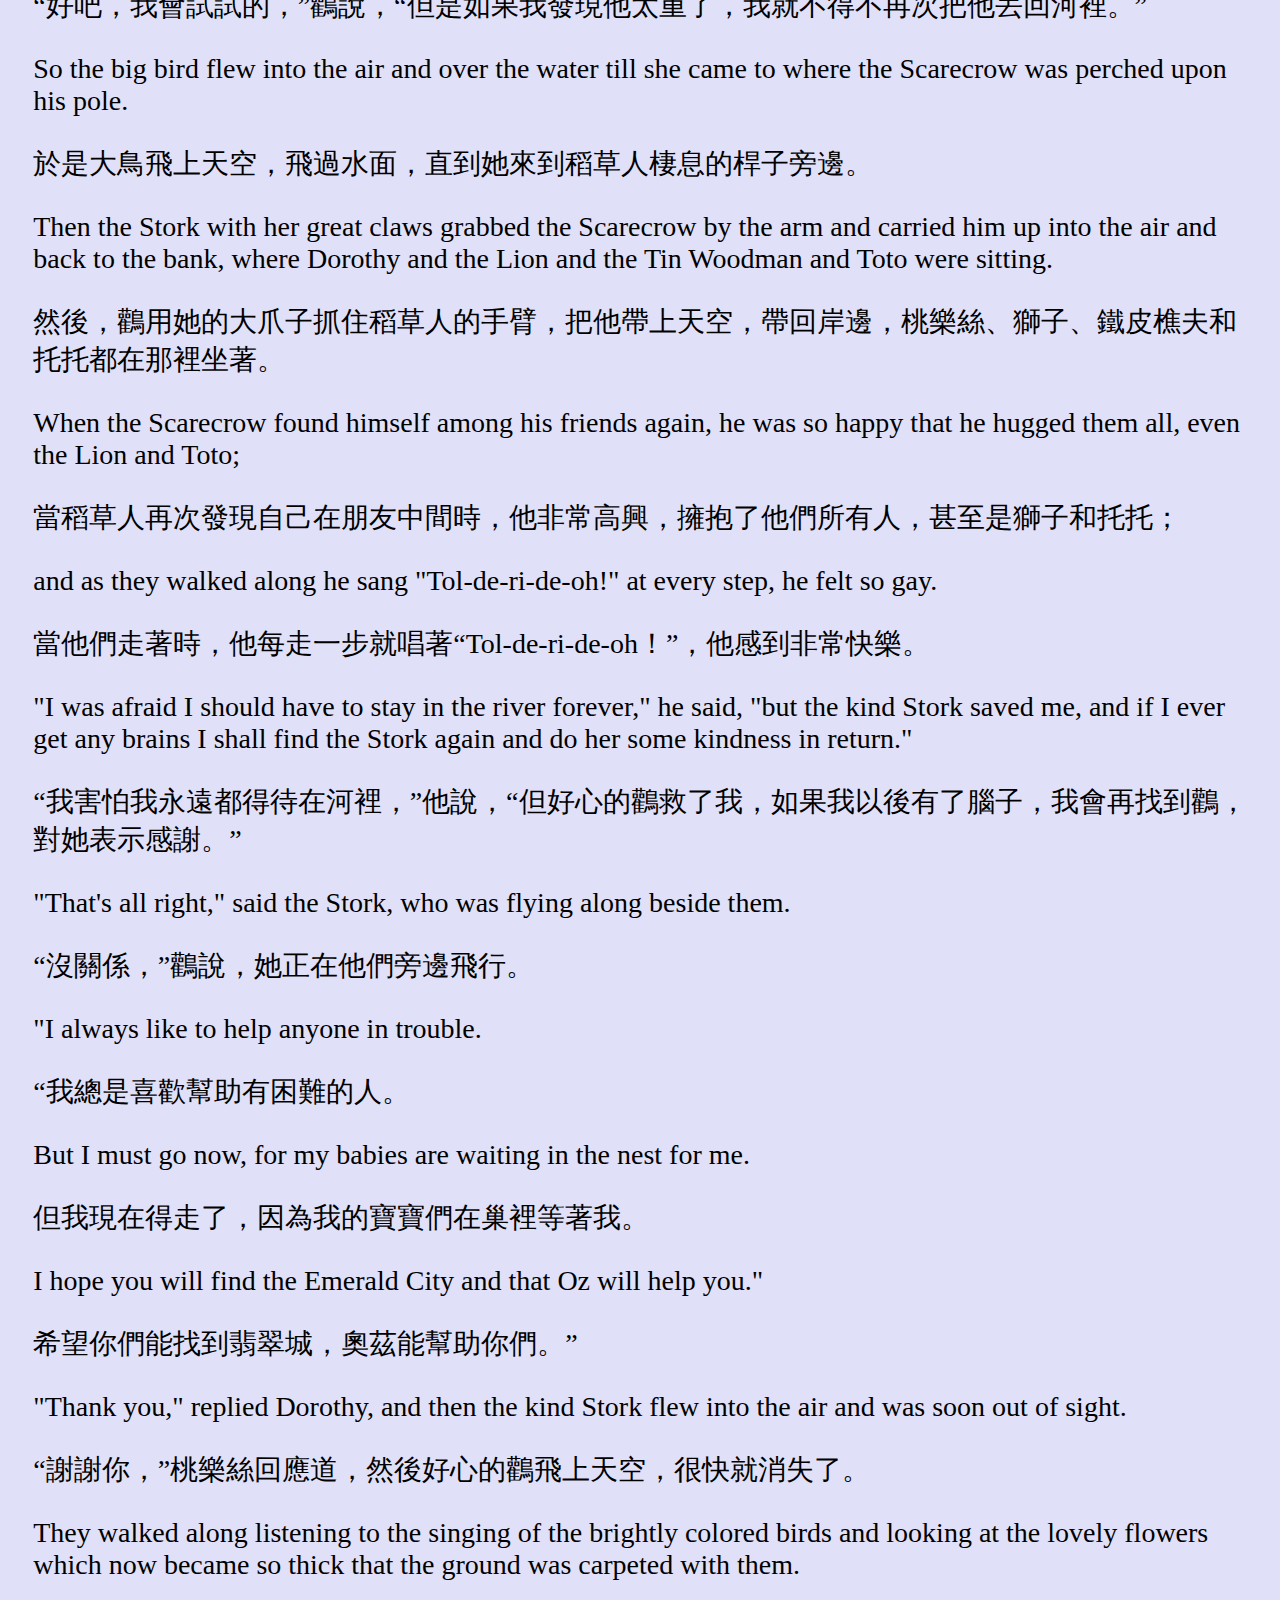
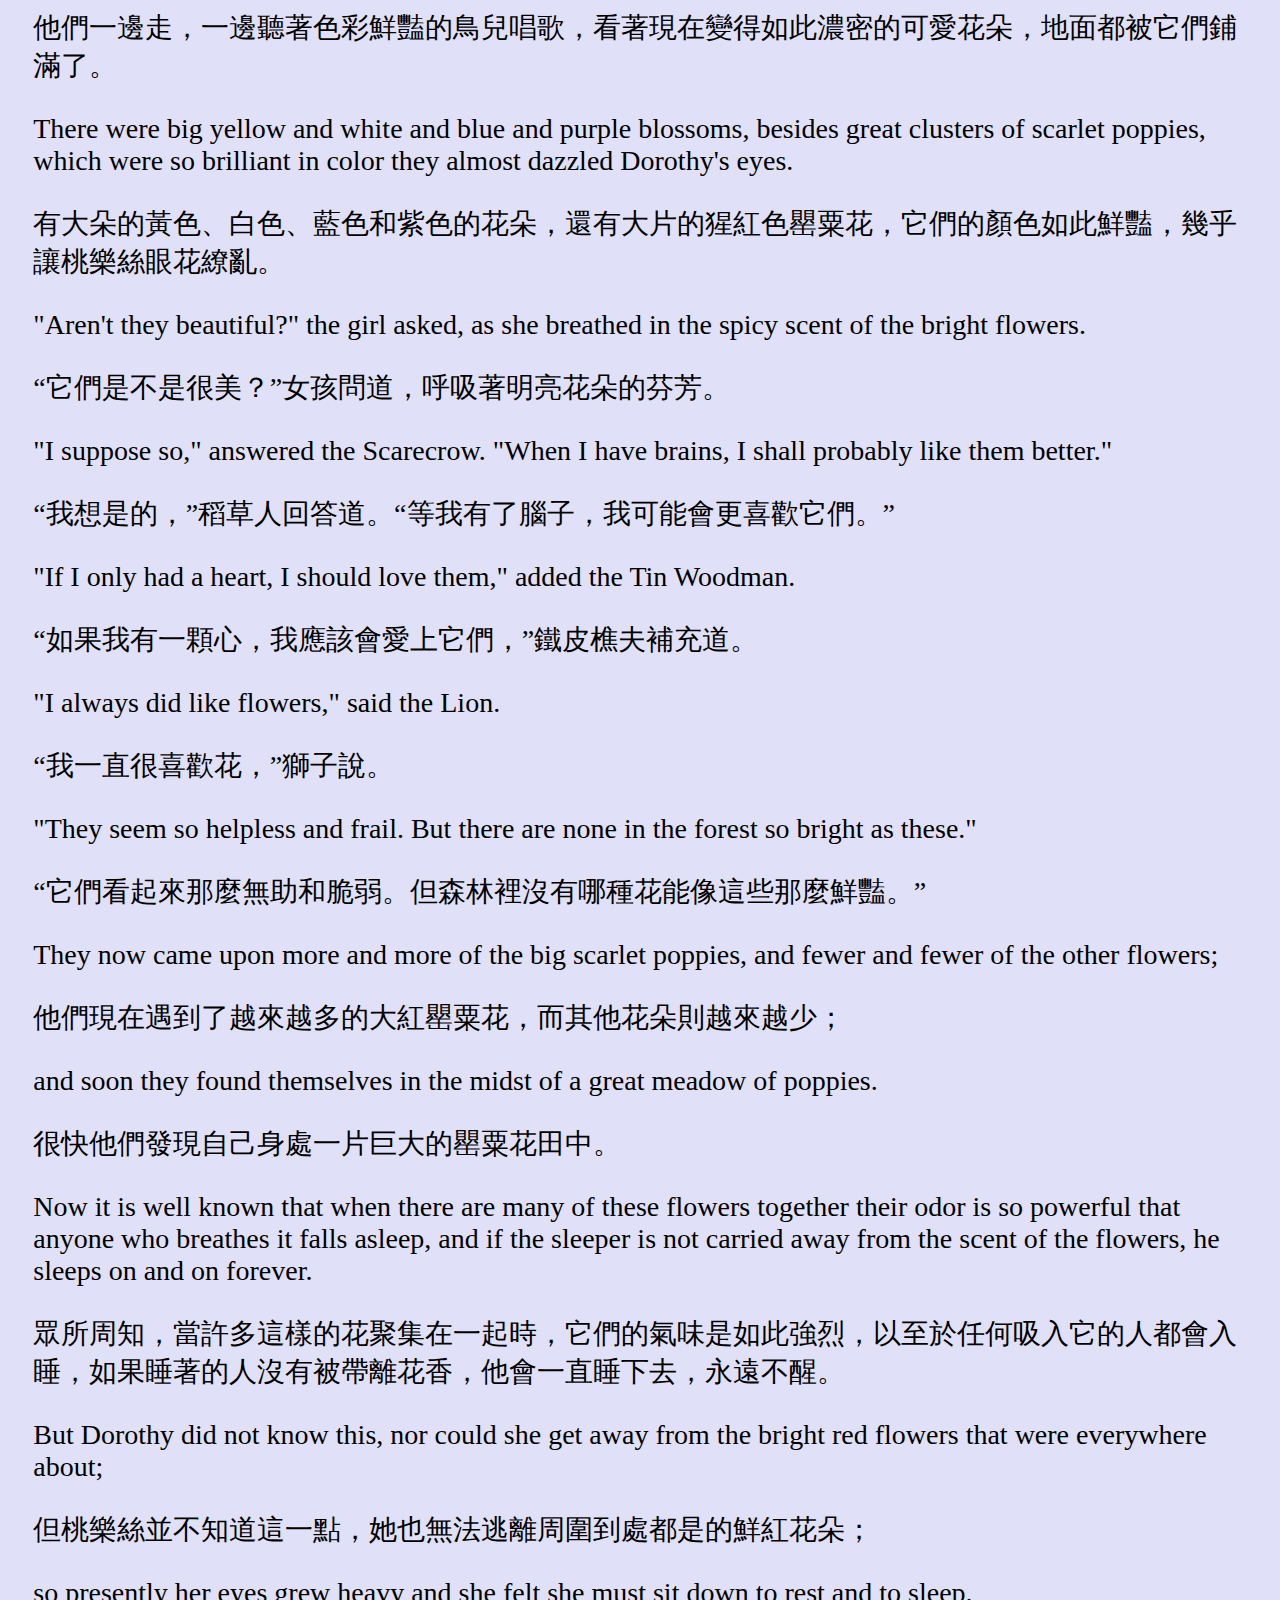
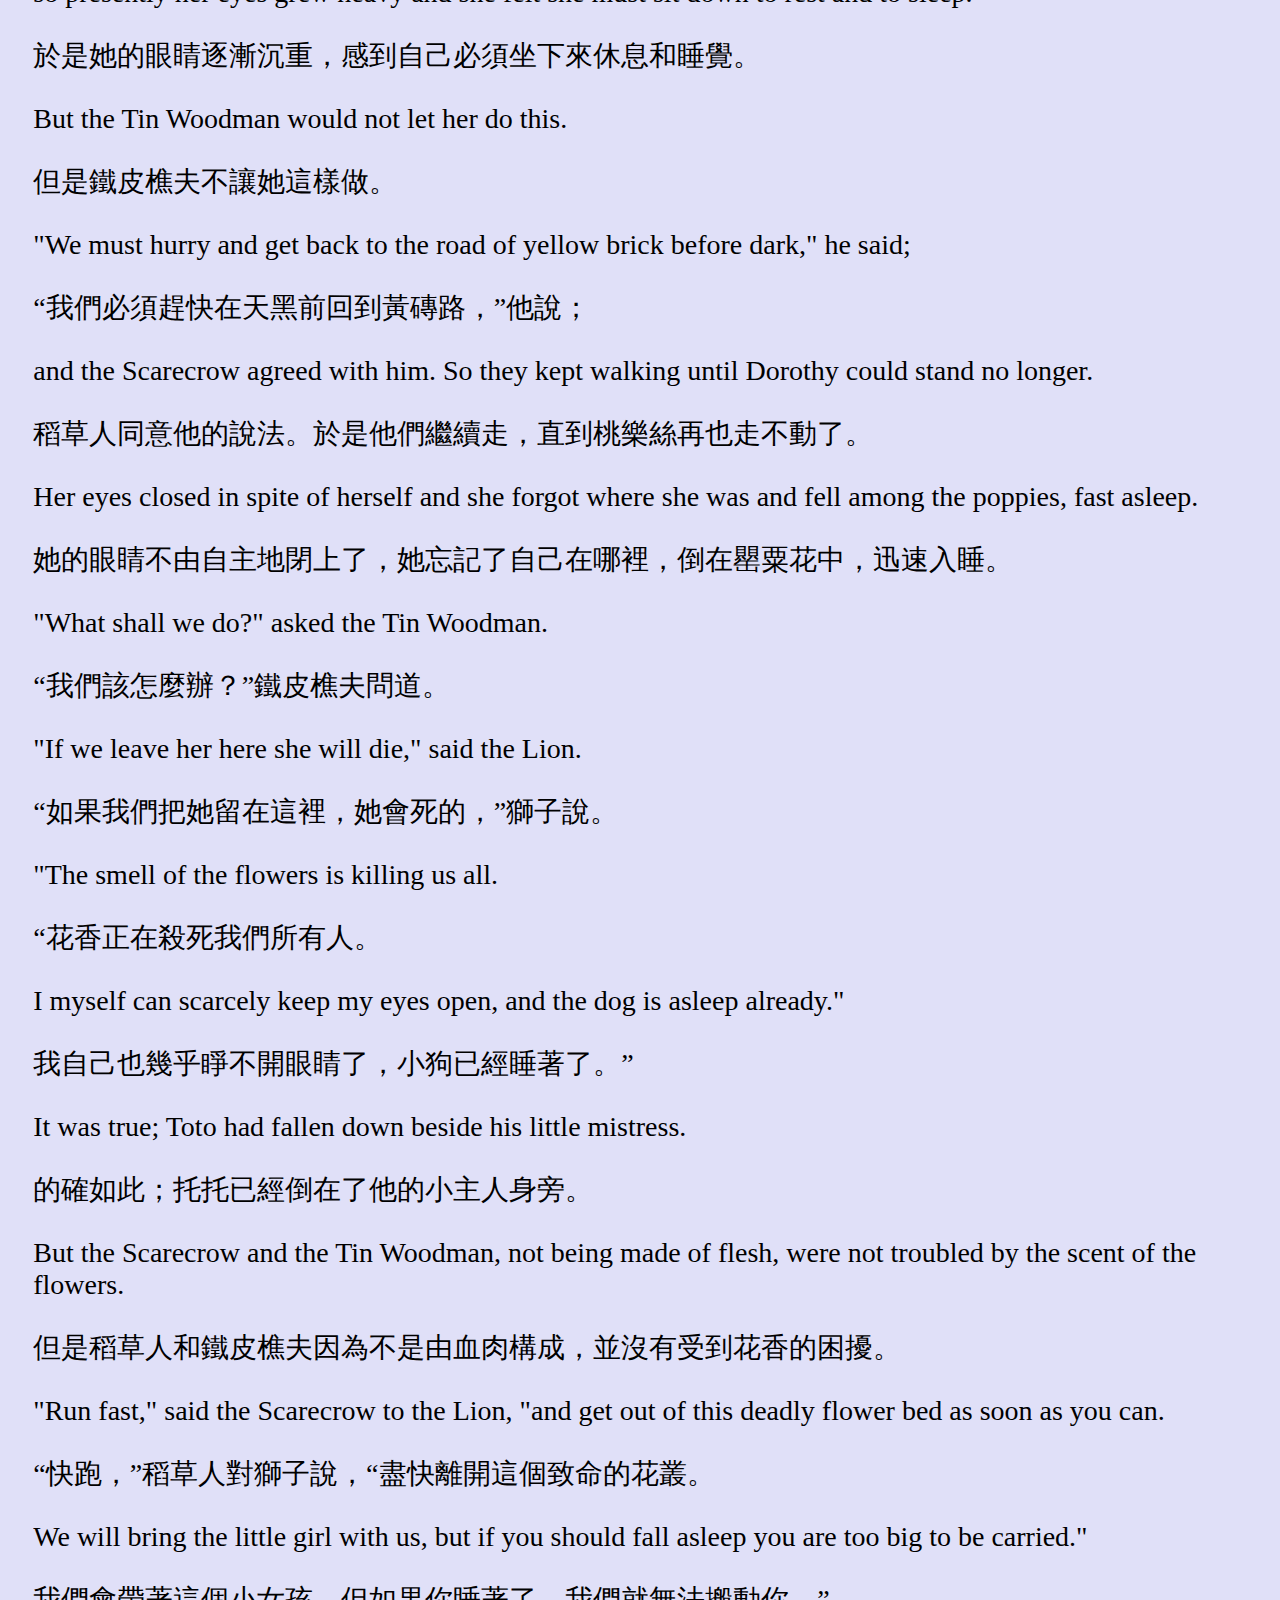
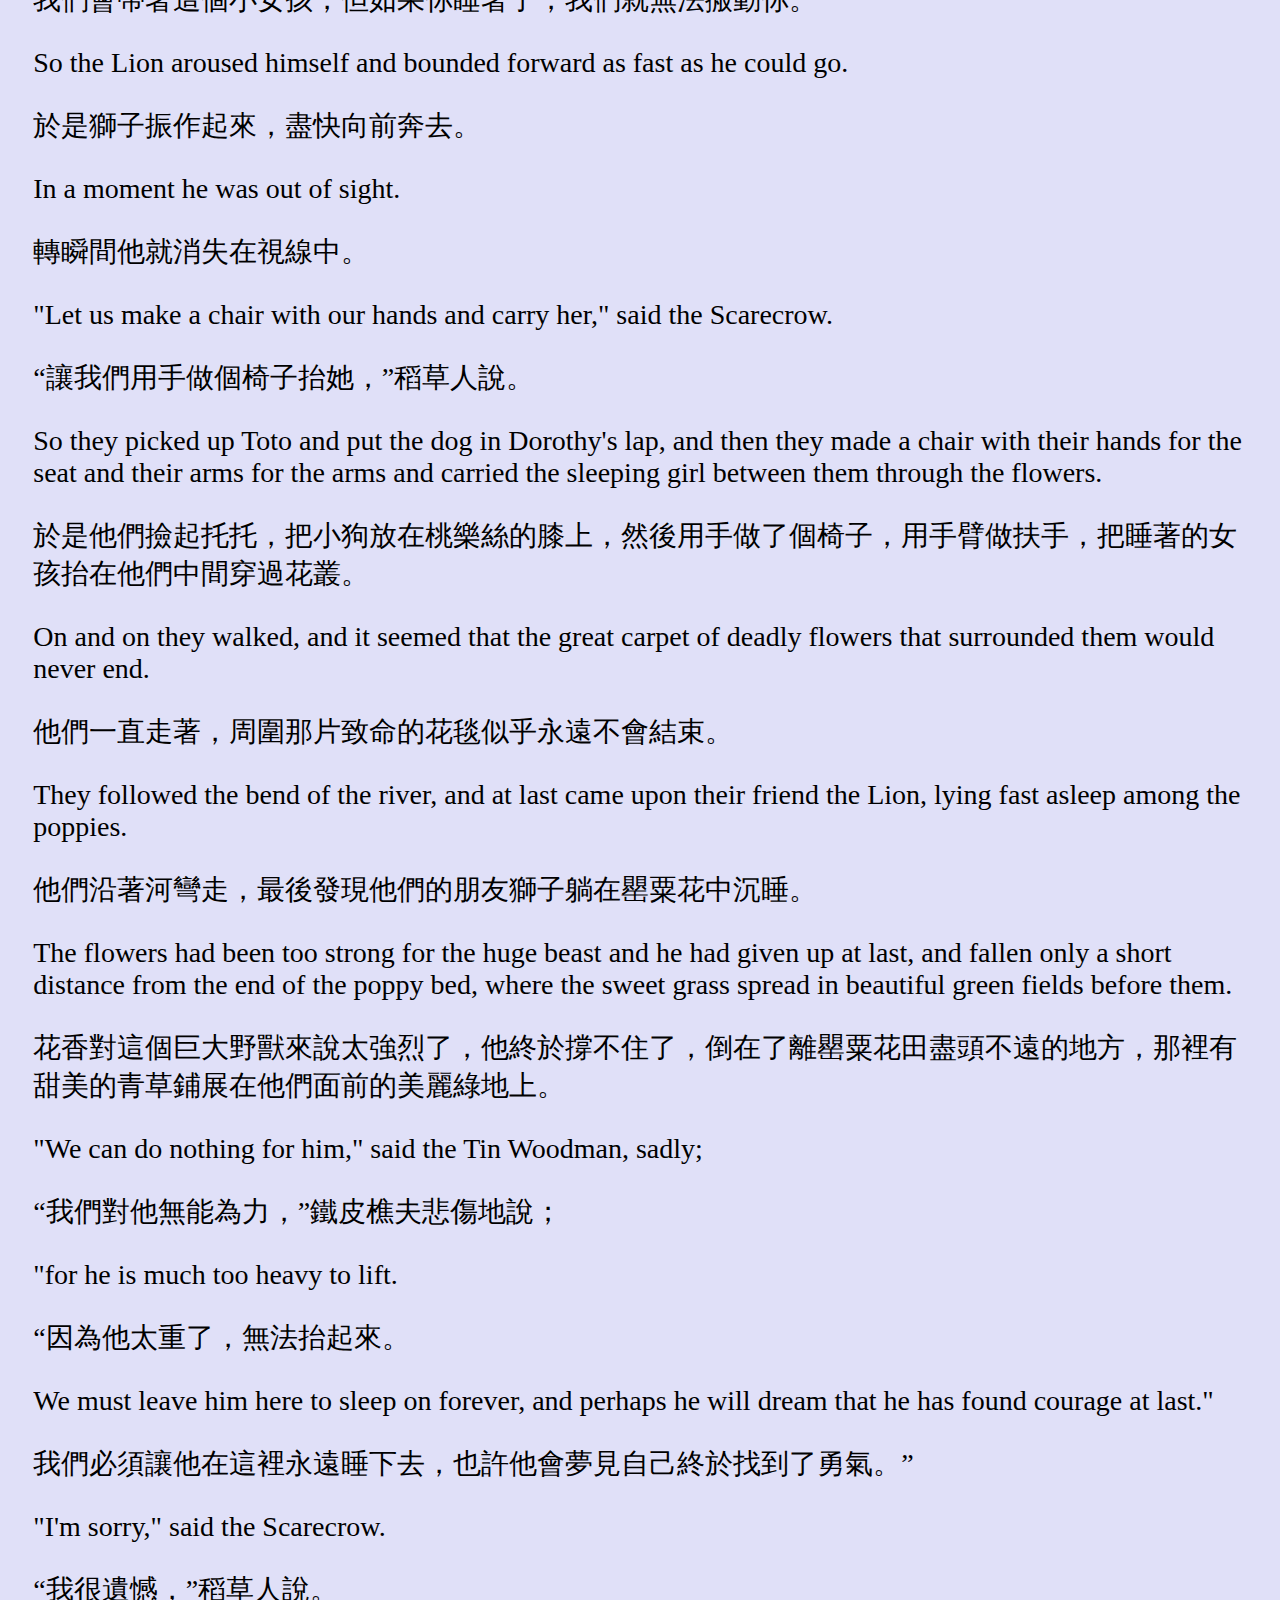
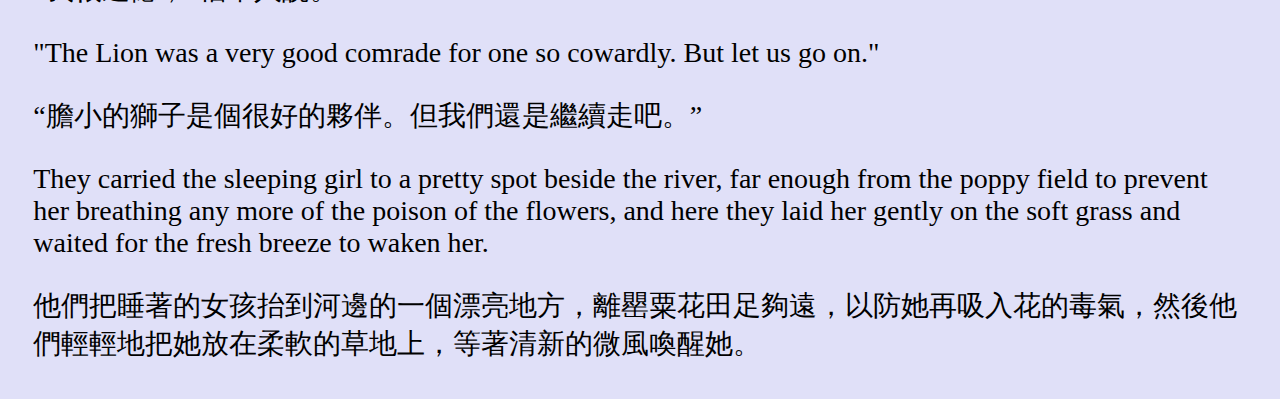
<file: chapter/chapter8.html>
<!DOCTYPE html>
<html lang="en">

<head>
  <meta charset="UTF-8">
  <meta name="viewport" content="width=device-width, initial-scale=1.0">
  <title>chapter 8</title>
  <link rel="icon" type="image/png" href="../icon/favicon-16x16.png">
  <link rel="stylesheet" href="../css/style.css">
</head>

<body>
  <div id="area">
    <audio id="audio" controls style="width: 95%;">
      <source src="https://static.wixstatic.com/mp3/67c6c6_28a992bf7a12494ba3e6b3cdaa799782.mp3" type="audio/mpeg">
      Your browser does not support the audio element.
    </audio>
    <div class="progress-bar" id="progressBar">
      <div class="progress-bar-fill" id="progressBarFill"></div>
    </div>
    <div id="button">
      <button class="button" id="playButton" onclick="playAudio()">play</button>
      <button class="button" onclick="playPause()">pause</button>
      <button class="button" onclick="prevSentence()">previous</button>
      <button class="button" onclick="nextSentence()">next</button>
      <button class="button" onclick="jumpToFirstSentence()">first</button>
      <button class="button" onclick="jumpToLastSentence()">last</button>
      <button id="shortcut">Shortcut: "Space": play/pause; ⬅️ ➡️ ⬆️ ⬇️ </button>
      <a id="home" href="../index.html">Home</a>
    </div>
  </div>
  <div class="transcript-container" id="transcript">
    <p data-start="14" data-end="15.99999999" style="margin-left: 35%;">Chapter 8: The Deadly Poppy Field</p>
    <p data-start="14" data-end="15.99999999" style="margin-left: 35%;">第八章：致命的罌粟花田</p>
    
    <p data-start="16" data-end="27.99999999">Our little party of travelers awakened the next morning refreshed and full of hope, and Dorothy breakfasted like a princess off peaches and plums from the trees beside the river.</p>
    <p data-start="16" data-end="27.99999999">我們這小小的旅行團第二天早晨醒來時精神煥發，充滿希望。桃樂絲像公主一樣，以河邊樹上的桃子和李子為早餐。</p>
    
    <p data-start="28" data-end="34.99999999">Behind them was the dark forest they had passed safely through, although they had suffered many discouragements;</p>
    <p data-start="28" data-end="34.99999999">在他們身後是他們安全穿過的黑暗森林，雖然他們經歷了許多挫折；</p>
    
    <p data-start="35" data-end="40.99999999">but before them was a lovely, sunny country that seemed to beckon them on to the Emerald City.</p>
    <p data-start="35" data-end="40.99999999">但在他們面前是一片可愛的陽光明媚的國土，似乎在召喚他們前往翡翠城。</p>
    
    <p data-start="41" data-end="45.99999999">To be sure, the broad river now cut them off from this beautiful land.</p>
    <p data-start="41" data-end="45.99999999">當然，寬闊的河流現在將他們與這片美麗的土地隔開。</p>
    
    <p data-start="46" data-end="55.99999999">But the raft was nearly done, and after the Tin Woodman had cut a few more logs and fastened them together with wooden pins, they were ready to start.</p>
    <p data-start="46" data-end="55.99999999">但是木筏快完成了，鐵皮樵夫又砍了幾根原木，並用木釘把它們固定在一起後，他們準備出發了。</p>
    
    <p data-start="56" data-end="61.99999999">Dorothy sat down in the middle of the raft and held Toto in her arms.</p>
    <p data-start="56" data-end="61.99999999">桃樂絲坐在木筏中間，抱著托托。</p>
    
    <p data-start="62" data-end="67.99999999">When the Cowardly Lion stepped upon the raft it tipped badly, for he was big and heavy;</p>
    <p data-start="62" data-end="67.99999999">當膽小獅子踏上木筏時，木筏嚴重傾斜，因為他又大又重；</p>
    
    <p data-start="68" data-end="77.99999999">but the Scarecrow and the Tin Woodman stood upon the other end to steady it, and they had long poles in their hands to push the raft through the water.</p>
    <p data-start="68" data-end="77.99999999">但是稻草人和鐵皮樵夫站在另一端來穩定它，他們手裡拿著長桿，將木筏推過水面。</p>
    
    <p data-start="78" data-end="89.99999999">They got along quite well at first, but when they reached the middle of the river the swift current swept the raft downstream, farther and farther away from the road of yellow brick.</p>
    <p data-start="78" data-end="89.99999999">起初他們進展得相當順利，但當他們到達河中間時，急流把木筏沖向下游，越來越遠離黃磚路。</p>
    
    <p data-start="90" data-end="93.99999999">And the water grew so deep that the long poles would not touch the bottom.</p>
    <p data-start="90" data-end="93.99999999">而且水變得很深，長桿無法觸及底部。</p>
    
    <p data-start="94" data-end="106.99999999">"This is bad," said the Tin Woodman, "for if we cannot get to the land we shall be carried into the country of the Wicked Witch of the West, and she will enchant us and make us her slaves."</p>
    <p data-start="94" data-end="106.99999999">“這很糟糕，”鐵皮樵夫說，“如果我們不能到達陸地，我們將被帶到西方邪惡女巫的國度，她會施法把我們變成她的奴隸。”</p>
    
    <p data-start="107" data-end="110.99999999">"And then I should get no brains," said the Scarecrow.</p>
    <p data-start="107" data-end="110.99999999">“那我就得不到腦子了，”稻草人說。</p>
        
    <p data-start="111" data-end="114.99999999">"And I should get no courage," said the Cowardly Lion.</p>
    <p data-start="111" data-end="114.99999999">“那我就得不到勇氣了，”膽小獅子說。</p>
    
    <p data-start="115" data-end="117.99999999">"And I should get no heart," said the Tin Woodman.</p>
    <p data-start="115" data-end="117.99999999">“那我就得不到心了，”鐵皮樵夫說。</p>
    
    <p data-start="118" data-end="121.99999999">"And I should never get back to Kansas," said Dorothy.</p>
    <p data-start="118" data-end="121.99999999">“那我就永遠無法回到堪薩斯了，”桃樂絲說。</p>
    
    <p data-start="122" data-end="134.99999999">"We must certainly get to the Emerald City if we can," the Scarecrow continued, and he pushed so hard on his long pole that it stuck fast in the mud at the bottom of the river.</p>
    <p data-start="122" data-end="134.99999999">“如果可以，我們一定要到翡翠城去，”稻草人繼續說道，他用力推他的長桿，結果桿子牢牢地卡在了河底的泥中。</p>
    
    <p data-start="135" data-end="144.99999999">Then, before he could pull it out again--or let go-- the raft was swept away, and the poor Scarecrow was left clinging to the pole in the middle of the river.</p>
    <p data-start="135" data-end="144.99999999">然後，在他能再次拔出或放手之前，木筏被沖走了，可憐的稻草人被留在河中間，緊緊抓住桿子。</p>
    
    <p data-start="145" data-end="149.99999999">"Good-bye!" he called after them, and they were very sorry to leave him.</p>
    <p data-start="145" data-end="149.99999999">“再見！”他對他們喊道，他們很遺憾要離開他。</p>
    
    <p data-start="150" data-end="158.99999999">Indeed, the Tin Woodman began to cry, but fortunately remembered that he might rust, and so dried his tears on Dorothy's apron.</p>
    <p data-start="150" data-end="158.99999999">事實上，鐵皮樵夫開始哭泣，但幸運的是他記得自己可能會生鏽，所以他用桃樂絲的圍裙擦乾了眼淚。</p>
    
    <p data-start="159" data-end="162.99999999">Of course this was a bad thing for the Scarecrow.</p>
    <p data-start="159" data-end="162.99999999">當然，這對稻草人來說是件壞事。</p>
    
    <p data-start="163" data-end="167.99999999">"I am now worse off than when I first met Dorothy," he thought.</p>
    <p data-start="163" data-end="167.99999999">“現在的情況比我剛遇到桃樂絲時更糟糕了，”他想。</p>
    
    <p data-start="168" data-end="173.99999999">"Then, I was stuck on a pole in a cornfield, where I could make-believe scare the crows, at any rate.</p>
    <p data-start="168" data-end="173.99999999">“那時，我被困在玉米地的桿子上，無論如何，我還能假裝嚇唬烏鴉。</p>
    
    <p data-start="174" data-end="179.99999999">But surely there is no use for a Scarecrow stuck on a pole in the middle of a river.</p>
    <p data-start="174" data-end="179.99999999">但毫無疑問，稻草人被困在河中央的柱子上是沒有用的。</p>
    
    <p data-start="180" data-end="183.99999999">I am afraid I shall never have any brains, after all!"</p>
    <p data-start="180" data-end="183.99999999">恐怕我永遠也不會有腦子了！”</p>
    
    <p data-start="184" data-end="190.99999999">Down the stream the raft floated, and the poor Scarecrow was left far behind.</p>
    <p data-start="184" data-end="190.99999999">木筏順流而下，可憐的稻草人被遠遠地留在了後面。</p>
    
    <p data-start="191" data-end="194.99999999">Then the Lion said: "Something must be done to save us.</p>
    <p data-start="191" data-end="194.99999999">然後獅子說：“必須做點什麼來拯救我們。</p>
    
    <p data-start="195" data-end="202.99999999">I think I can swim to the shore and pull the raft after me, if you will only hold fast to the tip of my tail."</p>
    <p data-start="195" data-end="202.99999999">我想我可以游到岸邊，然後拉著木筏，如果你們只要緊緊抓住我的尾巴尖。”</p>
    
    <p data-start="203" data-end="208.99999999">So he sprang into the water, and the Tin Woodman caught fast hold of his tail.</p>
    <p data-start="203" data-end="208.99999999">於是他跳入水中，鐵皮樵夫緊緊抓住了他的尾巴。</p>
    
    <p data-start="209" data-end="213.99999999">Then the Lion began to swim with all his might toward the shore.</p>
    <p data-start="209" data-end="213.99999999">然後獅子開始全力向岸邊游去。</p>
    
    <p data-start="214" data-end="216.99999999">It was hard work, although he was so big;</p>
    <p data-start="214" data-end="216.99999999">這是件艱苦的工作，雖然他很大；</p>
    
    <p data-start="217" data-end="226.99999999">but by and by they were drawn out of the current, and then Dorothy took the Tin Woodman's long pole and helped push the raft to the land.</p>
    <p data-start="217" data-end="226.99999999">但不久他們被拉出了水流，然後桃樂絲拿起鐵皮樵夫的長桿，幫助將木筏推到岸邊。</p>
    
    <p data-start="227" data-end="241.99999999">They were all tired out when they reached the shore at last and stepped off upon the pretty green grass, and they also knew that the stream had carried them a long way past the road of yellow brick that led to the Emerald City.</p>
    <p data-start="227" data-end="241.99999999">當他們終於到達岸邊，踏上漂亮的綠草地時，他們都筋疲力盡了。他們也知道，這條河把他們帶到很遠的地方，超過了通往翡翠城的黃磚路。</p>
    
    <p data-start="242" data-end="248.99999999">"What shall we do now?" asked the Tin Woodman, as the Lion lay down on the grass to let the sun dry him.</p>
    <p data-start="242" data-end="248.99999999">“我們現在該怎麼辦？”鐵皮樵夫問道，獅子躺在草地上讓陽光曬乾他。</p>
    
    <p data-start="249" data-end="252.99999999">"We must get back to the road, in some way," said Dorothy.</p>
    <p data-start="249" data-end="252.99999999">“我們必須想辦法回到路上，”桃樂絲說。</p>
    
    <p data-start="253" data-end="260.99999999">"The best plan will be to walk along the riverbank until we come to the road again," remarked the Lion.</p>
    <p data-start="253" data-end="260.99999999">“最好的辦法是沿著河岸走，直到我們再次找到那條路，”獅子說。</p>
    
    <p data-start="261" data-end="269.99999999">So, when they were rested, Dorothy picked up her basket and they started along the grassy bank, to the road from which the river had carried them.</p>
    <p data-start="261" data-end="269.99999999">所以，當他們休息好了，桃樂絲拾起她的籃子，他們沿著草地開始走，向河流把他們帶走的那條路走去。</p>
    
    <p data-start="270" data-end="281.99999999">It was a lovely country, with plenty of flowers and fruit trees and sunshine to cheer them, and had they not felt so sorry for the poor Scarecrow, they could have been very happy.</p>
    <p data-start="270" data-end="281.99999999">這是一片可愛的土地，有很多花朵和果樹，陽光明媚，使他們心情愉快。如果不是因為可憐的稻草人，他們本可以很開心的。</p>
    
    <p data-start="282" data-end="287.99999999">They walked along as fast as they could, Dorothy only stopping once to pick a beautiful flower;</p>
    <p data-start="282" data-end="287.99999999">他們盡可能快地走著，桃樂絲只停下來摘了一朵美麗的花；</p>
    
    <p data-start="288" data-end="291.99999999">and after a time the Tin Woodman cried out: "Look!"</p>
    <p data-start="288" data-end="291.99999999">過了一會兒，鐵皮樵夫喊道：“看！”</p>
    
    <p data-start="292" data-end="301.99999999">Then they all looked at the river and saw the Scarecrow perched upon his pole in the middle of the water, looking very lonely and sad.</p>
    <p data-start="292" data-end="301.99999999">然後他們都看著河面，看到稻草人棲息在水中間的桿子上，看起來非常孤獨和悲傷。</p>
    
    <p data-start="302" data-end="304.99999999">"What can we do to save him?" asked Dorothy.</p>
    <p data-start="302" data-end="304.99999999">“我們怎麼救他？”桃樂絲問道。</p>
    
    <p data-start="305" data-end="309.99999999">The Lion and the Woodman both shook their heads, for they did not know.</p>
    <p data-start="305" data-end="309.99999999">獅子和樵夫都搖了搖頭，因為他們不知道。</p>
    
    <p data-start="310" data-end="321.99999999">So they sat down upon the bank and gazed wistfully at the Scarecrow until a Stork flew by, who, upon seeing them, stopped to rest at the water's edge.</p>
    <p data-start="310" data-end="321.99999999">於是他們坐在岸邊，滿懷渴望地看著稻草人，直到一隻鸛飛過，看到他們後停下來在水邊休息。</p>
    
    <p data-start="322" data-end="324.99999999">"Who are you and where are you going?" asked the Stork.</p>
    <p data-start="322" data-end="324.99999999">“你是誰，你要去哪裡？”鸛問道。</p>
    
    <p data-start="325" data-end="331.99999999">"I am Dorothy," answered the girl, "and these are my friends, the Tin Woodman and the Cowardly Lion;</p>
    <p data-start="325" data-end="331.99999999">“我是桃樂絲，”女孩回答道，“這是我的朋友，鐵皮樵夫和膽小獅子；</p>
     
    <p data-start="332" data-end="334.99999999">and we are going to the Emerald City."</p>
    <p data-start="332" data-end="334.99999999">我們要去翡翠城。”</p>
    
    <p data-start="335" data-end="341.99999999">"This isn't the road," said the Stork, as she twisted her long neck and looked sharply at the queer party.</p>
    <p data-start="335" data-end="341.99999999">“這不是路，”鸛說，她扭動著長長的脖子，銳利地看著這個奇怪的隊伍。</p>
    
    <p data-start="342" data-end="348.99999999">"I know it," returned Dorothy, "but we have lost the Scarecrow, and are wondering how we shall get him again."</p>
    <p data-start="342" data-end="348.99999999">“我知道，”桃樂絲回應道，“但我們失去了稻草人，正在想著怎麼把他找回來。”</p>
    
    <p data-start="349" data-end="351.99999999">"Where is he?" asked the Stork.</p>
    <p data-start="349" data-end="351.99999999">“他在哪裡？”鸛問道。</p>
    
    <p data-start="352" data-end="353.99999999">"Over there in the river," answered the little girl.</p>
    <p data-start="352" data-end="353.99999999">“在那邊的河裡，”小女孩回答道。</p>
    
    <p data-start="354" data-end="359.99999999">"If he wasn't so big and heavy I would get him for you," remarked the Stork.</p>
    <p data-start="354" data-end="359.99999999">“如果他不是那麼大那麼重，我會幫你們把他撈上來，”鸛說。</p>
    
    <p data-start="360" data-end="364.99999999">"He isn't heavy a bit," said Dorothy eagerly, "for he is stuffed with straw;</p>
    <p data-start="360" data-end="364.99999999">“他一點也不重，”桃樂絲急切地說，“因為他是用稻草填充的；</p>
    
    <p data-start="365" data-end="370.99999999">and if you will bring him back to us, we shall thank you ever and ever so much."</p>
    <p data-start="365" data-end="370.99999999">如果你能把他帶回來，我們會非常非常感謝你。”</p>
    
    <p data-start="371" data-end="378.99999999">"Well, I'll try," said the Stork, "but if I find he is too heavy to carry I shall have to drop him in the river again."</p>
    <p data-start="371" data-end="378.99999999">“好吧，我會試試的，”鸛說，“但是如果我發現他太重了，我就不得不再次把他丟回河裡。”</p>
    
    <p data-start="379" data-end="387.99999999">So the big bird flew into the air and over the water till she came to where the Scarecrow was perched upon his pole.</p>
    <p data-start="379" data-end="387.99999999">於是大鳥飛上天空，飛過水面，直到她來到稻草人棲息的桿子旁邊。</p>
    
    <p data-start="388" data-end="401.99999999">Then the Stork with her great claws grabbed the Scarecrow by the arm and carried him up into the air and back to the bank, where Dorothy and the Lion and the Tin Woodman and Toto were sitting.</p>
    <p data-start="388" data-end="401.99999999">然後，鸛用她的大爪子抓住稻草人的手臂，把他帶上天空，帶回岸邊，桃樂絲、獅子、鐵皮樵夫和托托都在那裡坐著。</p>
    
    <p data-start="402" data-end="411.99999999">When the Scarecrow found himself among his friends again, he was so happy that he hugged them all, even the Lion and Toto;</p>
    <p data-start="402" data-end="411.99999999">當稻草人再次發現自己在朋友中間時，他非常高興，擁抱了他們所有人，甚至是獅子和托托；</p>
    
    <p data-start="412" data-end="419.99999999">and as they walked along he sang "Tol-de-ri-de-oh!" at every step, he felt so gay.</p>
    <p data-start="412" data-end="419.99999999">當他們走著時，他每走一步就唱著“Tol-de-ri-de-oh！”，他感到非常快樂。</p>
    
    <p data-start="420" data-end="433.99999999">"I was afraid I should have to stay in the river forever," he said, "but the kind Stork saved me, and if I ever get any brains I shall find the Stork again and do her some kindness in return."</p>
    <p data-start="420" data-end="433.99999999">“我害怕我永遠都得待在河裡，”他說，“但好心的鸛救了我，如果我以後有了腦子，我會再找到鸛，對她表示感謝。”</p>
    
    <p data-start="434" data-end="438.99999999">"That's all right," said the Stork, who was flying along beside them.</p>
    <p data-start="434" data-end="438.99999999">“沒關係，”鸛說，她正在他們旁邊飛行。</p>
    
    <p data-start="439" data-end="440.99999999">"I always like to help anyone in trouble.</p>
    <p data-start="439" data-end="440.99999999">“我總是喜歡幫助有困難的人。</p>
    
    <p data-start="441" data-end="445.99999999">But I must go now, for my babies are waiting in the nest for me.</p>
    <p data-start="441" data-end="445.99999999">但我現在得走了，因為我的寶寶們在巢裡等著我。</p>
    
    <p data-start="446" data-end="450.99999999">I hope you will find the Emerald City and that Oz will help you."</p>
    <p data-start="446" data-end="450.99999999">希望你們能找到翡翠城，奧茲能幫助你們。”</p>
    
    <p data-start="451" data-end="457.99999999">"Thank you," replied Dorothy, and then the kind Stork flew into the air and was soon out of sight.</p>
    <p data-start="451" data-end="457.99999999">“謝謝你，”桃樂絲回應道，然後好心的鸛飛上天空，很快就消失了。</p>
    
    <p data-start="458" data-end="469.99999999">They walked along listening to the singing of the brightly colored birds and looking at the lovely flowers which now became so thick that the ground was carpeted with them.</p>
    <p data-start="458" data-end="469.99999999">他們一邊走，一邊聽著色彩鮮豔的鳥兒唱歌，看著現在變得如此濃密的可愛花朵，地面都被它們鋪滿了。</p>
    
    <p data-start="470" data-end="482.99999999">There were big yellow and white and blue and purple blossoms, besides great clusters of scarlet poppies, which were so brilliant in color they almost dazzled Dorothy's eyes.</p>
    <p data-start="470" data-end="482.99999999">有大朵的黃色、白色、藍色和紫色的花朵，還有大片的猩紅色罌粟花，它們的顏色如此鮮豔，幾乎讓桃樂絲眼花繚亂。</p>
    
    <p data-start="483" data-end="490.99999999">"Aren't they beautiful?" the girl asked, as she breathed in the spicy scent of the bright flowers.</p>
    <p data-start="483" data-end="490.99999999">“它們是不是很美？”女孩問道，呼吸著明亮花朵的芬芳。</p>
    
    <p data-start="491" data-end="496.99999999">"I suppose so," answered the Scarecrow. "When I have brains, I shall probably like them better."</p>
    <p data-start="491" data-end="496.99999999">“我想是的，”稻草人回答道。“等我有了腦子，我可能會更喜歡它們。”</p>
    
    <p data-start="497" data-end="501.99999999">"If I only had a heart, I should love them," added the Tin Woodman.</p>
    <p data-start="497" data-end="501.99999999">“如果我有一顆心，我應該會愛上它們，”鐵皮樵夫補充道。</p>
       
    <p data-start="502" data-end="504.99999999">"I always did like flowers," said the Lion.</p>
    <p data-start="502" data-end="504.99999999">“我一直很喜歡花，”獅子說。</p>
    
    <p data-start="505" data-end="510.99999999">"They seem so helpless and frail. But there are none in the forest so bright as these."</p>
    <p data-start="505" data-end="510.99999999">“它們看起來那麼無助和脆弱。但森林裡沒有哪種花能像這些那麼鮮豔。”</p>
    
    <p data-start="511" data-end="519.99999999">They now came upon more and more of the big scarlet poppies, and fewer and fewer of the other flowers;</p>
    <p data-start="511" data-end="519.99999999">他們現在遇到了越來越多的大紅罌粟花，而其他花朵則越來越少；</p>
    
    <p data-start="520" data-end="524.99999999">and soon they found themselves in the midst of a great meadow of poppies.</p>
    <p data-start="520" data-end="524.99999999">很快他們發現自己身處一片巨大的罌粟花田中。</p>
    
    <p data-start="525" data-end="542.99999999">Now it is well known that when there are many of these flowers together their odor is so powerful that anyone who breathes it falls asleep, and if the sleeper is not carried away from the scent of the flowers, he sleeps on and on forever.</p>
    <p data-start="525" data-end="542.99999999">眾所周知，當許多這樣的花聚集在一起時，它們的氣味是如此強烈，以至於任何吸入它的人都會入睡，如果睡著的人沒有被帶離花香，他會一直睡下去，永遠不醒。</p>
    
    <p data-start="543" data-end="550.99999999">But Dorothy did not know this, nor could she get away from the bright red flowers that were everywhere about;</p>
    <p data-start="543" data-end="550.99999999">但桃樂絲並不知道這一點，她也無法逃離周圍到處都是的鮮紅花朵；</p>
    
    <p data-start="551" data-end="558.99999999">so presently her eyes grew heavy and she felt she must sit down to rest and to sleep.</p>
    <p data-start="551" data-end="558.99999999">於是她的眼睛逐漸沉重，感到自己必須坐下來休息和睡覺。</p>
    
    <p data-start="559" data-end="561.99999999">But the Tin Woodman would not let her do this.</p>
    <p data-start="559" data-end="561.99999999">但是鐵皮樵夫不讓她這樣做。</p>
    
    <p data-start="562" data-end="565.99999999">"We must hurry and get back to the road of yellow brick before dark," he said;</p>
    <p data-start="562" data-end="565.99999999">“我們必須趕快在天黑前回到黃磚路，”他說；</p>
    
    <p data-start="566" data-end="572.99999999">and the Scarecrow agreed with him. So they kept walking until Dorothy could stand no longer.</p>
    <p data-start="566" data-end="572.99999999">稻草人同意他的說法。於是他們繼續走，直到桃樂絲再也走不動了。</p>
    
    <p data-start="573" data-end="581.99999999">Her eyes closed in spite of herself and she forgot where she was and fell among the poppies, fast asleep.</p>
    <p data-start="573" data-end="581.99999999">她的眼睛不由自主地閉上了，她忘記了自己在哪裡，倒在罌粟花中，迅速入睡。</p>
    
    <p data-start="582" data-end="584.99999999">"What shall we do?" asked the Tin Woodman.</p>
    <p data-start="582" data-end="584.99999999">“我們該怎麼辦？”鐵皮樵夫問道。</p>
    
    <p data-start="585" data-end="588.99999999">"If we leave her here she will die," said the Lion.</p>
    <p data-start="585" data-end="588.99999999">“如果我們把她留在這裡，她會死的，”獅子說。</p>
    
    <p data-start="589" data-end="591.99999999">"The smell of the flowers is killing us all.</p>
    <p data-start="589" data-end="591.99999999">“花香正在殺死我們所有人。</p>
    
    <p data-start="592" data-end="597.99999999">I myself can scarcely keep my eyes open, and the dog is asleep already."</p>
    <p data-start="592" data-end="597.99999999">我自己也幾乎睜不開眼睛了，小狗已經睡著了。”</p>

    <p data-start="598" data-end="602.99999999">It was true; Toto had fallen down beside his little mistress.</p>
    <p data-start="598" data-end="602.99999999">的確如此；托托已經倒在了他的小主人身旁。</p>
    
    <p data-start="603" data-end="608.99999999">But the Scarecrow and the Tin Woodman, not being made of flesh, were not troubled by the scent of the flowers.</p>
    <p data-start="603" data-end="608.99999999">但是稻草人和鐵皮樵夫因為不是由血肉構成，並沒有受到花香的困擾。</p>
    
    <p data-start="609" data-end="615.99999999">"Run fast," said the Scarecrow to the Lion, "and get out of this deadly flower bed as soon as you can.</p>
    <p data-start="609" data-end="615.99999999">“快跑，”稻草人對獅子說，“盡快離開這個致命的花叢。</p>
    
    <p data-start="616" data-end="621.99999999">We will bring the little girl with us, but if you should fall asleep you are too big to be carried."</p>
    <p data-start="616" data-end="621.99999999">我們會帶著這個小女孩，但如果你睡著了，我們就無法搬動你。”</p>
    
    <p data-start="622" data-end="627.99999999">So the Lion aroused himself and bounded forward as fast as he could go.</p>
    <p data-start="622" data-end="627.99999999">於是獅子振作起來，盡快向前奔去。</p>
    
    <p data-start="628" data-end="629.99999999">In a moment he was out of sight.</p>
    <p data-start="628" data-end="629.99999999">轉瞬間他就消失在視線中。</p>
    
    <p data-start="630" data-end="634.99999999">"Let us make a chair with our hands and carry her," said the Scarecrow.</p>
    <p data-start="630" data-end="634.99999999">“讓我們用手做個椅子抬她，”稻草人說。</p>
    
    <p data-start="635" data-end="647.99999999">So they picked up Toto and put the dog in Dorothy's lap, and then they made a chair with their hands for the seat and their arms for the arms and carried the sleeping girl between them through the flowers.</p>
    <p data-start="635" data-end="647.99999999">於是他們撿起托托，把小狗放在桃樂絲的膝上，然後用手做了個椅子，用手臂做扶手，把睡著的女孩抬在他們中間穿過花叢。</p>
    
    <p data-start="648" data-end="655.99999999">On and on they walked, and it seemed that the great carpet of deadly flowers that surrounded them would never end.</p>
    <p data-start="648" data-end="655.99999999">他們一直走著，周圍那片致命的花毯似乎永遠不會結束。</p>
    
    <p data-start="656" data-end="664.99999999">They followed the bend of the river, and at last came upon their friend the Lion, lying fast asleep among the poppies.</p>
    <p data-start="656" data-end="664.99999999">他們沿著河彎走，最後發現他們的朋友獅子躺在罌粟花中沉睡。</p>
    
    <p data-start="665" data-end="679.99999999">The flowers had been too strong for the huge beast and he had given up at last, and fallen only a short distance from the end of the poppy bed, where the sweet grass spread in beautiful green fields before them.</p>
    <p data-start="665" data-end="679.99999999">花香對這個巨大野獸來說太強烈了，他終於撐不住了，倒在了離罌粟花田盡頭不遠的地方，那裡有甜美的青草鋪展在他們面前的美麗綠地上。</p>
    
    <p data-start="680" data-end="684.99999999">"We can do nothing for him," said the Tin Woodman, sadly;</p>
    <p data-start="680" data-end="684.99999999">“我們對他無能為力，”鐵皮樵夫悲傷地說；</p>
    
    <p data-start="685" data-end="686.99999999">"for he is much too heavy to lift.</p>
    <p data-start="685" data-end="686.99999999">“因為他太重了，無法抬起來。</p>
    
    <p data-start="687" data-end="694.99999999">We must leave him here to sleep on forever, and perhaps he will dream that he has found courage at last."</p>
    <p data-start="687" data-end="694.99999999">我們必須讓他在這裡永遠睡下去，也許他會夢見自己終於找到了勇氣。”</p>
    
    <p data-start="695" data-end="696.99999999">"I'm sorry," said the Scarecrow.</p>
    <p data-start="695" data-end="696.99999999">“我很遺憾，”稻草人說。</p>
    
    <p data-start="697" data-end="702.99999999">"The Lion was a very good comrade for one so cowardly. But let us go on."</p>
    <p data-start="697" data-end="702.99999999">“膽小的獅子是個很好的夥伴。但我們還是繼續走吧。”</p>
    
    <p data-start="703" data-end="719.99999999">They carried the sleeping girl to a pretty spot beside the river, far enough from the poppy field to prevent her breathing any more of the poison of the flowers, and here they laid her gently on the soft grass and waited for the fresh breeze to waken her.</p>
    <p data-start="703" data-end="719.99999999">他們把睡著的女孩抬到河邊的一個漂亮地方，離罌粟花田足夠遠，以防她再吸入花的毒氣，然後他們輕輕地把她放在柔軟的草地上，等著清新的微風喚醒她。</p>
        
  </div>

  <script src="../js/script.js"></script>
</body>

</html>
</file>
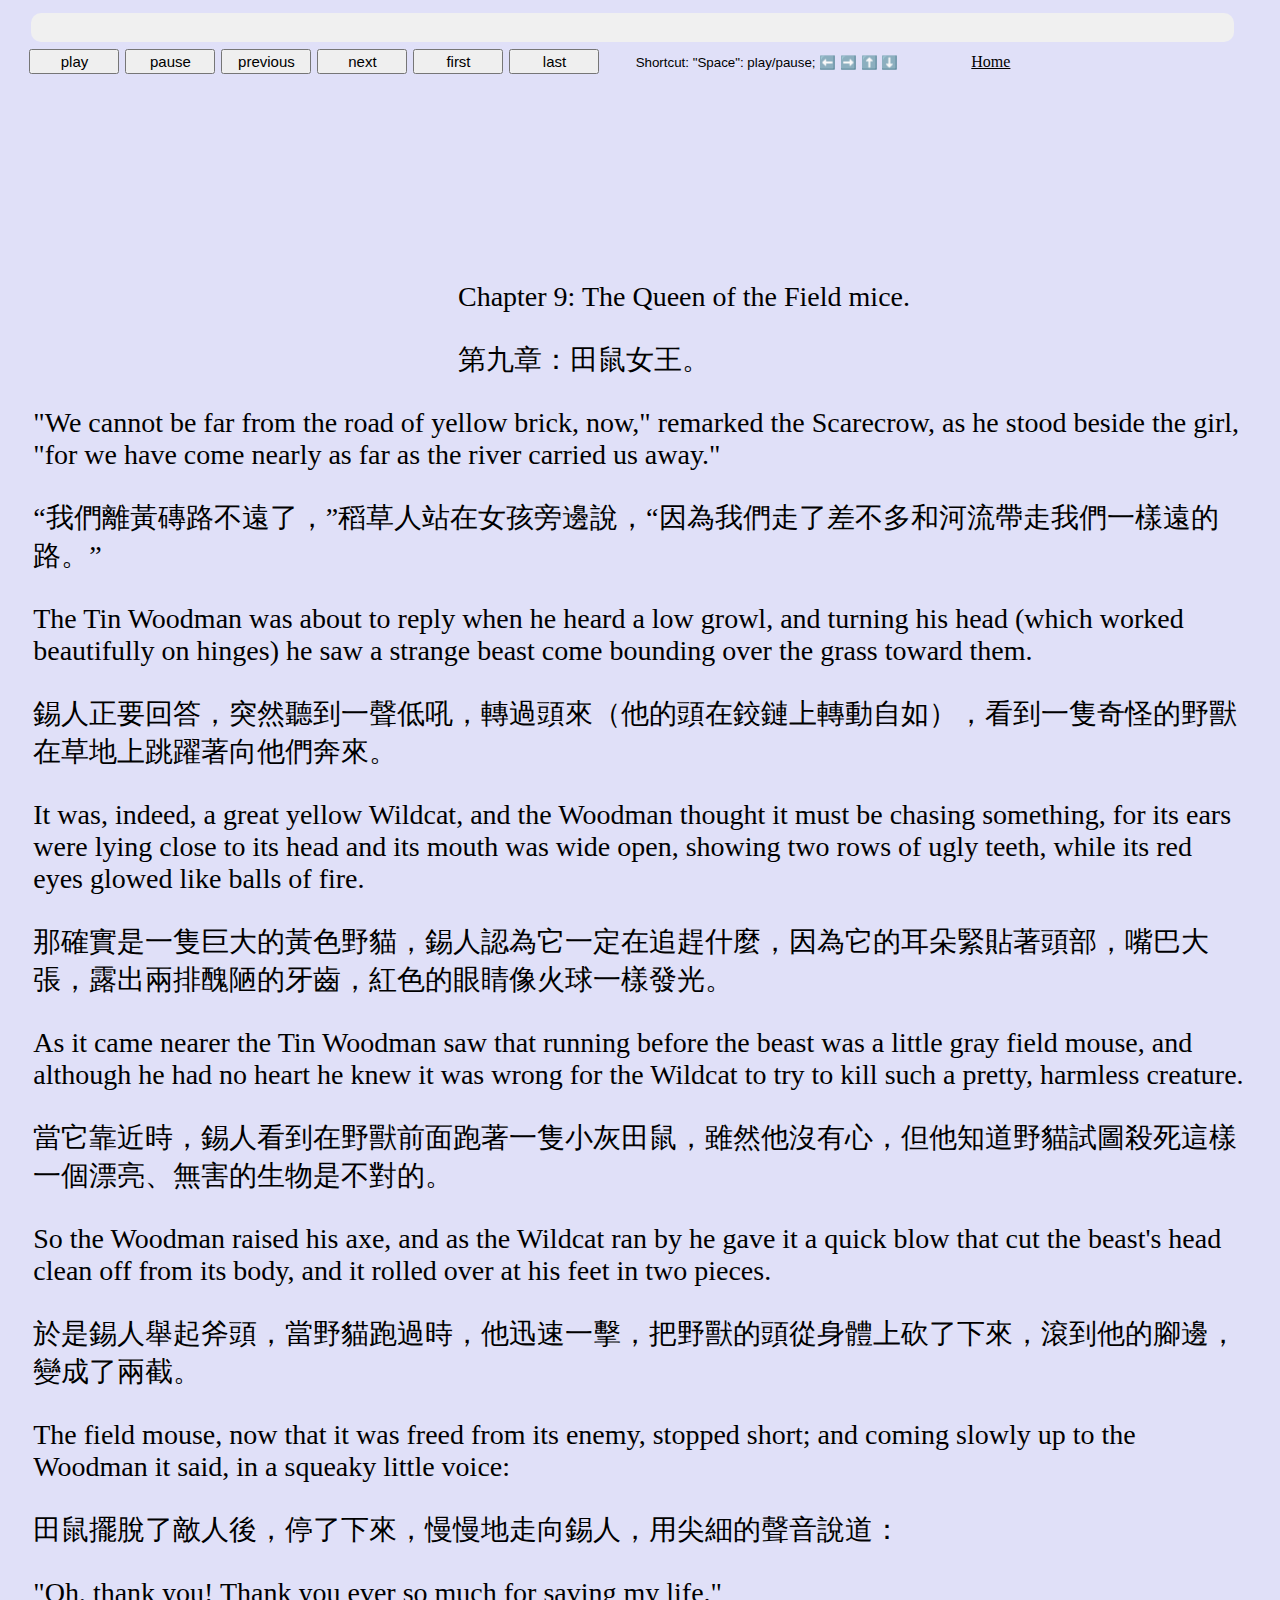
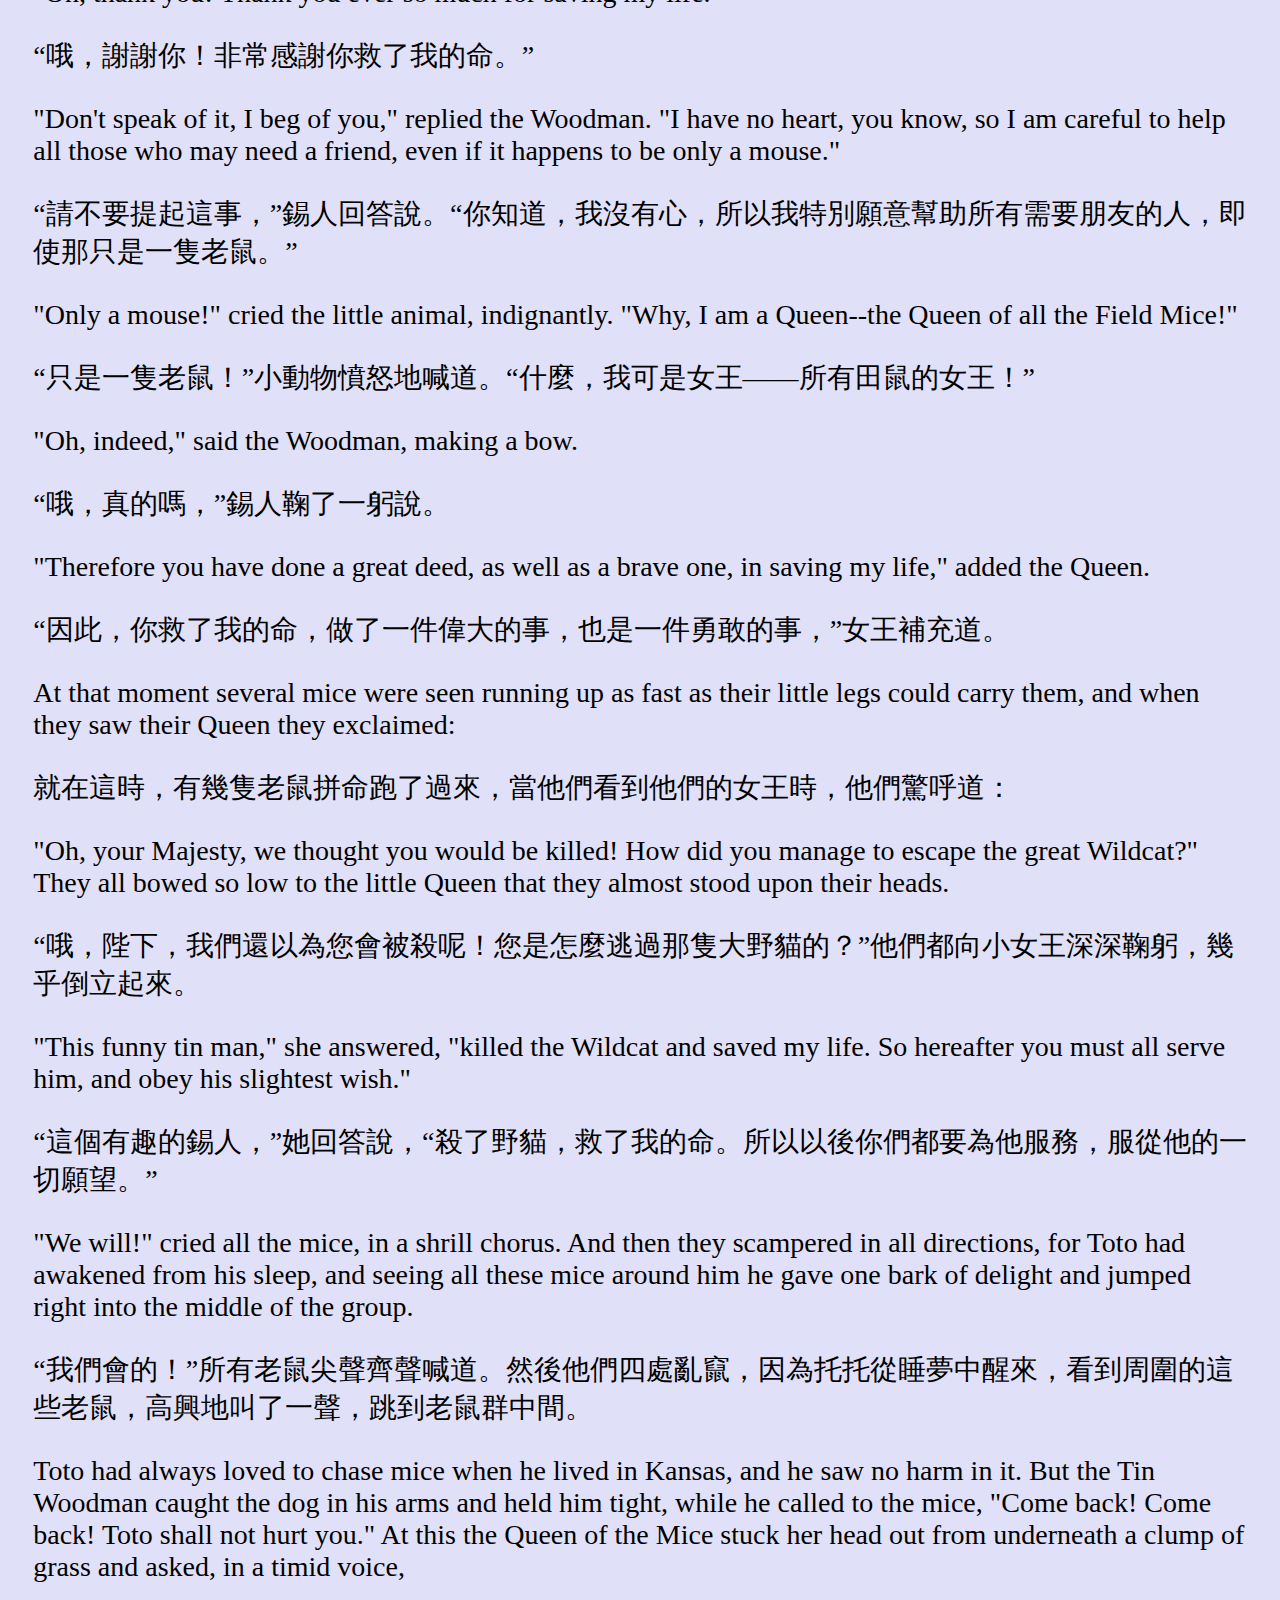
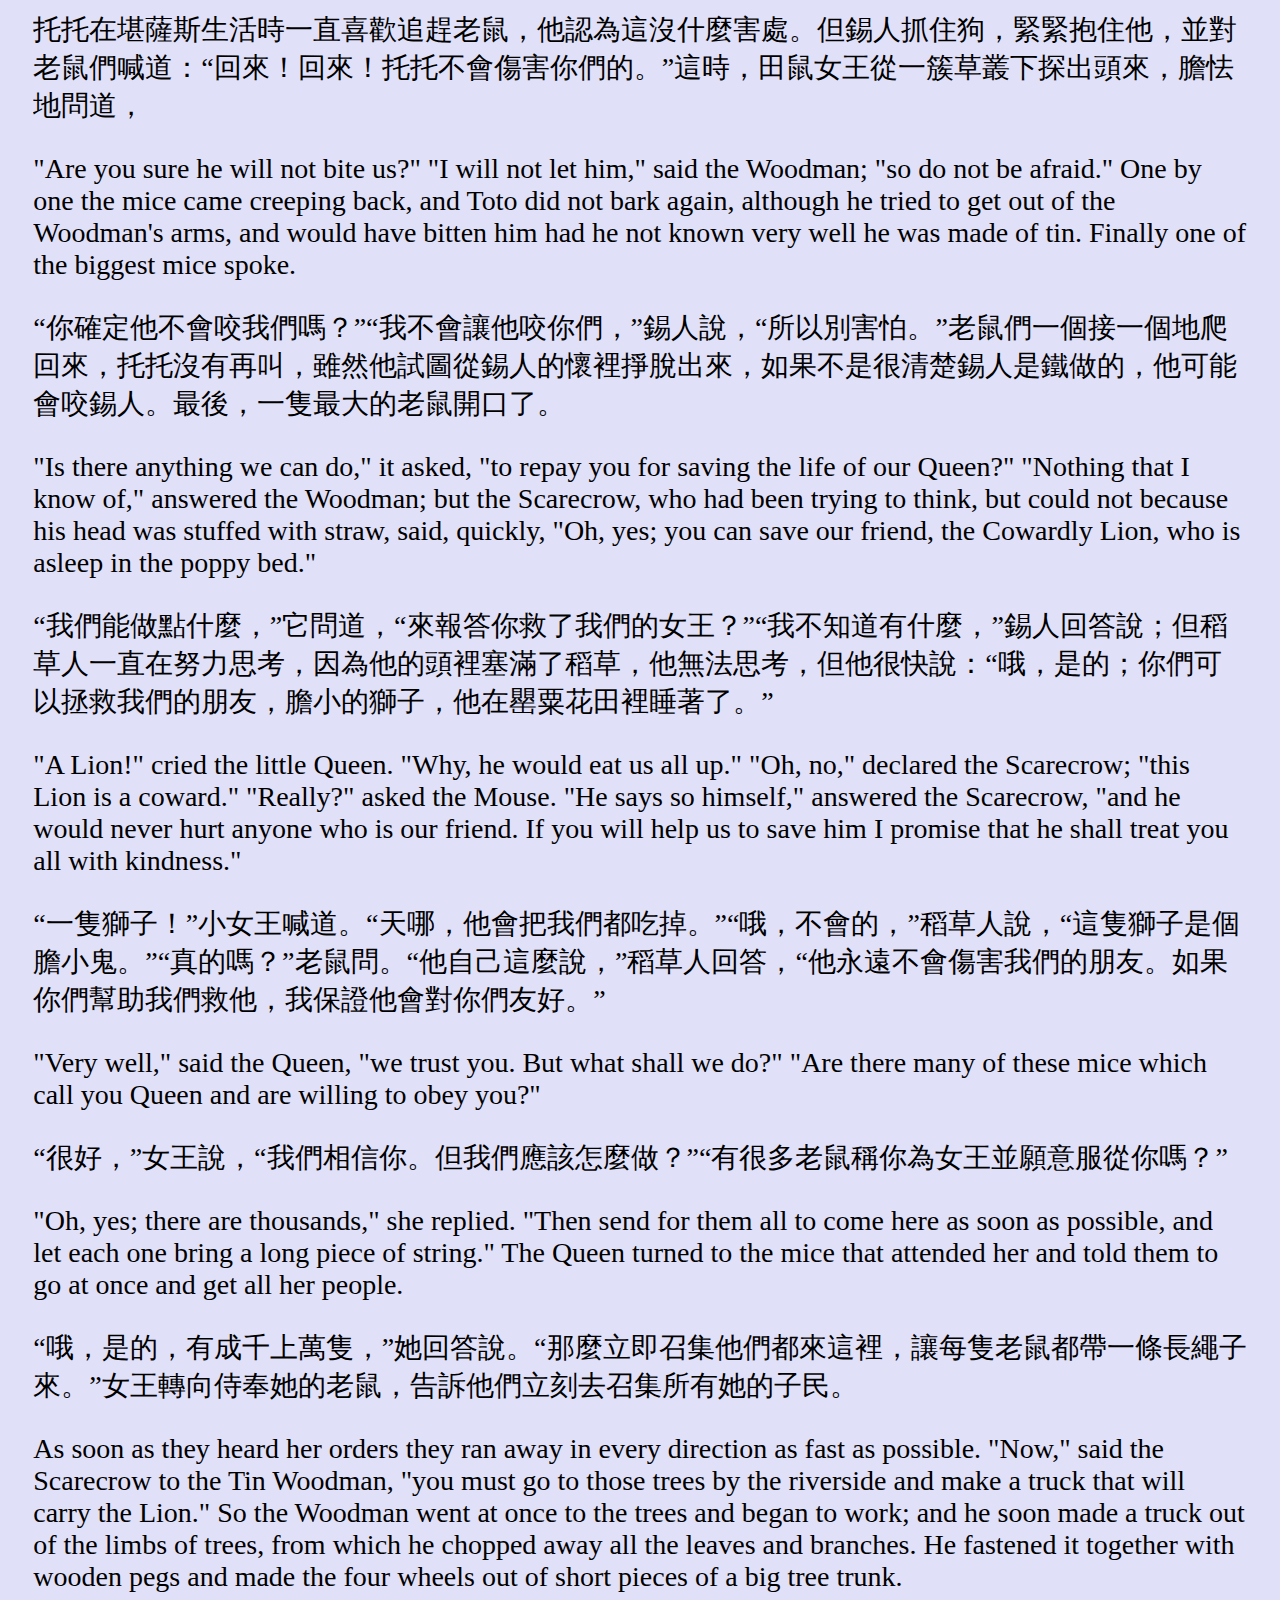
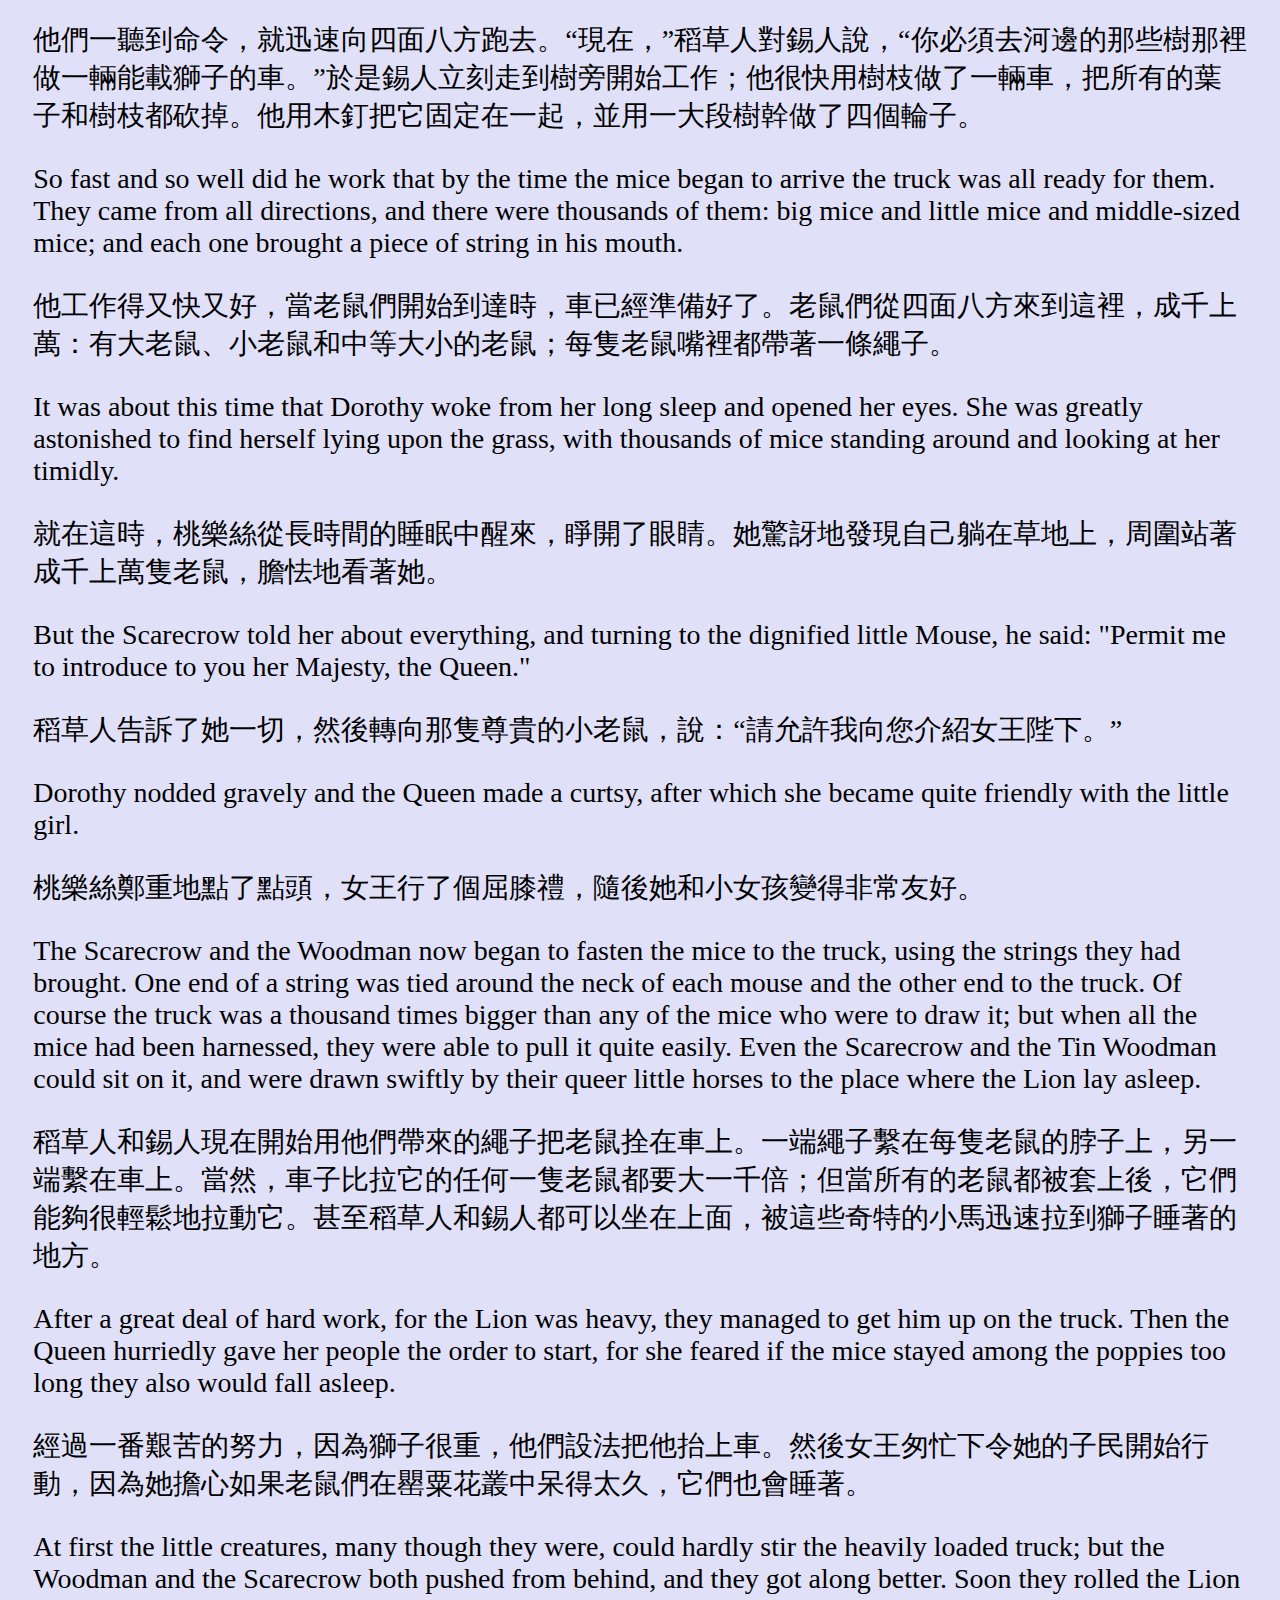
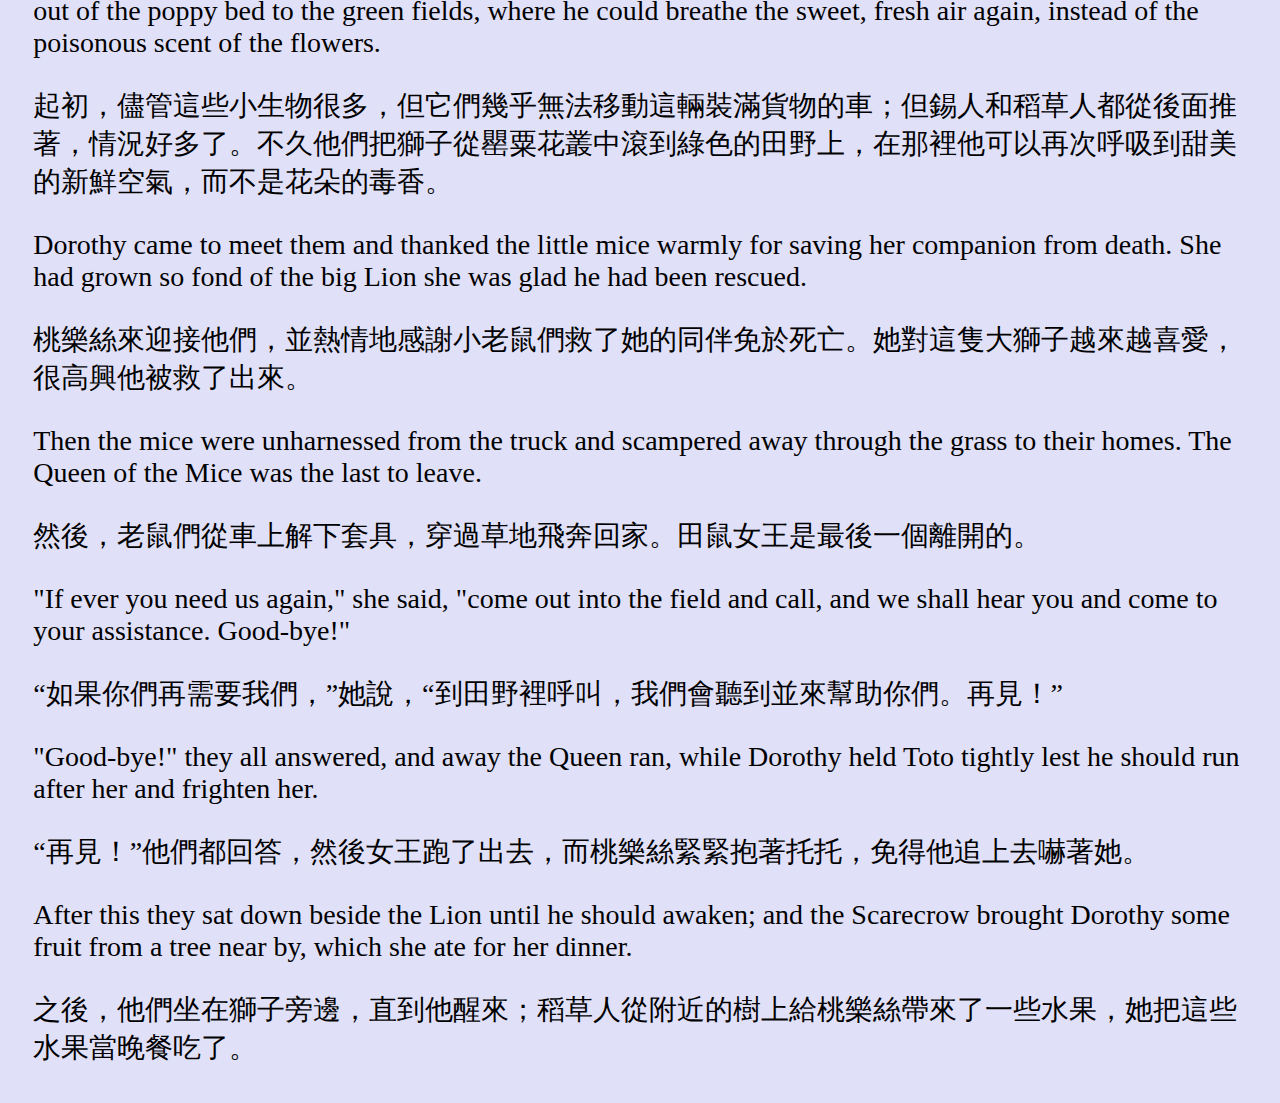
<file: chapter/chapter9.html>
<!DOCTYPE html>
<html lang="en">

<head>
  <meta charset="UTF-8">
  <meta name="viewport" content="width=device-width, initial-scale=1.0">
  <title>chapter 9</title>
  <link rel="icon" type="image/png" href="../icon/favicon-16x16.png">
  <link rel="stylesheet" href="../css/style.css">
</head>

<body>
  <div id="area">
    <audio id="audio" controls style="width: 95%; display: none;">
      <source src="https://static.wixstatic.com/mp3/67c6c6_51c2f4d84fa2410ab66138f88b25e94d.mp3" type="audio/mpeg">
      Your browser does not support the audio element.
    </audio>
    <div class="progress-bar" id="progressBar">
      <div class="progress-bar-fill" id="progressBarFill"></div>
    </div>
    <div id="button">
      <button class="button" id="playButton" onclick="playAudio()">play</button>
      <button class="button" onclick="playPause()">pause</button>
      <button class="button" onclick="prevSentence()">previous</button>
      <button class="button" onclick="nextSentence()">next</button>
      <button class="button" onclick="jumpToFirstSentence()">first</button>
      <button class="button" onclick="jumpToLastSentence()">last</button>
      <button id="shortcut">Shortcut: "Space": play/pause; ⬅️ ➡️ ⬆️ ⬇️ </button>
      <a id="home" href="../index.html">Home</a>
    </div>
  </div>

  <div class="transcript-container" id="transcript">
    <p data-start="12.96" data-end="14.66" style="margin-left: 35%;">Chapter 9: The Queen of the Field mice.</p>
    <p data-start="12.96" data-end="14.66" style="margin-left: 35%;">第九章：田鼠女王。</p>

    <p data-start="15.94" data-end="24.34">"We cannot be far from the road of yellow brick, now," remarked the Scarecrow, as he stood beside the girl, "for we have come nearly as far as the river carried us away."</p>
    <p data-start="15.94" data-end="24.34">“我們離黃磚路不遠了，”稻草人站在女孩旁邊說，“因為我們走了差不多和河流帶走我們一樣遠的路。”</p>

    <p data-start="25.08" data-end="41.38">The Tin Woodman was about to reply when he heard a low growl, and turning his head (which worked beautifully on hinges) he saw a strange beast come bounding over the grass toward them.</p>
    <p data-start="25.08" data-end="41.38">錫人正要回答，突然聽到一聲低吼，轉過頭來（他的頭在鉸鏈上轉動自如），看到一隻奇怪的野獸在草地上跳躍著向他們奔來。</p>

    <p data-start="41.38" data-end="58.46">It was, indeed, a great yellow Wildcat, and the Woodman thought it must be chasing something, for its ears were lying close to its head and its mouth was wide open, showing two rows of ugly teeth, while its red eyes glowed like balls of fire.</p>
    <p data-start="41.38" data-end="58.46">那確實是一隻巨大的黃色野貓，錫人認為它一定在追趕什麼，因為它的耳朵緊貼著頭部，嘴巴大張，露出兩排醜陋的牙齒，紅色的眼睛像火球一樣發光。</p>

    <p data-start="58.46" data-end="70.66">As it came nearer the Tin Woodman saw that running before the beast was a little gray field mouse, and although he had no heart he knew it was wrong for the Wildcat to try to kill such a pretty, harmless creature.</p>
    <p data-start="58.46" data-end="70.66">當它靠近時，錫人看到在野獸前面跑著一隻小灰田鼠，雖然他沒有心，但他知道野貓試圖殺死這樣一個漂亮、無害的生物是不對的。</p>

    <p data-start="71.66" data-end="85.28">So the Woodman raised his axe, and as the Wildcat ran by he gave it a quick blow that cut the beast's head clean off from its body, and it rolled over at his feet in two pieces.</p>
    <p data-start="71.66" data-end="85.28">於是錫人舉起斧頭，當野貓跑過時，他迅速一擊，把野獸的頭從身體上砍了下來，滾到他的腳邊，變成了兩截。</p>

    <p data-start="86.36" data-end="95.34">The field mouse, now that it was freed from its enemy, stopped short; and coming slowly up to the Woodman it said, in a squeaky little voice:</p>
    <p data-start="86.36" data-end="95.34">田鼠擺脫了敵人後，停了下來，慢慢地走向錫人，用尖細的聲音說道：</p>

    <p data-start="96.06" data-end="99.66">"Oh, thank you! Thank you ever so much for saving my life."</p>
    <p data-start="96.06" data-end="99.66">“哦，謝謝你！非常感謝你救了我的命。”</p>

    <p data-start="100.30" data-end="111.20">"Don't speak of it, I beg of you," replied the Woodman. "I have no heart, you know, so I am careful to help all those who may need a friend, even if it happens to be only a mouse."</p>
    <p data-start="100.30" data-end="111.20">“請不要提起這事，”錫人回答說。“你知道，我沒有心，所以我特別願意幫助所有需要朋友的人，即使那只是一隻老鼠。”</p>

    <p data-start="112.12" data-end="120.10">"Only a mouse!" cried the little animal, indignantly. "Why, I am a Queen--the Queen of all the Field Mice!"</p>
    <p data-start="112.12" data-end="120.10">“只是一隻老鼠！”小動物憤怒地喊道。“什麼，我可是女王——所有田鼠的女王！”</p>

    <p data-start="120.60" data-end="124.02">"Oh, indeed," said the Woodman, making a bow.</p>
    <p data-start="120.60" data-end="124.02">“哦，真的嗎，”錫人鞠了一躬說。</p>

    <p data-start="124.84" data-end="130.80">"Therefore you have done a great deed, as well as a brave one, in saving my life," added the Queen.</p>
    <p data-start="124.84" data-end="130.80">“因此，你救了我的命，做了一件偉大的事，也是一件勇敢的事，”女王補充道。</p>

    <p data-start="131.38" data-end="140.88">At that moment several mice were seen running up as fast as their little legs could carry them, and when they saw their Queen they exclaimed:</p>
    <p data-start="131.38" data-end="140.88">就在這時，有幾隻老鼠拼命跑了過來，當他們看到他們的女王時，他們驚呼道：</p>

    <p data-start="141.54" data-end="153.04">"Oh, your Majesty, we thought you would be killed! How did you manage to escape the great Wildcat?" They all bowed so low to the little Queen that they almost stood upon their heads.</p>
    <p data-start="141.54" data-end="153.04">“哦，陛下，我們還以為您會被殺呢！您是怎麼逃過那隻大野貓的？”他們都向小女王深深鞠躬，幾乎倒立起來。</p>

    <p data-start="153.94" data-end="167.90">"This funny tin man," she answered, "killed the Wildcat and saved my life. So hereafter you must all serve him, and obey his slightest wish."</p>
    <p data-start="153.94" data-end="167.90">“這個有趣的錫人，”她回答說，“殺了野貓，救了我的命。所以以後你們都要為他服務，服從他的一切願望。”</p>

    <p data-start="168.50" data-end="183.56">"We will!" cried all the mice, in a shrill chorus. And then they scampered in all directions, for Toto had awakened from his sleep, and seeing all these mice around him he gave one bark of delight and jumped right into the middle of the group.</p>
    <p data-start="168.50" data-end="183.56">“我們會的！”所有老鼠尖聲齊聲喊道。然後他們四處亂竄，因為托托從睡夢中醒來，看到周圍的這些老鼠，高興地叫了一聲，跳到老鼠群中間。</p>

    <p data-start="183.68" data-end="207.86">Toto had always loved to chase mice when he lived in Kansas, and he saw no harm in it. But the Tin Woodman caught the dog in his arms and held him tight, while he called to the mice, "Come back! Come back! Toto shall not hurt you." At this the Queen of the Mice stuck her head out from underneath a clump of grass and asked, in a timid voice,</p>
    <p data-start="183.68" data-end="207.86">托托在堪薩斯生活時一直喜歡追趕老鼠，他認為這沒什麼害處。但錫人抓住狗，緊緊抱住他，並對老鼠們喊道：“回來！回來！托托不會傷害你們的。”這時，田鼠女王從一簇草叢下探出頭來，膽怯地問道，</p>

    <p data-start="208.46" data-end="232.98">"Are you sure he will not bite us?" "I will not let him," said the Woodman; "so do not be afraid." One by one the mice came creeping back, and Toto did not bark again, although he tried to get out of the Woodman's arms, and would have bitten him had he not known very well he was made of tin. Finally one of the biggest mice spoke.</p>
    <p data-start="208.46" data-end="232.98">“你確定他不會咬我們嗎？”“我不會讓他咬你們，”錫人說，“所以別害怕。”老鼠們一個接一個地爬回來，托托沒有再叫，雖然他試圖從錫人的懷裡掙脫出來，如果不是很清楚錫人是鐵做的，他可能會咬錫人。最後，一隻最大的老鼠開口了。</p>

    <p data-start="233.80" data-end="257.28">"Is there anything we can do," it asked, "to repay you for saving the life of our Queen?" "Nothing that I know of," answered the Woodman; but the Scarecrow, who had been trying to think, but could not because his head was stuffed with straw, said, quickly, "Oh, yes; you can save our friend, the Cowardly Lion, who is asleep in the poppy bed."</p>
    <p data-start="233.80" data-end="257.28">“我們能做點什麼，”它問道，“來報答你救了我們的女王？”“我不知道有什麼，”錫人回答說；但稻草人一直在努力思考，因為他的頭裡塞滿了稻草，他無法思考，但他很快說：“哦，是的；你們可以拯救我們的朋友，膽小的獅子，他在罌粟花田裡睡著了。”</p>

    <p data-start="258.10" data-end="282.32">"A Lion!" cried the little Queen. "Why, he would eat us all up." "Oh, no," declared the Scarecrow; "this Lion is a coward." "Really?" asked the Mouse. "He says so himself," answered the Scarecrow, "and he would never hurt anyone who is our friend. If you will help us to save him I promise that he shall treat you all with kindness."</p>
    <p data-start="258.10" data-end="282.32">“一隻獅子！”小女王喊道。“天哪，他會把我們都吃掉。”“哦，不會的，”稻草人說，“這隻獅子是個膽小鬼。”“真的嗎？”老鼠問。“他自己這麼說，”稻草人回答，“他永遠不會傷害我們的朋友。如果你們幫助我們救他，我保證他會對你們友好。”</p>

    <p data-start="283.64" data-end="293.70">"Very well," said the Queen, "we trust you. But what shall we do?" "Are there many of these mice which call you Queen and are willing to obey you?"</p>
    <p data-start="283.64" data-end="293.70">“很好，”女王說，“我們相信你。但我們應該怎麼做？”“有很多老鼠稱你為女王並願意服從你嗎？”</p>

    <p data-start="294.04" data-end="311.60">"Oh, yes; there are thousands," she replied. "Then send for them all to come here as soon as possible, and let each one bring a long piece of string." The Queen turned to the mice that attended her and told them to go at once and get all her people.</p>
    <p data-start="294.04" data-end="311.60">“哦，是的，有成千上萬隻，”她回答說。“那麼立即召集他們都來這裡，讓每隻老鼠都帶一條長繩子來。”女王轉向侍奉她的老鼠，告訴他們立刻去召集所有她的子民。</p>

    <p data-start="312.38" data-end="345.34">As soon as they heard her orders they ran away in every direction as fast as possible. "Now," said the Scarecrow to the Tin Woodman, "you must go to those trees by the riverside and make a truck that will carry the Lion." So the Woodman went at once to the trees and began to work; and he soon made a truck out of the limbs of trees, from which he chopped away all the leaves and branches. He fastened it together with wooden pegs and made the four wheels out of short pieces of a big tree trunk.</p>
    <p data-start="312.38" data-end="345.34">他們一聽到命令，就迅速向四面八方跑去。“現在，”稻草人對錫人說，“你必須去河邊的那些樹那裡做一輛能載獅子的車。”於是錫人立刻走到樹旁開始工作；他很快用樹枝做了一輛車，把所有的葉子和樹枝都砍掉。他用木釘把它固定在一起，並用一大段樹幹做了四個輪子。</p>

    <p data-start="345.38" data-end="366.99">So fast and so well did he work that by the time the mice began to arrive the truck was all ready for them. They came from all directions, and there were thousands of them: big mice and little mice and middle-sized mice; and each one brought a piece of string in his mouth.</p>
    <p data-start="345.38" data-end="366.99">他工作得又快又好，當老鼠們開始到達時，車已經準備好了。老鼠們從四面八方來到這裡，成千上萬：有大老鼠、小老鼠和中等大小的老鼠；每隻老鼠嘴裡都帶著一條繩子。</p>

    <p data-start="367.00" data-end="380.99">It was about this time that Dorothy woke from her long sleep and opened her eyes. She was greatly astonished to find herself lying upon the grass, with thousands of mice standing around and looking at her timidly.</p>
    <p data-start="367.00" data-end="380.99">就在這時，桃樂絲從長時間的睡眠中醒來，睜開了眼睛。她驚訝地發現自己躺在草地上，周圍站著成千上萬隻老鼠，膽怯地看著她。</p>

    <p data-start="381.00" data-end="394.14">But the Scarecrow told her about everything, and turning to the dignified little Mouse, he said: "Permit me to introduce to you her Majesty, the Queen."</p>
    <p data-start="381.00" data-end="394.14">稻草人告訴了她一切，然後轉向那隻尊貴的小老鼠，說：“請允許我向您介紹女王陛下。”</p>

    <p data-start="394.30" data-end="400.10">Dorothy nodded gravely and the Queen made a curtsy, after which she became quite friendly with the little girl.</p>
    <p data-start="394.30" data-end="400.10">桃樂絲鄭重地點了點頭，女王行了個屈膝禮，隨後她和小女孩變得非常友好。</p>

    <p data-start="400.80" data-end="432.99">The Scarecrow and the Woodman now began to fasten the mice to the truck, using the strings they had brought. One end of a string was tied around the neck of each mouse and the other end to the truck. Of course the truck was a thousand times bigger than any of the mice who were to draw it; but when all the mice had been harnessed, they were able to pull it quite easily. Even the Scarecrow and the Tin Woodman could sit on it, and were drawn swiftly by their queer little horses to the place where the Lion lay asleep.</p>
    <p data-start="400.80" data-end="432.99">稻草人和錫人現在開始用他們帶來的繩子把老鼠拴在車上。一端繩子繫在每隻老鼠的脖子上，另一端繫在車上。當然，車子比拉它的任何一隻老鼠都要大一千倍；但當所有的老鼠都被套上後，它們能夠很輕鬆地拉動它。甚至稻草人和錫人都可以坐在上面，被這些奇特的小馬迅速拉到獅子睡著的地方。</p>

    <p data-start="433.00" data-end="450.74">After a great deal of hard work, for the Lion was heavy, they managed to get him up on the truck. Then the Queen hurriedly gave her people the order to start, for she feared if the mice stayed among the poppies too long they also would fall asleep.</p>
    <p data-start="433.00" data-end="450.74">經過一番艱苦的努力，因為獅子很重，他們設法把他抬上車。然後女王匆忙下令她的子民開始行動，因為她擔心如果老鼠們在罌粟花叢中呆得太久，它們也會睡著。</p>

    <p data-start="452.04" data-end="477.86">At first the little creatures, many though they were, could hardly stir the heavily loaded truck; but the Woodman and the Scarecrow both pushed from behind, and they got along better. Soon they rolled the Lion out of the poppy bed to the green fields, where he could breathe the sweet, fresh air again, instead of the poisonous scent of the flowers.</p>
    <p data-start="452.04" data-end="477.86">起初，儘管這些小生物很多，但它們幾乎無法移動這輛裝滿貨物的車；但錫人和稻草人都從後面推著，情況好多了。不久他們把獅子從罌粟花叢中滾到綠色的田野上，在那裡他可以再次呼吸到甜美的新鮮空氣，而不是花朵的毒香。</p>

    <p data-start="477.92" data-end="485.99">Dorothy came to meet them and thanked the little mice warmly for saving her companion from death. She had grown so fond of the big Lion she was glad he had been rescued.</p>
    <p data-start="477.92" data-end="485.99">桃樂絲來迎接他們，並熱情地感謝小老鼠們救了她的同伴免於死亡。她對這隻大獅子越來越喜愛，很高興他被救了出來。</p>

    <p data-start="486.00" data-end="495.68">Then the mice were unharnessed from the truck and scampered away through the grass to their homes. The Queen of the Mice was the last to leave.</p>
    <p data-start="486.00" data-end="495.68">然後，老鼠們從車上解下套具，穿過草地飛奔回家。田鼠女王是最後一個離開的。</p>

    <p data-start="496.72" data-end="506.16">"If ever you need us again," she said, "come out into the field and call, and we shall hear you and come to your assistance. Good-bye!"</p>
    <p data-start="496.72" data-end="506.16">“如果你們再需要我們，”她說，“到田野裡呼叫，我們會聽到並來幫助你們。再見！”</p>

    <p data-start="507.16" data-end="515.99">"Good-bye!" they all answered, and away the Queen ran, while Dorothy held Toto tightly lest he should run after her and frighten her.</p>
    <p data-start="507.16" data-end="515.99">“再見！”他們都回答，然後女王跑了出去，而桃樂絲緊緊抱著托托，免得他追上去嚇著她。</p>

    <p data-start="516.00" data-end="526.40">After this they sat down beside the Lion until he should awaken; and the Scarecrow brought Dorothy some fruit from a tree near by, which she ate for her dinner.</p>
    <p data-start="516.00" data-end="526.40">之後，他們坐在獅子旁邊，直到他醒來；稻草人從附近的樹上給桃樂絲帶來了一些水果，她把這些水果當晚餐吃了。</p>
  </div>

  <script src="../js/script.js"></script>
</body>

</html>
</file>
<file: css/style.css>
body {
  background-color: rgb(224, 224, 248);
}

#audio {
  margin-left: 1.8%;
  margin-right: 1.8%;
  margin-top: 0.5%;
  display: none;
}

#button {
  margin-top: 0.5%;
  margin-left: 1.6%;
}

#shortcut {
  border: none;
  background-color: transparent;
  margin-left: 2%;
}

#home {
  border: none;
  background-color: transparent;
  color: black;
  cursor: pointer;
  margin-left: 5%;
}

#area {
  top: 0px;
  position: fixed;
  width: 100%;
  height: 18%;
  background-color: rgb(224, 224, 248);
}

#transcript {
  font-size: 28px;
  margin-top: 20%;
  margin-left: 2%;
  margin-right: 2%;
  overflow-y: auto;
}

#transcript p {
  cursor: pointer;
}

.button {
  top: 10px;
  width: 90px;
  height: 25px;
  margin: 1px;
  font-size: 15px;
  outline: none;
  cursor: pointer;
}

audio::-webkit-media-controls-play-button:focus,
audio::-webkit-media-controls-pause-button:focus,
audio::-webkit-media-controls-volume-slider:focus,
audio::-webkit-media-controls-timeline:focus {
  outline: none;
}

.progress-bar {
  width: 94%;
  height: 18%;
  margin-left: 1.8%;
  margin-top: 1%;
  cursor: pointer;
  background-color: #f0f0f0;
  border-radius: 10px;
  overflow: hidden;
}

.progress-bar-fill {
  height: 100%;
  background-color: #7889f9;
  /*background-color: rgb(220, 217, 217);*/
  width: 0%;
  transition: width 0.3s ease;
}
</file>
